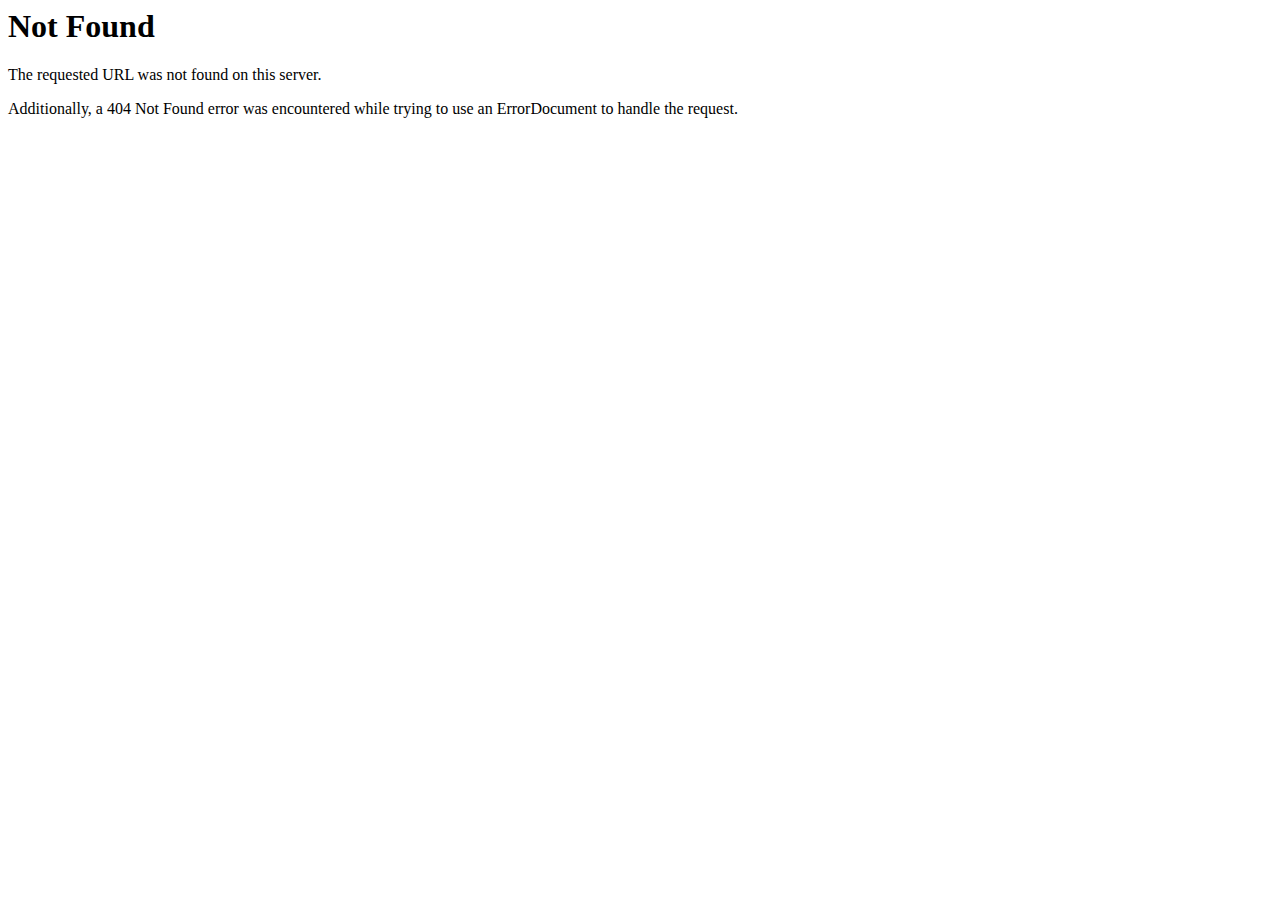
<file: assets/css/font/ytp-regular.html>
<!DOCTYPE HTML PUBLIC "-//IETF//DTD HTML 2.0//EN">
<html><head>
<title>404 Not Found</title>
</head><body>
<h1>Not Found</h1>
<p>The requested URL was not found on this server.</p>
<p>Additionally, a 404 Not Found
error was encountered while trying to use an ErrorDocument to handle the request.</p>
</body></html>
</file>
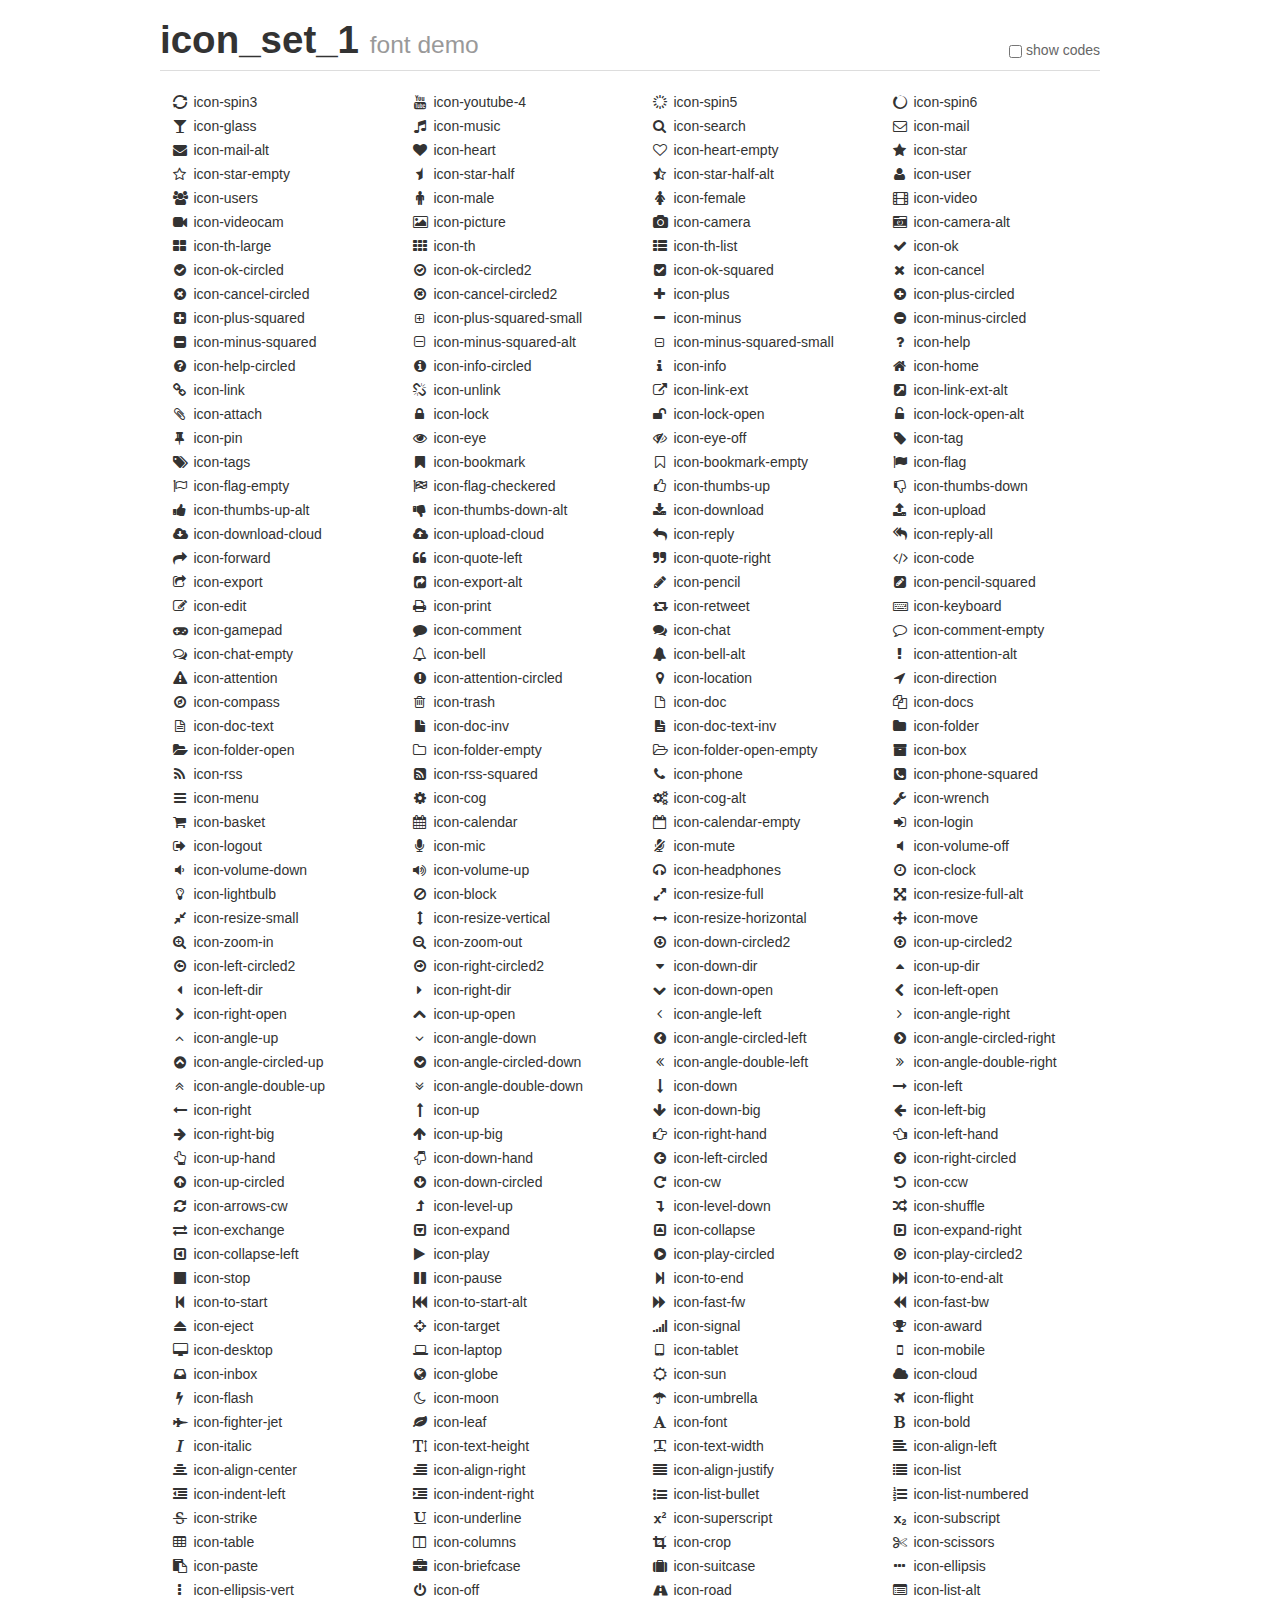
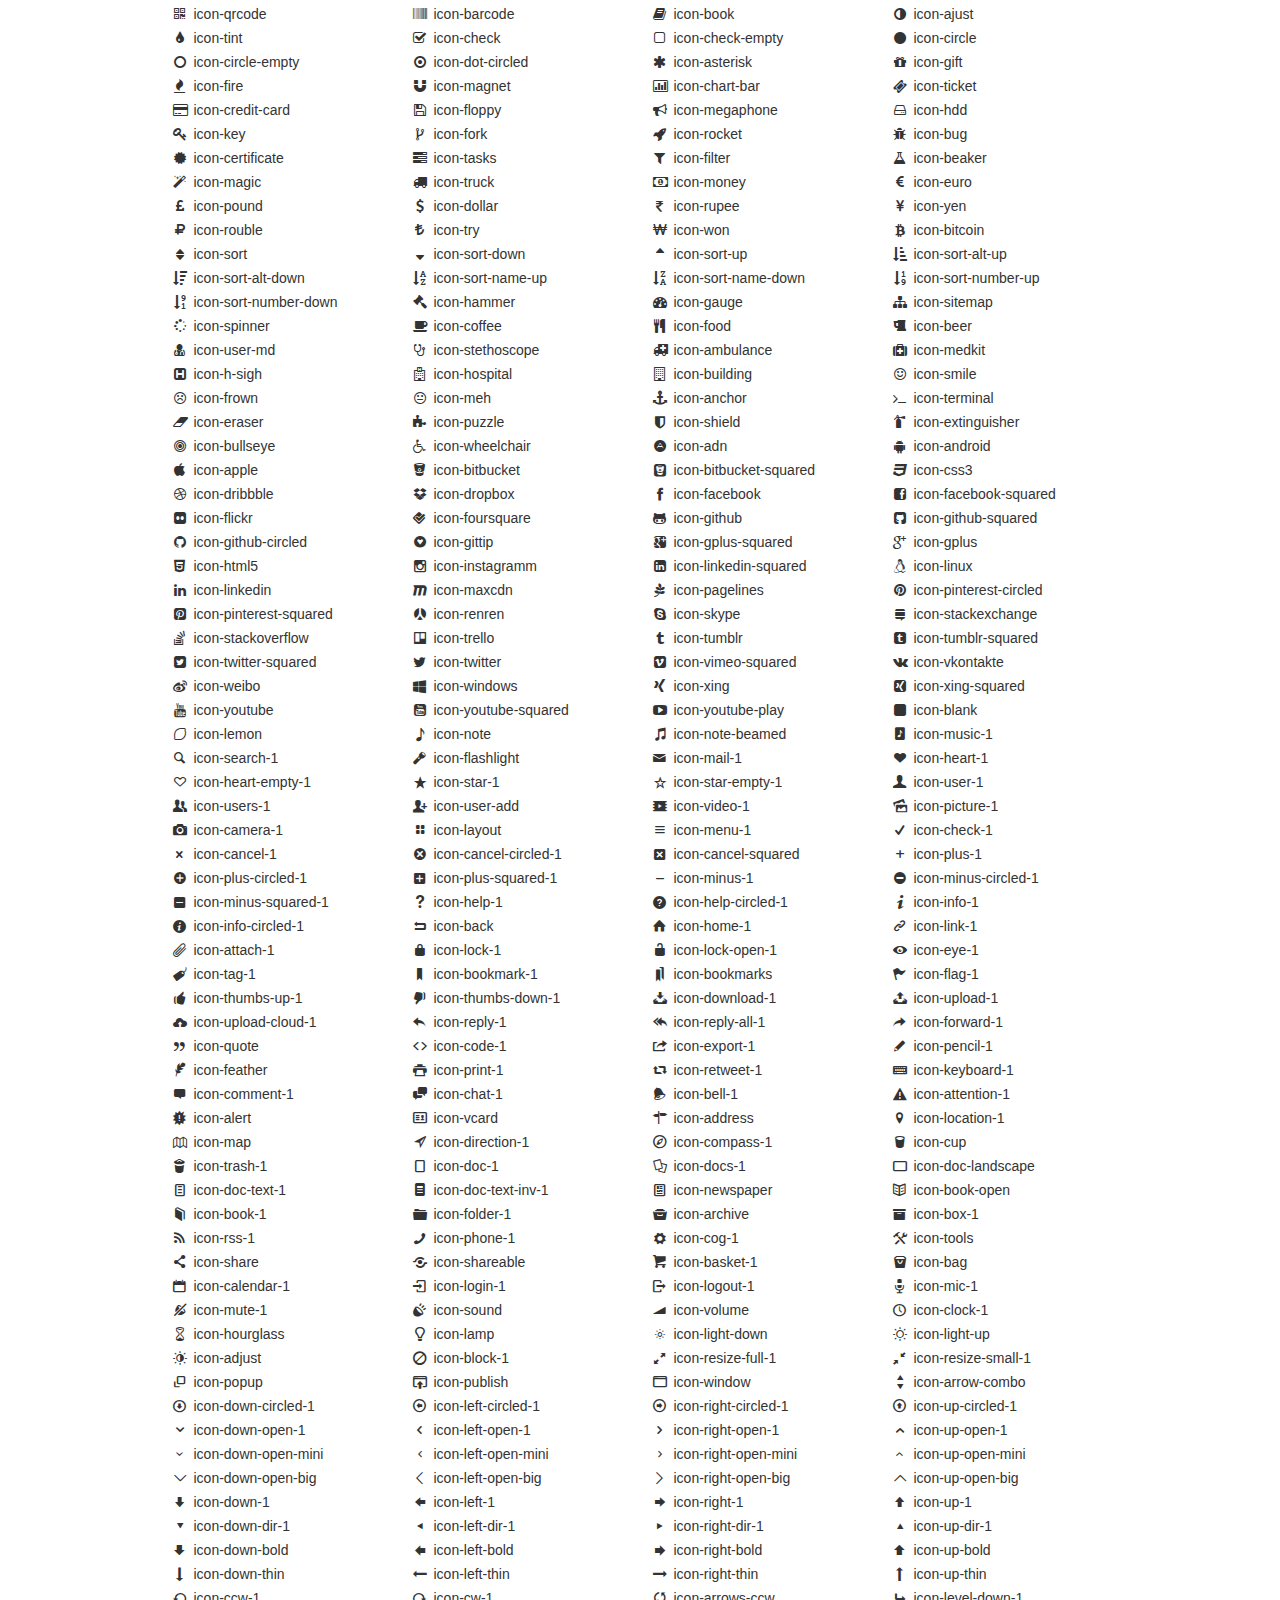
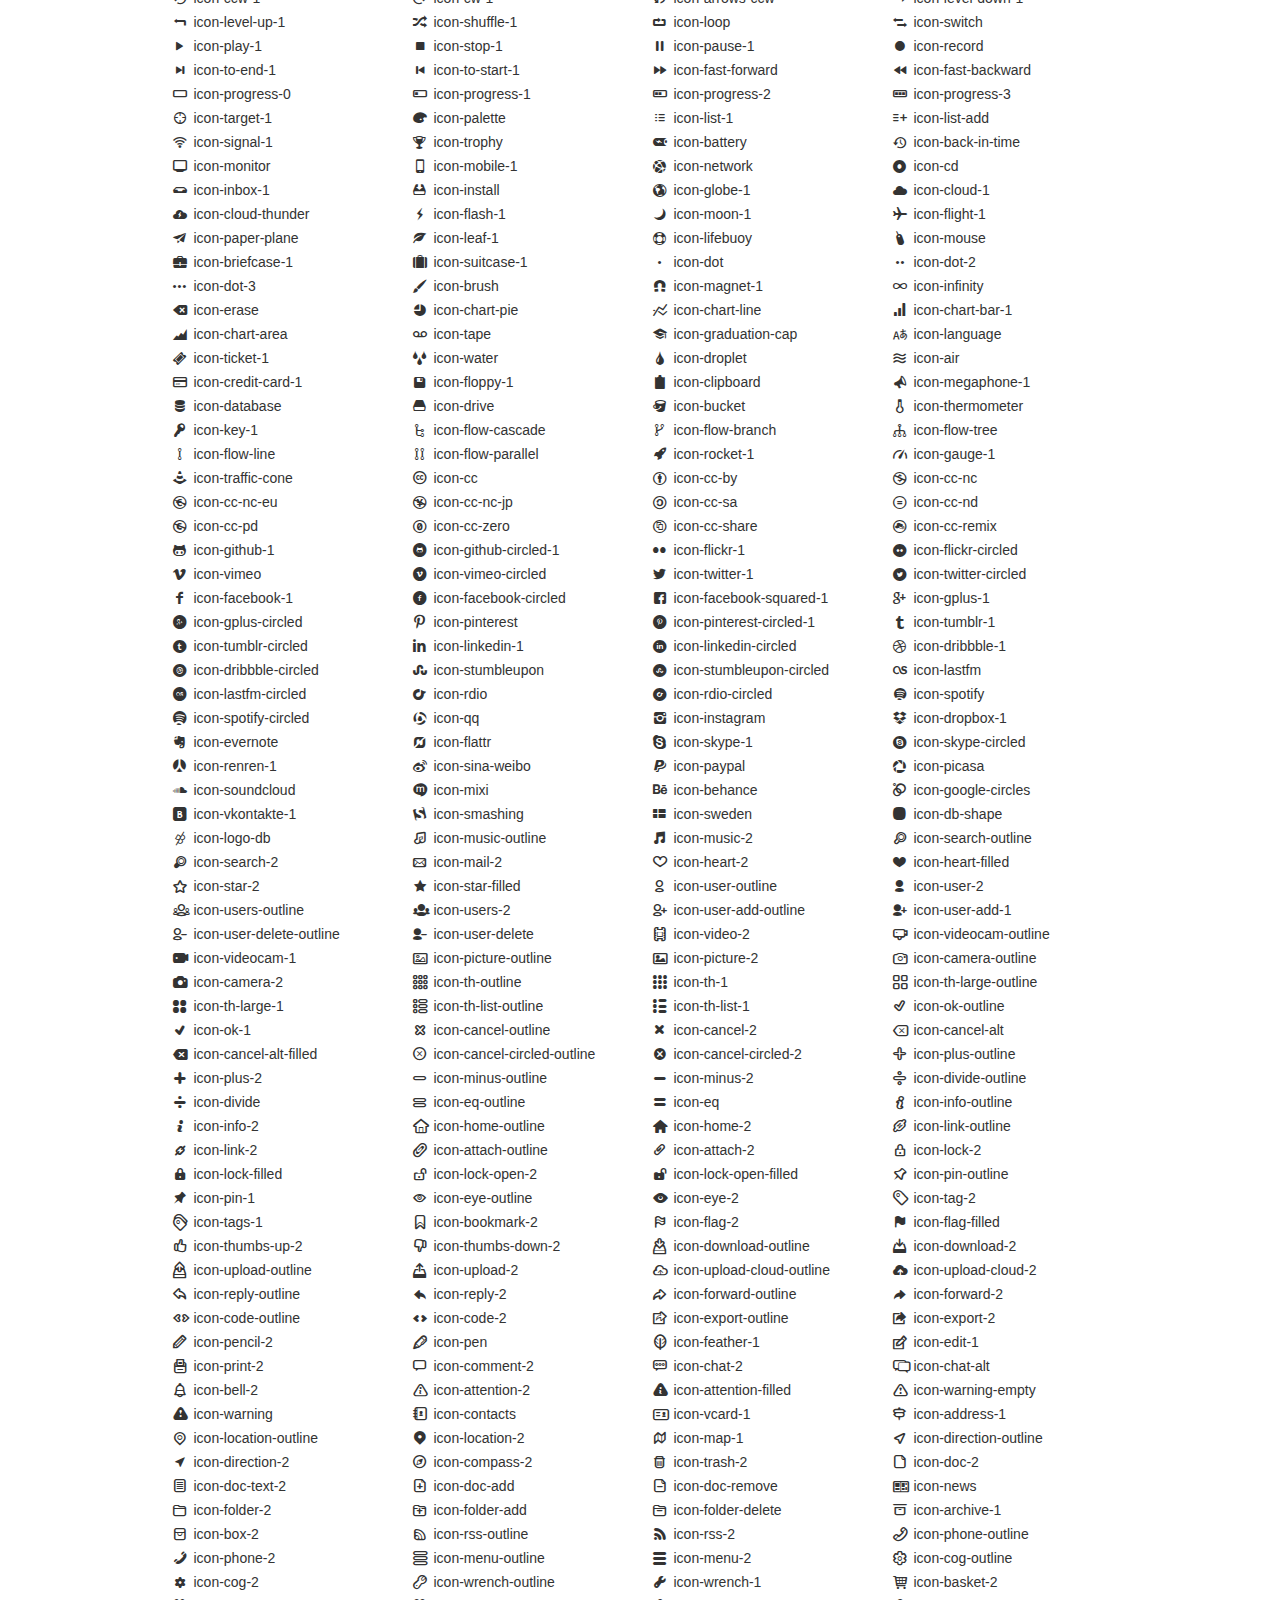
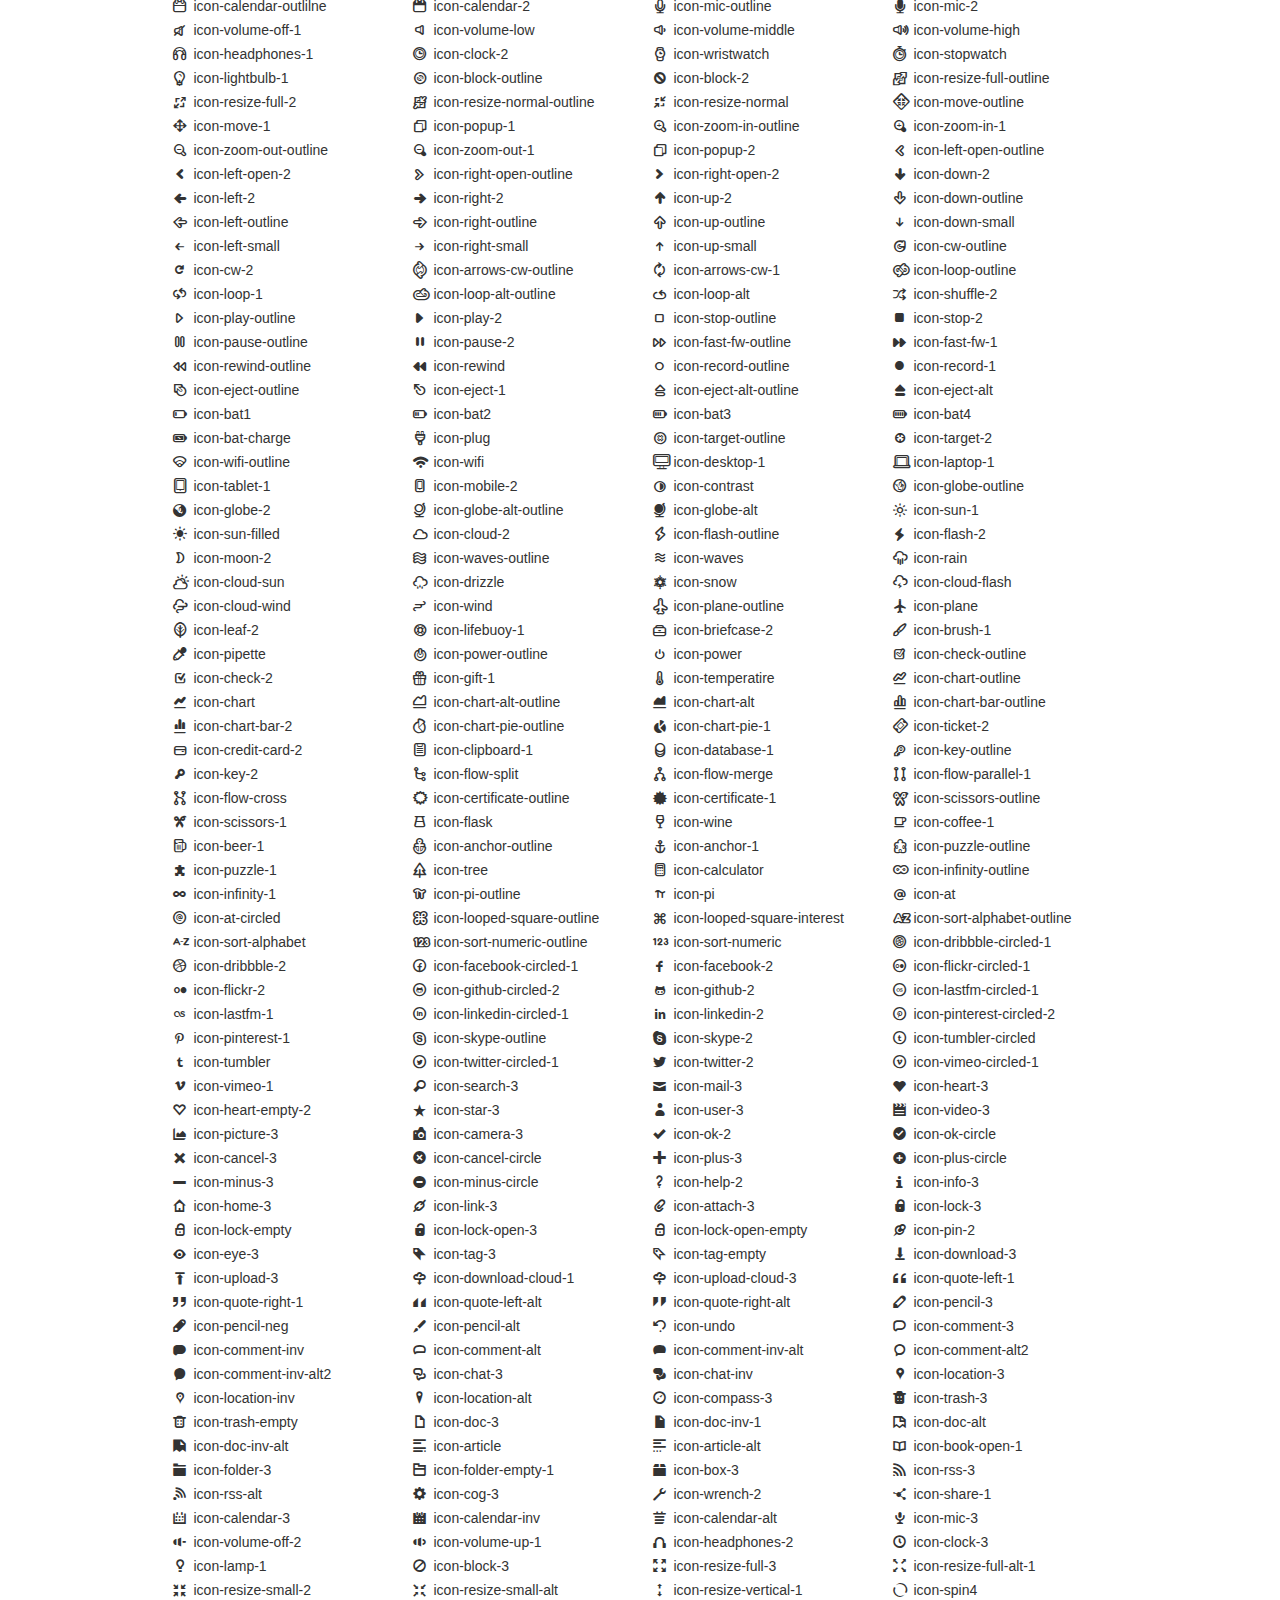
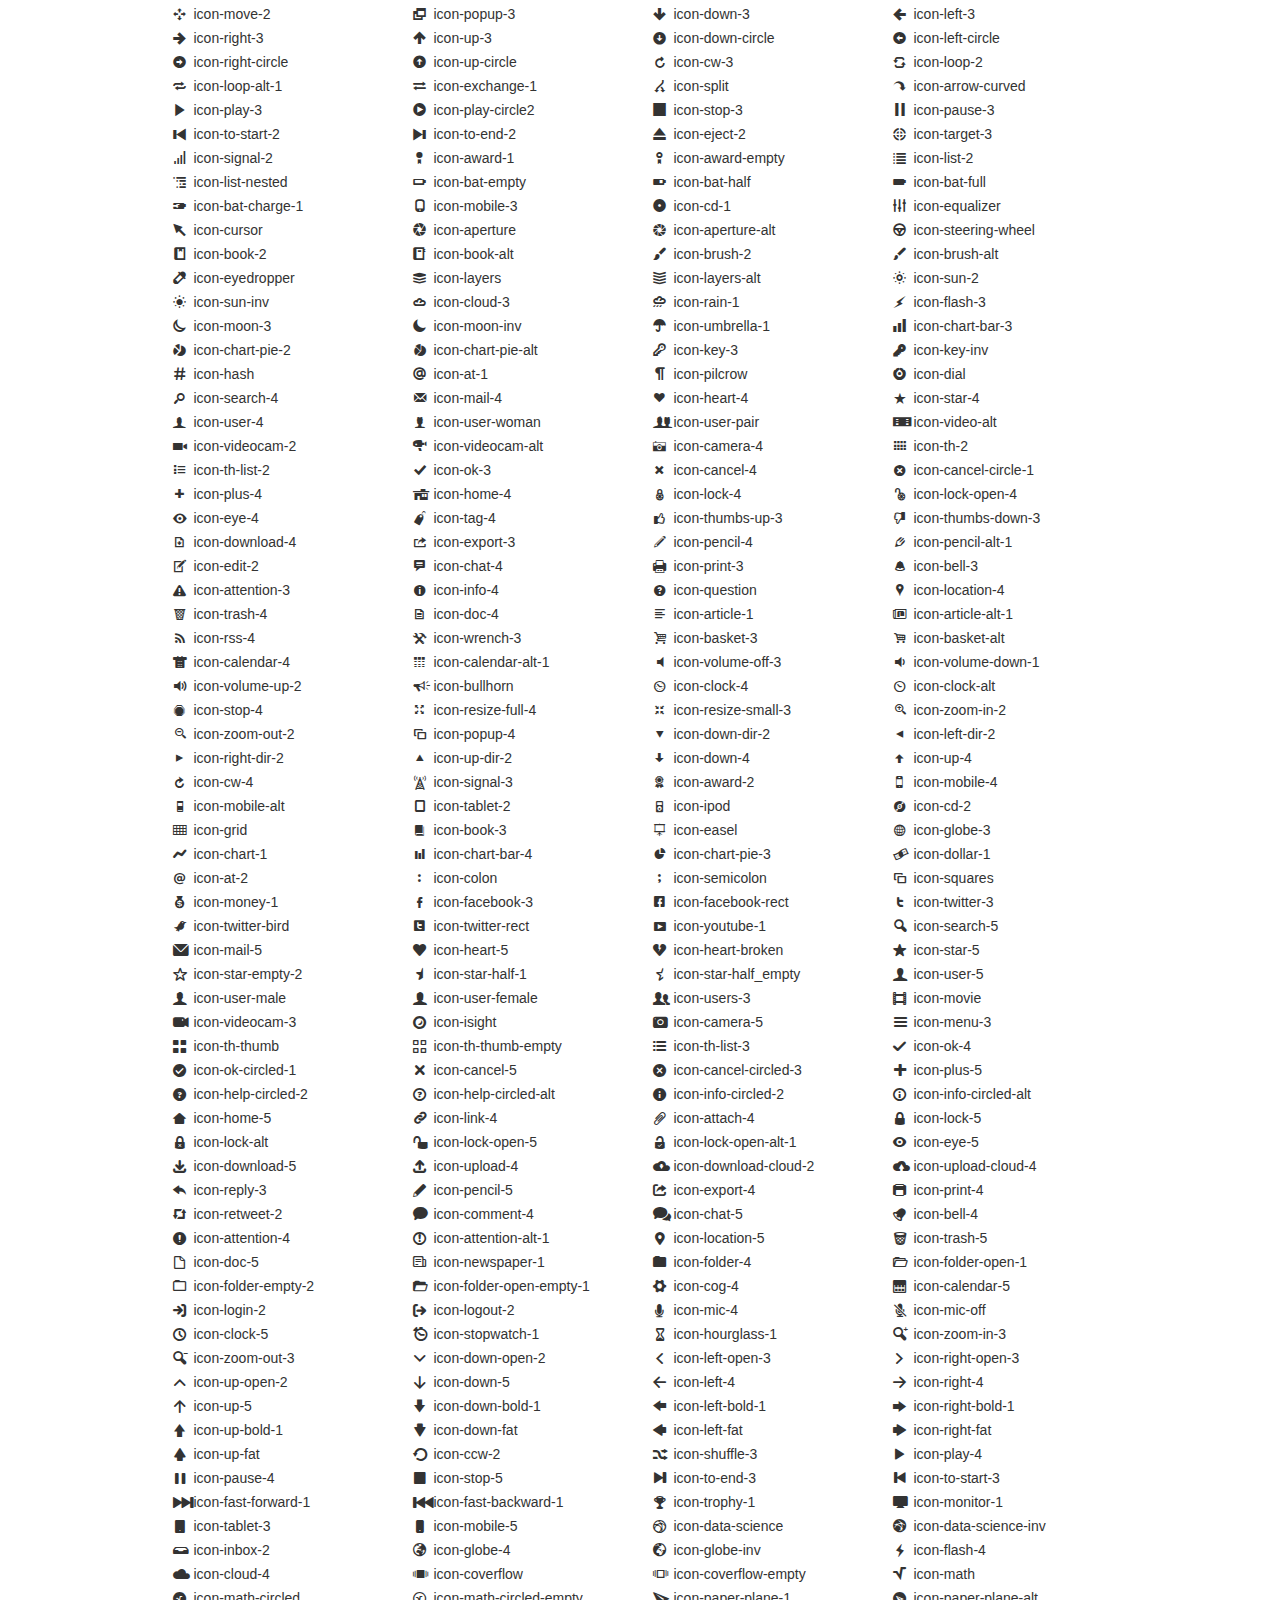
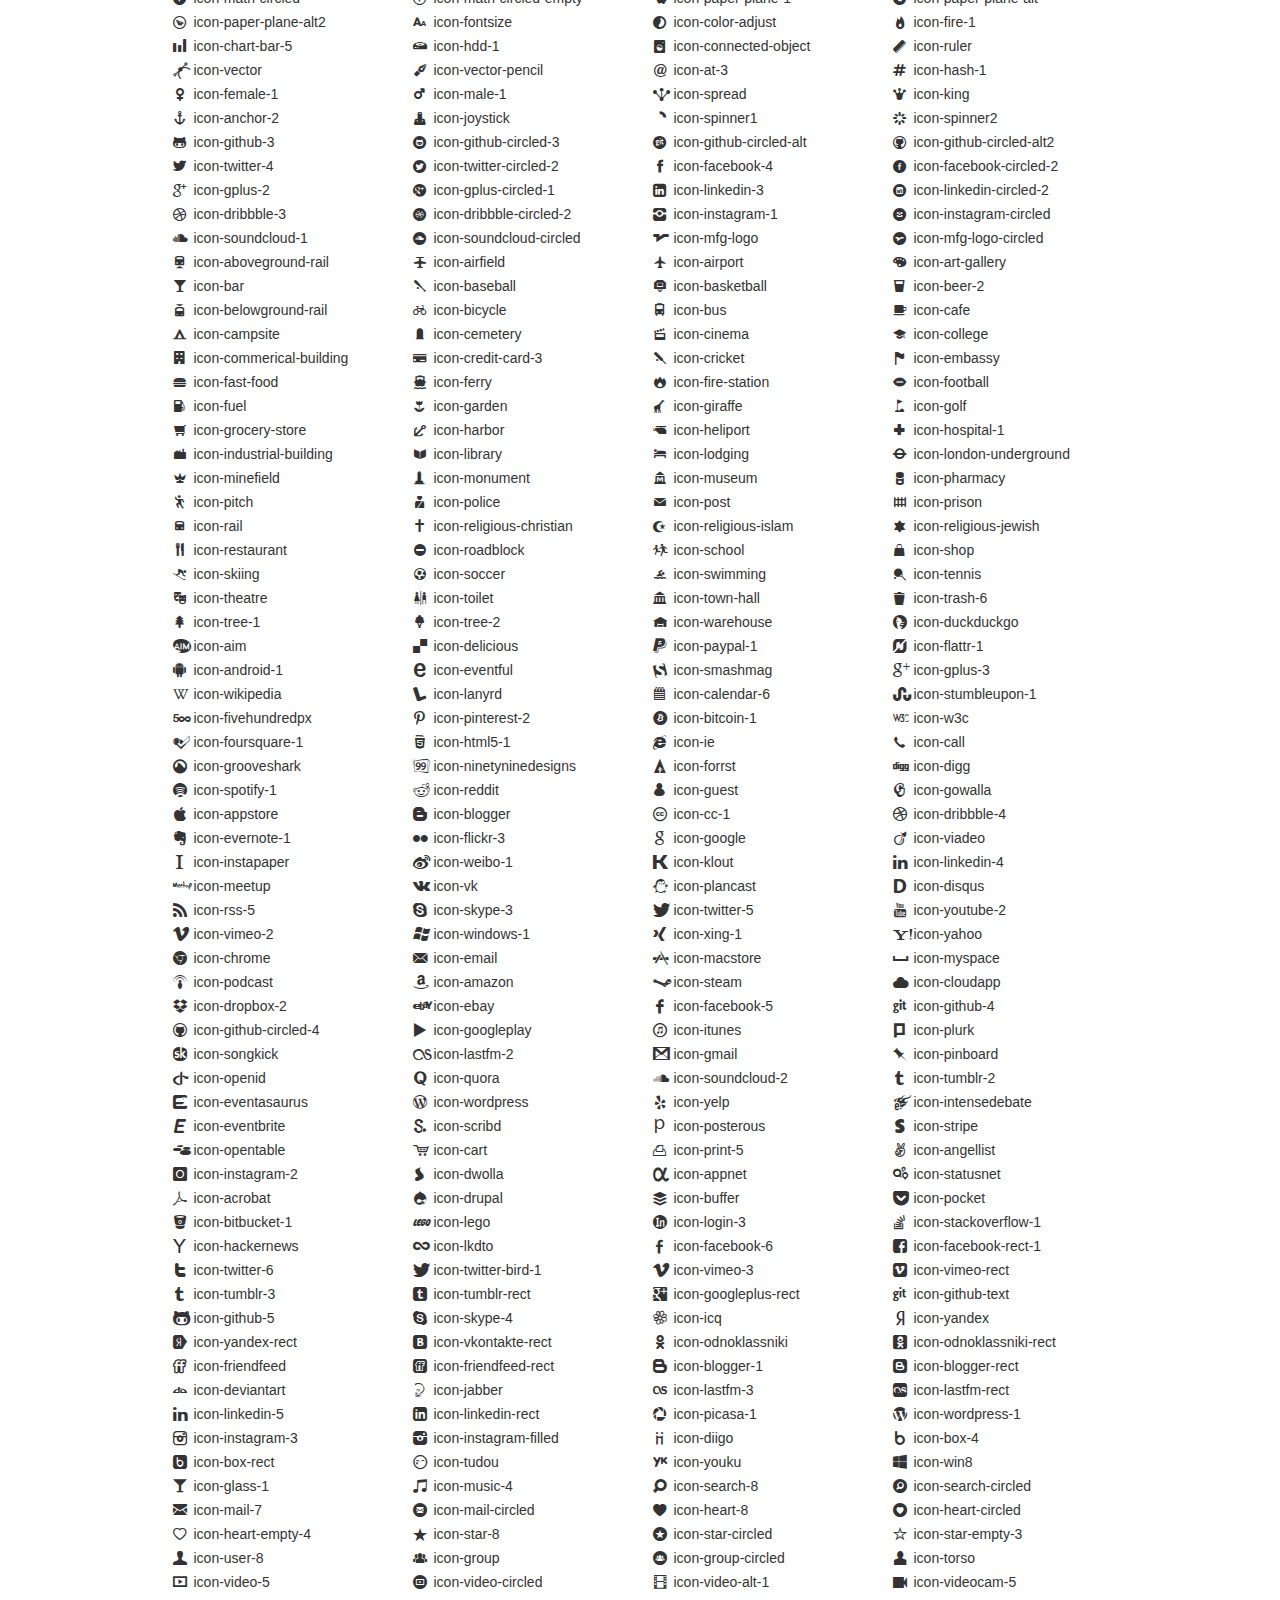
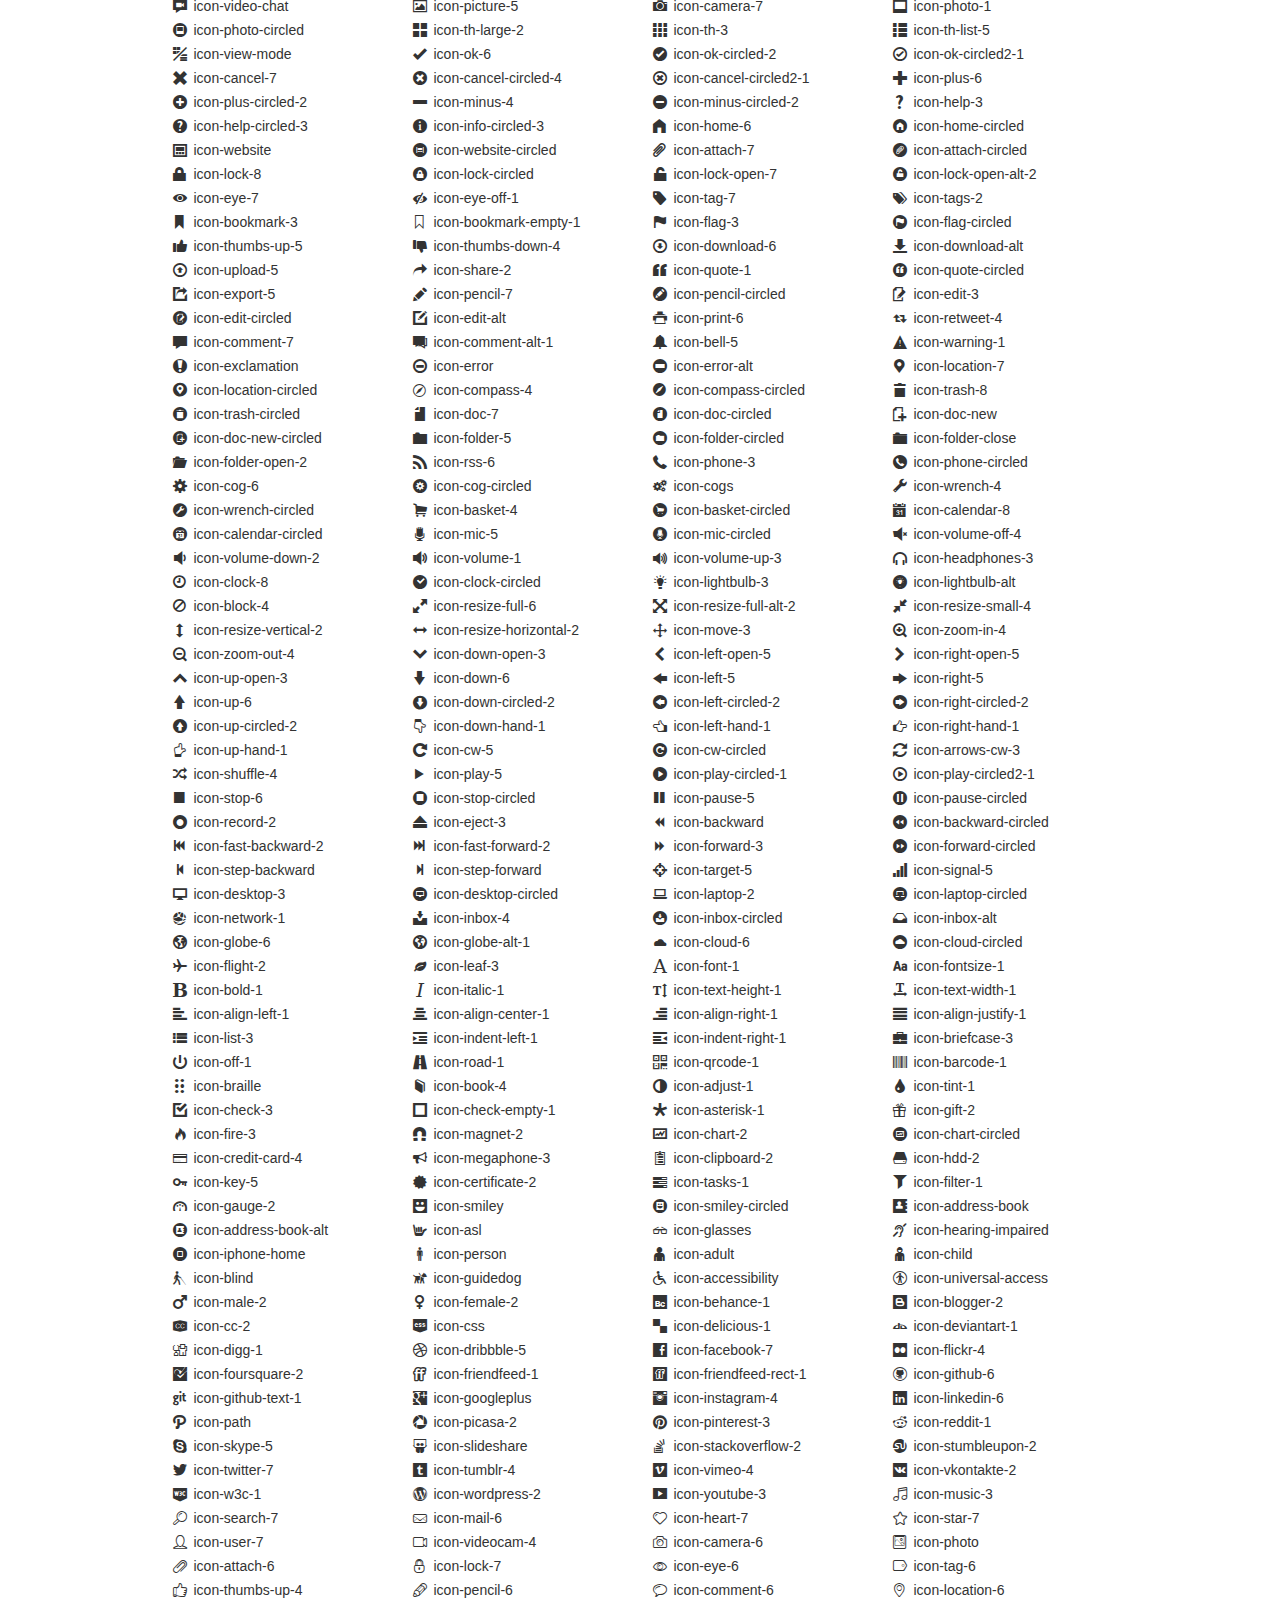
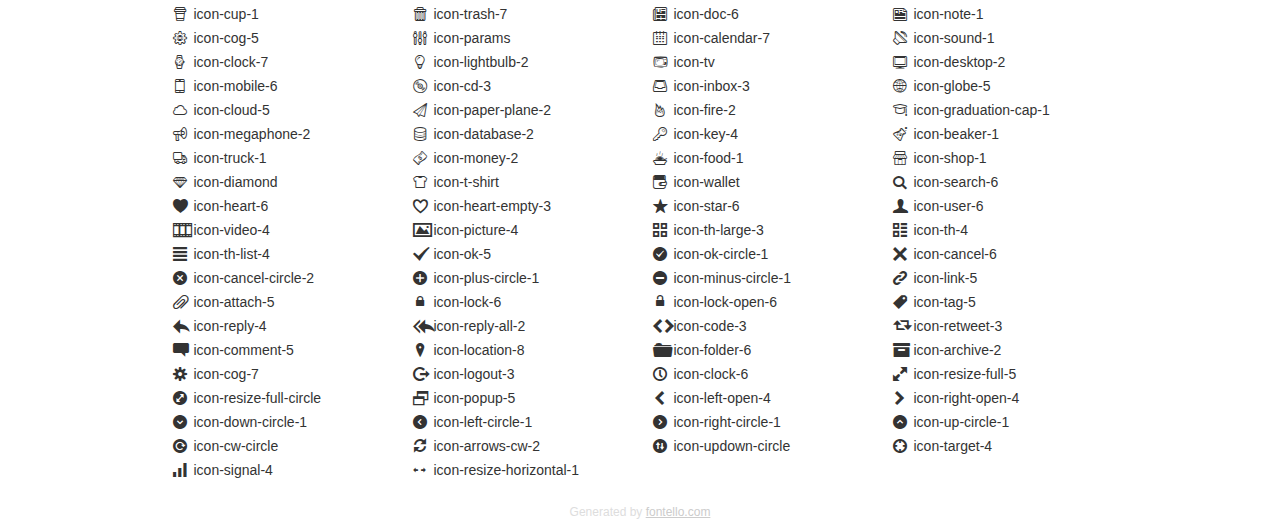
<file: assets/css/icon_fonts/demo_icon_set_1.html>
<!DOCTYPE html>
<html>
  <head>
    <!--[if lt IE 9]>
    <script src="http://html5shim.googlecode.com/svn/trunk/html5.js"></script>
    <![endif]-->
    <meta charset="UTF-8">
	<style type="text/css">/*
	 * Bootstrap v2.2.1
	 *
	 * Copyright 2012 Twitter, Inc
	 * Licensed under the Apache License v2.0
	 * http://www.apache.org/licenses/LICENSE-2.0
	 *
	 * Designed and built with all the love in the world @twitter by @mdo and @fat.
	 */
	.clearfix {
	  *zoom: 1;
	}
	.clearfix:before,
	.clearfix:after {
	  display: table;
	  content: "";
	  line-height: 0;
	}
	.clearfix:after {
	  clear: both;
	}
	html {
	  font-size: 100%;
	  -webkit-text-size-adjust: 100%;
	  -ms-text-size-adjust: 100%;
	}
	a:focus {
	  outline: thin dotted #333;
	  outline: 5px auto -webkit-focus-ring-color;
	  outline-offset: -2px;
	}
	a:hover,
	a:active {
	  outline: 0;
	}
	button,
	input,
	select,
	textarea {
	  margin: 0;
	  font-size: 100%;
	  vertical-align: middle;
	}
	button,
	input {
	  *overflow: visible;
	  line-height: normal;
	}
	button::-moz-focus-inner,
	input::-moz-focus-inner {
	  padding: 0;
	  border: 0;
	}
	body {
	  margin: 0;
	  font-family: "Helvetica Neue", Helvetica, Arial, sans-serif;
	  font-size: 14px;
	  line-height: 20px;
	  color: #333;
	  background-color: #fff;
	}
	a {
	  color: #08c;
	  text-decoration: none;
	}
	a:hover {
	  color: #005580;
	  text-decoration: underline;
	}
	.row {
	  margin-left: -20px;
	  *zoom: 1;
	}
	.row:before,
	.row:after {
	  display: table;
	  content: "";
	  line-height: 0;
	}
	.row:after {
	  clear: both;
	}
	[class*="span"] {
	  float: left;
	  min-height: 1px;
	  margin-left: 20px;
	}
	.container,
	.navbar-static-top .container,
	.navbar-fixed-top .container,
	.navbar-fixed-bottom .container {
	  width: 940px;
	}
	.span12 {
	  width: 940px;
	}
	.span11 {
	  width: 860px;
	}
	.span10 {
	  width: 780px;
	}
	.span9 {
	  width: 700px;
	}
	.span8 {
	  width: 620px;
	}
	.span7 {
	  width: 540px;
	}
	.span6 {
	  width: 460px;
	}
	.span5 {
	  width: 380px;
	}
	.span4 {
	  width: 300px;
	}
	.span3 {
	  width: 220px;
	}
	.span2 {
	  width: 140px;
	}
	.span1 {
	  width: 60px;
	}
	[class*="span"].pull-right,
	.row-fluid [class*="span"].pull-right {
	  float: right;
	}
	.container {
	  margin-right: auto;
	  margin-left: auto;
	  *zoom: 1;
	}
	.container:before,
	.container:after {
	  display: table;
	  content: "";
	  line-height: 0;
	}
	.container:after {
	  clear: both;
	}
	p {
	  margin: 0 0 10px;
	}
	.lead {
	  margin-bottom: 20px;
	  font-size: 21px;
	  font-weight: 200;
	  line-height: 30px;
	}
	small {
	  font-size: 85%;
	}
	h1 {
	  margin: 10px 0;
	  font-family: inherit;
	  font-weight: bold;
	  line-height: 20px;
	  color: inherit;
	  text-rendering: optimizelegibility;
	}
	h1 small {
	  font-weight: normal;
	  line-height: 1;
	  color: #999;
	}
	h1 {
	  line-height: 40px;
	}
	h1 {
	  font-size: 38.5px;
	}
	h1 small {
	  font-size: 24.5px;
	}
	body {
	  margin-top: 90px;
	}
	.header {
	  position: fixed;
	  top: 0;
	  left: 50%;
	  margin-left: -480px;
	  background-color: #fff;
	  border-bottom: 1px solid #ddd;
	  padding-top: 10px;
	  z-index: 10;
	}
	.footer {
	  color: #ddd;
	  font-size: 12px;
	  text-align: center;
	  margin-top: 20px;
	}
	.footer a {
	  color: #ccc;
	  text-decoration: underline;
	}
	.the-icons {
	  font-size: 14px;
	  line-height: 24px;
	}
	.switch {
	  position: absolute;
	  right: 0;
	  bottom: 10px;
	  color: #666;
	}
	.switch input {
	  margin-right: 0.3em;
	}
	.codesOn .i-name {
	  display: none;
	}
	.codesOn .i-code {
	  display: inline;
	}
	.i-code {
	  display: none;
	}
	</style>
    <link rel="stylesheet" href="css/icon_set_1.css">
    <!--[if IE 7]>
    <link rel="stylesheet" href="css/fontello-ie7.css">
    <![endif]-->
    <script>
      function toggleCodes(on) {
        var obj = document.getElementById('icons');
        
        if (on) {
          obj.className += ' codesOn';
        } else {
          obj.className = obj.className.replace(' codesOn', '');
        }
      }
      
    </script>
  </head>
  <body>
    <div class="container header">
      <h1>
        icon_set_1
         <small>font demo</small>
      </h1>
      <label class="switch">
        <input type="checkbox" onclick="toggleCodes(this.checked)">show codes
      </label>
    </div>
    <div id="icons" class="container">
      <div class="row">
        <div title="Code: 0xe800" class="the-icons span3"><i class="icon-spin3 animate-spin"></i> <span class="i-name">icon-spin3</span><span class="i-code">0xe800</span></div>
        <div title="Code: 0xef87" class="the-icons span3"><i class="icon-youtube-4"></i> <span class="i-name">icon-youtube-4</span><span class="i-code">0xef87</span></div>
        <div title="Code: 0xe802" class="the-icons span3"><i class="icon-spin5 animate-spin"></i> <span class="i-name">icon-spin5</span><span class="i-code">0xe802</span></div>
        <div title="Code: 0xe803" class="the-icons span3"><i class="icon-spin6 animate-spin"></i> <span class="i-name">icon-spin6</span><span class="i-code">0xe803</span></div>
      </div>
      <div class="row">
        <div title="Code: 0xe804" class="the-icons span3"><i class="icon-glass"></i> <span class="i-name">icon-glass</span><span class="i-code">0xe804</span></div>
        <div title="Code: 0xe805" class="the-icons span3"><i class="icon-music"></i> <span class="i-name">icon-music</span><span class="i-code">0xe805</span></div>
        <div title="Code: 0xe806" class="the-icons span3"><i class="icon-search"></i> <span class="i-name">icon-search</span><span class="i-code">0xe806</span></div>
        <div title="Code: 0xe807" class="the-icons span3"><i class="icon-mail"></i> <span class="i-name">icon-mail</span><span class="i-code">0xe807</span></div>
      </div>
      <div class="row">
        <div title="Code: 0xe808" class="the-icons span3"><i class="icon-mail-alt"></i> <span class="i-name">icon-mail-alt</span><span class="i-code">0xe808</span></div>
        <div title="Code: 0xe809" class="the-icons span3"><i class="icon-heart"></i> <span class="i-name">icon-heart</span><span class="i-code">0xe809</span></div>
        <div title="Code: 0xe80a" class="the-icons span3"><i class="icon-heart-empty"></i> <span class="i-name">icon-heart-empty</span><span class="i-code">0xe80a</span></div>
        <div title="Code: 0xe80b" class="the-icons span3"><i class="icon-star"></i> <span class="i-name">icon-star</span><span class="i-code">0xe80b</span></div>
      </div>
      <div class="row">
        <div title="Code: 0xe80c" class="the-icons span3"><i class="icon-star-empty"></i> <span class="i-name">icon-star-empty</span><span class="i-code">0xe80c</span></div>
        <div title="Code: 0xe80d" class="the-icons span3"><i class="icon-star-half"></i> <span class="i-name">icon-star-half</span><span class="i-code">0xe80d</span></div>
        <div title="Code: 0xe80e" class="the-icons span3"><i class="icon-star-half-alt"></i> <span class="i-name">icon-star-half-alt</span><span class="i-code">0xe80e</span></div>
        <div title="Code: 0xe80f" class="the-icons span3"><i class="icon-user"></i> <span class="i-name">icon-user</span><span class="i-code">0xe80f</span></div>
      </div>
      <div class="row">
        <div title="Code: 0xe827" class="the-icons span3"><i class="icon-users"></i> <span class="i-name">icon-users</span><span class="i-code">0xe827</span></div>
        <div title="Code: 0xe810" class="the-icons span3"><i class="icon-male"></i> <span class="i-name">icon-male</span><span class="i-code">0xe810</span></div>
        <div title="Code: 0xe811" class="the-icons span3"><i class="icon-female"></i> <span class="i-name">icon-female</span><span class="i-code">0xe811</span></div>
        <div title="Code: 0xe812" class="the-icons span3"><i class="icon-video"></i> <span class="i-name">icon-video</span><span class="i-code">0xe812</span></div>
      </div>
      <div class="row">
        <div title="Code: 0xe813" class="the-icons span3"><i class="icon-videocam"></i> <span class="i-name">icon-videocam</span><span class="i-code">0xe813</span></div>
        <div title="Code: 0xe814" class="the-icons span3"><i class="icon-picture"></i> <span class="i-name">icon-picture</span><span class="i-code">0xe814</span></div>
        <div title="Code: 0xe815" class="the-icons span3"><i class="icon-camera"></i> <span class="i-name">icon-camera</span><span class="i-code">0xe815</span></div>
        <div title="Code: 0xe816" class="the-icons span3"><i class="icon-camera-alt"></i> <span class="i-name">icon-camera-alt</span><span class="i-code">0xe816</span></div>
      </div>
      <div class="row">
        <div title="Code: 0xe817" class="the-icons span3"><i class="icon-th-large"></i> <span class="i-name">icon-th-large</span><span class="i-code">0xe817</span></div>
        <div title="Code: 0xe818" class="the-icons span3"><i class="icon-th"></i> <span class="i-name">icon-th</span><span class="i-code">0xe818</span></div>
        <div title="Code: 0xe819" class="the-icons span3"><i class="icon-th-list"></i> <span class="i-name">icon-th-list</span><span class="i-code">0xe819</span></div>
        <div title="Code: 0xe81a" class="the-icons span3"><i class="icon-ok"></i> <span class="i-name">icon-ok</span><span class="i-code">0xe81a</span></div>
      </div>
      <div class="row">
        <div title="Code: 0xe81b" class="the-icons span3"><i class="icon-ok-circled"></i> <span class="i-name">icon-ok-circled</span><span class="i-code">0xe81b</span></div>
        <div title="Code: 0xe81c" class="the-icons span3"><i class="icon-ok-circled2"></i> <span class="i-name">icon-ok-circled2</span><span class="i-code">0xe81c</span></div>
        <div title="Code: 0xe81d" class="the-icons span3"><i class="icon-ok-squared"></i> <span class="i-name">icon-ok-squared</span><span class="i-code">0xe81d</span></div>
        <div title="Code: 0xe81e" class="the-icons span3"><i class="icon-cancel"></i> <span class="i-name">icon-cancel</span><span class="i-code">0xe81e</span></div>
      </div>
      <div class="row">
        <div title="Code: 0xe81f" class="the-icons span3"><i class="icon-cancel-circled"></i> <span class="i-name">icon-cancel-circled</span><span class="i-code">0xe81f</span></div>
        <div title="Code: 0xe820" class="the-icons span3"><i class="icon-cancel-circled2"></i> <span class="i-name">icon-cancel-circled2</span><span class="i-code">0xe820</span></div>
        <div title="Code: 0xe821" class="the-icons span3"><i class="icon-plus"></i> <span class="i-name">icon-plus</span><span class="i-code">0xe821</span></div>
        <div title="Code: 0xe822" class="the-icons span3"><i class="icon-plus-circled"></i> <span class="i-name">icon-plus-circled</span><span class="i-code">0xe822</span></div>
      </div>
      <div class="row">
        <div title="Code: 0xe823" class="the-icons span3"><i class="icon-plus-squared"></i> <span class="i-name">icon-plus-squared</span><span class="i-code">0xe823</span></div>
        <div title="Code: 0xe824" class="the-icons span3"><i class="icon-plus-squared-small"></i> <span class="i-name">icon-plus-squared-small</span><span class="i-code">0xe824</span></div>
        <div title="Code: 0xe825" class="the-icons span3"><i class="icon-minus"></i> <span class="i-name">icon-minus</span><span class="i-code">0xe825</span></div>
        <div title="Code: 0xe826" class="the-icons span3"><i class="icon-minus-circled"></i> <span class="i-name">icon-minus-circled</span><span class="i-code">0xe826</span></div>
      </div>
      <div class="row">
        <div title="Code: 0xe828" class="the-icons span3"><i class="icon-minus-squared"></i> <span class="i-name">icon-minus-squared</span><span class="i-code">0xe828</span></div>
        <div title="Code: 0xe829" class="the-icons span3"><i class="icon-minus-squared-alt"></i> <span class="i-name">icon-minus-squared-alt</span><span class="i-code">0xe829</span></div>
        <div title="Code: 0xe82a" class="the-icons span3"><i class="icon-minus-squared-small"></i> <span class="i-name">icon-minus-squared-small</span><span class="i-code">0xe82a</span></div>
        <div title="Code: 0xe82b" class="the-icons span3"><i class="icon-help"></i> <span class="i-name">icon-help</span><span class="i-code">0xe82b</span></div>
      </div>
      <div class="row">
        <div title="Code: 0xe82c" class="the-icons span3"><i class="icon-help-circled"></i> <span class="i-name">icon-help-circled</span><span class="i-code">0xe82c</span></div>
        <div title="Code: 0xe82d" class="the-icons span3"><i class="icon-info-circled"></i> <span class="i-name">icon-info-circled</span><span class="i-code">0xe82d</span></div>
        <div title="Code: 0xe82e" class="the-icons span3"><i class="icon-info"></i> <span class="i-name">icon-info</span><span class="i-code">0xe82e</span></div>
        <div title="Code: 0xe82f" class="the-icons span3"><i class="icon-home"></i> <span class="i-name">icon-home</span><span class="i-code">0xe82f</span></div>
      </div>
      <div class="row">
        <div title="Code: 0xe830" class="the-icons span3"><i class="icon-link"></i> <span class="i-name">icon-link</span><span class="i-code">0xe830</span></div>
        <div title="Code: 0xe831" class="the-icons span3"><i class="icon-unlink"></i> <span class="i-name">icon-unlink</span><span class="i-code">0xe831</span></div>
        <div title="Code: 0xe832" class="the-icons span3"><i class="icon-link-ext"></i> <span class="i-name">icon-link-ext</span><span class="i-code">0xe832</span></div>
        <div title="Code: 0xe833" class="the-icons span3"><i class="icon-link-ext-alt"></i> <span class="i-name">icon-link-ext-alt</span><span class="i-code">0xe833</span></div>
      </div>
      <div class="row">
        <div title="Code: 0xe834" class="the-icons span3"><i class="icon-attach"></i> <span class="i-name">icon-attach</span><span class="i-code">0xe834</span></div>
        <div title="Code: 0xe835" class="the-icons span3"><i class="icon-lock"></i> <span class="i-name">icon-lock</span><span class="i-code">0xe835</span></div>
        <div title="Code: 0xe836" class="the-icons span3"><i class="icon-lock-open"></i> <span class="i-name">icon-lock-open</span><span class="i-code">0xe836</span></div>
        <div title="Code: 0xe837" class="the-icons span3"><i class="icon-lock-open-alt"></i> <span class="i-name">icon-lock-open-alt</span><span class="i-code">0xe837</span></div>
      </div>
      <div class="row">
        <div title="Code: 0xe838" class="the-icons span3"><i class="icon-pin"></i> <span class="i-name">icon-pin</span><span class="i-code">0xe838</span></div>
        <div title="Code: 0xe839" class="the-icons span3"><i class="icon-eye"></i> <span class="i-name">icon-eye</span><span class="i-code">0xe839</span></div>
        <div title="Code: 0xe83a" class="the-icons span3"><i class="icon-eye-off"></i> <span class="i-name">icon-eye-off</span><span class="i-code">0xe83a</span></div>
        <div title="Code: 0xe83b" class="the-icons span3"><i class="icon-tag"></i> <span class="i-name">icon-tag</span><span class="i-code">0xe83b</span></div>
      </div>
      <div class="row">
        <div title="Code: 0xe83c" class="the-icons span3"><i class="icon-tags"></i> <span class="i-name">icon-tags</span><span class="i-code">0xe83c</span></div>
        <div title="Code: 0xe83d" class="the-icons span3"><i class="icon-bookmark"></i> <span class="i-name">icon-bookmark</span><span class="i-code">0xe83d</span></div>
        <div title="Code: 0xe83e" class="the-icons span3"><i class="icon-bookmark-empty"></i> <span class="i-name">icon-bookmark-empty</span><span class="i-code">0xe83e</span></div>
        <div title="Code: 0xe83f" class="the-icons span3"><i class="icon-flag"></i> <span class="i-name">icon-flag</span><span class="i-code">0xe83f</span></div>
      </div>
      <div class="row">
        <div title="Code: 0xe840" class="the-icons span3"><i class="icon-flag-empty"></i> <span class="i-name">icon-flag-empty</span><span class="i-code">0xe840</span></div>
        <div title="Code: 0xe841" class="the-icons span3"><i class="icon-flag-checkered"></i> <span class="i-name">icon-flag-checkered</span><span class="i-code">0xe841</span></div>
        <div title="Code: 0xe842" class="the-icons span3"><i class="icon-thumbs-up"></i> <span class="i-name">icon-thumbs-up</span><span class="i-code">0xe842</span></div>
        <div title="Code: 0xe843" class="the-icons span3"><i class="icon-thumbs-down"></i> <span class="i-name">icon-thumbs-down</span><span class="i-code">0xe843</span></div>
      </div>
      <div class="row">
        <div title="Code: 0xe844" class="the-icons span3"><i class="icon-thumbs-up-alt"></i> <span class="i-name">icon-thumbs-up-alt</span><span class="i-code">0xe844</span></div>
        <div title="Code: 0xe845" class="the-icons span3"><i class="icon-thumbs-down-alt"></i> <span class="i-name">icon-thumbs-down-alt</span><span class="i-code">0xe845</span></div>
        <div title="Code: 0xe846" class="the-icons span3"><i class="icon-download"></i> <span class="i-name">icon-download</span><span class="i-code">0xe846</span></div>
        <div title="Code: 0xe847" class="the-icons span3"><i class="icon-upload"></i> <span class="i-name">icon-upload</span><span class="i-code">0xe847</span></div>
      </div>
      <div class="row">
        <div title="Code: 0xe848" class="the-icons span3"><i class="icon-download-cloud"></i> <span class="i-name">icon-download-cloud</span><span class="i-code">0xe848</span></div>
        <div title="Code: 0xe849" class="the-icons span3"><i class="icon-upload-cloud"></i> <span class="i-name">icon-upload-cloud</span><span class="i-code">0xe849</span></div>
        <div title="Code: 0xe84a" class="the-icons span3"><i class="icon-reply"></i> <span class="i-name">icon-reply</span><span class="i-code">0xe84a</span></div>
        <div title="Code: 0xe84b" class="the-icons span3"><i class="icon-reply-all"></i> <span class="i-name">icon-reply-all</span><span class="i-code">0xe84b</span></div>
      </div>
      <div class="row">
        <div title="Code: 0xe84c" class="the-icons span3"><i class="icon-forward"></i> <span class="i-name">icon-forward</span><span class="i-code">0xe84c</span></div>
        <div title="Code: 0xe84d" class="the-icons span3"><i class="icon-quote-left"></i> <span class="i-name">icon-quote-left</span><span class="i-code">0xe84d</span></div>
        <div title="Code: 0xe84e" class="the-icons span3"><i class="icon-quote-right"></i> <span class="i-name">icon-quote-right</span><span class="i-code">0xe84e</span></div>
        <div title="Code: 0xe84f" class="the-icons span3"><i class="icon-code"></i> <span class="i-name">icon-code</span><span class="i-code">0xe84f</span></div>
      </div>
      <div class="row">
        <div title="Code: 0xe850" class="the-icons span3"><i class="icon-export"></i> <span class="i-name">icon-export</span><span class="i-code">0xe850</span></div>
        <div title="Code: 0xe851" class="the-icons span3"><i class="icon-export-alt"></i> <span class="i-name">icon-export-alt</span><span class="i-code">0xe851</span></div>
        <div title="Code: 0xe852" class="the-icons span3"><i class="icon-pencil"></i> <span class="i-name">icon-pencil</span><span class="i-code">0xe852</span></div>
        <div title="Code: 0xe853" class="the-icons span3"><i class="icon-pencil-squared"></i> <span class="i-name">icon-pencil-squared</span><span class="i-code">0xe853</span></div>
      </div>
      <div class="row">
        <div title="Code: 0xe854" class="the-icons span3"><i class="icon-edit"></i> <span class="i-name">icon-edit</span><span class="i-code">0xe854</span></div>
        <div title="Code: 0xe855" class="the-icons span3"><i class="icon-print"></i> <span class="i-name">icon-print</span><span class="i-code">0xe855</span></div>
        <div title="Code: 0xe856" class="the-icons span3"><i class="icon-retweet"></i> <span class="i-name">icon-retweet</span><span class="i-code">0xe856</span></div>
        <div title="Code: 0xe857" class="the-icons span3"><i class="icon-keyboard"></i> <span class="i-name">icon-keyboard</span><span class="i-code">0xe857</span></div>
      </div>
      <div class="row">
        <div title="Code: 0xe858" class="the-icons span3"><i class="icon-gamepad"></i> <span class="i-name">icon-gamepad</span><span class="i-code">0xe858</span></div>
        <div title="Code: 0xe859" class="the-icons span3"><i class="icon-comment"></i> <span class="i-name">icon-comment</span><span class="i-code">0xe859</span></div>
        <div title="Code: 0xe85a" class="the-icons span3"><i class="icon-chat"></i> <span class="i-name">icon-chat</span><span class="i-code">0xe85a</span></div>
        <div title="Code: 0xe85b" class="the-icons span3"><i class="icon-comment-empty"></i> <span class="i-name">icon-comment-empty</span><span class="i-code">0xe85b</span></div>
      </div>
      <div class="row">
        <div title="Code: 0xe85c" class="the-icons span3"><i class="icon-chat-empty"></i> <span class="i-name">icon-chat-empty</span><span class="i-code">0xe85c</span></div>
        <div title="Code: 0xe85d" class="the-icons span3"><i class="icon-bell"></i> <span class="i-name">icon-bell</span><span class="i-code">0xe85d</span></div>
        <div title="Code: 0xe85e" class="the-icons span3"><i class="icon-bell-alt"></i> <span class="i-name">icon-bell-alt</span><span class="i-code">0xe85e</span></div>
        <div title="Code: 0xe85f" class="the-icons span3"><i class="icon-attention-alt"></i> <span class="i-name">icon-attention-alt</span><span class="i-code">0xe85f</span></div>
      </div>
      <div class="row">
        <div title="Code: 0xe860" class="the-icons span3"><i class="icon-attention"></i> <span class="i-name">icon-attention</span><span class="i-code">0xe860</span></div>
        <div title="Code: 0xe861" class="the-icons span3"><i class="icon-attention-circled"></i> <span class="i-name">icon-attention-circled</span><span class="i-code">0xe861</span></div>
        <div title="Code: 0xe862" class="the-icons span3"><i class="icon-location"></i> <span class="i-name">icon-location</span><span class="i-code">0xe862</span></div>
        <div title="Code: 0xe863" class="the-icons span3"><i class="icon-direction"></i> <span class="i-name">icon-direction</span><span class="i-code">0xe863</span></div>
      </div>
      <div class="row">
        <div title="Code: 0xe864" class="the-icons span3"><i class="icon-compass"></i> <span class="i-name">icon-compass</span><span class="i-code">0xe864</span></div>
        <div title="Code: 0xe865" class="the-icons span3"><i class="icon-trash"></i> <span class="i-name">icon-trash</span><span class="i-code">0xe865</span></div>
        <div title="Code: 0xe866" class="the-icons span3"><i class="icon-doc"></i> <span class="i-name">icon-doc</span><span class="i-code">0xe866</span></div>
        <div title="Code: 0xe867" class="the-icons span3"><i class="icon-docs"></i> <span class="i-name">icon-docs</span><span class="i-code">0xe867</span></div>
      </div>
      <div class="row">
        <div title="Code: 0xe868" class="the-icons span3"><i class="icon-doc-text"></i> <span class="i-name">icon-doc-text</span><span class="i-code">0xe868</span></div>
        <div title="Code: 0xe869" class="the-icons span3"><i class="icon-doc-inv"></i> <span class="i-name">icon-doc-inv</span><span class="i-code">0xe869</span></div>
        <div title="Code: 0xe86a" class="the-icons span3"><i class="icon-doc-text-inv"></i> <span class="i-name">icon-doc-text-inv</span><span class="i-code">0xe86a</span></div>
        <div title="Code: 0xe86b" class="the-icons span3"><i class="icon-folder"></i> <span class="i-name">icon-folder</span><span class="i-code">0xe86b</span></div>
      </div>
      <div class="row">
        <div title="Code: 0xe86c" class="the-icons span3"><i class="icon-folder-open"></i> <span class="i-name">icon-folder-open</span><span class="i-code">0xe86c</span></div>
        <div title="Code: 0xe86d" class="the-icons span3"><i class="icon-folder-empty"></i> <span class="i-name">icon-folder-empty</span><span class="i-code">0xe86d</span></div>
        <div title="Code: 0xe86e" class="the-icons span3"><i class="icon-folder-open-empty"></i> <span class="i-name">icon-folder-open-empty</span><span class="i-code">0xe86e</span></div>
        <div title="Code: 0xe86f" class="the-icons span3"><i class="icon-box"></i> <span class="i-name">icon-box</span><span class="i-code">0xe86f</span></div>
      </div>
      <div class="row">
        <div title="Code: 0xe870" class="the-icons span3"><i class="icon-rss"></i> <span class="i-name">icon-rss</span><span class="i-code">0xe870</span></div>
        <div title="Code: 0xe871" class="the-icons span3"><i class="icon-rss-squared"></i> <span class="i-name">icon-rss-squared</span><span class="i-code">0xe871</span></div>
        <div title="Code: 0xe872" class="the-icons span3"><i class="icon-phone"></i> <span class="i-name">icon-phone</span><span class="i-code">0xe872</span></div>
        <div title="Code: 0xe873" class="the-icons span3"><i class="icon-phone-squared"></i> <span class="i-name">icon-phone-squared</span><span class="i-code">0xe873</span></div>
      </div>
      <div class="row">
        <div title="Code: 0xe874" class="the-icons span3"><i class="icon-menu"></i> <span class="i-name">icon-menu</span><span class="i-code">0xe874</span></div>
        <div title="Code: 0xe875" class="the-icons span3"><i class="icon-cog"></i> <span class="i-name">icon-cog</span><span class="i-code">0xe875</span></div>
        <div title="Code: 0xe876" class="the-icons span3"><i class="icon-cog-alt"></i> <span class="i-name">icon-cog-alt</span><span class="i-code">0xe876</span></div>
        <div title="Code: 0xe877" class="the-icons span3"><i class="icon-wrench"></i> <span class="i-name">icon-wrench</span><span class="i-code">0xe877</span></div>
      </div>
      <div class="row">
        <div title="Code: 0xe878" class="the-icons span3"><i class="icon-basket"></i> <span class="i-name">icon-basket</span><span class="i-code">0xe878</span></div>
        <div title="Code: 0xe879" class="the-icons span3"><i class="icon-calendar"></i> <span class="i-name">icon-calendar</span><span class="i-code">0xe879</span></div>
        <div title="Code: 0xe87a" class="the-icons span3"><i class="icon-calendar-empty"></i> <span class="i-name">icon-calendar-empty</span><span class="i-code">0xe87a</span></div>
        <div title="Code: 0xe87b" class="the-icons span3"><i class="icon-login"></i> <span class="i-name">icon-login</span><span class="i-code">0xe87b</span></div>
      </div>
      <div class="row">
        <div title="Code: 0xe87c" class="the-icons span3"><i class="icon-logout"></i> <span class="i-name">icon-logout</span><span class="i-code">0xe87c</span></div>
        <div title="Code: 0xe87d" class="the-icons span3"><i class="icon-mic"></i> <span class="i-name">icon-mic</span><span class="i-code">0xe87d</span></div>
        <div title="Code: 0xe87e" class="the-icons span3"><i class="icon-mute"></i> <span class="i-name">icon-mute</span><span class="i-code">0xe87e</span></div>
        <div title="Code: 0xe87f" class="the-icons span3"><i class="icon-volume-off"></i> <span class="i-name">icon-volume-off</span><span class="i-code">0xe87f</span></div>
      </div>
      <div class="row">
        <div title="Code: 0xe880" class="the-icons span3"><i class="icon-volume-down"></i> <span class="i-name">icon-volume-down</span><span class="i-code">0xe880</span></div>
        <div title="Code: 0xe881" class="the-icons span3"><i class="icon-volume-up"></i> <span class="i-name">icon-volume-up</span><span class="i-code">0xe881</span></div>
        <div title="Code: 0xe882" class="the-icons span3"><i class="icon-headphones"></i> <span class="i-name">icon-headphones</span><span class="i-code">0xe882</span></div>
        <div title="Code: 0xe883" class="the-icons span3"><i class="icon-clock"></i> <span class="i-name">icon-clock</span><span class="i-code">0xe883</span></div>
      </div>
      <div class="row">
        <div title="Code: 0xe884" class="the-icons span3"><i class="icon-lightbulb"></i> <span class="i-name">icon-lightbulb</span><span class="i-code">0xe884</span></div>
        <div title="Code: 0xe885" class="the-icons span3"><i class="icon-block"></i> <span class="i-name">icon-block</span><span class="i-code">0xe885</span></div>
        <div title="Code: 0xe886" class="the-icons span3"><i class="icon-resize-full"></i> <span class="i-name">icon-resize-full</span><span class="i-code">0xe886</span></div>
        <div title="Code: 0xe887" class="the-icons span3"><i class="icon-resize-full-alt"></i> <span class="i-name">icon-resize-full-alt</span><span class="i-code">0xe887</span></div>
      </div>
      <div class="row">
        <div title="Code: 0xe888" class="the-icons span3"><i class="icon-resize-small"></i> <span class="i-name">icon-resize-small</span><span class="i-code">0xe888</span></div>
        <div title="Code: 0xe889" class="the-icons span3"><i class="icon-resize-vertical"></i> <span class="i-name">icon-resize-vertical</span><span class="i-code">0xe889</span></div>
        <div title="Code: 0xe88a" class="the-icons span3"><i class="icon-resize-horizontal"></i> <span class="i-name">icon-resize-horizontal</span><span class="i-code">0xe88a</span></div>
        <div title="Code: 0xe88b" class="the-icons span3"><i class="icon-move"></i> <span class="i-name">icon-move</span><span class="i-code">0xe88b</span></div>
      </div>
      <div class="row">
        <div title="Code: 0xe88c" class="the-icons span3"><i class="icon-zoom-in"></i> <span class="i-name">icon-zoom-in</span><span class="i-code">0xe88c</span></div>
        <div title="Code: 0xe88d" class="the-icons span3"><i class="icon-zoom-out"></i> <span class="i-name">icon-zoom-out</span><span class="i-code">0xe88d</span></div>
        <div title="Code: 0xe88e" class="the-icons span3"><i class="icon-down-circled2"></i> <span class="i-name">icon-down-circled2</span><span class="i-code">0xe88e</span></div>
        <div title="Code: 0xe88f" class="the-icons span3"><i class="icon-up-circled2"></i> <span class="i-name">icon-up-circled2</span><span class="i-code">0xe88f</span></div>
      </div>
      <div class="row">
        <div title="Code: 0xe890" class="the-icons span3"><i class="icon-left-circled2"></i> <span class="i-name">icon-left-circled2</span><span class="i-code">0xe890</span></div>
        <div title="Code: 0xe891" class="the-icons span3"><i class="icon-right-circled2"></i> <span class="i-name">icon-right-circled2</span><span class="i-code">0xe891</span></div>
        <div title="Code: 0xe892" class="the-icons span3"><i class="icon-down-dir"></i> <span class="i-name">icon-down-dir</span><span class="i-code">0xe892</span></div>
        <div title="Code: 0xe893" class="the-icons span3"><i class="icon-up-dir"></i> <span class="i-name">icon-up-dir</span><span class="i-code">0xe893</span></div>
      </div>
      <div class="row">
        <div title="Code: 0xe894" class="the-icons span3"><i class="icon-left-dir"></i> <span class="i-name">icon-left-dir</span><span class="i-code">0xe894</span></div>
        <div title="Code: 0xe895" class="the-icons span3"><i class="icon-right-dir"></i> <span class="i-name">icon-right-dir</span><span class="i-code">0xe895</span></div>
        <div title="Code: 0xe896" class="the-icons span3"><i class="icon-down-open"></i> <span class="i-name">icon-down-open</span><span class="i-code">0xe896</span></div>
        <div title="Code: 0xe897" class="the-icons span3"><i class="icon-left-open"></i> <span class="i-name">icon-left-open</span><span class="i-code">0xe897</span></div>
      </div>
      <div class="row">
        <div title="Code: 0xe898" class="the-icons span3"><i class="icon-right-open"></i> <span class="i-name">icon-right-open</span><span class="i-code">0xe898</span></div>
        <div title="Code: 0xe899" class="the-icons span3"><i class="icon-up-open"></i> <span class="i-name">icon-up-open</span><span class="i-code">0xe899</span></div>
        <div title="Code: 0xe89a" class="the-icons span3"><i class="icon-angle-left"></i> <span class="i-name">icon-angle-left</span><span class="i-code">0xe89a</span></div>
        <div title="Code: 0xe89b" class="the-icons span3"><i class="icon-angle-right"></i> <span class="i-name">icon-angle-right</span><span class="i-code">0xe89b</span></div>
      </div>
      <div class="row">
        <div title="Code: 0xe89c" class="the-icons span3"><i class="icon-angle-up"></i> <span class="i-name">icon-angle-up</span><span class="i-code">0xe89c</span></div>
        <div title="Code: 0xe89d" class="the-icons span3"><i class="icon-angle-down"></i> <span class="i-name">icon-angle-down</span><span class="i-code">0xe89d</span></div>
        <div title="Code: 0xe89e" class="the-icons span3"><i class="icon-angle-circled-left"></i> <span class="i-name">icon-angle-circled-left</span><span class="i-code">0xe89e</span></div>
        <div title="Code: 0xe89f" class="the-icons span3"><i class="icon-angle-circled-right"></i> <span class="i-name">icon-angle-circled-right</span><span class="i-code">0xe89f</span></div>
      </div>
      <div class="row">
        <div title="Code: 0xe8a0" class="the-icons span3"><i class="icon-angle-circled-up"></i> <span class="i-name">icon-angle-circled-up</span><span class="i-code">0xe8a0</span></div>
        <div title="Code: 0xe8a1" class="the-icons span3"><i class="icon-angle-circled-down"></i> <span class="i-name">icon-angle-circled-down</span><span class="i-code">0xe8a1</span></div>
        <div title="Code: 0xe8a2" class="the-icons span3"><i class="icon-angle-double-left"></i> <span class="i-name">icon-angle-double-left</span><span class="i-code">0xe8a2</span></div>
        <div title="Code: 0xe8a3" class="the-icons span3"><i class="icon-angle-double-right"></i> <span class="i-name">icon-angle-double-right</span><span class="i-code">0xe8a3</span></div>
      </div>
      <div class="row">
        <div title="Code: 0xe8a4" class="the-icons span3"><i class="icon-angle-double-up"></i> <span class="i-name">icon-angle-double-up</span><span class="i-code">0xe8a4</span></div>
        <div title="Code: 0xe8a5" class="the-icons span3"><i class="icon-angle-double-down"></i> <span class="i-name">icon-angle-double-down</span><span class="i-code">0xe8a5</span></div>
        <div title="Code: 0xe8a6" class="the-icons span3"><i class="icon-down"></i> <span class="i-name">icon-down</span><span class="i-code">0xe8a6</span></div>
        <div title="Code: 0xe8a7" class="the-icons span3"><i class="icon-left"></i> <span class="i-name">icon-left</span><span class="i-code">0xe8a7</span></div>
      </div>
      <div class="row">
        <div title="Code: 0xe8a8" class="the-icons span3"><i class="icon-right"></i> <span class="i-name">icon-right</span><span class="i-code">0xe8a8</span></div>
        <div title="Code: 0xe8a9" class="the-icons span3"><i class="icon-up"></i> <span class="i-name">icon-up</span><span class="i-code">0xe8a9</span></div>
        <div title="Code: 0xe8aa" class="the-icons span3"><i class="icon-down-big"></i> <span class="i-name">icon-down-big</span><span class="i-code">0xe8aa</span></div>
        <div title="Code: 0xe8ab" class="the-icons span3"><i class="icon-left-big"></i> <span class="i-name">icon-left-big</span><span class="i-code">0xe8ab</span></div>
      </div>
      <div class="row">
        <div title="Code: 0xe8ac" class="the-icons span3"><i class="icon-right-big"></i> <span class="i-name">icon-right-big</span><span class="i-code">0xe8ac</span></div>
        <div title="Code: 0xe8ad" class="the-icons span3"><i class="icon-up-big"></i> <span class="i-name">icon-up-big</span><span class="i-code">0xe8ad</span></div>
        <div title="Code: 0xe8ae" class="the-icons span3"><i class="icon-right-hand"></i> <span class="i-name">icon-right-hand</span><span class="i-code">0xe8ae</span></div>
        <div title="Code: 0xe8af" class="the-icons span3"><i class="icon-left-hand"></i> <span class="i-name">icon-left-hand</span><span class="i-code">0xe8af</span></div>
      </div>
      <div class="row">
        <div title="Code: 0xe8b0" class="the-icons span3"><i class="icon-up-hand"></i> <span class="i-name">icon-up-hand</span><span class="i-code">0xe8b0</span></div>
        <div title="Code: 0xe8b1" class="the-icons span3"><i class="icon-down-hand"></i> <span class="i-name">icon-down-hand</span><span class="i-code">0xe8b1</span></div>
        <div title="Code: 0xe8b2" class="the-icons span3"><i class="icon-left-circled"></i> <span class="i-name">icon-left-circled</span><span class="i-code">0xe8b2</span></div>
        <div title="Code: 0xe8b3" class="the-icons span3"><i class="icon-right-circled"></i> <span class="i-name">icon-right-circled</span><span class="i-code">0xe8b3</span></div>
      </div>
      <div class="row">
        <div title="Code: 0xe8b4" class="the-icons span3"><i class="icon-up-circled"></i> <span class="i-name">icon-up-circled</span><span class="i-code">0xe8b4</span></div>
        <div title="Code: 0xe8b5" class="the-icons span3"><i class="icon-down-circled"></i> <span class="i-name">icon-down-circled</span><span class="i-code">0xe8b5</span></div>
        <div title="Code: 0xe8b6" class="the-icons span3"><i class="icon-cw"></i> <span class="i-name">icon-cw</span><span class="i-code">0xe8b6</span></div>
        <div title="Code: 0xe8b7" class="the-icons span3"><i class="icon-ccw"></i> <span class="i-name">icon-ccw</span><span class="i-code">0xe8b7</span></div>
      </div>
      <div class="row">
        <div title="Code: 0xe8b8" class="the-icons span3"><i class="icon-arrows-cw"></i> <span class="i-name">icon-arrows-cw</span><span class="i-code">0xe8b8</span></div>
        <div title="Code: 0xe8b9" class="the-icons span3"><i class="icon-level-up"></i> <span class="i-name">icon-level-up</span><span class="i-code">0xe8b9</span></div>
        <div title="Code: 0xe8ba" class="the-icons span3"><i class="icon-level-down"></i> <span class="i-name">icon-level-down</span><span class="i-code">0xe8ba</span></div>
        <div title="Code: 0xe8bb" class="the-icons span3"><i class="icon-shuffle"></i> <span class="i-name">icon-shuffle</span><span class="i-code">0xe8bb</span></div>
      </div>
      <div class="row">
        <div title="Code: 0xe8bc" class="the-icons span3"><i class="icon-exchange"></i> <span class="i-name">icon-exchange</span><span class="i-code">0xe8bc</span></div>
        <div title="Code: 0xe8bd" class="the-icons span3"><i class="icon-expand"></i> <span class="i-name">icon-expand</span><span class="i-code">0xe8bd</span></div>
        <div title="Code: 0xe8be" class="the-icons span3"><i class="icon-collapse"></i> <span class="i-name">icon-collapse</span><span class="i-code">0xe8be</span></div>
        <div title="Code: 0xe8bf" class="the-icons span3"><i class="icon-expand-right"></i> <span class="i-name">icon-expand-right</span><span class="i-code">0xe8bf</span></div>
      </div>
      <div class="row">
        <div title="Code: 0xe8c0" class="the-icons span3"><i class="icon-collapse-left"></i> <span class="i-name">icon-collapse-left</span><span class="i-code">0xe8c0</span></div>
        <div title="Code: 0xe8c1" class="the-icons span3"><i class="icon-play"></i> <span class="i-name">icon-play</span><span class="i-code">0xe8c1</span></div>
        <div title="Code: 0xe8c2" class="the-icons span3"><i class="icon-play-circled"></i> <span class="i-name">icon-play-circled</span><span class="i-code">0xe8c2</span></div>
        <div title="Code: 0xe8c3" class="the-icons span3"><i class="icon-play-circled2"></i> <span class="i-name">icon-play-circled2</span><span class="i-code">0xe8c3</span></div>
      </div>
      <div class="row">
        <div title="Code: 0xe8c4" class="the-icons span3"><i class="icon-stop"></i> <span class="i-name">icon-stop</span><span class="i-code">0xe8c4</span></div>
        <div title="Code: 0xe8c5" class="the-icons span3"><i class="icon-pause"></i> <span class="i-name">icon-pause</span><span class="i-code">0xe8c5</span></div>
        <div title="Code: 0xe8c6" class="the-icons span3"><i class="icon-to-end"></i> <span class="i-name">icon-to-end</span><span class="i-code">0xe8c6</span></div>
        <div title="Code: 0xe8c7" class="the-icons span3"><i class="icon-to-end-alt"></i> <span class="i-name">icon-to-end-alt</span><span class="i-code">0xe8c7</span></div>
      </div>
      <div class="row">
        <div title="Code: 0xe8c8" class="the-icons span3"><i class="icon-to-start"></i> <span class="i-name">icon-to-start</span><span class="i-code">0xe8c8</span></div>
        <div title="Code: 0xe8c9" class="the-icons span3"><i class="icon-to-start-alt"></i> <span class="i-name">icon-to-start-alt</span><span class="i-code">0xe8c9</span></div>
        <div title="Code: 0xe8ca" class="the-icons span3"><i class="icon-fast-fw"></i> <span class="i-name">icon-fast-fw</span><span class="i-code">0xe8ca</span></div>
        <div title="Code: 0xe8cb" class="the-icons span3"><i class="icon-fast-bw"></i> <span class="i-name">icon-fast-bw</span><span class="i-code">0xe8cb</span></div>
      </div>
      <div class="row">
        <div title="Code: 0xe8cc" class="the-icons span3"><i class="icon-eject"></i> <span class="i-name">icon-eject</span><span class="i-code">0xe8cc</span></div>
        <div title="Code: 0xe8cd" class="the-icons span3"><i class="icon-target"></i> <span class="i-name">icon-target</span><span class="i-code">0xe8cd</span></div>
        <div title="Code: 0xe8ce" class="the-icons span3"><i class="icon-signal"></i> <span class="i-name">icon-signal</span><span class="i-code">0xe8ce</span></div>
        <div title="Code: 0xe8cf" class="the-icons span3"><i class="icon-award"></i> <span class="i-name">icon-award</span><span class="i-code">0xe8cf</span></div>
      </div>
      <div class="row">
        <div title="Code: 0xe8d0" class="the-icons span3"><i class="icon-desktop"></i> <span class="i-name">icon-desktop</span><span class="i-code">0xe8d0</span></div>
        <div title="Code: 0xe8d1" class="the-icons span3"><i class="icon-laptop"></i> <span class="i-name">icon-laptop</span><span class="i-code">0xe8d1</span></div>
        <div title="Code: 0xe8d2" class="the-icons span3"><i class="icon-tablet"></i> <span class="i-name">icon-tablet</span><span class="i-code">0xe8d2</span></div>
        <div title="Code: 0xe8d3" class="the-icons span3"><i class="icon-mobile"></i> <span class="i-name">icon-mobile</span><span class="i-code">0xe8d3</span></div>
      </div>
      <div class="row">
        <div title="Code: 0xe8d4" class="the-icons span3"><i class="icon-inbox"></i> <span class="i-name">icon-inbox</span><span class="i-code">0xe8d4</span></div>
        <div title="Code: 0xe8d5" class="the-icons span3"><i class="icon-globe"></i> <span class="i-name">icon-globe</span><span class="i-code">0xe8d5</span></div>
        <div title="Code: 0xe8d6" class="the-icons span3"><i class="icon-sun"></i> <span class="i-name">icon-sun</span><span class="i-code">0xe8d6</span></div>
        <div title="Code: 0xe8d7" class="the-icons span3"><i class="icon-cloud"></i> <span class="i-name">icon-cloud</span><span class="i-code">0xe8d7</span></div>
      </div>
      <div class="row">
        <div title="Code: 0xe8d8" class="the-icons span3"><i class="icon-flash"></i> <span class="i-name">icon-flash</span><span class="i-code">0xe8d8</span></div>
        <div title="Code: 0xe8d9" class="the-icons span3"><i class="icon-moon"></i> <span class="i-name">icon-moon</span><span class="i-code">0xe8d9</span></div>
        <div title="Code: 0xe8da" class="the-icons span3"><i class="icon-umbrella"></i> <span class="i-name">icon-umbrella</span><span class="i-code">0xe8da</span></div>
        <div title="Code: 0xe8db" class="the-icons span3"><i class="icon-flight"></i> <span class="i-name">icon-flight</span><span class="i-code">0xe8db</span></div>
      </div>
      <div class="row">
        <div title="Code: 0xe8dc" class="the-icons span3"><i class="icon-fighter-jet"></i> <span class="i-name">icon-fighter-jet</span><span class="i-code">0xe8dc</span></div>
        <div title="Code: 0xe8dd" class="the-icons span3"><i class="icon-leaf"></i> <span class="i-name">icon-leaf</span><span class="i-code">0xe8dd</span></div>
        <div title="Code: 0xe8de" class="the-icons span3"><i class="icon-font"></i> <span class="i-name">icon-font</span><span class="i-code">0xe8de</span></div>
        <div title="Code: 0xe8df" class="the-icons span3"><i class="icon-bold"></i> <span class="i-name">icon-bold</span><span class="i-code">0xe8df</span></div>
      </div>
      <div class="row">
        <div title="Code: 0xe8e0" class="the-icons span3"><i class="icon-italic"></i> <span class="i-name">icon-italic</span><span class="i-code">0xe8e0</span></div>
        <div title="Code: 0xe8e1" class="the-icons span3"><i class="icon-text-height"></i> <span class="i-name">icon-text-height</span><span class="i-code">0xe8e1</span></div>
        <div title="Code: 0xe8e2" class="the-icons span3"><i class="icon-text-width"></i> <span class="i-name">icon-text-width</span><span class="i-code">0xe8e2</span></div>
        <div title="Code: 0xe8e3" class="the-icons span3"><i class="icon-align-left"></i> <span class="i-name">icon-align-left</span><span class="i-code">0xe8e3</span></div>
      </div>
      <div class="row">
        <div title="Code: 0xe8e4" class="the-icons span3"><i class="icon-align-center"></i> <span class="i-name">icon-align-center</span><span class="i-code">0xe8e4</span></div>
        <div title="Code: 0xe8e5" class="the-icons span3"><i class="icon-align-right"></i> <span class="i-name">icon-align-right</span><span class="i-code">0xe8e5</span></div>
        <div title="Code: 0xe8e6" class="the-icons span3"><i class="icon-align-justify"></i> <span class="i-name">icon-align-justify</span><span class="i-code">0xe8e6</span></div>
        <div title="Code: 0xe8e7" class="the-icons span3"><i class="icon-list"></i> <span class="i-name">icon-list</span><span class="i-code">0xe8e7</span></div>
      </div>
      <div class="row">
        <div title="Code: 0xe8e8" class="the-icons span3"><i class="icon-indent-left"></i> <span class="i-name">icon-indent-left</span><span class="i-code">0xe8e8</span></div>
        <div title="Code: 0xe8e9" class="the-icons span3"><i class="icon-indent-right"></i> <span class="i-name">icon-indent-right</span><span class="i-code">0xe8e9</span></div>
        <div title="Code: 0xe8ea" class="the-icons span3"><i class="icon-list-bullet"></i> <span class="i-name">icon-list-bullet</span><span class="i-code">0xe8ea</span></div>
        <div title="Code: 0xe8eb" class="the-icons span3"><i class="icon-list-numbered"></i> <span class="i-name">icon-list-numbered</span><span class="i-code">0xe8eb</span></div>
      </div>
      <div class="row">
        <div title="Code: 0xe8ec" class="the-icons span3"><i class="icon-strike"></i> <span class="i-name">icon-strike</span><span class="i-code">0xe8ec</span></div>
        <div title="Code: 0xe8ed" class="the-icons span3"><i class="icon-underline"></i> <span class="i-name">icon-underline</span><span class="i-code">0xe8ed</span></div>
        <div title="Code: 0xe8ee" class="the-icons span3"><i class="icon-superscript"></i> <span class="i-name">icon-superscript</span><span class="i-code">0xe8ee</span></div>
        <div title="Code: 0xe8ef" class="the-icons span3"><i class="icon-subscript"></i> <span class="i-name">icon-subscript</span><span class="i-code">0xe8ef</span></div>
      </div>
      <div class="row">
        <div title="Code: 0xe8f0" class="the-icons span3"><i class="icon-table"></i> <span class="i-name">icon-table</span><span class="i-code">0xe8f0</span></div>
        <div title="Code: 0xe8f1" class="the-icons span3"><i class="icon-columns"></i> <span class="i-name">icon-columns</span><span class="i-code">0xe8f1</span></div>
        <div title="Code: 0xe8f2" class="the-icons span3"><i class="icon-crop"></i> <span class="i-name">icon-crop</span><span class="i-code">0xe8f2</span></div>
        <div title="Code: 0xe8f3" class="the-icons span3"><i class="icon-scissors"></i> <span class="i-name">icon-scissors</span><span class="i-code">0xe8f3</span></div>
      </div>
      <div class="row">
        <div title="Code: 0xe8f4" class="the-icons span3"><i class="icon-paste"></i> <span class="i-name">icon-paste</span><span class="i-code">0xe8f4</span></div>
        <div title="Code: 0xe8f5" class="the-icons span3"><i class="icon-briefcase"></i> <span class="i-name">icon-briefcase</span><span class="i-code">0xe8f5</span></div>
        <div title="Code: 0xe8f6" class="the-icons span3"><i class="icon-suitcase"></i> <span class="i-name">icon-suitcase</span><span class="i-code">0xe8f6</span></div>
        <div title="Code: 0xe8f7" class="the-icons span3"><i class="icon-ellipsis"></i> <span class="i-name">icon-ellipsis</span><span class="i-code">0xe8f7</span></div>
      </div>
      <div class="row">
        <div title="Code: 0xe8f8" class="the-icons span3"><i class="icon-ellipsis-vert"></i> <span class="i-name">icon-ellipsis-vert</span><span class="i-code">0xe8f8</span></div>
        <div title="Code: 0xe8f9" class="the-icons span3"><i class="icon-off"></i> <span class="i-name">icon-off</span><span class="i-code">0xe8f9</span></div>
        <div title="Code: 0xe8fa" class="the-icons span3"><i class="icon-road"></i> <span class="i-name">icon-road</span><span class="i-code">0xe8fa</span></div>
        <div title="Code: 0xe8fb" class="the-icons span3"><i class="icon-list-alt"></i> <span class="i-name">icon-list-alt</span><span class="i-code">0xe8fb</span></div>
      </div>
      <div class="row">
        <div title="Code: 0xe8fc" class="the-icons span3"><i class="icon-qrcode"></i> <span class="i-name">icon-qrcode</span><span class="i-code">0xe8fc</span></div>
        <div title="Code: 0xe8fd" class="the-icons span3"><i class="icon-barcode"></i> <span class="i-name">icon-barcode</span><span class="i-code">0xe8fd</span></div>
        <div title="Code: 0xe8fe" class="the-icons span3"><i class="icon-book"></i> <span class="i-name">icon-book</span><span class="i-code">0xe8fe</span></div>
        <div title="Code: 0xe8ff" class="the-icons span3"><i class="icon-ajust"></i> <span class="i-name">icon-ajust</span><span class="i-code">0xe8ff</span></div>
      </div>
      <div class="row">
        <div title="Code: 0xe900" class="the-icons span3"><i class="icon-tint"></i> <span class="i-name">icon-tint</span><span class="i-code">0xe900</span></div>
        <div title="Code: 0xe901" class="the-icons span3"><i class="icon-check"></i> <span class="i-name">icon-check</span><span class="i-code">0xe901</span></div>
        <div title="Code: 0xe902" class="the-icons span3"><i class="icon-check-empty"></i> <span class="i-name">icon-check-empty</span><span class="i-code">0xe902</span></div>
        <div title="Code: 0xe903" class="the-icons span3"><i class="icon-circle"></i> <span class="i-name">icon-circle</span><span class="i-code">0xe903</span></div>
      </div>
      <div class="row">
        <div title="Code: 0xe904" class="the-icons span3"><i class="icon-circle-empty"></i> <span class="i-name">icon-circle-empty</span><span class="i-code">0xe904</span></div>
        <div title="Code: 0xe905" class="the-icons span3"><i class="icon-dot-circled"></i> <span class="i-name">icon-dot-circled</span><span class="i-code">0xe905</span></div>
        <div title="Code: 0xe906" class="the-icons span3"><i class="icon-asterisk"></i> <span class="i-name">icon-asterisk</span><span class="i-code">0xe906</span></div>
        <div title="Code: 0xe907" class="the-icons span3"><i class="icon-gift"></i> <span class="i-name">icon-gift</span><span class="i-code">0xe907</span></div>
      </div>
      <div class="row">
        <div title="Code: 0xe908" class="the-icons span3"><i class="icon-fire"></i> <span class="i-name">icon-fire</span><span class="i-code">0xe908</span></div>
        <div title="Code: 0xe909" class="the-icons span3"><i class="icon-magnet"></i> <span class="i-name">icon-magnet</span><span class="i-code">0xe909</span></div>
        <div title="Code: 0xe90a" class="the-icons span3"><i class="icon-chart-bar"></i> <span class="i-name">icon-chart-bar</span><span class="i-code">0xe90a</span></div>
        <div title="Code: 0xe90b" class="the-icons span3"><i class="icon-ticket"></i> <span class="i-name">icon-ticket</span><span class="i-code">0xe90b</span></div>
      </div>
      <div class="row">
        <div title="Code: 0xe90c" class="the-icons span3"><i class="icon-credit-card"></i> <span class="i-name">icon-credit-card</span><span class="i-code">0xe90c</span></div>
        <div title="Code: 0xe90d" class="the-icons span3"><i class="icon-floppy"></i> <span class="i-name">icon-floppy</span><span class="i-code">0xe90d</span></div>
        <div title="Code: 0xe90e" class="the-icons span3"><i class="icon-megaphone"></i> <span class="i-name">icon-megaphone</span><span class="i-code">0xe90e</span></div>
        <div title="Code: 0xe90f" class="the-icons span3"><i class="icon-hdd"></i> <span class="i-name">icon-hdd</span><span class="i-code">0xe90f</span></div>
      </div>
      <div class="row">
        <div title="Code: 0xe910" class="the-icons span3"><i class="icon-key"></i> <span class="i-name">icon-key</span><span class="i-code">0xe910</span></div>
        <div title="Code: 0xe911" class="the-icons span3"><i class="icon-fork"></i> <span class="i-name">icon-fork</span><span class="i-code">0xe911</span></div>
        <div title="Code: 0xe912" class="the-icons span3"><i class="icon-rocket"></i> <span class="i-name">icon-rocket</span><span class="i-code">0xe912</span></div>
        <div title="Code: 0xe913" class="the-icons span3"><i class="icon-bug"></i> <span class="i-name">icon-bug</span><span class="i-code">0xe913</span></div>
      </div>
      <div class="row">
        <div title="Code: 0xe914" class="the-icons span3"><i class="icon-certificate"></i> <span class="i-name">icon-certificate</span><span class="i-code">0xe914</span></div>
        <div title="Code: 0xe915" class="the-icons span3"><i class="icon-tasks"></i> <span class="i-name">icon-tasks</span><span class="i-code">0xe915</span></div>
        <div title="Code: 0xe916" class="the-icons span3"><i class="icon-filter"></i> <span class="i-name">icon-filter</span><span class="i-code">0xe916</span></div>
        <div title="Code: 0xe917" class="the-icons span3"><i class="icon-beaker"></i> <span class="i-name">icon-beaker</span><span class="i-code">0xe917</span></div>
      </div>
      <div class="row">
        <div title="Code: 0xe918" class="the-icons span3"><i class="icon-magic"></i> <span class="i-name">icon-magic</span><span class="i-code">0xe918</span></div>
        <div title="Code: 0xe919" class="the-icons span3"><i class="icon-truck"></i> <span class="i-name">icon-truck</span><span class="i-code">0xe919</span></div>
        <div title="Code: 0xe91a" class="the-icons span3"><i class="icon-money"></i> <span class="i-name">icon-money</span><span class="i-code">0xe91a</span></div>
        <div title="Code: 0xe91b" class="the-icons span3"><i class="icon-euro"></i> <span class="i-name">icon-euro</span><span class="i-code">0xe91b</span></div>
      </div>
      <div class="row">
        <div title="Code: 0xe91c" class="the-icons span3"><i class="icon-pound"></i> <span class="i-name">icon-pound</span><span class="i-code">0xe91c</span></div>
        <div title="Code: 0xe91d" class="the-icons span3"><i class="icon-dollar"></i> <span class="i-name">icon-dollar</span><span class="i-code">0xe91d</span></div>
        <div title="Code: 0xe91e" class="the-icons span3"><i class="icon-rupee"></i> <span class="i-name">icon-rupee</span><span class="i-code">0xe91e</span></div>
        <div title="Code: 0xe91f" class="the-icons span3"><i class="icon-yen"></i> <span class="i-name">icon-yen</span><span class="i-code">0xe91f</span></div>
      </div>
      <div class="row">
        <div title="Code: 0xe920" class="the-icons span3"><i class="icon-rouble"></i> <span class="i-name">icon-rouble</span><span class="i-code">0xe920</span></div>
        <div title="Code: 0xe921" class="the-icons span3"><i class="icon-try"></i> <span class="i-name">icon-try</span><span class="i-code">0xe921</span></div>
        <div title="Code: 0xe922" class="the-icons span3"><i class="icon-won"></i> <span class="i-name">icon-won</span><span class="i-code">0xe922</span></div>
        <div title="Code: 0xe923" class="the-icons span3"><i class="icon-bitcoin"></i> <span class="i-name">icon-bitcoin</span><span class="i-code">0xe923</span></div>
      </div>
      <div class="row">
        <div title="Code: 0xe924" class="the-icons span3"><i class="icon-sort"></i> <span class="i-name">icon-sort</span><span class="i-code">0xe924</span></div>
        <div title="Code: 0xe925" class="the-icons span3"><i class="icon-sort-down"></i> <span class="i-name">icon-sort-down</span><span class="i-code">0xe925</span></div>
        <div title="Code: 0xe926" class="the-icons span3"><i class="icon-sort-up"></i> <span class="i-name">icon-sort-up</span><span class="i-code">0xe926</span></div>
        <div title="Code: 0xe927" class="the-icons span3"><i class="icon-sort-alt-up"></i> <span class="i-name">icon-sort-alt-up</span><span class="i-code">0xe927</span></div>
      </div>
      <div class="row">
        <div title="Code: 0xe928" class="the-icons span3"><i class="icon-sort-alt-down"></i> <span class="i-name">icon-sort-alt-down</span><span class="i-code">0xe928</span></div>
        <div title="Code: 0xe929" class="the-icons span3"><i class="icon-sort-name-up"></i> <span class="i-name">icon-sort-name-up</span><span class="i-code">0xe929</span></div>
        <div title="Code: 0xe92a" class="the-icons span3"><i class="icon-sort-name-down"></i> <span class="i-name">icon-sort-name-down</span><span class="i-code">0xe92a</span></div>
        <div title="Code: 0xe92b" class="the-icons span3"><i class="icon-sort-number-up"></i> <span class="i-name">icon-sort-number-up</span><span class="i-code">0xe92b</span></div>
      </div>
      <div class="row">
        <div title="Code: 0xe92c" class="the-icons span3"><i class="icon-sort-number-down"></i> <span class="i-name">icon-sort-number-down</span><span class="i-code">0xe92c</span></div>
        <div title="Code: 0xe92d" class="the-icons span3"><i class="icon-hammer"></i> <span class="i-name">icon-hammer</span><span class="i-code">0xe92d</span></div>
        <div title="Code: 0xe92e" class="the-icons span3"><i class="icon-gauge"></i> <span class="i-name">icon-gauge</span><span class="i-code">0xe92e</span></div>
        <div title="Code: 0xe92f" class="the-icons span3"><i class="icon-sitemap"></i> <span class="i-name">icon-sitemap</span><span class="i-code">0xe92f</span></div>
      </div>
      <div class="row">
        <div title="Code: 0xe930" class="the-icons span3"><i class="icon-spinner"></i> <span class="i-name">icon-spinner</span><span class="i-code">0xe930</span></div>
        <div title="Code: 0xe931" class="the-icons span3"><i class="icon-coffee"></i> <span class="i-name">icon-coffee</span><span class="i-code">0xe931</span></div>
        <div title="Code: 0xe932" class="the-icons span3"><i class="icon-food"></i> <span class="i-name">icon-food</span><span class="i-code">0xe932</span></div>
        <div title="Code: 0xe933" class="the-icons span3"><i class="icon-beer"></i> <span class="i-name">icon-beer</span><span class="i-code">0xe933</span></div>
      </div>
      <div class="row">
        <div title="Code: 0xe934" class="the-icons span3"><i class="icon-user-md"></i> <span class="i-name">icon-user-md</span><span class="i-code">0xe934</span></div>
        <div title="Code: 0xe935" class="the-icons span3"><i class="icon-stethoscope"></i> <span class="i-name">icon-stethoscope</span><span class="i-code">0xe935</span></div>
        <div title="Code: 0xe936" class="the-icons span3"><i class="icon-ambulance"></i> <span class="i-name">icon-ambulance</span><span class="i-code">0xe936</span></div>
        <div title="Code: 0xe937" class="the-icons span3"><i class="icon-medkit"></i> <span class="i-name">icon-medkit</span><span class="i-code">0xe937</span></div>
      </div>
      <div class="row">
        <div title="Code: 0xe938" class="the-icons span3"><i class="icon-h-sigh"></i> <span class="i-name">icon-h-sigh</span><span class="i-code">0xe938</span></div>
        <div title="Code: 0xe939" class="the-icons span3"><i class="icon-hospital"></i> <span class="i-name">icon-hospital</span><span class="i-code">0xe939</span></div>
        <div title="Code: 0xe93a" class="the-icons span3"><i class="icon-building"></i> <span class="i-name">icon-building</span><span class="i-code">0xe93a</span></div>
        <div title="Code: 0xe93b" class="the-icons span3"><i class="icon-smile"></i> <span class="i-name">icon-smile</span><span class="i-code">0xe93b</span></div>
      </div>
      <div class="row">
        <div title="Code: 0xe93c" class="the-icons span3"><i class="icon-frown"></i> <span class="i-name">icon-frown</span><span class="i-code">0xe93c</span></div>
        <div title="Code: 0xe93d" class="the-icons span3"><i class="icon-meh"></i> <span class="i-name">icon-meh</span><span class="i-code">0xe93d</span></div>
        <div title="Code: 0xe93e" class="the-icons span3"><i class="icon-anchor"></i> <span class="i-name">icon-anchor</span><span class="i-code">0xe93e</span></div>
        <div title="Code: 0xe93f" class="the-icons span3"><i class="icon-terminal"></i> <span class="i-name">icon-terminal</span><span class="i-code">0xe93f</span></div>
      </div>
      <div class="row">
        <div title="Code: 0xe940" class="the-icons span3"><i class="icon-eraser"></i> <span class="i-name">icon-eraser</span><span class="i-code">0xe940</span></div>
        <div title="Code: 0xe941" class="the-icons span3"><i class="icon-puzzle"></i> <span class="i-name">icon-puzzle</span><span class="i-code">0xe941</span></div>
        <div title="Code: 0xe942" class="the-icons span3"><i class="icon-shield"></i> <span class="i-name">icon-shield</span><span class="i-code">0xe942</span></div>
        <div title="Code: 0xe943" class="the-icons span3"><i class="icon-extinguisher"></i> <span class="i-name">icon-extinguisher</span><span class="i-code">0xe943</span></div>
      </div>
      <div class="row">
        <div title="Code: 0xe944" class="the-icons span3"><i class="icon-bullseye"></i> <span class="i-name">icon-bullseye</span><span class="i-code">0xe944</span></div>
        <div title="Code: 0xe945" class="the-icons span3"><i class="icon-wheelchair"></i> <span class="i-name">icon-wheelchair</span><span class="i-code">0xe945</span></div>
        <div title="Code: 0xe946" class="the-icons span3"><i class="icon-adn"></i> <span class="i-name">icon-adn</span><span class="i-code">0xe946</span></div>
        <div title="Code: 0xe947" class="the-icons span3"><i class="icon-android"></i> <span class="i-name">icon-android</span><span class="i-code">0xe947</span></div>
      </div>
      <div class="row">
        <div title="Code: 0xe948" class="the-icons span3"><i class="icon-apple"></i> <span class="i-name">icon-apple</span><span class="i-code">0xe948</span></div>
        <div title="Code: 0xe949" class="the-icons span3"><i class="icon-bitbucket"></i> <span class="i-name">icon-bitbucket</span><span class="i-code">0xe949</span></div>
        <div title="Code: 0xe94a" class="the-icons span3"><i class="icon-bitbucket-squared"></i> <span class="i-name">icon-bitbucket-squared</span><span class="i-code">0xe94a</span></div>
        <div title="Code: 0xe94b" class="the-icons span3"><i class="icon-css3"></i> <span class="i-name">icon-css3</span><span class="i-code">0xe94b</span></div>
      </div>
      <div class="row">
        <div title="Code: 0xe94c" class="the-icons span3"><i class="icon-dribbble"></i> <span class="i-name">icon-dribbble</span><span class="i-code">0xe94c</span></div>
        <div title="Code: 0xe94d" class="the-icons span3"><i class="icon-dropbox"></i> <span class="i-name">icon-dropbox</span><span class="i-code">0xe94d</span></div>
        <div title="Code: 0xe94e" class="the-icons span3"><i class="icon-facebook"></i> <span class="i-name">icon-facebook</span><span class="i-code">0xe94e</span></div>
        <div title="Code: 0xe94f" class="the-icons span3"><i class="icon-facebook-squared"></i> <span class="i-name">icon-facebook-squared</span><span class="i-code">0xe94f</span></div>
      </div>
      <div class="row">
        <div title="Code: 0xe950" class="the-icons span3"><i class="icon-flickr"></i> <span class="i-name">icon-flickr</span><span class="i-code">0xe950</span></div>
        <div title="Code: 0xe951" class="the-icons span3"><i class="icon-foursquare"></i> <span class="i-name">icon-foursquare</span><span class="i-code">0xe951</span></div>
        <div title="Code: 0xe952" class="the-icons span3"><i class="icon-github"></i> <span class="i-name">icon-github</span><span class="i-code">0xe952</span></div>
        <div title="Code: 0xe953" class="the-icons span3"><i class="icon-github-squared"></i> <span class="i-name">icon-github-squared</span><span class="i-code">0xe953</span></div>
      </div>
      <div class="row">
        <div title="Code: 0xe954" class="the-icons span3"><i class="icon-github-circled"></i> <span class="i-name">icon-github-circled</span><span class="i-code">0xe954</span></div>
        <div title="Code: 0xe955" class="the-icons span3"><i class="icon-gittip"></i> <span class="i-name">icon-gittip</span><span class="i-code">0xe955</span></div>
        <div title="Code: 0xe956" class="the-icons span3"><i class="icon-gplus-squared"></i> <span class="i-name">icon-gplus-squared</span><span class="i-code">0xe956</span></div>
        <div title="Code: 0xe957" class="the-icons span3"><i class="icon-gplus"></i> <span class="i-name">icon-gplus</span><span class="i-code">0xe957</span></div>
      </div>
      <div class="row">
        <div title="Code: 0xe958" class="the-icons span3"><i class="icon-html5"></i> <span class="i-name">icon-html5</span><span class="i-code">0xe958</span></div>
        <div title="Code: 0xe959" class="the-icons span3"><i class="icon-instagramm"></i> <span class="i-name">icon-instagramm</span><span class="i-code">0xe959</span></div>
        <div title="Code: 0xe95a" class="the-icons span3"><i class="icon-linkedin-squared"></i> <span class="i-name">icon-linkedin-squared</span><span class="i-code">0xe95a</span></div>
        <div title="Code: 0xe95b" class="the-icons span3"><i class="icon-linux"></i> <span class="i-name">icon-linux</span><span class="i-code">0xe95b</span></div>
      </div>
      <div class="row">
        <div title="Code: 0xe95c" class="the-icons span3"><i class="icon-linkedin"></i> <span class="i-name">icon-linkedin</span><span class="i-code">0xe95c</span></div>
        <div title="Code: 0xe95d" class="the-icons span3"><i class="icon-maxcdn"></i> <span class="i-name">icon-maxcdn</span><span class="i-code">0xe95d</span></div>
        <div title="Code: 0xe95e" class="the-icons span3"><i class="icon-pagelines"></i> <span class="i-name">icon-pagelines</span><span class="i-code">0xe95e</span></div>
        <div title="Code: 0xe95f" class="the-icons span3"><i class="icon-pinterest-circled"></i> <span class="i-name">icon-pinterest-circled</span><span class="i-code">0xe95f</span></div>
      </div>
      <div class="row">
        <div title="Code: 0xe960" class="the-icons span3"><i class="icon-pinterest-squared"></i> <span class="i-name">icon-pinterest-squared</span><span class="i-code">0xe960</span></div>
        <div title="Code: 0xe961" class="the-icons span3"><i class="icon-renren"></i> <span class="i-name">icon-renren</span><span class="i-code">0xe961</span></div>
        <div title="Code: 0xe962" class="the-icons span3"><i class="icon-skype"></i> <span class="i-name">icon-skype</span><span class="i-code">0xe962</span></div>
        <div title="Code: 0xe963" class="the-icons span3"><i class="icon-stackexchange"></i> <span class="i-name">icon-stackexchange</span><span class="i-code">0xe963</span></div>
      </div>
      <div class="row">
        <div title="Code: 0xe964" class="the-icons span3"><i class="icon-stackoverflow"></i> <span class="i-name">icon-stackoverflow</span><span class="i-code">0xe964</span></div>
        <div title="Code: 0xe965" class="the-icons span3"><i class="icon-trello"></i> <span class="i-name">icon-trello</span><span class="i-code">0xe965</span></div>
        <div title="Code: 0xe966" class="the-icons span3"><i class="icon-tumblr"></i> <span class="i-name">icon-tumblr</span><span class="i-code">0xe966</span></div>
        <div title="Code: 0xe967" class="the-icons span3"><i class="icon-tumblr-squared"></i> <span class="i-name">icon-tumblr-squared</span><span class="i-code">0xe967</span></div>
      </div>
      <div class="row">
        <div title="Code: 0xe968" class="the-icons span3"><i class="icon-twitter-squared"></i> <span class="i-name">icon-twitter-squared</span><span class="i-code">0xe968</span></div>
        <div title="Code: 0xe969" class="the-icons span3"><i class="icon-twitter"></i> <span class="i-name">icon-twitter</span><span class="i-code">0xe969</span></div>
        <div title="Code: 0xe96a" class="the-icons span3"><i class="icon-vimeo-squared"></i> <span class="i-name">icon-vimeo-squared</span><span class="i-code">0xe96a</span></div>
        <div title="Code: 0xe96b" class="the-icons span3"><i class="icon-vkontakte"></i> <span class="i-name">icon-vkontakte</span><span class="i-code">0xe96b</span></div>
      </div>
      <div class="row">
        <div title="Code: 0xe96c" class="the-icons span3"><i class="icon-weibo"></i> <span class="i-name">icon-weibo</span><span class="i-code">0xe96c</span></div>
        <div title="Code: 0xe96d" class="the-icons span3"><i class="icon-windows"></i> <span class="i-name">icon-windows</span><span class="i-code">0xe96d</span></div>
        <div title="Code: 0xe96e" class="the-icons span3"><i class="icon-xing"></i> <span class="i-name">icon-xing</span><span class="i-code">0xe96e</span></div>
        <div title="Code: 0xe96f" class="the-icons span3"><i class="icon-xing-squared"></i> <span class="i-name">icon-xing-squared</span><span class="i-code">0xe96f</span></div>
      </div>
      <div class="row">
        <div title="Code: 0xe970" class="the-icons span3"><i class="icon-youtube"></i> <span class="i-name">icon-youtube</span><span class="i-code">0xe970</span></div>
        <div title="Code: 0xe971" class="the-icons span3"><i class="icon-youtube-squared"></i> <span class="i-name">icon-youtube-squared</span><span class="i-code">0xe971</span></div>
        <div title="Code: 0xe972" class="the-icons span3"><i class="icon-youtube-play"></i> <span class="i-name">icon-youtube-play</span><span class="i-code">0xe972</span></div>
        <div title="Code: 0xe973" class="the-icons span3"><i class="icon-blank"></i> <span class="i-name">icon-blank</span><span class="i-code">0xe973</span></div>
      </div>
      <div class="row">
        <div title="Code: 0xe974" class="the-icons span3"><i class="icon-lemon"></i> <span class="i-name">icon-lemon</span><span class="i-code">0xe974</span></div>
        <div title="Code: 0xe975" class="the-icons span3"><i class="icon-note"></i> <span class="i-name">icon-note</span><span class="i-code">0xe975</span></div>
        <div title="Code: 0xe976" class="the-icons span3"><i class="icon-note-beamed"></i> <span class="i-name">icon-note-beamed</span><span class="i-code">0xe976</span></div>
        <div title="Code: 0xe977" class="the-icons span3"><i class="icon-music-1"></i> <span class="i-name">icon-music-1</span><span class="i-code">0xe977</span></div>
      </div>
      <div class="row">
        <div title="Code: 0xe978" class="the-icons span3"><i class="icon-search-1"></i> <span class="i-name">icon-search-1</span><span class="i-code">0xe978</span></div>
        <div title="Code: 0xe979" class="the-icons span3"><i class="icon-flashlight"></i> <span class="i-name">icon-flashlight</span><span class="i-code">0xe979</span></div>
        <div title="Code: 0xe97a" class="the-icons span3"><i class="icon-mail-1"></i> <span class="i-name">icon-mail-1</span><span class="i-code">0xe97a</span></div>
        <div title="Code: 0xe97b" class="the-icons span3"><i class="icon-heart-1"></i> <span class="i-name">icon-heart-1</span><span class="i-code">0xe97b</span></div>
      </div>
      <div class="row">
        <div title="Code: 0xe97c" class="the-icons span3"><i class="icon-heart-empty-1"></i> <span class="i-name">icon-heart-empty-1</span><span class="i-code">0xe97c</span></div>
        <div title="Code: 0xe97d" class="the-icons span3"><i class="icon-star-1"></i> <span class="i-name">icon-star-1</span><span class="i-code">0xe97d</span></div>
        <div title="Code: 0xe97e" class="the-icons span3"><i class="icon-star-empty-1"></i> <span class="i-name">icon-star-empty-1</span><span class="i-code">0xe97e</span></div>
        <div title="Code: 0xe97f" class="the-icons span3"><i class="icon-user-1"></i> <span class="i-name">icon-user-1</span><span class="i-code">0xe97f</span></div>
      </div>
      <div class="row">
        <div title="Code: 0xe980" class="the-icons span3"><i class="icon-users-1"></i> <span class="i-name">icon-users-1</span><span class="i-code">0xe980</span></div>
        <div title="Code: 0xe981" class="the-icons span3"><i class="icon-user-add"></i> <span class="i-name">icon-user-add</span><span class="i-code">0xe981</span></div>
        <div title="Code: 0xe982" class="the-icons span3"><i class="icon-video-1"></i> <span class="i-name">icon-video-1</span><span class="i-code">0xe982</span></div>
        <div title="Code: 0xe983" class="the-icons span3"><i class="icon-picture-1"></i> <span class="i-name">icon-picture-1</span><span class="i-code">0xe983</span></div>
      </div>
      <div class="row">
        <div title="Code: 0xe984" class="the-icons span3"><i class="icon-camera-1"></i> <span class="i-name">icon-camera-1</span><span class="i-code">0xe984</span></div>
        <div title="Code: 0xe985" class="the-icons span3"><i class="icon-layout"></i> <span class="i-name">icon-layout</span><span class="i-code">0xe985</span></div>
        <div title="Code: 0xe986" class="the-icons span3"><i class="icon-menu-1"></i> <span class="i-name">icon-menu-1</span><span class="i-code">0xe986</span></div>
        <div title="Code: 0xe987" class="the-icons span3"><i class="icon-check-1"></i> <span class="i-name">icon-check-1</span><span class="i-code">0xe987</span></div>
      </div>
      <div class="row">
        <div title="Code: 0xe988" class="the-icons span3"><i class="icon-cancel-1"></i> <span class="i-name">icon-cancel-1</span><span class="i-code">0xe988</span></div>
        <div title="Code: 0xe989" class="the-icons span3"><i class="icon-cancel-circled-1"></i> <span class="i-name">icon-cancel-circled-1</span><span class="i-code">0xe989</span></div>
        <div title="Code: 0xe98a" class="the-icons span3"><i class="icon-cancel-squared"></i> <span class="i-name">icon-cancel-squared</span><span class="i-code">0xe98a</span></div>
        <div title="Code: 0xe98b" class="the-icons span3"><i class="icon-plus-1"></i> <span class="i-name">icon-plus-1</span><span class="i-code">0xe98b</span></div>
      </div>
      <div class="row">
        <div title="Code: 0xe98c" class="the-icons span3"><i class="icon-plus-circled-1"></i> <span class="i-name">icon-plus-circled-1</span><span class="i-code">0xe98c</span></div>
        <div title="Code: 0xe98d" class="the-icons span3"><i class="icon-plus-squared-1"></i> <span class="i-name">icon-plus-squared-1</span><span class="i-code">0xe98d</span></div>
        <div title="Code: 0xe98e" class="the-icons span3"><i class="icon-minus-1"></i> <span class="i-name">icon-minus-1</span><span class="i-code">0xe98e</span></div>
        <div title="Code: 0xe98f" class="the-icons span3"><i class="icon-minus-circled-1"></i> <span class="i-name">icon-minus-circled-1</span><span class="i-code">0xe98f</span></div>
      </div>
      <div class="row">
        <div title="Code: 0xe990" class="the-icons span3"><i class="icon-minus-squared-1"></i> <span class="i-name">icon-minus-squared-1</span><span class="i-code">0xe990</span></div>
        <div title="Code: 0xe991" class="the-icons span3"><i class="icon-help-1"></i> <span class="i-name">icon-help-1</span><span class="i-code">0xe991</span></div>
        <div title="Code: 0xe992" class="the-icons span3"><i class="icon-help-circled-1"></i> <span class="i-name">icon-help-circled-1</span><span class="i-code">0xe992</span></div>
        <div title="Code: 0xe993" class="the-icons span3"><i class="icon-info-1"></i> <span class="i-name">icon-info-1</span><span class="i-code">0xe993</span></div>
      </div>
      <div class="row">
        <div title="Code: 0xe994" class="the-icons span3"><i class="icon-info-circled-1"></i> <span class="i-name">icon-info-circled-1</span><span class="i-code">0xe994</span></div>
        <div title="Code: 0xe995" class="the-icons span3"><i class="icon-back"></i> <span class="i-name">icon-back</span><span class="i-code">0xe995</span></div>
        <div title="Code: 0xe996" class="the-icons span3"><i class="icon-home-1"></i> <span class="i-name">icon-home-1</span><span class="i-code">0xe996</span></div>
        <div title="Code: 0xe997" class="the-icons span3"><i class="icon-link-1"></i> <span class="i-name">icon-link-1</span><span class="i-code">0xe997</span></div>
      </div>
      <div class="row">
        <div title="Code: 0xe998" class="the-icons span3"><i class="icon-attach-1"></i> <span class="i-name">icon-attach-1</span><span class="i-code">0xe998</span></div>
        <div title="Code: 0xe999" class="the-icons span3"><i class="icon-lock-1"></i> <span class="i-name">icon-lock-1</span><span class="i-code">0xe999</span></div>
        <div title="Code: 0xe99a" class="the-icons span3"><i class="icon-lock-open-1"></i> <span class="i-name">icon-lock-open-1</span><span class="i-code">0xe99a</span></div>
        <div title="Code: 0xe99b" class="the-icons span3"><i class="icon-eye-1"></i> <span class="i-name">icon-eye-1</span><span class="i-code">0xe99b</span></div>
      </div>
      <div class="row">
        <div title="Code: 0xe99c" class="the-icons span3"><i class="icon-tag-1"></i> <span class="i-name">icon-tag-1</span><span class="i-code">0xe99c</span></div>
        <div title="Code: 0xe99d" class="the-icons span3"><i class="icon-bookmark-1"></i> <span class="i-name">icon-bookmark-1</span><span class="i-code">0xe99d</span></div>
        <div title="Code: 0xe99e" class="the-icons span3"><i class="icon-bookmarks"></i> <span class="i-name">icon-bookmarks</span><span class="i-code">0xe99e</span></div>
        <div title="Code: 0xe99f" class="the-icons span3"><i class="icon-flag-1"></i> <span class="i-name">icon-flag-1</span><span class="i-code">0xe99f</span></div>
      </div>
      <div class="row">
        <div title="Code: 0xe9a0" class="the-icons span3"><i class="icon-thumbs-up-1"></i> <span class="i-name">icon-thumbs-up-1</span><span class="i-code">0xe9a0</span></div>
        <div title="Code: 0xe9a1" class="the-icons span3"><i class="icon-thumbs-down-1"></i> <span class="i-name">icon-thumbs-down-1</span><span class="i-code">0xe9a1</span></div>
        <div title="Code: 0xe9a2" class="the-icons span3"><i class="icon-download-1"></i> <span class="i-name">icon-download-1</span><span class="i-code">0xe9a2</span></div>
        <div title="Code: 0xe9a3" class="the-icons span3"><i class="icon-upload-1"></i> <span class="i-name">icon-upload-1</span><span class="i-code">0xe9a3</span></div>
      </div>
      <div class="row">
        <div title="Code: 0xe9a4" class="the-icons span3"><i class="icon-upload-cloud-1"></i> <span class="i-name">icon-upload-cloud-1</span><span class="i-code">0xe9a4</span></div>
        <div title="Code: 0xe9a5" class="the-icons span3"><i class="icon-reply-1"></i> <span class="i-name">icon-reply-1</span><span class="i-code">0xe9a5</span></div>
        <div title="Code: 0xe9a6" class="the-icons span3"><i class="icon-reply-all-1"></i> <span class="i-name">icon-reply-all-1</span><span class="i-code">0xe9a6</span></div>
        <div title="Code: 0xe9a7" class="the-icons span3"><i class="icon-forward-1"></i> <span class="i-name">icon-forward-1</span><span class="i-code">0xe9a7</span></div>
      </div>
      <div class="row">
        <div title="Code: 0xe9a8" class="the-icons span3"><i class="icon-quote"></i> <span class="i-name">icon-quote</span><span class="i-code">0xe9a8</span></div>
        <div title="Code: 0xe9a9" class="the-icons span3"><i class="icon-code-1"></i> <span class="i-name">icon-code-1</span><span class="i-code">0xe9a9</span></div>
        <div title="Code: 0xe9aa" class="the-icons span3"><i class="icon-export-1"></i> <span class="i-name">icon-export-1</span><span class="i-code">0xe9aa</span></div>
        <div title="Code: 0xe9ab" class="the-icons span3"><i class="icon-pencil-1"></i> <span class="i-name">icon-pencil-1</span><span class="i-code">0xe9ab</span></div>
      </div>
      <div class="row">
        <div title="Code: 0xe9ac" class="the-icons span3"><i class="icon-feather"></i> <span class="i-name">icon-feather</span><span class="i-code">0xe9ac</span></div>
        <div title="Code: 0xe9ad" class="the-icons span3"><i class="icon-print-1"></i> <span class="i-name">icon-print-1</span><span class="i-code">0xe9ad</span></div>
        <div title="Code: 0xe9ae" class="the-icons span3"><i class="icon-retweet-1"></i> <span class="i-name">icon-retweet-1</span><span class="i-code">0xe9ae</span></div>
        <div title="Code: 0xe9af" class="the-icons span3"><i class="icon-keyboard-1"></i> <span class="i-name">icon-keyboard-1</span><span class="i-code">0xe9af</span></div>
      </div>
      <div class="row">
        <div title="Code: 0xe9b0" class="the-icons span3"><i class="icon-comment-1"></i> <span class="i-name">icon-comment-1</span><span class="i-code">0xe9b0</span></div>
        <div title="Code: 0xe9b1" class="the-icons span3"><i class="icon-chat-1"></i> <span class="i-name">icon-chat-1</span><span class="i-code">0xe9b1</span></div>
        <div title="Code: 0xe9b2" class="the-icons span3"><i class="icon-bell-1"></i> <span class="i-name">icon-bell-1</span><span class="i-code">0xe9b2</span></div>
        <div title="Code: 0xe9b3" class="the-icons span3"><i class="icon-attention-1"></i> <span class="i-name">icon-attention-1</span><span class="i-code">0xe9b3</span></div>
      </div>
      <div class="row">
        <div title="Code: 0xe9b4" class="the-icons span3"><i class="icon-alert"></i> <span class="i-name">icon-alert</span><span class="i-code">0xe9b4</span></div>
        <div title="Code: 0xe9b5" class="the-icons span3"><i class="icon-vcard"></i> <span class="i-name">icon-vcard</span><span class="i-code">0xe9b5</span></div>
        <div title="Code: 0xe9b6" class="the-icons span3"><i class="icon-address"></i> <span class="i-name">icon-address</span><span class="i-code">0xe9b6</span></div>
        <div title="Code: 0xe9b7" class="the-icons span3"><i class="icon-location-1"></i> <span class="i-name">icon-location-1</span><span class="i-code">0xe9b7</span></div>
      </div>
      <div class="row">
        <div title="Code: 0xe9b8" class="the-icons span3"><i class="icon-map"></i> <span class="i-name">icon-map</span><span class="i-code">0xe9b8</span></div>
        <div title="Code: 0xe9b9" class="the-icons span3"><i class="icon-direction-1"></i> <span class="i-name">icon-direction-1</span><span class="i-code">0xe9b9</span></div>
        <div title="Code: 0xe9ba" class="the-icons span3"><i class="icon-compass-1"></i> <span class="i-name">icon-compass-1</span><span class="i-code">0xe9ba</span></div>
        <div title="Code: 0xe9bb" class="the-icons span3"><i class="icon-cup"></i> <span class="i-name">icon-cup</span><span class="i-code">0xe9bb</span></div>
      </div>
      <div class="row">
        <div title="Code: 0xe9bc" class="the-icons span3"><i class="icon-trash-1"></i> <span class="i-name">icon-trash-1</span><span class="i-code">0xe9bc</span></div>
        <div title="Code: 0xe9bd" class="the-icons span3"><i class="icon-doc-1"></i> <span class="i-name">icon-doc-1</span><span class="i-code">0xe9bd</span></div>
        <div title="Code: 0xe9be" class="the-icons span3"><i class="icon-docs-1"></i> <span class="i-name">icon-docs-1</span><span class="i-code">0xe9be</span></div>
        <div title="Code: 0xe9bf" class="the-icons span3"><i class="icon-doc-landscape"></i> <span class="i-name">icon-doc-landscape</span><span class="i-code">0xe9bf</span></div>
      </div>
      <div class="row">
        <div title="Code: 0xe9c0" class="the-icons span3"><i class="icon-doc-text-1"></i> <span class="i-name">icon-doc-text-1</span><span class="i-code">0xe9c0</span></div>
        <div title="Code: 0xe9c1" class="the-icons span3"><i class="icon-doc-text-inv-1"></i> <span class="i-name">icon-doc-text-inv-1</span><span class="i-code">0xe9c1</span></div>
        <div title="Code: 0xe9c2" class="the-icons span3"><i class="icon-newspaper"></i> <span class="i-name">icon-newspaper</span><span class="i-code">0xe9c2</span></div>
        <div title="Code: 0xe9c3" class="the-icons span3"><i class="icon-book-open"></i> <span class="i-name">icon-book-open</span><span class="i-code">0xe9c3</span></div>
      </div>
      <div class="row">
        <div title="Code: 0xe9c4" class="the-icons span3"><i class="icon-book-1"></i> <span class="i-name">icon-book-1</span><span class="i-code">0xe9c4</span></div>
        <div title="Code: 0xe9c5" class="the-icons span3"><i class="icon-folder-1"></i> <span class="i-name">icon-folder-1</span><span class="i-code">0xe9c5</span></div>
        <div title="Code: 0xe9c6" class="the-icons span3"><i class="icon-archive"></i> <span class="i-name">icon-archive</span><span class="i-code">0xe9c6</span></div>
        <div title="Code: 0xe9c7" class="the-icons span3"><i class="icon-box-1"></i> <span class="i-name">icon-box-1</span><span class="i-code">0xe9c7</span></div>
      </div>
      <div class="row">
        <div title="Code: 0xe9c8" class="the-icons span3"><i class="icon-rss-1"></i> <span class="i-name">icon-rss-1</span><span class="i-code">0xe9c8</span></div>
        <div title="Code: 0xe9c9" class="the-icons span3"><i class="icon-phone-1"></i> <span class="i-name">icon-phone-1</span><span class="i-code">0xe9c9</span></div>
        <div title="Code: 0xe9ca" class="the-icons span3"><i class="icon-cog-1"></i> <span class="i-name">icon-cog-1</span><span class="i-code">0xe9ca</span></div>
        <div title="Code: 0xe9cb" class="the-icons span3"><i class="icon-tools"></i> <span class="i-name">icon-tools</span><span class="i-code">0xe9cb</span></div>
      </div>
      <div class="row">
        <div title="Code: 0xe9cc" class="the-icons span3"><i class="icon-share"></i> <span class="i-name">icon-share</span><span class="i-code">0xe9cc</span></div>
        <div title="Code: 0xe9cd" class="the-icons span3"><i class="icon-shareable"></i> <span class="i-name">icon-shareable</span><span class="i-code">0xe9cd</span></div>
        <div title="Code: 0xe9ce" class="the-icons span3"><i class="icon-basket-1"></i> <span class="i-name">icon-basket-1</span><span class="i-code">0xe9ce</span></div>
        <div title="Code: 0xe9cf" class="the-icons span3"><i class="icon-bag"></i> <span class="i-name">icon-bag</span><span class="i-code">0xe9cf</span></div>
      </div>
      <div class="row">
        <div title="Code: 0xe9d0" class="the-icons span3"><i class="icon-calendar-1"></i> <span class="i-name">icon-calendar-1</span><span class="i-code">0xe9d0</span></div>
        <div title="Code: 0xe9d1" class="the-icons span3"><i class="icon-login-1"></i> <span class="i-name">icon-login-1</span><span class="i-code">0xe9d1</span></div>
        <div title="Code: 0xe9d2" class="the-icons span3"><i class="icon-logout-1"></i> <span class="i-name">icon-logout-1</span><span class="i-code">0xe9d2</span></div>
        <div title="Code: 0xe9d3" class="the-icons span3"><i class="icon-mic-1"></i> <span class="i-name">icon-mic-1</span><span class="i-code">0xe9d3</span></div>
      </div>
      <div class="row">
        <div title="Code: 0xe9d4" class="the-icons span3"><i class="icon-mute-1"></i> <span class="i-name">icon-mute-1</span><span class="i-code">0xe9d4</span></div>
        <div title="Code: 0xe9d5" class="the-icons span3"><i class="icon-sound"></i> <span class="i-name">icon-sound</span><span class="i-code">0xe9d5</span></div>
        <div title="Code: 0xe9d6" class="the-icons span3"><i class="icon-volume"></i> <span class="i-name">icon-volume</span><span class="i-code">0xe9d6</span></div>
        <div title="Code: 0xe9d7" class="the-icons span3"><i class="icon-clock-1"></i> <span class="i-name">icon-clock-1</span><span class="i-code">0xe9d7</span></div>
      </div>
      <div class="row">
        <div title="Code: 0xe9d8" class="the-icons span3"><i class="icon-hourglass"></i> <span class="i-name">icon-hourglass</span><span class="i-code">0xe9d8</span></div>
        <div title="Code: 0xe9d9" class="the-icons span3"><i class="icon-lamp"></i> <span class="i-name">icon-lamp</span><span class="i-code">0xe9d9</span></div>
        <div title="Code: 0xe9da" class="the-icons span3"><i class="icon-light-down"></i> <span class="i-name">icon-light-down</span><span class="i-code">0xe9da</span></div>
        <div title="Code: 0xe9db" class="the-icons span3"><i class="icon-light-up"></i> <span class="i-name">icon-light-up</span><span class="i-code">0xe9db</span></div>
      </div>
      <div class="row">
        <div title="Code: 0xe9dc" class="the-icons span3"><i class="icon-adjust"></i> <span class="i-name">icon-adjust</span><span class="i-code">0xe9dc</span></div>
        <div title="Code: 0xe9dd" class="the-icons span3"><i class="icon-block-1"></i> <span class="i-name">icon-block-1</span><span class="i-code">0xe9dd</span></div>
        <div title="Code: 0xe9de" class="the-icons span3"><i class="icon-resize-full-1"></i> <span class="i-name">icon-resize-full-1</span><span class="i-code">0xe9de</span></div>
        <div title="Code: 0xe9df" class="the-icons span3"><i class="icon-resize-small-1"></i> <span class="i-name">icon-resize-small-1</span><span class="i-code">0xe9df</span></div>
      </div>
      <div class="row">
        <div title="Code: 0xe9e0" class="the-icons span3"><i class="icon-popup"></i> <span class="i-name">icon-popup</span><span class="i-code">0xe9e0</span></div>
        <div title="Code: 0xe9e1" class="the-icons span3"><i class="icon-publish"></i> <span class="i-name">icon-publish</span><span class="i-code">0xe9e1</span></div>
        <div title="Code: 0xe9e2" class="the-icons span3"><i class="icon-window"></i> <span class="i-name">icon-window</span><span class="i-code">0xe9e2</span></div>
        <div title="Code: 0xe9e3" class="the-icons span3"><i class="icon-arrow-combo"></i> <span class="i-name">icon-arrow-combo</span><span class="i-code">0xe9e3</span></div>
      </div>
      <div class="row">
        <div title="Code: 0xe9e4" class="the-icons span3"><i class="icon-down-circled-1"></i> <span class="i-name">icon-down-circled-1</span><span class="i-code">0xe9e4</span></div>
        <div title="Code: 0xe9e5" class="the-icons span3"><i class="icon-left-circled-1"></i> <span class="i-name">icon-left-circled-1</span><span class="i-code">0xe9e5</span></div>
        <div title="Code: 0xe9e6" class="the-icons span3"><i class="icon-right-circled-1"></i> <span class="i-name">icon-right-circled-1</span><span class="i-code">0xe9e6</span></div>
        <div title="Code: 0xe9e7" class="the-icons span3"><i class="icon-up-circled-1"></i> <span class="i-name">icon-up-circled-1</span><span class="i-code">0xe9e7</span></div>
      </div>
      <div class="row">
        <div title="Code: 0xe9e8" class="the-icons span3"><i class="icon-down-open-1"></i> <span class="i-name">icon-down-open-1</span><span class="i-code">0xe9e8</span></div>
        <div title="Code: 0xe9e9" class="the-icons span3"><i class="icon-left-open-1"></i> <span class="i-name">icon-left-open-1</span><span class="i-code">0xe9e9</span></div>
        <div title="Code: 0xe9ea" class="the-icons span3"><i class="icon-right-open-1"></i> <span class="i-name">icon-right-open-1</span><span class="i-code">0xe9ea</span></div>
        <div title="Code: 0xe9eb" class="the-icons span3"><i class="icon-up-open-1"></i> <span class="i-name">icon-up-open-1</span><span class="i-code">0xe9eb</span></div>
      </div>
      <div class="row">
        <div title="Code: 0xe9ec" class="the-icons span3"><i class="icon-down-open-mini"></i> <span class="i-name">icon-down-open-mini</span><span class="i-code">0xe9ec</span></div>
        <div title="Code: 0xe9ed" class="the-icons span3"><i class="icon-left-open-mini"></i> <span class="i-name">icon-left-open-mini</span><span class="i-code">0xe9ed</span></div>
        <div title="Code: 0xe9ee" class="the-icons span3"><i class="icon-right-open-mini"></i> <span class="i-name">icon-right-open-mini</span><span class="i-code">0xe9ee</span></div>
        <div title="Code: 0xe9ef" class="the-icons span3"><i class="icon-up-open-mini"></i> <span class="i-name">icon-up-open-mini</span><span class="i-code">0xe9ef</span></div>
      </div>
      <div class="row">
        <div title="Code: 0xe9f0" class="the-icons span3"><i class="icon-down-open-big"></i> <span class="i-name">icon-down-open-big</span><span class="i-code">0xe9f0</span></div>
        <div title="Code: 0xe9f1" class="the-icons span3"><i class="icon-left-open-big"></i> <span class="i-name">icon-left-open-big</span><span class="i-code">0xe9f1</span></div>
        <div title="Code: 0xe9f2" class="the-icons span3"><i class="icon-right-open-big"></i> <span class="i-name">icon-right-open-big</span><span class="i-code">0xe9f2</span></div>
        <div title="Code: 0xe9f3" class="the-icons span3"><i class="icon-up-open-big"></i> <span class="i-name">icon-up-open-big</span><span class="i-code">0xe9f3</span></div>
      </div>
      <div class="row">
        <div title="Code: 0xe9f4" class="the-icons span3"><i class="icon-down-1"></i> <span class="i-name">icon-down-1</span><span class="i-code">0xe9f4</span></div>
        <div title="Code: 0xe9f5" class="the-icons span3"><i class="icon-left-1"></i> <span class="i-name">icon-left-1</span><span class="i-code">0xe9f5</span></div>
        <div title="Code: 0xe9f6" class="the-icons span3"><i class="icon-right-1"></i> <span class="i-name">icon-right-1</span><span class="i-code">0xe9f6</span></div>
        <div title="Code: 0xe9f7" class="the-icons span3"><i class="icon-up-1"></i> <span class="i-name">icon-up-1</span><span class="i-code">0xe9f7</span></div>
      </div>
      <div class="row">
        <div title="Code: 0xe9f8" class="the-icons span3"><i class="icon-down-dir-1"></i> <span class="i-name">icon-down-dir-1</span><span class="i-code">0xe9f8</span></div>
        <div title="Code: 0xe9f9" class="the-icons span3"><i class="icon-left-dir-1"></i> <span class="i-name">icon-left-dir-1</span><span class="i-code">0xe9f9</span></div>
        <div title="Code: 0xe9fa" class="the-icons span3"><i class="icon-right-dir-1"></i> <span class="i-name">icon-right-dir-1</span><span class="i-code">0xe9fa</span></div>
        <div title="Code: 0xe9fb" class="the-icons span3"><i class="icon-up-dir-1"></i> <span class="i-name">icon-up-dir-1</span><span class="i-code">0xe9fb</span></div>
      </div>
      <div class="row">
        <div title="Code: 0xe9fc" class="the-icons span3"><i class="icon-down-bold"></i> <span class="i-name">icon-down-bold</span><span class="i-code">0xe9fc</span></div>
        <div title="Code: 0xe9fd" class="the-icons span3"><i class="icon-left-bold"></i> <span class="i-name">icon-left-bold</span><span class="i-code">0xe9fd</span></div>
        <div title="Code: 0xe9fe" class="the-icons span3"><i class="icon-right-bold"></i> <span class="i-name">icon-right-bold</span><span class="i-code">0xe9fe</span></div>
        <div title="Code: 0xe9ff" class="the-icons span3"><i class="icon-up-bold"></i> <span class="i-name">icon-up-bold</span><span class="i-code">0xe9ff</span></div>
      </div>
      <div class="row">
        <div title="Code: 0xea00" class="the-icons span3"><i class="icon-down-thin"></i> <span class="i-name">icon-down-thin</span><span class="i-code">0xea00</span></div>
        <div title="Code: 0xea01" class="the-icons span3"><i class="icon-left-thin"></i> <span class="i-name">icon-left-thin</span><span class="i-code">0xea01</span></div>
        <div title="Code: 0xea02" class="the-icons span3"><i class="icon-right-thin"></i> <span class="i-name">icon-right-thin</span><span class="i-code">0xea02</span></div>
        <div title="Code: 0xea03" class="the-icons span3"><i class="icon-up-thin"></i> <span class="i-name">icon-up-thin</span><span class="i-code">0xea03</span></div>
      </div>
      <div class="row">
        <div title="Code: 0xea04" class="the-icons span3"><i class="icon-ccw-1"></i> <span class="i-name">icon-ccw-1</span><span class="i-code">0xea04</span></div>
        <div title="Code: 0xea05" class="the-icons span3"><i class="icon-cw-1"></i> <span class="i-name">icon-cw-1</span><span class="i-code">0xea05</span></div>
        <div title="Code: 0xea06" class="the-icons span3"><i class="icon-arrows-ccw"></i> <span class="i-name">icon-arrows-ccw</span><span class="i-code">0xea06</span></div>
        <div title="Code: 0xea07" class="the-icons span3"><i class="icon-level-down-1"></i> <span class="i-name">icon-level-down-1</span><span class="i-code">0xea07</span></div>
      </div>
      <div class="row">
        <div title="Code: 0xea08" class="the-icons span3"><i class="icon-level-up-1"></i> <span class="i-name">icon-level-up-1</span><span class="i-code">0xea08</span></div>
        <div title="Code: 0xea09" class="the-icons span3"><i class="icon-shuffle-1"></i> <span class="i-name">icon-shuffle-1</span><span class="i-code">0xea09</span></div>
        <div title="Code: 0xea0a" class="the-icons span3"><i class="icon-loop"></i> <span class="i-name">icon-loop</span><span class="i-code">0xea0a</span></div>
        <div title="Code: 0xea0b" class="the-icons span3"><i class="icon-switch"></i> <span class="i-name">icon-switch</span><span class="i-code">0xea0b</span></div>
      </div>
      <div class="row">
        <div title="Code: 0xea0c" class="the-icons span3"><i class="icon-play-1"></i> <span class="i-name">icon-play-1</span><span class="i-code">0xea0c</span></div>
        <div title="Code: 0xea0d" class="the-icons span3"><i class="icon-stop-1"></i> <span class="i-name">icon-stop-1</span><span class="i-code">0xea0d</span></div>
        <div title="Code: 0xea0e" class="the-icons span3"><i class="icon-pause-1"></i> <span class="i-name">icon-pause-1</span><span class="i-code">0xea0e</span></div>
        <div title="Code: 0xea0f" class="the-icons span3"><i class="icon-record"></i> <span class="i-name">icon-record</span><span class="i-code">0xea0f</span></div>
      </div>
      <div class="row">
        <div title="Code: 0xea10" class="the-icons span3"><i class="icon-to-end-1"></i> <span class="i-name">icon-to-end-1</span><span class="i-code">0xea10</span></div>
        <div title="Code: 0xea11" class="the-icons span3"><i class="icon-to-start-1"></i> <span class="i-name">icon-to-start-1</span><span class="i-code">0xea11</span></div>
        <div title="Code: 0xea12" class="the-icons span3"><i class="icon-fast-forward"></i> <span class="i-name">icon-fast-forward</span><span class="i-code">0xea12</span></div>
        <div title="Code: 0xea13" class="the-icons span3"><i class="icon-fast-backward"></i> <span class="i-name">icon-fast-backward</span><span class="i-code">0xea13</span></div>
      </div>
      <div class="row">
        <div title="Code: 0xea14" class="the-icons span3"><i class="icon-progress-0"></i> <span class="i-name">icon-progress-0</span><span class="i-code">0xea14</span></div>
        <div title="Code: 0xea15" class="the-icons span3"><i class="icon-progress-1"></i> <span class="i-name">icon-progress-1</span><span class="i-code">0xea15</span></div>
        <div title="Code: 0xea16" class="the-icons span3"><i class="icon-progress-2"></i> <span class="i-name">icon-progress-2</span><span class="i-code">0xea16</span></div>
        <div title="Code: 0xea17" class="the-icons span3"><i class="icon-progress-3"></i> <span class="i-name">icon-progress-3</span><span class="i-code">0xea17</span></div>
      </div>
      <div class="row">
        <div title="Code: 0xea18" class="the-icons span3"><i class="icon-target-1"></i> <span class="i-name">icon-target-1</span><span class="i-code">0xea18</span></div>
        <div title="Code: 0xea19" class="the-icons span3"><i class="icon-palette"></i> <span class="i-name">icon-palette</span><span class="i-code">0xea19</span></div>
        <div title="Code: 0xea1a" class="the-icons span3"><i class="icon-list-1"></i> <span class="i-name">icon-list-1</span><span class="i-code">0xea1a</span></div>
        <div title="Code: 0xea1b" class="the-icons span3"><i class="icon-list-add"></i> <span class="i-name">icon-list-add</span><span class="i-code">0xea1b</span></div>
      </div>
      <div class="row">
        <div title="Code: 0xea1c" class="the-icons span3"><i class="icon-signal-1"></i> <span class="i-name">icon-signal-1</span><span class="i-code">0xea1c</span></div>
        <div title="Code: 0xea1d" class="the-icons span3"><i class="icon-trophy"></i> <span class="i-name">icon-trophy</span><span class="i-code">0xea1d</span></div>
        <div title="Code: 0xea1e" class="the-icons span3"><i class="icon-battery"></i> <span class="i-name">icon-battery</span><span class="i-code">0xea1e</span></div>
        <div title="Code: 0xea1f" class="the-icons span3"><i class="icon-back-in-time"></i> <span class="i-name">icon-back-in-time</span><span class="i-code">0xea1f</span></div>
      </div>
      <div class="row">
        <div title="Code: 0xea20" class="the-icons span3"><i class="icon-monitor"></i> <span class="i-name">icon-monitor</span><span class="i-code">0xea20</span></div>
        <div title="Code: 0xea21" class="the-icons span3"><i class="icon-mobile-1"></i> <span class="i-name">icon-mobile-1</span><span class="i-code">0xea21</span></div>
        <div title="Code: 0xea22" class="the-icons span3"><i class="icon-network"></i> <span class="i-name">icon-network</span><span class="i-code">0xea22</span></div>
        <div title="Code: 0xea23" class="the-icons span3"><i class="icon-cd"></i> <span class="i-name">icon-cd</span><span class="i-code">0xea23</span></div>
      </div>
      <div class="row">
        <div title="Code: 0xea24" class="the-icons span3"><i class="icon-inbox-1"></i> <span class="i-name">icon-inbox-1</span><span class="i-code">0xea24</span></div>
        <div title="Code: 0xea25" class="the-icons span3"><i class="icon-install"></i> <span class="i-name">icon-install</span><span class="i-code">0xea25</span></div>
        <div title="Code: 0xea26" class="the-icons span3"><i class="icon-globe-1"></i> <span class="i-name">icon-globe-1</span><span class="i-code">0xea26</span></div>
        <div title="Code: 0xea27" class="the-icons span3"><i class="icon-cloud-1"></i> <span class="i-name">icon-cloud-1</span><span class="i-code">0xea27</span></div>
      </div>
      <div class="row">
        <div title="Code: 0xea28" class="the-icons span3"><i class="icon-cloud-thunder"></i> <span class="i-name">icon-cloud-thunder</span><span class="i-code">0xea28</span></div>
        <div title="Code: 0xea29" class="the-icons span3"><i class="icon-flash-1"></i> <span class="i-name">icon-flash-1</span><span class="i-code">0xea29</span></div>
        <div title="Code: 0xea2a" class="the-icons span3"><i class="icon-moon-1"></i> <span class="i-name">icon-moon-1</span><span class="i-code">0xea2a</span></div>
        <div title="Code: 0xea2b" class="the-icons span3"><i class="icon-flight-1"></i> <span class="i-name">icon-flight-1</span><span class="i-code">0xea2b</span></div>
      </div>
      <div class="row">
        <div title="Code: 0xea2c" class="the-icons span3"><i class="icon-paper-plane"></i> <span class="i-name">icon-paper-plane</span><span class="i-code">0xea2c</span></div>
        <div title="Code: 0xea2d" class="the-icons span3"><i class="icon-leaf-1"></i> <span class="i-name">icon-leaf-1</span><span class="i-code">0xea2d</span></div>
        <div title="Code: 0xea2e" class="the-icons span3"><i class="icon-lifebuoy"></i> <span class="i-name">icon-lifebuoy</span><span class="i-code">0xea2e</span></div>
        <div title="Code: 0xea2f" class="the-icons span3"><i class="icon-mouse"></i> <span class="i-name">icon-mouse</span><span class="i-code">0xea2f</span></div>
      </div>
      <div class="row">
        <div title="Code: 0xea30" class="the-icons span3"><i class="icon-briefcase-1"></i> <span class="i-name">icon-briefcase-1</span><span class="i-code">0xea30</span></div>
        <div title="Code: 0xea31" class="the-icons span3"><i class="icon-suitcase-1"></i> <span class="i-name">icon-suitcase-1</span><span class="i-code">0xea31</span></div>
        <div title="Code: 0xea32" class="the-icons span3"><i class="icon-dot"></i> <span class="i-name">icon-dot</span><span class="i-code">0xea32</span></div>
        <div title="Code: 0xea33" class="the-icons span3"><i class="icon-dot-2"></i> <span class="i-name">icon-dot-2</span><span class="i-code">0xea33</span></div>
      </div>
      <div class="row">
        <div title="Code: 0xea34" class="the-icons span3"><i class="icon-dot-3"></i> <span class="i-name">icon-dot-3</span><span class="i-code">0xea34</span></div>
        <div title="Code: 0xea35" class="the-icons span3"><i class="icon-brush"></i> <span class="i-name">icon-brush</span><span class="i-code">0xea35</span></div>
        <div title="Code: 0xea36" class="the-icons span3"><i class="icon-magnet-1"></i> <span class="i-name">icon-magnet-1</span><span class="i-code">0xea36</span></div>
        <div title="Code: 0xea37" class="the-icons span3"><i class="icon-infinity"></i> <span class="i-name">icon-infinity</span><span class="i-code">0xea37</span></div>
      </div>
      <div class="row">
        <div title="Code: 0xea38" class="the-icons span3"><i class="icon-erase"></i> <span class="i-name">icon-erase</span><span class="i-code">0xea38</span></div>
        <div title="Code: 0xea39" class="the-icons span3"><i class="icon-chart-pie"></i> <span class="i-name">icon-chart-pie</span><span class="i-code">0xea39</span></div>
        <div title="Code: 0xea3a" class="the-icons span3"><i class="icon-chart-line"></i> <span class="i-name">icon-chart-line</span><span class="i-code">0xea3a</span></div>
        <div title="Code: 0xea3b" class="the-icons span3"><i class="icon-chart-bar-1"></i> <span class="i-name">icon-chart-bar-1</span><span class="i-code">0xea3b</span></div>
      </div>
      <div class="row">
        <div title="Code: 0xea3c" class="the-icons span3"><i class="icon-chart-area"></i> <span class="i-name">icon-chart-area</span><span class="i-code">0xea3c</span></div>
        <div title="Code: 0xea3d" class="the-icons span3"><i class="icon-tape"></i> <span class="i-name">icon-tape</span><span class="i-code">0xea3d</span></div>
        <div title="Code: 0xea3e" class="the-icons span3"><i class="icon-graduation-cap"></i> <span class="i-name">icon-graduation-cap</span><span class="i-code">0xea3e</span></div>
        <div title="Code: 0xea3f" class="the-icons span3"><i class="icon-language"></i> <span class="i-name">icon-language</span><span class="i-code">0xea3f</span></div>
      </div>
      <div class="row">
        <div title="Code: 0xea40" class="the-icons span3"><i class="icon-ticket-1"></i> <span class="i-name">icon-ticket-1</span><span class="i-code">0xea40</span></div>
        <div title="Code: 0xea41" class="the-icons span3"><i class="icon-water"></i> <span class="i-name">icon-water</span><span class="i-code">0xea41</span></div>
        <div title="Code: 0xea42" class="the-icons span3"><i class="icon-droplet"></i> <span class="i-name">icon-droplet</span><span class="i-code">0xea42</span></div>
        <div title="Code: 0xea43" class="the-icons span3"><i class="icon-air"></i> <span class="i-name">icon-air</span><span class="i-code">0xea43</span></div>
      </div>
      <div class="row">
        <div title="Code: 0xea44" class="the-icons span3"><i class="icon-credit-card-1"></i> <span class="i-name">icon-credit-card-1</span><span class="i-code">0xea44</span></div>
        <div title="Code: 0xea45" class="the-icons span3"><i class="icon-floppy-1"></i> <span class="i-name">icon-floppy-1</span><span class="i-code">0xea45</span></div>
        <div title="Code: 0xea46" class="the-icons span3"><i class="icon-clipboard"></i> <span class="i-name">icon-clipboard</span><span class="i-code">0xea46</span></div>
        <div title="Code: 0xea47" class="the-icons span3"><i class="icon-megaphone-1"></i> <span class="i-name">icon-megaphone-1</span><span class="i-code">0xea47</span></div>
      </div>
      <div class="row">
        <div title="Code: 0xea48" class="the-icons span3"><i class="icon-database"></i> <span class="i-name">icon-database</span><span class="i-code">0xea48</span></div>
        <div title="Code: 0xea49" class="the-icons span3"><i class="icon-drive"></i> <span class="i-name">icon-drive</span><span class="i-code">0xea49</span></div>
        <div title="Code: 0xea4a" class="the-icons span3"><i class="icon-bucket"></i> <span class="i-name">icon-bucket</span><span class="i-code">0xea4a</span></div>
        <div title="Code: 0xea4b" class="the-icons span3"><i class="icon-thermometer"></i> <span class="i-name">icon-thermometer</span><span class="i-code">0xea4b</span></div>
      </div>
      <div class="row">
        <div title="Code: 0xea4c" class="the-icons span3"><i class="icon-key-1"></i> <span class="i-name">icon-key-1</span><span class="i-code">0xea4c</span></div>
        <div title="Code: 0xea4d" class="the-icons span3"><i class="icon-flow-cascade"></i> <span class="i-name">icon-flow-cascade</span><span class="i-code">0xea4d</span></div>
        <div title="Code: 0xea4e" class="the-icons span3"><i class="icon-flow-branch"></i> <span class="i-name">icon-flow-branch</span><span class="i-code">0xea4e</span></div>
        <div title="Code: 0xea4f" class="the-icons span3"><i class="icon-flow-tree"></i> <span class="i-name">icon-flow-tree</span><span class="i-code">0xea4f</span></div>
      </div>
      <div class="row">
        <div title="Code: 0xea50" class="the-icons span3"><i class="icon-flow-line"></i> <span class="i-name">icon-flow-line</span><span class="i-code">0xea50</span></div>
        <div title="Code: 0xea51" class="the-icons span3"><i class="icon-flow-parallel"></i> <span class="i-name">icon-flow-parallel</span><span class="i-code">0xea51</span></div>
        <div title="Code: 0xea52" class="the-icons span3"><i class="icon-rocket-1"></i> <span class="i-name">icon-rocket-1</span><span class="i-code">0xea52</span></div>
        <div title="Code: 0xea53" class="the-icons span3"><i class="icon-gauge-1"></i> <span class="i-name">icon-gauge-1</span><span class="i-code">0xea53</span></div>
      </div>
      <div class="row">
        <div title="Code: 0xea54" class="the-icons span3"><i class="icon-traffic-cone"></i> <span class="i-name">icon-traffic-cone</span><span class="i-code">0xea54</span></div>
        <div title="Code: 0xea55" class="the-icons span3"><i class="icon-cc"></i> <span class="i-name">icon-cc</span><span class="i-code">0xea55</span></div>
        <div title="Code: 0xea56" class="the-icons span3"><i class="icon-cc-by"></i> <span class="i-name">icon-cc-by</span><span class="i-code">0xea56</span></div>
        <div title="Code: 0xea57" class="the-icons span3"><i class="icon-cc-nc"></i> <span class="i-name">icon-cc-nc</span><span class="i-code">0xea57</span></div>
      </div>
      <div class="row">
        <div title="Code: 0xea58" class="the-icons span3"><i class="icon-cc-nc-eu"></i> <span class="i-name">icon-cc-nc-eu</span><span class="i-code">0xea58</span></div>
        <div title="Code: 0xea59" class="the-icons span3"><i class="icon-cc-nc-jp"></i> <span class="i-name">icon-cc-nc-jp</span><span class="i-code">0xea59</span></div>
        <div title="Code: 0xea5a" class="the-icons span3"><i class="icon-cc-sa"></i> <span class="i-name">icon-cc-sa</span><span class="i-code">0xea5a</span></div>
        <div title="Code: 0xea5b" class="the-icons span3"><i class="icon-cc-nd"></i> <span class="i-name">icon-cc-nd</span><span class="i-code">0xea5b</span></div>
      </div>
      <div class="row">
        <div title="Code: 0xea5c" class="the-icons span3"><i class="icon-cc-pd"></i> <span class="i-name">icon-cc-pd</span><span class="i-code">0xea5c</span></div>
        <div title="Code: 0xea5d" class="the-icons span3"><i class="icon-cc-zero"></i> <span class="i-name">icon-cc-zero</span><span class="i-code">0xea5d</span></div>
        <div title="Code: 0xea5e" class="the-icons span3"><i class="icon-cc-share"></i> <span class="i-name">icon-cc-share</span><span class="i-code">0xea5e</span></div>
        <div title="Code: 0xea5f" class="the-icons span3"><i class="icon-cc-remix"></i> <span class="i-name">icon-cc-remix</span><span class="i-code">0xea5f</span></div>
      </div>
      <div class="row">
        <div title="Code: 0xea60" class="the-icons span3"><i class="icon-github-1"></i> <span class="i-name">icon-github-1</span><span class="i-code">0xea60</span></div>
        <div title="Code: 0xea61" class="the-icons span3"><i class="icon-github-circled-1"></i> <span class="i-name">icon-github-circled-1</span><span class="i-code">0xea61</span></div>
        <div title="Code: 0xea62" class="the-icons span3"><i class="icon-flickr-1"></i> <span class="i-name">icon-flickr-1</span><span class="i-code">0xea62</span></div>
        <div title="Code: 0xea63" class="the-icons span3"><i class="icon-flickr-circled"></i> <span class="i-name">icon-flickr-circled</span><span class="i-code">0xea63</span></div>
      </div>
      <div class="row">
        <div title="Code: 0xea64" class="the-icons span3"><i class="icon-vimeo"></i> <span class="i-name">icon-vimeo</span><span class="i-code">0xea64</span></div>
        <div title="Code: 0xea65" class="the-icons span3"><i class="icon-vimeo-circled"></i> <span class="i-name">icon-vimeo-circled</span><span class="i-code">0xea65</span></div>
        <div title="Code: 0xea66" class="the-icons span3"><i class="icon-twitter-1"></i> <span class="i-name">icon-twitter-1</span><span class="i-code">0xea66</span></div>
        <div title="Code: 0xea67" class="the-icons span3"><i class="icon-twitter-circled"></i> <span class="i-name">icon-twitter-circled</span><span class="i-code">0xea67</span></div>
      </div>
      <div class="row">
        <div title="Code: 0xea68" class="the-icons span3"><i class="icon-facebook-1"></i> <span class="i-name">icon-facebook-1</span><span class="i-code">0xea68</span></div>
        <div title="Code: 0xea69" class="the-icons span3"><i class="icon-facebook-circled"></i> <span class="i-name">icon-facebook-circled</span><span class="i-code">0xea69</span></div>
        <div title="Code: 0xea6a" class="the-icons span3"><i class="icon-facebook-squared-1"></i> <span class="i-name">icon-facebook-squared-1</span><span class="i-code">0xea6a</span></div>
        <div title="Code: 0xea6b" class="the-icons span3"><i class="icon-gplus-1"></i> <span class="i-name">icon-gplus-1</span><span class="i-code">0xea6b</span></div>
      </div>
      <div class="row">
        <div title="Code: 0xea6c" class="the-icons span3"><i class="icon-gplus-circled"></i> <span class="i-name">icon-gplus-circled</span><span class="i-code">0xea6c</span></div>
        <div title="Code: 0xea6d" class="the-icons span3"><i class="icon-pinterest"></i> <span class="i-name">icon-pinterest</span><span class="i-code">0xea6d</span></div>
        <div title="Code: 0xea6e" class="the-icons span3"><i class="icon-pinterest-circled-1"></i> <span class="i-name">icon-pinterest-circled-1</span><span class="i-code">0xea6e</span></div>
        <div title="Code: 0xea6f" class="the-icons span3"><i class="icon-tumblr-1"></i> <span class="i-name">icon-tumblr-1</span><span class="i-code">0xea6f</span></div>
      </div>
      <div class="row">
        <div title="Code: 0xea70" class="the-icons span3"><i class="icon-tumblr-circled"></i> <span class="i-name">icon-tumblr-circled</span><span class="i-code">0xea70</span></div>
        <div title="Code: 0xea71" class="the-icons span3"><i class="icon-linkedin-1"></i> <span class="i-name">icon-linkedin-1</span><span class="i-code">0xea71</span></div>
        <div title="Code: 0xea72" class="the-icons span3"><i class="icon-linkedin-circled"></i> <span class="i-name">icon-linkedin-circled</span><span class="i-code">0xea72</span></div>
        <div title="Code: 0xea73" class="the-icons span3"><i class="icon-dribbble-1"></i> <span class="i-name">icon-dribbble-1</span><span class="i-code">0xea73</span></div>
      </div>
      <div class="row">
        <div title="Code: 0xea74" class="the-icons span3"><i class="icon-dribbble-circled"></i> <span class="i-name">icon-dribbble-circled</span><span class="i-code">0xea74</span></div>
        <div title="Code: 0xea75" class="the-icons span3"><i class="icon-stumbleupon"></i> <span class="i-name">icon-stumbleupon</span><span class="i-code">0xea75</span></div>
        <div title="Code: 0xea76" class="the-icons span3"><i class="icon-stumbleupon-circled"></i> <span class="i-name">icon-stumbleupon-circled</span><span class="i-code">0xea76</span></div>
        <div title="Code: 0xea77" class="the-icons span3"><i class="icon-lastfm"></i> <span class="i-name">icon-lastfm</span><span class="i-code">0xea77</span></div>
      </div>
      <div class="row">
        <div title="Code: 0xea78" class="the-icons span3"><i class="icon-lastfm-circled"></i> <span class="i-name">icon-lastfm-circled</span><span class="i-code">0xea78</span></div>
        <div title="Code: 0xea79" class="the-icons span3"><i class="icon-rdio"></i> <span class="i-name">icon-rdio</span><span class="i-code">0xea79</span></div>
        <div title="Code: 0xea7a" class="the-icons span3"><i class="icon-rdio-circled"></i> <span class="i-name">icon-rdio-circled</span><span class="i-code">0xea7a</span></div>
        <div title="Code: 0xea7b" class="the-icons span3"><i class="icon-spotify"></i> <span class="i-name">icon-spotify</span><span class="i-code">0xea7b</span></div>
      </div>
      <div class="row">
        <div title="Code: 0xea7c" class="the-icons span3"><i class="icon-spotify-circled"></i> <span class="i-name">icon-spotify-circled</span><span class="i-code">0xea7c</span></div>
        <div title="Code: 0xea7d" class="the-icons span3"><i class="icon-qq"></i> <span class="i-name">icon-qq</span><span class="i-code">0xea7d</span></div>
        <div title="Code: 0xea7e" class="the-icons span3"><i class="icon-instagram"></i> <span class="i-name">icon-instagram</span><span class="i-code">0xea7e</span></div>
        <div title="Code: 0xea7f" class="the-icons span3"><i class="icon-dropbox-1"></i> <span class="i-name">icon-dropbox-1</span><span class="i-code">0xea7f</span></div>
      </div>
      <div class="row">
        <div title="Code: 0xea80" class="the-icons span3"><i class="icon-evernote"></i> <span class="i-name">icon-evernote</span><span class="i-code">0xea80</span></div>
        <div title="Code: 0xea81" class="the-icons span3"><i class="icon-flattr"></i> <span class="i-name">icon-flattr</span><span class="i-code">0xea81</span></div>
        <div title="Code: 0xea82" class="the-icons span3"><i class="icon-skype-1"></i> <span class="i-name">icon-skype-1</span><span class="i-code">0xea82</span></div>
        <div title="Code: 0xea83" class="the-icons span3"><i class="icon-skype-circled"></i> <span class="i-name">icon-skype-circled</span><span class="i-code">0xea83</span></div>
      </div>
      <div class="row">
        <div title="Code: 0xea84" class="the-icons span3"><i class="icon-renren-1"></i> <span class="i-name">icon-renren-1</span><span class="i-code">0xea84</span></div>
        <div title="Code: 0xea85" class="the-icons span3"><i class="icon-sina-weibo"></i> <span class="i-name">icon-sina-weibo</span><span class="i-code">0xea85</span></div>
        <div title="Code: 0xea86" class="the-icons span3"><i class="icon-paypal"></i> <span class="i-name">icon-paypal</span><span class="i-code">0xea86</span></div>
        <div title="Code: 0xea87" class="the-icons span3"><i class="icon-picasa"></i> <span class="i-name">icon-picasa</span><span class="i-code">0xea87</span></div>
      </div>
      <div class="row">
        <div title="Code: 0xea88" class="the-icons span3"><i class="icon-soundcloud"></i> <span class="i-name">icon-soundcloud</span><span class="i-code">0xea88</span></div>
        <div title="Code: 0xea89" class="the-icons span3"><i class="icon-mixi"></i> <span class="i-name">icon-mixi</span><span class="i-code">0xea89</span></div>
        <div title="Code: 0xea8a" class="the-icons span3"><i class="icon-behance"></i> <span class="i-name">icon-behance</span><span class="i-code">0xea8a</span></div>
        <div title="Code: 0xea8b" class="the-icons span3"><i class="icon-google-circles"></i> <span class="i-name">icon-google-circles</span><span class="i-code">0xea8b</span></div>
      </div>
      <div class="row">
        <div title="Code: 0xea8c" class="the-icons span3"><i class="icon-vkontakte-1"></i> <span class="i-name">icon-vkontakte-1</span><span class="i-code">0xea8c</span></div>
        <div title="Code: 0xea8d" class="the-icons span3"><i class="icon-smashing"></i> <span class="i-name">icon-smashing</span><span class="i-code">0xea8d</span></div>
        <div title="Code: 0xea8e" class="the-icons span3"><i class="icon-sweden"></i> <span class="i-name">icon-sweden</span><span class="i-code">0xea8e</span></div>
        <div title="Code: 0xea8f" class="the-icons span3"><i class="icon-db-shape"></i> <span class="i-name">icon-db-shape</span><span class="i-code">0xea8f</span></div>
      </div>
      <div class="row">
        <div title="Code: 0xea90" class="the-icons span3"><i class="icon-logo-db"></i> <span class="i-name">icon-logo-db</span><span class="i-code">0xea90</span></div>
        <div title="Code: 0xea91" class="the-icons span3"><i class="icon-music-outline"></i> <span class="i-name">icon-music-outline</span><span class="i-code">0xea91</span></div>
        <div title="Code: 0xea92" class="the-icons span3"><i class="icon-music-2"></i> <span class="i-name">icon-music-2</span><span class="i-code">0xea92</span></div>
        <div title="Code: 0xea93" class="the-icons span3"><i class="icon-search-outline"></i> <span class="i-name">icon-search-outline</span><span class="i-code">0xea93</span></div>
      </div>
      <div class="row">
        <div title="Code: 0xea94" class="the-icons span3"><i class="icon-search-2"></i> <span class="i-name">icon-search-2</span><span class="i-code">0xea94</span></div>
        <div title="Code: 0xea95" class="the-icons span3"><i class="icon-mail-2"></i> <span class="i-name">icon-mail-2</span><span class="i-code">0xea95</span></div>
        <div title="Code: 0xea96" class="the-icons span3"><i class="icon-heart-2"></i> <span class="i-name">icon-heart-2</span><span class="i-code">0xea96</span></div>
        <div title="Code: 0xea97" class="the-icons span3"><i class="icon-heart-filled"></i> <span class="i-name">icon-heart-filled</span><span class="i-code">0xea97</span></div>
      </div>
      <div class="row">
        <div title="Code: 0xea98" class="the-icons span3"><i class="icon-star-2"></i> <span class="i-name">icon-star-2</span><span class="i-code">0xea98</span></div>
        <div title="Code: 0xea99" class="the-icons span3"><i class="icon-star-filled"></i> <span class="i-name">icon-star-filled</span><span class="i-code">0xea99</span></div>
        <div title="Code: 0xea9a" class="the-icons span3"><i class="icon-user-outline"></i> <span class="i-name">icon-user-outline</span><span class="i-code">0xea9a</span></div>
        <div title="Code: 0xea9b" class="the-icons span3"><i class="icon-user-2"></i> <span class="i-name">icon-user-2</span><span class="i-code">0xea9b</span></div>
      </div>
      <div class="row">
        <div title="Code: 0xea9c" class="the-icons span3"><i class="icon-users-outline"></i> <span class="i-name">icon-users-outline</span><span class="i-code">0xea9c</span></div>
        <div title="Code: 0xea9d" class="the-icons span3"><i class="icon-users-2"></i> <span class="i-name">icon-users-2</span><span class="i-code">0xea9d</span></div>
        <div title="Code: 0xea9e" class="the-icons span3"><i class="icon-user-add-outline"></i> <span class="i-name">icon-user-add-outline</span><span class="i-code">0xea9e</span></div>
        <div title="Code: 0xea9f" class="the-icons span3"><i class="icon-user-add-1"></i> <span class="i-name">icon-user-add-1</span><span class="i-code">0xea9f</span></div>
      </div>
      <div class="row">
        <div title="Code: 0xeaa0" class="the-icons span3"><i class="icon-user-delete-outline"></i> <span class="i-name">icon-user-delete-outline</span><span class="i-code">0xeaa0</span></div>
        <div title="Code: 0xeaa1" class="the-icons span3"><i class="icon-user-delete"></i> <span class="i-name">icon-user-delete</span><span class="i-code">0xeaa1</span></div>
        <div title="Code: 0xeaa2" class="the-icons span3"><i class="icon-video-2"></i> <span class="i-name">icon-video-2</span><span class="i-code">0xeaa2</span></div>
        <div title="Code: 0xeaa3" class="the-icons span3"><i class="icon-videocam-outline"></i> <span class="i-name">icon-videocam-outline</span><span class="i-code">0xeaa3</span></div>
      </div>
      <div class="row">
        <div title="Code: 0xeaa4" class="the-icons span3"><i class="icon-videocam-1"></i> <span class="i-name">icon-videocam-1</span><span class="i-code">0xeaa4</span></div>
        <div title="Code: 0xeaa5" class="the-icons span3"><i class="icon-picture-outline"></i> <span class="i-name">icon-picture-outline</span><span class="i-code">0xeaa5</span></div>
        <div title="Code: 0xeaa6" class="the-icons span3"><i class="icon-picture-2"></i> <span class="i-name">icon-picture-2</span><span class="i-code">0xeaa6</span></div>
        <div title="Code: 0xeaa7" class="the-icons span3"><i class="icon-camera-outline"></i> <span class="i-name">icon-camera-outline</span><span class="i-code">0xeaa7</span></div>
      </div>
      <div class="row">
        <div title="Code: 0xeaa8" class="the-icons span3"><i class="icon-camera-2"></i> <span class="i-name">icon-camera-2</span><span class="i-code">0xeaa8</span></div>
        <div title="Code: 0xeaa9" class="the-icons span3"><i class="icon-th-outline"></i> <span class="i-name">icon-th-outline</span><span class="i-code">0xeaa9</span></div>
        <div title="Code: 0xeaaa" class="the-icons span3"><i class="icon-th-1"></i> <span class="i-name">icon-th-1</span><span class="i-code">0xeaaa</span></div>
        <div title="Code: 0xeaab" class="the-icons span3"><i class="icon-th-large-outline"></i> <span class="i-name">icon-th-large-outline</span><span class="i-code">0xeaab</span></div>
      </div>
      <div class="row">
        <div title="Code: 0xeaac" class="the-icons span3"><i class="icon-th-large-1"></i> <span class="i-name">icon-th-large-1</span><span class="i-code">0xeaac</span></div>
        <div title="Code: 0xeaad" class="the-icons span3"><i class="icon-th-list-outline"></i> <span class="i-name">icon-th-list-outline</span><span class="i-code">0xeaad</span></div>
        <div title="Code: 0xeaae" class="the-icons span3"><i class="icon-th-list-1"></i> <span class="i-name">icon-th-list-1</span><span class="i-code">0xeaae</span></div>
        <div title="Code: 0xeaaf" class="the-icons span3"><i class="icon-ok-outline"></i> <span class="i-name">icon-ok-outline</span><span class="i-code">0xeaaf</span></div>
      </div>
      <div class="row">
        <div title="Code: 0xeab0" class="the-icons span3"><i class="icon-ok-1"></i> <span class="i-name">icon-ok-1</span><span class="i-code">0xeab0</span></div>
        <div title="Code: 0xeab1" class="the-icons span3"><i class="icon-cancel-outline"></i> <span class="i-name">icon-cancel-outline</span><span class="i-code">0xeab1</span></div>
        <div title="Code: 0xeab2" class="the-icons span3"><i class="icon-cancel-2"></i> <span class="i-name">icon-cancel-2</span><span class="i-code">0xeab2</span></div>
        <div title="Code: 0xeab3" class="the-icons span3"><i class="icon-cancel-alt"></i> <span class="i-name">icon-cancel-alt</span><span class="i-code">0xeab3</span></div>
      </div>
      <div class="row">
        <div title="Code: 0xeab4" class="the-icons span3"><i class="icon-cancel-alt-filled"></i> <span class="i-name">icon-cancel-alt-filled</span><span class="i-code">0xeab4</span></div>
        <div title="Code: 0xeab5" class="the-icons span3"><i class="icon-cancel-circled-outline"></i> <span class="i-name">icon-cancel-circled-outline</span><span class="i-code">0xeab5</span></div>
        <div title="Code: 0xeab6" class="the-icons span3"><i class="icon-cancel-circled-2"></i> <span class="i-name">icon-cancel-circled-2</span><span class="i-code">0xeab6</span></div>
        <div title="Code: 0xeab7" class="the-icons span3"><i class="icon-plus-outline"></i> <span class="i-name">icon-plus-outline</span><span class="i-code">0xeab7</span></div>
      </div>
      <div class="row">
        <div title="Code: 0xeab8" class="the-icons span3"><i class="icon-plus-2"></i> <span class="i-name">icon-plus-2</span><span class="i-code">0xeab8</span></div>
        <div title="Code: 0xeab9" class="the-icons span3"><i class="icon-minus-outline"></i> <span class="i-name">icon-minus-outline</span><span class="i-code">0xeab9</span></div>
        <div title="Code: 0xeaba" class="the-icons span3"><i class="icon-minus-2"></i> <span class="i-name">icon-minus-2</span><span class="i-code">0xeaba</span></div>
        <div title="Code: 0xeabb" class="the-icons span3"><i class="icon-divide-outline"></i> <span class="i-name">icon-divide-outline</span><span class="i-code">0xeabb</span></div>
      </div>
      <div class="row">
        <div title="Code: 0xeabc" class="the-icons span3"><i class="icon-divide"></i> <span class="i-name">icon-divide</span><span class="i-code">0xeabc</span></div>
        <div title="Code: 0xeabd" class="the-icons span3"><i class="icon-eq-outline"></i> <span class="i-name">icon-eq-outline</span><span class="i-code">0xeabd</span></div>
        <div title="Code: 0xeabe" class="the-icons span3"><i class="icon-eq"></i> <span class="i-name">icon-eq</span><span class="i-code">0xeabe</span></div>
        <div title="Code: 0xeabf" class="the-icons span3"><i class="icon-info-outline"></i> <span class="i-name">icon-info-outline</span><span class="i-code">0xeabf</span></div>
      </div>
      <div class="row">
        <div title="Code: 0xeac0" class="the-icons span3"><i class="icon-info-2"></i> <span class="i-name">icon-info-2</span><span class="i-code">0xeac0</span></div>
        <div title="Code: 0xeac1" class="the-icons span3"><i class="icon-home-outline"></i> <span class="i-name">icon-home-outline</span><span class="i-code">0xeac1</span></div>
        <div title="Code: 0xeac2" class="the-icons span3"><i class="icon-home-2"></i> <span class="i-name">icon-home-2</span><span class="i-code">0xeac2</span></div>
        <div title="Code: 0xeac3" class="the-icons span3"><i class="icon-link-outline"></i> <span class="i-name">icon-link-outline</span><span class="i-code">0xeac3</span></div>
      </div>
      <div class="row">
        <div title="Code: 0xeac4" class="the-icons span3"><i class="icon-link-2"></i> <span class="i-name">icon-link-2</span><span class="i-code">0xeac4</span></div>
        <div title="Code: 0xeac5" class="the-icons span3"><i class="icon-attach-outline"></i> <span class="i-name">icon-attach-outline</span><span class="i-code">0xeac5</span></div>
        <div title="Code: 0xeac6" class="the-icons span3"><i class="icon-attach-2"></i> <span class="i-name">icon-attach-2</span><span class="i-code">0xeac6</span></div>
        <div title="Code: 0xeac7" class="the-icons span3"><i class="icon-lock-2"></i> <span class="i-name">icon-lock-2</span><span class="i-code">0xeac7</span></div>
      </div>
      <div class="row">
        <div title="Code: 0xeac8" class="the-icons span3"><i class="icon-lock-filled"></i> <span class="i-name">icon-lock-filled</span><span class="i-code">0xeac8</span></div>
        <div title="Code: 0xeac9" class="the-icons span3"><i class="icon-lock-open-2"></i> <span class="i-name">icon-lock-open-2</span><span class="i-code">0xeac9</span></div>
        <div title="Code: 0xeaca" class="the-icons span3"><i class="icon-lock-open-filled"></i> <span class="i-name">icon-lock-open-filled</span><span class="i-code">0xeaca</span></div>
        <div title="Code: 0xeacb" class="the-icons span3"><i class="icon-pin-outline"></i> <span class="i-name">icon-pin-outline</span><span class="i-code">0xeacb</span></div>
      </div>
      <div class="row">
        <div title="Code: 0xeacc" class="the-icons span3"><i class="icon-pin-1"></i> <span class="i-name">icon-pin-1</span><span class="i-code">0xeacc</span></div>
        <div title="Code: 0xeacd" class="the-icons span3"><i class="icon-eye-outline"></i> <span class="i-name">icon-eye-outline</span><span class="i-code">0xeacd</span></div>
        <div title="Code: 0xeace" class="the-icons span3"><i class="icon-eye-2"></i> <span class="i-name">icon-eye-2</span><span class="i-code">0xeace</span></div>
        <div title="Code: 0xeacf" class="the-icons span3"><i class="icon-tag-2"></i> <span class="i-name">icon-tag-2</span><span class="i-code">0xeacf</span></div>
      </div>
      <div class="row">
        <div title="Code: 0xead0" class="the-icons span3"><i class="icon-tags-1"></i> <span class="i-name">icon-tags-1</span><span class="i-code">0xead0</span></div>
        <div title="Code: 0xead1" class="the-icons span3"><i class="icon-bookmark-2"></i> <span class="i-name">icon-bookmark-2</span><span class="i-code">0xead1</span></div>
        <div title="Code: 0xead2" class="the-icons span3"><i class="icon-flag-2"></i> <span class="i-name">icon-flag-2</span><span class="i-code">0xead2</span></div>
        <div title="Code: 0xead3" class="the-icons span3"><i class="icon-flag-filled"></i> <span class="i-name">icon-flag-filled</span><span class="i-code">0xead3</span></div>
      </div>
      <div class="row">
        <div title="Code: 0xead4" class="the-icons span3"><i class="icon-thumbs-up-2"></i> <span class="i-name">icon-thumbs-up-2</span><span class="i-code">0xead4</span></div>
        <div title="Code: 0xead5" class="the-icons span3"><i class="icon-thumbs-down-2"></i> <span class="i-name">icon-thumbs-down-2</span><span class="i-code">0xead5</span></div>
        <div title="Code: 0xead6" class="the-icons span3"><i class="icon-download-outline"></i> <span class="i-name">icon-download-outline</span><span class="i-code">0xead6</span></div>
        <div title="Code: 0xead7" class="the-icons span3"><i class="icon-download-2"></i> <span class="i-name">icon-download-2</span><span class="i-code">0xead7</span></div>
      </div>
      <div class="row">
        <div title="Code: 0xead8" class="the-icons span3"><i class="icon-upload-outline"></i> <span class="i-name">icon-upload-outline</span><span class="i-code">0xead8</span></div>
        <div title="Code: 0xead9" class="the-icons span3"><i class="icon-upload-2"></i> <span class="i-name">icon-upload-2</span><span class="i-code">0xead9</span></div>
        <div title="Code: 0xeada" class="the-icons span3"><i class="icon-upload-cloud-outline"></i> <span class="i-name">icon-upload-cloud-outline</span><span class="i-code">0xeada</span></div>
        <div title="Code: 0xeadb" class="the-icons span3"><i class="icon-upload-cloud-2"></i> <span class="i-name">icon-upload-cloud-2</span><span class="i-code">0xeadb</span></div>
      </div>
      <div class="row">
        <div title="Code: 0xeadc" class="the-icons span3"><i class="icon-reply-outline"></i> <span class="i-name">icon-reply-outline</span><span class="i-code">0xeadc</span></div>
        <div title="Code: 0xeadd" class="the-icons span3"><i class="icon-reply-2"></i> <span class="i-name">icon-reply-2</span><span class="i-code">0xeadd</span></div>
        <div title="Code: 0xeade" class="the-icons span3"><i class="icon-forward-outline"></i> <span class="i-name">icon-forward-outline</span><span class="i-code">0xeade</span></div>
        <div title="Code: 0xeadf" class="the-icons span3"><i class="icon-forward-2"></i> <span class="i-name">icon-forward-2</span><span class="i-code">0xeadf</span></div>
      </div>
      <div class="row">
        <div title="Code: 0xeae0" class="the-icons span3"><i class="icon-code-outline"></i> <span class="i-name">icon-code-outline</span><span class="i-code">0xeae0</span></div>
        <div title="Code: 0xeae1" class="the-icons span3"><i class="icon-code-2"></i> <span class="i-name">icon-code-2</span><span class="i-code">0xeae1</span></div>
        <div title="Code: 0xeae2" class="the-icons span3"><i class="icon-export-outline"></i> <span class="i-name">icon-export-outline</span><span class="i-code">0xeae2</span></div>
        <div title="Code: 0xeae3" class="the-icons span3"><i class="icon-export-2"></i> <span class="i-name">icon-export-2</span><span class="i-code">0xeae3</span></div>
      </div>
      <div class="row">
        <div title="Code: 0xeae4" class="the-icons span3"><i class="icon-pencil-2"></i> <span class="i-name">icon-pencil-2</span><span class="i-code">0xeae4</span></div>
        <div title="Code: 0xeae5" class="the-icons span3"><i class="icon-pen"></i> <span class="i-name">icon-pen</span><span class="i-code">0xeae5</span></div>
        <div title="Code: 0xeae6" class="the-icons span3"><i class="icon-feather-1"></i> <span class="i-name">icon-feather-1</span><span class="i-code">0xeae6</span></div>
        <div title="Code: 0xeae7" class="the-icons span3"><i class="icon-edit-1"></i> <span class="i-name">icon-edit-1</span><span class="i-code">0xeae7</span></div>
      </div>
      <div class="row">
        <div title="Code: 0xeae8" class="the-icons span3"><i class="icon-print-2"></i> <span class="i-name">icon-print-2</span><span class="i-code">0xeae8</span></div>
        <div title="Code: 0xeae9" class="the-icons span3"><i class="icon-comment-2"></i> <span class="i-name">icon-comment-2</span><span class="i-code">0xeae9</span></div>
        <div title="Code: 0xeaea" class="the-icons span3"><i class="icon-chat-2"></i> <span class="i-name">icon-chat-2</span><span class="i-code">0xeaea</span></div>
        <div title="Code: 0xeaeb" class="the-icons span3"><i class="icon-chat-alt"></i> <span class="i-name">icon-chat-alt</span><span class="i-code">0xeaeb</span></div>
      </div>
      <div class="row">
        <div title="Code: 0xeaec" class="the-icons span3"><i class="icon-bell-2"></i> <span class="i-name">icon-bell-2</span><span class="i-code">0xeaec</span></div>
        <div title="Code: 0xeaed" class="the-icons span3"><i class="icon-attention-2"></i> <span class="i-name">icon-attention-2</span><span class="i-code">0xeaed</span></div>
        <div title="Code: 0xeaee" class="the-icons span3"><i class="icon-attention-filled"></i> <span class="i-name">icon-attention-filled</span><span class="i-code">0xeaee</span></div>
        <div title="Code: 0xeaef" class="the-icons span3"><i class="icon-warning-empty"></i> <span class="i-name">icon-warning-empty</span><span class="i-code">0xeaef</span></div>
      </div>
      <div class="row">
        <div title="Code: 0xeaf0" class="the-icons span3"><i class="icon-warning"></i> <span class="i-name">icon-warning</span><span class="i-code">0xeaf0</span></div>
        <div title="Code: 0xeaf1" class="the-icons span3"><i class="icon-contacts"></i> <span class="i-name">icon-contacts</span><span class="i-code">0xeaf1</span></div>
        <div title="Code: 0xeaf2" class="the-icons span3"><i class="icon-vcard-1"></i> <span class="i-name">icon-vcard-1</span><span class="i-code">0xeaf2</span></div>
        <div title="Code: 0xeaf3" class="the-icons span3"><i class="icon-address-1"></i> <span class="i-name">icon-address-1</span><span class="i-code">0xeaf3</span></div>
      </div>
      <div class="row">
        <div title="Code: 0xeaf4" class="the-icons span3"><i class="icon-location-outline"></i> <span class="i-name">icon-location-outline</span><span class="i-code">0xeaf4</span></div>
        <div title="Code: 0xeaf5" class="the-icons span3"><i class="icon-location-2"></i> <span class="i-name">icon-location-2</span><span class="i-code">0xeaf5</span></div>
        <div title="Code: 0xeaf6" class="the-icons span3"><i class="icon-map-1"></i> <span class="i-name">icon-map-1</span><span class="i-code">0xeaf6</span></div>
        <div title="Code: 0xeaf7" class="the-icons span3"><i class="icon-direction-outline"></i> <span class="i-name">icon-direction-outline</span><span class="i-code">0xeaf7</span></div>
      </div>
      <div class="row">
        <div title="Code: 0xeaf8" class="the-icons span3"><i class="icon-direction-2"></i> <span class="i-name">icon-direction-2</span><span class="i-code">0xeaf8</span></div>
        <div title="Code: 0xeaf9" class="the-icons span3"><i class="icon-compass-2"></i> <span class="i-name">icon-compass-2</span><span class="i-code">0xeaf9</span></div>
        <div title="Code: 0xeafa" class="the-icons span3"><i class="icon-trash-2"></i> <span class="i-name">icon-trash-2</span><span class="i-code">0xeafa</span></div>
        <div title="Code: 0xeafb" class="the-icons span3"><i class="icon-doc-2"></i> <span class="i-name">icon-doc-2</span><span class="i-code">0xeafb</span></div>
      </div>
      <div class="row">
        <div title="Code: 0xeafc" class="the-icons span3"><i class="icon-doc-text-2"></i> <span class="i-name">icon-doc-text-2</span><span class="i-code">0xeafc</span></div>
        <div title="Code: 0xeafd" class="the-icons span3"><i class="icon-doc-add"></i> <span class="i-name">icon-doc-add</span><span class="i-code">0xeafd</span></div>
        <div title="Code: 0xeafe" class="the-icons span3"><i class="icon-doc-remove"></i> <span class="i-name">icon-doc-remove</span><span class="i-code">0xeafe</span></div>
        <div title="Code: 0xeaff" class="the-icons span3"><i class="icon-news"></i> <span class="i-name">icon-news</span><span class="i-code">0xeaff</span></div>
      </div>
      <div class="row">
        <div title="Code: 0xeb00" class="the-icons span3"><i class="icon-folder-2"></i> <span class="i-name">icon-folder-2</span><span class="i-code">0xeb00</span></div>
        <div title="Code: 0xeb01" class="the-icons span3"><i class="icon-folder-add"></i> <span class="i-name">icon-folder-add</span><span class="i-code">0xeb01</span></div>
        <div title="Code: 0xeb02" class="the-icons span3"><i class="icon-folder-delete"></i> <span class="i-name">icon-folder-delete</span><span class="i-code">0xeb02</span></div>
        <div title="Code: 0xeb03" class="the-icons span3"><i class="icon-archive-1"></i> <span class="i-name">icon-archive-1</span><span class="i-code">0xeb03</span></div>
      </div>
      <div class="row">
        <div title="Code: 0xeb04" class="the-icons span3"><i class="icon-box-2"></i> <span class="i-name">icon-box-2</span><span class="i-code">0xeb04</span></div>
        <div title="Code: 0xeb05" class="the-icons span3"><i class="icon-rss-outline"></i> <span class="i-name">icon-rss-outline</span><span class="i-code">0xeb05</span></div>
        <div title="Code: 0xeb06" class="the-icons span3"><i class="icon-rss-2"></i> <span class="i-name">icon-rss-2</span><span class="i-code">0xeb06</span></div>
        <div title="Code: 0xeb07" class="the-icons span3"><i class="icon-phone-outline"></i> <span class="i-name">icon-phone-outline</span><span class="i-code">0xeb07</span></div>
      </div>
      <div class="row">
        <div title="Code: 0xeb08" class="the-icons span3"><i class="icon-phone-2"></i> <span class="i-name">icon-phone-2</span><span class="i-code">0xeb08</span></div>
        <div title="Code: 0xeb09" class="the-icons span3"><i class="icon-menu-outline"></i> <span class="i-name">icon-menu-outline</span><span class="i-code">0xeb09</span></div>
        <div title="Code: 0xeb0a" class="the-icons span3"><i class="icon-menu-2"></i> <span class="i-name">icon-menu-2</span><span class="i-code">0xeb0a</span></div>
        <div title="Code: 0xeb0b" class="the-icons span3"><i class="icon-cog-outline"></i> <span class="i-name">icon-cog-outline</span><span class="i-code">0xeb0b</span></div>
      </div>
      <div class="row">
        <div title="Code: 0xeb0c" class="the-icons span3"><i class="icon-cog-2"></i> <span class="i-name">icon-cog-2</span><span class="i-code">0xeb0c</span></div>
        <div title="Code: 0xeb0d" class="the-icons span3"><i class="icon-wrench-outline"></i> <span class="i-name">icon-wrench-outline</span><span class="i-code">0xeb0d</span></div>
        <div title="Code: 0xeb0e" class="the-icons span3"><i class="icon-wrench-1"></i> <span class="i-name">icon-wrench-1</span><span class="i-code">0xeb0e</span></div>
        <div title="Code: 0xeb0f" class="the-icons span3"><i class="icon-basket-2"></i> <span class="i-name">icon-basket-2</span><span class="i-code">0xeb0f</span></div>
      </div>
      <div class="row">
        <div title="Code: 0xeb10" class="the-icons span3"><i class="icon-calendar-outlilne"></i> <span class="i-name">icon-calendar-outlilne</span><span class="i-code">0xeb10</span></div>
        <div title="Code: 0xeb11" class="the-icons span3"><i class="icon-calendar-2"></i> <span class="i-name">icon-calendar-2</span><span class="i-code">0xeb11</span></div>
        <div title="Code: 0xeb12" class="the-icons span3"><i class="icon-mic-outline"></i> <span class="i-name">icon-mic-outline</span><span class="i-code">0xeb12</span></div>
        <div title="Code: 0xeb13" class="the-icons span3"><i class="icon-mic-2"></i> <span class="i-name">icon-mic-2</span><span class="i-code">0xeb13</span></div>
      </div>
      <div class="row">
        <div title="Code: 0xeb14" class="the-icons span3"><i class="icon-volume-off-1"></i> <span class="i-name">icon-volume-off-1</span><span class="i-code">0xeb14</span></div>
        <div title="Code: 0xeb15" class="the-icons span3"><i class="icon-volume-low"></i> <span class="i-name">icon-volume-low</span><span class="i-code">0xeb15</span></div>
        <div title="Code: 0xeb16" class="the-icons span3"><i class="icon-volume-middle"></i> <span class="i-name">icon-volume-middle</span><span class="i-code">0xeb16</span></div>
        <div title="Code: 0xeb17" class="the-icons span3"><i class="icon-volume-high"></i> <span class="i-name">icon-volume-high</span><span class="i-code">0xeb17</span></div>
      </div>
      <div class="row">
        <div title="Code: 0xeb18" class="the-icons span3"><i class="icon-headphones-1"></i> <span class="i-name">icon-headphones-1</span><span class="i-code">0xeb18</span></div>
        <div title="Code: 0xeb19" class="the-icons span3"><i class="icon-clock-2"></i> <span class="i-name">icon-clock-2</span><span class="i-code">0xeb19</span></div>
        <div title="Code: 0xeb1a" class="the-icons span3"><i class="icon-wristwatch"></i> <span class="i-name">icon-wristwatch</span><span class="i-code">0xeb1a</span></div>
        <div title="Code: 0xeb1b" class="the-icons span3"><i class="icon-stopwatch"></i> <span class="i-name">icon-stopwatch</span><span class="i-code">0xeb1b</span></div>
      </div>
      <div class="row">
        <div title="Code: 0xeb1c" class="the-icons span3"><i class="icon-lightbulb-1"></i> <span class="i-name">icon-lightbulb-1</span><span class="i-code">0xeb1c</span></div>
        <div title="Code: 0xeb1d" class="the-icons span3"><i class="icon-block-outline"></i> <span class="i-name">icon-block-outline</span><span class="i-code">0xeb1d</span></div>
        <div title="Code: 0xeb1e" class="the-icons span3"><i class="icon-block-2"></i> <span class="i-name">icon-block-2</span><span class="i-code">0xeb1e</span></div>
        <div title="Code: 0xeb1f" class="the-icons span3"><i class="icon-resize-full-outline"></i> <span class="i-name">icon-resize-full-outline</span><span class="i-code">0xeb1f</span></div>
      </div>
      <div class="row">
        <div title="Code: 0xeb20" class="the-icons span3"><i class="icon-resize-full-2"></i> <span class="i-name">icon-resize-full-2</span><span class="i-code">0xeb20</span></div>
        <div title="Code: 0xeb21" class="the-icons span3"><i class="icon-resize-normal-outline"></i> <span class="i-name">icon-resize-normal-outline</span><span class="i-code">0xeb21</span></div>
        <div title="Code: 0xeb22" class="the-icons span3"><i class="icon-resize-normal"></i> <span class="i-name">icon-resize-normal</span><span class="i-code">0xeb22</span></div>
        <div title="Code: 0xeb23" class="the-icons span3"><i class="icon-move-outline"></i> <span class="i-name">icon-move-outline</span><span class="i-code">0xeb23</span></div>
      </div>
      <div class="row">
        <div title="Code: 0xeb24" class="the-icons span3"><i class="icon-move-1"></i> <span class="i-name">icon-move-1</span><span class="i-code">0xeb24</span></div>
        <div title="Code: 0xeb25" class="the-icons span3"><i class="icon-popup-1"></i> <span class="i-name">icon-popup-1</span><span class="i-code">0xeb25</span></div>
        <div title="Code: 0xeb26" class="the-icons span3"><i class="icon-zoom-in-outline"></i> <span class="i-name">icon-zoom-in-outline</span><span class="i-code">0xeb26</span></div>
        <div title="Code: 0xeb27" class="the-icons span3"><i class="icon-zoom-in-1"></i> <span class="i-name">icon-zoom-in-1</span><span class="i-code">0xeb27</span></div>
      </div>
      <div class="row">
        <div title="Code: 0xeb28" class="the-icons span3"><i class="icon-zoom-out-outline"></i> <span class="i-name">icon-zoom-out-outline</span><span class="i-code">0xeb28</span></div>
        <div title="Code: 0xeb29" class="the-icons span3"><i class="icon-zoom-out-1"></i> <span class="i-name">icon-zoom-out-1</span><span class="i-code">0xeb29</span></div>
        <div title="Code: 0xeb2a" class="the-icons span3"><i class="icon-popup-2"></i> <span class="i-name">icon-popup-2</span><span class="i-code">0xeb2a</span></div>
        <div title="Code: 0xeb2b" class="the-icons span3"><i class="icon-left-open-outline"></i> <span class="i-name">icon-left-open-outline</span><span class="i-code">0xeb2b</span></div>
      </div>
      <div class="row">
        <div title="Code: 0xeb2c" class="the-icons span3"><i class="icon-left-open-2"></i> <span class="i-name">icon-left-open-2</span><span class="i-code">0xeb2c</span></div>
        <div title="Code: 0xeb2d" class="the-icons span3"><i class="icon-right-open-outline"></i> <span class="i-name">icon-right-open-outline</span><span class="i-code">0xeb2d</span></div>
        <div title="Code: 0xeb2e" class="the-icons span3"><i class="icon-right-open-2"></i> <span class="i-name">icon-right-open-2</span><span class="i-code">0xeb2e</span></div>
        <div title="Code: 0xeb2f" class="the-icons span3"><i class="icon-down-2"></i> <span class="i-name">icon-down-2</span><span class="i-code">0xeb2f</span></div>
      </div>
      <div class="row">
        <div title="Code: 0xeb30" class="the-icons span3"><i class="icon-left-2"></i> <span class="i-name">icon-left-2</span><span class="i-code">0xeb30</span></div>
        <div title="Code: 0xeb31" class="the-icons span3"><i class="icon-right-2"></i> <span class="i-name">icon-right-2</span><span class="i-code">0xeb31</span></div>
        <div title="Code: 0xeb32" class="the-icons span3"><i class="icon-up-2"></i> <span class="i-name">icon-up-2</span><span class="i-code">0xeb32</span></div>
        <div title="Code: 0xeb33" class="the-icons span3"><i class="icon-down-outline"></i> <span class="i-name">icon-down-outline</span><span class="i-code">0xeb33</span></div>
      </div>
      <div class="row">
        <div title="Code: 0xeb34" class="the-icons span3"><i class="icon-left-outline"></i> <span class="i-name">icon-left-outline</span><span class="i-code">0xeb34</span></div>
        <div title="Code: 0xeb35" class="the-icons span3"><i class="icon-right-outline"></i> <span class="i-name">icon-right-outline</span><span class="i-code">0xeb35</span></div>
        <div title="Code: 0xeb36" class="the-icons span3"><i class="icon-up-outline"></i> <span class="i-name">icon-up-outline</span><span class="i-code">0xeb36</span></div>
        <div title="Code: 0xeb37" class="the-icons span3"><i class="icon-down-small"></i> <span class="i-name">icon-down-small</span><span class="i-code">0xeb37</span></div>
      </div>
      <div class="row">
        <div title="Code: 0xeb38" class="the-icons span3"><i class="icon-left-small"></i> <span class="i-name">icon-left-small</span><span class="i-code">0xeb38</span></div>
        <div title="Code: 0xeb39" class="the-icons span3"><i class="icon-right-small"></i> <span class="i-name">icon-right-small</span><span class="i-code">0xeb39</span></div>
        <div title="Code: 0xeb3a" class="the-icons span3"><i class="icon-up-small"></i> <span class="i-name">icon-up-small</span><span class="i-code">0xeb3a</span></div>
        <div title="Code: 0xeb3b" class="the-icons span3"><i class="icon-cw-outline"></i> <span class="i-name">icon-cw-outline</span><span class="i-code">0xeb3b</span></div>
      </div>
      <div class="row">
        <div title="Code: 0xeb3c" class="the-icons span3"><i class="icon-cw-2"></i> <span class="i-name">icon-cw-2</span><span class="i-code">0xeb3c</span></div>
        <div title="Code: 0xeb3d" class="the-icons span3"><i class="icon-arrows-cw-outline"></i> <span class="i-name">icon-arrows-cw-outline</span><span class="i-code">0xeb3d</span></div>
        <div title="Code: 0xeb3e" class="the-icons span3"><i class="icon-arrows-cw-1"></i> <span class="i-name">icon-arrows-cw-1</span><span class="i-code">0xeb3e</span></div>
        <div title="Code: 0xeb3f" class="the-icons span3"><i class="icon-loop-outline"></i> <span class="i-name">icon-loop-outline</span><span class="i-code">0xeb3f</span></div>
      </div>
      <div class="row">
        <div title="Code: 0xeb40" class="the-icons span3"><i class="icon-loop-1"></i> <span class="i-name">icon-loop-1</span><span class="i-code">0xeb40</span></div>
        <div title="Code: 0xeb41" class="the-icons span3"><i class="icon-loop-alt-outline"></i> <span class="i-name">icon-loop-alt-outline</span><span class="i-code">0xeb41</span></div>
        <div title="Code: 0xeb42" class="the-icons span3"><i class="icon-loop-alt"></i> <span class="i-name">icon-loop-alt</span><span class="i-code">0xeb42</span></div>
        <div title="Code: 0xeb43" class="the-icons span3"><i class="icon-shuffle-2"></i> <span class="i-name">icon-shuffle-2</span><span class="i-code">0xeb43</span></div>
      </div>
      <div class="row">
        <div title="Code: 0xeb44" class="the-icons span3"><i class="icon-play-outline"></i> <span class="i-name">icon-play-outline</span><span class="i-code">0xeb44</span></div>
        <div title="Code: 0xeb45" class="the-icons span3"><i class="icon-play-2"></i> <span class="i-name">icon-play-2</span><span class="i-code">0xeb45</span></div>
        <div title="Code: 0xeb46" class="the-icons span3"><i class="icon-stop-outline"></i> <span class="i-name">icon-stop-outline</span><span class="i-code">0xeb46</span></div>
        <div title="Code: 0xeb47" class="the-icons span3"><i class="icon-stop-2"></i> <span class="i-name">icon-stop-2</span><span class="i-code">0xeb47</span></div>
      </div>
      <div class="row">
        <div title="Code: 0xeb48" class="the-icons span3"><i class="icon-pause-outline"></i> <span class="i-name">icon-pause-outline</span><span class="i-code">0xeb48</span></div>
        <div title="Code: 0xeb49" class="the-icons span3"><i class="icon-pause-2"></i> <span class="i-name">icon-pause-2</span><span class="i-code">0xeb49</span></div>
        <div title="Code: 0xeb4a" class="the-icons span3"><i class="icon-fast-fw-outline"></i> <span class="i-name">icon-fast-fw-outline</span><span class="i-code">0xeb4a</span></div>
        <div title="Code: 0xeb4b" class="the-icons span3"><i class="icon-fast-fw-1"></i> <span class="i-name">icon-fast-fw-1</span><span class="i-code">0xeb4b</span></div>
      </div>
      <div class="row">
        <div title="Code: 0xeb4c" class="the-icons span3"><i class="icon-rewind-outline"></i> <span class="i-name">icon-rewind-outline</span><span class="i-code">0xeb4c</span></div>
        <div title="Code: 0xeb4d" class="the-icons span3"><i class="icon-rewind"></i> <span class="i-name">icon-rewind</span><span class="i-code">0xeb4d</span></div>
        <div title="Code: 0xeb4e" class="the-icons span3"><i class="icon-record-outline"></i> <span class="i-name">icon-record-outline</span><span class="i-code">0xeb4e</span></div>
        <div title="Code: 0xeb4f" class="the-icons span3"><i class="icon-record-1"></i> <span class="i-name">icon-record-1</span><span class="i-code">0xeb4f</span></div>
      </div>
      <div class="row">
        <div title="Code: 0xeb50" class="the-icons span3"><i class="icon-eject-outline"></i> <span class="i-name">icon-eject-outline</span><span class="i-code">0xeb50</span></div>
        <div title="Code: 0xeb51" class="the-icons span3"><i class="icon-eject-1"></i> <span class="i-name">icon-eject-1</span><span class="i-code">0xeb51</span></div>
        <div title="Code: 0xeb52" class="the-icons span3"><i class="icon-eject-alt-outline"></i> <span class="i-name">icon-eject-alt-outline</span><span class="i-code">0xeb52</span></div>
        <div title="Code: 0xeb53" class="the-icons span3"><i class="icon-eject-alt"></i> <span class="i-name">icon-eject-alt</span><span class="i-code">0xeb53</span></div>
      </div>
      <div class="row">
        <div title="Code: 0xeb54" class="the-icons span3"><i class="icon-bat1"></i> <span class="i-name">icon-bat1</span><span class="i-code">0xeb54</span></div>
        <div title="Code: 0xeb55" class="the-icons span3"><i class="icon-bat2"></i> <span class="i-name">icon-bat2</span><span class="i-code">0xeb55</span></div>
        <div title="Code: 0xeb56" class="the-icons span3"><i class="icon-bat3"></i> <span class="i-name">icon-bat3</span><span class="i-code">0xeb56</span></div>
        <div title="Code: 0xeb57" class="the-icons span3"><i class="icon-bat4"></i> <span class="i-name">icon-bat4</span><span class="i-code">0xeb57</span></div>
      </div>
      <div class="row">
        <div title="Code: 0xeb58" class="the-icons span3"><i class="icon-bat-charge"></i> <span class="i-name">icon-bat-charge</span><span class="i-code">0xeb58</span></div>
        <div title="Code: 0xeb59" class="the-icons span3"><i class="icon-plug"></i> <span class="i-name">icon-plug</span><span class="i-code">0xeb59</span></div>
        <div title="Code: 0xeb5a" class="the-icons span3"><i class="icon-target-outline"></i> <span class="i-name">icon-target-outline</span><span class="i-code">0xeb5a</span></div>
        <div title="Code: 0xeb5b" class="the-icons span3"><i class="icon-target-2"></i> <span class="i-name">icon-target-2</span><span class="i-code">0xeb5b</span></div>
      </div>
      <div class="row">
        <div title="Code: 0xeb5c" class="the-icons span3"><i class="icon-wifi-outline"></i> <span class="i-name">icon-wifi-outline</span><span class="i-code">0xeb5c</span></div>
        <div title="Code: 0xeb5d" class="the-icons span3"><i class="icon-wifi"></i> <span class="i-name">icon-wifi</span><span class="i-code">0xeb5d</span></div>
        <div title="Code: 0xeb5e" class="the-icons span3"><i class="icon-desktop-1"></i> <span class="i-name">icon-desktop-1</span><span class="i-code">0xeb5e</span></div>
        <div title="Code: 0xeb5f" class="the-icons span3"><i class="icon-laptop-1"></i> <span class="i-name">icon-laptop-1</span><span class="i-code">0xeb5f</span></div>
      </div>
      <div class="row">
        <div title="Code: 0xeb60" class="the-icons span3"><i class="icon-tablet-1"></i> <span class="i-name">icon-tablet-1</span><span class="i-code">0xeb60</span></div>
        <div title="Code: 0xeb61" class="the-icons span3"><i class="icon-mobile-2"></i> <span class="i-name">icon-mobile-2</span><span class="i-code">0xeb61</span></div>
        <div title="Code: 0xeb62" class="the-icons span3"><i class="icon-contrast"></i> <span class="i-name">icon-contrast</span><span class="i-code">0xeb62</span></div>
        <div title="Code: 0xeb63" class="the-icons span3"><i class="icon-globe-outline"></i> <span class="i-name">icon-globe-outline</span><span class="i-code">0xeb63</span></div>
      </div>
      <div class="row">
        <div title="Code: 0xeb64" class="the-icons span3"><i class="icon-globe-2"></i> <span class="i-name">icon-globe-2</span><span class="i-code">0xeb64</span></div>
        <div title="Code: 0xeb65" class="the-icons span3"><i class="icon-globe-alt-outline"></i> <span class="i-name">icon-globe-alt-outline</span><span class="i-code">0xeb65</span></div>
        <div title="Code: 0xeb66" class="the-icons span3"><i class="icon-globe-alt"></i> <span class="i-name">icon-globe-alt</span><span class="i-code">0xeb66</span></div>
        <div title="Code: 0xeb67" class="the-icons span3"><i class="icon-sun-1"></i> <span class="i-name">icon-sun-1</span><span class="i-code">0xeb67</span></div>
      </div>
      <div class="row">
        <div title="Code: 0xeb68" class="the-icons span3"><i class="icon-sun-filled"></i> <span class="i-name">icon-sun-filled</span><span class="i-code">0xeb68</span></div>
        <div title="Code: 0xeb69" class="the-icons span3"><i class="icon-cloud-2"></i> <span class="i-name">icon-cloud-2</span><span class="i-code">0xeb69</span></div>
        <div title="Code: 0xeb6a" class="the-icons span3"><i class="icon-flash-outline"></i> <span class="i-name">icon-flash-outline</span><span class="i-code">0xeb6a</span></div>
        <div title="Code: 0xeb6b" class="the-icons span3"><i class="icon-flash-2"></i> <span class="i-name">icon-flash-2</span><span class="i-code">0xeb6b</span></div>
      </div>
      <div class="row">
        <div title="Code: 0xeb6c" class="the-icons span3"><i class="icon-moon-2"></i> <span class="i-name">icon-moon-2</span><span class="i-code">0xeb6c</span></div>
        <div title="Code: 0xeb6d" class="the-icons span3"><i class="icon-waves-outline"></i> <span class="i-name">icon-waves-outline</span><span class="i-code">0xeb6d</span></div>
        <div title="Code: 0xeb6e" class="the-icons span3"><i class="icon-waves"></i> <span class="i-name">icon-waves</span><span class="i-code">0xeb6e</span></div>
        <div title="Code: 0xeb6f" class="the-icons span3"><i class="icon-rain"></i> <span class="i-name">icon-rain</span><span class="i-code">0xeb6f</span></div>
      </div>
      <div class="row">
        <div title="Code: 0xeb70" class="the-icons span3"><i class="icon-cloud-sun"></i> <span class="i-name">icon-cloud-sun</span><span class="i-code">0xeb70</span></div>
        <div title="Code: 0xeb71" class="the-icons span3"><i class="icon-drizzle"></i> <span class="i-name">icon-drizzle</span><span class="i-code">0xeb71</span></div>
        <div title="Code: 0xeb72" class="the-icons span3"><i class="icon-snow"></i> <span class="i-name">icon-snow</span><span class="i-code">0xeb72</span></div>
        <div title="Code: 0xeb73" class="the-icons span3"><i class="icon-cloud-flash"></i> <span class="i-name">icon-cloud-flash</span><span class="i-code">0xeb73</span></div>
      </div>
      <div class="row">
        <div title="Code: 0xeb74" class="the-icons span3"><i class="icon-cloud-wind"></i> <span class="i-name">icon-cloud-wind</span><span class="i-code">0xeb74</span></div>
        <div title="Code: 0xeb75" class="the-icons span3"><i class="icon-wind"></i> <span class="i-name">icon-wind</span><span class="i-code">0xeb75</span></div>
        <div title="Code: 0xeb76" class="the-icons span3"><i class="icon-plane-outline"></i> <span class="i-name">icon-plane-outline</span><span class="i-code">0xeb76</span></div>
        <div title="Code: 0xeb77" class="the-icons span3"><i class="icon-plane"></i> <span class="i-name">icon-plane</span><span class="i-code">0xeb77</span></div>
      </div>
      <div class="row">
        <div title="Code: 0xeb78" class="the-icons span3"><i class="icon-leaf-2"></i> <span class="i-name">icon-leaf-2</span><span class="i-code">0xeb78</span></div>
        <div title="Code: 0xeb79" class="the-icons span3"><i class="icon-lifebuoy-1"></i> <span class="i-name">icon-lifebuoy-1</span><span class="i-code">0xeb79</span></div>
        <div title="Code: 0xeb7a" class="the-icons span3"><i class="icon-briefcase-2"></i> <span class="i-name">icon-briefcase-2</span><span class="i-code">0xeb7a</span></div>
        <div title="Code: 0xeb7b" class="the-icons span3"><i class="icon-brush-1"></i> <span class="i-name">icon-brush-1</span><span class="i-code">0xeb7b</span></div>
      </div>
      <div class="row">
        <div title="Code: 0xeb7c" class="the-icons span3"><i class="icon-pipette"></i> <span class="i-name">icon-pipette</span><span class="i-code">0xeb7c</span></div>
        <div title="Code: 0xeb7d" class="the-icons span3"><i class="icon-power-outline"></i> <span class="i-name">icon-power-outline</span><span class="i-code">0xeb7d</span></div>
        <div title="Code: 0xeb7e" class="the-icons span3"><i class="icon-power"></i> <span class="i-name">icon-power</span><span class="i-code">0xeb7e</span></div>
        <div title="Code: 0xeb7f" class="the-icons span3"><i class="icon-check-outline"></i> <span class="i-name">icon-check-outline</span><span class="i-code">0xeb7f</span></div>
      </div>
      <div class="row">
        <div title="Code: 0xeb80" class="the-icons span3"><i class="icon-check-2"></i> <span class="i-name">icon-check-2</span><span class="i-code">0xeb80</span></div>
        <div title="Code: 0xeb81" class="the-icons span3"><i class="icon-gift-1"></i> <span class="i-name">icon-gift-1</span><span class="i-code">0xeb81</span></div>
        <div title="Code: 0xeb82" class="the-icons span3"><i class="icon-temperatire"></i> <span class="i-name">icon-temperatire</span><span class="i-code">0xeb82</span></div>
        <div title="Code: 0xeb83" class="the-icons span3"><i class="icon-chart-outline"></i> <span class="i-name">icon-chart-outline</span><span class="i-code">0xeb83</span></div>
      </div>
      <div class="row">
        <div title="Code: 0xeb84" class="the-icons span3"><i class="icon-chart"></i> <span class="i-name">icon-chart</span><span class="i-code">0xeb84</span></div>
        <div title="Code: 0xeb85" class="the-icons span3"><i class="icon-chart-alt-outline"></i> <span class="i-name">icon-chart-alt-outline</span><span class="i-code">0xeb85</span></div>
        <div title="Code: 0xeb86" class="the-icons span3"><i class="icon-chart-alt"></i> <span class="i-name">icon-chart-alt</span><span class="i-code">0xeb86</span></div>
        <div title="Code: 0xeb87" class="the-icons span3"><i class="icon-chart-bar-outline"></i> <span class="i-name">icon-chart-bar-outline</span><span class="i-code">0xeb87</span></div>
      </div>
      <div class="row">
        <div title="Code: 0xeb88" class="the-icons span3"><i class="icon-chart-bar-2"></i> <span class="i-name">icon-chart-bar-2</span><span class="i-code">0xeb88</span></div>
        <div title="Code: 0xeb89" class="the-icons span3"><i class="icon-chart-pie-outline"></i> <span class="i-name">icon-chart-pie-outline</span><span class="i-code">0xeb89</span></div>
        <div title="Code: 0xeb8a" class="the-icons span3"><i class="icon-chart-pie-1"></i> <span class="i-name">icon-chart-pie-1</span><span class="i-code">0xeb8a</span></div>
        <div title="Code: 0xeb8b" class="the-icons span3"><i class="icon-ticket-2"></i> <span class="i-name">icon-ticket-2</span><span class="i-code">0xeb8b</span></div>
      </div>
      <div class="row">
        <div title="Code: 0xeb8c" class="the-icons span3"><i class="icon-credit-card-2"></i> <span class="i-name">icon-credit-card-2</span><span class="i-code">0xeb8c</span></div>
        <div title="Code: 0xeb8d" class="the-icons span3"><i class="icon-clipboard-1"></i> <span class="i-name">icon-clipboard-1</span><span class="i-code">0xeb8d</span></div>
        <div title="Code: 0xeb8e" class="the-icons span3"><i class="icon-database-1"></i> <span class="i-name">icon-database-1</span><span class="i-code">0xeb8e</span></div>
        <div title="Code: 0xeb8f" class="the-icons span3"><i class="icon-key-outline"></i> <span class="i-name">icon-key-outline</span><span class="i-code">0xeb8f</span></div>
      </div>
      <div class="row">
        <div title="Code: 0xeb90" class="the-icons span3"><i class="icon-key-2"></i> <span class="i-name">icon-key-2</span><span class="i-code">0xeb90</span></div>
        <div title="Code: 0xeb91" class="the-icons span3"><i class="icon-flow-split"></i> <span class="i-name">icon-flow-split</span><span class="i-code">0xeb91</span></div>
        <div title="Code: 0xeb92" class="the-icons span3"><i class="icon-flow-merge"></i> <span class="i-name">icon-flow-merge</span><span class="i-code">0xeb92</span></div>
        <div title="Code: 0xeb93" class="the-icons span3"><i class="icon-flow-parallel-1"></i> <span class="i-name">icon-flow-parallel-1</span><span class="i-code">0xeb93</span></div>
      </div>
      <div class="row">
        <div title="Code: 0xeb94" class="the-icons span3"><i class="icon-flow-cross"></i> <span class="i-name">icon-flow-cross</span><span class="i-code">0xeb94</span></div>
        <div title="Code: 0xeb95" class="the-icons span3"><i class="icon-certificate-outline"></i> <span class="i-name">icon-certificate-outline</span><span class="i-code">0xeb95</span></div>
        <div title="Code: 0xeb96" class="the-icons span3"><i class="icon-certificate-1"></i> <span class="i-name">icon-certificate-1</span><span class="i-code">0xeb96</span></div>
        <div title="Code: 0xeb97" class="the-icons span3"><i class="icon-scissors-outline"></i> <span class="i-name">icon-scissors-outline</span><span class="i-code">0xeb97</span></div>
      </div>
      <div class="row">
        <div title="Code: 0xeb98" class="the-icons span3"><i class="icon-scissors-1"></i> <span class="i-name">icon-scissors-1</span><span class="i-code">0xeb98</span></div>
        <div title="Code: 0xeb99" class="the-icons span3"><i class="icon-flask"></i> <span class="i-name">icon-flask</span><span class="i-code">0xeb99</span></div>
        <div title="Code: 0xeb9a" class="the-icons span3"><i class="icon-wine"></i> <span class="i-name">icon-wine</span><span class="i-code">0xeb9a</span></div>
        <div title="Code: 0xeb9b" class="the-icons span3"><i class="icon-coffee-1"></i> <span class="i-name">icon-coffee-1</span><span class="i-code">0xeb9b</span></div>
      </div>
      <div class="row">
        <div title="Code: 0xeb9c" class="the-icons span3"><i class="icon-beer-1"></i> <span class="i-name">icon-beer-1</span><span class="i-code">0xeb9c</span></div>
        <div title="Code: 0xeb9d" class="the-icons span3"><i class="icon-anchor-outline"></i> <span class="i-name">icon-anchor-outline</span><span class="i-code">0xeb9d</span></div>
        <div title="Code: 0xeb9e" class="the-icons span3"><i class="icon-anchor-1"></i> <span class="i-name">icon-anchor-1</span><span class="i-code">0xeb9e</span></div>
        <div title="Code: 0xeb9f" class="the-icons span3"><i class="icon-puzzle-outline"></i> <span class="i-name">icon-puzzle-outline</span><span class="i-code">0xeb9f</span></div>
      </div>
      <div class="row">
        <div title="Code: 0xeba0" class="the-icons span3"><i class="icon-puzzle-1"></i> <span class="i-name">icon-puzzle-1</span><span class="i-code">0xeba0</span></div>
        <div title="Code: 0xeba1" class="the-icons span3"><i class="icon-tree"></i> <span class="i-name">icon-tree</span><span class="i-code">0xeba1</span></div>
        <div title="Code: 0xeba2" class="the-icons span3"><i class="icon-calculator"></i> <span class="i-name">icon-calculator</span><span class="i-code">0xeba2</span></div>
        <div title="Code: 0xeba3" class="the-icons span3"><i class="icon-infinity-outline"></i> <span class="i-name">icon-infinity-outline</span><span class="i-code">0xeba3</span></div>
      </div>
      <div class="row">
        <div title="Code: 0xeba4" class="the-icons span3"><i class="icon-infinity-1"></i> <span class="i-name">icon-infinity-1</span><span class="i-code">0xeba4</span></div>
        <div title="Code: 0xeba5" class="the-icons span3"><i class="icon-pi-outline"></i> <span class="i-name">icon-pi-outline</span><span class="i-code">0xeba5</span></div>
        <div title="Code: 0xeba6" class="the-icons span3"><i class="icon-pi"></i> <span class="i-name">icon-pi</span><span class="i-code">0xeba6</span></div>
        <div title="Code: 0xeba7" class="the-icons span3"><i class="icon-at"></i> <span class="i-name">icon-at</span><span class="i-code">0xeba7</span></div>
      </div>
      <div class="row">
        <div title="Code: 0xeba8" class="the-icons span3"><i class="icon-at-circled"></i> <span class="i-name">icon-at-circled</span><span class="i-code">0xeba8</span></div>
        <div title="Code: 0xeba9" class="the-icons span3"><i class="icon-looped-square-outline"></i> <span class="i-name">icon-looped-square-outline</span><span class="i-code">0xeba9</span></div>
        <div title="Code: 0xebaa" class="the-icons span3"><i class="icon-looped-square-interest"></i> <span class="i-name">icon-looped-square-interest</span><span class="i-code">0xebaa</span></div>
        <div title="Code: 0xebab" class="the-icons span3"><i class="icon-sort-alphabet-outline"></i> <span class="i-name">icon-sort-alphabet-outline</span><span class="i-code">0xebab</span></div>
      </div>
      <div class="row">
        <div title="Code: 0xebac" class="the-icons span3"><i class="icon-sort-alphabet"></i> <span class="i-name">icon-sort-alphabet</span><span class="i-code">0xebac</span></div>
        <div title="Code: 0xebad" class="the-icons span3"><i class="icon-sort-numeric-outline"></i> <span class="i-name">icon-sort-numeric-outline</span><span class="i-code">0xebad</span></div>
        <div title="Code: 0xebae" class="the-icons span3"><i class="icon-sort-numeric"></i> <span class="i-name">icon-sort-numeric</span><span class="i-code">0xebae</span></div>
        <div title="Code: 0xebaf" class="the-icons span3"><i class="icon-dribbble-circled-1"></i> <span class="i-name">icon-dribbble-circled-1</span><span class="i-code">0xebaf</span></div>
      </div>
      <div class="row">
        <div title="Code: 0xebb0" class="the-icons span3"><i class="icon-dribbble-2"></i> <span class="i-name">icon-dribbble-2</span><span class="i-code">0xebb0</span></div>
        <div title="Code: 0xebb1" class="the-icons span3"><i class="icon-facebook-circled-1"></i> <span class="i-name">icon-facebook-circled-1</span><span class="i-code">0xebb1</span></div>
        <div title="Code: 0xebb2" class="the-icons span3"><i class="icon-facebook-2"></i> <span class="i-name">icon-facebook-2</span><span class="i-code">0xebb2</span></div>
        <div title="Code: 0xebb3" class="the-icons span3"><i class="icon-flickr-circled-1"></i> <span class="i-name">icon-flickr-circled-1</span><span class="i-code">0xebb3</span></div>
      </div>
      <div class="row">
        <div title="Code: 0xebb4" class="the-icons span3"><i class="icon-flickr-2"></i> <span class="i-name">icon-flickr-2</span><span class="i-code">0xebb4</span></div>
        <div title="Code: 0xebb5" class="the-icons span3"><i class="icon-github-circled-2"></i> <span class="i-name">icon-github-circled-2</span><span class="i-code">0xebb5</span></div>
        <div title="Code: 0xebb6" class="the-icons span3"><i class="icon-github-2"></i> <span class="i-name">icon-github-2</span><span class="i-code">0xebb6</span></div>
        <div title="Code: 0xebb7" class="the-icons span3"><i class="icon-lastfm-circled-1"></i> <span class="i-name">icon-lastfm-circled-1</span><span class="i-code">0xebb7</span></div>
      </div>
      <div class="row">
        <div title="Code: 0xebb8" class="the-icons span3"><i class="icon-lastfm-1"></i> <span class="i-name">icon-lastfm-1</span><span class="i-code">0xebb8</span></div>
        <div title="Code: 0xebb9" class="the-icons span3"><i class="icon-linkedin-circled-1"></i> <span class="i-name">icon-linkedin-circled-1</span><span class="i-code">0xebb9</span></div>
        <div title="Code: 0xebba" class="the-icons span3"><i class="icon-linkedin-2"></i> <span class="i-name">icon-linkedin-2</span><span class="i-code">0xebba</span></div>
        <div title="Code: 0xebbb" class="the-icons span3"><i class="icon-pinterest-circled-2"></i> <span class="i-name">icon-pinterest-circled-2</span><span class="i-code">0xebbb</span></div>
      </div>
      <div class="row">
        <div title="Code: 0xebbc" class="the-icons span3"><i class="icon-pinterest-1"></i> <span class="i-name">icon-pinterest-1</span><span class="i-code">0xebbc</span></div>
        <div title="Code: 0xebbd" class="the-icons span3"><i class="icon-skype-outline"></i> <span class="i-name">icon-skype-outline</span><span class="i-code">0xebbd</span></div>
        <div title="Code: 0xebbe" class="the-icons span3"><i class="icon-skype-2"></i> <span class="i-name">icon-skype-2</span><span class="i-code">0xebbe</span></div>
        <div title="Code: 0xebbf" class="the-icons span3"><i class="icon-tumbler-circled"></i> <span class="i-name">icon-tumbler-circled</span><span class="i-code">0xebbf</span></div>
      </div>
      <div class="row">
        <div title="Code: 0xebc0" class="the-icons span3"><i class="icon-tumbler"></i> <span class="i-name">icon-tumbler</span><span class="i-code">0xebc0</span></div>
        <div title="Code: 0xebc1" class="the-icons span3"><i class="icon-twitter-circled-1"></i> <span class="i-name">icon-twitter-circled-1</span><span class="i-code">0xebc1</span></div>
        <div title="Code: 0xebc2" class="the-icons span3"><i class="icon-twitter-2"></i> <span class="i-name">icon-twitter-2</span><span class="i-code">0xebc2</span></div>
        <div title="Code: 0xebc3" class="the-icons span3"><i class="icon-vimeo-circled-1"></i> <span class="i-name">icon-vimeo-circled-1</span><span class="i-code">0xebc3</span></div>
      </div>
      <div class="row">
        <div title="Code: 0xebc4" class="the-icons span3"><i class="icon-vimeo-1"></i> <span class="i-name">icon-vimeo-1</span><span class="i-code">0xebc4</span></div>
        <div title="Code: 0xebc5" class="the-icons span3"><i class="icon-search-3"></i> <span class="i-name">icon-search-3</span><span class="i-code">0xebc5</span></div>
        <div title="Code: 0xebc6" class="the-icons span3"><i class="icon-mail-3"></i> <span class="i-name">icon-mail-3</span><span class="i-code">0xebc6</span></div>
        <div title="Code: 0xebc7" class="the-icons span3"><i class="icon-heart-3"></i> <span class="i-name">icon-heart-3</span><span class="i-code">0xebc7</span></div>
      </div>
      <div class="row">
        <div title="Code: 0xebc8" class="the-icons span3"><i class="icon-heart-empty-2"></i> <span class="i-name">icon-heart-empty-2</span><span class="i-code">0xebc8</span></div>
        <div title="Code: 0xebc9" class="the-icons span3"><i class="icon-star-3"></i> <span class="i-name">icon-star-3</span><span class="i-code">0xebc9</span></div>
        <div title="Code: 0xebca" class="the-icons span3"><i class="icon-user-3"></i> <span class="i-name">icon-user-3</span><span class="i-code">0xebca</span></div>
        <div title="Code: 0xebcb" class="the-icons span3"><i class="icon-video-3"></i> <span class="i-name">icon-video-3</span><span class="i-code">0xebcb</span></div>
      </div>
      <div class="row">
        <div title="Code: 0xebcc" class="the-icons span3"><i class="icon-picture-3"></i> <span class="i-name">icon-picture-3</span><span class="i-code">0xebcc</span></div>
        <div title="Code: 0xebcd" class="the-icons span3"><i class="icon-camera-3"></i> <span class="i-name">icon-camera-3</span><span class="i-code">0xebcd</span></div>
        <div title="Code: 0xebce" class="the-icons span3"><i class="icon-ok-2"></i> <span class="i-name">icon-ok-2</span><span class="i-code">0xebce</span></div>
        <div title="Code: 0xebcf" class="the-icons span3"><i class="icon-ok-circle"></i> <span class="i-name">icon-ok-circle</span><span class="i-code">0xebcf</span></div>
      </div>
      <div class="row">
        <div title="Code: 0xebd0" class="the-icons span3"><i class="icon-cancel-3"></i> <span class="i-name">icon-cancel-3</span><span class="i-code">0xebd0</span></div>
        <div title="Code: 0xebd1" class="the-icons span3"><i class="icon-cancel-circle"></i> <span class="i-name">icon-cancel-circle</span><span class="i-code">0xebd1</span></div>
        <div title="Code: 0xebd2" class="the-icons span3"><i class="icon-plus-3"></i> <span class="i-name">icon-plus-3</span><span class="i-code">0xebd2</span></div>
        <div title="Code: 0xebd3" class="the-icons span3"><i class="icon-plus-circle"></i> <span class="i-name">icon-plus-circle</span><span class="i-code">0xebd3</span></div>
      </div>
      <div class="row">
        <div title="Code: 0xebd4" class="the-icons span3"><i class="icon-minus-3"></i> <span class="i-name">icon-minus-3</span><span class="i-code">0xebd4</span></div>
        <div title="Code: 0xebd5" class="the-icons span3"><i class="icon-minus-circle"></i> <span class="i-name">icon-minus-circle</span><span class="i-code">0xebd5</span></div>
        <div title="Code: 0xebd6" class="the-icons span3"><i class="icon-help-2"></i> <span class="i-name">icon-help-2</span><span class="i-code">0xebd6</span></div>
        <div title="Code: 0xebd7" class="the-icons span3"><i class="icon-info-3"></i> <span class="i-name">icon-info-3</span><span class="i-code">0xebd7</span></div>
      </div>
      <div class="row">
        <div title="Code: 0xebd8" class="the-icons span3"><i class="icon-home-3"></i> <span class="i-name">icon-home-3</span><span class="i-code">0xebd8</span></div>
        <div title="Code: 0xebd9" class="the-icons span3"><i class="icon-link-3"></i> <span class="i-name">icon-link-3</span><span class="i-code">0xebd9</span></div>
        <div title="Code: 0xebda" class="the-icons span3"><i class="icon-attach-3"></i> <span class="i-name">icon-attach-3</span><span class="i-code">0xebda</span></div>
        <div title="Code: 0xebdb" class="the-icons span3"><i class="icon-lock-3"></i> <span class="i-name">icon-lock-3</span><span class="i-code">0xebdb</span></div>
      </div>
      <div class="row">
        <div title="Code: 0xebdc" class="the-icons span3"><i class="icon-lock-empty"></i> <span class="i-name">icon-lock-empty</span><span class="i-code">0xebdc</span></div>
        <div title="Code: 0xebdd" class="the-icons span3"><i class="icon-lock-open-3"></i> <span class="i-name">icon-lock-open-3</span><span class="i-code">0xebdd</span></div>
        <div title="Code: 0xebde" class="the-icons span3"><i class="icon-lock-open-empty"></i> <span class="i-name">icon-lock-open-empty</span><span class="i-code">0xebde</span></div>
        <div title="Code: 0xebdf" class="the-icons span3"><i class="icon-pin-2"></i> <span class="i-name">icon-pin-2</span><span class="i-code">0xebdf</span></div>
      </div>
      <div class="row">
        <div title="Code: 0xebe0" class="the-icons span3"><i class="icon-eye-3"></i> <span class="i-name">icon-eye-3</span><span class="i-code">0xebe0</span></div>
        <div title="Code: 0xebe1" class="the-icons span3"><i class="icon-tag-3"></i> <span class="i-name">icon-tag-3</span><span class="i-code">0xebe1</span></div>
        <div title="Code: 0xebe2" class="the-icons span3"><i class="icon-tag-empty"></i> <span class="i-name">icon-tag-empty</span><span class="i-code">0xebe2</span></div>
        <div title="Code: 0xebe3" class="the-icons span3"><i class="icon-download-3"></i> <span class="i-name">icon-download-3</span><span class="i-code">0xebe3</span></div>
      </div>
      <div class="row">
        <div title="Code: 0xebe4" class="the-icons span3"><i class="icon-upload-3"></i> <span class="i-name">icon-upload-3</span><span class="i-code">0xebe4</span></div>
        <div title="Code: 0xebe5" class="the-icons span3"><i class="icon-download-cloud-1"></i> <span class="i-name">icon-download-cloud-1</span><span class="i-code">0xebe5</span></div>
        <div title="Code: 0xebe6" class="the-icons span3"><i class="icon-upload-cloud-3"></i> <span class="i-name">icon-upload-cloud-3</span><span class="i-code">0xebe6</span></div>
        <div title="Code: 0xebe7" class="the-icons span3"><i class="icon-quote-left-1"></i> <span class="i-name">icon-quote-left-1</span><span class="i-code">0xebe7</span></div>
      </div>
      <div class="row">
        <div title="Code: 0xebe8" class="the-icons span3"><i class="icon-quote-right-1"></i> <span class="i-name">icon-quote-right-1</span><span class="i-code">0xebe8</span></div>
        <div title="Code: 0xebe9" class="the-icons span3"><i class="icon-quote-left-alt"></i> <span class="i-name">icon-quote-left-alt</span><span class="i-code">0xebe9</span></div>
        <div title="Code: 0xebea" class="the-icons span3"><i class="icon-quote-right-alt"></i> <span class="i-name">icon-quote-right-alt</span><span class="i-code">0xebea</span></div>
        <div title="Code: 0xebeb" class="the-icons span3"><i class="icon-pencil-3"></i> <span class="i-name">icon-pencil-3</span><span class="i-code">0xebeb</span></div>
      </div>
      <div class="row">
        <div title="Code: 0xebec" class="the-icons span3"><i class="icon-pencil-neg"></i> <span class="i-name">icon-pencil-neg</span><span class="i-code">0xebec</span></div>
        <div title="Code: 0xebed" class="the-icons span3"><i class="icon-pencil-alt"></i> <span class="i-name">icon-pencil-alt</span><span class="i-code">0xebed</span></div>
        <div title="Code: 0xebee" class="the-icons span3"><i class="icon-undo"></i> <span class="i-name">icon-undo</span><span class="i-code">0xebee</span></div>
        <div title="Code: 0xebef" class="the-icons span3"><i class="icon-comment-3"></i> <span class="i-name">icon-comment-3</span><span class="i-code">0xebef</span></div>
      </div>
      <div class="row">
        <div title="Code: 0xebf0" class="the-icons span3"><i class="icon-comment-inv"></i> <span class="i-name">icon-comment-inv</span><span class="i-code">0xebf0</span></div>
        <div title="Code: 0xebf1" class="the-icons span3"><i class="icon-comment-alt"></i> <span class="i-name">icon-comment-alt</span><span class="i-code">0xebf1</span></div>
        <div title="Code: 0xebf2" class="the-icons span3"><i class="icon-comment-inv-alt"></i> <span class="i-name">icon-comment-inv-alt</span><span class="i-code">0xebf2</span></div>
        <div title="Code: 0xebf3" class="the-icons span3"><i class="icon-comment-alt2"></i> <span class="i-name">icon-comment-alt2</span><span class="i-code">0xebf3</span></div>
      </div>
      <div class="row">
        <div title="Code: 0xebf4" class="the-icons span3"><i class="icon-comment-inv-alt2"></i> <span class="i-name">icon-comment-inv-alt2</span><span class="i-code">0xebf4</span></div>
        <div title="Code: 0xebf5" class="the-icons span3"><i class="icon-chat-3"></i> <span class="i-name">icon-chat-3</span><span class="i-code">0xebf5</span></div>
        <div title="Code: 0xebf6" class="the-icons span3"><i class="icon-chat-inv"></i> <span class="i-name">icon-chat-inv</span><span class="i-code">0xebf6</span></div>
        <div title="Code: 0xebf7" class="the-icons span3"><i class="icon-location-3"></i> <span class="i-name">icon-location-3</span><span class="i-code">0xebf7</span></div>
      </div>
      <div class="row">
        <div title="Code: 0xebf8" class="the-icons span3"><i class="icon-location-inv"></i> <span class="i-name">icon-location-inv</span><span class="i-code">0xebf8</span></div>
        <div title="Code: 0xebf9" class="the-icons span3"><i class="icon-location-alt"></i> <span class="i-name">icon-location-alt</span><span class="i-code">0xebf9</span></div>
        <div title="Code: 0xebfa" class="the-icons span3"><i class="icon-compass-3"></i> <span class="i-name">icon-compass-3</span><span class="i-code">0xebfa</span></div>
        <div title="Code: 0xebfb" class="the-icons span3"><i class="icon-trash-3"></i> <span class="i-name">icon-trash-3</span><span class="i-code">0xebfb</span></div>
      </div>
      <div class="row">
        <div title="Code: 0xebfc" class="the-icons span3"><i class="icon-trash-empty"></i> <span class="i-name">icon-trash-empty</span><span class="i-code">0xebfc</span></div>
        <div title="Code: 0xebfd" class="the-icons span3"><i class="icon-doc-3"></i> <span class="i-name">icon-doc-3</span><span class="i-code">0xebfd</span></div>
        <div title="Code: 0xebfe" class="the-icons span3"><i class="icon-doc-inv-1"></i> <span class="i-name">icon-doc-inv-1</span><span class="i-code">0xebfe</span></div>
        <div title="Code: 0xebff" class="the-icons span3"><i class="icon-doc-alt"></i> <span class="i-name">icon-doc-alt</span><span class="i-code">0xebff</span></div>
      </div>
      <div class="row">
        <div title="Code: 0xec00" class="the-icons span3"><i class="icon-doc-inv-alt"></i> <span class="i-name">icon-doc-inv-alt</span><span class="i-code">0xec00</span></div>
        <div title="Code: 0xec01" class="the-icons span3"><i class="icon-article"></i> <span class="i-name">icon-article</span><span class="i-code">0xec01</span></div>
        <div title="Code: 0xec02" class="the-icons span3"><i class="icon-article-alt"></i> <span class="i-name">icon-article-alt</span><span class="i-code">0xec02</span></div>
        <div title="Code: 0xec03" class="the-icons span3"><i class="icon-book-open-1"></i> <span class="i-name">icon-book-open-1</span><span class="i-code">0xec03</span></div>
      </div>
      <div class="row">
        <div title="Code: 0xec04" class="the-icons span3"><i class="icon-folder-3"></i> <span class="i-name">icon-folder-3</span><span class="i-code">0xec04</span></div>
        <div title="Code: 0xec05" class="the-icons span3"><i class="icon-folder-empty-1"></i> <span class="i-name">icon-folder-empty-1</span><span class="i-code">0xec05</span></div>
        <div title="Code: 0xec06" class="the-icons span3"><i class="icon-box-3"></i> <span class="i-name">icon-box-3</span><span class="i-code">0xec06</span></div>
        <div title="Code: 0xec07" class="the-icons span3"><i class="icon-rss-3"></i> <span class="i-name">icon-rss-3</span><span class="i-code">0xec07</span></div>
      </div>
      <div class="row">
        <div title="Code: 0xec08" class="the-icons span3"><i class="icon-rss-alt"></i> <span class="i-name">icon-rss-alt</span><span class="i-code">0xec08</span></div>
        <div title="Code: 0xec09" class="the-icons span3"><i class="icon-cog-3"></i> <span class="i-name">icon-cog-3</span><span class="i-code">0xec09</span></div>
        <div title="Code: 0xec0a" class="the-icons span3"><i class="icon-wrench-2"></i> <span class="i-name">icon-wrench-2</span><span class="i-code">0xec0a</span></div>
        <div title="Code: 0xec0b" class="the-icons span3"><i class="icon-share-1"></i> <span class="i-name">icon-share-1</span><span class="i-code">0xec0b</span></div>
      </div>
      <div class="row">
        <div title="Code: 0xec0c" class="the-icons span3"><i class="icon-calendar-3"></i> <span class="i-name">icon-calendar-3</span><span class="i-code">0xec0c</span></div>
        <div title="Code: 0xec0d" class="the-icons span3"><i class="icon-calendar-inv"></i> <span class="i-name">icon-calendar-inv</span><span class="i-code">0xec0d</span></div>
        <div title="Code: 0xec0e" class="the-icons span3"><i class="icon-calendar-alt"></i> <span class="i-name">icon-calendar-alt</span><span class="i-code">0xec0e</span></div>
        <div title="Code: 0xec0f" class="the-icons span3"><i class="icon-mic-3"></i> <span class="i-name">icon-mic-3</span><span class="i-code">0xec0f</span></div>
      </div>
      <div class="row">
        <div title="Code: 0xec10" class="the-icons span3"><i class="icon-volume-off-2"></i> <span class="i-name">icon-volume-off-2</span><span class="i-code">0xec10</span></div>
        <div title="Code: 0xec11" class="the-icons span3"><i class="icon-volume-up-1"></i> <span class="i-name">icon-volume-up-1</span><span class="i-code">0xec11</span></div>
        <div title="Code: 0xec12" class="the-icons span3"><i class="icon-headphones-2"></i> <span class="i-name">icon-headphones-2</span><span class="i-code">0xec12</span></div>
        <div title="Code: 0xec13" class="the-icons span3"><i class="icon-clock-3"></i> <span class="i-name">icon-clock-3</span><span class="i-code">0xec13</span></div>
      </div>
      <div class="row">
        <div title="Code: 0xec14" class="the-icons span3"><i class="icon-lamp-1"></i> <span class="i-name">icon-lamp-1</span><span class="i-code">0xec14</span></div>
        <div title="Code: 0xec15" class="the-icons span3"><i class="icon-block-3"></i> <span class="i-name">icon-block-3</span><span class="i-code">0xec15</span></div>
        <div title="Code: 0xec16" class="the-icons span3"><i class="icon-resize-full-3"></i> <span class="i-name">icon-resize-full-3</span><span class="i-code">0xec16</span></div>
        <div title="Code: 0xec17" class="the-icons span3"><i class="icon-resize-full-alt-1"></i> <span class="i-name">icon-resize-full-alt-1</span><span class="i-code">0xec17</span></div>
      </div>
      <div class="row">
        <div title="Code: 0xec18" class="the-icons span3"><i class="icon-resize-small-2"></i> <span class="i-name">icon-resize-small-2</span><span class="i-code">0xec18</span></div>
        <div title="Code: 0xec19" class="the-icons span3"><i class="icon-resize-small-alt"></i> <span class="i-name">icon-resize-small-alt</span><span class="i-code">0xec19</span></div>
        <div title="Code: 0xec1a" class="the-icons span3"><i class="icon-resize-vertical-1"></i> <span class="i-name">icon-resize-vertical-1</span><span class="i-code">0xec1a</span></div>
        <div title="Code: 0xe801" class="the-icons span3"><i class="icon-spin4 animate-spin"></i> <span class="i-name">icon-spin4</span><span class="i-code">0xe801</span></div>
      </div>
      <div class="row">
        <div title="Code: 0xec1c" class="the-icons span3"><i class="icon-move-2"></i> <span class="i-name">icon-move-2</span><span class="i-code">0xec1c</span></div>
        <div title="Code: 0xec1d" class="the-icons span3"><i class="icon-popup-3"></i> <span class="i-name">icon-popup-3</span><span class="i-code">0xec1d</span></div>
        <div title="Code: 0xec1e" class="the-icons span3"><i class="icon-down-3"></i> <span class="i-name">icon-down-3</span><span class="i-code">0xec1e</span></div>
        <div title="Code: 0xec1f" class="the-icons span3"><i class="icon-left-3"></i> <span class="i-name">icon-left-3</span><span class="i-code">0xec1f</span></div>
      </div>
      <div class="row">
        <div title="Code: 0xec20" class="the-icons span3"><i class="icon-right-3"></i> <span class="i-name">icon-right-3</span><span class="i-code">0xec20</span></div>
        <div title="Code: 0xec21" class="the-icons span3"><i class="icon-up-3"></i> <span class="i-name">icon-up-3</span><span class="i-code">0xec21</span></div>
        <div title="Code: 0xec22" class="the-icons span3"><i class="icon-down-circle"></i> <span class="i-name">icon-down-circle</span><span class="i-code">0xec22</span></div>
        <div title="Code: 0xec23" class="the-icons span3"><i class="icon-left-circle"></i> <span class="i-name">icon-left-circle</span><span class="i-code">0xec23</span></div>
      </div>
      <div class="row">
        <div title="Code: 0xec24" class="the-icons span3"><i class="icon-right-circle"></i> <span class="i-name">icon-right-circle</span><span class="i-code">0xec24</span></div>
        <div title="Code: 0xec25" class="the-icons span3"><i class="icon-up-circle"></i> <span class="i-name">icon-up-circle</span><span class="i-code">0xec25</span></div>
        <div title="Code: 0xec26" class="the-icons span3"><i class="icon-cw-3"></i> <span class="i-name">icon-cw-3</span><span class="i-code">0xec26</span></div>
        <div title="Code: 0xec27" class="the-icons span3"><i class="icon-loop-2"></i> <span class="i-name">icon-loop-2</span><span class="i-code">0xec27</span></div>
      </div>
      <div class="row">
        <div title="Code: 0xec28" class="the-icons span3"><i class="icon-loop-alt-1"></i> <span class="i-name">icon-loop-alt-1</span><span class="i-code">0xec28</span></div>
        <div title="Code: 0xec29" class="the-icons span3"><i class="icon-exchange-1"></i> <span class="i-name">icon-exchange-1</span><span class="i-code">0xec29</span></div>
        <div title="Code: 0xec2a" class="the-icons span3"><i class="icon-split"></i> <span class="i-name">icon-split</span><span class="i-code">0xec2a</span></div>
        <div title="Code: 0xec2b" class="the-icons span3"><i class="icon-arrow-curved"></i> <span class="i-name">icon-arrow-curved</span><span class="i-code">0xec2b</span></div>
      </div>
      <div class="row">
        <div title="Code: 0xec2c" class="the-icons span3"><i class="icon-play-3"></i> <span class="i-name">icon-play-3</span><span class="i-code">0xec2c</span></div>
        <div title="Code: 0xec2d" class="the-icons span3"><i class="icon-play-circle2"></i> <span class="i-name">icon-play-circle2</span><span class="i-code">0xec2d</span></div>
        <div title="Code: 0xec2e" class="the-icons span3"><i class="icon-stop-3"></i> <span class="i-name">icon-stop-3</span><span class="i-code">0xec2e</span></div>
        <div title="Code: 0xec2f" class="the-icons span3"><i class="icon-pause-3"></i> <span class="i-name">icon-pause-3</span><span class="i-code">0xec2f</span></div>
      </div>
      <div class="row">
        <div title="Code: 0xec30" class="the-icons span3"><i class="icon-to-start-2"></i> <span class="i-name">icon-to-start-2</span><span class="i-code">0xec30</span></div>
        <div title="Code: 0xec31" class="the-icons span3"><i class="icon-to-end-2"></i> <span class="i-name">icon-to-end-2</span><span class="i-code">0xec31</span></div>
        <div title="Code: 0xec32" class="the-icons span3"><i class="icon-eject-2"></i> <span class="i-name">icon-eject-2</span><span class="i-code">0xec32</span></div>
        <div title="Code: 0xec33" class="the-icons span3"><i class="icon-target-3"></i> <span class="i-name">icon-target-3</span><span class="i-code">0xec33</span></div>
      </div>
      <div class="row">
        <div title="Code: 0xec34" class="the-icons span3"><i class="icon-signal-2"></i> <span class="i-name">icon-signal-2</span><span class="i-code">0xec34</span></div>
        <div title="Code: 0xec35" class="the-icons span3"><i class="icon-award-1"></i> <span class="i-name">icon-award-1</span><span class="i-code">0xec35</span></div>
        <div title="Code: 0xec36" class="the-icons span3"><i class="icon-award-empty"></i> <span class="i-name">icon-award-empty</span><span class="i-code">0xec36</span></div>
        <div title="Code: 0xec37" class="the-icons span3"><i class="icon-list-2"></i> <span class="i-name">icon-list-2</span><span class="i-code">0xec37</span></div>
      </div>
      <div class="row">
        <div title="Code: 0xec38" class="the-icons span3"><i class="icon-list-nested"></i> <span class="i-name">icon-list-nested</span><span class="i-code">0xec38</span></div>
        <div title="Code: 0xec39" class="the-icons span3"><i class="icon-bat-empty"></i> <span class="i-name">icon-bat-empty</span><span class="i-code">0xec39</span></div>
        <div title="Code: 0xec3a" class="the-icons span3"><i class="icon-bat-half"></i> <span class="i-name">icon-bat-half</span><span class="i-code">0xec3a</span></div>
        <div title="Code: 0xec3b" class="the-icons span3"><i class="icon-bat-full"></i> <span class="i-name">icon-bat-full</span><span class="i-code">0xec3b</span></div>
      </div>
      <div class="row">
        <div title="Code: 0xec3c" class="the-icons span3"><i class="icon-bat-charge-1"></i> <span class="i-name">icon-bat-charge-1</span><span class="i-code">0xec3c</span></div>
        <div title="Code: 0xec3d" class="the-icons span3"><i class="icon-mobile-3"></i> <span class="i-name">icon-mobile-3</span><span class="i-code">0xec3d</span></div>
        <div title="Code: 0xec3e" class="the-icons span3"><i class="icon-cd-1"></i> <span class="i-name">icon-cd-1</span><span class="i-code">0xec3e</span></div>
        <div title="Code: 0xec3f" class="the-icons span3"><i class="icon-equalizer"></i> <span class="i-name">icon-equalizer</span><span class="i-code">0xec3f</span></div>
      </div>
      <div class="row">
        <div title="Code: 0xec40" class="the-icons span3"><i class="icon-cursor"></i> <span class="i-name">icon-cursor</span><span class="i-code">0xec40</span></div>
        <div title="Code: 0xec41" class="the-icons span3"><i class="icon-aperture"></i> <span class="i-name">icon-aperture</span><span class="i-code">0xec41</span></div>
        <div title="Code: 0xec42" class="the-icons span3"><i class="icon-aperture-alt"></i> <span class="i-name">icon-aperture-alt</span><span class="i-code">0xec42</span></div>
        <div title="Code: 0xec43" class="the-icons span3"><i class="icon-steering-wheel"></i> <span class="i-name">icon-steering-wheel</span><span class="i-code">0xec43</span></div>
      </div>
      <div class="row">
        <div title="Code: 0xec44" class="the-icons span3"><i class="icon-book-2"></i> <span class="i-name">icon-book-2</span><span class="i-code">0xec44</span></div>
        <div title="Code: 0xec45" class="the-icons span3"><i class="icon-book-alt"></i> <span class="i-name">icon-book-alt</span><span class="i-code">0xec45</span></div>
        <div title="Code: 0xec46" class="the-icons span3"><i class="icon-brush-2"></i> <span class="i-name">icon-brush-2</span><span class="i-code">0xec46</span></div>
        <div title="Code: 0xec47" class="the-icons span3"><i class="icon-brush-alt"></i> <span class="i-name">icon-brush-alt</span><span class="i-code">0xec47</span></div>
      </div>
      <div class="row">
        <div title="Code: 0xec48" class="the-icons span3"><i class="icon-eyedropper"></i> <span class="i-name">icon-eyedropper</span><span class="i-code">0xec48</span></div>
        <div title="Code: 0xec49" class="the-icons span3"><i class="icon-layers"></i> <span class="i-name">icon-layers</span><span class="i-code">0xec49</span></div>
        <div title="Code: 0xec4a" class="the-icons span3"><i class="icon-layers-alt"></i> <span class="i-name">icon-layers-alt</span><span class="i-code">0xec4a</span></div>
        <div title="Code: 0xec4b" class="the-icons span3"><i class="icon-sun-2"></i> <span class="i-name">icon-sun-2</span><span class="i-code">0xec4b</span></div>
      </div>
      <div class="row">
        <div title="Code: 0xec4c" class="the-icons span3"><i class="icon-sun-inv"></i> <span class="i-name">icon-sun-inv</span><span class="i-code">0xec4c</span></div>
        <div title="Code: 0xec4d" class="the-icons span3"><i class="icon-cloud-3"></i> <span class="i-name">icon-cloud-3</span><span class="i-code">0xec4d</span></div>
        <div title="Code: 0xec4e" class="the-icons span3"><i class="icon-rain-1"></i> <span class="i-name">icon-rain-1</span><span class="i-code">0xec4e</span></div>
        <div title="Code: 0xec4f" class="the-icons span3"><i class="icon-flash-3"></i> <span class="i-name">icon-flash-3</span><span class="i-code">0xec4f</span></div>
      </div>
      <div class="row">
        <div title="Code: 0xec50" class="the-icons span3"><i class="icon-moon-3"></i> <span class="i-name">icon-moon-3</span><span class="i-code">0xec50</span></div>
        <div title="Code: 0xec51" class="the-icons span3"><i class="icon-moon-inv"></i> <span class="i-name">icon-moon-inv</span><span class="i-code">0xec51</span></div>
        <div title="Code: 0xec52" class="the-icons span3"><i class="icon-umbrella-1"></i> <span class="i-name">icon-umbrella-1</span><span class="i-code">0xec52</span></div>
        <div title="Code: 0xec53" class="the-icons span3"><i class="icon-chart-bar-3"></i> <span class="i-name">icon-chart-bar-3</span><span class="i-code">0xec53</span></div>
      </div>
      <div class="row">
        <div title="Code: 0xec54" class="the-icons span3"><i class="icon-chart-pie-2"></i> <span class="i-name">icon-chart-pie-2</span><span class="i-code">0xec54</span></div>
        <div title="Code: 0xec55" class="the-icons span3"><i class="icon-chart-pie-alt"></i> <span class="i-name">icon-chart-pie-alt</span><span class="i-code">0xec55</span></div>
        <div title="Code: 0xec56" class="the-icons span3"><i class="icon-key-3"></i> <span class="i-name">icon-key-3</span><span class="i-code">0xec56</span></div>
        <div title="Code: 0xec57" class="the-icons span3"><i class="icon-key-inv"></i> <span class="i-name">icon-key-inv</span><span class="i-code">0xec57</span></div>
      </div>
      <div class="row">
        <div title="Code: 0xec58" class="the-icons span3"><i class="icon-hash"></i> <span class="i-name">icon-hash</span><span class="i-code">0xec58</span></div>
        <div title="Code: 0xec59" class="the-icons span3"><i class="icon-at-1"></i> <span class="i-name">icon-at-1</span><span class="i-code">0xec59</span></div>
        <div title="Code: 0xec5a" class="the-icons span3"><i class="icon-pilcrow"></i> <span class="i-name">icon-pilcrow</span><span class="i-code">0xec5a</span></div>
        <div title="Code: 0xec5b" class="the-icons span3"><i class="icon-dial"></i> <span class="i-name">icon-dial</span><span class="i-code">0xec5b</span></div>
      </div>
      <div class="row">
        <div title="Code: 0xec5c" class="the-icons span3"><i class="icon-search-4"></i> <span class="i-name">icon-search-4</span><span class="i-code">0xec5c</span></div>
        <div title="Code: 0xec5d" class="the-icons span3"><i class="icon-mail-4"></i> <span class="i-name">icon-mail-4</span><span class="i-code">0xec5d</span></div>
        <div title="Code: 0xec5e" class="the-icons span3"><i class="icon-heart-4"></i> <span class="i-name">icon-heart-4</span><span class="i-code">0xec5e</span></div>
        <div title="Code: 0xec5f" class="the-icons span3"><i class="icon-star-4"></i> <span class="i-name">icon-star-4</span><span class="i-code">0xec5f</span></div>
      </div>
      <div class="row">
        <div title="Code: 0xec60" class="the-icons span3"><i class="icon-user-4"></i> <span class="i-name">icon-user-4</span><span class="i-code">0xec60</span></div>
        <div title="Code: 0xec61" class="the-icons span3"><i class="icon-user-woman"></i> <span class="i-name">icon-user-woman</span><span class="i-code">0xec61</span></div>
        <div title="Code: 0xec62" class="the-icons span3"><i class="icon-user-pair"></i> <span class="i-name">icon-user-pair</span><span class="i-code">0xec62</span></div>
        <div title="Code: 0xec63" class="the-icons span3"><i class="icon-video-alt"></i> <span class="i-name">icon-video-alt</span><span class="i-code">0xec63</span></div>
      </div>
      <div class="row">
        <div title="Code: 0xec64" class="the-icons span3"><i class="icon-videocam-2"></i> <span class="i-name">icon-videocam-2</span><span class="i-code">0xec64</span></div>
        <div title="Code: 0xec65" class="the-icons span3"><i class="icon-videocam-alt"></i> <span class="i-name">icon-videocam-alt</span><span class="i-code">0xec65</span></div>
        <div title="Code: 0xec66" class="the-icons span3"><i class="icon-camera-4"></i> <span class="i-name">icon-camera-4</span><span class="i-code">0xec66</span></div>
        <div title="Code: 0xec67" class="the-icons span3"><i class="icon-th-2"></i> <span class="i-name">icon-th-2</span><span class="i-code">0xec67</span></div>
      </div>
      <div class="row">
        <div title="Code: 0xec68" class="the-icons span3"><i class="icon-th-list-2"></i> <span class="i-name">icon-th-list-2</span><span class="i-code">0xec68</span></div>
        <div title="Code: 0xec69" class="the-icons span3"><i class="icon-ok-3"></i> <span class="i-name">icon-ok-3</span><span class="i-code">0xec69</span></div>
        <div title="Code: 0xec6a" class="the-icons span3"><i class="icon-cancel-4"></i> <span class="i-name">icon-cancel-4</span><span class="i-code">0xec6a</span></div>
        <div title="Code: 0xec6b" class="the-icons span3"><i class="icon-cancel-circle-1"></i> <span class="i-name">icon-cancel-circle-1</span><span class="i-code">0xec6b</span></div>
      </div>
      <div class="row">
        <div title="Code: 0xec6c" class="the-icons span3"><i class="icon-plus-4"></i> <span class="i-name">icon-plus-4</span><span class="i-code">0xec6c</span></div>
        <div title="Code: 0xec6d" class="the-icons span3"><i class="icon-home-4"></i> <span class="i-name">icon-home-4</span><span class="i-code">0xec6d</span></div>
        <div title="Code: 0xec6e" class="the-icons span3"><i class="icon-lock-4"></i> <span class="i-name">icon-lock-4</span><span class="i-code">0xec6e</span></div>
        <div title="Code: 0xec6f" class="the-icons span3"><i class="icon-lock-open-4"></i> <span class="i-name">icon-lock-open-4</span><span class="i-code">0xec6f</span></div>
      </div>
      <div class="row">
        <div title="Code: 0xec70" class="the-icons span3"><i class="icon-eye-4"></i> <span class="i-name">icon-eye-4</span><span class="i-code">0xec70</span></div>
        <div title="Code: 0xec71" class="the-icons span3"><i class="icon-tag-4"></i> <span class="i-name">icon-tag-4</span><span class="i-code">0xec71</span></div>
        <div title="Code: 0xec72" class="the-icons span3"><i class="icon-thumbs-up-3"></i> <span class="i-name">icon-thumbs-up-3</span><span class="i-code">0xec72</span></div>
        <div title="Code: 0xec73" class="the-icons span3"><i class="icon-thumbs-down-3"></i> <span class="i-name">icon-thumbs-down-3</span><span class="i-code">0xec73</span></div>
      </div>
      <div class="row">
        <div title="Code: 0xec74" class="the-icons span3"><i class="icon-download-4"></i> <span class="i-name">icon-download-4</span><span class="i-code">0xec74</span></div>
        <div title="Code: 0xec75" class="the-icons span3"><i class="icon-export-3"></i> <span class="i-name">icon-export-3</span><span class="i-code">0xec75</span></div>
        <div title="Code: 0xec76" class="the-icons span3"><i class="icon-pencil-4"></i> <span class="i-name">icon-pencil-4</span><span class="i-code">0xec76</span></div>
        <div title="Code: 0xec77" class="the-icons span3"><i class="icon-pencil-alt-1"></i> <span class="i-name">icon-pencil-alt-1</span><span class="i-code">0xec77</span></div>
      </div>
      <div class="row">
        <div title="Code: 0xec78" class="the-icons span3"><i class="icon-edit-2"></i> <span class="i-name">icon-edit-2</span><span class="i-code">0xec78</span></div>
        <div title="Code: 0xec79" class="the-icons span3"><i class="icon-chat-4"></i> <span class="i-name">icon-chat-4</span><span class="i-code">0xec79</span></div>
        <div title="Code: 0xec7a" class="the-icons span3"><i class="icon-print-3"></i> <span class="i-name">icon-print-3</span><span class="i-code">0xec7a</span></div>
        <div title="Code: 0xec7b" class="the-icons span3"><i class="icon-bell-3"></i> <span class="i-name">icon-bell-3</span><span class="i-code">0xec7b</span></div>
      </div>
      <div class="row">
        <div title="Code: 0xec7c" class="the-icons span3"><i class="icon-attention-3"></i> <span class="i-name">icon-attention-3</span><span class="i-code">0xec7c</span></div>
        <div title="Code: 0xec7d" class="the-icons span3"><i class="icon-info-4"></i> <span class="i-name">icon-info-4</span><span class="i-code">0xec7d</span></div>
        <div title="Code: 0xec7e" class="the-icons span3"><i class="icon-question"></i> <span class="i-name">icon-question</span><span class="i-code">0xec7e</span></div>
        <div title="Code: 0xec7f" class="the-icons span3"><i class="icon-location-4"></i> <span class="i-name">icon-location-4</span><span class="i-code">0xec7f</span></div>
      </div>
      <div class="row">
        <div title="Code: 0xec80" class="the-icons span3"><i class="icon-trash-4"></i> <span class="i-name">icon-trash-4</span><span class="i-code">0xec80</span></div>
        <div title="Code: 0xec81" class="the-icons span3"><i class="icon-doc-4"></i> <span class="i-name">icon-doc-4</span><span class="i-code">0xec81</span></div>
        <div title="Code: 0xec82" class="the-icons span3"><i class="icon-article-1"></i> <span class="i-name">icon-article-1</span><span class="i-code">0xec82</span></div>
        <div title="Code: 0xec83" class="the-icons span3"><i class="icon-article-alt-1"></i> <span class="i-name">icon-article-alt-1</span><span class="i-code">0xec83</span></div>
      </div>
      <div class="row">
        <div title="Code: 0xec84" class="the-icons span3"><i class="icon-rss-4"></i> <span class="i-name">icon-rss-4</span><span class="i-code">0xec84</span></div>
        <div title="Code: 0xec85" class="the-icons span3"><i class="icon-wrench-3"></i> <span class="i-name">icon-wrench-3</span><span class="i-code">0xec85</span></div>
        <div title="Code: 0xec86" class="the-icons span3"><i class="icon-basket-3"></i> <span class="i-name">icon-basket-3</span><span class="i-code">0xec86</span></div>
        <div title="Code: 0xec87" class="the-icons span3"><i class="icon-basket-alt"></i> <span class="i-name">icon-basket-alt</span><span class="i-code">0xec87</span></div>
      </div>
      <div class="row">
        <div title="Code: 0xec88" class="the-icons span3"><i class="icon-calendar-4"></i> <span class="i-name">icon-calendar-4</span><span class="i-code">0xec88</span></div>
        <div title="Code: 0xec89" class="the-icons span3"><i class="icon-calendar-alt-1"></i> <span class="i-name">icon-calendar-alt-1</span><span class="i-code">0xec89</span></div>
        <div title="Code: 0xec8a" class="the-icons span3"><i class="icon-volume-off-3"></i> <span class="i-name">icon-volume-off-3</span><span class="i-code">0xec8a</span></div>
        <div title="Code: 0xec8b" class="the-icons span3"><i class="icon-volume-down-1"></i> <span class="i-name">icon-volume-down-1</span><span class="i-code">0xec8b</span></div>
      </div>
      <div class="row">
        <div title="Code: 0xec8c" class="the-icons span3"><i class="icon-volume-up-2"></i> <span class="i-name">icon-volume-up-2</span><span class="i-code">0xec8c</span></div>
        <div title="Code: 0xec8d" class="the-icons span3"><i class="icon-bullhorn"></i> <span class="i-name">icon-bullhorn</span><span class="i-code">0xec8d</span></div>
        <div title="Code: 0xec8e" class="the-icons span3"><i class="icon-clock-4"></i> <span class="i-name">icon-clock-4</span><span class="i-code">0xec8e</span></div>
        <div title="Code: 0xec8f" class="the-icons span3"><i class="icon-clock-alt"></i> <span class="i-name">icon-clock-alt</span><span class="i-code">0xec8f</span></div>
      </div>
      <div class="row">
        <div title="Code: 0xec90" class="the-icons span3"><i class="icon-stop-4"></i> <span class="i-name">icon-stop-4</span><span class="i-code">0xec90</span></div>
        <div title="Code: 0xec91" class="the-icons span3"><i class="icon-resize-full-4"></i> <span class="i-name">icon-resize-full-4</span><span class="i-code">0xec91</span></div>
        <div title="Code: 0xec92" class="the-icons span3"><i class="icon-resize-small-3"></i> <span class="i-name">icon-resize-small-3</span><span class="i-code">0xec92</span></div>
        <div title="Code: 0xec93" class="the-icons span3"><i class="icon-zoom-in-2"></i> <span class="i-name">icon-zoom-in-2</span><span class="i-code">0xec93</span></div>
      </div>
      <div class="row">
        <div title="Code: 0xec94" class="the-icons span3"><i class="icon-zoom-out-2"></i> <span class="i-name">icon-zoom-out-2</span><span class="i-code">0xec94</span></div>
        <div title="Code: 0xec95" class="the-icons span3"><i class="icon-popup-4"></i> <span class="i-name">icon-popup-4</span><span class="i-code">0xec95</span></div>
        <div title="Code: 0xec96" class="the-icons span3"><i class="icon-down-dir-2"></i> <span class="i-name">icon-down-dir-2</span><span class="i-code">0xec96</span></div>
        <div title="Code: 0xec97" class="the-icons span3"><i class="icon-left-dir-2"></i> <span class="i-name">icon-left-dir-2</span><span class="i-code">0xec97</span></div>
      </div>
      <div class="row">
        <div title="Code: 0xec98" class="the-icons span3"><i class="icon-right-dir-2"></i> <span class="i-name">icon-right-dir-2</span><span class="i-code">0xec98</span></div>
        <div title="Code: 0xec99" class="the-icons span3"><i class="icon-up-dir-2"></i> <span class="i-name">icon-up-dir-2</span><span class="i-code">0xec99</span></div>
        <div title="Code: 0xec9a" class="the-icons span3"><i class="icon-down-4"></i> <span class="i-name">icon-down-4</span><span class="i-code">0xec9a</span></div>
        <div title="Code: 0xec9b" class="the-icons span3"><i class="icon-up-4"></i> <span class="i-name">icon-up-4</span><span class="i-code">0xec9b</span></div>
      </div>
      <div class="row">
        <div title="Code: 0xec9c" class="the-icons span3"><i class="icon-cw-4"></i> <span class="i-name">icon-cw-4</span><span class="i-code">0xec9c</span></div>
        <div title="Code: 0xec9d" class="the-icons span3"><i class="icon-signal-3"></i> <span class="i-name">icon-signal-3</span><span class="i-code">0xec9d</span></div>
        <div title="Code: 0xec9e" class="the-icons span3"><i class="icon-award-2"></i> <span class="i-name">icon-award-2</span><span class="i-code">0xec9e</span></div>
        <div title="Code: 0xec9f" class="the-icons span3"><i class="icon-mobile-4"></i> <span class="i-name">icon-mobile-4</span><span class="i-code">0xec9f</span></div>
      </div>
      <div class="row">
        <div title="Code: 0xeca0" class="the-icons span3"><i class="icon-mobile-alt"></i> <span class="i-name">icon-mobile-alt</span><span class="i-code">0xeca0</span></div>
        <div title="Code: 0xeca1" class="the-icons span3"><i class="icon-tablet-2"></i> <span class="i-name">icon-tablet-2</span><span class="i-code">0xeca1</span></div>
        <div title="Code: 0xeca2" class="the-icons span3"><i class="icon-ipod"></i> <span class="i-name">icon-ipod</span><span class="i-code">0xeca2</span></div>
        <div title="Code: 0xeca3" class="the-icons span3"><i class="icon-cd-2"></i> <span class="i-name">icon-cd-2</span><span class="i-code">0xeca3</span></div>
      </div>
      <div class="row">
        <div title="Code: 0xeca4" class="the-icons span3"><i class="icon-grid"></i> <span class="i-name">icon-grid</span><span class="i-code">0xeca4</span></div>
        <div title="Code: 0xeca5" class="the-icons span3"><i class="icon-book-3"></i> <span class="i-name">icon-book-3</span><span class="i-code">0xeca5</span></div>
        <div title="Code: 0xeca6" class="the-icons span3"><i class="icon-easel"></i> <span class="i-name">icon-easel</span><span class="i-code">0xeca6</span></div>
        <div title="Code: 0xeca7" class="the-icons span3"><i class="icon-globe-3"></i> <span class="i-name">icon-globe-3</span><span class="i-code">0xeca7</span></div>
      </div>
      <div class="row">
        <div title="Code: 0xeca8" class="the-icons span3"><i class="icon-chart-1"></i> <span class="i-name">icon-chart-1</span><span class="i-code">0xeca8</span></div>
        <div title="Code: 0xeca9" class="the-icons span3"><i class="icon-chart-bar-4"></i> <span class="i-name">icon-chart-bar-4</span><span class="i-code">0xeca9</span></div>
        <div title="Code: 0xecaa" class="the-icons span3"><i class="icon-chart-pie-3"></i> <span class="i-name">icon-chart-pie-3</span><span class="i-code">0xecaa</span></div>
        <div title="Code: 0xecab" class="the-icons span3"><i class="icon-dollar-1"></i> <span class="i-name">icon-dollar-1</span><span class="i-code">0xecab</span></div>
      </div>
      <div class="row">
        <div title="Code: 0xecac" class="the-icons span3"><i class="icon-at-2"></i> <span class="i-name">icon-at-2</span><span class="i-code">0xecac</span></div>
        <div title="Code: 0xecad" class="the-icons span3"><i class="icon-colon"></i> <span class="i-name">icon-colon</span><span class="i-code">0xecad</span></div>
        <div title="Code: 0xecae" class="the-icons span3"><i class="icon-semicolon"></i> <span class="i-name">icon-semicolon</span><span class="i-code">0xecae</span></div>
        <div title="Code: 0xecaf" class="the-icons span3"><i class="icon-squares"></i> <span class="i-name">icon-squares</span><span class="i-code">0xecaf</span></div>
      </div>
      <div class="row">
        <div title="Code: 0xecb0" class="the-icons span3"><i class="icon-money-1"></i> <span class="i-name">icon-money-1</span><span class="i-code">0xecb0</span></div>
        <div title="Code: 0xecb1" class="the-icons span3"><i class="icon-facebook-3"></i> <span class="i-name">icon-facebook-3</span><span class="i-code">0xecb1</span></div>
        <div title="Code: 0xecb2" class="the-icons span3"><i class="icon-facebook-rect"></i> <span class="i-name">icon-facebook-rect</span><span class="i-code">0xecb2</span></div>
        <div title="Code: 0xecb3" class="the-icons span3"><i class="icon-twitter-3"></i> <span class="i-name">icon-twitter-3</span><span class="i-code">0xecb3</span></div>
      </div>
      <div class="row">
        <div title="Code: 0xecb4" class="the-icons span3"><i class="icon-twitter-bird"></i> <span class="i-name">icon-twitter-bird</span><span class="i-code">0xecb4</span></div>
        <div title="Code: 0xecb5" class="the-icons span3"><i class="icon-twitter-rect"></i> <span class="i-name">icon-twitter-rect</span><span class="i-code">0xecb5</span></div>
        <div title="Code: 0xecb6" class="the-icons span3"><i class="icon-youtube-1"></i> <span class="i-name">icon-youtube-1</span><span class="i-code">0xecb6</span></div>
        <div title="Code: 0xecb7" class="the-icons span3"><i class="icon-search-5"></i> <span class="i-name">icon-search-5</span><span class="i-code">0xecb7</span></div>
      </div>
      <div class="row">
        <div title="Code: 0xecb8" class="the-icons span3"><i class="icon-mail-5"></i> <span class="i-name">icon-mail-5</span><span class="i-code">0xecb8</span></div>
        <div title="Code: 0xecb9" class="the-icons span3"><i class="icon-heart-5"></i> <span class="i-name">icon-heart-5</span><span class="i-code">0xecb9</span></div>
        <div title="Code: 0xecba" class="the-icons span3"><i class="icon-heart-broken"></i> <span class="i-name">icon-heart-broken</span><span class="i-code">0xecba</span></div>
        <div title="Code: 0xecbb" class="the-icons span3"><i class="icon-star-5"></i> <span class="i-name">icon-star-5</span><span class="i-code">0xecbb</span></div>
      </div>
      <div class="row">
        <div title="Code: 0xecbc" class="the-icons span3"><i class="icon-star-empty-2"></i> <span class="i-name">icon-star-empty-2</span><span class="i-code">0xecbc</span></div>
        <div title="Code: 0xecbd" class="the-icons span3"><i class="icon-star-half-1"></i> <span class="i-name">icon-star-half-1</span><span class="i-code">0xecbd</span></div>
        <div title="Code: 0xecbe" class="the-icons span3"><i class="icon-star-half_empty"></i> <span class="i-name">icon-star-half_empty</span><span class="i-code">0xecbe</span></div>
        <div title="Code: 0xecbf" class="the-icons span3"><i class="icon-user-5"></i> <span class="i-name">icon-user-5</span><span class="i-code">0xecbf</span></div>
      </div>
      <div class="row">
        <div title="Code: 0xecc0" class="the-icons span3"><i class="icon-user-male"></i> <span class="i-name">icon-user-male</span><span class="i-code">0xecc0</span></div>
        <div title="Code: 0xecc1" class="the-icons span3"><i class="icon-user-female"></i> <span class="i-name">icon-user-female</span><span class="i-code">0xecc1</span></div>
        <div title="Code: 0xecc2" class="the-icons span3"><i class="icon-users-3"></i> <span class="i-name">icon-users-3</span><span class="i-code">0xecc2</span></div>
        <div title="Code: 0xecc3" class="the-icons span3"><i class="icon-movie"></i> <span class="i-name">icon-movie</span><span class="i-code">0xecc3</span></div>
      </div>
      <div class="row">
        <div title="Code: 0xecc4" class="the-icons span3"><i class="icon-videocam-3"></i> <span class="i-name">icon-videocam-3</span><span class="i-code">0xecc4</span></div>
        <div title="Code: 0xecc5" class="the-icons span3"><i class="icon-isight"></i> <span class="i-name">icon-isight</span><span class="i-code">0xecc5</span></div>
        <div title="Code: 0xecc6" class="the-icons span3"><i class="icon-camera-5"></i> <span class="i-name">icon-camera-5</span><span class="i-code">0xecc6</span></div>
        <div title="Code: 0xecc7" class="the-icons span3"><i class="icon-menu-3"></i> <span class="i-name">icon-menu-3</span><span class="i-code">0xecc7</span></div>
      </div>
      <div class="row">
        <div title="Code: 0xecc8" class="the-icons span3"><i class="icon-th-thumb"></i> <span class="i-name">icon-th-thumb</span><span class="i-code">0xecc8</span></div>
        <div title="Code: 0xecc9" class="the-icons span3"><i class="icon-th-thumb-empty"></i> <span class="i-name">icon-th-thumb-empty</span><span class="i-code">0xecc9</span></div>
        <div title="Code: 0xecca" class="the-icons span3"><i class="icon-th-list-3"></i> <span class="i-name">icon-th-list-3</span><span class="i-code">0xecca</span></div>
        <div title="Code: 0xeccb" class="the-icons span3"><i class="icon-ok-4"></i> <span class="i-name">icon-ok-4</span><span class="i-code">0xeccb</span></div>
      </div>
      <div class="row">
        <div title="Code: 0xeccc" class="the-icons span3"><i class="icon-ok-circled-1"></i> <span class="i-name">icon-ok-circled-1</span><span class="i-code">0xeccc</span></div>
        <div title="Code: 0xeccd" class="the-icons span3"><i class="icon-cancel-5"></i> <span class="i-name">icon-cancel-5</span><span class="i-code">0xeccd</span></div>
        <div title="Code: 0xecce" class="the-icons span3"><i class="icon-cancel-circled-3"></i> <span class="i-name">icon-cancel-circled-3</span><span class="i-code">0xecce</span></div>
        <div title="Code: 0xeccf" class="the-icons span3"><i class="icon-plus-5"></i> <span class="i-name">icon-plus-5</span><span class="i-code">0xeccf</span></div>
      </div>
      <div class="row">
        <div title="Code: 0xecd0" class="the-icons span3"><i class="icon-help-circled-2"></i> <span class="i-name">icon-help-circled-2</span><span class="i-code">0xecd0</span></div>
        <div title="Code: 0xecd1" class="the-icons span3"><i class="icon-help-circled-alt"></i> <span class="i-name">icon-help-circled-alt</span><span class="i-code">0xecd1</span></div>
        <div title="Code: 0xecd2" class="the-icons span3"><i class="icon-info-circled-2"></i> <span class="i-name">icon-info-circled-2</span><span class="i-code">0xecd2</span></div>
        <div title="Code: 0xecd3" class="the-icons span3"><i class="icon-info-circled-alt"></i> <span class="i-name">icon-info-circled-alt</span><span class="i-code">0xecd3</span></div>
      </div>
      <div class="row">
        <div title="Code: 0xecd4" class="the-icons span3"><i class="icon-home-5"></i> <span class="i-name">icon-home-5</span><span class="i-code">0xecd4</span></div>
        <div title="Code: 0xecd5" class="the-icons span3"><i class="icon-link-4"></i> <span class="i-name">icon-link-4</span><span class="i-code">0xecd5</span></div>
        <div title="Code: 0xecd6" class="the-icons span3"><i class="icon-attach-4"></i> <span class="i-name">icon-attach-4</span><span class="i-code">0xecd6</span></div>
        <div title="Code: 0xecd7" class="the-icons span3"><i class="icon-lock-5"></i> <span class="i-name">icon-lock-5</span><span class="i-code">0xecd7</span></div>
      </div>
      <div class="row">
        <div title="Code: 0xecd8" class="the-icons span3"><i class="icon-lock-alt"></i> <span class="i-name">icon-lock-alt</span><span class="i-code">0xecd8</span></div>
        <div title="Code: 0xecd9" class="the-icons span3"><i class="icon-lock-open-5"></i> <span class="i-name">icon-lock-open-5</span><span class="i-code">0xecd9</span></div>
        <div title="Code: 0xecda" class="the-icons span3"><i class="icon-lock-open-alt-1"></i> <span class="i-name">icon-lock-open-alt-1</span><span class="i-code">0xecda</span></div>
        <div title="Code: 0xecdb" class="the-icons span3"><i class="icon-eye-5"></i> <span class="i-name">icon-eye-5</span><span class="i-code">0xecdb</span></div>
      </div>
      <div class="row">
        <div title="Code: 0xecdc" class="the-icons span3"><i class="icon-download-5"></i> <span class="i-name">icon-download-5</span><span class="i-code">0xecdc</span></div>
        <div title="Code: 0xecdd" class="the-icons span3"><i class="icon-upload-4"></i> <span class="i-name">icon-upload-4</span><span class="i-code">0xecdd</span></div>
        <div title="Code: 0xecde" class="the-icons span3"><i class="icon-download-cloud-2"></i> <span class="i-name">icon-download-cloud-2</span><span class="i-code">0xecde</span></div>
        <div title="Code: 0xecdf" class="the-icons span3"><i class="icon-upload-cloud-4"></i> <span class="i-name">icon-upload-cloud-4</span><span class="i-code">0xecdf</span></div>
      </div>
      <div class="row">
        <div title="Code: 0xece0" class="the-icons span3"><i class="icon-reply-3"></i> <span class="i-name">icon-reply-3</span><span class="i-code">0xece0</span></div>
        <div title="Code: 0xece1" class="the-icons span3"><i class="icon-pencil-5"></i> <span class="i-name">icon-pencil-5</span><span class="i-code">0xece1</span></div>
        <div title="Code: 0xece2" class="the-icons span3"><i class="icon-export-4"></i> <span class="i-name">icon-export-4</span><span class="i-code">0xece2</span></div>
        <div title="Code: 0xece3" class="the-icons span3"><i class="icon-print-4"></i> <span class="i-name">icon-print-4</span><span class="i-code">0xece3</span></div>
      </div>
      <div class="row">
        <div title="Code: 0xece4" class="the-icons span3"><i class="icon-retweet-2"></i> <span class="i-name">icon-retweet-2</span><span class="i-code">0xece4</span></div>
        <div title="Code: 0xece5" class="the-icons span3"><i class="icon-comment-4"></i> <span class="i-name">icon-comment-4</span><span class="i-code">0xece5</span></div>
        <div title="Code: 0xece6" class="the-icons span3"><i class="icon-chat-5"></i> <span class="i-name">icon-chat-5</span><span class="i-code">0xece6</span></div>
        <div title="Code: 0xece7" class="the-icons span3"><i class="icon-bell-4"></i> <span class="i-name">icon-bell-4</span><span class="i-code">0xece7</span></div>
      </div>
      <div class="row">
        <div title="Code: 0xece8" class="the-icons span3"><i class="icon-attention-4"></i> <span class="i-name">icon-attention-4</span><span class="i-code">0xece8</span></div>
        <div title="Code: 0xece9" class="the-icons span3"><i class="icon-attention-alt-1"></i> <span class="i-name">icon-attention-alt-1</span><span class="i-code">0xece9</span></div>
        <div title="Code: 0xecea" class="the-icons span3"><i class="icon-location-5"></i> <span class="i-name">icon-location-5</span><span class="i-code">0xecea</span></div>
        <div title="Code: 0xeceb" class="the-icons span3"><i class="icon-trash-5"></i> <span class="i-name">icon-trash-5</span><span class="i-code">0xeceb</span></div>
      </div>
      <div class="row">
        <div title="Code: 0xecec" class="the-icons span3"><i class="icon-doc-5"></i> <span class="i-name">icon-doc-5</span><span class="i-code">0xecec</span></div>
        <div title="Code: 0xeced" class="the-icons span3"><i class="icon-newspaper-1"></i> <span class="i-name">icon-newspaper-1</span><span class="i-code">0xeced</span></div>
        <div title="Code: 0xecee" class="the-icons span3"><i class="icon-folder-4"></i> <span class="i-name">icon-folder-4</span><span class="i-code">0xecee</span></div>
        <div title="Code: 0xecef" class="the-icons span3"><i class="icon-folder-open-1"></i> <span class="i-name">icon-folder-open-1</span><span class="i-code">0xecef</span></div>
      </div>
      <div class="row">
        <div title="Code: 0xecf0" class="the-icons span3"><i class="icon-folder-empty-2"></i> <span class="i-name">icon-folder-empty-2</span><span class="i-code">0xecf0</span></div>
        <div title="Code: 0xecf1" class="the-icons span3"><i class="icon-folder-open-empty-1"></i> <span class="i-name">icon-folder-open-empty-1</span><span class="i-code">0xecf1</span></div>
        <div title="Code: 0xecf2" class="the-icons span3"><i class="icon-cog-4"></i> <span class="i-name">icon-cog-4</span><span class="i-code">0xecf2</span></div>
        <div title="Code: 0xecf3" class="the-icons span3"><i class="icon-calendar-5"></i> <span class="i-name">icon-calendar-5</span><span class="i-code">0xecf3</span></div>
      </div>
      <div class="row">
        <div title="Code: 0xecf4" class="the-icons span3"><i class="icon-login-2"></i> <span class="i-name">icon-login-2</span><span class="i-code">0xecf4</span></div>
        <div title="Code: 0xecf5" class="the-icons span3"><i class="icon-logout-2"></i> <span class="i-name">icon-logout-2</span><span class="i-code">0xecf5</span></div>
        <div title="Code: 0xecf6" class="the-icons span3"><i class="icon-mic-4"></i> <span class="i-name">icon-mic-4</span><span class="i-code">0xecf6</span></div>
        <div title="Code: 0xecf7" class="the-icons span3"><i class="icon-mic-off"></i> <span class="i-name">icon-mic-off</span><span class="i-code">0xecf7</span></div>
      </div>
      <div class="row">
        <div title="Code: 0xecf8" class="the-icons span3"><i class="icon-clock-5"></i> <span class="i-name">icon-clock-5</span><span class="i-code">0xecf8</span></div>
        <div title="Code: 0xecf9" class="the-icons span3"><i class="icon-stopwatch-1"></i> <span class="i-name">icon-stopwatch-1</span><span class="i-code">0xecf9</span></div>
        <div title="Code: 0xecfa" class="the-icons span3"><i class="icon-hourglass-1"></i> <span class="i-name">icon-hourglass-1</span><span class="i-code">0xecfa</span></div>
        <div title="Code: 0xecfb" class="the-icons span3"><i class="icon-zoom-in-3"></i> <span class="i-name">icon-zoom-in-3</span><span class="i-code">0xecfb</span></div>
      </div>
      <div class="row">
        <div title="Code: 0xecfc" class="the-icons span3"><i class="icon-zoom-out-3"></i> <span class="i-name">icon-zoom-out-3</span><span class="i-code">0xecfc</span></div>
        <div title="Code: 0xecfd" class="the-icons span3"><i class="icon-down-open-2"></i> <span class="i-name">icon-down-open-2</span><span class="i-code">0xecfd</span></div>
        <div title="Code: 0xecfe" class="the-icons span3"><i class="icon-left-open-3"></i> <span class="i-name">icon-left-open-3</span><span class="i-code">0xecfe</span></div>
        <div title="Code: 0xecff" class="the-icons span3"><i class="icon-right-open-3"></i> <span class="i-name">icon-right-open-3</span><span class="i-code">0xecff</span></div>
      </div>
      <div class="row">
        <div title="Code: 0xed00" class="the-icons span3"><i class="icon-up-open-2"></i> <span class="i-name">icon-up-open-2</span><span class="i-code">0xed00</span></div>
        <div title="Code: 0xed01" class="the-icons span3"><i class="icon-down-5"></i> <span class="i-name">icon-down-5</span><span class="i-code">0xed01</span></div>
        <div title="Code: 0xed02" class="the-icons span3"><i class="icon-left-4"></i> <span class="i-name">icon-left-4</span><span class="i-code">0xed02</span></div>
        <div title="Code: 0xed03" class="the-icons span3"><i class="icon-right-4"></i> <span class="i-name">icon-right-4</span><span class="i-code">0xed03</span></div>
      </div>
      <div class="row">
        <div title="Code: 0xed04" class="the-icons span3"><i class="icon-up-5"></i> <span class="i-name">icon-up-5</span><span class="i-code">0xed04</span></div>
        <div title="Code: 0xed05" class="the-icons span3"><i class="icon-down-bold-1"></i> <span class="i-name">icon-down-bold-1</span><span class="i-code">0xed05</span></div>
        <div title="Code: 0xed06" class="the-icons span3"><i class="icon-left-bold-1"></i> <span class="i-name">icon-left-bold-1</span><span class="i-code">0xed06</span></div>
        <div title="Code: 0xed07" class="the-icons span3"><i class="icon-right-bold-1"></i> <span class="i-name">icon-right-bold-1</span><span class="i-code">0xed07</span></div>
      </div>
      <div class="row">
        <div title="Code: 0xed08" class="the-icons span3"><i class="icon-up-bold-1"></i> <span class="i-name">icon-up-bold-1</span><span class="i-code">0xed08</span></div>
        <div title="Code: 0xed09" class="the-icons span3"><i class="icon-down-fat"></i> <span class="i-name">icon-down-fat</span><span class="i-code">0xed09</span></div>
        <div title="Code: 0xed0a" class="the-icons span3"><i class="icon-left-fat"></i> <span class="i-name">icon-left-fat</span><span class="i-code">0xed0a</span></div>
        <div title="Code: 0xed0b" class="the-icons span3"><i class="icon-right-fat"></i> <span class="i-name">icon-right-fat</span><span class="i-code">0xed0b</span></div>
      </div>
      <div class="row">
        <div title="Code: 0xed0c" class="the-icons span3"><i class="icon-up-fat"></i> <span class="i-name">icon-up-fat</span><span class="i-code">0xed0c</span></div>
        <div title="Code: 0xed0d" class="the-icons span3"><i class="icon-ccw-2"></i> <span class="i-name">icon-ccw-2</span><span class="i-code">0xed0d</span></div>
        <div title="Code: 0xed0e" class="the-icons span3"><i class="icon-shuffle-3"></i> <span class="i-name">icon-shuffle-3</span><span class="i-code">0xed0e</span></div>
        <div title="Code: 0xed0f" class="the-icons span3"><i class="icon-play-4"></i> <span class="i-name">icon-play-4</span><span class="i-code">0xed0f</span></div>
      </div>
      <div class="row">
        <div title="Code: 0xed10" class="the-icons span3"><i class="icon-pause-4"></i> <span class="i-name">icon-pause-4</span><span class="i-code">0xed10</span></div>
        <div title="Code: 0xed11" class="the-icons span3"><i class="icon-stop-5"></i> <span class="i-name">icon-stop-5</span><span class="i-code">0xed11</span></div>
        <div title="Code: 0xed12" class="the-icons span3"><i class="icon-to-end-3"></i> <span class="i-name">icon-to-end-3</span><span class="i-code">0xed12</span></div>
        <div title="Code: 0xed13" class="the-icons span3"><i class="icon-to-start-3"></i> <span class="i-name">icon-to-start-3</span><span class="i-code">0xed13</span></div>
      </div>
      <div class="row">
        <div title="Code: 0xed14" class="the-icons span3"><i class="icon-fast-forward-1"></i> <span class="i-name">icon-fast-forward-1</span><span class="i-code">0xed14</span></div>
        <div title="Code: 0xed15" class="the-icons span3"><i class="icon-fast-backward-1"></i> <span class="i-name">icon-fast-backward-1</span><span class="i-code">0xed15</span></div>
        <div title="Code: 0xed16" class="the-icons span3"><i class="icon-trophy-1"></i> <span class="i-name">icon-trophy-1</span><span class="i-code">0xed16</span></div>
        <div title="Code: 0xed17" class="the-icons span3"><i class="icon-monitor-1"></i> <span class="i-name">icon-monitor-1</span><span class="i-code">0xed17</span></div>
      </div>
      <div class="row">
        <div title="Code: 0xed18" class="the-icons span3"><i class="icon-tablet-3"></i> <span class="i-name">icon-tablet-3</span><span class="i-code">0xed18</span></div>
        <div title="Code: 0xed19" class="the-icons span3"><i class="icon-mobile-5"></i> <span class="i-name">icon-mobile-5</span><span class="i-code">0xed19</span></div>
        <div title="Code: 0xed1a" class="the-icons span3"><i class="icon-data-science"></i> <span class="i-name">icon-data-science</span><span class="i-code">0xed1a</span></div>
        <div title="Code: 0xed1b" class="the-icons span3"><i class="icon-data-science-inv"></i> <span class="i-name">icon-data-science-inv</span><span class="i-code">0xed1b</span></div>
      </div>
      <div class="row">
        <div title="Code: 0xed1c" class="the-icons span3"><i class="icon-inbox-2"></i> <span class="i-name">icon-inbox-2</span><span class="i-code">0xed1c</span></div>
        <div title="Code: 0xed1d" class="the-icons span3"><i class="icon-globe-4"></i> <span class="i-name">icon-globe-4</span><span class="i-code">0xed1d</span></div>
        <div title="Code: 0xed1e" class="the-icons span3"><i class="icon-globe-inv"></i> <span class="i-name">icon-globe-inv</span><span class="i-code">0xed1e</span></div>
        <div title="Code: 0xed1f" class="the-icons span3"><i class="icon-flash-4"></i> <span class="i-name">icon-flash-4</span><span class="i-code">0xed1f</span></div>
      </div>
      <div class="row">
        <div title="Code: 0xed20" class="the-icons span3"><i class="icon-cloud-4"></i> <span class="i-name">icon-cloud-4</span><span class="i-code">0xed20</span></div>
        <div title="Code: 0xed21" class="the-icons span3"><i class="icon-coverflow"></i> <span class="i-name">icon-coverflow</span><span class="i-code">0xed21</span></div>
        <div title="Code: 0xed22" class="the-icons span3"><i class="icon-coverflow-empty"></i> <span class="i-name">icon-coverflow-empty</span><span class="i-code">0xed22</span></div>
        <div title="Code: 0xed23" class="the-icons span3"><i class="icon-math"></i> <span class="i-name">icon-math</span><span class="i-code">0xed23</span></div>
      </div>
      <div class="row">
        <div title="Code: 0xed24" class="the-icons span3"><i class="icon-math-circled"></i> <span class="i-name">icon-math-circled</span><span class="i-code">0xed24</span></div>
        <div title="Code: 0xed25" class="the-icons span3"><i class="icon-math-circled-empty"></i> <span class="i-name">icon-math-circled-empty</span><span class="i-code">0xed25</span></div>
        <div title="Code: 0xed26" class="the-icons span3"><i class="icon-paper-plane-1"></i> <span class="i-name">icon-paper-plane-1</span><span class="i-code">0xed26</span></div>
        <div title="Code: 0xed27" class="the-icons span3"><i class="icon-paper-plane-alt"></i> <span class="i-name">icon-paper-plane-alt</span><span class="i-code">0xed27</span></div>
      </div>
      <div class="row">
        <div title="Code: 0xed28" class="the-icons span3"><i class="icon-paper-plane-alt2"></i> <span class="i-name">icon-paper-plane-alt2</span><span class="i-code">0xed28</span></div>
        <div title="Code: 0xed29" class="the-icons span3"><i class="icon-fontsize"></i> <span class="i-name">icon-fontsize</span><span class="i-code">0xed29</span></div>
        <div title="Code: 0xed2a" class="the-icons span3"><i class="icon-color-adjust"></i> <span class="i-name">icon-color-adjust</span><span class="i-code">0xed2a</span></div>
        <div title="Code: 0xed2b" class="the-icons span3"><i class="icon-fire-1"></i> <span class="i-name">icon-fire-1</span><span class="i-code">0xed2b</span></div>
      </div>
      <div class="row">
        <div title="Code: 0xed2c" class="the-icons span3"><i class="icon-chart-bar-5"></i> <span class="i-name">icon-chart-bar-5</span><span class="i-code">0xed2c</span></div>
        <div title="Code: 0xed2d" class="the-icons span3"><i class="icon-hdd-1"></i> <span class="i-name">icon-hdd-1</span><span class="i-code">0xed2d</span></div>
        <div title="Code: 0xed2e" class="the-icons span3"><i class="icon-connected-object"></i> <span class="i-name">icon-connected-object</span><span class="i-code">0xed2e</span></div>
        <div title="Code: 0xed2f" class="the-icons span3"><i class="icon-ruler"></i> <span class="i-name">icon-ruler</span><span class="i-code">0xed2f</span></div>
      </div>
      <div class="row">
        <div title="Code: 0xed30" class="the-icons span3"><i class="icon-vector"></i> <span class="i-name">icon-vector</span><span class="i-code">0xed30</span></div>
        <div title="Code: 0xed31" class="the-icons span3"><i class="icon-vector-pencil"></i> <span class="i-name">icon-vector-pencil</span><span class="i-code">0xed31</span></div>
        <div title="Code: 0xed32" class="the-icons span3"><i class="icon-at-3"></i> <span class="i-name">icon-at-3</span><span class="i-code">0xed32</span></div>
        <div title="Code: 0xed33" class="the-icons span3"><i class="icon-hash-1"></i> <span class="i-name">icon-hash-1</span><span class="i-code">0xed33</span></div>
      </div>
      <div class="row">
        <div title="Code: 0xed34" class="the-icons span3"><i class="icon-female-1"></i> <span class="i-name">icon-female-1</span><span class="i-code">0xed34</span></div>
        <div title="Code: 0xed35" class="the-icons span3"><i class="icon-male-1"></i> <span class="i-name">icon-male-1</span><span class="i-code">0xed35</span></div>
        <div title="Code: 0xed36" class="the-icons span3"><i class="icon-spread"></i> <span class="i-name">icon-spread</span><span class="i-code">0xed36</span></div>
        <div title="Code: 0xed37" class="the-icons span3"><i class="icon-king"></i> <span class="i-name">icon-king</span><span class="i-code">0xed37</span></div>
      </div>
      <div class="row">
        <div title="Code: 0xed38" class="the-icons span3"><i class="icon-anchor-2"></i> <span class="i-name">icon-anchor-2</span><span class="i-code">0xed38</span></div>
        <div title="Code: 0xed39" class="the-icons span3"><i class="icon-joystick"></i> <span class="i-name">icon-joystick</span><span class="i-code">0xed39</span></div>
        <div title="Code: 0xed3a" class="the-icons span3"><i class="icon-spinner1"></i> <span class="i-name">icon-spinner1</span><span class="i-code">0xed3a</span></div>
        <div title="Code: 0xed3b" class="the-icons span3"><i class="icon-spinner2"></i> <span class="i-name">icon-spinner2</span><span class="i-code">0xed3b</span></div>
      </div>
      <div class="row">
        <div title="Code: 0xed3c" class="the-icons span3"><i class="icon-github-3"></i> <span class="i-name">icon-github-3</span><span class="i-code">0xed3c</span></div>
        <div title="Code: 0xed3d" class="the-icons span3"><i class="icon-github-circled-3"></i> <span class="i-name">icon-github-circled-3</span><span class="i-code">0xed3d</span></div>
        <div title="Code: 0xed3e" class="the-icons span3"><i class="icon-github-circled-alt"></i> <span class="i-name">icon-github-circled-alt</span><span class="i-code">0xed3e</span></div>
        <div title="Code: 0xed3f" class="the-icons span3"><i class="icon-github-circled-alt2"></i> <span class="i-name">icon-github-circled-alt2</span><span class="i-code">0xed3f</span></div>
      </div>
      <div class="row">
        <div title="Code: 0xed40" class="the-icons span3"><i class="icon-twitter-4"></i> <span class="i-name">icon-twitter-4</span><span class="i-code">0xed40</span></div>
        <div title="Code: 0xed41" class="the-icons span3"><i class="icon-twitter-circled-2"></i> <span class="i-name">icon-twitter-circled-2</span><span class="i-code">0xed41</span></div>
        <div title="Code: 0xed42" class="the-icons span3"><i class="icon-facebook-4"></i> <span class="i-name">icon-facebook-4</span><span class="i-code">0xed42</span></div>
        <div title="Code: 0xed43" class="the-icons span3"><i class="icon-facebook-circled-2"></i> <span class="i-name">icon-facebook-circled-2</span><span class="i-code">0xed43</span></div>
      </div>
      <div class="row">
        <div title="Code: 0xed44" class="the-icons span3"><i class="icon-gplus-2"></i> <span class="i-name">icon-gplus-2</span><span class="i-code">0xed44</span></div>
        <div title="Code: 0xed45" class="the-icons span3"><i class="icon-gplus-circled-1"></i> <span class="i-name">icon-gplus-circled-1</span><span class="i-code">0xed45</span></div>
        <div title="Code: 0xed46" class="the-icons span3"><i class="icon-linkedin-3"></i> <span class="i-name">icon-linkedin-3</span><span class="i-code">0xed46</span></div>
        <div title="Code: 0xed47" class="the-icons span3"><i class="icon-linkedin-circled-2"></i> <span class="i-name">icon-linkedin-circled-2</span><span class="i-code">0xed47</span></div>
      </div>
      <div class="row">
        <div title="Code: 0xed48" class="the-icons span3"><i class="icon-dribbble-3"></i> <span class="i-name">icon-dribbble-3</span><span class="i-code">0xed48</span></div>
        <div title="Code: 0xed49" class="the-icons span3"><i class="icon-dribbble-circled-2"></i> <span class="i-name">icon-dribbble-circled-2</span><span class="i-code">0xed49</span></div>
        <div title="Code: 0xed4a" class="the-icons span3"><i class="icon-instagram-1"></i> <span class="i-name">icon-instagram-1</span><span class="i-code">0xed4a</span></div>
        <div title="Code: 0xed4b" class="the-icons span3"><i class="icon-instagram-circled"></i> <span class="i-name">icon-instagram-circled</span><span class="i-code">0xed4b</span></div>
      </div>
      <div class="row">
        <div title="Code: 0xed4c" class="the-icons span3"><i class="icon-soundcloud-1"></i> <span class="i-name">icon-soundcloud-1</span><span class="i-code">0xed4c</span></div>
        <div title="Code: 0xed4d" class="the-icons span3"><i class="icon-soundcloud-circled"></i> <span class="i-name">icon-soundcloud-circled</span><span class="i-code">0xed4d</span></div>
        <div title="Code: 0xed4e" class="the-icons span3"><i class="icon-mfg-logo"></i> <span class="i-name">icon-mfg-logo</span><span class="i-code">0xed4e</span></div>
        <div title="Code: 0xed4f" class="the-icons span3"><i class="icon-mfg-logo-circled"></i> <span class="i-name">icon-mfg-logo-circled</span><span class="i-code">0xed4f</span></div>
      </div>
      <div class="row">
        <div title="Code: 0xed50" class="the-icons span3"><i class="icon-aboveground-rail"></i> <span class="i-name">icon-aboveground-rail</span><span class="i-code">0xed50</span></div>
        <div title="Code: 0xed51" class="the-icons span3"><i class="icon-airfield"></i> <span class="i-name">icon-airfield</span><span class="i-code">0xed51</span></div>
        <div title="Code: 0xed52" class="the-icons span3"><i class="icon-airport"></i> <span class="i-name">icon-airport</span><span class="i-code">0xed52</span></div>
        <div title="Code: 0xed53" class="the-icons span3"><i class="icon-art-gallery"></i> <span class="i-name">icon-art-gallery</span><span class="i-code">0xed53</span></div>
      </div>
      <div class="row">
        <div title="Code: 0xed54" class="the-icons span3"><i class="icon-bar"></i> <span class="i-name">icon-bar</span><span class="i-code">0xed54</span></div>
        <div title="Code: 0xed55" class="the-icons span3"><i class="icon-baseball"></i> <span class="i-name">icon-baseball</span><span class="i-code">0xed55</span></div>
        <div title="Code: 0xed56" class="the-icons span3"><i class="icon-basketball"></i> <span class="i-name">icon-basketball</span><span class="i-code">0xed56</span></div>
        <div title="Code: 0xed57" class="the-icons span3"><i class="icon-beer-2"></i> <span class="i-name">icon-beer-2</span><span class="i-code">0xed57</span></div>
      </div>
      <div class="row">
        <div title="Code: 0xed58" class="the-icons span3"><i class="icon-belowground-rail"></i> <span class="i-name">icon-belowground-rail</span><span class="i-code">0xed58</span></div>
        <div title="Code: 0xed59" class="the-icons span3"><i class="icon-bicycle"></i> <span class="i-name">icon-bicycle</span><span class="i-code">0xed59</span></div>
        <div title="Code: 0xed5a" class="the-icons span3"><i class="icon-bus"></i> <span class="i-name">icon-bus</span><span class="i-code">0xed5a</span></div>
        <div title="Code: 0xed5b" class="the-icons span3"><i class="icon-cafe"></i> <span class="i-name">icon-cafe</span><span class="i-code">0xed5b</span></div>
      </div>
      <div class="row">
        <div title="Code: 0xed5c" class="the-icons span3"><i class="icon-campsite"></i> <span class="i-name">icon-campsite</span><span class="i-code">0xed5c</span></div>
        <div title="Code: 0xed5d" class="the-icons span3"><i class="icon-cemetery"></i> <span class="i-name">icon-cemetery</span><span class="i-code">0xed5d</span></div>
        <div title="Code: 0xed5e" class="the-icons span3"><i class="icon-cinema"></i> <span class="i-name">icon-cinema</span><span class="i-code">0xed5e</span></div>
        <div title="Code: 0xed5f" class="the-icons span3"><i class="icon-college"></i> <span class="i-name">icon-college</span><span class="i-code">0xed5f</span></div>
      </div>
      <div class="row">
        <div title="Code: 0xed60" class="the-icons span3"><i class="icon-commerical-building"></i> <span class="i-name">icon-commerical-building</span><span class="i-code">0xed60</span></div>
        <div title="Code: 0xed61" class="the-icons span3"><i class="icon-credit-card-3"></i> <span class="i-name">icon-credit-card-3</span><span class="i-code">0xed61</span></div>
        <div title="Code: 0xed62" class="the-icons span3"><i class="icon-cricket"></i> <span class="i-name">icon-cricket</span><span class="i-code">0xed62</span></div>
        <div title="Code: 0xed63" class="the-icons span3"><i class="icon-embassy"></i> <span class="i-name">icon-embassy</span><span class="i-code">0xed63</span></div>
      </div>
      <div class="row">
        <div title="Code: 0xed64" class="the-icons span3"><i class="icon-fast-food"></i> <span class="i-name">icon-fast-food</span><span class="i-code">0xed64</span></div>
        <div title="Code: 0xed65" class="the-icons span3"><i class="icon-ferry"></i> <span class="i-name">icon-ferry</span><span class="i-code">0xed65</span></div>
        <div title="Code: 0xed66" class="the-icons span3"><i class="icon-fire-station"></i> <span class="i-name">icon-fire-station</span><span class="i-code">0xed66</span></div>
        <div title="Code: 0xed67" class="the-icons span3"><i class="icon-football"></i> <span class="i-name">icon-football</span><span class="i-code">0xed67</span></div>
      </div>
      <div class="row">
        <div title="Code: 0xed68" class="the-icons span3"><i class="icon-fuel"></i> <span class="i-name">icon-fuel</span><span class="i-code">0xed68</span></div>
        <div title="Code: 0xed69" class="the-icons span3"><i class="icon-garden"></i> <span class="i-name">icon-garden</span><span class="i-code">0xed69</span></div>
        <div title="Code: 0xed6a" class="the-icons span3"><i class="icon-giraffe"></i> <span class="i-name">icon-giraffe</span><span class="i-code">0xed6a</span></div>
        <div title="Code: 0xed6b" class="the-icons span3"><i class="icon-golf"></i> <span class="i-name">icon-golf</span><span class="i-code">0xed6b</span></div>
      </div>
      <div class="row">
        <div title="Code: 0xed6c" class="the-icons span3"><i class="icon-grocery-store"></i> <span class="i-name">icon-grocery-store</span><span class="i-code">0xed6c</span></div>
        <div title="Code: 0xed6d" class="the-icons span3"><i class="icon-harbor"></i> <span class="i-name">icon-harbor</span><span class="i-code">0xed6d</span></div>
        <div title="Code: 0xed6e" class="the-icons span3"><i class="icon-heliport"></i> <span class="i-name">icon-heliport</span><span class="i-code">0xed6e</span></div>
        <div title="Code: 0xed6f" class="the-icons span3"><i class="icon-hospital-1"></i> <span class="i-name">icon-hospital-1</span><span class="i-code">0xed6f</span></div>
      </div>
      <div class="row">
        <div title="Code: 0xed70" class="the-icons span3"><i class="icon-industrial-building"></i> <span class="i-name">icon-industrial-building</span><span class="i-code">0xed70</span></div>
        <div title="Code: 0xed71" class="the-icons span3"><i class="icon-library"></i> <span class="i-name">icon-library</span><span class="i-code">0xed71</span></div>
        <div title="Code: 0xed72" class="the-icons span3"><i class="icon-lodging"></i> <span class="i-name">icon-lodging</span><span class="i-code">0xed72</span></div>
        <div title="Code: 0xed73" class="the-icons span3"><i class="icon-london-underground"></i> <span class="i-name">icon-london-underground</span><span class="i-code">0xed73</span></div>
      </div>
      <div class="row">
        <div title="Code: 0xed74" class="the-icons span3"><i class="icon-minefield"></i> <span class="i-name">icon-minefield</span><span class="i-code">0xed74</span></div>
        <div title="Code: 0xed75" class="the-icons span3"><i class="icon-monument"></i> <span class="i-name">icon-monument</span><span class="i-code">0xed75</span></div>
        <div title="Code: 0xed76" class="the-icons span3"><i class="icon-museum"></i> <span class="i-name">icon-museum</span><span class="i-code">0xed76</span></div>
        <div title="Code: 0xed77" class="the-icons span3"><i class="icon-pharmacy"></i> <span class="i-name">icon-pharmacy</span><span class="i-code">0xed77</span></div>
      </div>
      <div class="row">
        <div title="Code: 0xed78" class="the-icons span3"><i class="icon-pitch"></i> <span class="i-name">icon-pitch</span><span class="i-code">0xed78</span></div>
        <div title="Code: 0xed79" class="the-icons span3"><i class="icon-police"></i> <span class="i-name">icon-police</span><span class="i-code">0xed79</span></div>
        <div title="Code: 0xed7a" class="the-icons span3"><i class="icon-post"></i> <span class="i-name">icon-post</span><span class="i-code">0xed7a</span></div>
        <div title="Code: 0xed7b" class="the-icons span3"><i class="icon-prison"></i> <span class="i-name">icon-prison</span><span class="i-code">0xed7b</span></div>
      </div>
      <div class="row">
        <div title="Code: 0xed7c" class="the-icons span3"><i class="icon-rail"></i> <span class="i-name">icon-rail</span><span class="i-code">0xed7c</span></div>
        <div title="Code: 0xed7d" class="the-icons span3"><i class="icon-religious-christian"></i> <span class="i-name">icon-religious-christian</span><span class="i-code">0xed7d</span></div>
        <div title="Code: 0xed7e" class="the-icons span3"><i class="icon-religious-islam"></i> <span class="i-name">icon-religious-islam</span><span class="i-code">0xed7e</span></div>
        <div title="Code: 0xed7f" class="the-icons span3"><i class="icon-religious-jewish"></i> <span class="i-name">icon-religious-jewish</span><span class="i-code">0xed7f</span></div>
      </div>
      <div class="row">
        <div title="Code: 0xed80" class="the-icons span3"><i class="icon-restaurant"></i> <span class="i-name">icon-restaurant</span><span class="i-code">0xed80</span></div>
        <div title="Code: 0xed81" class="the-icons span3"><i class="icon-roadblock"></i> <span class="i-name">icon-roadblock</span><span class="i-code">0xed81</span></div>
        <div title="Code: 0xed82" class="the-icons span3"><i class="icon-school"></i> <span class="i-name">icon-school</span><span class="i-code">0xed82</span></div>
        <div title="Code: 0xed83" class="the-icons span3"><i class="icon-shop"></i> <span class="i-name">icon-shop</span><span class="i-code">0xed83</span></div>
      </div>
      <div class="row">
        <div title="Code: 0xed84" class="the-icons span3"><i class="icon-skiing"></i> <span class="i-name">icon-skiing</span><span class="i-code">0xed84</span></div>
        <div title="Code: 0xed85" class="the-icons span3"><i class="icon-soccer"></i> <span class="i-name">icon-soccer</span><span class="i-code">0xed85</span></div>
        <div title="Code: 0xed86" class="the-icons span3"><i class="icon-swimming"></i> <span class="i-name">icon-swimming</span><span class="i-code">0xed86</span></div>
        <div title="Code: 0xed87" class="the-icons span3"><i class="icon-tennis"></i> <span class="i-name">icon-tennis</span><span class="i-code">0xed87</span></div>
      </div>
      <div class="row">
        <div title="Code: 0xed88" class="the-icons span3"><i class="icon-theatre"></i> <span class="i-name">icon-theatre</span><span class="i-code">0xed88</span></div>
        <div title="Code: 0xed89" class="the-icons span3"><i class="icon-toilet"></i> <span class="i-name">icon-toilet</span><span class="i-code">0xed89</span></div>
        <div title="Code: 0xed8a" class="the-icons span3"><i class="icon-town-hall"></i> <span class="i-name">icon-town-hall</span><span class="i-code">0xed8a</span></div>
        <div title="Code: 0xed8b" class="the-icons span3"><i class="icon-trash-6"></i> <span class="i-name">icon-trash-6</span><span class="i-code">0xed8b</span></div>
      </div>
      <div class="row">
        <div title="Code: 0xed8c" class="the-icons span3"><i class="icon-tree-1"></i> <span class="i-name">icon-tree-1</span><span class="i-code">0xed8c</span></div>
        <div title="Code: 0xed8d" class="the-icons span3"><i class="icon-tree-2"></i> <span class="i-name">icon-tree-2</span><span class="i-code">0xed8d</span></div>
        <div title="Code: 0xed8e" class="the-icons span3"><i class="icon-warehouse"></i> <span class="i-name">icon-warehouse</span><span class="i-code">0xed8e</span></div>
        <div title="Code: 0xed8f" class="the-icons span3"><i class="icon-duckduckgo"></i> <span class="i-name">icon-duckduckgo</span><span class="i-code">0xed8f</span></div>
      </div>
      <div class="row">
        <div title="Code: 0xed90" class="the-icons span3"><i class="icon-aim"></i> <span class="i-name">icon-aim</span><span class="i-code">0xed90</span></div>
        <div title="Code: 0xed91" class="the-icons span3"><i class="icon-delicious"></i> <span class="i-name">icon-delicious</span><span class="i-code">0xed91</span></div>
        <div title="Code: 0xed92" class="the-icons span3"><i class="icon-paypal-1"></i> <span class="i-name">icon-paypal-1</span><span class="i-code">0xed92</span></div>
        <div title="Code: 0xed93" class="the-icons span3"><i class="icon-flattr-1"></i> <span class="i-name">icon-flattr-1</span><span class="i-code">0xed93</span></div>
      </div>
      <div class="row">
        <div title="Code: 0xed94" class="the-icons span3"><i class="icon-android-1"></i> <span class="i-name">icon-android-1</span><span class="i-code">0xed94</span></div>
        <div title="Code: 0xed95" class="the-icons span3"><i class="icon-eventful"></i> <span class="i-name">icon-eventful</span><span class="i-code">0xed95</span></div>
        <div title="Code: 0xed96" class="the-icons span3"><i class="icon-smashmag"></i> <span class="i-name">icon-smashmag</span><span class="i-code">0xed96</span></div>
        <div title="Code: 0xed97" class="the-icons span3"><i class="icon-gplus-3"></i> <span class="i-name">icon-gplus-3</span><span class="i-code">0xed97</span></div>
      </div>
      <div class="row">
        <div title="Code: 0xed98" class="the-icons span3"><i class="icon-wikipedia"></i> <span class="i-name">icon-wikipedia</span><span class="i-code">0xed98</span></div>
        <div title="Code: 0xed99" class="the-icons span3"><i class="icon-lanyrd"></i> <span class="i-name">icon-lanyrd</span><span class="i-code">0xed99</span></div>
        <div title="Code: 0xed9a" class="the-icons span3"><i class="icon-calendar-6"></i> <span class="i-name">icon-calendar-6</span><span class="i-code">0xed9a</span></div>
        <div title="Code: 0xed9b" class="the-icons span3"><i class="icon-stumbleupon-1"></i> <span class="i-name">icon-stumbleupon-1</span><span class="i-code">0xed9b</span></div>
      </div>
      <div class="row">
        <div title="Code: 0xed9c" class="the-icons span3"><i class="icon-fivehundredpx"></i> <span class="i-name">icon-fivehundredpx</span><span class="i-code">0xed9c</span></div>
        <div title="Code: 0xed9d" class="the-icons span3"><i class="icon-pinterest-2"></i> <span class="i-name">icon-pinterest-2</span><span class="i-code">0xed9d</span></div>
        <div title="Code: 0xed9e" class="the-icons span3"><i class="icon-bitcoin-1"></i> <span class="i-name">icon-bitcoin-1</span><span class="i-code">0xed9e</span></div>
        <div title="Code: 0xed9f" class="the-icons span3"><i class="icon-w3c"></i> <span class="i-name">icon-w3c</span><span class="i-code">0xed9f</span></div>
      </div>
      <div class="row">
        <div title="Code: 0xeda0" class="the-icons span3"><i class="icon-foursquare-1"></i> <span class="i-name">icon-foursquare-1</span><span class="i-code">0xeda0</span></div>
        <div title="Code: 0xeda1" class="the-icons span3"><i class="icon-html5-1"></i> <span class="i-name">icon-html5-1</span><span class="i-code">0xeda1</span></div>
        <div title="Code: 0xeda2" class="the-icons span3"><i class="icon-ie"></i> <span class="i-name">icon-ie</span><span class="i-code">0xeda2</span></div>
        <div title="Code: 0xeda3" class="the-icons span3"><i class="icon-call"></i> <span class="i-name">icon-call</span><span class="i-code">0xeda3</span></div>
      </div>
      <div class="row">
        <div title="Code: 0xeda4" class="the-icons span3"><i class="icon-grooveshark"></i> <span class="i-name">icon-grooveshark</span><span class="i-code">0xeda4</span></div>
        <div title="Code: 0xeda5" class="the-icons span3"><i class="icon-ninetyninedesigns"></i> <span class="i-name">icon-ninetyninedesigns</span><span class="i-code">0xeda5</span></div>
        <div title="Code: 0xeda6" class="the-icons span3"><i class="icon-forrst"></i> <span class="i-name">icon-forrst</span><span class="i-code">0xeda6</span></div>
        <div title="Code: 0xeda7" class="the-icons span3"><i class="icon-digg"></i> <span class="i-name">icon-digg</span><span class="i-code">0xeda7</span></div>
      </div>
      <div class="row">
        <div title="Code: 0xeda8" class="the-icons span3"><i class="icon-spotify-1"></i> <span class="i-name">icon-spotify-1</span><span class="i-code">0xeda8</span></div>
        <div title="Code: 0xeda9" class="the-icons span3"><i class="icon-reddit"></i> <span class="i-name">icon-reddit</span><span class="i-code">0xeda9</span></div>
        <div title="Code: 0xedaa" class="the-icons span3"><i class="icon-guest"></i> <span class="i-name">icon-guest</span><span class="i-code">0xedaa</span></div>
        <div title="Code: 0xedab" class="the-icons span3"><i class="icon-gowalla"></i> <span class="i-name">icon-gowalla</span><span class="i-code">0xedab</span></div>
      </div>
      <div class="row">
        <div title="Code: 0xedac" class="the-icons span3"><i class="icon-appstore"></i> <span class="i-name">icon-appstore</span><span class="i-code">0xedac</span></div>
        <div title="Code: 0xedad" class="the-icons span3"><i class="icon-blogger"></i> <span class="i-name">icon-blogger</span><span class="i-code">0xedad</span></div>
        <div title="Code: 0xedae" class="the-icons span3"><i class="icon-cc-1"></i> <span class="i-name">icon-cc-1</span><span class="i-code">0xedae</span></div>
        <div title="Code: 0xedaf" class="the-icons span3"><i class="icon-dribbble-4"></i> <span class="i-name">icon-dribbble-4</span><span class="i-code">0xedaf</span></div>
      </div>
      <div class="row">
        <div title="Code: 0xedb0" class="the-icons span3"><i class="icon-evernote-1"></i> <span class="i-name">icon-evernote-1</span><span class="i-code">0xedb0</span></div>
        <div title="Code: 0xedb1" class="the-icons span3"><i class="icon-flickr-3"></i> <span class="i-name">icon-flickr-3</span><span class="i-code">0xedb1</span></div>
        <div title="Code: 0xedb2" class="the-icons span3"><i class="icon-google"></i> <span class="i-name">icon-google</span><span class="i-code">0xedb2</span></div>
        <div title="Code: 0xedb3" class="the-icons span3"><i class="icon-viadeo"></i> <span class="i-name">icon-viadeo</span><span class="i-code">0xedb3</span></div>
      </div>
      <div class="row">
        <div title="Code: 0xedb4" class="the-icons span3"><i class="icon-instapaper"></i> <span class="i-name">icon-instapaper</span><span class="i-code">0xedb4</span></div>
        <div title="Code: 0xedb5" class="the-icons span3"><i class="icon-weibo-1"></i> <span class="i-name">icon-weibo-1</span><span class="i-code">0xedb5</span></div>
        <div title="Code: 0xedb6" class="the-icons span3"><i class="icon-klout"></i> <span class="i-name">icon-klout</span><span class="i-code">0xedb6</span></div>
        <div title="Code: 0xedb7" class="the-icons span3"><i class="icon-linkedin-4"></i> <span class="i-name">icon-linkedin-4</span><span class="i-code">0xedb7</span></div>
      </div>
      <div class="row">
        <div title="Code: 0xedb8" class="the-icons span3"><i class="icon-meetup"></i> <span class="i-name">icon-meetup</span><span class="i-code">0xedb8</span></div>
        <div title="Code: 0xedb9" class="the-icons span3"><i class="icon-vk"></i> <span class="i-name">icon-vk</span><span class="i-code">0xedb9</span></div>
        <div title="Code: 0xedba" class="the-icons span3"><i class="icon-plancast"></i> <span class="i-name">icon-plancast</span><span class="i-code">0xedba</span></div>
        <div title="Code: 0xedbb" class="the-icons span3"><i class="icon-disqus"></i> <span class="i-name">icon-disqus</span><span class="i-code">0xedbb</span></div>
      </div>
      <div class="row">
        <div title="Code: 0xedbc" class="the-icons span3"><i class="icon-rss-5"></i> <span class="i-name">icon-rss-5</span><span class="i-code">0xedbc</span></div>
        <div title="Code: 0xedbd" class="the-icons span3"><i class="icon-skype-3"></i> <span class="i-name">icon-skype-3</span><span class="i-code">0xedbd</span></div>
        <div title="Code: 0xedbe" class="the-icons span3"><i class="icon-twitter-5"></i> <span class="i-name">icon-twitter-5</span><span class="i-code">0xedbe</span></div>
        <div title="Code: 0xedbf" class="the-icons span3"><i class="icon-youtube-2"></i> <span class="i-name">icon-youtube-2</span><span class="i-code">0xedbf</span></div>
      </div>
      <div class="row">
        <div title="Code: 0xedc0" class="the-icons span3"><i class="icon-vimeo-2"></i> <span class="i-name">icon-vimeo-2</span><span class="i-code">0xedc0</span></div>
        <div title="Code: 0xedc1" class="the-icons span3"><i class="icon-windows-1"></i> <span class="i-name">icon-windows-1</span><span class="i-code">0xedc1</span></div>
        <div title="Code: 0xedc2" class="the-icons span3"><i class="icon-xing-1"></i> <span class="i-name">icon-xing-1</span><span class="i-code">0xedc2</span></div>
        <div title="Code: 0xedc3" class="the-icons span3"><i class="icon-yahoo"></i> <span class="i-name">icon-yahoo</span><span class="i-code">0xedc3</span></div>
      </div>
      <div class="row">
        <div title="Code: 0xedc4" class="the-icons span3"><i class="icon-chrome"></i> <span class="i-name">icon-chrome</span><span class="i-code">0xedc4</span></div>
        <div title="Code: 0xedc5" class="the-icons span3"><i class="icon-email"></i> <span class="i-name">icon-email</span><span class="i-code">0xedc5</span></div>
        <div title="Code: 0xedc6" class="the-icons span3"><i class="icon-macstore"></i> <span class="i-name">icon-macstore</span><span class="i-code">0xedc6</span></div>
        <div title="Code: 0xedc7" class="the-icons span3"><i class="icon-myspace"></i> <span class="i-name">icon-myspace</span><span class="i-code">0xedc7</span></div>
      </div>
      <div class="row">
        <div title="Code: 0xedc8" class="the-icons span3"><i class="icon-podcast"></i> <span class="i-name">icon-podcast</span><span class="i-code">0xedc8</span></div>
        <div title="Code: 0xedc9" class="the-icons span3"><i class="icon-amazon"></i> <span class="i-name">icon-amazon</span><span class="i-code">0xedc9</span></div>
        <div title="Code: 0xedca" class="the-icons span3"><i class="icon-steam"></i> <span class="i-name">icon-steam</span><span class="i-code">0xedca</span></div>
        <div title="Code: 0xedcb" class="the-icons span3"><i class="icon-cloudapp"></i> <span class="i-name">icon-cloudapp</span><span class="i-code">0xedcb</span></div>
      </div>
      <div class="row">
        <div title="Code: 0xedcc" class="the-icons span3"><i class="icon-dropbox-2"></i> <span class="i-name">icon-dropbox-2</span><span class="i-code">0xedcc</span></div>
        <div title="Code: 0xedcd" class="the-icons span3"><i class="icon-ebay"></i> <span class="i-name">icon-ebay</span><span class="i-code">0xedcd</span></div>
        <div title="Code: 0xedce" class="the-icons span3"><i class="icon-facebook-5"></i> <span class="i-name">icon-facebook-5</span><span class="i-code">0xedce</span></div>
        <div title="Code: 0xedcf" class="the-icons span3"><i class="icon-github-4"></i> <span class="i-name">icon-github-4</span><span class="i-code">0xedcf</span></div>
      </div>
      <div class="row">
        <div title="Code: 0xedd0" class="the-icons span3"><i class="icon-github-circled-4"></i> <span class="i-name">icon-github-circled-4</span><span class="i-code">0xedd0</span></div>
        <div title="Code: 0xedd1" class="the-icons span3"><i class="icon-googleplay"></i> <span class="i-name">icon-googleplay</span><span class="i-code">0xedd1</span></div>
        <div title="Code: 0xedd2" class="the-icons span3"><i class="icon-itunes"></i> <span class="i-name">icon-itunes</span><span class="i-code">0xedd2</span></div>
        <div title="Code: 0xedd3" class="the-icons span3"><i class="icon-plurk"></i> <span class="i-name">icon-plurk</span><span class="i-code">0xedd3</span></div>
      </div>
      <div class="row">
        <div title="Code: 0xedd4" class="the-icons span3"><i class="icon-songkick"></i> <span class="i-name">icon-songkick</span><span class="i-code">0xedd4</span></div>
        <div title="Code: 0xedd5" class="the-icons span3"><i class="icon-lastfm-2"></i> <span class="i-name">icon-lastfm-2</span><span class="i-code">0xedd5</span></div>
        <div title="Code: 0xedd6" class="the-icons span3"><i class="icon-gmail"></i> <span class="i-name">icon-gmail</span><span class="i-code">0xedd6</span></div>
        <div title="Code: 0xedd7" class="the-icons span3"><i class="icon-pinboard"></i> <span class="i-name">icon-pinboard</span><span class="i-code">0xedd7</span></div>
      </div>
      <div class="row">
        <div title="Code: 0xedd8" class="the-icons span3"><i class="icon-openid"></i> <span class="i-name">icon-openid</span><span class="i-code">0xedd8</span></div>
        <div title="Code: 0xedd9" class="the-icons span3"><i class="icon-quora"></i> <span class="i-name">icon-quora</span><span class="i-code">0xedd9</span></div>
        <div title="Code: 0xedda" class="the-icons span3"><i class="icon-soundcloud-2"></i> <span class="i-name">icon-soundcloud-2</span><span class="i-code">0xedda</span></div>
        <div title="Code: 0xeddb" class="the-icons span3"><i class="icon-tumblr-2"></i> <span class="i-name">icon-tumblr-2</span><span class="i-code">0xeddb</span></div>
      </div>
      <div class="row">
        <div title="Code: 0xeddc" class="the-icons span3"><i class="icon-eventasaurus"></i> <span class="i-name">icon-eventasaurus</span><span class="i-code">0xeddc</span></div>
        <div title="Code: 0xeddd" class="the-icons span3"><i class="icon-wordpress"></i> <span class="i-name">icon-wordpress</span><span class="i-code">0xeddd</span></div>
        <div title="Code: 0xedde" class="the-icons span3"><i class="icon-yelp"></i> <span class="i-name">icon-yelp</span><span class="i-code">0xedde</span></div>
        <div title="Code: 0xeddf" class="the-icons span3"><i class="icon-intensedebate"></i> <span class="i-name">icon-intensedebate</span><span class="i-code">0xeddf</span></div>
      </div>
      <div class="row">
        <div title="Code: 0xede0" class="the-icons span3"><i class="icon-eventbrite"></i> <span class="i-name">icon-eventbrite</span><span class="i-code">0xede0</span></div>
        <div title="Code: 0xede1" class="the-icons span3"><i class="icon-scribd"></i> <span class="i-name">icon-scribd</span><span class="i-code">0xede1</span></div>
        <div title="Code: 0xede2" class="the-icons span3"><i class="icon-posterous"></i> <span class="i-name">icon-posterous</span><span class="i-code">0xede2</span></div>
        <div title="Code: 0xede3" class="the-icons span3"><i class="icon-stripe"></i> <span class="i-name">icon-stripe</span><span class="i-code">0xede3</span></div>
      </div>
      <div class="row">
        <div title="Code: 0xede4" class="the-icons span3"><i class="icon-opentable"></i> <span class="i-name">icon-opentable</span><span class="i-code">0xede4</span></div>
        <div title="Code: 0xede5" class="the-icons span3"><i class="icon-cart"></i> <span class="i-name">icon-cart</span><span class="i-code">0xede5</span></div>
        <div title="Code: 0xede6" class="the-icons span3"><i class="icon-print-5"></i> <span class="i-name">icon-print-5</span><span class="i-code">0xede6</span></div>
        <div title="Code: 0xede7" class="the-icons span3"><i class="icon-angellist"></i> <span class="i-name">icon-angellist</span><span class="i-code">0xede7</span></div>
      </div>
      <div class="row">
        <div title="Code: 0xede8" class="the-icons span3"><i class="icon-instagram-2"></i> <span class="i-name">icon-instagram-2</span><span class="i-code">0xede8</span></div>
        <div title="Code: 0xede9" class="the-icons span3"><i class="icon-dwolla"></i> <span class="i-name">icon-dwolla</span><span class="i-code">0xede9</span></div>
        <div title="Code: 0xedea" class="the-icons span3"><i class="icon-appnet"></i> <span class="i-name">icon-appnet</span><span class="i-code">0xedea</span></div>
        <div title="Code: 0xedeb" class="the-icons span3"><i class="icon-statusnet"></i> <span class="i-name">icon-statusnet</span><span class="i-code">0xedeb</span></div>
      </div>
      <div class="row">
        <div title="Code: 0xedec" class="the-icons span3"><i class="icon-acrobat"></i> <span class="i-name">icon-acrobat</span><span class="i-code">0xedec</span></div>
        <div title="Code: 0xeded" class="the-icons span3"><i class="icon-drupal"></i> <span class="i-name">icon-drupal</span><span class="i-code">0xeded</span></div>
        <div title="Code: 0xedee" class="the-icons span3"><i class="icon-buffer"></i> <span class="i-name">icon-buffer</span><span class="i-code">0xedee</span></div>
        <div title="Code: 0xedef" class="the-icons span3"><i class="icon-pocket"></i> <span class="i-name">icon-pocket</span><span class="i-code">0xedef</span></div>
      </div>
      <div class="row">
        <div title="Code: 0xedf0" class="the-icons span3"><i class="icon-bitbucket-1"></i> <span class="i-name">icon-bitbucket-1</span><span class="i-code">0xedf0</span></div>
        <div title="Code: 0xedf1" class="the-icons span3"><i class="icon-lego"></i> <span class="i-name">icon-lego</span><span class="i-code">0xedf1</span></div>
        <div title="Code: 0xedf2" class="the-icons span3"><i class="icon-login-3"></i> <span class="i-name">icon-login-3</span><span class="i-code">0xedf2</span></div>
        <div title="Code: 0xedf3" class="the-icons span3"><i class="icon-stackoverflow-1"></i> <span class="i-name">icon-stackoverflow-1</span><span class="i-code">0xedf3</span></div>
      </div>
      <div class="row">
        <div title="Code: 0xedf4" class="the-icons span3"><i class="icon-hackernews"></i> <span class="i-name">icon-hackernews</span><span class="i-code">0xedf4</span></div>
        <div title="Code: 0xedf5" class="the-icons span3"><i class="icon-lkdto"></i> <span class="i-name">icon-lkdto</span><span class="i-code">0xedf5</span></div>
        <div title="Code: 0xedf6" class="the-icons span3"><i class="icon-facebook-6"></i> <span class="i-name">icon-facebook-6</span><span class="i-code">0xedf6</span></div>
        <div title="Code: 0xedf7" class="the-icons span3"><i class="icon-facebook-rect-1"></i> <span class="i-name">icon-facebook-rect-1</span><span class="i-code">0xedf7</span></div>
      </div>
      <div class="row">
        <div title="Code: 0xedf8" class="the-icons span3"><i class="icon-twitter-6"></i> <span class="i-name">icon-twitter-6</span><span class="i-code">0xedf8</span></div>
        <div title="Code: 0xedf9" class="the-icons span3"><i class="icon-twitter-bird-1"></i> <span class="i-name">icon-twitter-bird-1</span><span class="i-code">0xedf9</span></div>
        <div title="Code: 0xedfa" class="the-icons span3"><i class="icon-vimeo-3"></i> <span class="i-name">icon-vimeo-3</span><span class="i-code">0xedfa</span></div>
        <div title="Code: 0xedfb" class="the-icons span3"><i class="icon-vimeo-rect"></i> <span class="i-name">icon-vimeo-rect</span><span class="i-code">0xedfb</span></div>
      </div>
      <div class="row">
        <div title="Code: 0xedfc" class="the-icons span3"><i class="icon-tumblr-3"></i> <span class="i-name">icon-tumblr-3</span><span class="i-code">0xedfc</span></div>
        <div title="Code: 0xedfd" class="the-icons span3"><i class="icon-tumblr-rect"></i> <span class="i-name">icon-tumblr-rect</span><span class="i-code">0xedfd</span></div>
        <div title="Code: 0xedfe" class="the-icons span3"><i class="icon-googleplus-rect"></i> <span class="i-name">icon-googleplus-rect</span><span class="i-code">0xedfe</span></div>
        <div title="Code: 0xedff" class="the-icons span3"><i class="icon-github-text"></i> <span class="i-name">icon-github-text</span><span class="i-code">0xedff</span></div>
      </div>
      <div class="row">
        <div title="Code: 0xee00" class="the-icons span3"><i class="icon-github-5"></i> <span class="i-name">icon-github-5</span><span class="i-code">0xee00</span></div>
        <div title="Code: 0xee01" class="the-icons span3"><i class="icon-skype-4"></i> <span class="i-name">icon-skype-4</span><span class="i-code">0xee01</span></div>
        <div title="Code: 0xee02" class="the-icons span3"><i class="icon-icq"></i> <span class="i-name">icon-icq</span><span class="i-code">0xee02</span></div>
        <div title="Code: 0xee03" class="the-icons span3"><i class="icon-yandex"></i> <span class="i-name">icon-yandex</span><span class="i-code">0xee03</span></div>
      </div>
      <div class="row">
        <div title="Code: 0xee04" class="the-icons span3"><i class="icon-yandex-rect"></i> <span class="i-name">icon-yandex-rect</span><span class="i-code">0xee04</span></div>
        <div title="Code: 0xee05" class="the-icons span3"><i class="icon-vkontakte-rect"></i> <span class="i-name">icon-vkontakte-rect</span><span class="i-code">0xee05</span></div>
        <div title="Code: 0xee06" class="the-icons span3"><i class="icon-odnoklassniki"></i> <span class="i-name">icon-odnoklassniki</span><span class="i-code">0xee06</span></div>
        <div title="Code: 0xee07" class="the-icons span3"><i class="icon-odnoklassniki-rect"></i> <span class="i-name">icon-odnoklassniki-rect</span><span class="i-code">0xee07</span></div>
      </div>
      <div class="row">
        <div title="Code: 0xee08" class="the-icons span3"><i class="icon-friendfeed"></i> <span class="i-name">icon-friendfeed</span><span class="i-code">0xee08</span></div>
        <div title="Code: 0xee09" class="the-icons span3"><i class="icon-friendfeed-rect"></i> <span class="i-name">icon-friendfeed-rect</span><span class="i-code">0xee09</span></div>
        <div title="Code: 0xee0a" class="the-icons span3"><i class="icon-blogger-1"></i> <span class="i-name">icon-blogger-1</span><span class="i-code">0xee0a</span></div>
        <div title="Code: 0xee0b" class="the-icons span3"><i class="icon-blogger-rect"></i> <span class="i-name">icon-blogger-rect</span><span class="i-code">0xee0b</span></div>
      </div>
      <div class="row">
        <div title="Code: 0xee0c" class="the-icons span3"><i class="icon-deviantart"></i> <span class="i-name">icon-deviantart</span><span class="i-code">0xee0c</span></div>
        <div title="Code: 0xee0d" class="the-icons span3"><i class="icon-jabber"></i> <span class="i-name">icon-jabber</span><span class="i-code">0xee0d</span></div>
        <div title="Code: 0xee0e" class="the-icons span3"><i class="icon-lastfm-3"></i> <span class="i-name">icon-lastfm-3</span><span class="i-code">0xee0e</span></div>
        <div title="Code: 0xee0f" class="the-icons span3"><i class="icon-lastfm-rect"></i> <span class="i-name">icon-lastfm-rect</span><span class="i-code">0xee0f</span></div>
      </div>
      <div class="row">
        <div title="Code: 0xee10" class="the-icons span3"><i class="icon-linkedin-5"></i> <span class="i-name">icon-linkedin-5</span><span class="i-code">0xee10</span></div>
        <div title="Code: 0xee11" class="the-icons span3"><i class="icon-linkedin-rect"></i> <span class="i-name">icon-linkedin-rect</span><span class="i-code">0xee11</span></div>
        <div title="Code: 0xee12" class="the-icons span3"><i class="icon-picasa-1"></i> <span class="i-name">icon-picasa-1</span><span class="i-code">0xee12</span></div>
        <div title="Code: 0xee13" class="the-icons span3"><i class="icon-wordpress-1"></i> <span class="i-name">icon-wordpress-1</span><span class="i-code">0xee13</span></div>
      </div>
      <div class="row">
        <div title="Code: 0xee14" class="the-icons span3"><i class="icon-instagram-3"></i> <span class="i-name">icon-instagram-3</span><span class="i-code">0xee14</span></div>
        <div title="Code: 0xee15" class="the-icons span3"><i class="icon-instagram-filled"></i> <span class="i-name">icon-instagram-filled</span><span class="i-code">0xee15</span></div>
        <div title="Code: 0xee16" class="the-icons span3"><i class="icon-diigo"></i> <span class="i-name">icon-diigo</span><span class="i-code">0xee16</span></div>
        <div title="Code: 0xee17" class="the-icons span3"><i class="icon-box-4"></i> <span class="i-name">icon-box-4</span><span class="i-code">0xee17</span></div>
      </div>
      <div class="row">
        <div title="Code: 0xee18" class="the-icons span3"><i class="icon-box-rect"></i> <span class="i-name">icon-box-rect</span><span class="i-code">0xee18</span></div>
        <div title="Code: 0xee19" class="the-icons span3"><i class="icon-tudou"></i> <span class="i-name">icon-tudou</span><span class="i-code">0xee19</span></div>
        <div title="Code: 0xee1a" class="the-icons span3"><i class="icon-youku"></i> <span class="i-name">icon-youku</span><span class="i-code">0xee1a</span></div>
        <div title="Code: 0xee1b" class="the-icons span3"><i class="icon-win8"></i> <span class="i-name">icon-win8</span><span class="i-code">0xee1b</span></div>
      </div>
      <div class="row">
        <div title="Code: 0xee72" class="the-icons span3"><i class="icon-glass-1"></i> <span class="i-name">icon-glass-1</span><span class="i-code">0xee72</span></div>
        <div title="Code: 0xee73" class="the-icons span3"><i class="icon-music-4"></i> <span class="i-name">icon-music-4</span><span class="i-code">0xee73</span></div>
        <div title="Code: 0xee74" class="the-icons span3"><i class="icon-search-8"></i> <span class="i-name">icon-search-8</span><span class="i-code">0xee74</span></div>
        <div title="Code: 0xee75" class="the-icons span3"><i class="icon-search-circled"></i> <span class="i-name">icon-search-circled</span><span class="i-code">0xee75</span></div>
      </div>
      <div class="row">
        <div title="Code: 0xee76" class="the-icons span3"><i class="icon-mail-7"></i> <span class="i-name">icon-mail-7</span><span class="i-code">0xee76</span></div>
        <div title="Code: 0xee77" class="the-icons span3"><i class="icon-mail-circled"></i> <span class="i-name">icon-mail-circled</span><span class="i-code">0xee77</span></div>
        <div title="Code: 0xee78" class="the-icons span3"><i class="icon-heart-8"></i> <span class="i-name">icon-heart-8</span><span class="i-code">0xee78</span></div>
        <div title="Code: 0xee79" class="the-icons span3"><i class="icon-heart-circled"></i> <span class="i-name">icon-heart-circled</span><span class="i-code">0xee79</span></div>
      </div>
      <div class="row">
        <div title="Code: 0xee7a" class="the-icons span3"><i class="icon-heart-empty-4"></i> <span class="i-name">icon-heart-empty-4</span><span class="i-code">0xee7a</span></div>
        <div title="Code: 0xee7b" class="the-icons span3"><i class="icon-star-8"></i> <span class="i-name">icon-star-8</span><span class="i-code">0xee7b</span></div>
        <div title="Code: 0xee7c" class="the-icons span3"><i class="icon-star-circled"></i> <span class="i-name">icon-star-circled</span><span class="i-code">0xee7c</span></div>
        <div title="Code: 0xee7d" class="the-icons span3"><i class="icon-star-empty-3"></i> <span class="i-name">icon-star-empty-3</span><span class="i-code">0xee7d</span></div>
      </div>
      <div class="row">
        <div title="Code: 0xee7e" class="the-icons span3"><i class="icon-user-8"></i> <span class="i-name">icon-user-8</span><span class="i-code">0xee7e</span></div>
        <div title="Code: 0xee7f" class="the-icons span3"><i class="icon-group"></i> <span class="i-name">icon-group</span><span class="i-code">0xee7f</span></div>
        <div title="Code: 0xee80" class="the-icons span3"><i class="icon-group-circled"></i> <span class="i-name">icon-group-circled</span><span class="i-code">0xee80</span></div>
        <div title="Code: 0xee81" class="the-icons span3"><i class="icon-torso"></i> <span class="i-name">icon-torso</span><span class="i-code">0xee81</span></div>
      </div>
      <div class="row">
        <div title="Code: 0xee82" class="the-icons span3"><i class="icon-video-5"></i> <span class="i-name">icon-video-5</span><span class="i-code">0xee82</span></div>
        <div title="Code: 0xee83" class="the-icons span3"><i class="icon-video-circled"></i> <span class="i-name">icon-video-circled</span><span class="i-code">0xee83</span></div>
        <div title="Code: 0xee84" class="the-icons span3"><i class="icon-video-alt-1"></i> <span class="i-name">icon-video-alt-1</span><span class="i-code">0xee84</span></div>
        <div title="Code: 0xee85" class="the-icons span3"><i class="icon-videocam-5"></i> <span class="i-name">icon-videocam-5</span><span class="i-code">0xee85</span></div>
      </div>
      <div class="row">
        <div title="Code: 0xee86" class="the-icons span3"><i class="icon-video-chat"></i> <span class="i-name">icon-video-chat</span><span class="i-code">0xee86</span></div>
        <div title="Code: 0xee87" class="the-icons span3"><i class="icon-picture-5"></i> <span class="i-name">icon-picture-5</span><span class="i-code">0xee87</span></div>
        <div title="Code: 0xee88" class="the-icons span3"><i class="icon-camera-7"></i> <span class="i-name">icon-camera-7</span><span class="i-code">0xee88</span></div>
        <div title="Code: 0xee89" class="the-icons span3"><i class="icon-photo-1"></i> <span class="i-name">icon-photo-1</span><span class="i-code">0xee89</span></div>
      </div>
      <div class="row">
        <div title="Code: 0xee8a" class="the-icons span3"><i class="icon-photo-circled"></i> <span class="i-name">icon-photo-circled</span><span class="i-code">0xee8a</span></div>
        <div title="Code: 0xee8b" class="the-icons span3"><i class="icon-th-large-2"></i> <span class="i-name">icon-th-large-2</span><span class="i-code">0xee8b</span></div>
        <div title="Code: 0xee8c" class="the-icons span3"><i class="icon-th-3"></i> <span class="i-name">icon-th-3</span><span class="i-code">0xee8c</span></div>
        <div title="Code: 0xee8d" class="the-icons span3"><i class="icon-th-list-5"></i> <span class="i-name">icon-th-list-5</span><span class="i-code">0xee8d</span></div>
      </div>
      <div class="row">
        <div title="Code: 0xee8e" class="the-icons span3"><i class="icon-view-mode"></i> <span class="i-name">icon-view-mode</span><span class="i-code">0xee8e</span></div>
        <div title="Code: 0xee8f" class="the-icons span3"><i class="icon-ok-6"></i> <span class="i-name">icon-ok-6</span><span class="i-code">0xee8f</span></div>
        <div title="Code: 0xee90" class="the-icons span3"><i class="icon-ok-circled-2"></i> <span class="i-name">icon-ok-circled-2</span><span class="i-code">0xee90</span></div>
        <div title="Code: 0xee91" class="the-icons span3"><i class="icon-ok-circled2-1"></i> <span class="i-name">icon-ok-circled2-1</span><span class="i-code">0xee91</span></div>
      </div>
      <div class="row">
        <div title="Code: 0xee92" class="the-icons span3"><i class="icon-cancel-7"></i> <span class="i-name">icon-cancel-7</span><span class="i-code">0xee92</span></div>
        <div title="Code: 0xee93" class="the-icons span3"><i class="icon-cancel-circled-4"></i> <span class="i-name">icon-cancel-circled-4</span><span class="i-code">0xee93</span></div>
        <div title="Code: 0xee94" class="the-icons span3"><i class="icon-cancel-circled2-1"></i> <span class="i-name">icon-cancel-circled2-1</span><span class="i-code">0xee94</span></div>
        <div title="Code: 0xee95" class="the-icons span3"><i class="icon-plus-6"></i> <span class="i-name">icon-plus-6</span><span class="i-code">0xee95</span></div>
      </div>
      <div class="row">
        <div title="Code: 0xee96" class="the-icons span3"><i class="icon-plus-circled-2"></i> <span class="i-name">icon-plus-circled-2</span><span class="i-code">0xee96</span></div>
        <div title="Code: 0xee97" class="the-icons span3"><i class="icon-minus-4"></i> <span class="i-name">icon-minus-4</span><span class="i-code">0xee97</span></div>
        <div title="Code: 0xee98" class="the-icons span3"><i class="icon-minus-circled-2"></i> <span class="i-name">icon-minus-circled-2</span><span class="i-code">0xee98</span></div>
        <div title="Code: 0xee99" class="the-icons span3"><i class="icon-help-3"></i> <span class="i-name">icon-help-3</span><span class="i-code">0xee99</span></div>
      </div>
      <div class="row">
        <div title="Code: 0xee9a" class="the-icons span3"><i class="icon-help-circled-3"></i> <span class="i-name">icon-help-circled-3</span><span class="i-code">0xee9a</span></div>
        <div title="Code: 0xee9b" class="the-icons span3"><i class="icon-info-circled-3"></i> <span class="i-name">icon-info-circled-3</span><span class="i-code">0xee9b</span></div>
        <div title="Code: 0xee9c" class="the-icons span3"><i class="icon-home-6"></i> <span class="i-name">icon-home-6</span><span class="i-code">0xee9c</span></div>
        <div title="Code: 0xee9d" class="the-icons span3"><i class="icon-home-circled"></i> <span class="i-name">icon-home-circled</span><span class="i-code">0xee9d</span></div>
      </div>
      <div class="row">
        <div title="Code: 0xee9e" class="the-icons span3"><i class="icon-website"></i> <span class="i-name">icon-website</span><span class="i-code">0xee9e</span></div>
        <div title="Code: 0xee9f" class="the-icons span3"><i class="icon-website-circled"></i> <span class="i-name">icon-website-circled</span><span class="i-code">0xee9f</span></div>
        <div title="Code: 0xeea0" class="the-icons span3"><i class="icon-attach-7"></i> <span class="i-name">icon-attach-7</span><span class="i-code">0xeea0</span></div>
        <div title="Code: 0xeea1" class="the-icons span3"><i class="icon-attach-circled"></i> <span class="i-name">icon-attach-circled</span><span class="i-code">0xeea1</span></div>
      </div>
      <div class="row">
        <div title="Code: 0xeea2" class="the-icons span3"><i class="icon-lock-8"></i> <span class="i-name">icon-lock-8</span><span class="i-code">0xeea2</span></div>
        <div title="Code: 0xeea3" class="the-icons span3"><i class="icon-lock-circled"></i> <span class="i-name">icon-lock-circled</span><span class="i-code">0xeea3</span></div>
        <div title="Code: 0xeea4" class="the-icons span3"><i class="icon-lock-open-7"></i> <span class="i-name">icon-lock-open-7</span><span class="i-code">0xeea4</span></div>
        <div title="Code: 0xeea5" class="the-icons span3"><i class="icon-lock-open-alt-2"></i> <span class="i-name">icon-lock-open-alt-2</span><span class="i-code">0xeea5</span></div>
      </div>
      <div class="row">
        <div title="Code: 0xeea6" class="the-icons span3"><i class="icon-eye-7"></i> <span class="i-name">icon-eye-7</span><span class="i-code">0xeea6</span></div>
        <div title="Code: 0xeea7" class="the-icons span3"><i class="icon-eye-off-1"></i> <span class="i-name">icon-eye-off-1</span><span class="i-code">0xeea7</span></div>
        <div title="Code: 0xeea8" class="the-icons span3"><i class="icon-tag-7"></i> <span class="i-name">icon-tag-7</span><span class="i-code">0xeea8</span></div>
        <div title="Code: 0xeea9" class="the-icons span3"><i class="icon-tags-2"></i> <span class="i-name">icon-tags-2</span><span class="i-code">0xeea9</span></div>
      </div>
      <div class="row">
        <div title="Code: 0xeeaa" class="the-icons span3"><i class="icon-bookmark-3"></i> <span class="i-name">icon-bookmark-3</span><span class="i-code">0xeeaa</span></div>
        <div title="Code: 0xeeab" class="the-icons span3"><i class="icon-bookmark-empty-1"></i> <span class="i-name">icon-bookmark-empty-1</span><span class="i-code">0xeeab</span></div>
        <div title="Code: 0xeeac" class="the-icons span3"><i class="icon-flag-3"></i> <span class="i-name">icon-flag-3</span><span class="i-code">0xeeac</span></div>
        <div title="Code: 0xeead" class="the-icons span3"><i class="icon-flag-circled"></i> <span class="i-name">icon-flag-circled</span><span class="i-code">0xeead</span></div>
      </div>
      <div class="row">
        <div title="Code: 0xeeae" class="the-icons span3"><i class="icon-thumbs-up-5"></i> <span class="i-name">icon-thumbs-up-5</span><span class="i-code">0xeeae</span></div>
        <div title="Code: 0xeeaf" class="the-icons span3"><i class="icon-thumbs-down-4"></i> <span class="i-name">icon-thumbs-down-4</span><span class="i-code">0xeeaf</span></div>
        <div title="Code: 0xeeb0" class="the-icons span3"><i class="icon-download-6"></i> <span class="i-name">icon-download-6</span><span class="i-code">0xeeb0</span></div>
        <div title="Code: 0xeeb1" class="the-icons span3"><i class="icon-download-alt"></i> <span class="i-name">icon-download-alt</span><span class="i-code">0xeeb1</span></div>
      </div>
      <div class="row">
        <div title="Code: 0xeeb2" class="the-icons span3"><i class="icon-upload-5"></i> <span class="i-name">icon-upload-5</span><span class="i-code">0xeeb2</span></div>
        <div title="Code: 0xeeb3" class="the-icons span3"><i class="icon-share-2"></i> <span class="i-name">icon-share-2</span><span class="i-code">0xeeb3</span></div>
        <div title="Code: 0xeeb4" class="the-icons span3"><i class="icon-quote-1"></i> <span class="i-name">icon-quote-1</span><span class="i-code">0xeeb4</span></div>
        <div title="Code: 0xeeb5" class="the-icons span3"><i class="icon-quote-circled"></i> <span class="i-name">icon-quote-circled</span><span class="i-code">0xeeb5</span></div>
      </div>
      <div class="row">
        <div title="Code: 0xeeb6" class="the-icons span3"><i class="icon-export-5"></i> <span class="i-name">icon-export-5</span><span class="i-code">0xeeb6</span></div>
        <div title="Code: 0xeeb7" class="the-icons span3"><i class="icon-pencil-7"></i> <span class="i-name">icon-pencil-7</span><span class="i-code">0xeeb7</span></div>
        <div title="Code: 0xeeb8" class="the-icons span3"><i class="icon-pencil-circled"></i> <span class="i-name">icon-pencil-circled</span><span class="i-code">0xeeb8</span></div>
        <div title="Code: 0xeeb9" class="the-icons span3"><i class="icon-edit-3"></i> <span class="i-name">icon-edit-3</span><span class="i-code">0xeeb9</span></div>
      </div>
      <div class="row">
        <div title="Code: 0xeeba" class="the-icons span3"><i class="icon-edit-circled"></i> <span class="i-name">icon-edit-circled</span><span class="i-code">0xeeba</span></div>
        <div title="Code: 0xeebb" class="the-icons span3"><i class="icon-edit-alt"></i> <span class="i-name">icon-edit-alt</span><span class="i-code">0xeebb</span></div>
        <div title="Code: 0xeebc" class="the-icons span3"><i class="icon-print-6"></i> <span class="i-name">icon-print-6</span><span class="i-code">0xeebc</span></div>
        <div title="Code: 0xeebd" class="the-icons span3"><i class="icon-retweet-4"></i> <span class="i-name">icon-retweet-4</span><span class="i-code">0xeebd</span></div>
      </div>
      <div class="row">
        <div title="Code: 0xeebe" class="the-icons span3"><i class="icon-comment-7"></i> <span class="i-name">icon-comment-7</span><span class="i-code">0xeebe</span></div>
        <div title="Code: 0xeebf" class="the-icons span3"><i class="icon-comment-alt-1"></i> <span class="i-name">icon-comment-alt-1</span><span class="i-code">0xeebf</span></div>
        <div title="Code: 0xeec0" class="the-icons span3"><i class="icon-bell-5"></i> <span class="i-name">icon-bell-5</span><span class="i-code">0xeec0</span></div>
        <div title="Code: 0xeec1" class="the-icons span3"><i class="icon-warning-1"></i> <span class="i-name">icon-warning-1</span><span class="i-code">0xeec1</span></div>
      </div>
      <div class="row">
        <div title="Code: 0xeec2" class="the-icons span3"><i class="icon-exclamation"></i> <span class="i-name">icon-exclamation</span><span class="i-code">0xeec2</span></div>
        <div title="Code: 0xeec3" class="the-icons span3"><i class="icon-error"></i> <span class="i-name">icon-error</span><span class="i-code">0xeec3</span></div>
        <div title="Code: 0xeec4" class="the-icons span3"><i class="icon-error-alt"></i> <span class="i-name">icon-error-alt</span><span class="i-code">0xeec4</span></div>
        <div title="Code: 0xeec5" class="the-icons span3"><i class="icon-location-7"></i> <span class="i-name">icon-location-7</span><span class="i-code">0xeec5</span></div>
      </div>
      <div class="row">
        <div title="Code: 0xeec6" class="the-icons span3"><i class="icon-location-circled"></i> <span class="i-name">icon-location-circled</span><span class="i-code">0xeec6</span></div>
        <div title="Code: 0xeec7" class="the-icons span3"><i class="icon-compass-4"></i> <span class="i-name">icon-compass-4</span><span class="i-code">0xeec7</span></div>
        <div title="Code: 0xeec8" class="the-icons span3"><i class="icon-compass-circled"></i> <span class="i-name">icon-compass-circled</span><span class="i-code">0xeec8</span></div>
        <div title="Code: 0xeec9" class="the-icons span3"><i class="icon-trash-8"></i> <span class="i-name">icon-trash-8</span><span class="i-code">0xeec9</span></div>
      </div>
      <div class="row">
        <div title="Code: 0xeeca" class="the-icons span3"><i class="icon-trash-circled"></i> <span class="i-name">icon-trash-circled</span><span class="i-code">0xeeca</span></div>
        <div title="Code: 0xeecb" class="the-icons span3"><i class="icon-doc-7"></i> <span class="i-name">icon-doc-7</span><span class="i-code">0xeecb</span></div>
        <div title="Code: 0xeecc" class="the-icons span3"><i class="icon-doc-circled"></i> <span class="i-name">icon-doc-circled</span><span class="i-code">0xeecc</span></div>
        <div title="Code: 0xeecd" class="the-icons span3"><i class="icon-doc-new"></i> <span class="i-name">icon-doc-new</span><span class="i-code">0xeecd</span></div>
      </div>
      <div class="row">
        <div title="Code: 0xeece" class="the-icons span3"><i class="icon-doc-new-circled"></i> <span class="i-name">icon-doc-new-circled</span><span class="i-code">0xeece</span></div>
        <div title="Code: 0xeecf" class="the-icons span3"><i class="icon-folder-5"></i> <span class="i-name">icon-folder-5</span><span class="i-code">0xeecf</span></div>
        <div title="Code: 0xeed0" class="the-icons span3"><i class="icon-folder-circled"></i> <span class="i-name">icon-folder-circled</span><span class="i-code">0xeed0</span></div>
        <div title="Code: 0xeed1" class="the-icons span3"><i class="icon-folder-close"></i> <span class="i-name">icon-folder-close</span><span class="i-code">0xeed1</span></div>
      </div>
      <div class="row">
        <div title="Code: 0xeed2" class="the-icons span3"><i class="icon-folder-open-2"></i> <span class="i-name">icon-folder-open-2</span><span class="i-code">0xeed2</span></div>
        <div title="Code: 0xeed3" class="the-icons span3"><i class="icon-rss-6"></i> <span class="i-name">icon-rss-6</span><span class="i-code">0xeed3</span></div>
        <div title="Code: 0xeed4" class="the-icons span3"><i class="icon-phone-3"></i> <span class="i-name">icon-phone-3</span><span class="i-code">0xeed4</span></div>
        <div title="Code: 0xeed5" class="the-icons span3"><i class="icon-phone-circled"></i> <span class="i-name">icon-phone-circled</span><span class="i-code">0xeed5</span></div>
      </div>
      <div class="row">
        <div title="Code: 0xeed6" class="the-icons span3"><i class="icon-cog-6"></i> <span class="i-name">icon-cog-6</span><span class="i-code">0xeed6</span></div>
        <div title="Code: 0xeed7" class="the-icons span3"><i class="icon-cog-circled"></i> <span class="i-name">icon-cog-circled</span><span class="i-code">0xeed7</span></div>
        <div title="Code: 0xeed8" class="the-icons span3"><i class="icon-cogs"></i> <span class="i-name">icon-cogs</span><span class="i-code">0xeed8</span></div>
        <div title="Code: 0xeed9" class="the-icons span3"><i class="icon-wrench-4"></i> <span class="i-name">icon-wrench-4</span><span class="i-code">0xeed9</span></div>
      </div>
      <div class="row">
        <div title="Code: 0xeeda" class="the-icons span3"><i class="icon-wrench-circled"></i> <span class="i-name">icon-wrench-circled</span><span class="i-code">0xeeda</span></div>
        <div title="Code: 0xeedb" class="the-icons span3"><i class="icon-basket-4"></i> <span class="i-name">icon-basket-4</span><span class="i-code">0xeedb</span></div>
        <div title="Code: 0xeedc" class="the-icons span3"><i class="icon-basket-circled"></i> <span class="i-name">icon-basket-circled</span><span class="i-code">0xeedc</span></div>
        <div title="Code: 0xeedd" class="the-icons span3"><i class="icon-calendar-8"></i> <span class="i-name">icon-calendar-8</span><span class="i-code">0xeedd</span></div>
      </div>
      <div class="row">
        <div title="Code: 0xeede" class="the-icons span3"><i class="icon-calendar-circled"></i> <span class="i-name">icon-calendar-circled</span><span class="i-code">0xeede</span></div>
        <div title="Code: 0xeedf" class="the-icons span3"><i class="icon-mic-5"></i> <span class="i-name">icon-mic-5</span><span class="i-code">0xeedf</span></div>
        <div title="Code: 0xeee0" class="the-icons span3"><i class="icon-mic-circled"></i> <span class="i-name">icon-mic-circled</span><span class="i-code">0xeee0</span></div>
        <div title="Code: 0xeee1" class="the-icons span3"><i class="icon-volume-off-4"></i> <span class="i-name">icon-volume-off-4</span><span class="i-code">0xeee1</span></div>
      </div>
      <div class="row">
        <div title="Code: 0xeee2" class="the-icons span3"><i class="icon-volume-down-2"></i> <span class="i-name">icon-volume-down-2</span><span class="i-code">0xeee2</span></div>
        <div title="Code: 0xeee3" class="the-icons span3"><i class="icon-volume-1"></i> <span class="i-name">icon-volume-1</span><span class="i-code">0xeee3</span></div>
        <div title="Code: 0xeee4" class="the-icons span3"><i class="icon-volume-up-3"></i> <span class="i-name">icon-volume-up-3</span><span class="i-code">0xeee4</span></div>
        <div title="Code: 0xeee5" class="the-icons span3"><i class="icon-headphones-3"></i> <span class="i-name">icon-headphones-3</span><span class="i-code">0xeee5</span></div>
      </div>
      <div class="row">
        <div title="Code: 0xeee6" class="the-icons span3"><i class="icon-clock-8"></i> <span class="i-name">icon-clock-8</span><span class="i-code">0xeee6</span></div>
        <div title="Code: 0xeee7" class="the-icons span3"><i class="icon-clock-circled"></i> <span class="i-name">icon-clock-circled</span><span class="i-code">0xeee7</span></div>
        <div title="Code: 0xeee8" class="the-icons span3"><i class="icon-lightbulb-3"></i> <span class="i-name">icon-lightbulb-3</span><span class="i-code">0xeee8</span></div>
        <div title="Code: 0xeee9" class="the-icons span3"><i class="icon-lightbulb-alt"></i> <span class="i-name">icon-lightbulb-alt</span><span class="i-code">0xeee9</span></div>
      </div>
      <div class="row">
        <div title="Code: 0xeeea" class="the-icons span3"><i class="icon-block-4"></i> <span class="i-name">icon-block-4</span><span class="i-code">0xeeea</span></div>
        <div title="Code: 0xeeeb" class="the-icons span3"><i class="icon-resize-full-6"></i> <span class="i-name">icon-resize-full-6</span><span class="i-code">0xeeeb</span></div>
        <div title="Code: 0xeeec" class="the-icons span3"><i class="icon-resize-full-alt-2"></i> <span class="i-name">icon-resize-full-alt-2</span><span class="i-code">0xeeec</span></div>
        <div title="Code: 0xeeed" class="the-icons span3"><i class="icon-resize-small-4"></i> <span class="i-name">icon-resize-small-4</span><span class="i-code">0xeeed</span></div>
      </div>
      <div class="row">
        <div title="Code: 0xeeee" class="the-icons span3"><i class="icon-resize-vertical-2"></i> <span class="i-name">icon-resize-vertical-2</span><span class="i-code">0xeeee</span></div>
        <div title="Code: 0xeeef" class="the-icons span3"><i class="icon-resize-horizontal-2"></i> <span class="i-name">icon-resize-horizontal-2</span><span class="i-code">0xeeef</span></div>
        <div title="Code: 0xeef0" class="the-icons span3"><i class="icon-move-3"></i> <span class="i-name">icon-move-3</span><span class="i-code">0xeef0</span></div>
        <div title="Code: 0xeef1" class="the-icons span3"><i class="icon-zoom-in-4"></i> <span class="i-name">icon-zoom-in-4</span><span class="i-code">0xeef1</span></div>
      </div>
      <div class="row">
        <div title="Code: 0xeef2" class="the-icons span3"><i class="icon-zoom-out-4"></i> <span class="i-name">icon-zoom-out-4</span><span class="i-code">0xeef2</span></div>
        <div title="Code: 0xeef3" class="the-icons span3"><i class="icon-down-open-3"></i> <span class="i-name">icon-down-open-3</span><span class="i-code">0xeef3</span></div>
        <div title="Code: 0xeef4" class="the-icons span3"><i class="icon-left-open-5"></i> <span class="i-name">icon-left-open-5</span><span class="i-code">0xeef4</span></div>
        <div title="Code: 0xeef5" class="the-icons span3"><i class="icon-right-open-5"></i> <span class="i-name">icon-right-open-5</span><span class="i-code">0xeef5</span></div>
      </div>
      <div class="row">
        <div title="Code: 0xeef6" class="the-icons span3"><i class="icon-up-open-3"></i> <span class="i-name">icon-up-open-3</span><span class="i-code">0xeef6</span></div>
        <div title="Code: 0xeef7" class="the-icons span3"><i class="icon-down-6"></i> <span class="i-name">icon-down-6</span><span class="i-code">0xeef7</span></div>
        <div title="Code: 0xeef8" class="the-icons span3"><i class="icon-left-5"></i> <span class="i-name">icon-left-5</span><span class="i-code">0xeef8</span></div>
        <div title="Code: 0xeef9" class="the-icons span3"><i class="icon-right-5"></i> <span class="i-name">icon-right-5</span><span class="i-code">0xeef9</span></div>
      </div>
      <div class="row">
        <div title="Code: 0xeefa" class="the-icons span3"><i class="icon-up-6"></i> <span class="i-name">icon-up-6</span><span class="i-code">0xeefa</span></div>
        <div title="Code: 0xeefb" class="the-icons span3"><i class="icon-down-circled-2"></i> <span class="i-name">icon-down-circled-2</span><span class="i-code">0xeefb</span></div>
        <div title="Code: 0xeefc" class="the-icons span3"><i class="icon-left-circled-2"></i> <span class="i-name">icon-left-circled-2</span><span class="i-code">0xeefc</span></div>
        <div title="Code: 0xeefd" class="the-icons span3"><i class="icon-right-circled-2"></i> <span class="i-name">icon-right-circled-2</span><span class="i-code">0xeefd</span></div>
      </div>
      <div class="row">
        <div title="Code: 0xeefe" class="the-icons span3"><i class="icon-up-circled-2"></i> <span class="i-name">icon-up-circled-2</span><span class="i-code">0xeefe</span></div>
        <div title="Code: 0xeeff" class="the-icons span3"><i class="icon-down-hand-1"></i> <span class="i-name">icon-down-hand-1</span><span class="i-code">0xeeff</span></div>
        <div title="Code: 0xef00" class="the-icons span3"><i class="icon-left-hand-1"></i> <span class="i-name">icon-left-hand-1</span><span class="i-code">0xef00</span></div>
        <div title="Code: 0xef01" class="the-icons span3"><i class="icon-right-hand-1"></i> <span class="i-name">icon-right-hand-1</span><span class="i-code">0xef01</span></div>
      </div>
      <div class="row">
        <div title="Code: 0xef02" class="the-icons span3"><i class="icon-up-hand-1"></i> <span class="i-name">icon-up-hand-1</span><span class="i-code">0xef02</span></div>
        <div title="Code: 0xef03" class="the-icons span3"><i class="icon-cw-5"></i> <span class="i-name">icon-cw-5</span><span class="i-code">0xef03</span></div>
        <div title="Code: 0xef04" class="the-icons span3"><i class="icon-cw-circled"></i> <span class="i-name">icon-cw-circled</span><span class="i-code">0xef04</span></div>
        <div title="Code: 0xef05" class="the-icons span3"><i class="icon-arrows-cw-3"></i> <span class="i-name">icon-arrows-cw-3</span><span class="i-code">0xef05</span></div>
      </div>
      <div class="row">
        <div title="Code: 0xef06" class="the-icons span3"><i class="icon-shuffle-4"></i> <span class="i-name">icon-shuffle-4</span><span class="i-code">0xef06</span></div>
        <div title="Code: 0xef07" class="the-icons span3"><i class="icon-play-5"></i> <span class="i-name">icon-play-5</span><span class="i-code">0xef07</span></div>
        <div title="Code: 0xef08" class="the-icons span3"><i class="icon-play-circled-1"></i> <span class="i-name">icon-play-circled-1</span><span class="i-code">0xef08</span></div>
        <div title="Code: 0xef09" class="the-icons span3"><i class="icon-play-circled2-1"></i> <span class="i-name">icon-play-circled2-1</span><span class="i-code">0xef09</span></div>
      </div>
      <div class="row">
        <div title="Code: 0xef0a" class="the-icons span3"><i class="icon-stop-6"></i> <span class="i-name">icon-stop-6</span><span class="i-code">0xef0a</span></div>
        <div title="Code: 0xef0b" class="the-icons span3"><i class="icon-stop-circled"></i> <span class="i-name">icon-stop-circled</span><span class="i-code">0xef0b</span></div>
        <div title="Code: 0xef0c" class="the-icons span3"><i class="icon-pause-5"></i> <span class="i-name">icon-pause-5</span><span class="i-code">0xef0c</span></div>
        <div title="Code: 0xef0d" class="the-icons span3"><i class="icon-pause-circled"></i> <span class="i-name">icon-pause-circled</span><span class="i-code">0xef0d</span></div>
      </div>
      <div class="row">
        <div title="Code: 0xef0e" class="the-icons span3"><i class="icon-record-2"></i> <span class="i-name">icon-record-2</span><span class="i-code">0xef0e</span></div>
        <div title="Code: 0xef0f" class="the-icons span3"><i class="icon-eject-3"></i> <span class="i-name">icon-eject-3</span><span class="i-code">0xef0f</span></div>
        <div title="Code: 0xef10" class="the-icons span3"><i class="icon-backward"></i> <span class="i-name">icon-backward</span><span class="i-code">0xef10</span></div>
        <div title="Code: 0xef11" class="the-icons span3"><i class="icon-backward-circled"></i> <span class="i-name">icon-backward-circled</span><span class="i-code">0xef11</span></div>
      </div>
      <div class="row">
        <div title="Code: 0xef12" class="the-icons span3"><i class="icon-fast-backward-2"></i> <span class="i-name">icon-fast-backward-2</span><span class="i-code">0xef12</span></div>
        <div title="Code: 0xef13" class="the-icons span3"><i class="icon-fast-forward-2"></i> <span class="i-name">icon-fast-forward-2</span><span class="i-code">0xef13</span></div>
        <div title="Code: 0xef14" class="the-icons span3"><i class="icon-forward-3"></i> <span class="i-name">icon-forward-3</span><span class="i-code">0xef14</span></div>
        <div title="Code: 0xef15" class="the-icons span3"><i class="icon-forward-circled"></i> <span class="i-name">icon-forward-circled</span><span class="i-code">0xef15</span></div>
      </div>
      <div class="row">
        <div title="Code: 0xef16" class="the-icons span3"><i class="icon-step-backward"></i> <span class="i-name">icon-step-backward</span><span class="i-code">0xef16</span></div>
        <div title="Code: 0xef17" class="the-icons span3"><i class="icon-step-forward"></i> <span class="i-name">icon-step-forward</span><span class="i-code">0xef17</span></div>
        <div title="Code: 0xef18" class="the-icons span3"><i class="icon-target-5"></i> <span class="i-name">icon-target-5</span><span class="i-code">0xef18</span></div>
        <div title="Code: 0xef19" class="the-icons span3"><i class="icon-signal-5"></i> <span class="i-name">icon-signal-5</span><span class="i-code">0xef19</span></div>
      </div>
      <div class="row">
        <div title="Code: 0xef1a" class="the-icons span3"><i class="icon-desktop-3"></i> <span class="i-name">icon-desktop-3</span><span class="i-code">0xef1a</span></div>
        <div title="Code: 0xef1b" class="the-icons span3"><i class="icon-desktop-circled"></i> <span class="i-name">icon-desktop-circled</span><span class="i-code">0xef1b</span></div>
        <div title="Code: 0xef1c" class="the-icons span3"><i class="icon-laptop-2"></i> <span class="i-name">icon-laptop-2</span><span class="i-code">0xef1c</span></div>
        <div title="Code: 0xef1d" class="the-icons span3"><i class="icon-laptop-circled"></i> <span class="i-name">icon-laptop-circled</span><span class="i-code">0xef1d</span></div>
      </div>
      <div class="row">
        <div title="Code: 0xef1e" class="the-icons span3"><i class="icon-network-1"></i> <span class="i-name">icon-network-1</span><span class="i-code">0xef1e</span></div>
        <div title="Code: 0xef1f" class="the-icons span3"><i class="icon-inbox-4"></i> <span class="i-name">icon-inbox-4</span><span class="i-code">0xef1f</span></div>
        <div title="Code: 0xef20" class="the-icons span3"><i class="icon-inbox-circled"></i> <span class="i-name">icon-inbox-circled</span><span class="i-code">0xef20</span></div>
        <div title="Code: 0xef21" class="the-icons span3"><i class="icon-inbox-alt"></i> <span class="i-name">icon-inbox-alt</span><span class="i-code">0xef21</span></div>
      </div>
      <div class="row">
        <div title="Code: 0xef22" class="the-icons span3"><i class="icon-globe-6"></i> <span class="i-name">icon-globe-6</span><span class="i-code">0xef22</span></div>
        <div title="Code: 0xef23" class="the-icons span3"><i class="icon-globe-alt-1"></i> <span class="i-name">icon-globe-alt-1</span><span class="i-code">0xef23</span></div>
        <div title="Code: 0xef24" class="the-icons span3"><i class="icon-cloud-6"></i> <span class="i-name">icon-cloud-6</span><span class="i-code">0xef24</span></div>
        <div title="Code: 0xef25" class="the-icons span3"><i class="icon-cloud-circled"></i> <span class="i-name">icon-cloud-circled</span><span class="i-code">0xef25</span></div>
      </div>
      <div class="row">
        <div title="Code: 0xef26" class="the-icons span3"><i class="icon-flight-2"></i> <span class="i-name">icon-flight-2</span><span class="i-code">0xef26</span></div>
        <div title="Code: 0xef27" class="the-icons span3"><i class="icon-leaf-3"></i> <span class="i-name">icon-leaf-3</span><span class="i-code">0xef27</span></div>
        <div title="Code: 0xef28" class="the-icons span3"><i class="icon-font-1"></i> <span class="i-name">icon-font-1</span><span class="i-code">0xef28</span></div>
        <div title="Code: 0xef29" class="the-icons span3"><i class="icon-fontsize-1"></i> <span class="i-name">icon-fontsize-1</span><span class="i-code">0xef29</span></div>
      </div>
      <div class="row">
        <div title="Code: 0xef2a" class="the-icons span3"><i class="icon-bold-1"></i> <span class="i-name">icon-bold-1</span><span class="i-code">0xef2a</span></div>
        <div title="Code: 0xef2b" class="the-icons span3"><i class="icon-italic-1"></i> <span class="i-name">icon-italic-1</span><span class="i-code">0xef2b</span></div>
        <div title="Code: 0xef2c" class="the-icons span3"><i class="icon-text-height-1"></i> <span class="i-name">icon-text-height-1</span><span class="i-code">0xef2c</span></div>
        <div title="Code: 0xef2d" class="the-icons span3"><i class="icon-text-width-1"></i> <span class="i-name">icon-text-width-1</span><span class="i-code">0xef2d</span></div>
      </div>
      <div class="row">
        <div title="Code: 0xef2e" class="the-icons span3"><i class="icon-align-left-1"></i> <span class="i-name">icon-align-left-1</span><span class="i-code">0xef2e</span></div>
        <div title="Code: 0xef2f" class="the-icons span3"><i class="icon-align-center-1"></i> <span class="i-name">icon-align-center-1</span><span class="i-code">0xef2f</span></div>
        <div title="Code: 0xef30" class="the-icons span3"><i class="icon-align-right-1"></i> <span class="i-name">icon-align-right-1</span><span class="i-code">0xef30</span></div>
        <div title="Code: 0xef31" class="the-icons span3"><i class="icon-align-justify-1"></i> <span class="i-name">icon-align-justify-1</span><span class="i-code">0xef31</span></div>
      </div>
      <div class="row">
        <div title="Code: 0xef32" class="the-icons span3"><i class="icon-list-3"></i> <span class="i-name">icon-list-3</span><span class="i-code">0xef32</span></div>
        <div title="Code: 0xef33" class="the-icons span3"><i class="icon-indent-left-1"></i> <span class="i-name">icon-indent-left-1</span><span class="i-code">0xef33</span></div>
        <div title="Code: 0xef34" class="the-icons span3"><i class="icon-indent-right-1"></i> <span class="i-name">icon-indent-right-1</span><span class="i-code">0xef34</span></div>
        <div title="Code: 0xef35" class="the-icons span3"><i class="icon-briefcase-3"></i> <span class="i-name">icon-briefcase-3</span><span class="i-code">0xef35</span></div>
      </div>
      <div class="row">
        <div title="Code: 0xef36" class="the-icons span3"><i class="icon-off-1"></i> <span class="i-name">icon-off-1</span><span class="i-code">0xef36</span></div>
        <div title="Code: 0xef37" class="the-icons span3"><i class="icon-road-1"></i> <span class="i-name">icon-road-1</span><span class="i-code">0xef37</span></div>
        <div title="Code: 0xef38" class="the-icons span3"><i class="icon-qrcode-1"></i> <span class="i-name">icon-qrcode-1</span><span class="i-code">0xef38</span></div>
        <div title="Code: 0xef39" class="the-icons span3"><i class="icon-barcode-1"></i> <span class="i-name">icon-barcode-1</span><span class="i-code">0xef39</span></div>
      </div>
      <div class="row">
        <div title="Code: 0xef3a" class="the-icons span3"><i class="icon-braille"></i> <span class="i-name">icon-braille</span><span class="i-code">0xef3a</span></div>
        <div title="Code: 0xef3b" class="the-icons span3"><i class="icon-book-4"></i> <span class="i-name">icon-book-4</span><span class="i-code">0xef3b</span></div>
        <div title="Code: 0xef3c" class="the-icons span3"><i class="icon-adjust-1"></i> <span class="i-name">icon-adjust-1</span><span class="i-code">0xef3c</span></div>
        <div title="Code: 0xef3d" class="the-icons span3"><i class="icon-tint-1"></i> <span class="i-name">icon-tint-1</span><span class="i-code">0xef3d</span></div>
      </div>
      <div class="row">
        <div title="Code: 0xef3e" class="the-icons span3"><i class="icon-check-3"></i> <span class="i-name">icon-check-3</span><span class="i-code">0xef3e</span></div>
        <div title="Code: 0xef3f" class="the-icons span3"><i class="icon-check-empty-1"></i> <span class="i-name">icon-check-empty-1</span><span class="i-code">0xef3f</span></div>
        <div title="Code: 0xef40" class="the-icons span3"><i class="icon-asterisk-1"></i> <span class="i-name">icon-asterisk-1</span><span class="i-code">0xef40</span></div>
        <div title="Code: 0xef41" class="the-icons span3"><i class="icon-gift-2"></i> <span class="i-name">icon-gift-2</span><span class="i-code">0xef41</span></div>
      </div>
      <div class="row">
        <div title="Code: 0xef42" class="the-icons span3"><i class="icon-fire-3"></i> <span class="i-name">icon-fire-3</span><span class="i-code">0xef42</span></div>
        <div title="Code: 0xef43" class="the-icons span3"><i class="icon-magnet-2"></i> <span class="i-name">icon-magnet-2</span><span class="i-code">0xef43</span></div>
        <div title="Code: 0xef44" class="the-icons span3"><i class="icon-chart-2"></i> <span class="i-name">icon-chart-2</span><span class="i-code">0xef44</span></div>
        <div title="Code: 0xef45" class="the-icons span3"><i class="icon-chart-circled"></i> <span class="i-name">icon-chart-circled</span><span class="i-code">0xef45</span></div>
      </div>
      <div class="row">
        <div title="Code: 0xef46" class="the-icons span3"><i class="icon-credit-card-4"></i> <span class="i-name">icon-credit-card-4</span><span class="i-code">0xef46</span></div>
        <div title="Code: 0xef47" class="the-icons span3"><i class="icon-megaphone-3"></i> <span class="i-name">icon-megaphone-3</span><span class="i-code">0xef47</span></div>
        <div title="Code: 0xef48" class="the-icons span3"><i class="icon-clipboard-2"></i> <span class="i-name">icon-clipboard-2</span><span class="i-code">0xef48</span></div>
        <div title="Code: 0xef49" class="the-icons span3"><i class="icon-hdd-2"></i> <span class="i-name">icon-hdd-2</span><span class="i-code">0xef49</span></div>
      </div>
      <div class="row">
        <div title="Code: 0xef4a" class="the-icons span3"><i class="icon-key-5"></i> <span class="i-name">icon-key-5</span><span class="i-code">0xef4a</span></div>
        <div title="Code: 0xef4b" class="the-icons span3"><i class="icon-certificate-2"></i> <span class="i-name">icon-certificate-2</span><span class="i-code">0xef4b</span></div>
        <div title="Code: 0xef4c" class="the-icons span3"><i class="icon-tasks-1"></i> <span class="i-name">icon-tasks-1</span><span class="i-code">0xef4c</span></div>
        <div title="Code: 0xef4d" class="the-icons span3"><i class="icon-filter-1"></i> <span class="i-name">icon-filter-1</span><span class="i-code">0xef4d</span></div>
      </div>
      <div class="row">
        <div title="Code: 0xef4e" class="the-icons span3"><i class="icon-gauge-2"></i> <span class="i-name">icon-gauge-2</span><span class="i-code">0xef4e</span></div>
        <div title="Code: 0xef4f" class="the-icons span3"><i class="icon-smiley"></i> <span class="i-name">icon-smiley</span><span class="i-code">0xef4f</span></div>
        <div title="Code: 0xef50" class="the-icons span3"><i class="icon-smiley-circled"></i> <span class="i-name">icon-smiley-circled</span><span class="i-code">0xef50</span></div>
        <div title="Code: 0xef51" class="the-icons span3"><i class="icon-address-book"></i> <span class="i-name">icon-address-book</span><span class="i-code">0xef51</span></div>
      </div>
      <div class="row">
        <div title="Code: 0xef52" class="the-icons span3"><i class="icon-address-book-alt"></i> <span class="i-name">icon-address-book-alt</span><span class="i-code">0xef52</span></div>
        <div title="Code: 0xef53" class="the-icons span3"><i class="icon-asl"></i> <span class="i-name">icon-asl</span><span class="i-code">0xef53</span></div>
        <div title="Code: 0xef54" class="the-icons span3"><i class="icon-glasses"></i> <span class="i-name">icon-glasses</span><span class="i-code">0xef54</span></div>
        <div title="Code: 0xef55" class="the-icons span3"><i class="icon-hearing-impaired"></i> <span class="i-name">icon-hearing-impaired</span><span class="i-code">0xef55</span></div>
      </div>
      <div class="row">
        <div title="Code: 0xef56" class="the-icons span3"><i class="icon-iphone-home"></i> <span class="i-name">icon-iphone-home</span><span class="i-code">0xef56</span></div>
        <div title="Code: 0xef57" class="the-icons span3"><i class="icon-person"></i> <span class="i-name">icon-person</span><span class="i-code">0xef57</span></div>
        <div title="Code: 0xef58" class="the-icons span3"><i class="icon-adult"></i> <span class="i-name">icon-adult</span><span class="i-code">0xef58</span></div>
        <div title="Code: 0xef59" class="the-icons span3"><i class="icon-child"></i> <span class="i-name">icon-child</span><span class="i-code">0xef59</span></div>
      </div>
      <div class="row">
        <div title="Code: 0xef5a" class="the-icons span3"><i class="icon-blind"></i> <span class="i-name">icon-blind</span><span class="i-code">0xef5a</span></div>
        <div title="Code: 0xef5b" class="the-icons span3"><i class="icon-guidedog"></i> <span class="i-name">icon-guidedog</span><span class="i-code">0xef5b</span></div>
        <div title="Code: 0xef5c" class="the-icons span3"><i class="icon-accessibility"></i> <span class="i-name">icon-accessibility</span><span class="i-code">0xef5c</span></div>
        <div title="Code: 0xef5d" class="the-icons span3"><i class="icon-universal-access"></i> <span class="i-name">icon-universal-access</span><span class="i-code">0xef5d</span></div>
      </div>
      <div class="row">
        <div title="Code: 0xef5e" class="the-icons span3"><i class="icon-male-2"></i> <span class="i-name">icon-male-2</span><span class="i-code">0xef5e</span></div>
        <div title="Code: 0xef5f" class="the-icons span3"><i class="icon-female-2"></i> <span class="i-name">icon-female-2</span><span class="i-code">0xef5f</span></div>
        <div title="Code: 0xef60" class="the-icons span3"><i class="icon-behance-1"></i> <span class="i-name">icon-behance-1</span><span class="i-code">0xef60</span></div>
        <div title="Code: 0xef61" class="the-icons span3"><i class="icon-blogger-2"></i> <span class="i-name">icon-blogger-2</span><span class="i-code">0xef61</span></div>
      </div>
      <div class="row">
        <div title="Code: 0xef62" class="the-icons span3"><i class="icon-cc-2"></i> <span class="i-name">icon-cc-2</span><span class="i-code">0xef62</span></div>
        <div title="Code: 0xef63" class="the-icons span3"><i class="icon-css"></i> <span class="i-name">icon-css</span><span class="i-code">0xef63</span></div>
        <div title="Code: 0xef64" class="the-icons span3"><i class="icon-delicious-1"></i> <span class="i-name">icon-delicious-1</span><span class="i-code">0xef64</span></div>
        <div title="Code: 0xef65" class="the-icons span3"><i class="icon-deviantart-1"></i> <span class="i-name">icon-deviantart-1</span><span class="i-code">0xef65</span></div>
      </div>
      <div class="row">
        <div title="Code: 0xef66" class="the-icons span3"><i class="icon-digg-1"></i> <span class="i-name">icon-digg-1</span><span class="i-code">0xef66</span></div>
        <div title="Code: 0xef67" class="the-icons span3"><i class="icon-dribbble-5"></i> <span class="i-name">icon-dribbble-5</span><span class="i-code">0xef67</span></div>
        <div title="Code: 0xef68" class="the-icons span3"><i class="icon-facebook-7"></i> <span class="i-name">icon-facebook-7</span><span class="i-code">0xef68</span></div>
        <div title="Code: 0xef69" class="the-icons span3"><i class="icon-flickr-4"></i> <span class="i-name">icon-flickr-4</span><span class="i-code">0xef69</span></div>
      </div>
      <div class="row">
        <div title="Code: 0xef6a" class="the-icons span3"><i class="icon-foursquare-2"></i> <span class="i-name">icon-foursquare-2</span><span class="i-code">0xef6a</span></div>
        <div title="Code: 0xef6b" class="the-icons span3"><i class="icon-friendfeed-1"></i> <span class="i-name">icon-friendfeed-1</span><span class="i-code">0xef6b</span></div>
        <div title="Code: 0xef6c" class="the-icons span3"><i class="icon-friendfeed-rect-1"></i> <span class="i-name">icon-friendfeed-rect-1</span><span class="i-code">0xef6c</span></div>
        <div title="Code: 0xef6d" class="the-icons span3"><i class="icon-github-6"></i> <span class="i-name">icon-github-6</span><span class="i-code">0xef6d</span></div>
      </div>
      <div class="row">
        <div title="Code: 0xef6e" class="the-icons span3"><i class="icon-github-text-1"></i> <span class="i-name">icon-github-text-1</span><span class="i-code">0xef6e</span></div>
        <div title="Code: 0xef6f" class="the-icons span3"><i class="icon-googleplus"></i> <span class="i-name">icon-googleplus</span><span class="i-code">0xef6f</span></div>
        <div title="Code: 0xef70" class="the-icons span3"><i class="icon-instagram-4"></i> <span class="i-name">icon-instagram-4</span><span class="i-code">0xef70</span></div>
        <div title="Code: 0xef71" class="the-icons span3"><i class="icon-linkedin-6"></i> <span class="i-name">icon-linkedin-6</span><span class="i-code">0xef71</span></div>
      </div>
      <div class="row">
        <div title="Code: 0xef72" class="the-icons span3"><i class="icon-path"></i> <span class="i-name">icon-path</span><span class="i-code">0xef72</span></div>
        <div title="Code: 0xef73" class="the-icons span3"><i class="icon-picasa-2"></i> <span class="i-name">icon-picasa-2</span><span class="i-code">0xef73</span></div>
        <div title="Code: 0xef74" class="the-icons span3"><i class="icon-pinterest-3"></i> <span class="i-name">icon-pinterest-3</span><span class="i-code">0xef74</span></div>
        <div title="Code: 0xef75" class="the-icons span3"><i class="icon-reddit-1"></i> <span class="i-name">icon-reddit-1</span><span class="i-code">0xef75</span></div>
      </div>
      <div class="row">
        <div title="Code: 0xef76" class="the-icons span3"><i class="icon-skype-5"></i> <span class="i-name">icon-skype-5</span><span class="i-code">0xef76</span></div>
        <div title="Code: 0xef77" class="the-icons span3"><i class="icon-slideshare"></i> <span class="i-name">icon-slideshare</span><span class="i-code">0xef77</span></div>
        <div title="Code: 0xef78" class="the-icons span3"><i class="icon-stackoverflow-2"></i> <span class="i-name">icon-stackoverflow-2</span><span class="i-code">0xef78</span></div>
        <div title="Code: 0xef79" class="the-icons span3"><i class="icon-stumbleupon-2"></i> <span class="i-name">icon-stumbleupon-2</span><span class="i-code">0xef79</span></div>
      </div>
      <div class="row">
        <div title="Code: 0xef7a" class="the-icons span3"><i class="icon-twitter-7"></i> <span class="i-name">icon-twitter-7</span><span class="i-code">0xef7a</span></div>
        <div title="Code: 0xef7b" class="the-icons span3"><i class="icon-tumblr-4"></i> <span class="i-name">icon-tumblr-4</span><span class="i-code">0xef7b</span></div>
        <div title="Code: 0xef7c" class="the-icons span3"><i class="icon-vimeo-4"></i> <span class="i-name">icon-vimeo-4</span><span class="i-code">0xef7c</span></div>
        <div title="Code: 0xef7d" class="the-icons span3"><i class="icon-vkontakte-2"></i> <span class="i-name">icon-vkontakte-2</span><span class="i-code">0xef7d</span></div>
      </div>
      <div class="row">
        <div title="Code: 0xef7e" class="the-icons span3"><i class="icon-w3c-1"></i> <span class="i-name">icon-w3c-1</span><span class="i-code">0xef7e</span></div>
        <div title="Code: 0xef7f" class="the-icons span3"><i class="icon-wordpress-2"></i> <span class="i-name">icon-wordpress-2</span><span class="i-code">0xef7f</span></div>
        <div title="Code: 0xef80" class="the-icons span3"><i class="icon-youtube-3"></i> <span class="i-name">icon-youtube-3</span><span class="i-code">0xef80</span></div>
        <div title="Code: 0xee42" class="the-icons span3"><i class="icon-music-3"></i> <span class="i-name">icon-music-3</span><span class="i-code">0xee42</span></div>
      </div>
      <div class="row">
        <div title="Code: 0xee43" class="the-icons span3"><i class="icon-search-7"></i> <span class="i-name">icon-search-7</span><span class="i-code">0xee43</span></div>
        <div title="Code: 0xee44" class="the-icons span3"><i class="icon-mail-6"></i> <span class="i-name">icon-mail-6</span><span class="i-code">0xee44</span></div>
        <div title="Code: 0xee45" class="the-icons span3"><i class="icon-heart-7"></i> <span class="i-name">icon-heart-7</span><span class="i-code">0xee45</span></div>
        <div title="Code: 0xee46" class="the-icons span3"><i class="icon-star-7"></i> <span class="i-name">icon-star-7</span><span class="i-code">0xee46</span></div>
      </div>
      <div class="row">
        <div title="Code: 0xee47" class="the-icons span3"><i class="icon-user-7"></i> <span class="i-name">icon-user-7</span><span class="i-code">0xee47</span></div>
        <div title="Code: 0xee48" class="the-icons span3"><i class="icon-videocam-4"></i> <span class="i-name">icon-videocam-4</span><span class="i-code">0xee48</span></div>
        <div title="Code: 0xee49" class="the-icons span3"><i class="icon-camera-6"></i> <span class="i-name">icon-camera-6</span><span class="i-code">0xee49</span></div>
        <div title="Code: 0xee4a" class="the-icons span3"><i class="icon-photo"></i> <span class="i-name">icon-photo</span><span class="i-code">0xee4a</span></div>
      </div>
      <div class="row">
        <div title="Code: 0xee5c" class="the-icons span3"><i class="icon-attach-6"></i> <span class="i-name">icon-attach-6</span><span class="i-code">0xee5c</span></div>
        <div title="Code: 0xee5d" class="the-icons span3"><i class="icon-lock-7"></i> <span class="i-name">icon-lock-7</span><span class="i-code">0xee5d</span></div>
        <div title="Code: 0xee5e" class="the-icons span3"><i class="icon-eye-6"></i> <span class="i-name">icon-eye-6</span><span class="i-code">0xee5e</span></div>
        <div title="Code: 0xee5f" class="the-icons span3"><i class="icon-tag-6"></i> <span class="i-name">icon-tag-6</span><span class="i-code">0xee5f</span></div>
      </div>
      <div class="row">
        <div title="Code: 0xee60" class="the-icons span3"><i class="icon-thumbs-up-4"></i> <span class="i-name">icon-thumbs-up-4</span><span class="i-code">0xee60</span></div>
        <div title="Code: 0xee61" class="the-icons span3"><i class="icon-pencil-6"></i> <span class="i-name">icon-pencil-6</span><span class="i-code">0xee61</span></div>
        <div title="Code: 0xee62" class="the-icons span3"><i class="icon-comment-6"></i> <span class="i-name">icon-comment-6</span><span class="i-code">0xee62</span></div>
        <div title="Code: 0xee63" class="the-icons span3"><i class="icon-location-6"></i> <span class="i-name">icon-location-6</span><span class="i-code">0xee63</span></div>
      </div>
      <div class="row">
        <div title="Code: 0xee64" class="the-icons span3"><i class="icon-cup-1"></i> <span class="i-name">icon-cup-1</span><span class="i-code">0xee64</span></div>
        <div title="Code: 0xee65" class="the-icons span3"><i class="icon-trash-7"></i> <span class="i-name">icon-trash-7</span><span class="i-code">0xee65</span></div>
        <div title="Code: 0xee66" class="the-icons span3"><i class="icon-doc-6"></i> <span class="i-name">icon-doc-6</span><span class="i-code">0xee66</span></div>
        <div title="Code: 0xee4b" class="the-icons span3"><i class="icon-note-1"></i> <span class="i-name">icon-note-1</span><span class="i-code">0xee4b</span></div>
      </div>
      <div class="row">
        <div title="Code: 0xee4c" class="the-icons span3"><i class="icon-cog-5"></i> <span class="i-name">icon-cog-5</span><span class="i-code">0xee4c</span></div>
        <div title="Code: 0xee4d" class="the-icons span3"><i class="icon-params"></i> <span class="i-name">icon-params</span><span class="i-code">0xee4d</span></div>
        <div title="Code: 0xee4e" class="the-icons span3"><i class="icon-calendar-7"></i> <span class="i-name">icon-calendar-7</span><span class="i-code">0xee4e</span></div>
        <div title="Code: 0xee4f" class="the-icons span3"><i class="icon-sound-1"></i> <span class="i-name">icon-sound-1</span><span class="i-code">0xee4f</span></div>
      </div>
      <div class="row">
        <div title="Code: 0xee50" class="the-icons span3"><i class="icon-clock-7"></i> <span class="i-name">icon-clock-7</span><span class="i-code">0xee50</span></div>
        <div title="Code: 0xee51" class="the-icons span3"><i class="icon-lightbulb-2"></i> <span class="i-name">icon-lightbulb-2</span><span class="i-code">0xee51</span></div>
        <div title="Code: 0xee52" class="the-icons span3"><i class="icon-tv"></i> <span class="i-name">icon-tv</span><span class="i-code">0xee52</span></div>
        <div title="Code: 0xee53" class="the-icons span3"><i class="icon-desktop-2"></i> <span class="i-name">icon-desktop-2</span><span class="i-code">0xee53</span></div>
      </div>
      <div class="row">
        <div title="Code: 0xee67" class="the-icons span3"><i class="icon-mobile-6"></i> <span class="i-name">icon-mobile-6</span><span class="i-code">0xee67</span></div>
        <div title="Code: 0xee68" class="the-icons span3"><i class="icon-cd-3"></i> <span class="i-name">icon-cd-3</span><span class="i-code">0xee68</span></div>
        <div title="Code: 0xee69" class="the-icons span3"><i class="icon-inbox-3"></i> <span class="i-name">icon-inbox-3</span><span class="i-code">0xee69</span></div>
        <div title="Code: 0xee6a" class="the-icons span3"><i class="icon-globe-5"></i> <span class="i-name">icon-globe-5</span><span class="i-code">0xee6a</span></div>
      </div>
      <div class="row">
        <div title="Code: 0xee6b" class="the-icons span3"><i class="icon-cloud-5"></i> <span class="i-name">icon-cloud-5</span><span class="i-code">0xee6b</span></div>
        <div title="Code: 0xee6c" class="the-icons span3"><i class="icon-paper-plane-2"></i> <span class="i-name">icon-paper-plane-2</span><span class="i-code">0xee6c</span></div>
        <div title="Code: 0xee6d" class="the-icons span3"><i class="icon-fire-2"></i> <span class="i-name">icon-fire-2</span><span class="i-code">0xee6d</span></div>
        <div title="Code: 0xee6e" class="the-icons span3"><i class="icon-graduation-cap-1"></i> <span class="i-name">icon-graduation-cap-1</span><span class="i-code">0xee6e</span></div>
      </div>
      <div class="row">
        <div title="Code: 0xee6f" class="the-icons span3"><i class="icon-megaphone-2"></i> <span class="i-name">icon-megaphone-2</span><span class="i-code">0xee6f</span></div>
        <div title="Code: 0xee70" class="the-icons span3"><i class="icon-database-2"></i> <span class="i-name">icon-database-2</span><span class="i-code">0xee70</span></div>
        <div title="Code: 0xee71" class="the-icons span3"><i class="icon-key-4"></i> <span class="i-name">icon-key-4</span><span class="i-code">0xee71</span></div>
        <div title="Code: 0xee54" class="the-icons span3"><i class="icon-beaker-1"></i> <span class="i-name">icon-beaker-1</span><span class="i-code">0xee54</span></div>
      </div>
      <div class="row">
        <div title="Code: 0xee55" class="the-icons span3"><i class="icon-truck-1"></i> <span class="i-name">icon-truck-1</span><span class="i-code">0xee55</span></div>
        <div title="Code: 0xee56" class="the-icons span3"><i class="icon-money-2"></i> <span class="i-name">icon-money-2</span><span class="i-code">0xee56</span></div>
        <div title="Code: 0xee57" class="the-icons span3"><i class="icon-food-1"></i> <span class="i-name">icon-food-1</span><span class="i-code">0xee57</span></div>
        <div title="Code: 0xee58" class="the-icons span3"><i class="icon-shop-1"></i> <span class="i-name">icon-shop-1</span><span class="i-code">0xee58</span></div>
      </div>
      <div class="row">
        <div title="Code: 0xee59" class="the-icons span3"><i class="icon-diamond"></i> <span class="i-name">icon-diamond</span><span class="i-code">0xee59</span></div>
        <div title="Code: 0xee5a" class="the-icons span3"><i class="icon-t-shirt"></i> <span class="i-name">icon-t-shirt</span><span class="i-code">0xee5a</span></div>
        <div title="Code: 0xee5b" class="the-icons span3"><i class="icon-wallet"></i> <span class="i-name">icon-wallet</span><span class="i-code">0xee5b</span></div>
        <div title="Code: 0xee33" class="the-icons span3"><i class="icon-search-6"></i> <span class="i-name">icon-search-6</span><span class="i-code">0xee33</span></div>
      </div>
      <div class="row">
        <div title="Code: 0xee26" class="the-icons span3"><i class="icon-heart-6"></i> <span class="i-name">icon-heart-6</span><span class="i-code">0xee26</span></div>
        <div title="Code: 0xee27" class="the-icons span3"><i class="icon-heart-empty-3"></i> <span class="i-name">icon-heart-empty-3</span><span class="i-code">0xee27</span></div>
        <div title="Code: 0xee29" class="the-icons span3"><i class="icon-star-6"></i> <span class="i-name">icon-star-6</span><span class="i-code">0xee29</span></div>
        <div title="Code: 0xee28" class="the-icons span3"><i class="icon-user-6"></i> <span class="i-name">icon-user-6</span><span class="i-code">0xee28</span></div>
      </div>
      <div class="row">
        <div title="Code: 0xee2a" class="the-icons span3"><i class="icon-video-4"></i> <span class="i-name">icon-video-4</span><span class="i-code">0xee2a</span></div>
        <div title="Code: 0xee2b" class="the-icons span3"><i class="icon-picture-4"></i> <span class="i-name">icon-picture-4</span><span class="i-code">0xee2b</span></div>
        <div title="Code: 0xef89" class="the-icons span3"><i class="icon-th-large-3"></i> <span class="i-name">icon-th-large-3</span><span class="i-code">0xef89</span></div>
        <div title="Code: 0xef88" class="the-icons span3"><i class="icon-th-4"></i> <span class="i-name">icon-th-4</span><span class="i-code">0xef88</span></div>
      </div>
      <div class="row">
        <div title="Code: 0xee2c" class="the-icons span3"><i class="icon-th-list-4"></i> <span class="i-name">icon-th-list-4</span><span class="i-code">0xee2c</span></div>
        <div title="Code: 0xee1c" class="the-icons span3"><i class="icon-ok-5"></i> <span class="i-name">icon-ok-5</span><span class="i-code">0xee1c</span></div>
        <div title="Code: 0xee1d" class="the-icons span3"><i class="icon-ok-circle-1"></i> <span class="i-name">icon-ok-circle-1</span><span class="i-code">0xee1d</span></div>
        <div title="Code: 0xee1e" class="the-icons span3"><i class="icon-cancel-6"></i> <span class="i-name">icon-cancel-6</span><span class="i-code">0xee1e</span></div>
      </div>
      <div class="row">
        <div title="Code: 0xee1f" class="the-icons span3"><i class="icon-cancel-circle-2"></i> <span class="i-name">icon-cancel-circle-2</span><span class="i-code">0xee1f</span></div>
        <div title="Code: 0xee20" class="the-icons span3"><i class="icon-plus-circle-1"></i> <span class="i-name">icon-plus-circle-1</span><span class="i-code">0xee20</span></div>
        <div title="Code: 0xee21" class="the-icons span3"><i class="icon-minus-circle-1"></i> <span class="i-name">icon-minus-circle-1</span><span class="i-code">0xee21</span></div>
        <div title="Code: 0xee22" class="the-icons span3"><i class="icon-link-5"></i> <span class="i-name">icon-link-5</span><span class="i-code">0xee22</span></div>
      </div>
      <div class="row">
        <div title="Code: 0xee23" class="the-icons span3"><i class="icon-attach-5"></i> <span class="i-name">icon-attach-5</span><span class="i-code">0xee23</span></div>
        <div title="Code: 0xee24" class="the-icons span3"><i class="icon-lock-6"></i> <span class="i-name">icon-lock-6</span><span class="i-code">0xee24</span></div>
        <div title="Code: 0xee32" class="the-icons span3"><i class="icon-lock-open-6"></i> <span class="i-name">icon-lock-open-6</span><span class="i-code">0xee32</span></div>
        <div title="Code: 0xee31" class="the-icons span3"><i class="icon-tag-5"></i> <span class="i-name">icon-tag-5</span><span class="i-code">0xee31</span></div>
      </div>
      <div class="row">
        <div title="Code: 0xee30" class="the-icons span3"><i class="icon-reply-4"></i> <span class="i-name">icon-reply-4</span><span class="i-code">0xee30</span></div>
        <div title="Code: 0xee25" class="the-icons span3"><i class="icon-reply-all-2"></i> <span class="i-name">icon-reply-all-2</span><span class="i-code">0xee25</span></div>
        <div title="Code: 0xee2f" class="the-icons span3"><i class="icon-code-3"></i> <span class="i-name">icon-code-3</span><span class="i-code">0xee2f</span></div>
        <div title="Code: 0xee2e" class="the-icons span3"><i class="icon-retweet-3"></i> <span class="i-name">icon-retweet-3</span><span class="i-code">0xee2e</span></div>
      </div>
      <div class="row">
        <div title="Code: 0xee2d" class="the-icons span3"><i class="icon-comment-5"></i> <span class="i-name">icon-comment-5</span><span class="i-code">0xee2d</span></div>
        <div title="Code: 0xef82" class="the-icons span3"><i class="icon-location-8"></i> <span class="i-name">icon-location-8</span><span class="i-code">0xef82</span></div>
        <div title="Code: 0xef83" class="the-icons span3"><i class="icon-folder-6"></i> <span class="i-name">icon-folder-6</span><span class="i-code">0xef83</span></div>
        <div title="Code: 0xef84" class="the-icons span3"><i class="icon-archive-2"></i> <span class="i-name">icon-archive-2</span><span class="i-code">0xef84</span></div>
      </div>
      <div class="row">
        <div title="Code: 0xef85" class="the-icons span3"><i class="icon-cog-7"></i> <span class="i-name">icon-cog-7</span><span class="i-code">0xef85</span></div>
        <div title="Code: 0xef86" class="the-icons span3"><i class="icon-logout-3"></i> <span class="i-name">icon-logout-3</span><span class="i-code">0xef86</span></div>
        <div title="Code: 0xee34" class="the-icons span3"><i class="icon-clock-6"></i> <span class="i-name">icon-clock-6</span><span class="i-code">0xee34</span></div>
        <div title="Code: 0xee36" class="the-icons span3"><i class="icon-resize-full-5"></i> <span class="i-name">icon-resize-full-5</span><span class="i-code">0xee36</span></div>
      </div>
      <div class="row">
        <div title="Code: 0xee35" class="the-icons span3"><i class="icon-resize-full-circle"></i> <span class="i-name">icon-resize-full-circle</span><span class="i-code">0xee35</span></div>
        <div title="Code: 0xef81" class="the-icons span3"><i class="icon-popup-5"></i> <span class="i-name">icon-popup-5</span><span class="i-code">0xef81</span></div>
        <div title="Code: 0xee37" class="the-icons span3"><i class="icon-left-open-4"></i> <span class="i-name">icon-left-open-4</span><span class="i-code">0xee37</span></div>
        <div title="Code: 0xee38" class="the-icons span3"><i class="icon-right-open-4"></i> <span class="i-name">icon-right-open-4</span><span class="i-code">0xee38</span></div>
      </div>
      <div class="row">
        <div title="Code: 0xee39" class="the-icons span3"><i class="icon-down-circle-1"></i> <span class="i-name">icon-down-circle-1</span><span class="i-code">0xee39</span></div>
        <div title="Code: 0xee3a" class="the-icons span3"><i class="icon-left-circle-1"></i> <span class="i-name">icon-left-circle-1</span><span class="i-code">0xee3a</span></div>
        <div title="Code: 0xee3b" class="the-icons span3"><i class="icon-right-circle-1"></i> <span class="i-name">icon-right-circle-1</span><span class="i-code">0xee3b</span></div>
        <div title="Code: 0xee3c" class="the-icons span3"><i class="icon-up-circle-1"></i> <span class="i-name">icon-up-circle-1</span><span class="i-code">0xee3c</span></div>
      </div>
      <div class="row">
        <div title="Code: 0xee3d" class="the-icons span3"><i class="icon-cw-circle"></i> <span class="i-name">icon-cw-circle</span><span class="i-code">0xee3d</span></div>
        <div title="Code: 0xee3e" class="the-icons span3"><i class="icon-arrows-cw-2"></i> <span class="i-name">icon-arrows-cw-2</span><span class="i-code">0xee3e</span></div>
        <div title="Code: 0xee3f" class="the-icons span3"><i class="icon-updown-circle"></i> <span class="i-name">icon-updown-circle</span><span class="i-code">0xee3f</span></div>
        <div title="Code: 0xee40" class="the-icons span3"><i class="icon-target-4"></i> <span class="i-name">icon-target-4</span><span class="i-code">0xee40</span></div>
      </div>
      <div class="row">
        <div title="Code: 0xee41" class="the-icons span3"><i class="icon-signal-4"></i> <span class="i-name">icon-signal-4</span><span class="i-code">0xee41</span></div>
        <div title="Code: 0xec1b" class="the-icons span3"><i class="icon-resize-horizontal-1"></i> <span class="i-name">icon-resize-horizontal-1</span><span class="i-code">0xec1b</span></div>
      </div>
    </div>
    <div class="container footer">Generated by <a href="http://fontello.com">fontello.com</a></div>
  </body>
</html>
</file>
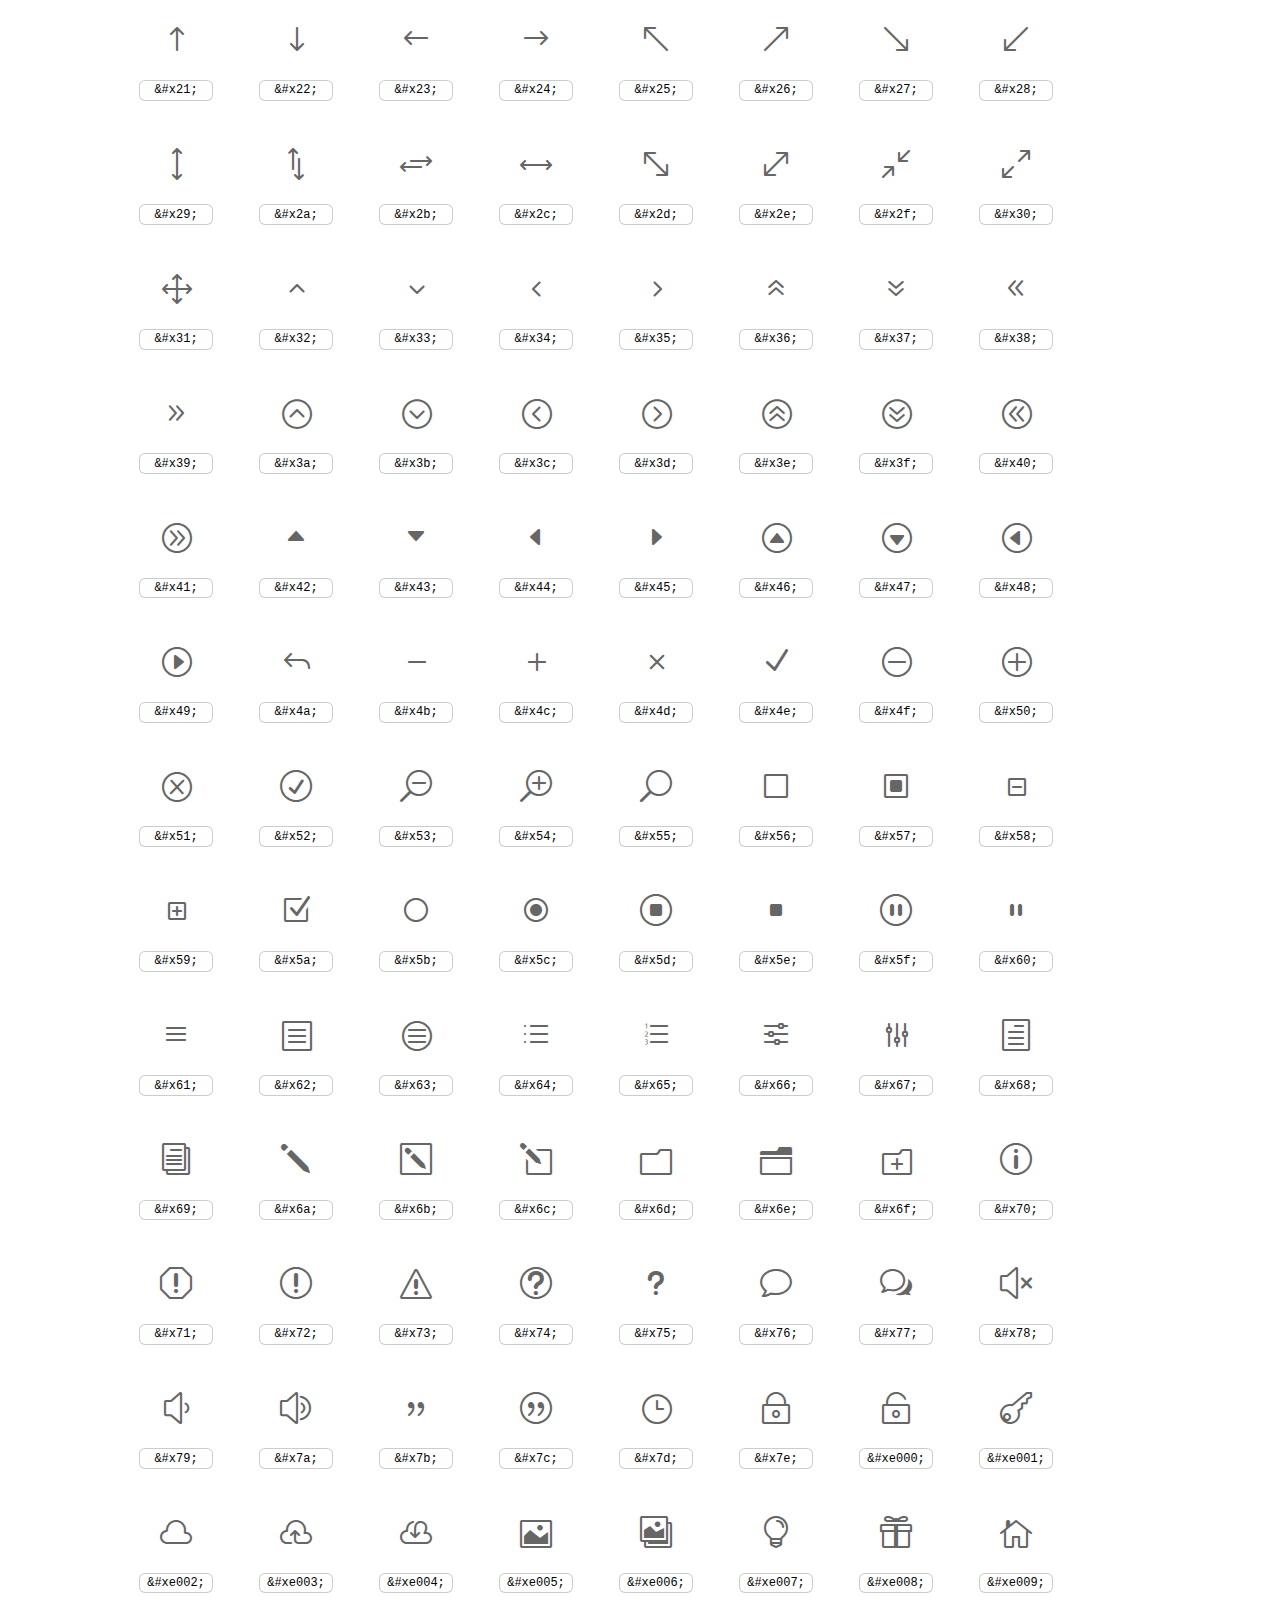
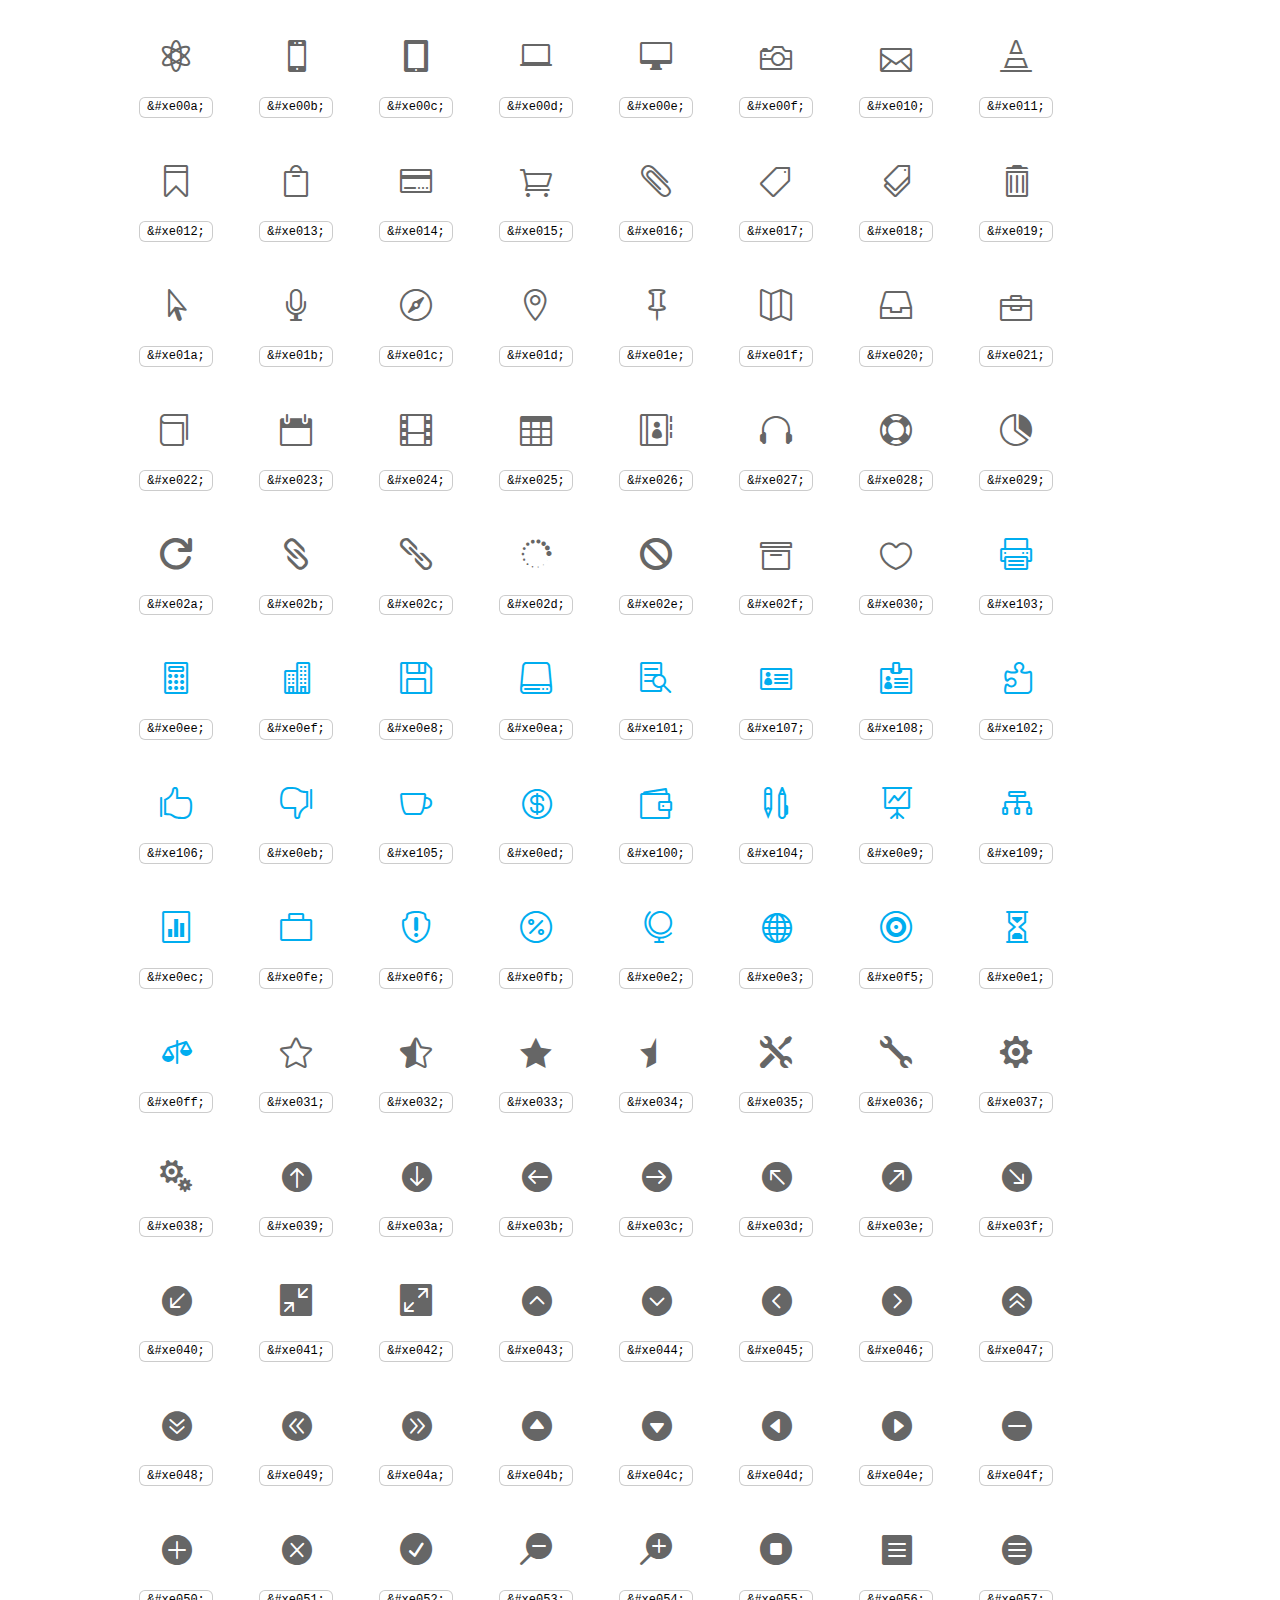
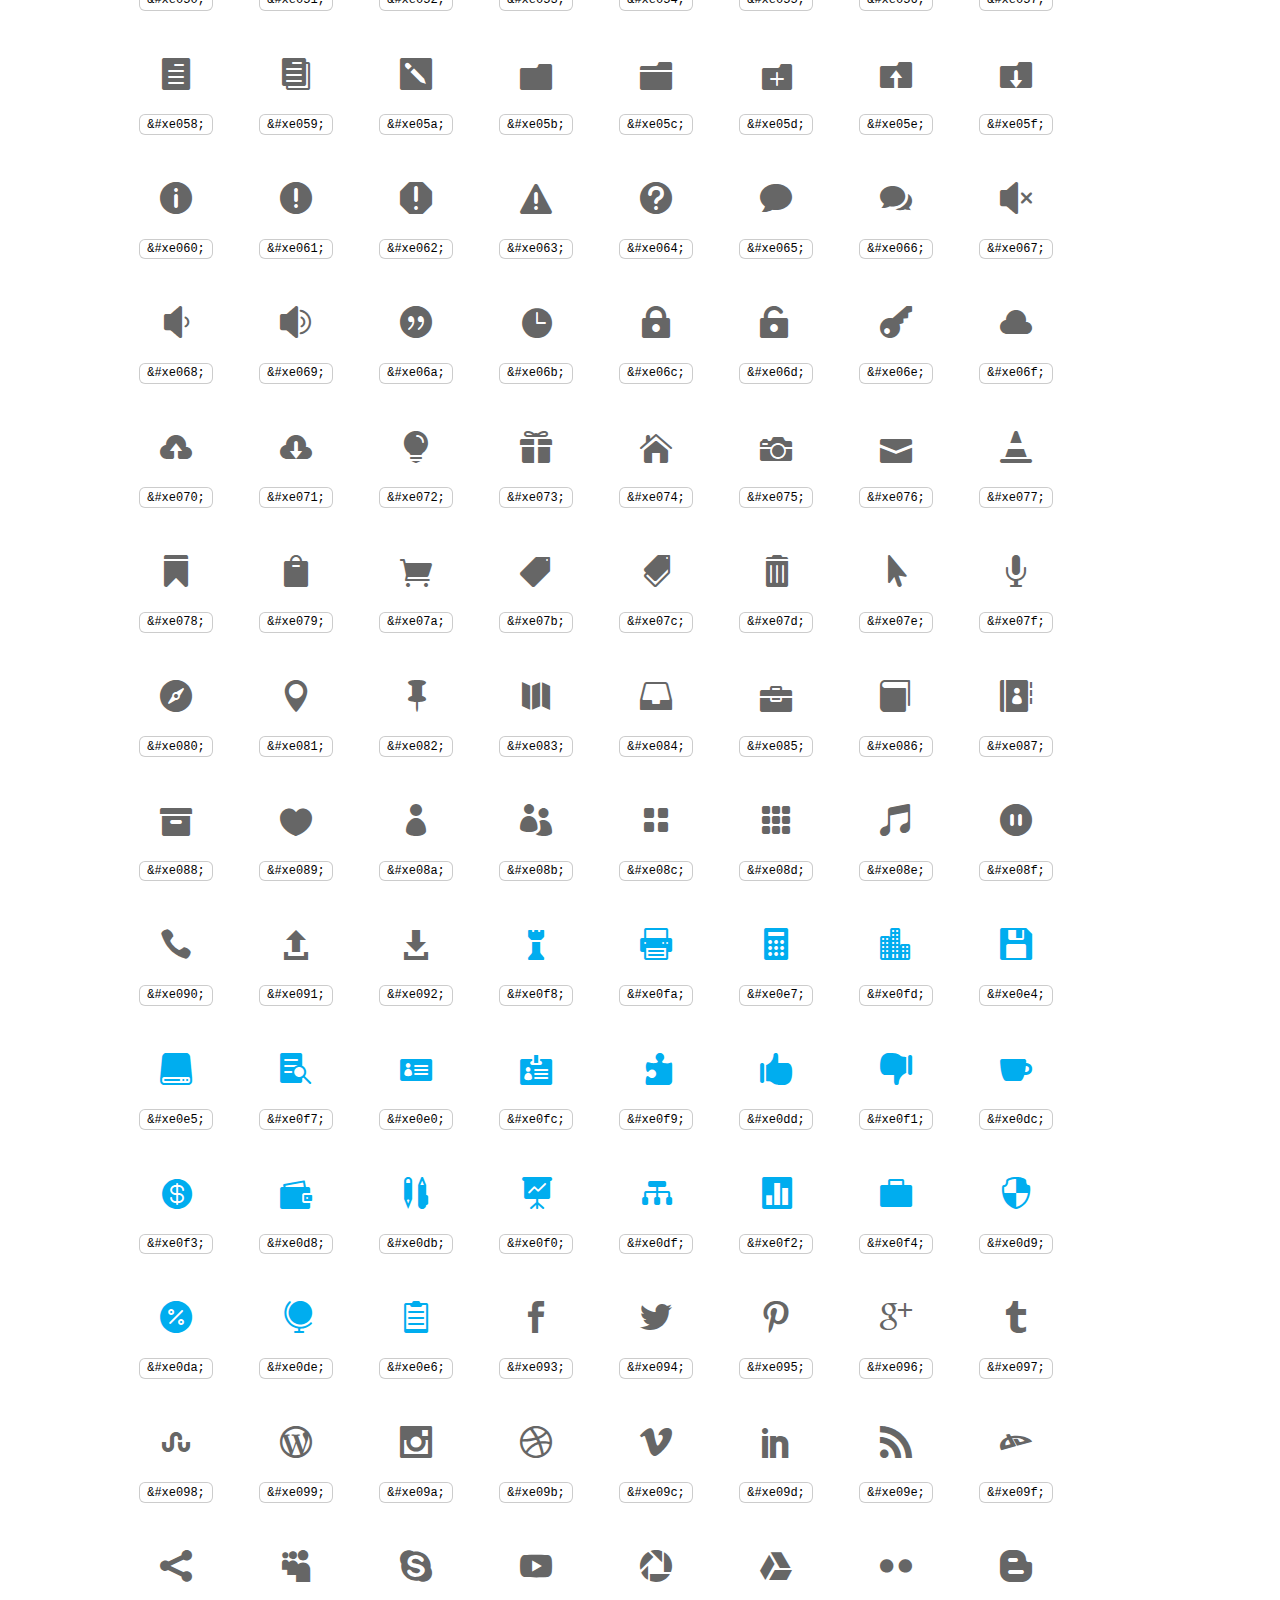
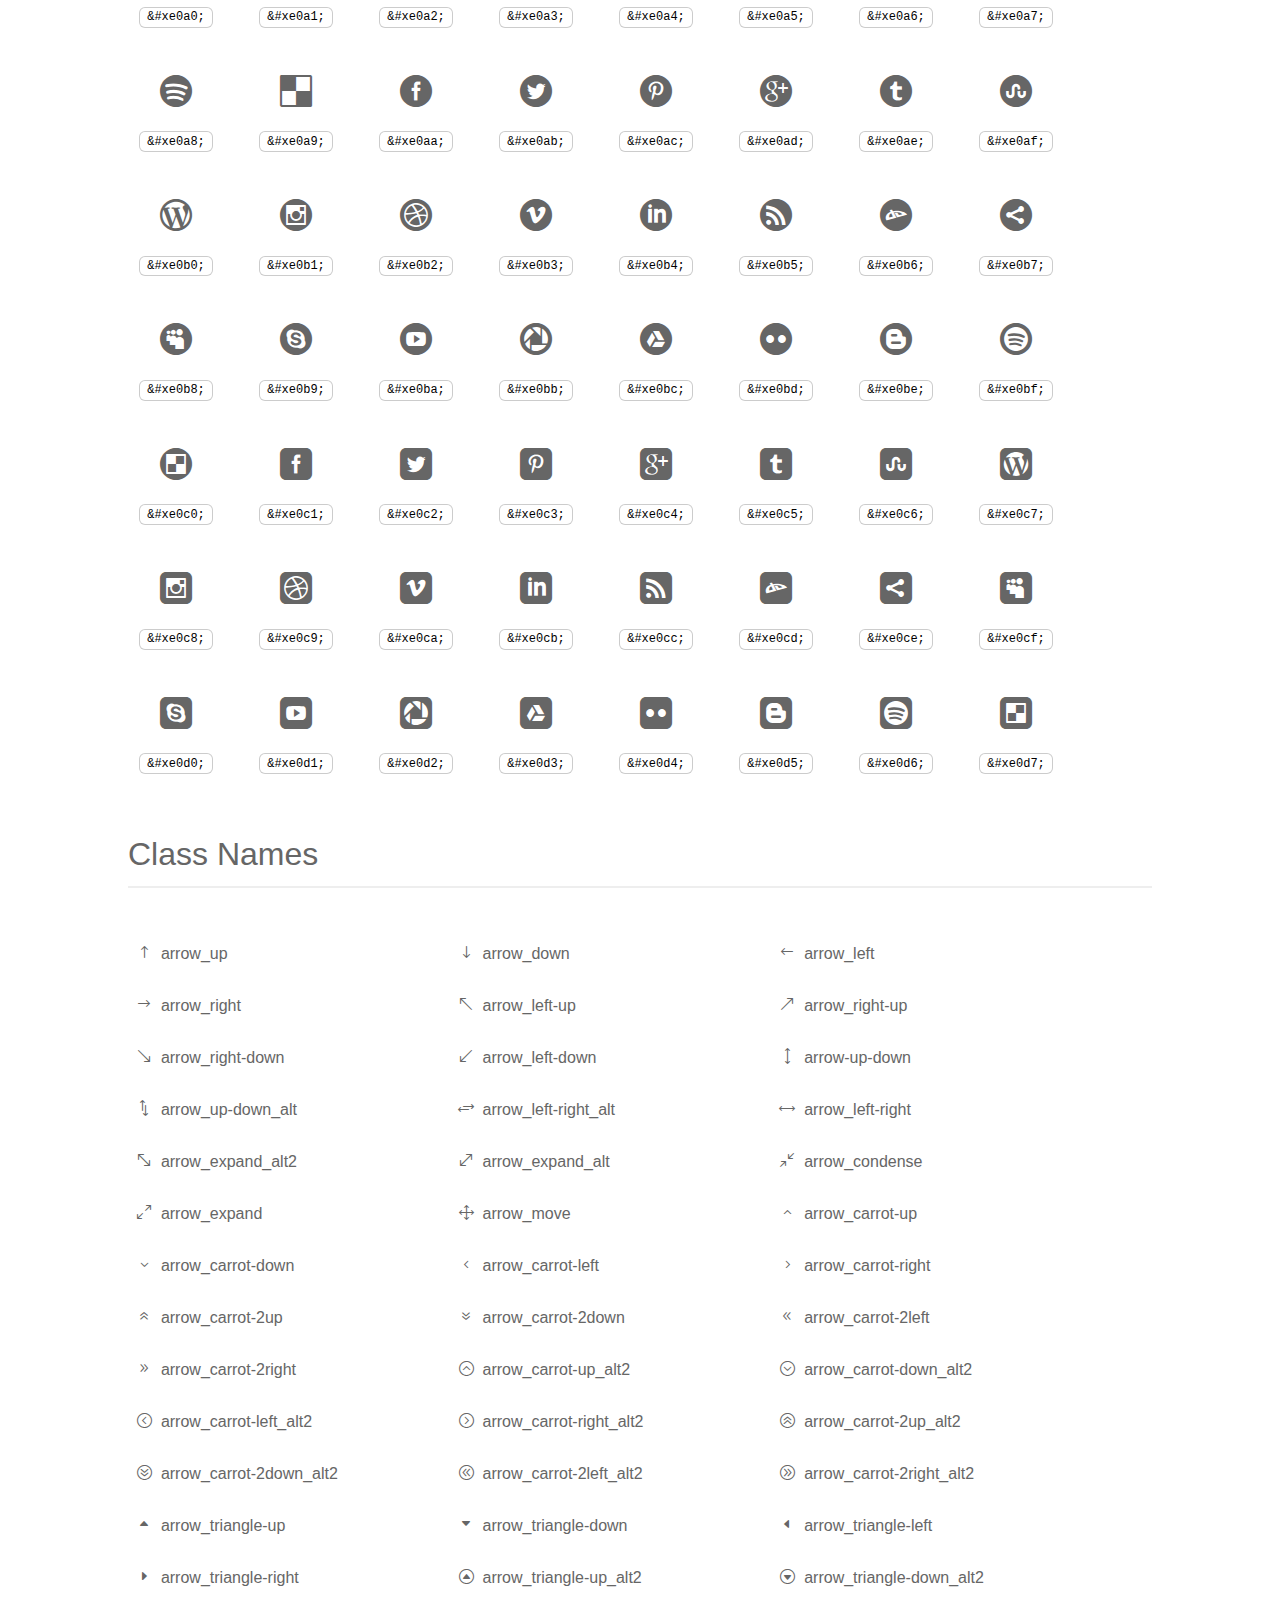
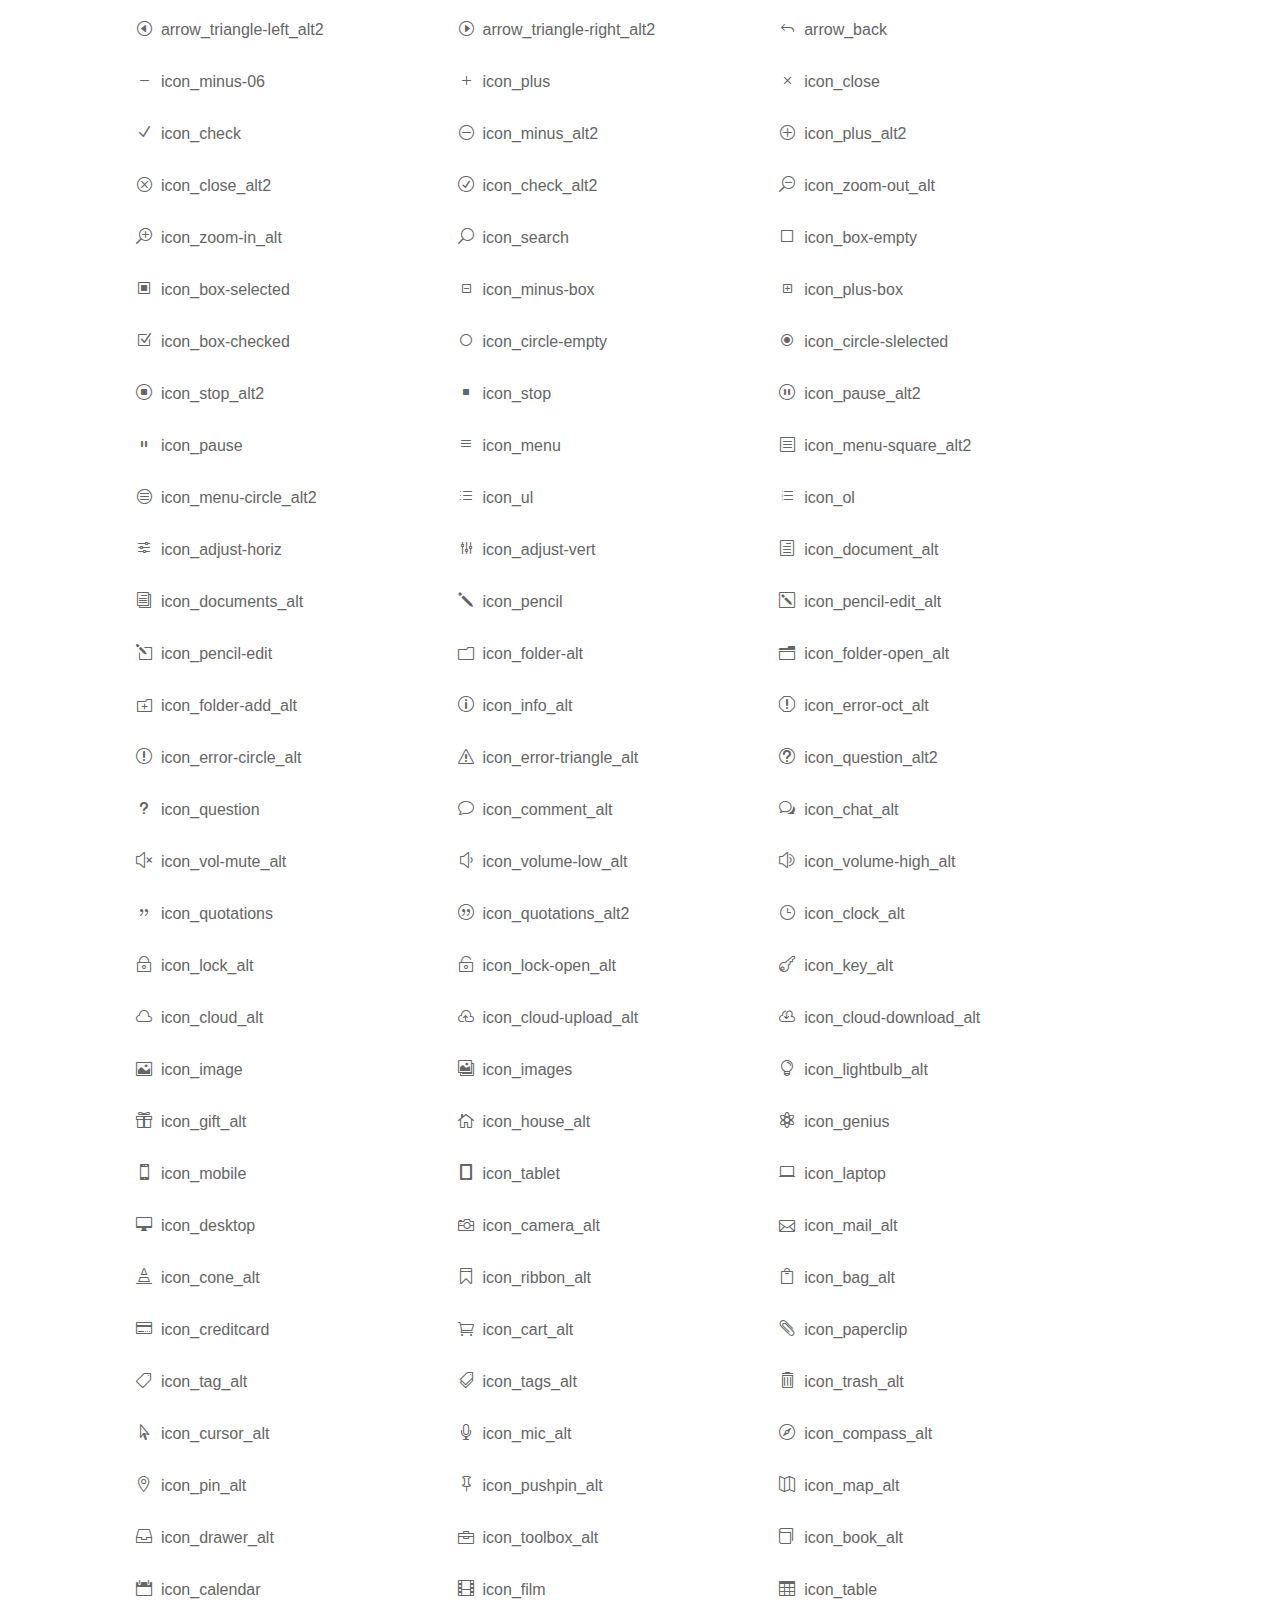
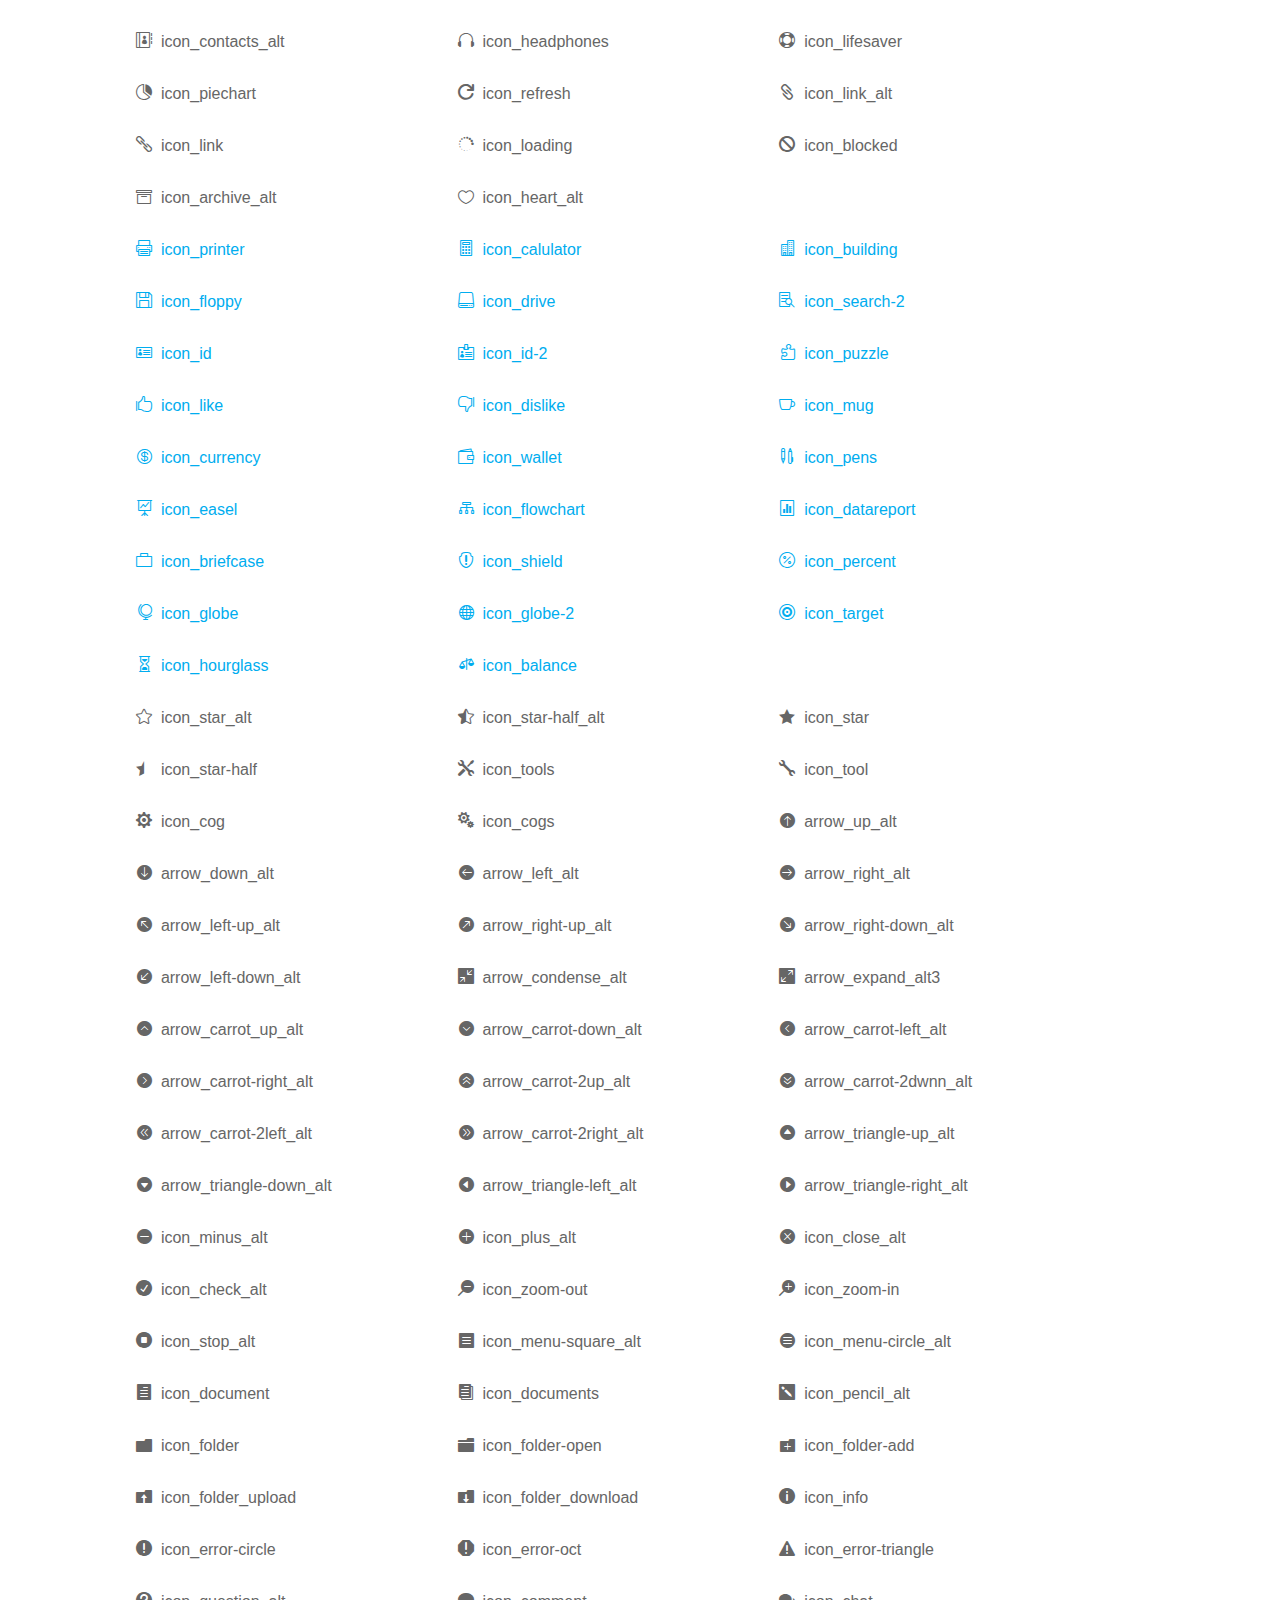
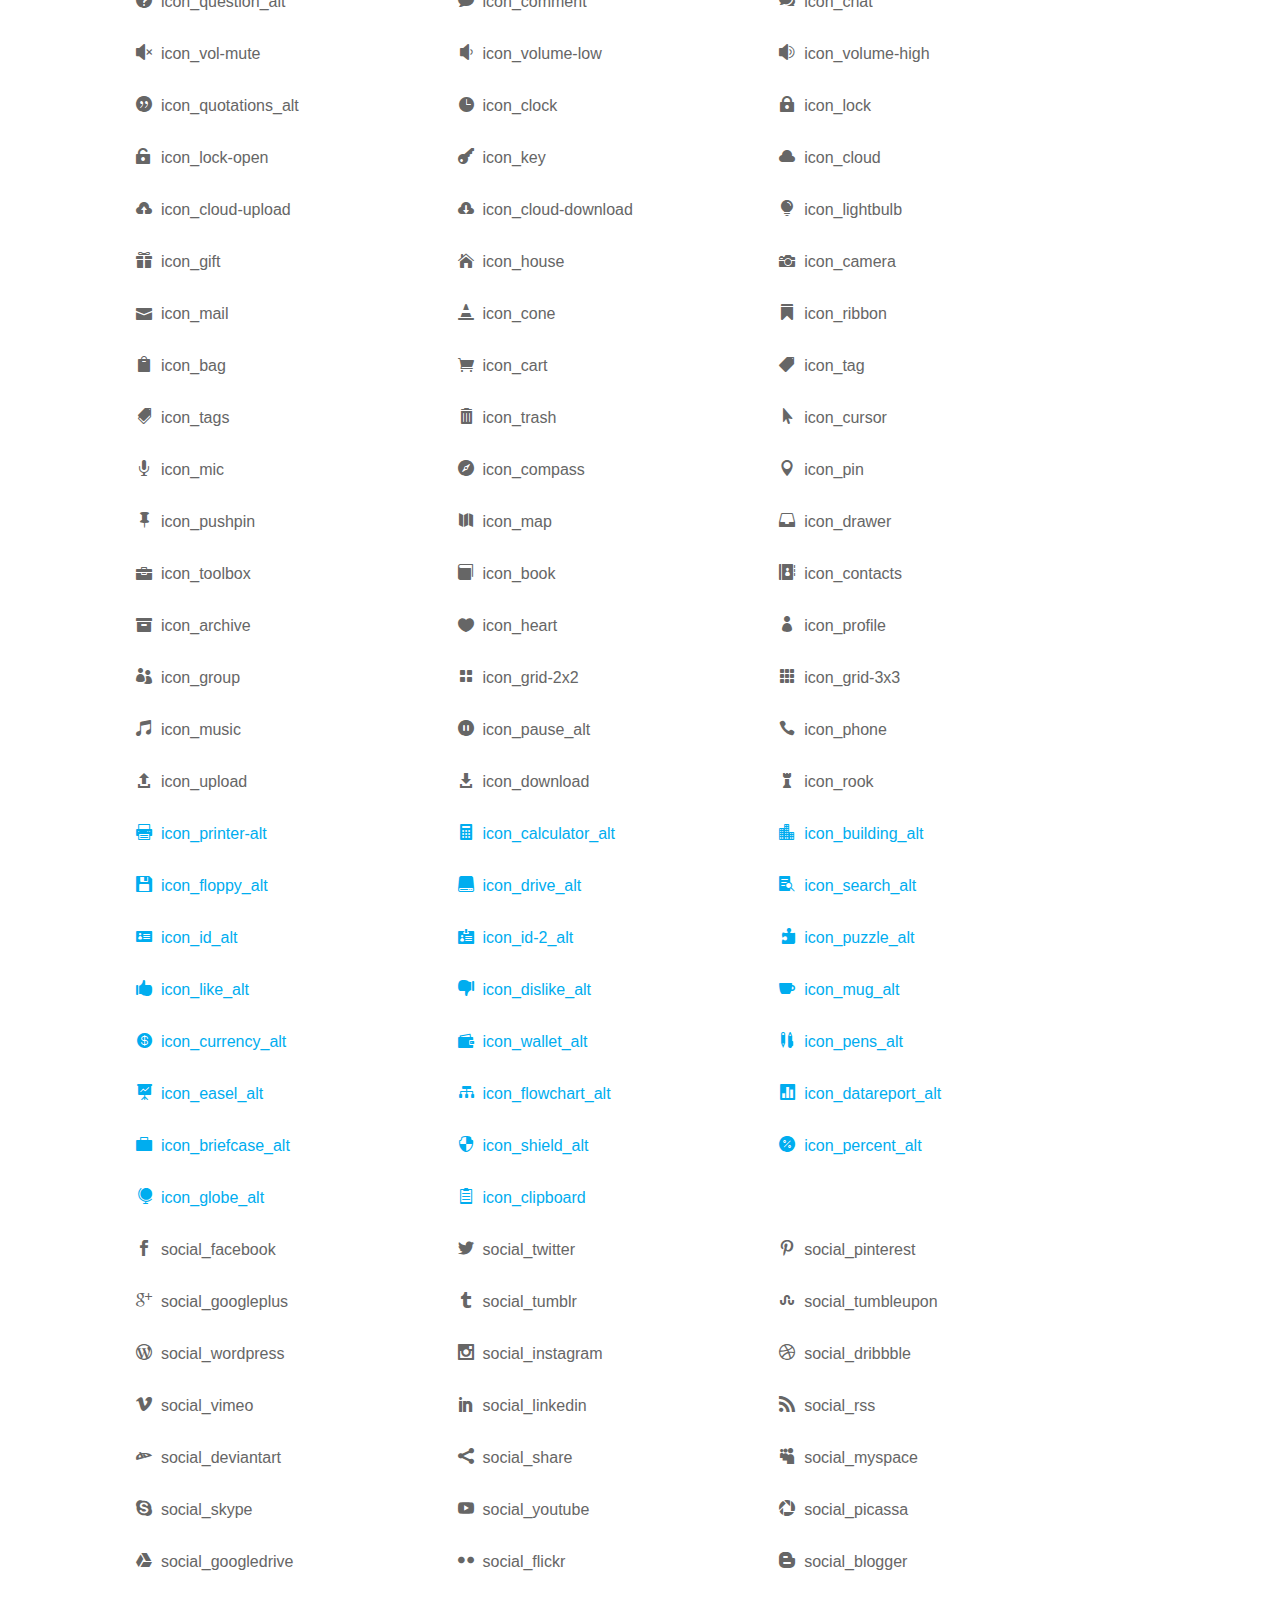
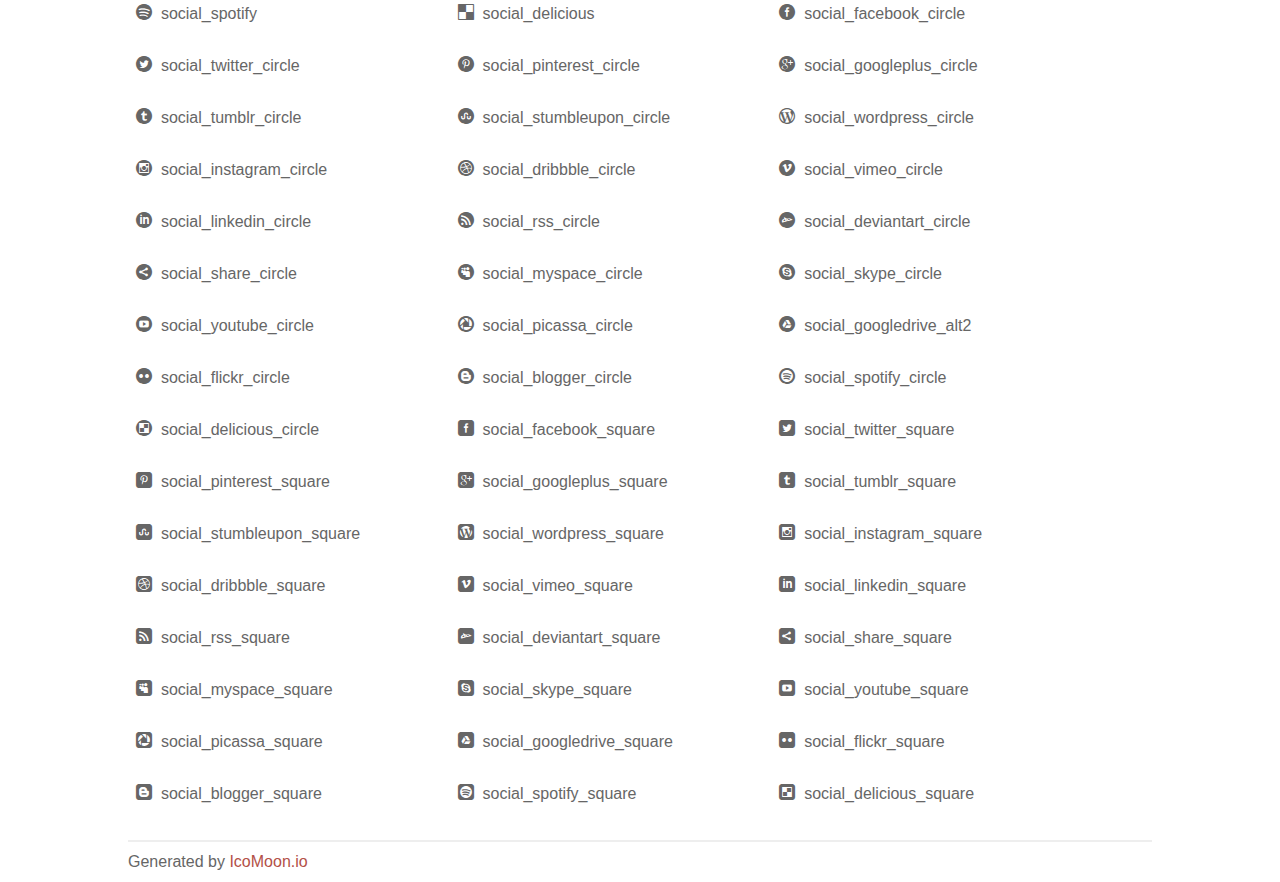
<file: assets/css/icon_fonts/demo_icon_set_3.html>
<!doctype html>
<html>
<head>
<title>Your Font/Glyphs</title>
<link rel="stylesheet" href="css/icon_set_3.css" />
<!--[if lte IE 7]><script src="lte-ie7.js"></script><![endif]-->
<style>
	section, header, footer {display: block;}
	body {
		font-family: sans-serif;
		color: #666;
		line-height: 1.5;
		font-size: 1em;
	}
	* {
		-moz-box-sizing: border-box;
		-webkit-box-sizing: border-box;
		box-sizing: border-box;
		margin: 0;
		padding: 0;
	}
	.glyph {
		float: left;
		text-align: center;
		padding: .75em;
		margin: .4em 1.5em .75em 0;
		width: 6em;
		text-shadow: none;
	}
	
	.glyph input {
		font-family: consolas, monospace;
		font-size: 12px;
		width: 100%;
		text-align: center;
		border: 0;
		box-shadow: 0 0 0 1px #ccc;
		padding: .2em;
                -moz-border-radius: 5px;
                -webkit-border-radius: 5px;
	}
	
	

	.new {
		color:#00adef !important;
	}

	
	.w-main {
		width: 80%;
	}
	.centered {
		margin-left: auto;
		margin-right: auto;
	}
	.fs1 {
		font-size: 2em;
	}
	header {
		margin: 2em 0;
		padding-bottom: .5em;
		color: #666;
		box-shadow: 0 2px #eee;
	}
	header h1 {
		font-size: 2em;
		font-weight: normal;
	}
	.clearfix:before, .clearfix:after { content: ""; display: table; }
	.clearfix:after, .clear { clear: both; }
	footer {
		margin-top: 2em;
		padding: .5em 0;
		box-shadow: 0 -2px #eee;
	}
	a, a:visited {
		color: #B35047;
		text-decoration: none;
	}
	a:hover, a:focus {color: #000;}
	
	.box1 {
		font-size: 16px;
		display: inline-block;
		width: 30%;
		padding: .25em .5em;
		margin: 20px 10px 0 0;
	}
</style>
</head>
<body>

	<div class="w-main centered">
	<section class="mtm clearfix" id="glyphs">
	<div class="glyph">
		<div class="fs1" aria-hidden="true" data-icon="&#x21;"></div>
		<input type="text" readonly value="&amp;#x21;" />
	</div>
	<div class="glyph">
		<div class="fs1" aria-hidden="true" data-icon="&#x22;"></div>
		<input type="text" readonly value="&amp;#x22;" />
	</div>
	<div class="glyph">
		<div class="fs1" aria-hidden="true" data-icon="&#x23;"></div>
		<input type="text" readonly value="&amp;#x23;" />
	</div>
	<div class="glyph">
		<div class="fs1" aria-hidden="true" data-icon="&#x24;"></div>
		<input type="text" readonly value="&amp;#x24;" />
	</div>
	<div class="glyph">
		<div class="fs1" aria-hidden="true" data-icon="&#x25;"></div>
		<input type="text" readonly value="&amp;#x25;" />
	</div>
	<div class="glyph">
		<div class="fs1" aria-hidden="true" data-icon="&#x26;"></div>
		<input type="text" readonly value="&amp;#x26;" />
	</div>
	<div class="glyph">
		<div class="fs1" aria-hidden="true" data-icon="&#x27;"></div>
		<input type="text" readonly value="&amp;#x27;" />
	</div>
	<div class="glyph">
		<div class="fs1" aria-hidden="true" data-icon="&#x28;"></div>
		<input type="text" readonly value="&amp;#x28;" />
	</div>
	<div class="glyph">
		<div class="fs1" aria-hidden="true" data-icon="&#x29;"></div>
		<input type="text" readonly value="&amp;#x29;" />
	</div>
	<div class="glyph">
		<div class="fs1" aria-hidden="true" data-icon="&#x2a;"></div>
		<input type="text" readonly value="&amp;#x2a;" />
	</div>
	<div class="glyph">
		<div class="fs1" aria-hidden="true" data-icon="&#x2b;"></div>
		<input type="text" readonly value="&amp;#x2b;" />
	</div>
	<div class="glyph">
		<div class="fs1" aria-hidden="true" data-icon="&#x2c;"></div>
		<input type="text" readonly value="&amp;#x2c;" />
	</div>
	<div class="glyph">
		<div class="fs1" aria-hidden="true" data-icon="&#x2d;"></div>
		<input type="text" readonly value="&amp;#x2d;" />
	</div>
	<div class="glyph">
		<div class="fs1" aria-hidden="true" data-icon="&#x2e;"></div>
		<input type="text" readonly value="&amp;#x2e;" />
	</div>
	<div class="glyph">
		<div class="fs1" aria-hidden="true" data-icon="&#x2f;"></div>
		<input type="text" readonly value="&amp;#x2f;" />
	</div>
	<div class="glyph">
		<div class="fs1" aria-hidden="true" data-icon="&#x30;"></div>
		<input type="text" readonly value="&amp;#x30;" />
	</div>
	<div class="glyph">
		<div class="fs1" aria-hidden="true" data-icon="&#x31;"></div>
		<input type="text" readonly value="&amp;#x31;" />
	</div>
	<div class="glyph">
		<div class="fs1" aria-hidden="true" data-icon="&#x32;"></div>
		<input type="text" readonly value="&amp;#x32;" />
	</div>
	<div class="glyph">
		<div class="fs1" aria-hidden="true" data-icon="&#x33;"></div>
		<input type="text" readonly value="&amp;#x33;" />
	</div>
	<div class="glyph">
		<div class="fs1" aria-hidden="true" data-icon="&#x34;"></div>
		<input type="text" readonly value="&amp;#x34;" />
	</div>
	<div class="glyph">
		<div class="fs1" aria-hidden="true" data-icon="&#x35;"></div>
		<input type="text" readonly value="&amp;#x35;" />
	</div>
	<div class="glyph">
		<div class="fs1" aria-hidden="true" data-icon="&#x36;"></div>
		<input type="text" readonly value="&amp;#x36;" />
	</div>
	<div class="glyph">
		<div class="fs1" aria-hidden="true" data-icon="&#x37;"></div>
		<input type="text" readonly value="&amp;#x37;" />
	</div>
	<div class="glyph">
		<div class="fs1" aria-hidden="true" data-icon="&#x38;"></div>
		<input type="text" readonly value="&amp;#x38;" />
	</div>
	<div class="glyph">
		<div class="fs1" aria-hidden="true" data-icon="&#x39;"></div>
		<input type="text" readonly value="&amp;#x39;" />
	</div>
	<div class="glyph">
		<div class="fs1" aria-hidden="true" data-icon="&#x3a;"></div>
		<input type="text" readonly value="&amp;#x3a;" />
	</div>
	<div class="glyph">
		<div class="fs1" aria-hidden="true" data-icon="&#x3b;"></div>
		<input type="text" readonly value="&amp;#x3b;" />
	</div>
	<div class="glyph">
		<div class="fs1" aria-hidden="true" data-icon="&#x3c;"></div>
		<input type="text" readonly value="&amp;#x3c;" />
	</div>
	<div class="glyph">
		<div class="fs1" aria-hidden="true" data-icon="&#x3d;"></div>
		<input type="text" readonly value="&amp;#x3d;" />
	</div>
	<div class="glyph">
		<div class="fs1" aria-hidden="true" data-icon="&#x3e;"></div>
		<input type="text" readonly value="&amp;#x3e;" />
	</div>
	<div class="glyph">
		<div class="fs1" aria-hidden="true" data-icon="&#x3f;"></div>
		<input type="text" readonly value="&amp;#x3f;" />
	</div>
	<div class="glyph">
		<div class="fs1" aria-hidden="true" data-icon="&#x40;"></div>
		<input type="text" readonly value="&amp;#x40;" />
	</div>
	<div class="glyph">
		<div class="fs1" aria-hidden="true" data-icon="&#x41;"></div>
		<input type="text" readonly value="&amp;#x41;" />
	</div>
	<div class="glyph">
		<div class="fs1" aria-hidden="true" data-icon="&#x42;"></div>
		<input type="text" readonly value="&amp;#x42;" />
	</div>
	<div class="glyph">
		<div class="fs1" aria-hidden="true" data-icon="&#x43;"></div>
		<input type="text" readonly value="&amp;#x43;" />
	</div>
	<div class="glyph">
		<div class="fs1" aria-hidden="true" data-icon="&#x44;"></div>
		<input type="text" readonly value="&amp;#x44;" />
	</div>
	<div class="glyph">
		<div class="fs1" aria-hidden="true" data-icon="&#x45;"></div>
		<input type="text" readonly value="&amp;#x45;" />
	</div>
	<div class="glyph">
		<div class="fs1" aria-hidden="true" data-icon="&#x46;"></div>
		<input type="text" readonly value="&amp;#x46;" />
	</div>
	<div class="glyph">
		<div class="fs1" aria-hidden="true" data-icon="&#x47;"></div>
		<input type="text" readonly value="&amp;#x47;" />
	</div>
	<div class="glyph">
		<div class="fs1" aria-hidden="true" data-icon="&#x48;"></div>
		<input type="text" readonly value="&amp;#x48;" />
	</div>
	<div class="glyph">
		<div class="fs1" aria-hidden="true" data-icon="&#x49;"></div>
		<input type="text" readonly value="&amp;#x49;" />
	</div>
	<div class="glyph">
		<div class="fs1" aria-hidden="true" data-icon="&#x4a;"></div>
		<input type="text" readonly value="&amp;#x4a;" />
	</div>
	<div class="glyph">
		<div class="fs1" aria-hidden="true" data-icon="&#x4b;"></div>
		<input type="text" readonly value="&amp;#x4b;" />
	</div>
	<div class="glyph">
		<div class="fs1" aria-hidden="true" data-icon="&#x4c;"></div>
		<input type="text" readonly value="&amp;#x4c;" />
	</div>
	<div class="glyph">
		<div class="fs1" aria-hidden="true" data-icon="&#x4d;"></div>
		<input type="text" readonly value="&amp;#x4d;" />
	</div>
	<div class="glyph">
		<div class="fs1" aria-hidden="true" data-icon="&#x4e;"></div>
		<input type="text" readonly value="&amp;#x4e;" />
	</div>
	<div class="glyph">
		<div class="fs1" aria-hidden="true" data-icon="&#x4f;"></div>
		<input type="text" readonly value="&amp;#x4f;" />
	</div>
	<div class="glyph">
		<div class="fs1" aria-hidden="true" data-icon="&#x50;"></div>
		<input type="text" readonly value="&amp;#x50;" />
	</div>
	<div class="glyph">
		<div class="fs1" aria-hidden="true" data-icon="&#x51;"></div>
		<input type="text" readonly value="&amp;#x51;" />
	</div>
	<div class="glyph">
		<div class="fs1" aria-hidden="true" data-icon="&#x52;"></div>
		<input type="text" readonly value="&amp;#x52;" />
	</div>
	<div class="glyph">
		<div class="fs1" aria-hidden="true" data-icon="&#x53;"></div>
		<input type="text" readonly value="&amp;#x53;" />
	</div>
	<div class="glyph">
		<div class="fs1" aria-hidden="true" data-icon="&#x54;"></div>
		<input type="text" readonly value="&amp;#x54;" />
	</div>
	<div class="glyph">
		<div class="fs1" aria-hidden="true" data-icon="&#x55;"></div>
		<input type="text" readonly value="&amp;#x55;" />
	</div>
	<div class="glyph">
		<div class="fs1" aria-hidden="true" data-icon="&#x56;"></div>
		<input type="text" readonly value="&amp;#x56;" />
	</div>
	<div class="glyph">
		<div class="fs1" aria-hidden="true" data-icon="&#x57;"></div>
		<input type="text" readonly value="&amp;#x57;" />
	</div>
	<div class="glyph">
		<div class="fs1" aria-hidden="true" data-icon="&#x58;"></div>
		<input type="text" readonly value="&amp;#x58;" />
	</div>
	<div class="glyph">
		<div class="fs1" aria-hidden="true" data-icon="&#x59;"></div>
		<input type="text" readonly value="&amp;#x59;" />
	</div>
	<div class="glyph">
		<div class="fs1" aria-hidden="true" data-icon="&#x5a;"></div>
		<input type="text" readonly value="&amp;#x5a;" />
	</div>
	<div class="glyph">
		<div class="fs1" aria-hidden="true" data-icon="&#x5b;"></div>
		<input type="text" readonly value="&amp;#x5b;" />
	</div>
	<div class="glyph">
		<div class="fs1" aria-hidden="true" data-icon="&#x5c;"></div>
		<input type="text" readonly value="&amp;#x5c;" />
	</div>
	<div class="glyph">
		<div class="fs1" aria-hidden="true" data-icon="&#x5d;"></div>
		<input type="text" readonly value="&amp;#x5d;" />
	</div>
	<div class="glyph">
		<div class="fs1" aria-hidden="true" data-icon="&#x5e;"></div>
		<input type="text" readonly value="&amp;#x5e;" />
	</div>
	<div class="glyph">
		<div class="fs1" aria-hidden="true" data-icon="&#x5f;"></div>
		<input type="text" readonly value="&amp;#x5f;" />
	</div>
	<div class="glyph">
		<div class="fs1" aria-hidden="true" data-icon="&#x60;"></div>
		<input type="text" readonly value="&amp;#x60;" />
	</div>
	<div class="glyph">
		<div class="fs1" aria-hidden="true" data-icon="&#x61;"></div>
		<input type="text" readonly value="&amp;#x61;" />
	</div>
	<div class="glyph">
		<div class="fs1" aria-hidden="true" data-icon="&#x62;"></div>
		<input type="text" readonly value="&amp;#x62;" />
	</div>
	<div class="glyph">
		<div class="fs1" aria-hidden="true" data-icon="&#x63;"></div>
		<input type="text" readonly value="&amp;#x63;" />
	</div>
	<div class="glyph">
		<div class="fs1" aria-hidden="true" data-icon="&#x64;"></div>
		<input type="text" readonly value="&amp;#x64;" />
	</div>
	<div class="glyph">
		<div class="fs1" aria-hidden="true" data-icon="&#x65;"></div>
		<input type="text" readonly value="&amp;#x65;" />
	</div>
	<div class="glyph">
		<div class="fs1" aria-hidden="true" data-icon="&#x66;"></div>
		<input type="text" readonly value="&amp;#x66;" />
	</div>
	<div class="glyph">
		<div class="fs1" aria-hidden="true" data-icon="&#x67;"></div>
		<input type="text" readonly value="&amp;#x67;" />
	</div>
	<div class="glyph">
		<div class="fs1" aria-hidden="true" data-icon="&#x68;"></div>
		<input type="text" readonly value="&amp;#x68;" />
	</div>
	<div class="glyph">
		<div class="fs1" aria-hidden="true" data-icon="&#x69;"></div>
		<input type="text" readonly value="&amp;#x69;" />
	</div>
	<div class="glyph">
		<div class="fs1" aria-hidden="true" data-icon="&#x6a;"></div>
		<input type="text" readonly value="&amp;#x6a;" />
	</div>
	<div class="glyph">
		<div class="fs1" aria-hidden="true" data-icon="&#x6b;"></div>
		<input type="text" readonly value="&amp;#x6b;" />
	</div>
	<div class="glyph">
		<div class="fs1" aria-hidden="true" data-icon="&#x6c;"></div>
		<input type="text" readonly value="&amp;#x6c;" />
	</div>
	<div class="glyph">
		<div class="fs1" aria-hidden="true" data-icon="&#x6d;"></div>
		<input type="text" readonly value="&amp;#x6d;" />
	</div>
	<div class="glyph">
		<div class="fs1" aria-hidden="true" data-icon="&#x6e;"></div>
		<input type="text" readonly value="&amp;#x6e;" />
	</div>
	<div class="glyph">
		<div class="fs1" aria-hidden="true" data-icon="&#x6f;"></div>
		<input type="text" readonly value="&amp;#x6f;" />
	</div>
	<div class="glyph">
		<div class="fs1" aria-hidden="true" data-icon="&#x70;"></div>
		<input type="text" readonly value="&amp;#x70;" />
	</div>
	<div class="glyph">
		<div class="fs1" aria-hidden="true" data-icon="&#x71;"></div>
		<input type="text" readonly value="&amp;#x71;" />
	</div>
	<div class="glyph">
		<div class="fs1" aria-hidden="true" data-icon="&#x72;"></div>
		<input type="text" readonly value="&amp;#x72;" />
	</div>
	<div class="glyph">
		<div class="fs1" aria-hidden="true" data-icon="&#x73;"></div>
		<input type="text" readonly value="&amp;#x73;" />
	</div>
	<div class="glyph">
		<div class="fs1" aria-hidden="true" data-icon="&#x74;"></div>
		<input type="text" readonly value="&amp;#x74;" />
	</div>
	<div class="glyph">
		<div class="fs1" aria-hidden="true" data-icon="&#x75;"></div>
		<input type="text" readonly value="&amp;#x75;" />
	</div>
	<div class="glyph">
		<div class="fs1" aria-hidden="true" data-icon="&#x76;"></div>
		<input type="text" readonly value="&amp;#x76;" />
	</div>
	<div class="glyph">
		<div class="fs1" aria-hidden="true" data-icon="&#x77;"></div>
		<input type="text" readonly value="&amp;#x77;" />
	</div>
	<div class="glyph">
		<div class="fs1" aria-hidden="true" data-icon="&#x78;"></div>
		<input type="text" readonly value="&amp;#x78;" />
	</div>
	<div class="glyph">
		<div class="fs1" aria-hidden="true" data-icon="&#x79;"></div>
		<input type="text" readonly value="&amp;#x79;" />
	</div>
	<div class="glyph">
		<div class="fs1" aria-hidden="true" data-icon="&#x7a;"></div>
		<input type="text" readonly value="&amp;#x7a;" />
	</div>
	<div class="glyph">
		<div class="fs1" aria-hidden="true" data-icon="&#x7b;"></div>
		<input type="text" readonly value="&amp;#x7b;" />
	</div>
	<div class="glyph">
		<div class="fs1" aria-hidden="true" data-icon="&#x7c;"></div>
		<input type="text" readonly value="&amp;#x7c;" />
	</div>
	<div class="glyph">
		<div class="fs1" aria-hidden="true" data-icon="&#x7d;"></div>
		<input type="text" readonly value="&amp;#x7d;" />
	</div>
	<div class="glyph">
		<div class="fs1" aria-hidden="true" data-icon="&#x7e;"></div>
		<input type="text" readonly value="&amp;#x7e;" />
	</div>
	<div class="glyph">
		<div class="fs1" aria-hidden="true" data-icon="&#xe000;"></div>
		<input type="text" readonly value="&amp;#xe000;" />
	</div>
	<div class="glyph">
		<div class="fs1" aria-hidden="true" data-icon="&#xe001;"></div>
		<input type="text" readonly value="&amp;#xe001;" />
	</div>
	<div class="glyph">
		<div class="fs1" aria-hidden="true" data-icon="&#xe002;"></div>
		<input type="text" readonly value="&amp;#xe002;" />
	</div>
	<div class="glyph">
		<div class="fs1" aria-hidden="true" data-icon="&#xe003;"></div>
		<input type="text" readonly value="&amp;#xe003;" />
	</div>
	<div class="glyph">
		<div class="fs1" aria-hidden="true" data-icon="&#xe004;"></div>
		<input type="text" readonly value="&amp;#xe004;" />
	</div>
	<div class="glyph">
		<div class="fs1" aria-hidden="true" data-icon="&#xe005;"></div>
		<input type="text" readonly value="&amp;#xe005;" />
	</div>
	<div class="glyph">
		<div class="fs1" aria-hidden="true" data-icon="&#xe006;"></div>
		<input type="text" readonly value="&amp;#xe006;" />
	</div>
	<div class="glyph">
		<div class="fs1" aria-hidden="true" data-icon="&#xe007;"></div>
		<input type="text" readonly value="&amp;#xe007;" />
	</div>
	<div class="glyph">
		<div class="fs1" aria-hidden="true" data-icon="&#xe008;"></div>
		<input type="text" readonly value="&amp;#xe008;" />
	</div>
	<div class="glyph">
		<div class="fs1" aria-hidden="true" data-icon="&#xe009;"></div>
		<input type="text" readonly value="&amp;#xe009;" />
	</div>
	<div class="glyph">
		<div class="fs1" aria-hidden="true" data-icon="&#xe00a;"></div>
		<input type="text" readonly value="&amp;#xe00a;" />
	</div>
	<div class="glyph">
		<div class="fs1" aria-hidden="true" data-icon="&#xe00b;"></div>
		<input type="text" readonly value="&amp;#xe00b;" />
	</div>
	<div class="glyph">
		<div class="fs1" aria-hidden="true" data-icon="&#xe00c;"></div>
		<input type="text" readonly value="&amp;#xe00c;" />
	</div>
	<div class="glyph">
		<div class="fs1" aria-hidden="true" data-icon="&#xe00d;"></div>
		<input type="text" readonly value="&amp;#xe00d;" />
	</div>
	<div class="glyph">
		<div class="fs1" aria-hidden="true" data-icon="&#xe00e;"></div>
		<input type="text" readonly value="&amp;#xe00e;" />
	</div>
	<div class="glyph">
		<div class="fs1" aria-hidden="true" data-icon="&#xe00f;"></div>
		<input type="text" readonly value="&amp;#xe00f;" />
	</div>
	<div class="glyph">
		<div class="fs1" aria-hidden="true" data-icon="&#xe010;"></div>
		<input type="text" readonly value="&amp;#xe010;" />
	</div>
	<div class="glyph">
		<div class="fs1" aria-hidden="true" data-icon="&#xe011;"></div>
		<input type="text" readonly value="&amp;#xe011;" />
	</div>
	<div class="glyph">
		<div class="fs1" aria-hidden="true" data-icon="&#xe012;"></div>
		<input type="text" readonly value="&amp;#xe012;" />
	</div>
	<div class="glyph">
		<div class="fs1" aria-hidden="true" data-icon="&#xe013;"></div>
		<input type="text" readonly value="&amp;#xe013;" />
	</div>
	<div class="glyph">
		<div class="fs1" aria-hidden="true" data-icon="&#xe014;"></div>
		<input type="text" readonly value="&amp;#xe014;" />
	</div>
	<div class="glyph">
		<div class="fs1" aria-hidden="true" data-icon="&#xe015;"></div>
		<input type="text" readonly value="&amp;#xe015;" />
	</div>
	<div class="glyph">
		<div class="fs1" aria-hidden="true" data-icon="&#xe016;"></div>
		<input type="text" readonly value="&amp;#xe016;" />
	</div>
	<div class="glyph">
		<div class="fs1" aria-hidden="true" data-icon="&#xe017;"></div>
		<input type="text" readonly value="&amp;#xe017;" />
	</div>
	<div class="glyph">
		<div class="fs1" aria-hidden="true" data-icon="&#xe018;"></div>
		<input type="text" readonly value="&amp;#xe018;" />
	</div>
	<div class="glyph">
		<div class="fs1" aria-hidden="true" data-icon="&#xe019;"></div>
		<input type="text" readonly value="&amp;#xe019;" />
	</div>
	<div class="glyph">
		<div class="fs1" aria-hidden="true" data-icon="&#xe01a;"></div>
		<input type="text" readonly value="&amp;#xe01a;" />
	</div>
	<div class="glyph">
		<div class="fs1" aria-hidden="true" data-icon="&#xe01b;"></div>
		<input type="text" readonly value="&amp;#xe01b;" />
	</div>
	<div class="glyph">
		<div class="fs1" aria-hidden="true" data-icon="&#xe01c;"></div>
		<input type="text" readonly value="&amp;#xe01c;" />
	</div>
	<div class="glyph">
		<div class="fs1" aria-hidden="true" data-icon="&#xe01d;"></div>
		<input type="text" readonly value="&amp;#xe01d;" />
	</div>
	<div class="glyph">
		<div class="fs1" aria-hidden="true" data-icon="&#xe01e;"></div>
		<input type="text" readonly value="&amp;#xe01e;" />
	</div>
	<div class="glyph">
		<div class="fs1" aria-hidden="true" data-icon="&#xe01f;"></div>
		<input type="text" readonly value="&amp;#xe01f;" />
	</div>
	<div class="glyph">
		<div class="fs1" aria-hidden="true" data-icon="&#xe020;"></div>
		<input type="text" readonly value="&amp;#xe020;" />
	</div>
	<div class="glyph">
		<div class="fs1" aria-hidden="true" data-icon="&#xe021;"></div>
		<input type="text" readonly value="&amp;#xe021;" />
	</div>
	<div class="glyph">
		<div class="fs1" aria-hidden="true" data-icon="&#xe022;"></div>
		<input type="text" readonly value="&amp;#xe022;" />
	</div>
	<div class="glyph">
		<div class="fs1" aria-hidden="true" data-icon="&#xe023;"></div>
		<input type="text" readonly value="&amp;#xe023;" />
	</div>
	<div class="glyph">
		<div class="fs1" aria-hidden="true" data-icon="&#xe024;"></div>
		<input type="text" readonly value="&amp;#xe024;" />
	</div>
	<div class="glyph">
		<div class="fs1" aria-hidden="true" data-icon="&#xe025;"></div>
		<input type="text" readonly value="&amp;#xe025;" />
	</div>
	<div class="glyph">
		<div class="fs1" aria-hidden="true" data-icon="&#xe026;"></div>
		<input type="text" readonly value="&amp;#xe026;" />
	</div>
	<div class="glyph">
		<div class="fs1" aria-hidden="true" data-icon="&#xe027;"></div>
		<input type="text" readonly value="&amp;#xe027;" />
	</div>
	<div class="glyph">
		<div class="fs1" aria-hidden="true" data-icon="&#xe028;"></div>
		<input type="text" readonly value="&amp;#xe028;" />
	</div>
	<div class="glyph">
		<div class="fs1" aria-hidden="true" data-icon="&#xe029;"></div>
		<input type="text" readonly value="&amp;#xe029;" />
	</div>
	<div class="glyph">
		<div class="fs1" aria-hidden="true" data-icon="&#xe02a;"></div>
		<input type="text" readonly value="&amp;#xe02a;" />
	</div>
	<div class="glyph">
		<div class="fs1" aria-hidden="true" data-icon="&#xe02b;"></div>
		<input type="text" readonly value="&amp;#xe02b;" />
	</div>
	<div class="glyph">
		<div class="fs1" aria-hidden="true" data-icon="&#xe02c;"></div>
		<input type="text" readonly value="&amp;#xe02c;" />
	</div>
	<div class="glyph">
		<div class="fs1" aria-hidden="true" data-icon="&#xe02d;"></div>
		<input type="text" readonly value="&amp;#xe02d;" />
	</div>
	<div class="glyph">
		<div class="fs1" aria-hidden="true" data-icon="&#xe02e;"></div>
		<input type="text" readonly value="&amp;#xe02e;" />
	</div>
	<div class="glyph">
		<div class="fs1" aria-hidden="true" data-icon="&#xe02f;"></div>
		<input type="text" readonly value="&amp;#xe02f;" />
	</div>
	<div class="glyph">
		<div class="fs1" aria-hidden="true" data-icon="&#xe030;"></div>
		<input type="text" readonly value="&amp;#xe030;" />
	</div>
    
    <div class="new">
    
    <div class="glyph">
		<div class="fs1" aria-hidden="true" data-icon="&#xe103;"></div>
		<input type="text" readonly value="&amp;#xe103;" />
	</div>
	<div class="glyph">
		<div class="fs1" aria-hidden="true" data-icon="&#xe0ee;"></div>
		<input type="text" readonly value="&amp;#xe0ee;" />
	</div>
	<div class="glyph">
		<div class="fs1" aria-hidden="true" data-icon="&#xe0ef;"></div>
		<input type="text" readonly value="&amp;#xe0ef;" />
	</div>
	<div class="glyph">
		<div class="fs1" aria-hidden="true" data-icon="&#xe0e8;"></div>
		<input type="text" readonly value="&amp;#xe0e8;" />
	</div>
	<div class="glyph">
		<div class="fs1" aria-hidden="true" data-icon="&#xe0ea;"></div>
		<input type="text" readonly value="&amp;#xe0ea;" />
	</div>
	<div class="glyph">
		<div class="fs1" aria-hidden="true" data-icon="&#xe101;"></div>
		<input type="text" readonly value="&amp;#xe101;" />
	</div>
	<div class="glyph">
		<div class="fs1" aria-hidden="true" data-icon="&#xe107;"></div>
		<input type="text" readonly value="&amp;#xe107;" />
	</div>
	<div class="glyph">
		<div class="fs1" aria-hidden="true" data-icon="&#xe108;"></div>
		<input type="text" readonly value="&amp;#xe108;" />
	</div>
	<div class="glyph">
		<div class="fs1" aria-hidden="true" data-icon="&#xe102;"></div>
		<input type="text" readonly value="&amp;#xe102;" />
	</div>
	<div class="glyph">
		<div class="fs1" aria-hidden="true" data-icon="&#xe106;"></div>
		<input type="text" readonly value="&amp;#xe106;" />
	</div>
	<div class="glyph">
		<div class="fs1" aria-hidden="true" data-icon="&#xe0eb;"></div>
		<input type="text" readonly value="&amp;#xe0eb;" />
	</div>
	<div class="glyph">
		<div class="fs1" aria-hidden="true" data-icon="&#xe105;"></div>
		<input type="text" readonly value="&amp;#xe105;" />
	</div>
	<div class="glyph">
		<div class="fs1" aria-hidden="true" data-icon="&#xe0ed;"></div>
		<input type="text" readonly value="&amp;#xe0ed;" />
	</div>
	<div class="glyph">
		<div class="fs1" aria-hidden="true" data-icon="&#xe100;"></div>
		<input type="text" readonly value="&amp;#xe100;" />
	</div>
	<div class="glyph">
		<div class="fs1" aria-hidden="true" data-icon="&#xe104;"></div>
		<input type="text" readonly value="&amp;#xe104;" />
	</div>
	<div class="glyph">
		<div class="fs1" aria-hidden="true" data-icon="&#xe0e9;"></div>
		<input type="text" readonly value="&amp;#xe0e9;" />
	</div>
	<div class="glyph">
		<div class="fs1" aria-hidden="true" data-icon="&#xe109;"></div>
		<input type="text" readonly value="&amp;#xe109;" />
	</div>
	<div class="glyph">
		<div class="fs1" aria-hidden="true" data-icon="&#xe0ec;"></div>
		<input type="text" readonly value="&amp;#xe0ec;" />
	</div>
	<div class="glyph">
		<div class="fs1" aria-hidden="true" data-icon="&#xe0fe;"></div>
		<input type="text" readonly value="&amp;#xe0fe;" />
	</div>
	<div class="glyph">
		<div class="fs1" aria-hidden="true" data-icon="&#xe0f6;"></div>
		<input type="text" readonly value="&amp;#xe0f6;" />
	</div>
	<div class="glyph">
		<div class="fs1" aria-hidden="true" data-icon="&#xe0fb;"></div>
		<input type="text" readonly value="&amp;#xe0fb;" />
	</div>
	<div class="glyph">
		<div class="fs1" aria-hidden="true" data-icon="&#xe0e2;"></div>
		<input type="text" readonly value="&amp;#xe0e2;" />
	</div>
	<div class="glyph">
		<div class="fs1" aria-hidden="true" data-icon="&#xe0e3;"></div>
		<input type="text" readonly value="&amp;#xe0e3;" />
	</div>
	<div class="glyph">
		<div class="fs1" aria-hidden="true" data-icon="&#xe0f5;"></div>
		<input type="text" readonly value="&amp;#xe0f5;" />
	</div>
	<div class="glyph">
		<div class="fs1" aria-hidden="true" data-icon="&#xe0e1;"></div>
		<input type="text" readonly value="&amp;#xe0e1;" />
	</div>
	<div class="glyph">
		<div class="fs1" aria-hidden="true" data-icon="&#xe0ff;"></div>
		<input type="text" readonly value="&amp;#xe0ff;" />
	</div>
    
    </div>
    
	<div class="glyph">
		<div class="fs1" aria-hidden="true" data-icon="&#xe031;"></div>
		<input type="text" readonly value="&amp;#xe031;" />
	</div>
	<div class="glyph">
		<div class="fs1" aria-hidden="true" data-icon="&#xe032;"></div>
		<input type="text" readonly value="&amp;#xe032;" />
	</div>
	<div class="glyph">
		<div class="fs1" aria-hidden="true" data-icon="&#xe033;"></div>
		<input type="text" readonly value="&amp;#xe033;" />
	</div>
	<div class="glyph">
		<div class="fs1" aria-hidden="true" data-icon="&#xe034;"></div>
		<input type="text" readonly value="&amp;#xe034;" />
	</div>
	<div class="glyph">
		<div class="fs1" aria-hidden="true" data-icon="&#xe035;"></div>
		<input type="text" readonly value="&amp;#xe035;" />
	</div>
	<div class="glyph">
		<div class="fs1" aria-hidden="true" data-icon="&#xe036;"></div>
		<input type="text" readonly value="&amp;#xe036;" />
	</div>
	<div class="glyph">
		<div class="fs1" aria-hidden="true" data-icon="&#xe037;"></div>
		<input type="text" readonly value="&amp;#xe037;" />
	</div>
	<div class="glyph">
		<div class="fs1" aria-hidden="true" data-icon="&#xe038;"></div>
		<input type="text" readonly value="&amp;#xe038;" />
	</div>
	<div class="glyph">
		<div class="fs1" aria-hidden="true" data-icon="&#xe039;"></div>
		<input type="text" readonly value="&amp;#xe039;" />
	</div>
	<div class="glyph">
		<div class="fs1" aria-hidden="true" data-icon="&#xe03a;"></div>
		<input type="text" readonly value="&amp;#xe03a;" />
	</div>
	<div class="glyph">
		<div class="fs1" aria-hidden="true" data-icon="&#xe03b;"></div>
		<input type="text" readonly value="&amp;#xe03b;" />
	</div>
	<div class="glyph">
		<div class="fs1" aria-hidden="true" data-icon="&#xe03c;"></div>
		<input type="text" readonly value="&amp;#xe03c;" />
	</div>
	<div class="glyph">
		<div class="fs1" aria-hidden="true" data-icon="&#xe03d;"></div>
		<input type="text" readonly value="&amp;#xe03d;" />
	</div>
	<div class="glyph">
		<div class="fs1" aria-hidden="true" data-icon="&#xe03e;"></div>
		<input type="text" readonly value="&amp;#xe03e;" />
	</div>
	<div class="glyph">
		<div class="fs1" aria-hidden="true" data-icon="&#xe03f;"></div>
		<input type="text" readonly value="&amp;#xe03f;" />
	</div>
	<div class="glyph">
		<div class="fs1" aria-hidden="true" data-icon="&#xe040;"></div>
		<input type="text" readonly value="&amp;#xe040;" />
	</div>
	<div class="glyph">
		<div class="fs1" aria-hidden="true" data-icon="&#xe041;"></div>
		<input type="text" readonly value="&amp;#xe041;" />
	</div>
	<div class="glyph">
		<div class="fs1" aria-hidden="true" data-icon="&#xe042;"></div>
		<input type="text" readonly value="&amp;#xe042;" />
	</div>
	<div class="glyph">
		<div class="fs1" aria-hidden="true" data-icon="&#xe043;"></div>
		<input type="text" readonly value="&amp;#xe043;" />
	</div>
	<div class="glyph">
		<div class="fs1" aria-hidden="true" data-icon="&#xe044;"></div>
		<input type="text" readonly value="&amp;#xe044;" />
	</div>
	<div class="glyph">
		<div class="fs1" aria-hidden="true" data-icon="&#xe045;"></div>
		<input type="text" readonly value="&amp;#xe045;" />
	</div>
	<div class="glyph">
		<div class="fs1" aria-hidden="true" data-icon="&#xe046;"></div>
		<input type="text" readonly value="&amp;#xe046;" />
	</div>
	<div class="glyph">
		<div class="fs1" aria-hidden="true" data-icon="&#xe047;"></div>
		<input type="text" readonly value="&amp;#xe047;" />
	</div>
	<div class="glyph">
		<div class="fs1" aria-hidden="true" data-icon="&#xe048;"></div>
		<input type="text" readonly value="&amp;#xe048;" />
	</div>
	<div class="glyph">
		<div class="fs1" aria-hidden="true" data-icon="&#xe049;"></div>
		<input type="text" readonly value="&amp;#xe049;" />
	</div>
	<div class="glyph">
		<div class="fs1" aria-hidden="true" data-icon="&#xe04a;"></div>
		<input type="text" readonly value="&amp;#xe04a;" />
	</div>
	<div class="glyph">
		<div class="fs1" aria-hidden="true" data-icon="&#xe04b;"></div>
		<input type="text" readonly value="&amp;#xe04b;" />
	</div>
	<div class="glyph">
		<div class="fs1" aria-hidden="true" data-icon="&#xe04c;"></div>
		<input type="text" readonly value="&amp;#xe04c;" />
	</div>
	<div class="glyph">
		<div class="fs1" aria-hidden="true" data-icon="&#xe04d;"></div>
		<input type="text" readonly value="&amp;#xe04d;" />
	</div>
	<div class="glyph">
		<div class="fs1" aria-hidden="true" data-icon="&#xe04e;"></div>
		<input type="text" readonly value="&amp;#xe04e;" />
	</div>
	<div class="glyph">
		<div class="fs1" aria-hidden="true" data-icon="&#xe04f;"></div>
		<input type="text" readonly value="&amp;#xe04f;" />
	</div>
	<div class="glyph">
		<div class="fs1" aria-hidden="true" data-icon="&#xe050;"></div>
		<input type="text" readonly value="&amp;#xe050;" />
	</div>
	<div class="glyph">
		<div class="fs1" aria-hidden="true" data-icon="&#xe051;"></div>
		<input type="text" readonly value="&amp;#xe051;" />
	</div>
	<div class="glyph">
		<div class="fs1" aria-hidden="true" data-icon="&#xe052;"></div>
		<input type="text" readonly value="&amp;#xe052;" />
	</div>
	<div class="glyph">
		<div class="fs1" aria-hidden="true" data-icon="&#xe053;"></div>
		<input type="text" readonly value="&amp;#xe053;" />
	</div>
	<div class="glyph">
		<div class="fs1" aria-hidden="true" data-icon="&#xe054;"></div>
		<input type="text" readonly value="&amp;#xe054;" />
	</div>
	<div class="glyph">
		<div class="fs1" aria-hidden="true" data-icon="&#xe055;"></div>
		<input type="text" readonly value="&amp;#xe055;" />
	</div>
	<div class="glyph">
		<div class="fs1" aria-hidden="true" data-icon="&#xe056;"></div>
		<input type="text" readonly value="&amp;#xe056;" />
	</div>
	<div class="glyph">
		<div class="fs1" aria-hidden="true" data-icon="&#xe057;"></div>
		<input type="text" readonly value="&amp;#xe057;" />
	</div>
	<div class="glyph">
		<div class="fs1" aria-hidden="true" data-icon="&#xe058;"></div>
		<input type="text" readonly value="&amp;#xe058;" />
	</div>
	<div class="glyph">
		<div class="fs1" aria-hidden="true" data-icon="&#xe059;"></div>
		<input type="text" readonly value="&amp;#xe059;" />
	</div>
	<div class="glyph">
		<div class="fs1" aria-hidden="true" data-icon="&#xe05a;"></div>
		<input type="text" readonly value="&amp;#xe05a;" />
	</div>
	<div class="glyph">
		<div class="fs1" aria-hidden="true" data-icon="&#xe05b;"></div>
		<input type="text" readonly value="&amp;#xe05b;" />
	</div>
	<div class="glyph">
		<div class="fs1" aria-hidden="true" data-icon="&#xe05c;"></div>
		<input type="text" readonly value="&amp;#xe05c;" />
	</div>
	<div class="glyph">
		<div class="fs1" aria-hidden="true" data-icon="&#xe05d;"></div>
		<input type="text" readonly value="&amp;#xe05d;" />
	</div>
	<div class="glyph">
		<div class="fs1" aria-hidden="true" data-icon="&#xe05e;"></div>
		<input type="text" readonly value="&amp;#xe05e;" />
	</div>
	<div class="glyph">
		<div class="fs1" aria-hidden="true" data-icon="&#xe05f;"></div>
		<input type="text" readonly value="&amp;#xe05f;" />
	</div>
	<div class="glyph">
		<div class="fs1" aria-hidden="true" data-icon="&#xe060;"></div>
		<input type="text" readonly value="&amp;#xe060;" />
	</div>
	<div class="glyph">
		<div class="fs1" aria-hidden="true" data-icon="&#xe061;"></div>
		<input type="text" readonly value="&amp;#xe061;" />
	</div>
	<div class="glyph">
		<div class="fs1" aria-hidden="true" data-icon="&#xe062;"></div>
		<input type="text" readonly value="&amp;#xe062;" />
	</div>
	<div class="glyph">
		<div class="fs1" aria-hidden="true" data-icon="&#xe063;"></div>
		<input type="text" readonly value="&amp;#xe063;" />
	</div>
	<div class="glyph">
		<div class="fs1" aria-hidden="true" data-icon="&#xe064;"></div>
		<input type="text" readonly value="&amp;#xe064;" />
	</div>
	<div class="glyph">
		<div class="fs1" aria-hidden="true" data-icon="&#xe065;"></div>
		<input type="text" readonly value="&amp;#xe065;" />
	</div>
	<div class="glyph">
		<div class="fs1" aria-hidden="true" data-icon="&#xe066;"></div>
		<input type="text" readonly value="&amp;#xe066;" />
	</div>
	<div class="glyph">
		<div class="fs1" aria-hidden="true" data-icon="&#xe067;"></div>
		<input type="text" readonly value="&amp;#xe067;" />
	</div>
	<div class="glyph">
		<div class="fs1" aria-hidden="true" data-icon="&#xe068;"></div>
		<input type="text" readonly value="&amp;#xe068;" />
	</div>
	<div class="glyph">
		<div class="fs1" aria-hidden="true" data-icon="&#xe069;"></div>
		<input type="text" readonly value="&amp;#xe069;" />
	</div>
	<div class="glyph">
		<div class="fs1" aria-hidden="true" data-icon="&#xe06a;"></div>
		<input type="text" readonly value="&amp;#xe06a;" />
	</div>
	<div class="glyph">
		<div class="fs1" aria-hidden="true" data-icon="&#xe06b;"></div>
		<input type="text" readonly value="&amp;#xe06b;" />
	</div>
	<div class="glyph">
		<div class="fs1" aria-hidden="true" data-icon="&#xe06c;"></div>
		<input type="text" readonly value="&amp;#xe06c;" />
	</div>
	<div class="glyph">
		<div class="fs1" aria-hidden="true" data-icon="&#xe06d;"></div>
		<input type="text" readonly value="&amp;#xe06d;" />
	</div>
	<div class="glyph">
		<div class="fs1" aria-hidden="true" data-icon="&#xe06e;"></div>
		<input type="text" readonly value="&amp;#xe06e;" />
	</div>
	<div class="glyph">
		<div class="fs1" aria-hidden="true" data-icon="&#xe06f;"></div>
		<input type="text" readonly value="&amp;#xe06f;" />
	</div>
	<div class="glyph">
		<div class="fs1" aria-hidden="true" data-icon="&#xe070;"></div>
		<input type="text" readonly value="&amp;#xe070;" />
	</div>
	<div class="glyph">
		<div class="fs1" aria-hidden="true" data-icon="&#xe071;"></div>
		<input type="text" readonly value="&amp;#xe071;" />
	</div>
	<div class="glyph">
		<div class="fs1" aria-hidden="true" data-icon="&#xe072;"></div>
		<input type="text" readonly value="&amp;#xe072;" />
	</div>
	<div class="glyph">
		<div class="fs1" aria-hidden="true" data-icon="&#xe073;"></div>
		<input type="text" readonly value="&amp;#xe073;" />
	</div>
	<div class="glyph">
		<div class="fs1" aria-hidden="true" data-icon="&#xe074;"></div>
		<input type="text" readonly value="&amp;#xe074;" />
	</div>
	<div class="glyph">
		<div class="fs1" aria-hidden="true" data-icon="&#xe075;"></div>
		<input type="text" readonly value="&amp;#xe075;" />
	</div>
	<div class="glyph">
		<div class="fs1" aria-hidden="true" data-icon="&#xe076;"></div>
		<input type="text" readonly value="&amp;#xe076;" />
	</div>
	<div class="glyph">
		<div class="fs1" aria-hidden="true" data-icon="&#xe077;"></div>
		<input type="text" readonly value="&amp;#xe077;" />
	</div>
	<div class="glyph">
		<div class="fs1" aria-hidden="true" data-icon="&#xe078;"></div>
		<input type="text" readonly value="&amp;#xe078;" />
	</div>
	<div class="glyph">
		<div class="fs1" aria-hidden="true" data-icon="&#xe079;"></div>
		<input type="text" readonly value="&amp;#xe079;" />
	</div>
	<div class="glyph">
		<div class="fs1" aria-hidden="true" data-icon="&#xe07a;"></div>
		<input type="text" readonly value="&amp;#xe07a;" />
	</div>
	<div class="glyph">
		<div class="fs1" aria-hidden="true" data-icon="&#xe07b;"></div>
		<input type="text" readonly value="&amp;#xe07b;" />
	</div>
	<div class="glyph">
		<div class="fs1" aria-hidden="true" data-icon="&#xe07c;"></div>
		<input type="text" readonly value="&amp;#xe07c;" />
	</div>
	<div class="glyph">
		<div class="fs1" aria-hidden="true" data-icon="&#xe07d;"></div>
		<input type="text" readonly value="&amp;#xe07d;" />
	</div>
	<div class="glyph">
		<div class="fs1" aria-hidden="true" data-icon="&#xe07e;"></div>
		<input type="text" readonly value="&amp;#xe07e;" />
	</div>
	<div class="glyph">
		<div class="fs1" aria-hidden="true" data-icon="&#xe07f;"></div>
		<input type="text" readonly value="&amp;#xe07f;" />
	</div>
	<div class="glyph">
		<div class="fs1" aria-hidden="true" data-icon="&#xe080;"></div>
		<input type="text" readonly value="&amp;#xe080;" />
	</div>
	<div class="glyph">
		<div class="fs1" aria-hidden="true" data-icon="&#xe081;"></div>
		<input type="text" readonly value="&amp;#xe081;" />
	</div>
	<div class="glyph">
		<div class="fs1" aria-hidden="true" data-icon="&#xe082;"></div>
		<input type="text" readonly value="&amp;#xe082;" />
	</div>
	<div class="glyph">
		<div class="fs1" aria-hidden="true" data-icon="&#xe083;"></div>
		<input type="text" readonly value="&amp;#xe083;" />
	</div>
	<div class="glyph">
		<div class="fs1" aria-hidden="true" data-icon="&#xe084;"></div>
		<input type="text" readonly value="&amp;#xe084;" />
	</div>
	<div class="glyph">
		<div class="fs1" aria-hidden="true" data-icon="&#xe085;"></div>
		<input type="text" readonly value="&amp;#xe085;" />
	</div>
	<div class="glyph">
		<div class="fs1" aria-hidden="true" data-icon="&#xe086;"></div>
		<input type="text" readonly value="&amp;#xe086;" />
	</div>
	<div class="glyph">
		<div class="fs1" aria-hidden="true" data-icon="&#xe087;"></div>
		<input type="text" readonly value="&amp;#xe087;" />
	</div>
	<div class="glyph">
		<div class="fs1" aria-hidden="true" data-icon="&#xe088;"></div>
		<input type="text" readonly value="&amp;#xe088;" />
	</div>
	<div class="glyph">
		<div class="fs1" aria-hidden="true" data-icon="&#xe089;"></div>
		<input type="text" readonly value="&amp;#xe089;" />
	</div>
	<div class="glyph">
		<div class="fs1" aria-hidden="true" data-icon="&#xe08a;"></div>
		<input type="text" readonly value="&amp;#xe08a;" />
	</div>
	<div class="glyph">
		<div class="fs1" aria-hidden="true" data-icon="&#xe08b;"></div>
		<input type="text" readonly value="&amp;#xe08b;" />
	</div>
	<div class="glyph">
		<div class="fs1" aria-hidden="true" data-icon="&#xe08c;"></div>
		<input type="text" readonly value="&amp;#xe08c;" />
	</div>
	<div class="glyph">
		<div class="fs1" aria-hidden="true" data-icon="&#xe08d;"></div>
		<input type="text" readonly value="&amp;#xe08d;" />
	</div>
	<div class="glyph">
		<div class="fs1" aria-hidden="true" data-icon="&#xe08e;"></div>
		<input type="text" readonly value="&amp;#xe08e;" />
	</div>
	<div class="glyph">
		<div class="fs1" aria-hidden="true" data-icon="&#xe08f;"></div>
		<input type="text" readonly value="&amp;#xe08f;" />
	</div>
	<div class="glyph">
		<div class="fs1" aria-hidden="true" data-icon="&#xe090;"></div>
		<input type="text" readonly value="&amp;#xe090;" />
	</div>
	<div class="glyph">
		<div class="fs1" aria-hidden="true" data-icon="&#xe091;"></div>
		<input type="text" readonly value="&amp;#xe091;" />
	</div>
	<div class="glyph">
		<div class="fs1" aria-hidden="true" data-icon="&#xe092;"></div>
		<input type="text" readonly value="&amp;#xe092;" />
	</div>
    
    <div class="new">
    
    <div class="glyph">
		<div class="fs1" aria-hidden="true" data-icon="&#xe0f8;"></div>
		<input type="text" readonly value="&amp;#xe0f8;" />
	</div>
	<div class="glyph">
		<div class="fs1" aria-hidden="true" data-icon="&#xe0fa;"></div>
		<input type="text" readonly value="&amp;#xe0fa;" />
	</div>
	<div class="glyph">
		<div class="fs1" aria-hidden="true" data-icon="&#xe0e7;"></div>
		<input type="text" readonly value="&amp;#xe0e7;" />
	</div>
	<div class="glyph">
		<div class="fs1" aria-hidden="true" data-icon="&#xe0fd;"></div>
		<input type="text" readonly value="&amp;#xe0fd;" />
	</div>
	<div class="glyph">
		<div class="fs1" aria-hidden="true" data-icon="&#xe0e4;"></div>
		<input type="text" readonly value="&amp;#xe0e4;" />
	</div>
	<div class="glyph">
		<div class="fs1" aria-hidden="true" data-icon="&#xe0e5;"></div>
		<input type="text" readonly value="&amp;#xe0e5;" />
	</div>
	<div class="glyph">
		<div class="fs1" aria-hidden="true" data-icon="&#xe0f7;"></div>
		<input type="text" readonly value="&amp;#xe0f7;" />
	</div>
	<div class="glyph">
		<div class="fs1" aria-hidden="true" data-icon="&#xe0e0;"></div>
		<input type="text" readonly value="&amp;#xe0e0;" />
	</div>
	<div class="glyph">
		<div class="fs1" aria-hidden="true" data-icon="&#xe0fc;"></div>
		<input type="text" readonly value="&amp;#xe0fc;" />
	</div>
	<div class="glyph">
		<div class="fs1" aria-hidden="true" data-icon="&#xe0f9;"></div>
		<input type="text" readonly value="&amp;#xe0f9;" />
	</div>
	<div class="glyph">
		<div class="fs1" aria-hidden="true" data-icon="&#xe0dd;"></div>
		<input type="text" readonly value="&amp;#xe0dd;" />
	</div>
	<div class="glyph">
		<div class="fs1" aria-hidden="true" data-icon="&#xe0f1;"></div>
		<input type="text" readonly value="&amp;#xe0f1;" />
	</div>
	<div class="glyph">
		<div class="fs1" aria-hidden="true" data-icon="&#xe0dc;"></div>
		<input type="text" readonly value="&amp;#xe0dc;" />
	</div>
	<div class="glyph">
		<div class="fs1" aria-hidden="true" data-icon="&#xe0f3;"></div>
		<input type="text" readonly value="&amp;#xe0f3;" />
	</div>
	<div class="glyph">
		<div class="fs1" aria-hidden="true" data-icon="&#xe0d8;"></div>
		<input type="text" readonly value="&amp;#xe0d8;" />
	</div>
	<div class="glyph">
		<div class="fs1" aria-hidden="true" data-icon="&#xe0db;"></div>
		<input type="text" readonly value="&amp;#xe0db;" />
	</div>
	<div class="glyph">
		<div class="fs1" aria-hidden="true" data-icon="&#xe0f0;"></div>
		<input type="text" readonly value="&amp;#xe0f0;" />
	</div>
	<div class="glyph">
		<div class="fs1" aria-hidden="true" data-icon="&#xe0df;"></div>
		<input type="text" readonly value="&amp;#xe0df;" />
	</div>
	<div class="glyph">
		<div class="fs1" aria-hidden="true" data-icon="&#xe0f2;"></div>
		<input type="text" readonly value="&amp;#xe0f2;" />
	</div>
	<div class="glyph">
		<div class="fs1" aria-hidden="true" data-icon="&#xe0f4;"></div>
		<input type="text" readonly value="&amp;#xe0f4;" />
	</div>
	<div class="glyph">
		<div class="fs1" aria-hidden="true" data-icon="&#xe0d9;"></div>
		<input type="text" readonly value="&amp;#xe0d9;" />
	</div>
	<div class="glyph">
		<div class="fs1" aria-hidden="true" data-icon="&#xe0da;"></div>
		<input type="text" readonly value="&amp;#xe0da;" />
	</div>
	<div class="glyph">
		<div class="fs1" aria-hidden="true" data-icon="&#xe0de;"></div>
		<input type="text" readonly value="&amp;#xe0de;" />
	</div>
	<div class="glyph">
		<div class="fs1" aria-hidden="true" data-icon="&#xe0e6;"></div>
		<input type="text" readonly value="&amp;#xe0e6;" />
	</div>
    
    </div>
    
	<div class="glyph">
		<div class="fs1" aria-hidden="true" data-icon="&#xe093;"></div>
		<input type="text" readonly value="&amp;#xe093;" />
	</div>
	<div class="glyph">
		<div class="fs1" aria-hidden="true" data-icon="&#xe094;"></div>
		<input type="text" readonly value="&amp;#xe094;" />
	</div>
	<div class="glyph">
		<div class="fs1" aria-hidden="true" data-icon="&#xe095;"></div>
		<input type="text" readonly value="&amp;#xe095;" />
	</div>
	<div class="glyph">
		<div class="fs1" aria-hidden="true" data-icon="&#xe096;"></div>
		<input type="text" readonly value="&amp;#xe096;" />
	</div>
	<div class="glyph">
		<div class="fs1" aria-hidden="true" data-icon="&#xe097;"></div>
		<input type="text" readonly value="&amp;#xe097;" />
	</div>
	<div class="glyph">
		<div class="fs1" aria-hidden="true" data-icon="&#xe098;"></div>
		<input type="text" readonly value="&amp;#xe098;" />
	</div>
	<div class="glyph">
		<div class="fs1" aria-hidden="true" data-icon="&#xe099;"></div>
		<input type="text" readonly value="&amp;#xe099;" />
	</div>
	<div class="glyph">
		<div class="fs1" aria-hidden="true" data-icon="&#xe09a;"></div>
		<input type="text" readonly value="&amp;#xe09a;" />
	</div>
	<div class="glyph">
		<div class="fs1" aria-hidden="true" data-icon="&#xe09b;"></div>
		<input type="text" readonly value="&amp;#xe09b;" />
	</div>
	<div class="glyph">
		<div class="fs1" aria-hidden="true" data-icon="&#xe09c;"></div>
		<input type="text" readonly value="&amp;#xe09c;" />
	</div>
	<div class="glyph">
		<div class="fs1" aria-hidden="true" data-icon="&#xe09d;"></div>
		<input type="text" readonly value="&amp;#xe09d;" />
	</div>
	<div class="glyph">
		<div class="fs1" aria-hidden="true" data-icon="&#xe09e;"></div>
		<input type="text" readonly value="&amp;#xe09e;" />
	</div>
	<div class="glyph">
		<div class="fs1" aria-hidden="true" data-icon="&#xe09f;"></div>
		<input type="text" readonly value="&amp;#xe09f;" />
	</div>
	<div class="glyph">
		<div class="fs1" aria-hidden="true" data-icon="&#xe0a0;"></div>
		<input type="text" readonly value="&amp;#xe0a0;" />
	</div>
	<div class="glyph">
		<div class="fs1" aria-hidden="true" data-icon="&#xe0a1;"></div>
		<input type="text" readonly value="&amp;#xe0a1;" />
	</div>
	<div class="glyph">
		<div class="fs1" aria-hidden="true" data-icon="&#xe0a2;"></div>
		<input type="text" readonly value="&amp;#xe0a2;" />
	</div>
	<div class="glyph">
		<div class="fs1" aria-hidden="true" data-icon="&#xe0a3;"></div>
		<input type="text" readonly value="&amp;#xe0a3;" />
	</div>
	<div class="glyph">
		<div class="fs1" aria-hidden="true" data-icon="&#xe0a4;"></div>
		<input type="text" readonly value="&amp;#xe0a4;" />
	</div>
	<div class="glyph">
		<div class="fs1" aria-hidden="true" data-icon="&#xe0a5;"></div>
		<input type="text" readonly value="&amp;#xe0a5;" />
	</div>
	<div class="glyph">
		<div class="fs1" aria-hidden="true" data-icon="&#xe0a6;"></div>
		<input type="text" readonly value="&amp;#xe0a6;" />
	</div>
	<div class="glyph">
		<div class="fs1" aria-hidden="true" data-icon="&#xe0a7;"></div>
		<input type="text" readonly value="&amp;#xe0a7;" />
	</div>
	<div class="glyph">
		<div class="fs1" aria-hidden="true" data-icon="&#xe0a8;"></div>
		<input type="text" readonly value="&amp;#xe0a8;" />
	</div>
	<div class="glyph">
		<div class="fs1" aria-hidden="true" data-icon="&#xe0a9;"></div>
		<input type="text" readonly value="&amp;#xe0a9;" />
	</div>
	<div class="glyph">
		<div class="fs1" aria-hidden="true" data-icon="&#xe0aa;"></div>
		<input type="text" readonly value="&amp;#xe0aa;" />
	</div>
	<div class="glyph">
		<div class="fs1" aria-hidden="true" data-icon="&#xe0ab;"></div>
		<input type="text" readonly value="&amp;#xe0ab;" />
	</div>
	<div class="glyph">
		<div class="fs1" aria-hidden="true" data-icon="&#xe0ac;"></div>
		<input type="text" readonly value="&amp;#xe0ac;" />
	</div>
	<div class="glyph">
		<div class="fs1" aria-hidden="true" data-icon="&#xe0ad;"></div>
		<input type="text" readonly value="&amp;#xe0ad;" />
	</div>
	<div class="glyph">
		<div class="fs1" aria-hidden="true" data-icon="&#xe0ae;"></div>
		<input type="text" readonly value="&amp;#xe0ae;" />
	</div>
	<div class="glyph">
		<div class="fs1" aria-hidden="true" data-icon="&#xe0af;"></div>
		<input type="text" readonly value="&amp;#xe0af;" />
	</div>
	<div class="glyph">
		<div class="fs1" aria-hidden="true" data-icon="&#xe0b0;"></div>
		<input type="text" readonly value="&amp;#xe0b0;" />
	</div>
	<div class="glyph">
		<div class="fs1" aria-hidden="true" data-icon="&#xe0b1;"></div>
		<input type="text" readonly value="&amp;#xe0b1;" />
	</div>
	<div class="glyph">
		<div class="fs1" aria-hidden="true" data-icon="&#xe0b2;"></div>
		<input type="text" readonly value="&amp;#xe0b2;" />
	</div>
	<div class="glyph">
		<div class="fs1" aria-hidden="true" data-icon="&#xe0b3;"></div>
		<input type="text" readonly value="&amp;#xe0b3;" />
	</div>
	<div class="glyph">
		<div class="fs1" aria-hidden="true" data-icon="&#xe0b4;"></div>
		<input type="text" readonly value="&amp;#xe0b4;" />
	</div>
	<div class="glyph">
		<div class="fs1" aria-hidden="true" data-icon="&#xe0b5;"></div>
		<input type="text" readonly value="&amp;#xe0b5;" />
	</div>
	<div class="glyph">
		<div class="fs1" aria-hidden="true" data-icon="&#xe0b6;"></div>
		<input type="text" readonly value="&amp;#xe0b6;" />
	</div>
	<div class="glyph">
		<div class="fs1" aria-hidden="true" data-icon="&#xe0b7;"></div>
		<input type="text" readonly value="&amp;#xe0b7;" />
	</div>
	<div class="glyph">
		<div class="fs1" aria-hidden="true" data-icon="&#xe0b8;"></div>
		<input type="text" readonly value="&amp;#xe0b8;" />
	</div>
	<div class="glyph">
		<div class="fs1" aria-hidden="true" data-icon="&#xe0b9;"></div>
		<input type="text" readonly value="&amp;#xe0b9;" />
	</div>
	<div class="glyph">
		<div class="fs1" aria-hidden="true" data-icon="&#xe0ba;"></div>
		<input type="text" readonly value="&amp;#xe0ba;" />
	</div>
	<div class="glyph">
		<div class="fs1" aria-hidden="true" data-icon="&#xe0bb;"></div>
		<input type="text" readonly value="&amp;#xe0bb;" />
	</div>
	<div class="glyph">
		<div class="fs1" aria-hidden="true" data-icon="&#xe0bc;"></div>
		<input type="text" readonly value="&amp;#xe0bc;" />
	</div>
	<div class="glyph">
		<div class="fs1" aria-hidden="true" data-icon="&#xe0bd;"></div>
		<input type="text" readonly value="&amp;#xe0bd;" />
	</div>
	<div class="glyph">
		<div class="fs1" aria-hidden="true" data-icon="&#xe0be;"></div>
		<input type="text" readonly value="&amp;#xe0be;" />
	</div>
	<div class="glyph">
		<div class="fs1" aria-hidden="true" data-icon="&#xe0bf;"></div>
		<input type="text" readonly value="&amp;#xe0bf;" />
	</div>
	<div class="glyph">
		<div class="fs1" aria-hidden="true" data-icon="&#xe0c0;"></div>
		<input type="text" readonly value="&amp;#xe0c0;" />
	</div>
	<div class="glyph">
		<div class="fs1" aria-hidden="true" data-icon="&#xe0c1;"></div>
		<input type="text" readonly value="&amp;#xe0c1;" />
	</div>
	<div class="glyph">
		<div class="fs1" aria-hidden="true" data-icon="&#xe0c2;"></div>
		<input type="text" readonly value="&amp;#xe0c2;" />
	</div>
	<div class="glyph">
		<div class="fs1" aria-hidden="true" data-icon="&#xe0c3;"></div>
		<input type="text" readonly value="&amp;#xe0c3;" />
	</div>
	<div class="glyph">
		<div class="fs1" aria-hidden="true" data-icon="&#xe0c4;"></div>
		<input type="text" readonly value="&amp;#xe0c4;" />
	</div>
	<div class="glyph">
		<div class="fs1" aria-hidden="true" data-icon="&#xe0c5;"></div>
		<input type="text" readonly value="&amp;#xe0c5;" />
	</div>
	<div class="glyph">
		<div class="fs1" aria-hidden="true" data-icon="&#xe0c6;"></div>
		<input type="text" readonly value="&amp;#xe0c6;" />
	</div>
	<div class="glyph">
		<div class="fs1" aria-hidden="true" data-icon="&#xe0c7;"></div>
		<input type="text" readonly value="&amp;#xe0c7;" />
	</div>
	<div class="glyph">
		<div class="fs1" aria-hidden="true" data-icon="&#xe0c8;"></div>
		<input type="text" readonly value="&amp;#xe0c8;" />
	</div>
	<div class="glyph">
		<div class="fs1" aria-hidden="true" data-icon="&#xe0c9;"></div>
		<input type="text" readonly value="&amp;#xe0c9;" />
	</div>
	<div class="glyph">
		<div class="fs1" aria-hidden="true" data-icon="&#xe0ca;"></div>
		<input type="text" readonly value="&amp;#xe0ca;" />
	</div>
	<div class="glyph">
		<div class="fs1" aria-hidden="true" data-icon="&#xe0cb;"></div>
		<input type="text" readonly value="&amp;#xe0cb;" />
	</div>
	<div class="glyph">
		<div class="fs1" aria-hidden="true" data-icon="&#xe0cc;"></div>
		<input type="text" readonly value="&amp;#xe0cc;" />
	</div>
	<div class="glyph">
		<div class="fs1" aria-hidden="true" data-icon="&#xe0cd;"></div>
		<input type="text" readonly value="&amp;#xe0cd;" />
	</div>
	<div class="glyph">
		<div class="fs1" aria-hidden="true" data-icon="&#xe0ce;"></div>
		<input type="text" readonly value="&amp;#xe0ce;" />
	</div>
	<div class="glyph">
		<div class="fs1" aria-hidden="true" data-icon="&#xe0cf;"></div>
		<input type="text" readonly value="&amp;#xe0cf;" />
	</div>
	<div class="glyph">
		<div class="fs1" aria-hidden="true" data-icon="&#xe0d0;"></div>
		<input type="text" readonly value="&amp;#xe0d0;" />
	</div>
	<div class="glyph">
		<div class="fs1" aria-hidden="true" data-icon="&#xe0d1;"></div>
		<input type="text" readonly value="&amp;#xe0d1;" />
	</div>
	<div class="glyph">
		<div class="fs1" aria-hidden="true" data-icon="&#xe0d2;"></div>
		<input type="text" readonly value="&amp;#xe0d2;" />
	</div>
	<div class="glyph">
		<div class="fs1" aria-hidden="true" data-icon="&#xe0d3;"></div>
		<input type="text" readonly value="&amp;#xe0d3;" />
	</div>    
	<div class="glyph">
		<div class="fs1" aria-hidden="true" data-icon="&#xe0d4;"></div>
		<input type="text" readonly value="&amp;#xe0d4;" />
	</div>
	<div class="glyph">
		<div class="fs1" aria-hidden="true" data-icon="&#xe0d5;"></div>
		<input type="text" readonly value="&amp;#xe0d5;" />
	</div>
	<div class="glyph">
		<div class="fs1" aria-hidden="true" data-icon="&#xe0d6;"></div>
		<input type="text" readonly value="&amp;#xe0d6;" />
	</div>
	<div class="glyph">
		<div class="fs1" aria-hidden="true" data-icon="&#xe0d7;"></div>
		<input type="text" readonly value="&amp;#xe0d7;" />
	</div>    
	</section>
	<div class="clear"></div>
	<section class="mtm clearfix" id="glyphs">
	<header>
		<h1>Class Names</h1>
	</header>
	<span class="box1">
		<span aria-hidden="true" class="arrow_up"></span>
		&nbsp;arrow_up
	</span>
	<span class="box1">
		<span aria-hidden="true" class="arrow_down"></span>
		&nbsp;arrow_down
	</span>
	<span class="box1">
		<span aria-hidden="true" class="arrow_left"></span>
		&nbsp;arrow_left
	</span>
	<span class="box1">
		<span aria-hidden="true" class="arrow_right"></span>
		&nbsp;arrow_right
	</span>
	<span class="box1">
		<span aria-hidden="true" class="arrow_left-up"></span>
		&nbsp;arrow_left-up
	</span>
	<span class="box1">
		<span aria-hidden="true" class="arrow_right-up"></span>
		&nbsp;arrow_right-up
	</span>
	<span class="box1">
		<span aria-hidden="true" class="arrow_right-down"></span>
		&nbsp;arrow_right-down
	</span>
	<span class="box1">
		<span aria-hidden="true" class="arrow_left-down"></span>
		&nbsp;arrow_left-down
	</span>
	<span class="box1">
		<span aria-hidden="true" class="arrow-up-down"></span>
		&nbsp;arrow-up-down
	</span>
	<span class="box1">
		<span aria-hidden="true" class="arrow_up-down_alt"></span>
		&nbsp;arrow_up-down_alt
	</span>
	<span class="box1">
		<span aria-hidden="true" class="arrow_left-right_alt"></span>
		&nbsp;arrow_left-right_alt
	</span>
	<span class="box1">
		<span aria-hidden="true" class="arrow_left-right"></span>
		&nbsp;arrow_left-right
	</span>
	<span class="box1">
		<span aria-hidden="true" class="arrow_expand_alt2"></span>
		&nbsp;arrow_expand_alt2
	</span>
	<span class="box1">
		<span aria-hidden="true" class="arrow_expand_alt"></span>
		&nbsp;arrow_expand_alt
	</span>
	<span class="box1">
		<span aria-hidden="true" class="arrow_condense"></span>
		&nbsp;arrow_condense
	</span>
	<span class="box1">
		<span aria-hidden="true" class="arrow_expand"></span>
		&nbsp;arrow_expand
	</span>
	<span class="box1">
		<span aria-hidden="true" class="arrow_move"></span>
		&nbsp;arrow_move
	</span>
	<span class="box1">
		<span aria-hidden="true" class="arrow_carrot-up"></span>
		&nbsp;arrow_carrot-up
	</span>
	<span class="box1">
		<span aria-hidden="true" class="arrow_carrot-down"></span>
		&nbsp;arrow_carrot-down
	</span>
	<span class="box1">
		<span aria-hidden="true" class="arrow_carrot-left"></span>
		&nbsp;arrow_carrot-left
	</span>
	<span class="box1">
		<span aria-hidden="true" class="arrow_carrot-right"></span>
		&nbsp;arrow_carrot-right
	</span>
	<span class="box1">
		<span aria-hidden="true" class="arrow_carrot-2up"></span>
		&nbsp;arrow_carrot-2up
	</span>
	<span class="box1">
		<span aria-hidden="true" class="arrow_carrot-2down"></span>
		&nbsp;arrow_carrot-2down
	</span>
	<span class="box1">
		<span aria-hidden="true" class="arrow_carrot-2left"></span>
		&nbsp;arrow_carrot-2left
	</span>
	<span class="box1">
		<span aria-hidden="true" class="arrow_carrot-2right"></span>
		&nbsp;arrow_carrot-2right
	</span>
	<span class="box1">
		<span aria-hidden="true" class="arrow_carrot-up_alt2"></span>
		&nbsp;arrow_carrot-up_alt2
	</span>
	<span class="box1">
		<span aria-hidden="true" class="arrow_carrot-down_alt2"></span>
		&nbsp;arrow_carrot-down_alt2
	</span>
	<span class="box1">
		<span aria-hidden="true" class="arrow_carrot-left_alt2"></span>
		&nbsp;arrow_carrot-left_alt2
	</span>
	<span class="box1">
		<span aria-hidden="true" class="arrow_carrot-right_alt2"></span>
		&nbsp;arrow_carrot-right_alt2
	</span>
	<span class="box1">
		<span aria-hidden="true" class="arrow_carrot-2up_alt2"></span>
		&nbsp;arrow_carrot-2up_alt2
	</span>
	<span class="box1">
		<span aria-hidden="true" class="arrow_carrot-2down_alt2"></span>
		&nbsp;arrow_carrot-2down_alt2
	</span>
	<span class="box1">
		<span aria-hidden="true" class="arrow_carrot-2left_alt2"></span>
		&nbsp;arrow_carrot-2left_alt2
	</span>
	<span class="box1">
		<span aria-hidden="true" class="arrow_carrot-2right_alt2"></span>
		&nbsp;arrow_carrot-2right_alt2
	</span>
	<span class="box1">
		<span aria-hidden="true" class="arrow_triangle-up"></span>
		&nbsp;arrow_triangle-up
	</span>
	<span class="box1">
		<span aria-hidden="true" class="arrow_triangle-down"></span>
		&nbsp;arrow_triangle-down
	</span>
	<span class="box1">
		<span aria-hidden="true" class="arrow_triangle-left"></span>
		&nbsp;arrow_triangle-left
	</span>
	<span class="box1">
		<span aria-hidden="true" class="arrow_triangle-right"></span>
		&nbsp;arrow_triangle-right
	</span>
	<span class="box1">
		<span aria-hidden="true" class="arrow_triangle-up_alt2"></span>
		&nbsp;arrow_triangle-up_alt2
	</span>
	<span class="box1">
		<span aria-hidden="true" class="arrow_triangle-down_alt2"></span>
		&nbsp;arrow_triangle-down_alt2
	</span>
	<span class="box1">
		<span aria-hidden="true" class="arrow_triangle-left_alt2"></span>
		&nbsp;arrow_triangle-left_alt2
	</span>
	<span class="box1">
		<span aria-hidden="true" class="arrow_triangle-right_alt2"></span>
		&nbsp;arrow_triangle-right_alt2
	</span>
	<span class="box1">
		<span aria-hidden="true" class="arrow_back"></span>
		&nbsp;arrow_back
	</span>
	<span class="box1">
		<span aria-hidden="true" class="icon_minus-06"></span>
		&nbsp;icon_minus-06
	</span>
	<span class="box1">
		<span aria-hidden="true" class="icon_plus"></span>
		&nbsp;icon_plus
	</span>
	<span class="box1">
		<span aria-hidden="true" class="icon_close"></span>
		&nbsp;icon_close
	</span>
	<span class="box1">
		<span aria-hidden="true" class="icon_check"></span>
		&nbsp;icon_check
	</span>
	<span class="box1">
		<span aria-hidden="true" class="icon_minus_alt2"></span>
		&nbsp;icon_minus_alt2
	</span>
	<span class="box1">
		<span aria-hidden="true" class="icon_plus_alt2"></span>
		&nbsp;icon_plus_alt2
	</span>
	<span class="box1">
		<span aria-hidden="true" class="icon_close_alt2"></span>
		&nbsp;icon_close_alt2
	</span>
	<span class="box1">
		<span aria-hidden="true" class="icon_check_alt2"></span>
		&nbsp;icon_check_alt2
	</span>
	<span class="box1">
		<span aria-hidden="true" class="icon_zoom-out_alt"></span>
		&nbsp;icon_zoom-out_alt
	</span>
	<span class="box1">
		<span aria-hidden="true" class="icon_zoom-in_alt"></span>
		&nbsp;icon_zoom-in_alt
	</span>
	<span class="box1">
		<span aria-hidden="true" class="icon_search"></span>
		&nbsp;icon_search
	</span>
	<span class="box1">
		<span aria-hidden="true" class="icon_box-empty"></span>
		&nbsp;icon_box-empty
	</span>
	<span class="box1">
		<span aria-hidden="true" class="icon_box-selected"></span>
		&nbsp;icon_box-selected
	</span>
	<span class="box1">
		<span aria-hidden="true" class="icon_minus-box"></span>
		&nbsp;icon_minus-box
	</span>
	<span class="box1">
		<span aria-hidden="true" class="icon_plus-box"></span>
		&nbsp;icon_plus-box
	</span>
	<span class="box1">
		<span aria-hidden="true" class="icon_box-checked"></span>
		&nbsp;icon_box-checked
	</span>
	<span class="box1">
		<span aria-hidden="true" class="icon_circle-empty"></span>
		&nbsp;icon_circle-empty
	</span>
	<span class="box1">
		<span aria-hidden="true" class="icon_circle-slelected"></span>
		&nbsp;icon_circle-slelected
	</span>
	<span class="box1">
		<span aria-hidden="true" class="icon_stop_alt2"></span>
		&nbsp;icon_stop_alt2
	</span>
	<span class="box1">
		<span aria-hidden="true" class="icon_stop"></span>
		&nbsp;icon_stop
	</span>
	<span class="box1">
		<span aria-hidden="true" class="icon_pause_alt2"></span>
		&nbsp;icon_pause_alt2
	</span>
	<span class="box1">
		<span aria-hidden="true" class="icon_pause"></span>
		&nbsp;icon_pause
	</span>
	<span class="box1">
		<span aria-hidden="true" class="icon_menu"></span>
		&nbsp;icon_menu
	</span>
	<span class="box1">
		<span aria-hidden="true" class="icon_menu-square_alt2"></span>
		&nbsp;icon_menu-square_alt2
	</span>
	<span class="box1">
		<span aria-hidden="true" class="icon_menu-circle_alt2"></span>
		&nbsp;icon_menu-circle_alt2
	</span>
	<span class="box1">
		<span aria-hidden="true" class="icon_ul"></span>
		&nbsp;icon_ul
	</span>
	<span class="box1">
		<span aria-hidden="true" class="icon_ol"></span>
		&nbsp;icon_ol
	</span>
	<span class="box1">
		<span aria-hidden="true" class="icon_adjust-horiz"></span>
		&nbsp;icon_adjust-horiz
	</span>
	<span class="box1">
		<span aria-hidden="true" class="icon_adjust-vert"></span>
		&nbsp;icon_adjust-vert
	</span>
	<span class="box1">
		<span aria-hidden="true" class="icon_document_alt"></span>
		&nbsp;icon_document_alt
	</span>
	<span class="box1">
		<span aria-hidden="true" class="icon_documents_alt"></span>
		&nbsp;icon_documents_alt
	</span>
	<span class="box1">
		<span aria-hidden="true" class="icon_pencil"></span>
		&nbsp;icon_pencil
	</span>
	<span class="box1">
		<span aria-hidden="true" class="icon_pencil-edit_alt"></span>
		&nbsp;icon_pencil-edit_alt
	</span>
	<span class="box1">
		<span aria-hidden="true" class="icon_pencil-edit"></span>
		&nbsp;icon_pencil-edit
	</span>
	<span class="box1">
		<span aria-hidden="true" class="icon_folder-alt"></span>
		&nbsp;icon_folder-alt
	</span>
	<span class="box1">
		<span aria-hidden="true" class="icon_folder-open_alt"></span>
		&nbsp;icon_folder-open_alt
	</span>
	<span class="box1">
		<span aria-hidden="true" class="icon_folder-add_alt"></span>
		&nbsp;icon_folder-add_alt
	</span>
	<span class="box1">
		<span aria-hidden="true" class="icon_info_alt"></span>
		&nbsp;icon_info_alt
	</span>
	<span class="box1">
		<span aria-hidden="true" class="icon_error-oct_alt"></span>
		&nbsp;icon_error-oct_alt
	</span>
	<span class="box1">
		<span aria-hidden="true" class="icon_error-circle_alt"></span>
		&nbsp;icon_error-circle_alt
	</span>
	<span class="box1">
		<span aria-hidden="true" class="icon_error-triangle_alt"></span>
		&nbsp;icon_error-triangle_alt
	</span>
	<span class="box1">
		<span aria-hidden="true" class="icon_question_alt2"></span>
		&nbsp;icon_question_alt2
	</span>
	<span class="box1">
		<span aria-hidden="true" class="icon_question"></span>
		&nbsp;icon_question
	</span>
	<span class="box1">
		<span aria-hidden="true" class="icon_comment_alt"></span>
		&nbsp;icon_comment_alt
	</span>
	<span class="box1">
		<span aria-hidden="true" class="icon_chat_alt"></span>
		&nbsp;icon_chat_alt
	</span>
	<span class="box1">
		<span aria-hidden="true" class="icon_vol-mute_alt"></span>
		&nbsp;icon_vol-mute_alt
	</span>
	<span class="box1">
		<span aria-hidden="true" class="icon_volume-low_alt"></span>
		&nbsp;icon_volume-low_alt
	</span>
	<span class="box1">
		<span aria-hidden="true" class="icon_volume-high_alt"></span>
		&nbsp;icon_volume-high_alt
	</span>
	<span class="box1">
		<span aria-hidden="true" class="icon_quotations"></span>
		&nbsp;icon_quotations
	</span>
	<span class="box1">
		<span aria-hidden="true" class="icon_quotations_alt2"></span>
		&nbsp;icon_quotations_alt2
	</span>
	<span class="box1">
		<span aria-hidden="true" class="icon_clock_alt"></span>
		&nbsp;icon_clock_alt
	</span>
	<span class="box1">
		<span aria-hidden="true" class="icon_lock_alt"></span>
		&nbsp;icon_lock_alt
	</span>
	<span class="box1">
		<span aria-hidden="true" class="icon_lock-open_alt"></span>
		&nbsp;icon_lock-open_alt
	</span>
	<span class="box1">
		<span aria-hidden="true" class="icon_key_alt"></span>
		&nbsp;icon_key_alt
	</span>
	<span class="box1">
		<span aria-hidden="true" class="icon_cloud_alt"></span>
		&nbsp;icon_cloud_alt
	</span>
	<span class="box1">
		<span aria-hidden="true" class="icon_cloud-upload_alt"></span>
		&nbsp;icon_cloud-upload_alt
	</span>
	<span class="box1">
		<span aria-hidden="true" class="icon_cloud-download_alt"></span>
		&nbsp;icon_cloud-download_alt
	</span>
	<span class="box1">
		<span aria-hidden="true" class="icon_image"></span>
		&nbsp;icon_image
	</span>
	<span class="box1">
		<span aria-hidden="true" class="icon_images"></span>
		&nbsp;icon_images
	</span>
	<span class="box1">
		<span aria-hidden="true" class="icon_lightbulb_alt"></span>
		&nbsp;icon_lightbulb_alt
	</span>
	<span class="box1">
		<span aria-hidden="true" class="icon_gift_alt"></span>
		&nbsp;icon_gift_alt
	</span>
	<span class="box1">
		<span aria-hidden="true" class="icon_house_alt"></span>
		&nbsp;icon_house_alt
	</span>
	<span class="box1">
		<span aria-hidden="true" class="icon_genius"></span>
		&nbsp;icon_genius
	</span>
	<span class="box1">
		<span aria-hidden="true" class="icon_mobile"></span>
		&nbsp;icon_mobile
	</span>
	<span class="box1">
		<span aria-hidden="true" class="icon_tablet"></span>
		&nbsp;icon_tablet
	</span>
	<span class="box1">
		<span aria-hidden="true" class="icon_laptop"></span>
		&nbsp;icon_laptop
	</span>
	<span class="box1">
		<span aria-hidden="true" class="icon_desktop"></span>
		&nbsp;icon_desktop
	</span>
	<span class="box1">
		<span aria-hidden="true" class="icon_camera_alt"></span>
		&nbsp;icon_camera_alt
	</span>
	<span class="box1">
		<span aria-hidden="true" class="icon_mail_alt"></span>
		&nbsp;icon_mail_alt
	</span>
	<span class="box1">
		<span aria-hidden="true" class="icon_cone_alt"></span>
		&nbsp;icon_cone_alt
	</span>
	<span class="box1">
		<span aria-hidden="true" class="icon_ribbon_alt"></span>
		&nbsp;icon_ribbon_alt
	</span>
	<span class="box1">
		<span aria-hidden="true" class="icon_bag_alt"></span>
		&nbsp;icon_bag_alt
	</span>
	<span class="box1">
		<span aria-hidden="true" class="icon_creditcard"></span>
		&nbsp;icon_creditcard
	</span>
	<span class="box1">
		<span aria-hidden="true" class="icon_cart_alt"></span>
		&nbsp;icon_cart_alt
	</span>
	<span class="box1">
		<span aria-hidden="true" class="icon_paperclip"></span>
		&nbsp;icon_paperclip
	</span>
	<span class="box1">
		<span aria-hidden="true" class="icon_tag_alt"></span>
		&nbsp;icon_tag_alt
	</span>
	<span class="box1">
		<span aria-hidden="true" class="icon_tags_alt"></span>
		&nbsp;icon_tags_alt
	</span>
	<span class="box1">
		<span aria-hidden="true" class="icon_trash_alt"></span>
		&nbsp;icon_trash_alt
	</span>
	<span class="box1">
		<span aria-hidden="true" class="icon_cursor_alt"></span>
		&nbsp;icon_cursor_alt
	</span>
	<span class="box1">
		<span aria-hidden="true" class="icon_mic_alt"></span>
		&nbsp;icon_mic_alt
	</span>
	<span class="box1">
		<span aria-hidden="true" class="icon_compass_alt"></span>
		&nbsp;icon_compass_alt
	</span>
	<span class="box1">
		<span aria-hidden="true" class="icon_pin_alt"></span>
		&nbsp;icon_pin_alt
	</span>
	<span class="box1">
		<span aria-hidden="true" class="icon_pushpin_alt"></span>
		&nbsp;icon_pushpin_alt
	</span>
	<span class="box1">
		<span aria-hidden="true" class="icon_map_alt"></span>
		&nbsp;icon_map_alt
	</span>
	<span class="box1">
		<span aria-hidden="true" class="icon_drawer_alt"></span>
		&nbsp;icon_drawer_alt
	</span>
	<span class="box1">
		<span aria-hidden="true" class="icon_toolbox_alt"></span>
		&nbsp;icon_toolbox_alt
	</span>
	<span class="box1">
		<span aria-hidden="true" class="icon_book_alt"></span>
		&nbsp;icon_book_alt
	</span>
	<span class="box1">
		<span aria-hidden="true" class="icon_calendar"></span>
		&nbsp;icon_calendar
	</span>
	<span class="box1">
		<span aria-hidden="true" class="icon_film"></span>
		&nbsp;icon_film
	</span>
	<span class="box1">
		<span aria-hidden="true" class="icon_table"></span>
		&nbsp;icon_table
	</span>
	<span class="box1">
		<span aria-hidden="true" class="icon_contacts_alt"></span>
		&nbsp;icon_contacts_alt
	</span>
	<span class="box1">
		<span aria-hidden="true" class="icon_headphones"></span>
		&nbsp;icon_headphones
	</span>
	<span class="box1">
		<span aria-hidden="true" class="icon_lifesaver"></span>
		&nbsp;icon_lifesaver
	</span>
	<span class="box1">
		<span aria-hidden="true" class="icon_piechart"></span>
		&nbsp;icon_piechart
	</span>
	<span class="box1">
		<span aria-hidden="true" class="icon_refresh"></span>
		&nbsp;icon_refresh
	</span>
	<span class="box1">
		<span aria-hidden="true" class="icon_link_alt"></span>
		&nbsp;icon_link_alt
	</span>
	<span class="box1">
		<span aria-hidden="true" class="icon_link"></span>
		&nbsp;icon_link
	</span>
	<span class="box1">
		<span aria-hidden="true" class="icon_loading"></span>
		&nbsp;icon_loading
	</span>
	<span class="box1">
		<span aria-hidden="true" class="icon_blocked"></span>
		&nbsp;icon_blocked
	</span>
	<span class="box1">
		<span aria-hidden="true" class="icon_archive_alt"></span>
		&nbsp;icon_archive_alt
	</span>
	<span class="box1">
		<span aria-hidden="true" class="icon_heart_alt"></span>
		&nbsp;icon_heart_alt
	</span>
    
    <div class="new">
    
    <span class="box1">
		<span aria-hidden="true" class="icon_printer"></span>
		&nbsp;icon_printer
	</span>
	<span class="box1">
		<span aria-hidden="true" class="icon_calulator"></span>
		&nbsp;icon_calulator
	</span>
	<span class="box1">
		<span aria-hidden="true" class="icon_building"></span>
		&nbsp;icon_building
	</span>
	<span class="box1">
		<span aria-hidden="true" class="icon_floppy"></span>
		&nbsp;icon_floppy
	</span>
	<span class="box1">
		<span aria-hidden="true" class="icon_drive"></span>
		&nbsp;icon_drive
	</span>
	<span class="box1">
		<span aria-hidden="true" class="icon_search-2"></span>
		&nbsp;icon_search-2
	</span>
	<span class="box1">
		<span aria-hidden="true" class="icon_id"></span>
		&nbsp;icon_id
	</span>
	<span class="box1">
		<span aria-hidden="true" class="icon_id-2"></span>
		&nbsp;icon_id-2
	</span>
	<span class="box1">
		<span aria-hidden="true" class="icon_puzzle"></span>
		&nbsp;icon_puzzle
	</span>
	<span class="box1">
		<span aria-hidden="true" class="icon_like"></span>
		&nbsp;icon_like
	</span>
	<span class="box1">
		<span aria-hidden="true" class="icon_dislike"></span>
		&nbsp;icon_dislike
	</span>
	<span class="box1">
		<span aria-hidden="true" class="icon_mug"></span>
		&nbsp;icon_mug
	</span>
	<span class="box1">
		<span aria-hidden="true" class="icon_currency"></span>
		&nbsp;icon_currency
	</span>
	<span class="box1">
		<span aria-hidden="true" class="icon_wallet"></span>
		&nbsp;icon_wallet
	</span>
	<span class="box1">
		<span aria-hidden="true" class="icon_pens"></span>
		&nbsp;icon_pens
	</span>
	<span class="box1">
		<span aria-hidden="true" class="icon_easel"></span>
		&nbsp;icon_easel
	</span>
	<span class="box1">
		<span aria-hidden="true" class="icon_flowchart"></span>
		&nbsp;icon_flowchart
	</span>
	<span class="box1">
		<span aria-hidden="true" class="icon_datareport"></span>
		&nbsp;icon_datareport
	</span>
	<span class="box1">
		<span aria-hidden="true" class="icon_briefcase"></span>
		&nbsp;icon_briefcase
	</span>
	<span class="box1">
		<span aria-hidden="true" class="icon_shield"></span>
		&nbsp;icon_shield
	</span>
	<span class="box1">
		<span aria-hidden="true" class="icon_percent"></span>
		&nbsp;icon_percent
	</span>
	<span class="box1">
		<span aria-hidden="true" class="icon_globe"></span>
		&nbsp;icon_globe
	</span>
	<span class="box1">
		<span aria-hidden="true" class="icon_globe-2"></span>
		&nbsp;icon_globe-2
	</span>
	<span class="box1">
		<span aria-hidden="true" class="icon_target"></span>
		&nbsp;icon_target
	</span>
	<span class="box1">
		<span aria-hidden="true" class="icon_hourglass"></span>
		&nbsp;icon_hourglass
	</span>
	<span class="box1">
		<span aria-hidden="true" class="icon_balance"></span>
		&nbsp;icon_balance
	</span>
    
    </div>
    
	<span class="box1">
		<span aria-hidden="true" class="icon_star_alt"></span>
		&nbsp;icon_star_alt
	</span>
	<span class="box1">
		<span aria-hidden="true" class="icon_star-half_alt"></span>
		&nbsp;icon_star-half_alt
	</span>
	<span class="box1">
		<span aria-hidden="true" class="icon_star"></span>
		&nbsp;icon_star
	</span>
	<span class="box1">
		<span aria-hidden="true" class="icon_star-half"></span>
		&nbsp;icon_star-half
	</span>
	<span class="box1">
		<span aria-hidden="true" class="icon_tools"></span>
		&nbsp;icon_tools
	</span>
	<span class="box1">
		<span aria-hidden="true" class="icon_tool"></span>
		&nbsp;icon_tool
	</span>
	<span class="box1">
		<span aria-hidden="true" class="icon_cog"></span>
		&nbsp;icon_cog
	</span>
	<span class="box1">
		<span aria-hidden="true" class="icon_cogs"></span>
		&nbsp;icon_cogs
	</span>
	<span class="box1">
		<span aria-hidden="true" class="arrow_up_alt"></span>
		&nbsp;arrow_up_alt
	</span>
	<span class="box1">
		<span aria-hidden="true" class="arrow_down_alt"></span>
		&nbsp;arrow_down_alt
	</span>
	<span class="box1">
		<span aria-hidden="true" class="arrow_left_alt"></span>
		&nbsp;arrow_left_alt
	</span>
	<span class="box1">
		<span aria-hidden="true" class="arrow_right_alt"></span>
		&nbsp;arrow_right_alt
	</span>
	<span class="box1">
		<span aria-hidden="true" class="arrow_left-up_alt"></span>
		&nbsp;arrow_left-up_alt
	</span>
	<span class="box1">
		<span aria-hidden="true" class="arrow_right-up_alt"></span>
		&nbsp;arrow_right-up_alt
	</span>
	<span class="box1">
		<span aria-hidden="true" class="arrow_right-down_alt"></span>
		&nbsp;arrow_right-down_alt
	</span>
	<span class="box1">
		<span aria-hidden="true" class="arrow_left-down_alt"></span>
		&nbsp;arrow_left-down_alt
	</span>
	<span class="box1">
		<span aria-hidden="true" class="arrow_condense_alt"></span>
		&nbsp;arrow_condense_alt
	</span>
	<span class="box1">
		<span aria-hidden="true" class="arrow_expand_alt3"></span>
		&nbsp;arrow_expand_alt3
	</span>
	<span class="box1">
		<span aria-hidden="true" class="arrow_carrot_up_alt"></span>
		&nbsp;arrow_carrot_up_alt
	</span>
	<span class="box1">
		<span aria-hidden="true" class="arrow_carrot-down_alt"></span>
		&nbsp;arrow_carrot-down_alt
	</span>
	<span class="box1">
		<span aria-hidden="true" class="arrow_carrot-left_alt"></span>
		&nbsp;arrow_carrot-left_alt
	</span>
	<span class="box1">
		<span aria-hidden="true" class="arrow_carrot-right_alt"></span>
		&nbsp;arrow_carrot-right_alt
	</span>
	<span class="box1">
		<span aria-hidden="true" class="arrow_carrot-2up_alt"></span>
		&nbsp;arrow_carrot-2up_alt
	</span>
	<span class="box1">
		<span aria-hidden="true" class="arrow_carrot-2dwnn_alt"></span>
		&nbsp;arrow_carrot-2dwnn_alt
	</span>
	<span class="box1">
		<span aria-hidden="true" class="arrow_carrot-2left_alt"></span>
		&nbsp;arrow_carrot-2left_alt
	</span>
	<span class="box1">
		<span aria-hidden="true" class="arrow_carrot-2right_alt"></span>
		&nbsp;arrow_carrot-2right_alt
	</span>
	<span class="box1">
		<span aria-hidden="true" class="arrow_triangle-up_alt"></span>
		&nbsp;arrow_triangle-up_alt
	</span>
	<span class="box1">
		<span aria-hidden="true" class="arrow_triangle-down_alt"></span>
		&nbsp;arrow_triangle-down_alt
	</span>
	<span class="box1">
		<span aria-hidden="true" class="arrow_triangle-left_alt"></span>
		&nbsp;arrow_triangle-left_alt
	</span>
	<span class="box1">
		<span aria-hidden="true" class="arrow_triangle-right_alt"></span>
		&nbsp;arrow_triangle-right_alt
	</span>
	<span class="box1">
		<span aria-hidden="true" class="icon_minus_alt"></span>
		&nbsp;icon_minus_alt
	</span>
	<span class="box1">
		<span aria-hidden="true" class="icon_plus_alt"></span>
		&nbsp;icon_plus_alt
	</span>
	<span class="box1">
		<span aria-hidden="true" class="icon_close_alt"></span>
		&nbsp;icon_close_alt
	</span>
	<span class="box1">
		<span aria-hidden="true" class="icon_check_alt"></span>
		&nbsp;icon_check_alt
	</span>
	<span class="box1">
		<span aria-hidden="true" class="icon_zoom-out"></span>
		&nbsp;icon_zoom-out
	</span>
	<span class="box1">
		<span aria-hidden="true" class="icon_zoom-in"></span>
		&nbsp;icon_zoom-in
	</span>
	<span class="box1">
		<span aria-hidden="true" class="icon_stop_alt"></span>
		&nbsp;icon_stop_alt
	</span>
	<span class="box1">
		<span aria-hidden="true" class="icon_menu-square_alt"></span>
		&nbsp;icon_menu-square_alt
	</span>
	<span class="box1">
		<span aria-hidden="true" class="icon_menu-circle_alt"></span>
		&nbsp;icon_menu-circle_alt
	</span>
	<span class="box1">
		<span aria-hidden="true" class="icon_document"></span>
		&nbsp;icon_document
	</span>
	<span class="box1">
		<span aria-hidden="true" class="icon_documents"></span>
		&nbsp;icon_documents
	</span>
	<span class="box1">
		<span aria-hidden="true" class="icon_pencil_alt"></span>
		&nbsp;icon_pencil_alt
	</span>
	<span class="box1">
		<span aria-hidden="true" class="icon_folder"></span>
		&nbsp;icon_folder
	</span>
	<span class="box1">
		<span aria-hidden="true" class="icon_folder-open"></span>
		&nbsp;icon_folder-open
	</span>
	<span class="box1">
		<span aria-hidden="true" class="icon_folder-add"></span>
		&nbsp;icon_folder-add
	</span>
	<span class="box1">
		<span aria-hidden="true" class="icon_folder_upload"></span>
		&nbsp;icon_folder_upload
	</span>
	<span class="box1">
		<span aria-hidden="true" class="icon_folder_download"></span>
		&nbsp;icon_folder_download
	</span>
	<span class="box1">
		<span aria-hidden="true" class="icon_info"></span>
		&nbsp;icon_info
	</span>
	<span class="box1">
		<span aria-hidden="true" class="icon_error-circle"></span>
		&nbsp;icon_error-circle
	</span>
	<span class="box1">
		<span aria-hidden="true" class="icon_error-oct"></span>
		&nbsp;icon_error-oct
	</span>
	<span class="box1">
		<span aria-hidden="true" class="icon_error-triangle"></span>
		&nbsp;icon_error-triangle
	</span>
	<span class="box1">
		<span aria-hidden="true" class="icon_question_alt"></span>
		&nbsp;icon_question_alt
	</span>
	<span class="box1">
		<span aria-hidden="true" class="icon_comment"></span>
		&nbsp;icon_comment
	</span>
	<span class="box1">
		<span aria-hidden="true" class="icon_chat"></span>
		&nbsp;icon_chat
	</span>
	<span class="box1">
		<span aria-hidden="true" class="icon_vol-mute"></span>
		&nbsp;icon_vol-mute
	</span>
	<span class="box1">
		<span aria-hidden="true" class="icon_volume-low"></span>
		&nbsp;icon_volume-low
	</span>
	<span class="box1">
		<span aria-hidden="true" class="icon_volume-high"></span>
		&nbsp;icon_volume-high
	</span>
	<span class="box1">
		<span aria-hidden="true" class="icon_quotations_alt"></span>
		&nbsp;icon_quotations_alt
	</span>
	<span class="box1">
		<span aria-hidden="true" class="icon_clock"></span>
		&nbsp;icon_clock
	</span>
	<span class="box1">
		<span aria-hidden="true" class="icon_lock"></span>
		&nbsp;icon_lock
	</span>
	<span class="box1">
		<span aria-hidden="true" class="icon_lock-open"></span>
		&nbsp;icon_lock-open
	</span>
	<span class="box1">
		<span aria-hidden="true" class="icon_key"></span>
		&nbsp;icon_key
	</span>
	<span class="box1">
		<span aria-hidden="true" class="icon_cloud"></span>
		&nbsp;icon_cloud
	</span>
	<span class="box1">
		<span aria-hidden="true" class="icon_cloud-upload"></span>
		&nbsp;icon_cloud-upload
	</span>
	<span class="box1">
		<span aria-hidden="true" class="icon_cloud-download"></span>
		&nbsp;icon_cloud-download
	</span>
	<span class="box1">
		<span aria-hidden="true" class="icon_lightbulb"></span>
		&nbsp;icon_lightbulb
	</span>
	<span class="box1">
		<span aria-hidden="true" class="icon_gift"></span>
		&nbsp;icon_gift
	</span>
	<span class="box1">
		<span aria-hidden="true" class="icon_house"></span>
		&nbsp;icon_house
	</span>
	<span class="box1">
		<span aria-hidden="true" class="icon_camera"></span>
		&nbsp;icon_camera
	</span>
	<span class="box1">
		<span aria-hidden="true" class="icon_mail"></span>
		&nbsp;icon_mail
	</span>
	<span class="box1">
		<span aria-hidden="true" class="icon_cone"></span>
		&nbsp;icon_cone
	</span>
	<span class="box1">
		<span aria-hidden="true" class="icon_ribbon"></span>
		&nbsp;icon_ribbon
	</span>
	<span class="box1">
		<span aria-hidden="true" class="icon_bag"></span>
		&nbsp;icon_bag
	</span>
	<span class="box1">
		<span aria-hidden="true" class="icon_cart"></span>
		&nbsp;icon_cart
	</span>
	<span class="box1">
		<span aria-hidden="true" class="icon_tag"></span>
		&nbsp;icon_tag
	</span>
	<span class="box1">
		<span aria-hidden="true" class="icon_tags"></span>
		&nbsp;icon_tags
	</span>
	<span class="box1">
		<span aria-hidden="true" class="icon_trash"></span>
		&nbsp;icon_trash
	</span>
	<span class="box1">
		<span aria-hidden="true" class="icon_cursor"></span>
		&nbsp;icon_cursor
	</span>
	<span class="box1">
		<span aria-hidden="true" class="icon_mic"></span>
		&nbsp;icon_mic
	</span>
	<span class="box1">
		<span aria-hidden="true" class="icon_compass"></span>
		&nbsp;icon_compass
	</span>
	<span class="box1">
		<span aria-hidden="true" class="icon_pin"></span>
		&nbsp;icon_pin
	</span>
	<span class="box1">
		<span aria-hidden="true" class="icon_pushpin"></span>
		&nbsp;icon_pushpin
	</span>
	<span class="box1">
		<span aria-hidden="true" class="icon_map"></span>
		&nbsp;icon_map
	</span>
	<span class="box1">
		<span aria-hidden="true" class="icon_drawer"></span>
		&nbsp;icon_drawer
	</span>
	<span class="box1">
		<span aria-hidden="true" class="icon_toolbox"></span>
		&nbsp;icon_toolbox
	</span>
	<span class="box1">
		<span aria-hidden="true" class="icon_book"></span>
		&nbsp;icon_book
	</span>
	<span class="box1">
		<span aria-hidden="true" class="icon_contacts"></span>
		&nbsp;icon_contacts
	</span>
	<span class="box1">
		<span aria-hidden="true" class="icon_archive"></span>
		&nbsp;icon_archive
	</span>
	<span class="box1">
		<span aria-hidden="true" class="icon_heart"></span>
		&nbsp;icon_heart
	</span>
	<span class="box1">
		<span aria-hidden="true" class="icon_profile"></span>
		&nbsp;icon_profile
	</span>
	<span class="box1">
		<span aria-hidden="true" class="icon_group"></span>
		&nbsp;icon_group
	</span>
	<span class="box1">
		<span aria-hidden="true" class="icon_grid-2x2"></span>
		&nbsp;icon_grid-2x2
	</span>
	<span class="box1">
		<span aria-hidden="true" class="icon_grid-3x3"></span>
		&nbsp;icon_grid-3x3
	</span>
	<span class="box1">
		<span aria-hidden="true" class="icon_music"></span>
		&nbsp;icon_music
	</span>
	<span class="box1">
		<span aria-hidden="true" class="icon_pause_alt"></span>
		&nbsp;icon_pause_alt
	</span>
	<span class="box1">
		<span aria-hidden="true" class="icon_phone"></span>
		&nbsp;icon_phone
	</span>
	<span class="box1">
		<span aria-hidden="true" class="icon_upload"></span>
		&nbsp;icon_upload
	</span>
	<span class="box1">
		<span aria-hidden="true" class="icon_download"></span>
		&nbsp;icon_download
	</span>
    <span class="box1">
		<span aria-hidden="true" class="icon_rook"></span>
		&nbsp;icon_rook
	</span>
    
    <div class="new">
    
	<span class="box1">
		<span aria-hidden="true" class="icon_printer-alt"></span>
		&nbsp;icon_printer-alt
	</span>
	<span class="box1">
		<span aria-hidden="true" class="icon_calculator_alt"></span>
		&nbsp;icon_calculator_alt
	</span>
	<span class="box1">
		<span aria-hidden="true" class="icon_building_alt"></span>
		&nbsp;icon_building_alt
	</span>
	<span class="box1">
		<span aria-hidden="true" class="icon_floppy_alt"></span>
		&nbsp;icon_floppy_alt
	</span>
	<span class="box1">
		<span aria-hidden="true" class="icon_drive_alt"></span>
		&nbsp;icon_drive_alt
	</span>
	<span class="box1">
		<span aria-hidden="true" class="icon_search_alt"></span>
		&nbsp;icon_search_alt
	</span>
	<span class="box1">
		<span aria-hidden="true" class="icon_id_alt"></span>
		&nbsp;icon_id_alt
	</span>
	<span class="box1">
		<span aria-hidden="true" class="icon_id-2_alt"></span>
		&nbsp;icon_id-2_alt
	</span>
	<span class="box1">
		<span aria-hidden="true" class="icon_puzzle_alt"></span>
		&nbsp;icon_puzzle_alt
	</span>
	<span class="box1">
		<span aria-hidden="true" class="icon_like_alt"></span>
		&nbsp;icon_like_alt
	</span>
	<span class="box1">
		<span aria-hidden="true" class="icon_dislike_alt"></span>
		&nbsp;icon_dislike_alt
	</span>
	<span class="box1">
		<span aria-hidden="true" class="icon_mug_alt"></span>
		&nbsp;icon_mug_alt
	</span>
	<span class="box1">
		<span aria-hidden="true" class="icon_currency_alt"></span>
		&nbsp;icon_currency_alt
	</span>
	<span class="box1">
		<span aria-hidden="true" class="icon_wallet_alt"></span>
		&nbsp;icon_wallet_alt
	</span>
	<span class="box1">
		<span aria-hidden="true" class="icon_pens_alt"></span>
		&nbsp;icon_pens_alt
	</span>
	<span class="box1">
		<span aria-hidden="true" class="icon_easel_alt"></span>
		&nbsp;icon_easel_alt
	</span>
	<span class="box1">
		<span aria-hidden="true" class="icon_flowchart_alt"></span>
		&nbsp;icon_flowchart_alt
	</span>
	<span class="box1">
		<span aria-hidden="true" class="icon_datareport_alt"></span>
		&nbsp;icon_datareport_alt
	</span>
	<span class="box1">
		<span aria-hidden="true" class="icon_briefcase_alt"></span>
		&nbsp;icon_briefcase_alt
	</span>
	<span class="box1">
		<span aria-hidden="true" class="icon_shield_alt"></span>
		&nbsp;icon_shield_alt
	</span>
	<span class="box1">
		<span aria-hidden="true" class="icon_percent_alt"></span>
		&nbsp;icon_percent_alt
	</span>
	<span class="box1">
		<span aria-hidden="true" class="icon_globe_alt"></span>
		&nbsp;icon_globe_alt
	</span>
	<span class="box1">
		<span aria-hidden="true" class="icon_clipboard"></span>
		&nbsp;icon_clipboard
	</span>
    
    </div>
    
	<span class="box1">
		<span aria-hidden="true" class="social_facebook"></span>
		&nbsp;social_facebook
	</span>
	<span class="box1">
		<span aria-hidden="true" class="social_twitter"></span>
		&nbsp;social_twitter
	</span>
	<span class="box1">
		<span aria-hidden="true" class="social_pinterest"></span>
		&nbsp;social_pinterest
	</span>
	<span class="box1">
		<span aria-hidden="true" class="social_googleplus"></span>
		&nbsp;social_googleplus
	</span>
	<span class="box1">
		<span aria-hidden="true" class="social_tumblr"></span>
		&nbsp;social_tumblr
	</span>
	<span class="box1">
		<span aria-hidden="true" class="social_tumbleupon"></span>
		&nbsp;social_tumbleupon
	</span>
	<span class="box1">
		<span aria-hidden="true" class="social_wordpress"></span>
		&nbsp;social_wordpress
	</span>
	<span class="box1">
		<span aria-hidden="true" class="social_instagram"></span>
		&nbsp;social_instagram
	</span>
	<span class="box1">
		<span aria-hidden="true" class="social_dribbble"></span>
		&nbsp;social_dribbble
	</span>
	<span class="box1">
		<span aria-hidden="true" class="social_vimeo"></span>
		&nbsp;social_vimeo
	</span>
	<span class="box1">
		<span aria-hidden="true" class="social_linkedin"></span>
		&nbsp;social_linkedin
	</span>
	<span class="box1">
		<span aria-hidden="true" class="social_rss"></span>
		&nbsp;social_rss
	</span>
	<span class="box1">
		<span aria-hidden="true" class="social_deviantart"></span>
		&nbsp;social_deviantart
	</span>
	<span class="box1">
		<span aria-hidden="true" class="social_share"></span>
		&nbsp;social_share
	</span>
	<span class="box1">
		<span aria-hidden="true" class="social_myspace"></span>
		&nbsp;social_myspace
	</span>
	<span class="box1">
		<span aria-hidden="true" class="social_skype"></span>
		&nbsp;social_skype
	</span>
	<span class="box1">
		<span aria-hidden="true" class="social_youtube"></span>
		&nbsp;social_youtube
	</span>
	<span class="box1">
		<span aria-hidden="true" class="social_picassa"></span>
		&nbsp;social_picassa
	</span>
	<span class="box1">
		<span aria-hidden="true" class="social_googledrive"></span>
		&nbsp;social_googledrive
	</span>
	<span class="box1">
		<span aria-hidden="true" class="social_flickr"></span>
		&nbsp;social_flickr
	</span>
	<span class="box1">
		<span aria-hidden="true" class="social_blogger"></span>
		&nbsp;social_blogger
	</span>
	<span class="box1">
		<span aria-hidden="true" class="social_spotify"></span>
		&nbsp;social_spotify
	</span>
	<span class="box1">
		<span aria-hidden="true" class="social_delicious"></span>
		&nbsp;social_delicious
	</span>
	<span class="box1">
		<span aria-hidden="true" class="social_facebook_circle"></span>
		&nbsp;social_facebook_circle
	</span>
	<span class="box1">
		<span aria-hidden="true" class="social_twitter_circle"></span>
		&nbsp;social_twitter_circle
	</span>
	<span class="box1">
		<span aria-hidden="true" class="social_pinterest_circle"></span>
		&nbsp;social_pinterest_circle
	</span>
	<span class="box1">
		<span aria-hidden="true" class="social_googleplus_circle"></span>
		&nbsp;social_googleplus_circle
	</span>
	<span class="box1">
		<span aria-hidden="true" class="social_tumblr_circle"></span>
		&nbsp;social_tumblr_circle
	</span>
	<span class="box1">
		<span aria-hidden="true" class="social_stumbleupon_circle"></span>
		&nbsp;social_stumbleupon_circle
	</span>
	<span class="box1">
		<span aria-hidden="true" class="social_wordpress_circle"></span>
		&nbsp;social_wordpress_circle
	</span>
	<span class="box1">
		<span aria-hidden="true" class="social_instagram_circle"></span>
		&nbsp;social_instagram_circle
	</span>
	<span class="box1">
		<span aria-hidden="true" class="social_dribbble_circle"></span>
		&nbsp;social_dribbble_circle
	</span>
	<span class="box1">
		<span aria-hidden="true" class="social_vimeo_circle"></span>
		&nbsp;social_vimeo_circle
	</span>
	<span class="box1">
		<span aria-hidden="true" class="social_linkedin_circle"></span>
		&nbsp;social_linkedin_circle
	</span>
	<span class="box1">
		<span aria-hidden="true" class="social_rss_circle"></span>
		&nbsp;social_rss_circle
	</span>
	<span class="box1">
		<span aria-hidden="true" class="social_deviantart_circle"></span>
		&nbsp;social_deviantart_circle
	</span>
	<span class="box1">
		<span aria-hidden="true" class="social_share_circle"></span>
		&nbsp;social_share_circle
	</span>
	<span class="box1">
		<span aria-hidden="true" class="social_myspace_circle"></span>
		&nbsp;social_myspace_circle
	</span>
	<span class="box1">
		<span aria-hidden="true" class="social_skype_circle"></span>
		&nbsp;social_skype_circle
	</span>
	<span class="box1">
		<span aria-hidden="true" class="social_youtube_circle"></span>
		&nbsp;social_youtube_circle
	</span>
	<span class="box1">
		<span aria-hidden="true" class="social_picassa_circle"></span>
		&nbsp;social_picassa_circle
	</span>
	<span class="box1">
		<span aria-hidden="true" class="social_googledrive_alt2"></span>
		&nbsp;social_googledrive_alt2
	</span>
	<span class="box1">
		<span aria-hidden="true" class="social_flickr_circle"></span>
		&nbsp;social_flickr_circle
	</span>
	<span class="box1">
		<span aria-hidden="true" class="social_blogger_circle"></span>
		&nbsp;social_blogger_circle
	</span>
	<span class="box1">
		<span aria-hidden="true" class="social_spotify_circle"></span>
		&nbsp;social_spotify_circle
	</span>
	<span class="box1">
		<span aria-hidden="true" class="social_delicious_circle"></span>
		&nbsp;social_delicious_circle
	</span>
	<span class="box1">
		<span aria-hidden="true" class="social_facebook_square"></span>
		&nbsp;social_facebook_square
	</span>
	<span class="box1">
		<span aria-hidden="true" class="social_twitter_square"></span>
		&nbsp;social_twitter_square
	</span>
	<span class="box1">
		<span aria-hidden="true" class="social_pinterest_square"></span>
		&nbsp;social_pinterest_square
	</span>
	<span class="box1">
		<span aria-hidden="true" class="social_googleplus_square"></span>
		&nbsp;social_googleplus_square
	</span>
	<span class="box1">
		<span aria-hidden="true" class="social_tumblr_square"></span>
		&nbsp;social_tumblr_square
	</span>
	<span class="box1">
		<span aria-hidden="true" class="social_stumbleupon_square"></span>
		&nbsp;social_stumbleupon_square
	</span>
	<span class="box1">
		<span aria-hidden="true" class="social_wordpress_square"></span>
		&nbsp;social_wordpress_square
	</span>
	<span class="box1">
		<span aria-hidden="true" class="social_instagram_square"></span>
		&nbsp;social_instagram_square
	</span>
	<span class="box1">
		<span aria-hidden="true" class="social_dribbble_square"></span>
		&nbsp;social_dribbble_square
	</span>
	<span class="box1">
		<span aria-hidden="true" class="social_vimeo_square"></span>
		&nbsp;social_vimeo_square
	</span>
	<span class="box1">
		<span aria-hidden="true" class="social_linkedin_square"></span>
		&nbsp;social_linkedin_square
	</span>
	<span class="box1">
		<span aria-hidden="true" class="social_rss_square"></span>
		&nbsp;social_rss_square
	</span>
	<span class="box1">
		<span aria-hidden="true" class="social_deviantart_square"></span>
		&nbsp;social_deviantart_square
	</span>
	<span class="box1">
		<span aria-hidden="true" class="social_share_square"></span>
		&nbsp;social_share_square
	</span>
	<span class="box1">
		<span aria-hidden="true" class="social_myspace_square"></span>
		&nbsp;social_myspace_square
	</span>
	<span class="box1">
		<span aria-hidden="true" class="social_skype_square"></span>
		&nbsp;social_skype_square
	</span>
	<span class="box1">
		<span aria-hidden="true" class="social_youtube_square"></span>
		&nbsp;social_youtube_square
	</span>
	<span class="box1">
		<span aria-hidden="true" class="social_picassa_square"></span>
		&nbsp;social_picassa_square
	</span>
	<span class="box1">
		<span aria-hidden="true" class="social_googledrive_square"></span>
		&nbsp;social_googledrive_square
	</span>
	<span class="box1">
		<span aria-hidden="true" class="social_flickr_square"></span>
		&nbsp;social_flickr_square
	</span>
	<span class="box1">
		<span aria-hidden="true" class="social_blogger_square"></span>
		&nbsp;social_blogger_square
	</span>
	<span class="box1">
		<span aria-hidden="true" class="social_spotify_square"></span>
		&nbsp;social_spotify_square
	</span>
	<span class="box1">
		<span aria-hidden="true" class="social_delicious_square"></span>
		&nbsp;social_delicious_square
	</span>
	</section>
	<footer>
		<p>Generated by <a href="http://icomoon.io">IcoMoon.io</a></p>
	</footer>
	</div>
	<script>
	document.getElementById("glyphs").addEventListener("click", function(e) {
		var target = e.target;
		if (target.tagName === "INPUT") {
			target.select();
		}
	});
	</script>
</body>
</html>
</file>
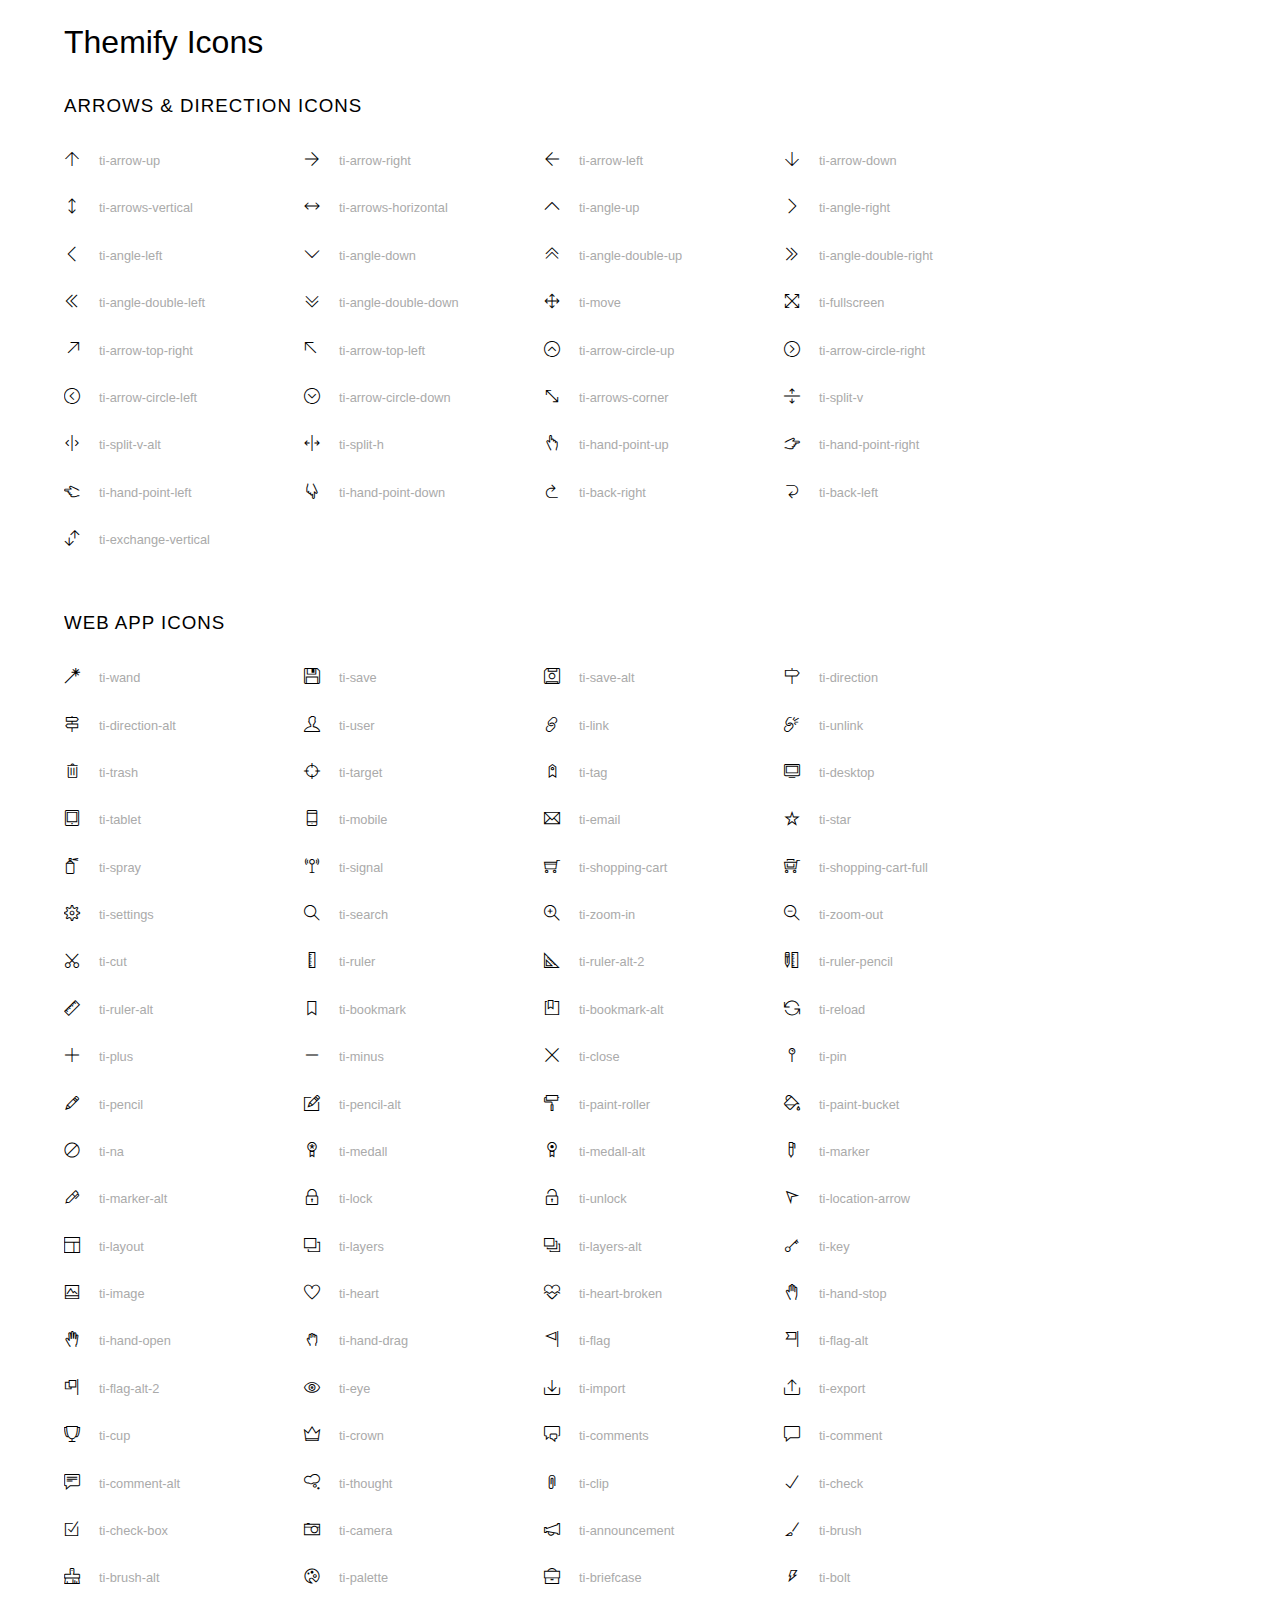
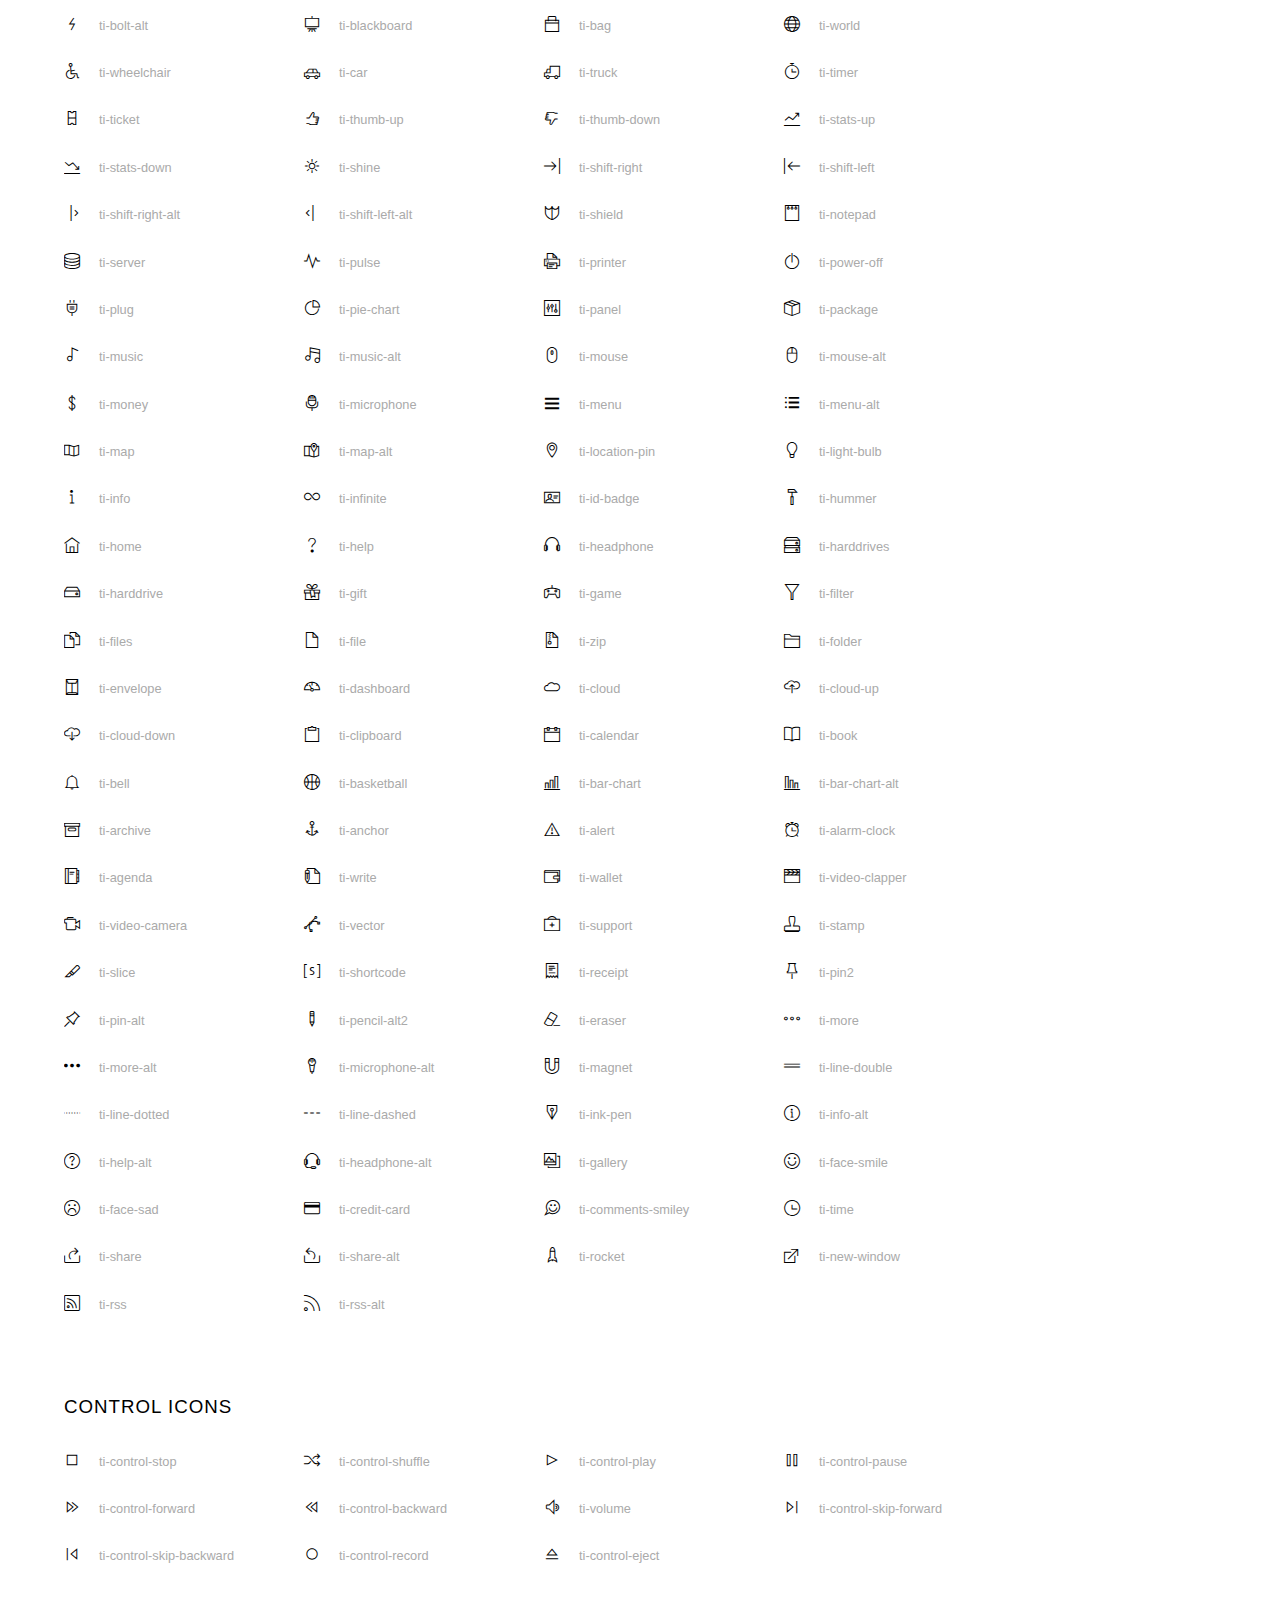
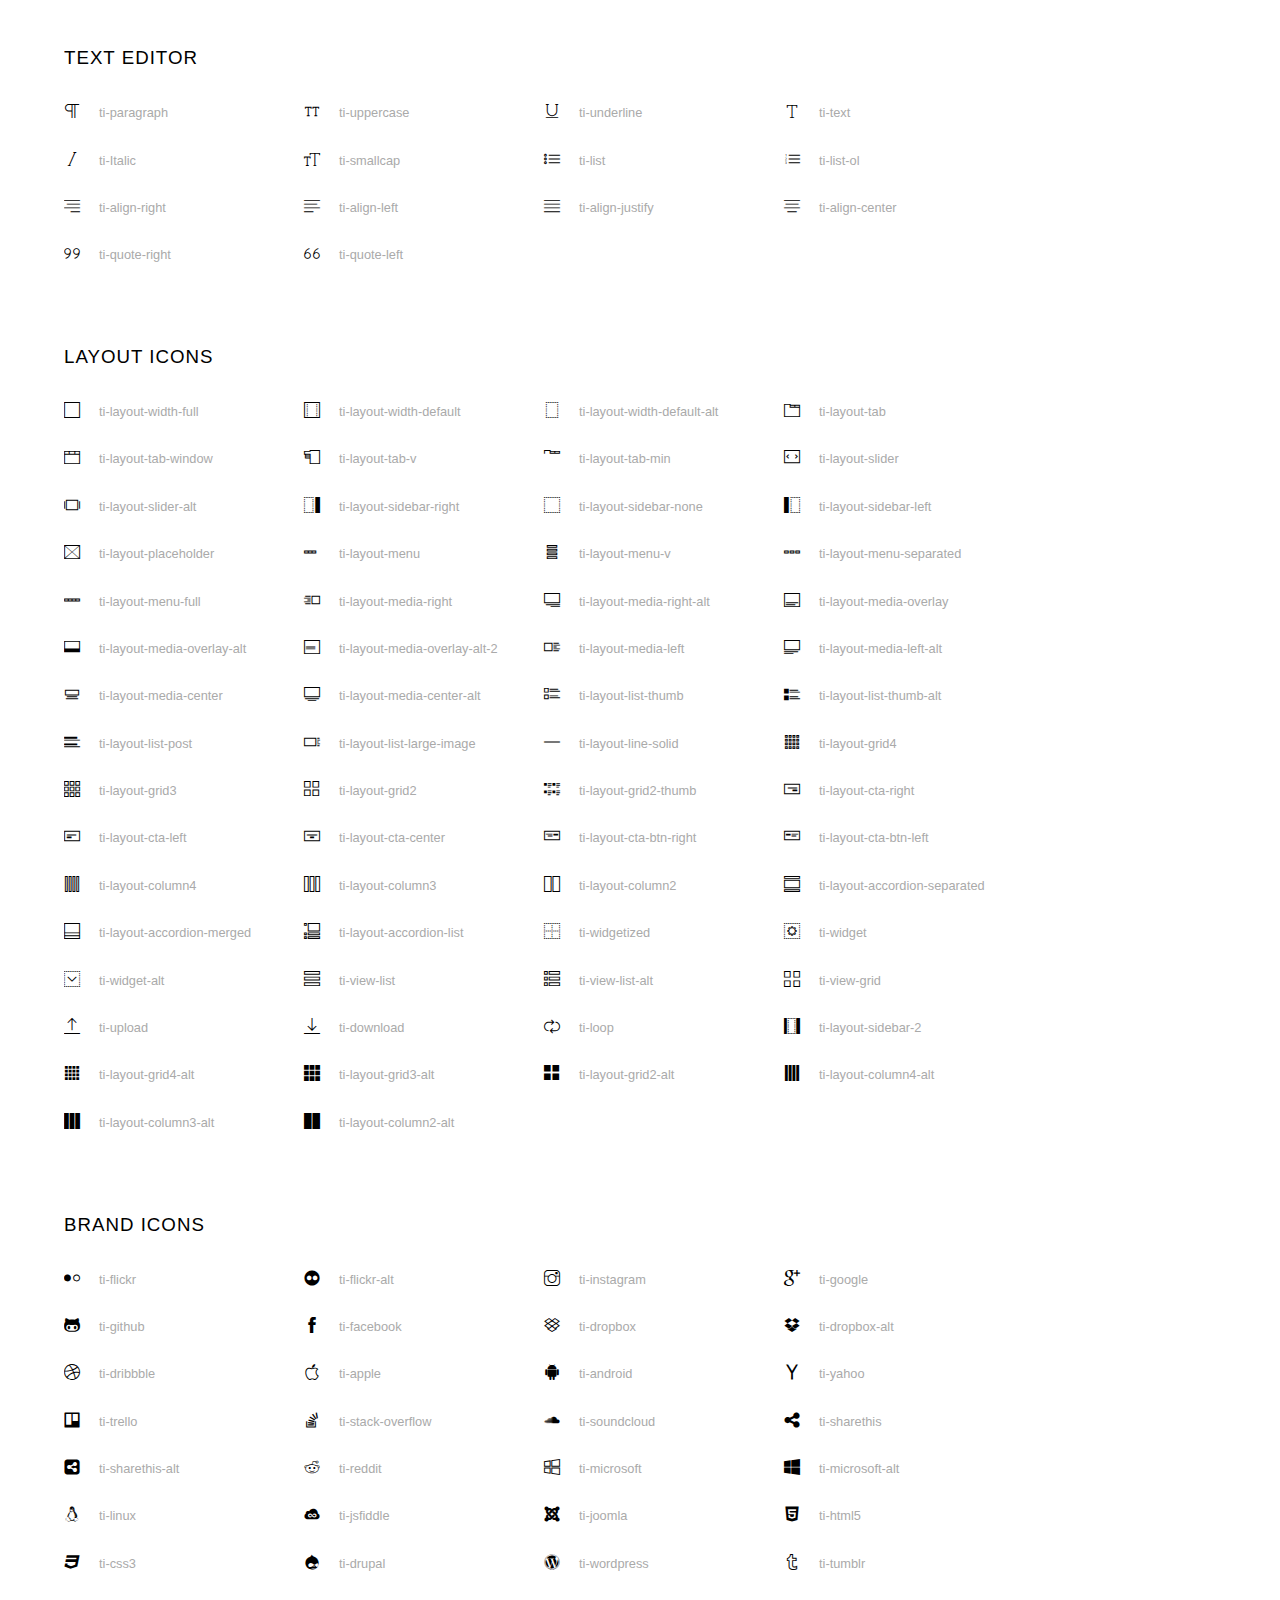
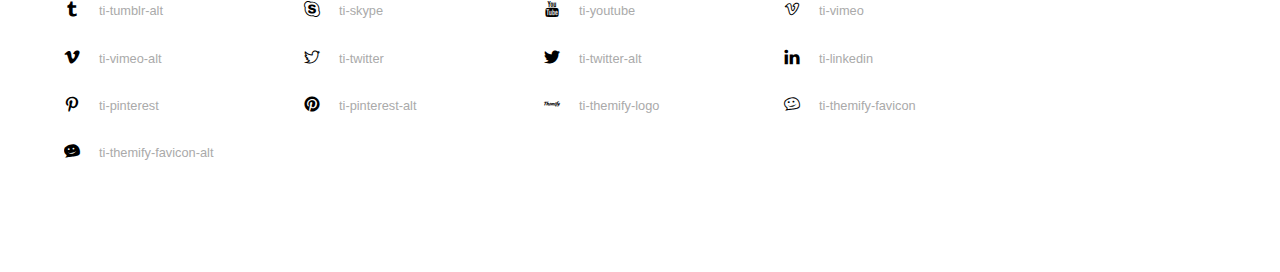
<file: assets/css/icon_fonts/demo_icon_set_4.html>
<!doctype html>
<html>
<head>
	<meta charset="utf-8">
	<title>Themify Icon Font</title>
	<meta name="viewport" content="width=device-width">
	<link rel="stylesheet" href="css/icon_set_4.css">
	<style>
	body {
	font: normal 1em/1.5em Arial, Helvetica, sans-serif;
	max-width: 90%;
	margin: 30px auto 0;
	}
	h1, h3 {
		font-weight: normal;
	}
	h3 {
		font-size: 1.4;
		text-transform: uppercase;
		letter-spacing: 1px;
	}

	.icon-section {
		margin: 0 0 3em;
		clear: both;
		overflow: hidden;
	}
	.icon-container {
		width: 240px; 
		padding: .7em 0;
		float: left; 
		position: relative;
		text-align: left;
	}
	.icon-container [class^="ti-"], 
	.icon-container [class*=" ti-"] {
		color: #000;
		position: absolute;
		margin-top: 3px;
		transition: .3s;
	}
	.icon-container:hover [class^="ti-"],
	.icon-container:hover [class*=" ti-"] {
		font-size: 2.2em;
		margin-top: -5px;
	}
	.icon-container:hover .icon-name {
		color: #000;
	}
	.icon-name {
		color: #aaa;
		margin-left: 35px;
		font-size: .8em;
		transition: .3s;
	}
	.icon-container:hover .icon-name {
		margin-left: 45px;
	}
	</style>

	<!--<![endif]-->
</head>
<body>
	<h1>Themify Icons</h1>

	<div class="icon-section">

		<div class="icon-section">
			<h3>Arrows &amp; Direction Icons </h3>

			<div class="icon-container">
				<span class="ti-arrow-up"></span><span class="icon-name"> ti-arrow-up</span>
			</div>
			<div class="icon-container">
				<span class="ti-arrow-right"></span><span class="icon-name"> ti-arrow-right</span>
			</div>
			<div class="icon-container">
				<span class="ti-arrow-left"></span><span class="icon-name"> ti-arrow-left</span>
			</div>
			<div class="icon-container">
				<span class="ti-arrow-down"></span><span class="icon-name"> ti-arrow-down</span>
			</div>
			<div class="icon-container">
				<span class="ti-arrows-vertical"></span><span class="icon-name"> ti-arrows-vertical</span>
			</div>
			<div class="icon-container">
				<span class="ti-arrows-horizontal"></span><span class="icon-name"> ti-arrows-horizontal</span>
			</div>
			<div class="icon-container">
				<span class="ti-angle-up"></span><span class="icon-name"> ti-angle-up</span>
			</div>
			<div class="icon-container">
				<span class="ti-angle-right"></span><span class="icon-name"> ti-angle-right</span>
			</div>
			<div class="icon-container">
				<span class="ti-angle-left"></span><span class="icon-name"> ti-angle-left</span>
			</div>
			<div class="icon-container">
				<span class="ti-angle-down"></span><span class="icon-name"> ti-angle-down</span>
			</div>	
			<div class="icon-container">
				<span class="ti-angle-double-up"></span><span class="icon-name"> ti-angle-double-up</span>
			</div>
			<div class="icon-container">
				<span class="ti-angle-double-right"></span><span class="icon-name"> ti-angle-double-right</span>
			</div>
			<div class="icon-container">
				<span class="ti-angle-double-left"></span><span class="icon-name"> ti-angle-double-left</span>
			</div>
			<div class="icon-container">
				<span class="ti-angle-double-down"></span><span class="icon-name"> ti-angle-double-down</span>
			</div>					
			<div class="icon-container">
				<span class="ti-move"></span><span class="icon-name"> ti-move</span>
			</div>
			<div class="icon-container">
				<span class="ti-fullscreen"></span><span class="icon-name"> ti-fullscreen</span>
			</div>
			<div class="icon-container">
				<span class="ti-arrow-top-right"></span><span class="icon-name"> ti-arrow-top-right</span>
			</div>
			<div class="icon-container">
				<span class="ti-arrow-top-left"></span><span class="icon-name"> ti-arrow-top-left</span>
			</div>
			<div class="icon-container">
				<span class="ti-arrow-circle-up"></span><span class="icon-name"> ti-arrow-circle-up</span>
			</div>
			<div class="icon-container">
				<span class="ti-arrow-circle-right"></span><span class="icon-name"> ti-arrow-circle-right</span>
			</div>
			<div class="icon-container">
				<span class="ti-arrow-circle-left"></span><span class="icon-name"> ti-arrow-circle-left</span>
			</div>
			<div class="icon-container">
				<span class="ti-arrow-circle-down"></span><span class="icon-name"> ti-arrow-circle-down</span>
			</div>
			<div class="icon-container">
				<span class="ti-arrows-corner"></span><span class="icon-name"> ti-arrows-corner</span>
			</div>
			<div class="icon-container">
				<span class="ti-split-v"></span><span class="icon-name"> ti-split-v</span>
			</div>

			<div class="icon-container">
				<span class="ti-split-v-alt"></span><span class="icon-name"> ti-split-v-alt</span>
			</div>
			<div class="icon-container">
				<span class="ti-split-h"></span><span class="icon-name"> ti-split-h</span>
			</div>
			<div class="icon-container">
				<span class="ti-hand-point-up"></span><span class="icon-name"> ti-hand-point-up</span>
			</div>
			<div class="icon-container">
				<span class="ti-hand-point-right"></span><span class="icon-name"> ti-hand-point-right</span>
			</div>
			<div class="icon-container">
				<span class="ti-hand-point-left"></span><span class="icon-name"> ti-hand-point-left</span>
			</div>
			<div class="icon-container">
				<span class="ti-hand-point-down"></span><span class="icon-name"> ti-hand-point-down</span>
			</div>
			<div class="icon-container">
				<span class="ti-back-right"></span><span class="icon-name"> ti-back-right</span>
			</div>
			<div class="icon-container">
				<span class="ti-back-left"></span><span class="icon-name"> ti-back-left</span>
			</div>
			<div class="icon-container">
				<span class="ti-exchange-vertical"></span><span class="icon-name"> ti-exchange-vertical</span>
			</div>

		</div> <!-- Arrows Icons -->



		<h3>Web App Icons</h3>
		
		<div class="icon-section">

			<div class="icon-container">
				<span class="ti-wand"></span><span class="icon-name"> ti-wand</span>
			</div>
			<div class="icon-container">
				<span class="ti-save"></span><span class="icon-name"> ti-save</span>
			</div>
			<div class="icon-container">
				<span class="ti-save-alt"></span><span class="icon-name"> ti-save-alt</span>
			</div>

			<div class="icon-container">
				<span class="ti-direction"></span><span class="icon-name"> ti-direction</span>
			</div>
			<div class="icon-container">
				<span class="ti-direction-alt"></span><span class="icon-name"> ti-direction-alt</span>
			</div>
			<div class="icon-container">
				<span class="ti-user"></span><span class="icon-name"> ti-user</span>
			</div>
			<div class="icon-container">
				<span class="ti-link"></span><span class="icon-name"> ti-link</span>
			</div>
			<div class="icon-container">
				<span class="ti-unlink"></span><span class="icon-name"> ti-unlink</span>
			</div>
			<div class="icon-container">
				<span class="ti-trash"></span><span class="icon-name"> ti-trash</span>
			</div>
			<div class="icon-container">
				<span class="ti-target"></span><span class="icon-name"> ti-target</span>
			</div>
			<div class="icon-container">
				<span class="ti-tag"></span><span class="icon-name"> ti-tag</span>
			</div>
			<div class="icon-container">
				<span class="ti-desktop"></span><span class="icon-name"> ti-desktop</span>
			</div>
			<div class="icon-container">
				<span class="ti-tablet"></span><span class="icon-name"> ti-tablet</span>
			</div>
			<div class="icon-container">
				<span class="ti-mobile"></span><span class="icon-name"> ti-mobile</span>
			</div>
			<div class="icon-container">
				<span class="ti-email"></span><span class="icon-name"> ti-email</span>
			</div>	
			<div class="icon-container">
				<span class="ti-star"></span><span class="icon-name"> ti-star</span>
			</div>
			<div class="icon-container">
				<span class="ti-spray"></span><span class="icon-name"> ti-spray</span>
			</div>
			<div class="icon-container">
				<span class="ti-signal"></span><span class="icon-name"> ti-signal</span>
			</div>
			<div class="icon-container">
				<span class="ti-shopping-cart"></span><span class="icon-name"> ti-shopping-cart</span>
			</div>
			<div class="icon-container">
				<span class="ti-shopping-cart-full"></span><span class="icon-name"> ti-shopping-cart-full</span>
			</div>
			<div class="icon-container">
				<span class="ti-settings"></span><span class="icon-name"> ti-settings</span>
			</div>
			<div class="icon-container">
				<span class="ti-search"></span><span class="icon-name"> ti-search</span>
			</div>
			<div class="icon-container">
				<span class="ti-zoom-in"></span><span class="icon-name"> ti-zoom-in</span>
			</div>
			<div class="icon-container">
				<span class="ti-zoom-out"></span><span class="icon-name"> ti-zoom-out</span>
			</div>
			<div class="icon-container">
				<span class="ti-cut"></span><span class="icon-name"> ti-cut</span>
			</div>
			<div class="icon-container">
				<span class="ti-ruler"></span><span class="icon-name"> ti-ruler</span>
			</div>
			<div class="icon-container">
				<span class="ti-ruler-alt-2"></span><span class="icon-name"> ti-ruler-alt-2</span>
			</div>			
			<div class="icon-container">
				<span class="ti-ruler-pencil"></span><span class="icon-name"> ti-ruler-pencil</span>
			</div>
			<div class="icon-container">
				<span class="ti-ruler-alt"></span><span class="icon-name"> ti-ruler-alt</span>
			</div>
			<div class="icon-container">
				<span class="ti-bookmark"></span><span class="icon-name"> ti-bookmark</span>
			</div>
			<div class="icon-container">
				<span class="ti-bookmark-alt"></span><span class="icon-name"> ti-bookmark-alt</span>
			</div>
			<div class="icon-container">
				<span class="ti-reload"></span><span class="icon-name"> ti-reload</span>
			</div>
			<div class="icon-container">
				<span class="ti-plus"></span><span class="icon-name"> ti-plus</span>
			</div>
			<div class="icon-container">
				<span class="ti-minus"></span><span class="icon-name"> ti-minus</span>
			</div>
			<div class="icon-container">
				<span class="ti-close"></span><span class="icon-name"> ti-close</span>
			</div>			
			<div class="icon-container">
				<span class="ti-pin"></span><span class="icon-name"> ti-pin</span>
			</div>
			<div class="icon-container">
				<span class="ti-pencil"></span><span class="icon-name"> ti-pencil</span>
			</div>
					
		  	<div class="icon-container">
				<span class="ti-pencil-alt"></span><span class="icon-name"> ti-pencil-alt</span>
			</div>
			<div class="icon-container">
				<span class="ti-paint-roller"></span><span class="icon-name"> ti-paint-roller</span>
			</div>
			<div class="icon-container">
				<span class="ti-paint-bucket"></span><span class="icon-name"> ti-paint-bucket</span>
			</div>
			<div class="icon-container">
				<span class="ti-na"></span><span class="icon-name"> ti-na</span>
			</div>
			<div class="icon-container">
				<span class="ti-medall"></span><span class="icon-name"> ti-medall</span>
			</div>
			<div class="icon-container">
				<span class="ti-medall-alt"></span><span class="icon-name"> ti-medall-alt</span>
			</div>
			<div class="icon-container">
				<span class="ti-marker"></span><span class="icon-name"> ti-marker</span>
			</div>
			<div class="icon-container">
				<span class="ti-marker-alt"></span><span class="icon-name"> ti-marker-alt</span>
			</div>

			<div class="icon-container">
				<span class="ti-lock"></span><span class="icon-name"> ti-lock</span>
			</div>
			<div class="icon-container">
				<span class="ti-unlock"></span><span class="icon-name"> ti-unlock</span>
			</div>
			<div class="icon-container">
				<span class="ti-location-arrow"></span><span class="icon-name"> ti-location-arrow</span>
			</div>
			<div class="icon-container">
				<span class="ti-layout"></span><span class="icon-name"> ti-layout</span>
			</div>
			<div class="icon-container">
				<span class="ti-layers"></span><span class="icon-name"> ti-layers</span>
			</div>
			<div class="icon-container">
				<span class="ti-layers-alt"></span><span class="icon-name"> ti-layers-alt</span>
			</div>
			<div class="icon-container">
				<span class="ti-key"></span><span class="icon-name"> ti-key</span>
			</div>
			<div class="icon-container">
				<span class="ti-image"></span><span class="icon-name"> ti-image</span>
			</div>
			<div class="icon-container">
				<span class="ti-heart"></span><span class="icon-name"> ti-heart</span>
			</div>
			<div class="icon-container">
				<span class="ti-heart-broken"></span><span class="icon-name"> ti-heart-broken</span>
			</div>
			<div class="icon-container">
				<span class="ti-hand-stop"></span><span class="icon-name"> ti-hand-stop</span>
			</div>
			<div class="icon-container">
				<span class="ti-hand-open"></span><span class="icon-name"> ti-hand-open</span>
			</div>
			<div class="icon-container">
				<span class="ti-hand-drag"></span><span class="icon-name"> ti-hand-drag</span>
			</div>
			<div class="icon-container">
				<span class="ti-flag"></span><span class="icon-name"> ti-flag</span>
			</div>
			<div class="icon-container">
				<span class="ti-flag-alt"></span><span class="icon-name"> ti-flag-alt</span>
			</div>
			<div class="icon-container">
				<span class="ti-flag-alt-2"></span><span class="icon-name"> ti-flag-alt-2</span>
			</div>
			<div class="icon-container">
				<span class="ti-eye"></span><span class="icon-name"> ti-eye</span>
			</div>
			<div class="icon-container">
				<span class="ti-import"></span><span class="icon-name"> ti-import</span>
			</div>			
			<div class="icon-container">
				<span class="ti-export"></span><span class="icon-name"> ti-export</span>
			</div>
			<div class="icon-container">
				<span class="ti-cup"></span><span class="icon-name"> ti-cup</span>
			</div>
			<div class="icon-container">
				<span class="ti-crown"></span><span class="icon-name"> ti-crown</span>
			</div>
			<div class="icon-container">
				<span class="ti-comments"></span><span class="icon-name"> ti-comments</span>
			</div>
			<div class="icon-container">
				<span class="ti-comment"></span><span class="icon-name"> ti-comment</span>
			</div>
			<div class="icon-container">
				<span class="ti-comment-alt"></span><span class="icon-name"> ti-comment-alt</span>
			</div>
			<div class="icon-container">
				<span class="ti-thought"></span><span class="icon-name"> ti-thought</span>
			</div>			
			<div class="icon-container">
				<span class="ti-clip"></span><span class="icon-name"> ti-clip</span>
			</div>

			<div class="icon-container">
				<span class="ti-check"></span><span class="icon-name"> ti-check</span>
			</div>
			<div class="icon-container">
				<span class="ti-check-box"></span><span class="icon-name"> ti-check-box</span>
			</div>
			<div class="icon-container">
				<span class="ti-camera"></span><span class="icon-name"> ti-camera</span>
			</div>
			<div class="icon-container">
				<span class="ti-announcement"></span><span class="icon-name"> ti-announcement</span>
			</div>
			<div class="icon-container">
				<span class="ti-brush"></span><span class="icon-name"> ti-brush</span>
			</div>
			<div class="icon-container">
				<span class="ti-brush-alt"></span><span class="icon-name"> ti-brush-alt</span>
			</div>
			<div class="icon-container">
				<span class="ti-palette"></span><span class="icon-name"> ti-palette</span>
			</div>			
			<div class="icon-container">
				<span class="ti-briefcase"></span><span class="icon-name"> ti-briefcase</span>
			</div>
			<div class="icon-container">
				<span class="ti-bolt"></span><span class="icon-name"> ti-bolt</span>
			</div>
			<div class="icon-container">
				<span class="ti-bolt-alt"></span><span class="icon-name"> ti-bolt-alt</span>
			</div>
			<div class="icon-container">
				<span class="ti-blackboard"></span><span class="icon-name"> ti-blackboard</span>
			</div>
			<div class="icon-container">
				<span class="ti-bag"></span><span class="icon-name"> ti-bag</span>
			</div>
			<div class="icon-container">
				<span class="ti-world"></span><span class="icon-name"> ti-world</span>
			</div>
			<div class="icon-container">
				<span class="ti-wheelchair"></span><span class="icon-name"> ti-wheelchair</span>
			</div>
			<div class="icon-container">
				<span class="ti-car"></span><span class="icon-name"> ti-car</span>
			</div>
			<div class="icon-container">
				<span class="ti-truck"></span><span class="icon-name"> ti-truck</span>
			</div>
			<div class="icon-container">
				<span class="ti-timer"></span><span class="icon-name"> ti-timer</span>
			</div>
			<div class="icon-container">
				<span class="ti-ticket"></span><span class="icon-name"> ti-ticket</span>
			</div>
			<div class="icon-container">
				<span class="ti-thumb-up"></span><span class="icon-name"> ti-thumb-up</span>
			</div>
			<div class="icon-container">
				<span class="ti-thumb-down"></span><span class="icon-name"> ti-thumb-down</span>
			</div>

			<div class="icon-container">
				<span class="ti-stats-up"></span><span class="icon-name"> ti-stats-up</span>
			</div>
			<div class="icon-container">
				<span class="ti-stats-down"></span><span class="icon-name"> ti-stats-down</span>
			</div>
			<div class="icon-container">
				<span class="ti-shine"></span><span class="icon-name"> ti-shine</span>
			</div>
			<div class="icon-container">
				<span class="ti-shift-right"></span><span class="icon-name"> ti-shift-right</span>
			</div>
			<div class="icon-container">
				<span class="ti-shift-left"></span><span class="icon-name"> ti-shift-left</span>
			</div>

			<div class="icon-container">
				<span class="ti-shift-right-alt"></span><span class="icon-name"> ti-shift-right-alt</span>
			</div>
			<div class="icon-container">
				<span class="ti-shift-left-alt"></span><span class="icon-name"> ti-shift-left-alt</span>
			</div>
			<div class="icon-container">
				<span class="ti-shield"></span><span class="icon-name"> ti-shield</span>
			</div>
			<div class="icon-container">
				<span class="ti-notepad"></span><span class="icon-name"> ti-notepad</span>
			</div>
			<div class="icon-container">
				<span class="ti-server"></span><span class="icon-name"> ti-server</span>
			</div>

			<div class="icon-container">
				<span class="ti-pulse"></span><span class="icon-name"> ti-pulse</span>
			</div>
			<div class="icon-container">
				<span class="ti-printer"></span><span class="icon-name"> ti-printer</span>
			</div>
			<div class="icon-container">
				<span class="ti-power-off"></span><span class="icon-name"> ti-power-off</span>
			</div>
			<div class="icon-container">
				<span class="ti-plug"></span><span class="icon-name"> ti-plug</span>
			</div>
			<div class="icon-container">
				<span class="ti-pie-chart"></span><span class="icon-name"> ti-pie-chart</span>
			</div>

			<div class="icon-container">
				<span class="ti-panel"></span><span class="icon-name"> ti-panel</span>
			</div>
			<div class="icon-container">
				<span class="ti-package"></span><span class="icon-name"> ti-package</span>
			</div>
			<div class="icon-container">
				<span class="ti-music"></span><span class="icon-name"> ti-music</span>
			</div>
			<div class="icon-container">
				<span class="ti-music-alt"></span><span class="icon-name"> ti-music-alt</span>
			</div>
			<div class="icon-container">
				<span class="ti-mouse"></span><span class="icon-name"> ti-mouse</span>
			</div>
			<div class="icon-container">
				<span class="ti-mouse-alt"></span><span class="icon-name"> ti-mouse-alt</span>
			</div>
			<div class="icon-container">
				<span class="ti-money"></span><span class="icon-name"> ti-money</span>
			</div>
			<div class="icon-container">
				<span class="ti-microphone"></span><span class="icon-name"> ti-microphone</span>
			</div>
			<div class="icon-container">
				<span class="ti-menu"></span><span class="icon-name"> ti-menu</span>
			</div>
			<div class="icon-container">
				<span class="ti-menu-alt"></span><span class="icon-name"> ti-menu-alt</span>
			</div>
			<div class="icon-container">
				<span class="ti-map"></span><span class="icon-name"> ti-map</span>
			</div>
			<div class="icon-container">
				<span class="ti-map-alt"></span><span class="icon-name"> ti-map-alt</span>
			</div>

			<div class="icon-container">
				<span class="ti-location-pin"></span><span class="icon-name"> ti-location-pin</span>
			</div>

			<div class="icon-container">
				<span class="ti-light-bulb"></span><span class="icon-name"> ti-light-bulb</span>
			</div>
			<div class="icon-container">
				<span class="ti-info"></span><span class="icon-name"> ti-info</span>
			</div>
			<div class="icon-container">
				<span class="ti-infinite"></span><span class="icon-name"> ti-infinite</span>
			</div>
			<div class="icon-container">
				<span class="ti-id-badge"></span><span class="icon-name"> ti-id-badge</span>
			</div>
			<div class="icon-container">
				<span class="ti-hummer"></span><span class="icon-name"> ti-hummer</span>
			</div>
			<div class="icon-container">
				<span class="ti-home"></span><span class="icon-name"> ti-home</span>
			</div>
			<div class="icon-container">
				<span class="ti-help"></span><span class="icon-name"> ti-help</span>
			</div>
			<div class="icon-container">
				<span class="ti-headphone"></span><span class="icon-name"> ti-headphone</span>
			</div>
			<div class="icon-container">
				<span class="ti-harddrives"></span><span class="icon-name"> ti-harddrives</span>
			</div>
			<div class="icon-container">
				<span class="ti-harddrive"></span><span class="icon-name"> ti-harddrive</span>
			</div>
			<div class="icon-container">
				<span class="ti-gift"></span><span class="icon-name"> ti-gift</span>
			</div>
			<div class="icon-container">
				<span class="ti-game"></span><span class="icon-name"> ti-game</span>
			</div>
			<div class="icon-container">
				<span class="ti-filter"></span><span class="icon-name"> ti-filter</span>
			</div>
			<div class="icon-container">
				<span class="ti-files"></span><span class="icon-name"> ti-files</span>
			</div>
			<div class="icon-container">
				<span class="ti-file"></span><span class="icon-name"> ti-file</span>
			</div>
			<div class="icon-container">
				<span class="ti-zip"></span><span class="icon-name"> ti-zip</span>
			</div>
			<div class="icon-container">
				<span class="ti-folder"></span><span class="icon-name"> ti-folder</span>
			</div>			
			<div class="icon-container">
				<span class="ti-envelope"></span><span class="icon-name"> ti-envelope</span>
			</div>


			<div class="icon-container">
				<span class="ti-dashboard"></span><span class="icon-name"> ti-dashboard</span>
			</div>
			<div class="icon-container">
				<span class="ti-cloud"></span><span class="icon-name"> ti-cloud</span>
			</div>
			<div class="icon-container">
				<span class="ti-cloud-up"></span><span class="icon-name"> ti-cloud-up</span>
			</div>
			<div class="icon-container">
				<span class="ti-cloud-down"></span><span class="icon-name"> ti-cloud-down</span>
			</div>
			<div class="icon-container">
				<span class="ti-clipboard"></span><span class="icon-name"> ti-clipboard</span>
			</div>
			<div class="icon-container">
				<span class="ti-calendar"></span><span class="icon-name"> ti-calendar</span>
			</div>
			<div class="icon-container">
				<span class="ti-book"></span><span class="icon-name"> ti-book</span>
			</div>
			<div class="icon-container">
				<span class="ti-bell"></span><span class="icon-name"> ti-bell</span>
			</div>
			<div class="icon-container">
				<span class="ti-basketball"></span><span class="icon-name"> ti-basketball</span>
			</div>
			<div class="icon-container">
				<span class="ti-bar-chart"></span><span class="icon-name"> ti-bar-chart</span>
			</div>
			<div class="icon-container">
				<span class="ti-bar-chart-alt"></span><span class="icon-name"> ti-bar-chart-alt</span>
			</div>


			<div class="icon-container">
				<span class="ti-archive"></span><span class="icon-name"> ti-archive</span>
			</div>
			<div class="icon-container">
				<span class="ti-anchor"></span><span class="icon-name"> ti-anchor</span>
			</div>

			<div class="icon-container">
				<span class="ti-alert"></span><span class="icon-name"> ti-alert</span>
			</div>
			<div class="icon-container">
				<span class="ti-alarm-clock"></span><span class="icon-name"> ti-alarm-clock</span>
			</div>
			<div class="icon-container">
				<span class="ti-agenda"></span><span class="icon-name"> ti-agenda</span>
			</div>
			<div class="icon-container">
				<span class="ti-write"></span><span class="icon-name"> ti-write</span>
			</div>

			<div class="icon-container">
				<span class="ti-wallet"></span><span class="icon-name"> ti-wallet</span>
			</div>
			<div class="icon-container">
				<span class="ti-video-clapper"></span><span class="icon-name"> ti-video-clapper</span>
			</div>
			<div class="icon-container">
				<span class="ti-video-camera"></span><span class="icon-name"> ti-video-camera</span>
			</div>
			<div class="icon-container">
				<span class="ti-vector"></span><span class="icon-name"> ti-vector</span>
			</div>

			<div class="icon-container">
				<span class="ti-support"></span><span class="icon-name"> ti-support</span>
			</div>
			<div class="icon-container">
				<span class="ti-stamp"></span><span class="icon-name"> ti-stamp</span>
			</div>
			<div class="icon-container">
				<span class="ti-slice"></span><span class="icon-name"> ti-slice</span>
			</div>
			<div class="icon-container">
				<span class="ti-shortcode"></span><span class="icon-name"> ti-shortcode</span>
			</div>
			<div class="icon-container">
				<span class="ti-receipt"></span><span class="icon-name"> ti-receipt</span>
			</div>
			<div class="icon-container">
				<span class="ti-pin2"></span><span class="icon-name"> ti-pin2</span>
			</div>
			<div class="icon-container">
				<span class="ti-pin-alt"></span><span class="icon-name"> ti-pin-alt</span>
			</div>
			<div class="icon-container">
				<span class="ti-pencil-alt2"></span><span class="icon-name"> ti-pencil-alt2</span>
			</div>
			<div class="icon-container">
				<span class="ti-eraser"></span><span class="icon-name"> ti-eraser</span>
			</div>			
			<div class="icon-container">
				<span class="ti-more"></span><span class="icon-name"> ti-more</span>
			</div>
			<div class="icon-container">
				<span class="ti-more-alt"></span><span class="icon-name"> ti-more-alt</span>
			</div>
			<div class="icon-container">
				<span class="ti-microphone-alt"></span><span class="icon-name"> ti-microphone-alt</span>
			</div>
			<div class="icon-container">
				<span class="ti-magnet"></span><span class="icon-name"> ti-magnet</span>
			</div>
			<div class="icon-container">
				<span class="ti-line-double"></span><span class="icon-name"> ti-line-double</span>
			</div>
			<div class="icon-container">
				<span class="ti-line-dotted"></span><span class="icon-name"> ti-line-dotted</span>
			</div>
			<div class="icon-container">
				<span class="ti-line-dashed"></span><span class="icon-name"> ti-line-dashed</span>
			</div>

			<div class="icon-container">
				<span class="ti-ink-pen"></span><span class="icon-name"> ti-ink-pen</span>
			</div>
			<div class="icon-container">
				<span class="ti-info-alt"></span><span class="icon-name"> ti-info-alt</span>
			</div>
			<div class="icon-container">
				<span class="ti-help-alt"></span><span class="icon-name"> ti-help-alt</span>
			</div>
			<div class="icon-container">
				<span class="ti-headphone-alt"></span><span class="icon-name"> ti-headphone-alt</span>
			</div>

			<div class="icon-container">
				<span class="ti-gallery"></span><span class="icon-name"> ti-gallery</span>
			</div>
			<div class="icon-container">
				<span class="ti-face-smile"></span><span class="icon-name"> ti-face-smile</span>
			</div>
			<div class="icon-container">
				<span class="ti-face-sad"></span><span class="icon-name"> ti-face-sad</span>
			</div>
			<div class="icon-container">
				<span class="ti-credit-card"></span><span class="icon-name"> ti-credit-card</span>
			</div>
			<div class="icon-container">
				<span class="ti-comments-smiley"></span><span class="icon-name"> ti-comments-smiley</span>
			</div>
			<div class="icon-container">
				<span class="ti-time"></span><span class="icon-name"> ti-time</span>
			</div>
			<div class="icon-container">
				<span class="ti-share"></span><span class="icon-name"> ti-share</span>
			</div>
			<div class="icon-container">
				<span class="ti-share-alt"></span><span class="icon-name"> ti-share-alt</span>
			</div>
			<div class="icon-container">
				<span class="ti-rocket"></span><span class="icon-name"> ti-rocket</span>
			</div>

			<div class="icon-container">
				<span class="ti-new-window"></span><span class="icon-name"> ti-new-window</span>
			</div>

			<div class="icon-container">
				<span class="ti-rss"></span><span class="icon-name"> ti-rss</span>
			</div>

			<div class="icon-container">
				<span class="ti-rss-alt"></span><span class="icon-name"> ti-rss-alt</span>
			</div>
			
		</div><!-- Web App Icons -->


		<div class="icon-section">
			<h3>Control Icons</h3>
			<div class="icon-container">
				<span class="ti-control-stop"></span><span class="icon-name"> ti-control-stop</span>
			</div>
			<div class="icon-container">
				<span class="ti-control-shuffle"></span><span class="icon-name"> ti-control-shuffle</span>
			</div>
			<div class="icon-container">
				<span class="ti-control-play"></span><span class="icon-name"> ti-control-play</span>
			</div>
			<div class="icon-container">
				<span class="ti-control-pause"></span><span class="icon-name"> ti-control-pause</span>
			</div>
			<div class="icon-container">
				<span class="ti-control-forward"></span><span class="icon-name"> ti-control-forward</span>
			</div>
			<div class="icon-container">
				<span class="ti-control-backward"></span><span class="icon-name"> ti-control-backward</span>
			</div>	
			<div class="icon-container">
				<span class="ti-volume"></span><span class="icon-name"> ti-volume</span>
			</div>
			<div class="icon-container">
				<span class="ti-control-skip-forward"></span><span class="icon-name"> ti-control-skip-forward</span>
			</div>
			<div class="icon-container">
				<span class="ti-control-skip-backward"></span><span class="icon-name"> ti-control-skip-backward</span>
			</div>
			<div class="icon-container">
				<span class="ti-control-record"></span><span class="icon-name"> ti-control-record</span>
			</div>
			<div class="icon-container">
				<span class="ti-control-eject"></span><span class="icon-name"> ti-control-eject</span>
			</div>			
		</div> <!-- Control Icons -->


		<div class="icon-section">
			<h3>Text Editor</h3>

			<div class="icon-container">
				<span class="ti-paragraph"></span><span class="icon-name"> ti-paragraph</span>
			</div>
			<div class="icon-container">
				<span class="ti-uppercase"></span><span class="icon-name"> ti-uppercase</span>
			</div>

			<div class="icon-container">
				<span class="ti-underline"></span><span class="icon-name"> ti-underline</span>
			</div>
			<div class="icon-container">
				<span class="ti-text"></span><span class="icon-name"> ti-text</span>
			</div>
			<div class="icon-container">
				<span class="ti-Italic"></span><span class="icon-name"> ti-Italic</span>
			</div>
			<div class="icon-container">
				<span class="ti-smallcap"></span><span class="icon-name"> ti-smallcap</span>
			</div>
			<div class="icon-container">
				<span class="ti-list"></span><span class="icon-name"> ti-list</span>
			</div>
			<div class="icon-container">
				<span class="ti-list-ol"></span><span class="icon-name"> ti-list-ol</span>
			</div>
			<div class="icon-container">
				<span class="ti-align-right"></span><span class="icon-name"> ti-align-right</span>
			</div>
			<div class="icon-container">
				<span class="ti-align-left"></span><span class="icon-name"> ti-align-left</span>
			</div>
			<div class="icon-container">
				<span class="ti-align-justify"></span><span class="icon-name"> ti-align-justify</span>
			</div>
			<div class="icon-container">
				<span class="ti-align-center"></span><span class="icon-name"> ti-align-center</span>
			</div>
			<div class="icon-container">
				<span class="ti-quote-right"></span><span class="icon-name"> ti-quote-right</span>
			</div>
			<div class="icon-container">
				<span class="ti-quote-left"></span><span class="icon-name"> ti-quote-left</span>
			</div>

		</div> <!-- Text Editor -->



		<div class="icon-section">
			<h3>Layout Icons</h3>
			<div class="icon-container">
				<span class="ti-layout-width-full"></span><span class="icon-name"> ti-layout-width-full</span>
			</div>
			<div class="icon-container">
				<span class="ti-layout-width-default"></span><span class="icon-name"> ti-layout-width-default</span>
			</div>
			<div class="icon-container">
				<span class="ti-layout-width-default-alt"></span><span class="icon-name"> ti-layout-width-default-alt</span>
			</div>
			<div class="icon-container">
				<span class="ti-layout-tab"></span><span class="icon-name"> ti-layout-tab</span>
			</div>
			<div class="icon-container">
				<span class="ti-layout-tab-window"></span><span class="icon-name"> ti-layout-tab-window</span>
			</div>
			<div class="icon-container">
				<span class="ti-layout-tab-v"></span><span class="icon-name"> ti-layout-tab-v</span>
			</div>
			<div class="icon-container">
				<span class="ti-layout-tab-min"></span><span class="icon-name"> ti-layout-tab-min</span>
			</div>
			<div class="icon-container">
				<span class="ti-layout-slider"></span><span class="icon-name"> ti-layout-slider</span>
			</div>
			<div class="icon-container">
				<span class="ti-layout-slider-alt"></span><span class="icon-name"> ti-layout-slider-alt</span>
			</div>
			<div class="icon-container">
				<span class="ti-layout-sidebar-right"></span><span class="icon-name"> ti-layout-sidebar-right</span>
			</div>
			<div class="icon-container">
				<span class="ti-layout-sidebar-none"></span><span class="icon-name"> ti-layout-sidebar-none</span>
			</div>
			<div class="icon-container">
				<span class="ti-layout-sidebar-left"></span><span class="icon-name"> ti-layout-sidebar-left</span>
			</div>
			<div class="icon-container">
				<span class="ti-layout-placeholder"></span><span class="icon-name"> ti-layout-placeholder</span>
			</div>
			<div class="icon-container">
				<span class="ti-layout-menu"></span><span class="icon-name"> ti-layout-menu</span>
			</div>
			<div class="icon-container">
				<span class="ti-layout-menu-v"></span><span class="icon-name"> ti-layout-menu-v</span>
			</div>
			<div class="icon-container">
				<span class="ti-layout-menu-separated"></span><span class="icon-name"> ti-layout-menu-separated</span>
			</div>
			<div class="icon-container">
				<span class="ti-layout-menu-full"></span><span class="icon-name"> ti-layout-menu-full</span>
			</div>
			<div class="icon-container">
				<span class="ti-layout-media-right"></span><span class="icon-name"> ti-layout-media-right</span>
			</div>
			<div class="icon-container">
				<span class="ti-layout-media-right-alt"></span><span class="icon-name"> ti-layout-media-right-alt</span>
			</div>
			<div class="icon-container">
				<span class="ti-layout-media-overlay"></span><span class="icon-name"> ti-layout-media-overlay</span>
			</div>
			<div class="icon-container">
				<span class="ti-layout-media-overlay-alt"></span><span class="icon-name"> ti-layout-media-overlay-alt</span>
			</div>
			<div class="icon-container">
				<span class="ti-layout-media-overlay-alt-2"></span><span class="icon-name"> ti-layout-media-overlay-alt-2</span>
			</div>
			<div class="icon-container">
				<span class="ti-layout-media-left"></span><span class="icon-name"> ti-layout-media-left</span>
			</div>
			<div class="icon-container">
				<span class="ti-layout-media-left-alt"></span><span class="icon-name"> ti-layout-media-left-alt</span>
			</div>
			<div class="icon-container">
				<span class="ti-layout-media-center"></span><span class="icon-name"> ti-layout-media-center</span>
			</div>
			<div class="icon-container">
				<span class="ti-layout-media-center-alt"></span><span class="icon-name"> ti-layout-media-center-alt</span>
			</div>
			<div class="icon-container">
				<span class="ti-layout-list-thumb"></span><span class="icon-name"> ti-layout-list-thumb</span>
			</div>
			<div class="icon-container">
				<span class="ti-layout-list-thumb-alt"></span><span class="icon-name"> ti-layout-list-thumb-alt</span>
			</div>
			<div class="icon-container">
				<span class="ti-layout-list-post"></span><span class="icon-name"> ti-layout-list-post</span>
			</div>
			<div class="icon-container">
				<span class="ti-layout-list-large-image"></span><span class="icon-name"> ti-layout-list-large-image</span>
			</div>
			<div class="icon-container">
				<span class="ti-layout-line-solid"></span><span class="icon-name"> ti-layout-line-solid</span>
			</div>
			<div class="icon-container">
				<span class="ti-layout-grid4"></span><span class="icon-name"> ti-layout-grid4</span>
			</div>
			<div class="icon-container">
				<span class="ti-layout-grid3"></span><span class="icon-name"> ti-layout-grid3</span>
			</div>
			<div class="icon-container">
				<span class="ti-layout-grid2"></span><span class="icon-name"> ti-layout-grid2</span>
			</div>
			<div class="icon-container">
				<span class="ti-layout-grid2-thumb"></span><span class="icon-name"> ti-layout-grid2-thumb</span>
			</div>
			<div class="icon-container">
				<span class="ti-layout-cta-right"></span><span class="icon-name"> ti-layout-cta-right</span>
			</div>
			<div class="icon-container">
				<span class="ti-layout-cta-left"></span><span class="icon-name"> ti-layout-cta-left</span>
			</div>
			<div class="icon-container">
				<span class="ti-layout-cta-center"></span><span class="icon-name"> ti-layout-cta-center</span>
			</div>
			<div class="icon-container">
				<span class="ti-layout-cta-btn-right"></span><span class="icon-name"> ti-layout-cta-btn-right</span>
			</div>
			<div class="icon-container">
				<span class="ti-layout-cta-btn-left"></span><span class="icon-name"> ti-layout-cta-btn-left</span>
			</div>
			<div class="icon-container">
				<span class="ti-layout-column4"></span><span class="icon-name"> ti-layout-column4</span>
			</div>
			<div class="icon-container">
				<span class="ti-layout-column3"></span><span class="icon-name"> ti-layout-column3</span>
			</div>
			<div class="icon-container">
				<span class="ti-layout-column2"></span><span class="icon-name"> ti-layout-column2</span>
			</div>
			<div class="icon-container">
				<span class="ti-layout-accordion-separated"></span><span class="icon-name"> ti-layout-accordion-separated</span>
			</div>
			<div class="icon-container">
				<span class="ti-layout-accordion-merged"></span><span class="icon-name"> ti-layout-accordion-merged</span>
			</div>
			<div class="icon-container">
				<span class="ti-layout-accordion-list"></span><span class="icon-name"> ti-layout-accordion-list</span>
			</div>
			<div class="icon-container">
				<span class="ti-widgetized"></span><span class="icon-name"> ti-widgetized</span>
			</div>
			<div class="icon-container">
				<span class="ti-widget"></span><span class="icon-name"> ti-widget</span>
			</div>
			<div class="icon-container">
				<span class="ti-widget-alt"></span><span class="icon-name"> ti-widget-alt</span>
			</div>
			<div class="icon-container">
				<span class="ti-view-list"></span><span class="icon-name"> ti-view-list</span>
			</div>
			<div class="icon-container">
				<span class="ti-view-list-alt"></span><span class="icon-name"> ti-view-list-alt</span>
			</div>
			<div class="icon-container">
				<span class="ti-view-grid"></span><span class="icon-name"> ti-view-grid</span>
			</div>
			<div class="icon-container">
				<span class="ti-upload"></span><span class="icon-name"> ti-upload</span>
			</div>
			<div class="icon-container">
				<span class="ti-download"></span><span class="icon-name"> ti-download</span>
			</div>	
			<div class="icon-container">
				<span class="ti-loop"></span><span class="icon-name"> ti-loop</span>
			</div>
			<div class="icon-container">
				<span class="ti-layout-sidebar-2"></span><span class="icon-name"> ti-layout-sidebar-2</span>
			</div>
			<div class="icon-container">
				<span class="ti-layout-grid4-alt"></span><span class="icon-name"> ti-layout-grid4-alt</span>
			</div>
			<div class="icon-container">
				<span class="ti-layout-grid3-alt"></span><span class="icon-name"> ti-layout-grid3-alt</span>
			</div>
			<div class="icon-container">
				<span class="ti-layout-grid2-alt"></span><span class="icon-name"> ti-layout-grid2-alt</span>
			</div>
			<div class="icon-container">
				<span class="ti-layout-column4-alt"></span><span class="icon-name"> ti-layout-column4-alt</span>
			</div>
			<div class="icon-container">
				<span class="ti-layout-column3-alt"></span><span class="icon-name"> ti-layout-column3-alt</span>
			</div>
			<div class="icon-container">
				<span class="ti-layout-column2-alt"></span><span class="icon-name"> ti-layout-column2-alt</span>
			</div>		


		</div> <!-- Layout Icons -->


		<div class="icon-section">
			<h3>Brand Icons</h3>

			<div class="icon-container">
				<span class="ti-flickr"></span><span class="icon-name"> ti-flickr</span>
			</div>
			<div class="icon-container">
				<span class="ti-flickr-alt"></span><span class="icon-name"> ti-flickr-alt</span>
			</div>			
			<div class="icon-container">
				<span class="ti-instagram"></span><span class="icon-name"> ti-instagram</span>
			</div>
			<div class="icon-container">
				<span class="ti-google"></span><span class="icon-name"> ti-google</span>
			</div>
			<div class="icon-container">
				<span class="ti-github"></span><span class="icon-name"> ti-github</span>
			</div>

			<div class="icon-container">
				<span class="ti-facebook"></span><span class="icon-name"> ti-facebook</span>
			</div>
			<div class="icon-container">
				<span class="ti-dropbox"></span><span class="icon-name"> ti-dropbox</span>
			</div>
			<div class="icon-container">
				<span class="ti-dropbox-alt"></span><span class="icon-name"> ti-dropbox-alt</span>
			</div>
			<div class="icon-container">
				<span class="ti-dribbble"></span><span class="icon-name"> ti-dribbble</span>
			</div>
			<div class="icon-container">
				<span class="ti-apple"></span><span class="icon-name"> ti-apple</span>
			</div>
			<div class="icon-container">
				<span class="ti-android"></span><span class="icon-name"> ti-android</span>
			</div>
			<div class="icon-container">
				<span class="ti-yahoo"></span><span class="icon-name"> ti-yahoo</span>
			</div>
			<div class="icon-container">
				<span class="ti-trello"></span><span class="icon-name"> ti-trello</span>
			</div>
			<div class="icon-container">
				<span class="ti-stack-overflow"></span><span class="icon-name"> ti-stack-overflow</span>
			</div>
			<div class="icon-container">
				<span class="ti-soundcloud"></span><span class="icon-name"> ti-soundcloud</span>
			</div>
			<div class="icon-container">
				<span class="ti-sharethis"></span><span class="icon-name"> ti-sharethis</span>
			</div>
			<div class="icon-container">
				<span class="ti-sharethis-alt"></span><span class="icon-name"> ti-sharethis-alt</span>
			</div>
			<div class="icon-container">
				<span class="ti-reddit"></span><span class="icon-name"> ti-reddit</span>
			</div>

			<div class="icon-container">
				<span class="ti-microsoft"></span><span class="icon-name"> ti-microsoft</span>
			</div>
			<div class="icon-container">
				<span class="ti-microsoft-alt"></span><span class="icon-name"> ti-microsoft-alt</span>
			</div>
			<div class="icon-container">
				<span class="ti-linux"></span><span class="icon-name"> ti-linux</span>
			</div>
			<div class="icon-container">
				<span class="ti-jsfiddle"></span><span class="icon-name"> ti-jsfiddle</span>
			</div>
			<div class="icon-container">
				<span class="ti-joomla"></span><span class="icon-name"> ti-joomla</span>
			</div>
			<div class="icon-container">
				<span class="ti-html5"></span><span class="icon-name"> ti-html5</span>
			</div>
			<div class="icon-container">
				<span class="ti-css3"></span><span class="icon-name"> ti-css3</span>
			</div>	
			<div class="icon-container">
				<span class="ti-drupal"></span><span class="icon-name"> ti-drupal</span>
			</div>
			<div class="icon-container">
				<span class="ti-wordpress"></span><span class="icon-name"> ti-wordpress</span>
			</div>		
			<div class="icon-container">
				<span class="ti-tumblr"></span><span class="icon-name"> ti-tumblr</span>
			</div>
			<div class="icon-container">
				<span class="ti-tumblr-alt"></span><span class="icon-name"> ti-tumblr-alt</span>
			</div>
			<div class="icon-container">
				<span class="ti-skype"></span><span class="icon-name"> ti-skype</span>
			</div>
			<div class="icon-container">
				<span class="ti-youtube"></span><span class="icon-name"> ti-youtube</span>
			</div>
			<div class="icon-container">
				<span class="ti-vimeo"></span><span class="icon-name"> ti-vimeo</span>
			</div>
			<div class="icon-container">
				<span class="ti-vimeo-alt"></span><span class="icon-name"> ti-vimeo-alt</span>
			</div>			
			<div class="icon-container">
				<span class="ti-twitter"></span><span class="icon-name"> ti-twitter</span>
			</div>
			<div class="icon-container">
				<span class="ti-twitter-alt"></span><span class="icon-name"> ti-twitter-alt</span>
			</div>
			<div class="icon-container">
				<span class="ti-linkedin"></span><span class="icon-name"> ti-linkedin</span>
			</div>
			<div class="icon-container">
				<span class="ti-pinterest"></span><span class="icon-name"> ti-pinterest</span>
			</div>

			<div class="icon-container">
				<span class="ti-pinterest-alt"></span><span class="icon-name"> ti-pinterest-alt</span>
			</div>
			<div class="icon-container">
				<span class="ti-themify-logo"></span><span class="icon-name"> ti-themify-logo</span>
			</div>
			<div class="icon-container">
				<span class="ti-themify-favicon"></span><span class="icon-name"> ti-themify-favicon</span>
			</div>
			<div class="icon-container">
				<span class="ti-themify-favicon-alt"></span><span class="icon-name"> ti-themify-favicon-alt</span>
			</div>

		</div> <!-- brand Icons -->

	</div>

</body>
</html>
</file>
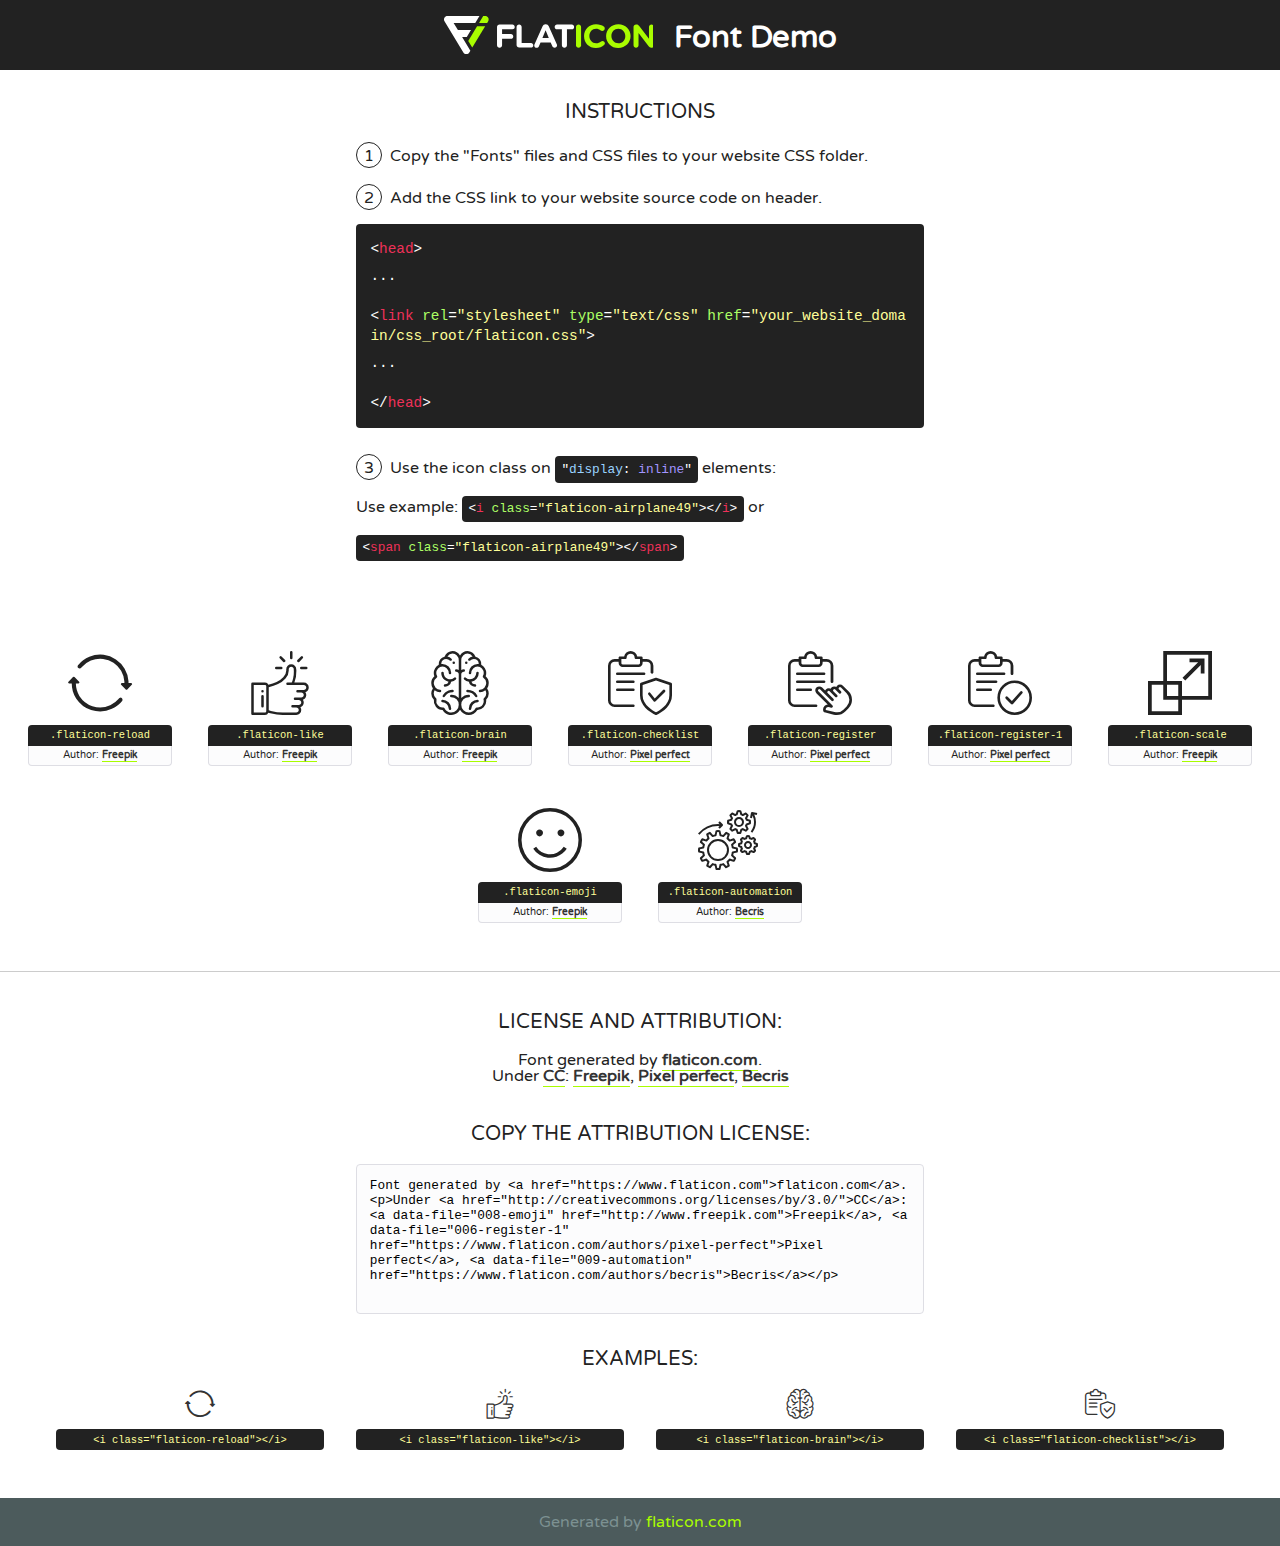
<file: assets/css/flat-icons/font/flaticon.html>
<!DOCTYPE html>
<!--
  Flaticon icon font: Flaticon
  Creation date: 03/09/2020 13:07
-->
<html>
<!DOCTYPE html>
<html>

<head>
    <title>Flaticon WebFont</title>
    <link href="http://fonts.googleapis.com/css?family=Varela+Round" rel="stylesheet" type="text/css" />
    <link rel="stylesheet" type="text/css" href="flaticon.css">
    <meta charset="UTF-8">
    <style>
    html, body, div, span, applet, object, iframe,
    h1, h2, h3, h4, h5, h6, p, blockquote, pre,
    a, abbr, acronym, address, big, cite, code,
    del, dfn, em, img, ins, kbd, q, s, samp,
    small, strike, strong, sub, sup, tt, var,
    b, u, i, center,
    dl, dt, dd, ol, ul, li,
    fieldset, form, label, legend,
    table, caption, tbody, tfoot, thead, tr, th, td,
    article, aside, canvas, details, embed, 
    figure, figcaption, footer, header, hgroup, 
    menu, nav, output, ruby, section, summary,
    time, mark, audio, video {
        margin: 0;
        padding: 0;
        border: 0;
        font-size: 100%;
        font: inherit;
        vertical-align: baseline;
    }
    /* HTML5 display-role reset for older browsers */
    article, aside, details, figcaption, figure, 
    footer, header, hgroup, menu, nav, section {
        display: block;
    }
    body {
        line-height: 1;
    }
    ol, ul {
        list-style: none;
    }
    blockquote, q {
        quotes: none;
    }
    blockquote:before, blockquote:after,
    q:before, q:after {
        content: '';
        content: none;
    }
    table {
        border-collapse: collapse;
        border-spacing: 0;
    }
    body {
        font-family: 'Varela Round', Helvetica, Arial, sans-serif;
        font-size: 16px;
        color: #222;
    }
    a {
        color: #333;
        border-bottom: 1px solid #a9fd00;
        font-weight: bold;
        text-decoration: none;
    }
    * {
        -moz-box-sizing: border-box;
        -webkit-box-sizing: border-box;
        box-sizing: border-box;
        margin: 0;
        padding: 0;
    }
    [class^="flaticon-"]:before, [class*=" flaticon-"]:before, [class^="flaticon-"]:after, [class*=" flaticon-"]:after {
        font-family: Flaticon;
        font-size: 30px;
        font-style: normal;
        margin-left: 20px;
        color: #333;
    }
    .wrapper {
        max-width: 600px;
        margin: auto;
        padding: 0 1em;
    }
    .title {
        font-size: 1.25em;
        text-align: center;
        margin-bottom: 1em;
        text-transform: uppercase;
    }
    header {
        text-align: center;
        background-color: #222;
        color: #fff;
        padding: 1em;
    }
    header .logo {
        width: 210px;
        height: 38px;
        display: inline-block;
        vertical-align: middle;
        margin-right: 1em;
        border: none;
    }
    header strong {
        font-size: 1.95em;
        font-weight: bold;
        vertical-align: middle;
        margin-top: 5px;
        display: inline-block;
    }
    .demo {
        margin: 2em auto;
        line-height: 1.25em;
    }
    .demo ul li {
        margin-bottom: 1em;
    }
    .demo ul li .num {
        color: #222;
        border-radius: 20px;
        display: inline-block;
        width: 26px;
        padding: 3px;
        height: 26px;
        text-align: center;
        margin-right: 0.5em;
        border: 1px solid #222;
    }
    .demo ul li code {
        background-color: #222;
        border-radius: 4px;
        padding: 0.25em 0.5em;
        display: inline-block;
        color: #fff;
        font-family: Consolas,Monaco,Lucida Console,Liberation Mono,DejaVu Sans Mono,Bitstream Vera Sans Mono,Courier New, monospace;
        font-weight: lighter;
        margin-top: 1em;
        font-size: 0.8em;
        word-break: break-all;
    }
    .demo ul li code.big {
        padding: 1em;
        font-size: 0.9em;
    }
    .demo ul li code .red {
        color: #EF3159;
    }
    .demo ul li code .green {
        color: #ACFF65;
    }
    .demo ul li code .yellow {
        color: #FFFF99;
    }
    .demo ul li code .blue {
        color: #99D3FF;
    }
    .demo ul li code .purple {
        color: #A295FF;
    }
    .demo ul li code .dots {
        margin-top: 0.5em;
        display: block;
    }
    #glyphs {
        border-bottom: 1px solid #ccc;
        padding: 2em 0;
        text-align: center;
    }
    .glyph {
        display: inline-block;
        width: 9em;
        margin: 1em;
        text-align: center;
        vertical-align: top;
        background: #FFF;
    }
    .glyph .glyph-icon {
        padding: 10px;
        display: block;
        font-family:"Flaticon";
        font-size: 64px;
        line-height: 1;
    }
    .glyph .glyph-icon:before {
        font-size: 64px;
        color: #222;
        margin-left: 0;
    }
    .class-name {
        font-size: 0.65em;
        background-color: #222;
        color: #fff;
        border-radius: 4px 4px 0 0;
        padding: 0.5em;
        color: #FFFF99;
        font-family: Consolas,Monaco,Lucida Console,Liberation Mono,DejaVu Sans Mono,Bitstream Vera Sans Mono,Courier New, monospace;
    }
    .author-name {
        font-size: 0.6em;
        background-color: #fcfcfd;
        border: 1px solid #DEDEE4;
        border-top: 0;
        border-radius: 0 0 4px 4px;
        padding: 0.5em;
    }
    .class-name:last-child {
        font-size: 10px;
        color:#888;
    }
    .class-name:last-child a {
        font-size: 10px;
        color:#555;
    }
    .class-name:last-child a:hover {
        color:#a9fd00;
    }
    .glyph > input {
        display: block;
        width: 100px;
        margin: 5px auto;
        text-align: center;
        font-size: 12px;
        cursor: text;
    }
    .glyph > input.icon-input {
        font-family:"Flaticon";
        font-size: 16px;
        margin-bottom: 10px;
    }
    .attribution .title {
        margin-top: 2em;
    }
    .attribution textarea {
        background-color: #fcfcfd;
        padding: 1em;
        border: none;
        box-shadow: none;
        border: 1px solid #DEDEE4;
        border-radius: 4px;
        resize: none;
        width: 100%;
        height: 150px;
        font-size: 0.8em;
        font-family: Consolas,Monaco,Lucida Console,Liberation Mono,DejaVu Sans Mono,Bitstream Vera Sans Mono,Courier New, monospace;
        -webkit-appearance: none;
    }
    .iconsuse {
        margin: 2em auto;
        text-align: center;
        max-width: 1200px;
    }
    .iconsuse:after {
        content: '';
        display: table;
        clear: both;
    }
    .iconsuse .image {
        float: left;
        width: 25%;
        padding: 0 1em;
    }
    .iconsuse .image p {
        margin-bottom: 1em;
    }
    .iconsuse .image span {
        display: block;
        font-size: 0.65em;
        background-color: #222;
        color: #fff;
        border-radius: 4px;
        padding: 0.5em;
        color: #FFFF99;
        margin-top: 1em;
        font-family: Consolas,Monaco,Lucida Console,Liberation Mono,DejaVu Sans Mono,Bitstream Vera Sans Mono,Courier New, monospace;
    }
    #footer {
        text-align: center;
        background-color: #4C5B5C;
        color: #7c9192;
        padding: 1em;
    }
    #footer a {
        border: none;
        color: #a9fd00;
        font-weight: normal;
    }
    @media (max-width: 960px) {
        .iconsuse .image {
            width: 50%;
        }
    }
    @media (max-width: 560px) {
        .iconsuse .image {
            width: 100%;
        }
    }
    </style>
</head>

<body class="characters-off">

    <header>
        <a href="https://www.flaticon.com" target="_blank" class="logo">
            <svg version="1.1" xmlns="http://www.w3.org/2000/svg" xmlns:xlink="http://www.w3.org/1999/xlink" xmlns:a="http://ns.adobe.com/AdobeSVGViewerExtensions/3.0/" viewBox="0 0 560.875 102.036" enable-background="new 0 0 560.875 102.036" xml:space="preserve">
                <defs>
                </defs>
                <g>
                    <g class="letters">
                        <path fill="#ffffff" d="M141.596,29.675c0-3.777,2.985-6.767,6.764-6.767h34.438c3.426,0,6.15,2.728,6.15,6.15
                        c0,3.43-2.724,6.149-6.15,6.149h-27.674v13.091h23.719c3.429,0,6.151,2.724,6.151,6.15c0,3.43-2.723,6.149-6.151,6.149h-23.719
                        v17.574c0,3.773-2.986,6.761-6.764,6.761c-3.779,0-6.764-2.989-6.764-6.761V29.675z"></path>
                        <path fill="#ffffff" d="M193.844,29.149c0-3.781,2.985-6.767,6.764-6.767c3.776,0,6.763,2.985,6.763,6.767v42.957h25.039
                        c3.426,0,6.149,2.726,6.149,6.153c0,3.425-2.723,6.15-6.149,6.15h-31.802c-3.779,0-6.764-2.986-6.764-6.768V29.149z"></path>
                        <path fill="#ffffff" d="M241.891,75.71l21.438-48.407c1.492-3.341,4.215-5.357,7.906-5.357h0.792
                        c3.686,0,6.323,2.017,7.815,5.357l21.439,48.407c0.436,0.967,0.701,1.845,0.701,2.723c0,3.602-2.809,6.501-6.414,6.501
                        c-3.161,0-5.269-1.845-6.499-4.655l-4.132-9.661h-27.059l-4.301,10.102c-1.144,2.631-3.426,4.214-6.237,4.214
                        c-3.517,0-6.24-2.81-6.24-6.325C241.1,77.64,241.451,76.677,241.891,75.71z M279.932,58.666l-8.521-20.297l-8.526,20.297H279.932
                        z"></path>
                        <path fill="#ffffff" d="M314.864,35.387H301.86c-3.429,0-6.239-2.813-6.239-6.238c0-3.429,2.811-6.24,6.239-6.24h39.533
                        c3.426,0,6.237,2.811,6.237,6.24c0,3.425-2.811,6.238-6.237,6.238h-13.001v42.785c0,3.773-2.99,6.761-6.764,6.761
                        c-3.779,0-6.764-2.989-6.764-6.761V35.387z"></path>
                        <path fill="#A9FD00" d="M352.615,29.149c0-3.781,2.985-6.767,6.767-6.767c3.774,0,6.761,2.985,6.761,6.767v49.024
                        c0,3.773-2.987,6.761-6.761,6.761c-3.781,0-6.767-2.989-6.767-6.761V29.149z"></path>
                        <path fill="#A9FD00" d="M374.132,53.836v-0.179c0-17.481,13.178-31.801,32.065-31.801c9.22,0,15.459,2.458,20.557,6.238
                        c1.402,1.054,2.637,2.985,2.637,5.357c0,3.692-2.985,6.59-6.681,6.59c-1.845,0-3.071-0.702-4.044-1.319
                        c-3.776-2.813-7.729-4.393-12.562-4.393c-10.364,0-17.831,8.611-17.831,19.154v0.173c0,10.542,7.291,19.329,17.831,19.329
                        c5.715,0,9.492-1.756,13.359-4.834c1.049-0.874,2.458-1.491,4.039-1.491c3.429,0,6.325,2.813,6.325,6.236
                        c0,2.106-1.056,3.78-2.282,4.834c-5.539,4.834-12.036,7.733-21.878,7.733C387.572,85.464,374.132,71.493,374.132,53.836z"></path>
                        <path fill="#A9FD00" d="M433.009,53.836v-0.179c0-17.481,13.79-31.801,32.766-31.801c18.981,0,32.592,14.143,32.592,31.628v0.173
                        c0,17.483-13.785,31.807-32.769,31.807C446.625,85.464,433.009,71.32,433.009,53.836z M484.224,53.836v-0.179
                        c0-10.539-7.725-19.326-18.626-19.326c-10.893,0-18.449,8.611-18.449,19.154v0.173c0,10.542,7.73,19.329,18.626,19.329
                        C476.676,72.986,484.224,64.378,484.224,53.836z"></path>
                        <path fill="#A9FD00" d="M506.233,29.321c0-3.774,2.99-6.763,6.767-6.763h1.401c3.252,0,5.183,1.583,7.029,3.953l26.093,34.265
                        V29.059c0-3.692,2.99-6.677,6.681-6.677c3.683,0,6.671,2.985,6.671,6.677v48.934c0,3.78-2.987,6.765-6.764,6.765h-0.436
                        c-3.257,0-5.188-1.581-7.034-3.953l-27.056-35.492v32.944c0,3.687-2.985,6.676-6.678,6.676c-3.683,0-6.673-2.989-6.673-6.676
                        V29.321z"></path>
                    </g>
                    <g class="insignia">
                        <path fill="#ffffff" d="M48.372,56.137h12.517l11.156-18.537H37.186L25.688,18.539h57.825L94.668,0H9.271
                        C5.925,0,2.842,1.801,1.198,4.716c-1.644,2.907-1.593,6.482,0.134,9.343l50.38,83.501c1.678,2.781,4.689,4.476,7.938,4.476
                        c3.246,0,6.257-1.695,7.935-4.476l2.898-4.804L48.372,56.137z"></path>
                        <g class="i">
                            <path fill="#A9FD00" d="M93.575,18.539h0.031v0.004l21.652,0.004l2.705-4.488c1.727-2.861,1.778-6.436,0.133-9.343
                            C116.454,1.801,113.371,0,110.026,0h-5.294L93.575,18.539z"></path>
                            <polygon fill="#A9FD00" points="88.291,27.356 64.725,66.486 75.519,84.404 109.942,27.356"></polygon>
                        </g>
                    </g>
                </g>
            </svg>
        </a>
        <strong>Font Demo</strong>
    </header>


    <section class="demo wrapper">

        <p class="title">Instructions</p>

        <ul>
            <li>
                <span class="num">1</span>Copy the "Fonts" files and CSS files to your website CSS folder.
            </li>
            <li>
                <span class="num">2</span>Add the CSS link to your website source code on header.
                <code class="big">
                    &lt;<span class="red">head</span>&gt;
                    <br/><span class="dots">...</span>
                    <br/>&lt;<span class="red">link</span> <span class="green">rel</span>=<span class="yellow">"stylesheet"</span> <span class="green">type</span>=<span class="yellow">"text/css"</span> <span class="green">href</span>=<span class="yellow">"your_website_domain/css_root/flaticon.css"</span>&gt;
                    <br/><span class="dots">...</span>
                    <br/>&lt;/<span class="red">head</span>&gt;
                </code>
            </li>

            <li>
                <p>
                    <span class="num">3</span>Use the icon class on <code>"<span class="blue">display</span>:<span class="purple"> inline</span>"</code> elements:
                    <br />
                    Use example: <code>&lt;<span class="red">i</span> <span class="green">class</span>=<span class="yellow">&quot;flaticon-airplane49&quot;</span>&gt;&lt;/<span class="red">i</span>&gt;</code> or <code>&lt;<span class="red">span</span> <span class="green">class</span>=<span class="yellow">&quot;flaticon-airplane49&quot;</span>&gt;&lt;/<span class="red">span</span>&gt;</code>
            </li>
        </ul>

    </section>




   <section id="glyphs">          
    
      
        <div class="glyph"><div class="glyph-icon flaticon-reload"></div>
            <div class="class-name">.flaticon-reload</div>
            <div class="author-name">Author: <a data-file="001-reload" href="http://www.freepik.com">Freepik</a> </div> 
        </div>        
        
        <div class="glyph"><div class="glyph-icon flaticon-like"></div>
            <div class="class-name">.flaticon-like</div>
            <div class="author-name">Author: <a data-file="002-like" href="http://www.freepik.com">Freepik</a> </div> 
        </div>        
        
        <div class="glyph"><div class="glyph-icon flaticon-brain"></div>
            <div class="class-name">.flaticon-brain</div>
            <div class="author-name">Author: <a data-file="003-brain" href="http://www.freepik.com">Freepik</a> </div> 
        </div>        
        
        <div class="glyph"><div class="glyph-icon flaticon-checklist"></div>
            <div class="class-name">.flaticon-checklist</div>
            <div class="author-name">Author: <a data-file="004-checklist" href="https://www.flaticon.com/authors/pixel-perfect">Pixel perfect</a> </div> 
        </div>        
        
        <div class="glyph"><div class="glyph-icon flaticon-register"></div>
            <div class="class-name">.flaticon-register</div>
            <div class="author-name">Author: <a data-file="005-register" href="https://www.flaticon.com/authors/pixel-perfect">Pixel perfect</a> </div> 
        </div>        
        
        <div class="glyph"><div class="glyph-icon flaticon-register-1"></div>
            <div class="class-name">.flaticon-register-1</div>
            <div class="author-name">Author: <a data-file="006-register-1" href="https://www.flaticon.com/authors/pixel-perfect">Pixel perfect</a> </div> 
        </div>        
        
        <div class="glyph"><div class="glyph-icon flaticon-scale"></div>
            <div class="class-name">.flaticon-scale</div>
            <div class="author-name">Author: <a data-file="007-scale" href="http://www.freepik.com">Freepik</a> </div> 
        </div>        
        
        <div class="glyph"><div class="glyph-icon flaticon-emoji"></div>
            <div class="class-name">.flaticon-emoji</div>
            <div class="author-name">Author: <a data-file="008-emoji" href="http://www.freepik.com">Freepik</a> </div> 
        </div>        
        
        <div class="glyph"><div class="glyph-icon flaticon-automation"></div>
            <div class="class-name">.flaticon-automation</div>
            <div class="author-name">Author: <a data-file="009-automation" href="https://www.flaticon.com/authors/becris">Becris</a> </div> 
        </div>        
        

    </section>



    <section class="attribution wrapper"   style="text-align:center;">

      <div class="title">License and attribution:</div><div class="attrDiv">Font generated by <a href="https://www.flaticon.com">flaticon.com</a>. <div><p>Under <a href="http://creativecommons.org/licenses/by/3.0/">CC</a>: <a data-file="008-emoji" href="http://www.freepik.com">Freepik</a>, <a data-file="006-register-1" href="https://www.flaticon.com/authors/pixel-perfect">Pixel perfect</a>, <a data-file="009-automation" href="https://www.flaticon.com/authors/becris">Becris</a></p>  </div>
      </div>
      <div class="title">Copy the Attribution License:</div>

    <textarea onclick="this.focus();this.select();">Font generated by &lt;a href=&quot;https://www.flaticon.com&quot;&gt;flaticon.com&lt;/a&gt;. <p>Under <a href="http://creativecommons.org/licenses/by/3.0/">CC</a>: <a data-file="008-emoji" href="http://www.freepik.com">Freepik</a>, <a data-file="006-register-1" href="https://www.flaticon.com/authors/pixel-perfect">Pixel perfect</a>, <a data-file="009-automation" href="https://www.flaticon.com/authors/becris">Becris</a></p>  
     </textarea>

    </section>

    <section class="iconsuse">

          <div class="title">Examples:</div>            
             
            <div class="image">
                <p>
                    <i class="glyph-icon flaticon-reload"></i> 
                    <span>&lt;i class=&quot;flaticon-reload&quot;&gt;&lt;/i&gt;</span>
                </p>
            </div>
            
            <div class="image">
                <p>
                    <i class="glyph-icon flaticon-like"></i> 
                    <span>&lt;i class=&quot;flaticon-like&quot;&gt;&lt;/i&gt;</span>
                </p>
            </div>
            
            <div class="image">
                <p>
                    <i class="glyph-icon flaticon-brain"></i> 
                    <span>&lt;i class=&quot;flaticon-brain&quot;&gt;&lt;/i&gt;</span>
                </p>
            </div>
            
            <div class="image">
                <p>
                    <i class="glyph-icon flaticon-checklist"></i> 
                    <span>&lt;i class=&quot;flaticon-checklist&quot;&gt;&lt;/i&gt;</span>
                </p>
            </div>
                       
        </div>
                            
    </section>

<div id="footer">
    <div>Generated by <a href="https://www.flaticon.com">flaticon.com</a>
    </div>
</div>



</body>
</html>
</file>
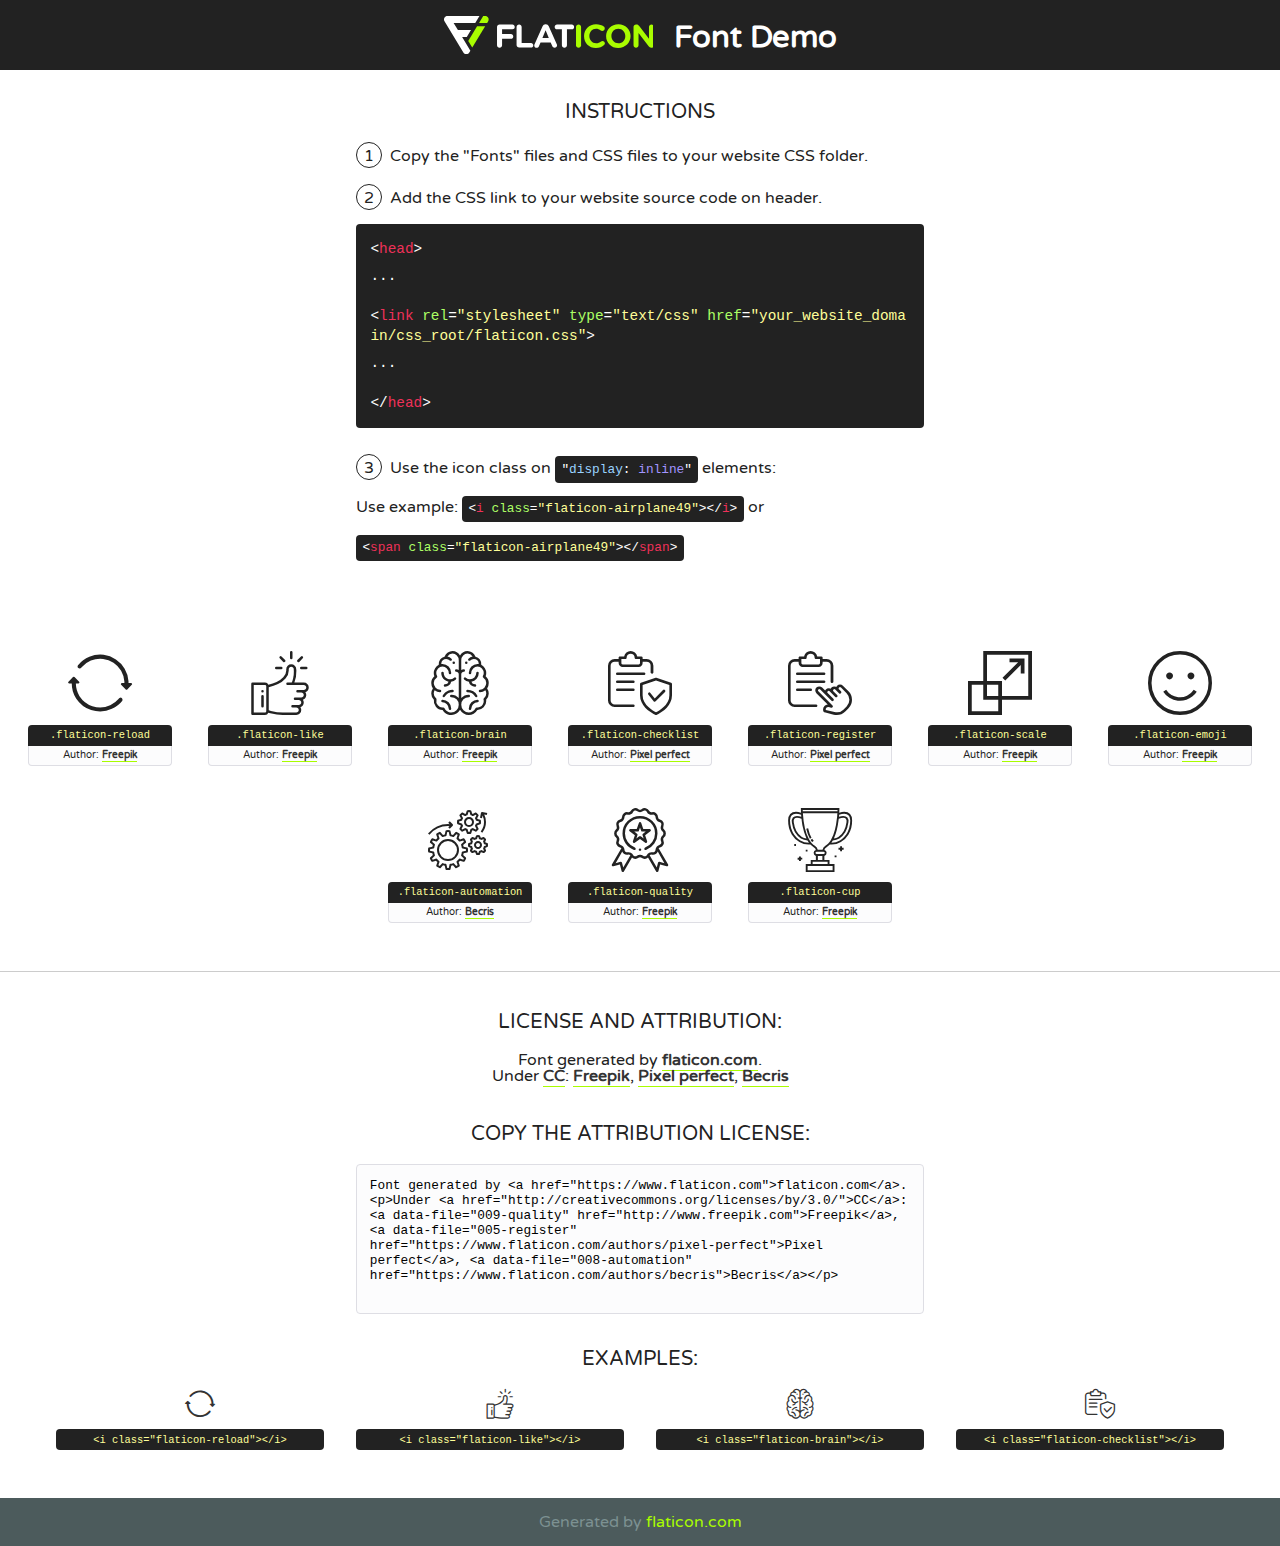
<file: assets/css/icon_fonts/font/flaticon.html>
<!DOCTYPE html>
<!--
  Flaticon icon font: Flaticon
  Creation date: 04/09/2020 05:56
-->
<html>
<!DOCTYPE html>
<html>

<head>
    <title>Flaticon WebFont</title>
    <link href="http://fonts.googleapis.com/css?family=Varela+Round" rel="stylesheet" type="text/css" />
    <link rel="stylesheet" type="text/css" href="flaticon.css">
    <meta charset="UTF-8">
    <style>
    html, body, div, span, applet, object, iframe,
    h1, h2, h3, h4, h5, h6, p, blockquote, pre,
    a, abbr, acronym, address, big, cite, code,
    del, dfn, em, img, ins, kbd, q, s, samp,
    small, strike, strong, sub, sup, tt, var,
    b, u, i, center,
    dl, dt, dd, ol, ul, li,
    fieldset, form, label, legend,
    table, caption, tbody, tfoot, thead, tr, th, td,
    article, aside, canvas, details, embed, 
    figure, figcaption, footer, header, hgroup, 
    menu, nav, output, ruby, section, summary,
    time, mark, audio, video {
        margin: 0;
        padding: 0;
        border: 0;
        font-size: 100%;
        font: inherit;
        vertical-align: baseline;
    }
    /* HTML5 display-role reset for older browsers */
    article, aside, details, figcaption, figure, 
    footer, header, hgroup, menu, nav, section {
        display: block;
    }
    body {
        line-height: 1;
    }
    ol, ul {
        list-style: none;
    }
    blockquote, q {
        quotes: none;
    }
    blockquote:before, blockquote:after,
    q:before, q:after {
        content: '';
        content: none;
    }
    table {
        border-collapse: collapse;
        border-spacing: 0;
    }
    body {
        font-family: 'Varela Round', Helvetica, Arial, sans-serif;
        font-size: 16px;
        color: #222;
    }
    a {
        color: #333;
        border-bottom: 1px solid #a9fd00;
        font-weight: bold;
        text-decoration: none;
    }
    * {
        -moz-box-sizing: border-box;
        -webkit-box-sizing: border-box;
        box-sizing: border-box;
        margin: 0;
        padding: 0;
    }
    [class^="flaticon-"]:before, [class*=" flaticon-"]:before, [class^="flaticon-"]:after, [class*=" flaticon-"]:after {
        font-family: Flaticon;
        font-size: 30px;
        font-style: normal;
        margin-left: 20px;
        color: #333;
    }
    .wrapper {
        max-width: 600px;
        margin: auto;
        padding: 0 1em;
    }
    .title {
        font-size: 1.25em;
        text-align: center;
        margin-bottom: 1em;
        text-transform: uppercase;
    }
    header {
        text-align: center;
        background-color: #222;
        color: #fff;
        padding: 1em;
    }
    header .logo {
        width: 210px;
        height: 38px;
        display: inline-block;
        vertical-align: middle;
        margin-right: 1em;
        border: none;
    }
    header strong {
        font-size: 1.95em;
        font-weight: bold;
        vertical-align: middle;
        margin-top: 5px;
        display: inline-block;
    }
    .demo {
        margin: 2em auto;
        line-height: 1.25em;
    }
    .demo ul li {
        margin-bottom: 1em;
    }
    .demo ul li .num {
        color: #222;
        border-radius: 20px;
        display: inline-block;
        width: 26px;
        padding: 3px;
        height: 26px;
        text-align: center;
        margin-right: 0.5em;
        border: 1px solid #222;
    }
    .demo ul li code {
        background-color: #222;
        border-radius: 4px;
        padding: 0.25em 0.5em;
        display: inline-block;
        color: #fff;
        font-family: Consolas,Monaco,Lucida Console,Liberation Mono,DejaVu Sans Mono,Bitstream Vera Sans Mono,Courier New, monospace;
        font-weight: lighter;
        margin-top: 1em;
        font-size: 0.8em;
        word-break: break-all;
    }
    .demo ul li code.big {
        padding: 1em;
        font-size: 0.9em;
    }
    .demo ul li code .red {
        color: #EF3159;
    }
    .demo ul li code .green {
        color: #ACFF65;
    }
    .demo ul li code .yellow {
        color: #FFFF99;
    }
    .demo ul li code .blue {
        color: #99D3FF;
    }
    .demo ul li code .purple {
        color: #A295FF;
    }
    .demo ul li code .dots {
        margin-top: 0.5em;
        display: block;
    }
    #glyphs {
        border-bottom: 1px solid #ccc;
        padding: 2em 0;
        text-align: center;
    }
    .glyph {
        display: inline-block;
        width: 9em;
        margin: 1em;
        text-align: center;
        vertical-align: top;
        background: #FFF;
    }
    .glyph .glyph-icon {
        padding: 10px;
        display: block;
        font-family:"Flaticon";
        font-size: 64px;
        line-height: 1;
    }
    .glyph .glyph-icon:before {
        font-size: 64px;
        color: #222;
        margin-left: 0;
    }
    .class-name {
        font-size: 0.65em;
        background-color: #222;
        color: #fff;
        border-radius: 4px 4px 0 0;
        padding: 0.5em;
        color: #FFFF99;
        font-family: Consolas,Monaco,Lucida Console,Liberation Mono,DejaVu Sans Mono,Bitstream Vera Sans Mono,Courier New, monospace;
    }
    .author-name {
        font-size: 0.6em;
        background-color: #fcfcfd;
        border: 1px solid #DEDEE4;
        border-top: 0;
        border-radius: 0 0 4px 4px;
        padding: 0.5em;
    }
    .class-name:last-child {
        font-size: 10px;
        color:#888;
    }
    .class-name:last-child a {
        font-size: 10px;
        color:#555;
    }
    .class-name:last-child a:hover {
        color:#a9fd00;
    }
    .glyph > input {
        display: block;
        width: 100px;
        margin: 5px auto;
        text-align: center;
        font-size: 12px;
        cursor: text;
    }
    .glyph > input.icon-input {
        font-family:"Flaticon";
        font-size: 16px;
        margin-bottom: 10px;
    }
    .attribution .title {
        margin-top: 2em;
    }
    .attribution textarea {
        background-color: #fcfcfd;
        padding: 1em;
        border: none;
        box-shadow: none;
        border: 1px solid #DEDEE4;
        border-radius: 4px;
        resize: none;
        width: 100%;
        height: 150px;
        font-size: 0.8em;
        font-family: Consolas,Monaco,Lucida Console,Liberation Mono,DejaVu Sans Mono,Bitstream Vera Sans Mono,Courier New, monospace;
        -webkit-appearance: none;
    }
    .iconsuse {
        margin: 2em auto;
        text-align: center;
        max-width: 1200px;
    }
    .iconsuse:after {
        content: '';
        display: table;
        clear: both;
    }
    .iconsuse .image {
        float: left;
        width: 25%;
        padding: 0 1em;
    }
    .iconsuse .image p {
        margin-bottom: 1em;
    }
    .iconsuse .image span {
        display: block;
        font-size: 0.65em;
        background-color: #222;
        color: #fff;
        border-radius: 4px;
        padding: 0.5em;
        color: #FFFF99;
        margin-top: 1em;
        font-family: Consolas,Monaco,Lucida Console,Liberation Mono,DejaVu Sans Mono,Bitstream Vera Sans Mono,Courier New, monospace;
    }
    #footer {
        text-align: center;
        background-color: #4C5B5C;
        color: #7c9192;
        padding: 1em;
    }
    #footer a {
        border: none;
        color: #a9fd00;
        font-weight: normal;
    }
    @media (max-width: 960px) {
        .iconsuse .image {
            width: 50%;
        }
    }
    @media (max-width: 560px) {
        .iconsuse .image {
            width: 100%;
        }
    }
    </style>
</head>

<body class="characters-off">

    <header>
        <a href="https://www.flaticon.com" target="_blank" class="logo">
            <svg version="1.1" xmlns="http://www.w3.org/2000/svg" xmlns:xlink="http://www.w3.org/1999/xlink" xmlns:a="http://ns.adobe.com/AdobeSVGViewerExtensions/3.0/" viewBox="0 0 560.875 102.036" enable-background="new 0 0 560.875 102.036" xml:space="preserve">
                <defs>
                </defs>
                <g>
                    <g class="letters">
                        <path fill="#ffffff" d="M141.596,29.675c0-3.777,2.985-6.767,6.764-6.767h34.438c3.426,0,6.15,2.728,6.15,6.15
                        c0,3.43-2.724,6.149-6.15,6.149h-27.674v13.091h23.719c3.429,0,6.151,2.724,6.151,6.15c0,3.43-2.723,6.149-6.151,6.149h-23.719
                        v17.574c0,3.773-2.986,6.761-6.764,6.761c-3.779,0-6.764-2.989-6.764-6.761V29.675z"></path>
                        <path fill="#ffffff" d="M193.844,29.149c0-3.781,2.985-6.767,6.764-6.767c3.776,0,6.763,2.985,6.763,6.767v42.957h25.039
                        c3.426,0,6.149,2.726,6.149,6.153c0,3.425-2.723,6.15-6.149,6.15h-31.802c-3.779,0-6.764-2.986-6.764-6.768V29.149z"></path>
                        <path fill="#ffffff" d="M241.891,75.71l21.438-48.407c1.492-3.341,4.215-5.357,7.906-5.357h0.792
                        c3.686,0,6.323,2.017,7.815,5.357l21.439,48.407c0.436,0.967,0.701,1.845,0.701,2.723c0,3.602-2.809,6.501-6.414,6.501
                        c-3.161,0-5.269-1.845-6.499-4.655l-4.132-9.661h-27.059l-4.301,10.102c-1.144,2.631-3.426,4.214-6.237,4.214
                        c-3.517,0-6.24-2.81-6.24-6.325C241.1,77.64,241.451,76.677,241.891,75.71z M279.932,58.666l-8.521-20.297l-8.526,20.297H279.932
                        z"></path>
                        <path fill="#ffffff" d="M314.864,35.387H301.86c-3.429,0-6.239-2.813-6.239-6.238c0-3.429,2.811-6.24,6.239-6.24h39.533
                        c3.426,0,6.237,2.811,6.237,6.24c0,3.425-2.811,6.238-6.237,6.238h-13.001v42.785c0,3.773-2.99,6.761-6.764,6.761
                        c-3.779,0-6.764-2.989-6.764-6.761V35.387z"></path>
                        <path fill="#A9FD00" d="M352.615,29.149c0-3.781,2.985-6.767,6.767-6.767c3.774,0,6.761,2.985,6.761,6.767v49.024
                        c0,3.773-2.987,6.761-6.761,6.761c-3.781,0-6.767-2.989-6.767-6.761V29.149z"></path>
                        <path fill="#A9FD00" d="M374.132,53.836v-0.179c0-17.481,13.178-31.801,32.065-31.801c9.22,0,15.459,2.458,20.557,6.238
                        c1.402,1.054,2.637,2.985,2.637,5.357c0,3.692-2.985,6.59-6.681,6.59c-1.845,0-3.071-0.702-4.044-1.319
                        c-3.776-2.813-7.729-4.393-12.562-4.393c-10.364,0-17.831,8.611-17.831,19.154v0.173c0,10.542,7.291,19.329,17.831,19.329
                        c5.715,0,9.492-1.756,13.359-4.834c1.049-0.874,2.458-1.491,4.039-1.491c3.429,0,6.325,2.813,6.325,6.236
                        c0,2.106-1.056,3.78-2.282,4.834c-5.539,4.834-12.036,7.733-21.878,7.733C387.572,85.464,374.132,71.493,374.132,53.836z"></path>
                        <path fill="#A9FD00" d="M433.009,53.836v-0.179c0-17.481,13.79-31.801,32.766-31.801c18.981,0,32.592,14.143,32.592,31.628v0.173
                        c0,17.483-13.785,31.807-32.769,31.807C446.625,85.464,433.009,71.32,433.009,53.836z M484.224,53.836v-0.179
                        c0-10.539-7.725-19.326-18.626-19.326c-10.893,0-18.449,8.611-18.449,19.154v0.173c0,10.542,7.73,19.329,18.626,19.329
                        C476.676,72.986,484.224,64.378,484.224,53.836z"></path>
                        <path fill="#A9FD00" d="M506.233,29.321c0-3.774,2.99-6.763,6.767-6.763h1.401c3.252,0,5.183,1.583,7.029,3.953l26.093,34.265
                        V29.059c0-3.692,2.99-6.677,6.681-6.677c3.683,0,6.671,2.985,6.671,6.677v48.934c0,3.78-2.987,6.765-6.764,6.765h-0.436
                        c-3.257,0-5.188-1.581-7.034-3.953l-27.056-35.492v32.944c0,3.687-2.985,6.676-6.678,6.676c-3.683,0-6.673-2.989-6.673-6.676
                        V29.321z"></path>
                    </g>
                    <g class="insignia">
                        <path fill="#ffffff" d="M48.372,56.137h12.517l11.156-18.537H37.186L25.688,18.539h57.825L94.668,0H9.271
                        C5.925,0,2.842,1.801,1.198,4.716c-1.644,2.907-1.593,6.482,0.134,9.343l50.38,83.501c1.678,2.781,4.689,4.476,7.938,4.476
                        c3.246,0,6.257-1.695,7.935-4.476l2.898-4.804L48.372,56.137z"></path>
                        <g class="i">
                            <path fill="#A9FD00" d="M93.575,18.539h0.031v0.004l21.652,0.004l2.705-4.488c1.727-2.861,1.778-6.436,0.133-9.343
                            C116.454,1.801,113.371,0,110.026,0h-5.294L93.575,18.539z"></path>
                            <polygon fill="#A9FD00" points="88.291,27.356 64.725,66.486 75.519,84.404 109.942,27.356"></polygon>
                        </g>
                    </g>
                </g>
            </svg>
        </a>
        <strong>Font Demo</strong>
    </header>


    <section class="demo wrapper">

        <p class="title">Instructions</p>

        <ul>
            <li>
                <span class="num">1</span>Copy the "Fonts" files and CSS files to your website CSS folder.
            </li>
            <li>
                <span class="num">2</span>Add the CSS link to your website source code on header.
                <code class="big">
                    &lt;<span class="red">head</span>&gt;
                    <br/><span class="dots">...</span>
                    <br/>&lt;<span class="red">link</span> <span class="green">rel</span>=<span class="yellow">"stylesheet"</span> <span class="green">type</span>=<span class="yellow">"text/css"</span> <span class="green">href</span>=<span class="yellow">"your_website_domain/css_root/flaticon.css"</span>&gt;
                    <br/><span class="dots">...</span>
                    <br/>&lt;/<span class="red">head</span>&gt;
                </code>
            </li>

            <li>
                <p>
                    <span class="num">3</span>Use the icon class on <code>"<span class="blue">display</span>:<span class="purple"> inline</span>"</code> elements:
                    <br />
                    Use example: <code>&lt;<span class="red">i</span> <span class="green">class</span>=<span class="yellow">&quot;flaticon-airplane49&quot;</span>&gt;&lt;/<span class="red">i</span>&gt;</code> or <code>&lt;<span class="red">span</span> <span class="green">class</span>=<span class="yellow">&quot;flaticon-airplane49&quot;</span>&gt;&lt;/<span class="red">span</span>&gt;</code>
            </li>
        </ul>

    </section>




   <section id="glyphs">          
    
      
        <div class="glyph"><div class="glyph-icon flaticon-reload"></div>
            <div class="class-name">.flaticon-reload</div>
            <div class="author-name">Author: <a data-file="001-reload" href="http://www.freepik.com">Freepik</a> </div> 
        </div>        
        
        <div class="glyph"><div class="glyph-icon flaticon-like"></div>
            <div class="class-name">.flaticon-like</div>
            <div class="author-name">Author: <a data-file="002-like" href="http://www.freepik.com">Freepik</a> </div> 
        </div>        
        
        <div class="glyph"><div class="glyph-icon flaticon-brain"></div>
            <div class="class-name">.flaticon-brain</div>
            <div class="author-name">Author: <a data-file="003-brain" href="http://www.freepik.com">Freepik</a> </div> 
        </div>        
        
        <div class="glyph"><div class="glyph-icon flaticon-checklist"></div>
            <div class="class-name">.flaticon-checklist</div>
            <div class="author-name">Author: <a data-file="004-checklist" href="https://www.flaticon.com/authors/pixel-perfect">Pixel perfect</a> </div> 
        </div>        
        
        <div class="glyph"><div class="glyph-icon flaticon-register"></div>
            <div class="class-name">.flaticon-register</div>
            <div class="author-name">Author: <a data-file="005-register" href="https://www.flaticon.com/authors/pixel-perfect">Pixel perfect</a> </div> 
        </div>        
        
        <div class="glyph"><div class="glyph-icon flaticon-scale"></div>
            <div class="class-name">.flaticon-scale</div>
            <div class="author-name">Author: <a data-file="006-scale" href="http://www.freepik.com">Freepik</a> </div> 
        </div>        
        
        <div class="glyph"><div class="glyph-icon flaticon-emoji"></div>
            <div class="class-name">.flaticon-emoji</div>
            <div class="author-name">Author: <a data-file="007-emoji" href="http://www.freepik.com">Freepik</a> </div> 
        </div>        
        
        <div class="glyph"><div class="glyph-icon flaticon-automation"></div>
            <div class="class-name">.flaticon-automation</div>
            <div class="author-name">Author: <a data-file="008-automation" href="https://www.flaticon.com/authors/becris">Becris</a> </div> 
        </div>        
        
        <div class="glyph"><div class="glyph-icon flaticon-quality"></div>
            <div class="class-name">.flaticon-quality</div>
            <div class="author-name">Author: <a data-file="009-quality" href="http://www.freepik.com">Freepik</a> </div> 
        </div>        
        
        <div class="glyph"><div class="glyph-icon flaticon-cup"></div>
            <div class="class-name">.flaticon-cup</div>
            <div class="author-name">Author: <a data-file="010-cup" href="http://www.freepik.com">Freepik</a> </div> 
        </div>        
        

    </section>



    <section class="attribution wrapper"   style="text-align:center;">

      <div class="title">License and attribution:</div><div class="attrDiv">Font generated by <a href="https://www.flaticon.com">flaticon.com</a>. <div><p>Under <a href="http://creativecommons.org/licenses/by/3.0/">CC</a>: <a data-file="009-quality" href="http://www.freepik.com">Freepik</a>, <a data-file="005-register" href="https://www.flaticon.com/authors/pixel-perfect">Pixel perfect</a>, <a data-file="008-automation" href="https://www.flaticon.com/authors/becris">Becris</a></p>  </div>
      </div>
      <div class="title">Copy the Attribution License:</div>

    <textarea onclick="this.focus();this.select();">Font generated by &lt;a href=&quot;https://www.flaticon.com&quot;&gt;flaticon.com&lt;/a&gt;. <p>Under <a href="http://creativecommons.org/licenses/by/3.0/">CC</a>: <a data-file="009-quality" href="http://www.freepik.com">Freepik</a>, <a data-file="005-register" href="https://www.flaticon.com/authors/pixel-perfect">Pixel perfect</a>, <a data-file="008-automation" href="https://www.flaticon.com/authors/becris">Becris</a></p>  
     </textarea>

    </section>

    <section class="iconsuse">

          <div class="title">Examples:</div>            
             
            <div class="image">
                <p>
                    <i class="glyph-icon flaticon-reload"></i> 
                    <span>&lt;i class=&quot;flaticon-reload&quot;&gt;&lt;/i&gt;</span>
                </p>
            </div>
            
            <div class="image">
                <p>
                    <i class="glyph-icon flaticon-like"></i> 
                    <span>&lt;i class=&quot;flaticon-like&quot;&gt;&lt;/i&gt;</span>
                </p>
            </div>
            
            <div class="image">
                <p>
                    <i class="glyph-icon flaticon-brain"></i> 
                    <span>&lt;i class=&quot;flaticon-brain&quot;&gt;&lt;/i&gt;</span>
                </p>
            </div>
            
            <div class="image">
                <p>
                    <i class="glyph-icon flaticon-checklist"></i> 
                    <span>&lt;i class=&quot;flaticon-checklist&quot;&gt;&lt;/i&gt;</span>
                </p>
            </div>
                       
        </div>
                            
    </section>

<div id="footer">
    <div>Generated by <a href="https://www.flaticon.com">flaticon.com</a>
    </div>
</div>



</body>
</html>
</file>
<file: assets/css/icon_fonts/css/icon_set_1.css>
@font-face {
  font-family: 'fontello';
  src: url('../font/fontello.eot?32974303');
  src: url('../font/fontello.eot?32974303#iefix') format('embedded-opentype'),
       url('../font/fontello.woff?32974303') format('woff'),
       url('../font/fontello.ttf?32974303') format('truetype'),
       url('../font/fontello.svg?32974303#fontello') format('svg');
  font-weight: normal;
  font-style: normal;
}
/* Chrome hack: SVG is rendered more smooth in Windozze. 100% magic, uncomment if you need it. */
/* Note, that will break hinting! In other OS-es font will be not as sharp as it could be */
/*
@media screen and (-webkit-min-device-pixel-ratio:0) {
  @font-face {
    font-family: 'fontello';
    src: url('../font/fontello.svg?32974303#fontello') format('svg');
  }
}
*/
 
 [class^="icon-"]:before, [class*=" icon-"]:before {
  font-family: "fontello";
  font-style: normal;
  font-weight: normal;
  speak: none;
 
  display: inline-block;
  text-decoration: inherit;
  width: 1em;
  margin-right: .2em;
  text-align: center;
  /* opacity: .8; */
 
  /* For safety - reset parent styles, that can break glyph codes*/
  font-variant: normal;
  text-transform: none;
     
  /* fix buttons height, for twitter bootstrap */
  line-height: 1em;
 
  /* Animation center compensation - margins should be symmetric */
  /* remove if not needed */
  margin-left: .2em;
 
  /* you can be more comfortable with increased icons size */
  /* font-size: 120%; */
 
  /* Uncomment for 3D effect */
  /* text-shadow: 1px 1px 1px rgba(127, 127, 127, 0.3); */
}
 
.icon-spin3:before { content: '\e800'; } /* '' */
.icon-youtube-4:before { content: '\ef87'; } /* '' */
.icon-spin5:before { content: '\e802'; } /* '' */
.icon-spin6:before { content: '\e803'; } /* '' */
.icon-glass:before { content: '\e804'; } /* '' */
.icon-music:before { content: '\e805'; } /* '' */
.icon-search:before { content: '\e806'; } /* '' */
.icon-mail:before { content: '\e807'; } /* '' */
.icon-mail-alt:before { content: '\e808'; } /* '' */
.icon-heart:before { content: '\e809'; } /* '' */
.icon-heart-empty:before { content: '\e80a'; } /* '' */
.icon-star:before { content: '\e80b'; } /* '' */
.icon-star-empty:before { content: '\e80c'; } /* '' */
.icon-star-half:before { content: '\e80d'; } /* '' */
.icon-star-half-alt:before { content: '\e80e'; } /* '' */
.icon-user:before { content: '\e80f'; } /* '' */
.icon-users:before { content: '\e827'; } /* '' */
.icon-male:before { content: '\e810'; } /* '' */
.icon-female:before { content: '\e811'; } /* '' */
.icon-video:before { content: '\e812'; } /* '' */
.icon-videocam:before { content: '\e813'; } /* '' */
.icon-picture:before { content: '\e814'; } /* '' */
.icon-camera:before { content: '\e815'; } /* '' */
.icon-camera-alt:before { content: '\e816'; } /* '' */
.icon-th-large:before { content: '\e817'; } /* '' */
.icon-th:before { content: '\e818'; } /* '' */
.icon-th-list:before { content: '\e819'; } /* '' */
.icon-ok:before { content: '\e81a'; } /* '' */
.icon-ok-circled:before { content: '\e81b'; } /* '' */
.icon-ok-circled2:before { content: '\e81c'; } /* '' */
.icon-ok-squared:before { content: '\e81d'; } /* '' */
.icon-cancel:before { content: '\e81e'; } /* '' */
.icon-cancel-circled:before { content: '\e81f'; } /* '' */
.icon-cancel-circled2:before { content: '\e820'; } /* '' */
.icon-plus:before { content: '\e821'; } /* '' */
.icon-plus-circled:before { content: '\e822'; } /* '' */
.icon-plus-squared:before { content: '\e823'; } /* '' */
.icon-plus-squared-small:before { content: '\e824'; } /* '' */
.icon-minus:before { content: '\e825'; } /* '' */
.icon-minus-circled:before { content: '\e826'; } /* '' */
.icon-minus-squared:before { content: '\e828'; } /* '' */
.icon-minus-squared-alt:before { content: '\e829'; } /* '' */
.icon-minus-squared-small:before { content: '\e82a'; } /* '' */
.icon-help:before { content: '\e82b'; } /* '' */
.icon-help-circled:before { content: '\e82c'; } /* '' */
.icon-info-circled:before { content: '\e82d'; } /* '' */
.icon-info:before { content: '\e82e'; } /* '' */
.icon-home:before { content: '\e82f'; } /* '' */
.icon-link:before { content: '\e830'; } /* '' */
.icon-unlink:before { content: '\e831'; } /* '' */
.icon-link-ext:before { content: '\e832'; } /* '' */
.icon-link-ext-alt:before { content: '\e833'; } /* '' */
.icon-attach:before { content: '\e834'; } /* '' */
.icon-lock:before { content: '\e835'; } /* '' */
.icon-lock-open:before { content: '\e836'; } /* '' */
.icon-lock-open-alt:before { content: '\e837'; } /* '' */
.icon-pin:before { content: '\e838'; } /* '' */
.icon-eye:before { content: '\e839'; } /* '' */
.icon-eye-off:before { content: '\e83a'; } /* '' */
.icon-tag:before { content: '\e83b'; } /* '' */
.icon-tags:before { content: '\e83c'; } /* '' */
.icon-bookmark:before { content: '\e83d'; } /* '' */
.icon-bookmark-empty:before { content: '\e83e'; } /* '' */
.icon-flag:before { content: '\e83f'; } /* '' */
.icon-flag-empty:before { content: '\e840'; } /* '' */
.icon-flag-checkered:before { content: '\e841'; } /* '' */
.icon-thumbs-up:before { content: '\e842'; } /* '' */
.icon-thumbs-down:before { content: '\e843'; } /* '' */
.icon-thumbs-up-alt:before { content: '\e844'; } /* '' */
.icon-thumbs-down-alt:before { content: '\e845'; } /* '' */
.icon-download:before { content: '\e846'; } /* '' */
.icon-upload:before { content: '\e847'; } /* '' */
.icon-download-cloud:before { content: '\e848'; } /* '' */
.icon-upload-cloud:before { content: '\e849'; } /* '' */
.icon-reply:before { content: '\e84a'; } /* '' */
.icon-reply-all:before { content: '\e84b'; } /* '' */
.icon-forward:before { content: '\e84c'; } /* '' */
.icon-quote-left:before { content: '\e84d'; } /* '' */
.icon-quote-right:before { content: '\e84e'; } /* '' */
.icon-code:before { content: '\e84f'; } /* '' */
.icon-export:before { content: '\e850'; } /* '' */
.icon-export-alt:before { content: '\e851'; } /* '' */
.icon-pencil:before { content: '\e852'; } /* '' */
.icon-pencil-squared:before { content: '\e853'; } /* '' */
.icon-edit:before { content: '\e854'; } /* '' */
.icon-print:before { content: '\e855'; } /* '' */
.icon-retweet:before { content: '\e856'; } /* '' */
.icon-keyboard:before { content: '\e857'; } /* '' */
.icon-gamepad:before { content: '\e858'; } /* '' */
.icon-comment:before { content: '\e859'; } /* '' */
.icon-chat:before { content: '\e85a'; } /* '' */
.icon-comment-empty:before { content: '\e85b'; } /* '' */
.icon-chat-empty:before { content: '\e85c'; } /* '' */
.icon-bell:before { content: '\e85d'; } /* '' */
.icon-bell-alt:before { content: '\e85e'; } /* '' */
.icon-attention-alt:before { content: '\e85f'; } /* '' */
.icon-attention:before { content: '\e860'; } /* '' */
.icon-attention-circled:before { content: '\e861'; } /* '' */
.icon-location:before { content: '\e862'; } /* '' */
.icon-direction:before { content: '\e863'; } /* '' */
.icon-compass:before { content: '\e864'; } /* '' */
.icon-trash:before { content: '\e865'; } /* '' */
.icon-doc:before { content: '\e866'; } /* '' */
.icon-docs:before { content: '\e867'; } /* '' */
.icon-doc-text:before { content: '\e868'; } /* '' */
.icon-doc-inv:before { content: '\e869'; } /* '' */
.icon-doc-text-inv:before { content: '\e86a'; } /* '' */
.icon-folder:before { content: '\e86b'; } /* '' */
.icon-folder-open:before { content: '\e86c'; } /* '' */
.icon-folder-empty:before { content: '\e86d'; } /* '' */
.icon-folder-open-empty:before { content: '\e86e'; } /* '' */
.icon-box:before { content: '\e86f'; } /* '' */
.icon-rss:before { content: '\e870'; } /* '' */
.icon-rss-squared:before { content: '\e871'; } /* '' */
.icon-phone:before { content: '\e872'; } /* '' */
.icon-phone-squared:before { content: '\e873'; } /* '' */
.icon-menu:before { content: '\e874'; } /* '' */
.icon-cog:before { content: '\e875'; } /* '' */
.icon-cog-alt:before { content: '\e876'; } /* '' */
.icon-wrench:before { content: '\e877'; } /* '' */
.icon-basket:before { content: '\e878'; } /* '' */
.icon-calendar:before { content: '\e879'; } /* '' */
.icon-calendar-empty:before { content: '\e87a'; } /* '' */
.icon-login:before { content: '\e87b'; } /* '' */
.icon-logout:before { content: '\e87c'; } /* '' */
.icon-mic:before { content: '\e87d'; } /* '' */
.icon-mute:before { content: '\e87e'; } /* '' */
.icon-volume-off:before { content: '\e87f'; } /* '' */
.icon-volume-down:before { content: '\e880'; } /* '' */
.icon-volume-up:before { content: '\e881'; } /* '' */
.icon-headphones:before { content: '\e882'; } /* '' */
.icon-clock:before { content: '\e883'; } /* '' */
.icon-lightbulb:before { content: '\e884'; } /* '' */
.icon-block:before { content: '\e885'; } /* '' */
.icon-resize-full:before { content: '\e886'; } /* '' */
.icon-resize-full-alt:before { content: '\e887'; } /* '' */
.icon-resize-small:before { content: '\e888'; } /* '' */
.icon-resize-vertical:before { content: '\e889'; } /* '' */
.icon-resize-horizontal:before { content: '\e88a'; } /* '' */
.icon-move:before { content: '\e88b'; } /* '' */
.icon-zoom-in:before { content: '\e88c'; } /* '' */
.icon-zoom-out:before { content: '\e88d'; } /* '' */
.icon-down-circled2:before { content: '\e88e'; } /* '' */
.icon-up-circled2:before { content: '\e88f'; } /* '' */
.icon-left-circled2:before { content: '\e890'; } /* '' */
.icon-right-circled2:before { content: '\e891'; } /* '' */
.icon-down-dir:before { content: '\e892'; } /* '' */
.icon-up-dir:before { content: '\e893'; } /* '' */
.icon-left-dir:before { content: '\e894'; } /* '' */
.icon-right-dir:before { content: '\e895'; } /* '' */
.icon-down-open:before { content: '\e896'; } /* '' */
.icon-left-open:before { content: '\e897'; } /* '' */
.icon-right-open:before { content: '\e898'; } /* '' */
.icon-up-open:before { content: '\e899'; } /* '' */
.icon-angle-left:before { content: '\e89a'; } /* '' */
.icon-angle-right:before { content: '\e89b'; } /* '' */
.icon-angle-up:before { content: '\e89c'; } /* '' */
.icon-angle-down:before { content: '\e89d'; } /* '' */
.icon-angle-circled-left:before { content: '\e89e'; } /* '' */
.icon-angle-circled-right:before { content: '\e89f'; } /* '' */
.icon-angle-circled-up:before { content: '\e8a0'; } /* '' */
.icon-angle-circled-down:before { content: '\e8a1'; } /* '' */
.icon-angle-double-left:before { content: '\e8a2'; } /* '' */
.icon-angle-double-right:before { content: '\e8a3'; } /* '' */
.icon-angle-double-up:before { content: '\e8a4'; } /* '' */
.icon-angle-double-down:before { content: '\e8a5'; } /* '' */
.icon-down:before { content: '\e8a6'; } /* '' */
.icon-left:before { content: '\e8a7'; } /* '' */
.icon-right:before { content: '\e8a8'; } /* '' */
.icon-up:before { content: '\e8a9'; } /* '' */
.icon-down-big:before { content: '\e8aa'; } /* '' */
.icon-left-big:before { content: '\e8ab'; } /* '' */
.icon-right-big:before { content: '\e8ac'; } /* '' */
.icon-up-big:before { content: '\e8ad'; } /* '' */
.icon-right-hand:before { content: '\e8ae'; } /* '' */
.icon-left-hand:before { content: '\e8af'; } /* '' */
.icon-up-hand:before { content: '\e8b0'; } /* '' */
.icon-down-hand:before { content: '\e8b1'; } /* '' */
.icon-left-circled:before { content: '\e8b2'; } /* '' */
.icon-right-circled:before { content: '\e8b3'; } /* '' */
.icon-up-circled:before { content: '\e8b4'; } /* '' */
.icon-down-circled:before { content: '\e8b5'; } /* '' */
.icon-cw:before { content: '\e8b6'; } /* '' */
.icon-ccw:before { content: '\e8b7'; } /* '' */
.icon-arrows-cw:before { content: '\e8b8'; } /* '' */
.icon-level-up:before { content: '\e8b9'; } /* '' */
.icon-level-down:before { content: '\e8ba'; } /* '' */
.icon-shuffle:before { content: '\e8bb'; } /* '' */
.icon-exchange:before { content: '\e8bc'; } /* '' */
.icon-expand:before { content: '\e8bd'; } /* '' */
.icon-collapse:before { content: '\e8be'; } /* '' */
.icon-expand-right:before { content: '\e8bf'; } /* '' */
.icon-collapse-left:before { content: '\e8c0'; } /* '' */
.icon-play:before { content: '\e8c1'; } /* '' */
.icon-play-circled:before { content: '\e8c2'; } /* '' */
.icon-play-circled2:before { content: '\e8c3'; } /* '' */
.icon-stop:before { content: '\e8c4'; } /* '' */
.icon-pause:before { content: '\e8c5'; } /* '' */
.icon-to-end:before { content: '\e8c6'; } /* '' */
.icon-to-end-alt:before { content: '\e8c7'; } /* '' */
.icon-to-start:before { content: '\e8c8'; } /* '' */
.icon-to-start-alt:before { content: '\e8c9'; } /* '' */
.icon-fast-fw:before { content: '\e8ca'; } /* '' */
.icon-fast-bw:before { content: '\e8cb'; } /* '' */
.icon-eject:before { content: '\e8cc'; } /* '' */
.icon-target:before { content: '\e8cd'; } /* '' */
.icon-signal:before { content: '\e8ce'; } /* '' */
.icon-award:before { content: '\e8cf'; } /* '' */
.icon-desktop:before { content: '\e8d0'; } /* '' */
.icon-laptop:before { content: '\e8d1'; } /* '' */
.icon-tablet:before { content: '\e8d2'; } /* '' */
.icon-mobile:before { content: '\e8d3'; } /* '' */
.icon-inbox:before { content: '\e8d4'; } /* '' */
.icon-globe:before { content: '\e8d5'; } /* '' */
.icon-sun:before { content: '\e8d6'; } /* '' */
.icon-cloud:before { content: '\e8d7'; } /* '' */
.icon-flash:before { content: '\e8d8'; } /* '' */
.icon-moon:before { content: '\e8d9'; } /* '' */
.icon-umbrella:before { content: '\e8da'; } /* '' */
.icon-flight:before { content: '\e8db'; } /* '' */
.icon-fighter-jet:before { content: '\e8dc'; } /* '' */
.icon-leaf:before { content: '\e8dd'; } /* '' */
.icon-font:before { content: '\e8de'; } /* '' */
.icon-bold:before { content: '\e8df'; } /* '' */
.icon-italic:before { content: '\e8e0'; } /* '' */
.icon-text-height:before { content: '\e8e1'; } /* '' */
.icon-text-width:before { content: '\e8e2'; } /* '' */
.icon-align-left:before { content: '\e8e3'; } /* '' */
.icon-align-center:before { content: '\e8e4'; } /* '' */
.icon-align-right:before { content: '\e8e5'; } /* '' */
.icon-align-justify:before { content: '\e8e6'; } /* '' */
.icon-list:before { content: '\e8e7'; } /* '' */
.icon-indent-left:before { content: '\e8e8'; } /* '' */
.icon-indent-right:before { content: '\e8e9'; } /* '' */
.icon-list-bullet:before { content: '\e8ea'; } /* '' */
.icon-list-numbered:before { content: '\e8eb'; } /* '' */
.icon-strike:before { content: '\e8ec'; } /* '' */
.icon-underline:before { content: '\e8ed'; } /* '' */
.icon-superscript:before { content: '\e8ee'; } /* '' */
.icon-subscript:before { content: '\e8ef'; } /* '' */
.icon-table:before { content: '\e8f0'; } /* '' */
.icon-columns:before { content: '\e8f1'; } /* '' */
.icon-crop:before { content: '\e8f2'; } /* '' */
.icon-scissors:before { content: '\e8f3'; } /* '' */
.icon-paste:before { content: '\e8f4'; } /* '' */
.icon-briefcase:before { content: '\e8f5'; } /* '' */
.icon-suitcase:before { content: '\e8f6'; } /* '' */
.icon-ellipsis:before { content: '\e8f7'; } /* '' */
.icon-ellipsis-vert:before { content: '\e8f8'; } /* '' */
.icon-off:before { content: '\e8f9'; } /* '' */
.icon-road:before { content: '\e8fa'; } /* '' */
.icon-list-alt:before { content: '\e8fb'; } /* '' */
.icon-qrcode:before { content: '\e8fc'; } /* '' */
.icon-barcode:before { content: '\e8fd'; } /* '' */
.icon-book:before { content: '\e8fe'; } /* '' */
.icon-ajust:before { content: '\e8ff'; } /* '' */
.icon-tint:before { content: '\e900'; } /* '' */
.icon-check:before { content: '\e901'; } /* '' */
.icon-check-empty:before { content: '\e902'; } /* '' */
.icon-circle:before { content: '\e903'; } /* '' */
.icon-circle-empty:before { content: '\e904'; } /* '' */
.icon-dot-circled:before { content: '\e905'; } /* '' */
.icon-asterisk:before { content: '\e906'; } /* '' */
.icon-gift:before { content: '\e907'; } /* '' */
.icon-fire:before { content: '\e908'; } /* '' */
.icon-magnet:before { content: '\e909'; } /* '' */
.icon-chart-bar:before { content: '\e90a'; } /* '' */
.icon-ticket:before { content: '\e90b'; } /* '' */
.icon-credit-card:before { content: '\e90c'; } /* '' */
.icon-floppy:before { content: '\e90d'; } /* '' */
.icon-megaphone:before { content: '\e90e'; } /* '' */
.icon-hdd:before { content: '\e90f'; } /* '' */
.icon-key:before { content: '\e910'; } /* '' */
.icon-fork:before { content: '\e911'; } /* '' */
.icon-rocket:before { content: '\e912'; } /* '' */
.icon-bug:before { content: '\e913'; } /* '' */
.icon-certificate:before { content: '\e914'; } /* '' */
.icon-tasks:before { content: '\e915'; } /* '' */
.icon-filter:before { content: '\e916'; } /* '' */
.icon-beaker:before { content: '\e917'; } /* '' */
.icon-magic:before { content: '\e918'; } /* '' */
.icon-truck:before { content: '\e919'; } /* '' */
.icon-money:before { content: '\e91a'; } /* '' */
.icon-euro:before { content: '\e91b'; } /* '' */
.icon-pound:before { content: '\e91c'; } /* '' */
.icon-dollar:before { content: '\e91d'; } /* '' */
.icon-rupee:before { content: '\e91e'; } /* '' */
.icon-yen:before { content: '\e91f'; } /* '' */
.icon-rouble:before { content: '\e920'; } /* '' */
.icon-try:before { content: '\e921'; } /* '' */
.icon-won:before { content: '\e922'; } /* '' */
.icon-bitcoin:before { content: '\e923'; } /* '' */
.icon-sort:before { content: '\e924'; } /* '' */
.icon-sort-down:before { content: '\e925'; } /* '' */
.icon-sort-up:before { content: '\e926'; } /* '' */
.icon-sort-alt-up:before { content: '\e927'; } /* '' */
.icon-sort-alt-down:before { content: '\e928'; } /* '' */
.icon-sort-name-up:before { content: '\e929'; } /* '' */
.icon-sort-name-down:before { content: '\e92a'; } /* '' */
.icon-sort-number-up:before { content: '\e92b'; } /* '' */
.icon-sort-number-down:before { content: '\e92c'; } /* '' */
.icon-hammer:before { content: '\e92d'; } /* '' */
.icon-gauge:before { content: '\e92e'; } /* '' */
.icon-sitemap:before { content: '\e92f'; } /* '' */
.icon-spinner:before { content: '\e930'; } /* '' */
.icon-coffee:before { content: '\e931'; } /* '' */
.icon-food:before { content: '\e932'; } /* '' */
.icon-beer:before { content: '\e933'; } /* '' */
.icon-user-md:before { content: '\e934'; } /* '' */
.icon-stethoscope:before { content: '\e935'; } /* '' */
.icon-ambulance:before { content: '\e936'; } /* '' */
.icon-medkit:before { content: '\e937'; } /* '' */
.icon-h-sigh:before { content: '\e938'; } /* '' */
.icon-hospital:before { content: '\e939'; } /* '' */
.icon-building:before { content: '\e93a'; } /* '' */
.icon-smile:before { content: '\e93b'; } /* '' */
.icon-frown:before { content: '\e93c'; } /* '' */
.icon-meh:before { content: '\e93d'; } /* '' */
.icon-anchor:before { content: '\e93e'; } /* '' */
.icon-terminal:before { content: '\e93f'; } /* '' */
.icon-eraser:before { content: '\e940'; } /* '' */
.icon-puzzle:before { content: '\e941'; } /* '' */
.icon-shield:before { content: '\e942'; } /* '' */
.icon-extinguisher:before { content: '\e943'; } /* '' */
.icon-bullseye:before { content: '\e944'; } /* '' */
.icon-wheelchair:before { content: '\e945'; } /* '' */
.icon-adn:before { content: '\e946'; } /* '' */
.icon-android:before { content: '\e947'; } /* '' */
.icon-apple:before { content: '\e948'; } /* '' */
.icon-bitbucket:before { content: '\e949'; } /* '' */
.icon-bitbucket-squared:before { content: '\e94a'; } /* '' */
.icon-css3:before { content: '\e94b'; } /* '' */
.icon-dribbble:before { content: '\e94c'; } /* '' */
.icon-dropbox:before { content: '\e94d'; } /* '' */
.icon-facebook:before { content: '\e94e'; } /* '' */
.icon-facebook-squared:before { content: '\e94f'; } /* '' */
.icon-flickr:before { content: '\e950'; } /* '' */
.icon-foursquare:before { content: '\e951'; } /* '' */
.icon-github:before { content: '\e952'; } /* '' */
.icon-github-squared:before { content: '\e953'; } /* '' */
.icon-github-circled:before { content: '\e954'; } /* '' */
.icon-gittip:before { content: '\e955'; } /* '' */
.icon-gplus-squared:before { content: '\e956'; } /* '' */
.icon-gplus:before { content: '\e957'; } /* '' */
.icon-html5:before { content: '\e958'; } /* '' */
.icon-instagramm:before { content: '\e959'; } /* '' */
.icon-linkedin-squared:before { content: '\e95a'; } /* '' */
.icon-linux:before { content: '\e95b'; } /* '' */
.icon-linkedin:before { content: '\e95c'; } /* '' */
.icon-maxcdn:before { content: '\e95d'; } /* '' */
.icon-pagelines:before { content: '\e95e'; } /* '' */
.icon-pinterest-circled:before { content: '\e95f'; } /* '' */
.icon-pinterest-squared:before { content: '\e960'; } /* '' */
.icon-renren:before { content: '\e961'; } /* '' */
.icon-skype:before { content: '\e962'; } /* '' */
.icon-stackexchange:before { content: '\e963'; } /* '' */
.icon-stackoverflow:before { content: '\e964'; } /* '' */
.icon-trello:before { content: '\e965'; } /* '' */
.icon-tumblr:before { content: '\e966'; } /* '' */
.icon-tumblr-squared:before { content: '\e967'; } /* '' */
.icon-twitter-squared:before { content: '\e968'; } /* '' */
.icon-twitter:before { content: '\e969'; } /* '' */
.icon-vimeo-squared:before { content: '\e96a'; } /* '' */
.icon-vkontakte:before { content: '\e96b'; } /* '' */
.icon-weibo:before { content: '\e96c'; } /* '' */
.icon-windows:before { content: '\e96d'; } /* '' */
.icon-xing:before { content: '\e96e'; } /* '' */
.icon-xing-squared:before { content: '\e96f'; } /* '' */
.icon-youtube:before { content: '\e970'; } /* '' */
.icon-youtube-squared:before { content: '\e971'; } /* '' */
.icon-youtube-play:before { content: '\e972'; } /* '' */
.icon-blank:before { content: '\e973'; } /* '' */
.icon-lemon:before { content: '\e974'; } /* '' */
.icon-note:before { content: '\e975'; } /* '' */
.icon-note-beamed:before { content: '\e976'; } /* '' */
.icon-music-1:before { content: '\e977'; } /* '' */
.icon-search-1:before { content: '\e978'; } /* '' */
.icon-flashlight:before { content: '\e979'; } /* '' */
.icon-mail-1:before { content: '\e97a'; } /* '' */
.icon-heart-1:before { content: '\e97b'; } /* '' */
.icon-heart-empty-1:before { content: '\e97c'; } /* '' */
.icon-star-1:before { content: '\e97d'; } /* '' */
.icon-star-empty-1:before { content: '\e97e'; } /* '' */
.icon-user-1:before { content: '\e97f'; } /* '' */
.icon-users-1:before { content: '\e980'; } /* '' */
.icon-user-add:before { content: '\e981'; } /* '' */
.icon-video-1:before { content: '\e982'; } /* '' */
.icon-picture-1:before { content: '\e983'; } /* '' */
.icon-camera-1:before { content: '\e984'; } /* '' */
.icon-layout:before { content: '\e985'; } /* '' */
.icon-menu-1:before { content: '\e986'; } /* '' */
.icon-check-1:before { content: '\e987'; } /* '' */
.icon-cancel-1:before { content: '\e988'; } /* '' */
.icon-cancel-circled-1:before { content: '\e989'; } /* '' */
.icon-cancel-squared:before { content: '\e98a'; } /* '' */
.icon-plus-1:before { content: '\e98b'; } /* '' */
.icon-plus-circled-1:before { content: '\e98c'; } /* '' */
.icon-plus-squared-1:before { content: '\e98d'; } /* '' */
.icon-minus-1:before { content: '\e98e'; } /* '' */
.icon-minus-circled-1:before { content: '\e98f'; } /* '' */
.icon-minus-squared-1:before { content: '\e990'; } /* '' */
.icon-help-1:before { content: '\e991'; } /* '' */
.icon-help-circled-1:before { content: '\e992'; } /* '' */
.icon-info-1:before { content: '\e993'; } /* '' */
.icon-info-circled-1:before { content: '\e994'; } /* '' */
.icon-back:before { content: '\e995'; } /* '' */
.icon-home-1:before { content: '\e996'; } /* '' */
.icon-link-1:before { content: '\e997'; } /* '' */
.icon-attach-1:before { content: '\e998'; } /* '' */
.icon-lock-1:before { content: '\e999'; } /* '' */
.icon-lock-open-1:before { content: '\e99a'; } /* '' */
.icon-eye-1:before { content: '\e99b'; } /* '' */
.icon-tag-1:before { content: '\e99c'; } /* '' */
.icon-bookmark-1:before { content: '\e99d'; } /* '' */
.icon-bookmarks:before { content: '\e99e'; } /* '' */
.icon-flag-1:before { content: '\e99f'; } /* '' */
.icon-thumbs-up-1:before { content: '\e9a0'; } /* '' */
.icon-thumbs-down-1:before { content: '\e9a1'; } /* '' */
.icon-download-1:before { content: '\e9a2'; } /* '' */
.icon-upload-1:before { content: '\e9a3'; } /* '' */
.icon-upload-cloud-1:before { content: '\e9a4'; } /* '' */
.icon-reply-1:before { content: '\e9a5'; } /* '' */
.icon-reply-all-1:before { content: '\e9a6'; } /* '' */
.icon-forward-1:before { content: '\e9a7'; } /* '' */
.icon-quote:before { content: '\e9a8'; } /* '' */
.icon-code-1:before { content: '\e9a9'; } /* '' */
.icon-export-1:before { content: '\e9aa'; } /* '' */
.icon-pencil-1:before { content: '\e9ab'; } /* '' */
.icon-feather:before { content: '\e9ac'; } /* '' */
.icon-print-1:before { content: '\e9ad'; } /* '' */
.icon-retweet-1:before { content: '\e9ae'; } /* '' */
.icon-keyboard-1:before { content: '\e9af'; } /* '' */
.icon-comment-1:before { content: '\e9b0'; } /* '' */
.icon-chat-1:before { content: '\e9b1'; } /* '' */
.icon-bell-1:before { content: '\e9b2'; } /* '' */
.icon-attention-1:before { content: '\e9b3'; } /* '' */
.icon-alert:before { content: '\e9b4'; } /* '' */
.icon-vcard:before { content: '\e9b5'; } /* '' */
.icon-address:before { content: '\e9b6'; } /* '' */
.icon-location-1:before { content: '\e9b7'; } /* '' */
.icon-map:before { content: '\e9b8'; } /* '' */
.icon-direction-1:before { content: '\e9b9'; } /* '' */
.icon-compass-1:before { content: '\e9ba'; } /* '' */
.icon-cup:before { content: '\e9bb'; } /* '' */
.icon-trash-1:before { content: '\e9bc'; } /* '' */
.icon-doc-1:before { content: '\e9bd'; } /* '' */
.icon-docs-1:before { content: '\e9be'; } /* '' */
.icon-doc-landscape:before { content: '\e9bf'; } /* '' */
.icon-doc-text-1:before { content: '\e9c0'; } /* '' */
.icon-doc-text-inv-1:before { content: '\e9c1'; } /* '' */
.icon-newspaper:before { content: '\e9c2'; } /* '' */
.icon-book-open:before { content: '\e9c3'; } /* '' */
.icon-book-1:before { content: '\e9c4'; } /* '' */
.icon-folder-1:before { content: '\e9c5'; } /* '' */
.icon-archive:before { content: '\e9c6'; } /* '' */
.icon-box-1:before { content: '\e9c7'; } /* '' */
.icon-rss-1:before { content: '\e9c8'; } /* '' */
.icon-phone-1:before { content: '\e9c9'; } /* '' */
.icon-cog-1:before { content: '\e9ca'; } /* '' */
.icon-tools:before { content: '\e9cb'; } /* '' */
.icon-share:before { content: '\e9cc'; } /* '' */
.icon-shareable:before { content: '\e9cd'; } /* '' */
.icon-basket-1:before { content: '\e9ce'; } /* '' */
.icon-bag:before { content: '\e9cf'; } /* '' */
.icon-calendar-1:before { content: '\e9d0'; } /* '' */
.icon-login-1:before { content: '\e9d1'; } /* '' */
.icon-logout-1:before { content: '\e9d2'; } /* '' */
.icon-mic-1:before { content: '\e9d3'; } /* '' */
.icon-mute-1:before { content: '\e9d4'; } /* '' */
.icon-sound:before { content: '\e9d5'; } /* '' */
.icon-volume:before { content: '\e9d6'; } /* '' */
.icon-clock-1:before { content: '\e9d7'; } /* '' */
.icon-hourglass:before { content: '\e9d8'; } /* '' */
.icon-lamp:before { content: '\e9d9'; } /* '' */
.icon-light-down:before { content: '\e9da'; } /* '' */
.icon-light-up:before { content: '\e9db'; } /* '' */
.icon-adjust:before { content: '\e9dc'; } /* '' */
.icon-block-1:before { content: '\e9dd'; } /* '' */
.icon-resize-full-1:before { content: '\e9de'; } /* '' */
.icon-resize-small-1:before { content: '\e9df'; } /* '' */
.icon-popup:before { content: '\e9e0'; } /* '' */
.icon-publish:before { content: '\e9e1'; } /* '' */
.icon-window:before { content: '\e9e2'; } /* '' */
.icon-arrow-combo:before { content: '\e9e3'; } /* '' */
.icon-down-circled-1:before { content: '\e9e4'; } /* '' */
.icon-left-circled-1:before { content: '\e9e5'; } /* '' */
.icon-right-circled-1:before { content: '\e9e6'; } /* '' */
.icon-up-circled-1:before { content: '\e9e7'; } /* '' */
.icon-down-open-1:before { content: '\e9e8'; } /* '' */
.icon-left-open-1:before { content: '\e9e9'; } /* '' */
.icon-right-open-1:before { content: '\e9ea'; } /* '' */
.icon-up-open-1:before { content: '\e9eb'; } /* '' */
.icon-down-open-mini:before { content: '\e9ec'; } /* '' */
.icon-left-open-mini:before { content: '\e9ed'; } /* '' */
.icon-right-open-mini:before { content: '\e9ee'; } /* '' */
.icon-up-open-mini:before { content: '\e9ef'; } /* '' */
.icon-down-open-big:before { content: '\e9f0'; } /* '' */
.icon-left-open-big:before { content: '\e9f1'; } /* '' */
.icon-right-open-big:before { content: '\e9f2'; } /* '' */
.icon-up-open-big:before { content: '\e9f3'; } /* '' */
.icon-down-1:before { content: '\e9f4'; } /* '' */
.icon-left-1:before { content: '\e9f5'; } /* '' */
.icon-right-1:before { content: '\e9f6'; } /* '' */
.icon-up-1:before { content: '\e9f7'; } /* '' */
.icon-down-dir-1:before { content: '\e9f8'; } /* '' */
.icon-left-dir-1:before { content: '\e9f9'; } /* '' */
.icon-right-dir-1:before { content: '\e9fa'; } /* '' */
.icon-up-dir-1:before { content: '\e9fb'; } /* '' */
.icon-down-bold:before { content: '\e9fc'; } /* '' */
.icon-left-bold:before { content: '\e9fd'; } /* '' */
.icon-right-bold:before { content: '\e9fe'; } /* '' */
.icon-up-bold:before { content: '\e9ff'; } /* '' */
.icon-down-thin:before { content: '\ea00'; } /* '' */
.icon-left-thin:before { content: '\ea01'; } /* '' */
.icon-right-thin:before { content: '\ea02'; } /* '' */
.icon-up-thin:before { content: '\ea03'; } /* '' */
.icon-ccw-1:before { content: '\ea04'; } /* '' */
.icon-cw-1:before { content: '\ea05'; } /* '' */
.icon-arrows-ccw:before { content: '\ea06'; } /* '' */
.icon-level-down-1:before { content: '\ea07'; } /* '' */
.icon-level-up-1:before { content: '\ea08'; } /* '' */
.icon-shuffle-1:before { content: '\ea09'; } /* '' */
.icon-loop:before { content: '\ea0a'; } /* '' */
.icon-switch:before { content: '\ea0b'; } /* '' */
.icon-play-1:before { content: '\ea0c'; } /* '' */
.icon-stop-1:before { content: '\ea0d'; } /* '' */
.icon-pause-1:before { content: '\ea0e'; } /* '' */
.icon-record:before { content: '\ea0f'; } /* '' */
.icon-to-end-1:before { content: '\ea10'; } /* '' */
.icon-to-start-1:before { content: '\ea11'; } /* '' */
.icon-fast-forward:before { content: '\ea12'; } /* '' */
.icon-fast-backward:before { content: '\ea13'; } /* '' */
.icon-progress-0:before { content: '\ea14'; } /* '' */
.icon-progress-1:before { content: '\ea15'; } /* '' */
.icon-progress-2:before { content: '\ea16'; } /* '' */
.icon-progress-3:before { content: '\ea17'; } /* '' */
.icon-target-1:before { content: '\ea18'; } /* '' */
.icon-palette:before { content: '\ea19'; } /* '' */
.icon-list-1:before { content: '\ea1a'; } /* '' */
.icon-list-add:before { content: '\ea1b'; } /* '' */
.icon-signal-1:before { content: '\ea1c'; } /* '' */
.icon-trophy:before { content: '\ea1d'; } /* '' */
.icon-battery:before { content: '\ea1e'; } /* '' */
.icon-back-in-time:before { content: '\ea1f'; } /* '' */
.icon-monitor:before { content: '\ea20'; } /* '' */
.icon-mobile-1:before { content: '\ea21'; } /* '' */
.icon-network:before { content: '\ea22'; } /* '' */
.icon-cd:before { content: '\ea23'; } /* '' */
.icon-inbox-1:before { content: '\ea24'; } /* '' */
.icon-install:before { content: '\ea25'; } /* '' */
.icon-globe-1:before { content: '\ea26'; } /* '' */
.icon-cloud-1:before { content: '\ea27'; } /* '' */
.icon-cloud-thunder:before { content: '\ea28'; } /* '' */
.icon-flash-1:before { content: '\ea29'; } /* '' */
.icon-moon-1:before { content: '\ea2a'; } /* '' */
.icon-flight-1:before { content: '\ea2b'; } /* '' */
.icon-paper-plane:before { content: '\ea2c'; } /* '' */
.icon-leaf-1:before { content: '\ea2d'; } /* '' */
.icon-lifebuoy:before { content: '\ea2e'; } /* '' */
.icon-mouse:before { content: '\ea2f'; } /* '' */
.icon-briefcase-1:before { content: '\ea30'; } /* '' */
.icon-suitcase-1:before { content: '\ea31'; } /* '' */
.icon-dot:before { content: '\ea32'; } /* '' */
.icon-dot-2:before { content: '\ea33'; } /* '' */
.icon-dot-3:before { content: '\ea34'; } /* '' */
.icon-brush:before { content: '\ea35'; } /* '' */
.icon-magnet-1:before { content: '\ea36'; } /* '' */
.icon-infinity:before { content: '\ea37'; } /* '' */
.icon-erase:before { content: '\ea38'; } /* '' */
.icon-chart-pie:before { content: '\ea39'; } /* '' */
.icon-chart-line:before { content: '\ea3a'; } /* '' */
.icon-chart-bar-1:before { content: '\ea3b'; } /* '' */
.icon-chart-area:before { content: '\ea3c'; } /* '' */
.icon-tape:before { content: '\ea3d'; } /* '' */
.icon-graduation-cap:before { content: '\ea3e'; } /* '' */
.icon-language:before { content: '\ea3f'; } /* '' */
.icon-ticket-1:before { content: '\ea40'; } /* '' */
.icon-water:before { content: '\ea41'; } /* '' */
.icon-droplet:before { content: '\ea42'; } /* '' */
.icon-air:before { content: '\ea43'; } /* '' */
.icon-credit-card-1:before { content: '\ea44'; } /* '' */
.icon-floppy-1:before { content: '\ea45'; } /* '' */
.icon-clipboard:before { content: '\ea46'; } /* '' */
.icon-megaphone-1:before { content: '\ea47'; } /* '' */
.icon-database:before { content: '\ea48'; } /* '' */
.icon-drive:before { content: '\ea49'; } /* '' */
.icon-bucket:before { content: '\ea4a'; } /* '' */
.icon-thermometer:before { content: '\ea4b'; } /* '' */
.icon-key-1:before { content: '\ea4c'; } /* '' */
.icon-flow-cascade:before { content: '\ea4d'; } /* '' */
.icon-flow-branch:before { content: '\ea4e'; } /* '' */
.icon-flow-tree:before { content: '\ea4f'; } /* '' */
.icon-flow-line:before { content: '\ea50'; } /* '' */
.icon-flow-parallel:before { content: '\ea51'; } /* '' */
.icon-rocket-1:before { content: '\ea52'; } /* '' */
.icon-gauge-1:before { content: '\ea53'; } /* '' */
.icon-traffic-cone:before { content: '\ea54'; } /* '' */
.icon-cc:before { content: '\ea55'; } /* '' */
.icon-cc-by:before { content: '\ea56'; } /* '' */
.icon-cc-nc:before { content: '\ea57'; } /* '' */
.icon-cc-nc-eu:before { content: '\ea58'; } /* '' */
.icon-cc-nc-jp:before { content: '\ea59'; } /* '' */
.icon-cc-sa:before { content: '\ea5a'; } /* '' */
.icon-cc-nd:before { content: '\ea5b'; } /* '' */
.icon-cc-pd:before { content: '\ea5c'; } /* '' */
.icon-cc-zero:before { content: '\ea5d'; } /* '' */
.icon-cc-share:before { content: '\ea5e'; } /* '' */
.icon-cc-remix:before { content: '\ea5f'; } /* '' */
.icon-github-1:before { content: '\ea60'; } /* '' */
.icon-github-circled-1:before { content: '\ea61'; } /* '' */
.icon-flickr-1:before { content: '\ea62'; } /* '' */
.icon-flickr-circled:before { content: '\ea63'; } /* '' */
.icon-vimeo:before { content: '\ea64'; } /* '' */
.icon-vimeo-circled:before { content: '\ea65'; } /* '' */
.icon-twitter-1:before { content: '\ea66'; } /* '' */
.icon-twitter-circled:before { content: '\ea67'; } /* '' */
.icon-facebook-1:before { content: '\ea68'; } /* '' */
.icon-facebook-circled:before { content: '\ea69'; } /* '' */
.icon-facebook-squared-1:before { content: '\ea6a'; } /* '' */
.icon-gplus-1:before { content: '\ea6b'; } /* '' */
.icon-gplus-circled:before { content: '\ea6c'; } /* '' */
.icon-pinterest:before { content: '\ea6d'; } /* '' */
.icon-pinterest-circled-1:before { content: '\ea6e'; } /* '' */
.icon-tumblr-1:before { content: '\ea6f'; } /* '' */
.icon-tumblr-circled:before { content: '\ea70'; } /* '' */
.icon-linkedin-1:before { content: '\ea71'; } /* '' */
.icon-linkedin-circled:before { content: '\ea72'; } /* '' */
.icon-dribbble-1:before { content: '\ea73'; } /* '' */
.icon-dribbble-circled:before { content: '\ea74'; } /* '' */
.icon-stumbleupon:before { content: '\ea75'; } /* '' */
.icon-stumbleupon-circled:before { content: '\ea76'; } /* '' */
.icon-lastfm:before { content: '\ea77'; } /* '' */
.icon-lastfm-circled:before { content: '\ea78'; } /* '' */
.icon-rdio:before { content: '\ea79'; } /* '' */
.icon-rdio-circled:before { content: '\ea7a'; } /* '' */
.icon-spotify:before { content: '\ea7b'; } /* '' */
.icon-spotify-circled:before { content: '\ea7c'; } /* '' */
.icon-qq:before { content: '\ea7d'; } /* '' */
.icon-instagram:before { content: '\ea7e'; } /* '' */
.icon-dropbox-1:before { content: '\ea7f'; } /* '' */
.icon-evernote:before { content: '\ea80'; } /* '' */
.icon-flattr:before { content: '\ea81'; } /* '' */
.icon-skype-1:before { content: '\ea82'; } /* '' */
.icon-skype-circled:before { content: '\ea83'; } /* '' */
.icon-renren-1:before { content: '\ea84'; } /* '' */
.icon-sina-weibo:before { content: '\ea85'; } /* '' */
.icon-paypal:before { content: '\ea86'; } /* '' */
.icon-picasa:before { content: '\ea87'; } /* '' */
.icon-soundcloud:before { content: '\ea88'; } /* '' */
.icon-mixi:before { content: '\ea89'; } /* '' */
.icon-behance:before { content: '\ea8a'; } /* '' */
.icon-google-circles:before { content: '\ea8b'; } /* '' */
.icon-vkontakte-1:before { content: '\ea8c'; } /* '' */
.icon-smashing:before { content: '\ea8d'; } /* '' */
.icon-sweden:before { content: '\ea8e'; } /* '' */
.icon-db-shape:before { content: '\ea8f'; } /* '' */
.icon-logo-db:before { content: '\ea90'; } /* '' */
.icon-music-outline:before { content: '\ea91'; } /* '' */
.icon-music-2:before { content: '\ea92'; } /* '' */
.icon-search-outline:before { content: '\ea93'; } /* '' */
.icon-search-2:before { content: '\ea94'; } /* '' */
.icon-mail-2:before { content: '\ea95'; } /* '' */
.icon-heart-2:before { content: '\ea96'; } /* '' */
.icon-heart-filled:before { content: '\ea97'; } /* '' */
.icon-star-2:before { content: '\ea98'; } /* '' */
.icon-star-filled:before { content: '\ea99'; } /* '' */
.icon-user-outline:before { content: '\ea9a'; } /* '' */
.icon-user-2:before { content: '\ea9b'; } /* '' */
.icon-users-outline:before { content: '\ea9c'; } /* '' */
.icon-users-2:before { content: '\ea9d'; } /* '' */
.icon-user-add-outline:before { content: '\ea9e'; } /* '' */
.icon-user-add-1:before { content: '\ea9f'; } /* '' */
.icon-user-delete-outline:before { content: '\eaa0'; } /* '' */
.icon-user-delete:before { content: '\eaa1'; } /* '' */
.icon-video-2:before { content: '\eaa2'; } /* '' */
.icon-videocam-outline:before { content: '\eaa3'; } /* '' */
.icon-videocam-1:before { content: '\eaa4'; } /* '' */
.icon-picture-outline:before { content: '\eaa5'; } /* '' */
.icon-picture-2:before { content: '\eaa6'; } /* '' */
.icon-camera-outline:before { content: '\eaa7'; } /* '' */
.icon-camera-2:before { content: '\eaa8'; } /* '' */
.icon-th-outline:before { content: '\eaa9'; } /* '' */
.icon-th-1:before { content: '\eaaa'; } /* '' */
.icon-th-large-outline:before { content: '\eaab'; } /* '' */
.icon-th-large-1:before { content: '\eaac'; } /* '' */
.icon-th-list-outline:before { content: '\eaad'; } /* '' */
.icon-th-list-1:before { content: '\eaae'; } /* '' */
.icon-ok-outline:before { content: '\eaaf'; } /* '' */
.icon-ok-1:before { content: '\eab0'; } /* '' */
.icon-cancel-outline:before { content: '\eab1'; } /* '' */
.icon-cancel-2:before { content: '\eab2'; } /* '' */
.icon-cancel-alt:before { content: '\eab3'; } /* '' */
.icon-cancel-alt-filled:before { content: '\eab4'; } /* '' */
.icon-cancel-circled-outline:before { content: '\eab5'; } /* '' */
.icon-cancel-circled-2:before { content: '\eab6'; } /* '' */
.icon-plus-outline:before { content: '\eab7'; } /* '' */
.icon-plus-2:before { content: '\eab8'; } /* '' */
.icon-minus-outline:before { content: '\eab9'; } /* '' */
.icon-minus-2:before { content: '\eaba'; } /* '' */
.icon-divide-outline:before { content: '\eabb'; } /* '' */
.icon-divide:before { content: '\eabc'; } /* '' */
.icon-eq-outline:before { content: '\eabd'; } /* '' */
.icon-eq:before { content: '\eabe'; } /* '' */
.icon-info-outline:before { content: '\eabf'; } /* '' */
.icon-info-2:before { content: '\eac0'; } /* '' */
.icon-home-outline:before { content: '\eac1'; } /* '' */
.icon-home-2:before { content: '\eac2'; } /* '' */
.icon-link-outline:before { content: '\eac3'; } /* '' */
.icon-link-2:before { content: '\eac4'; } /* '' */
.icon-attach-outline:before { content: '\eac5'; } /* '' */
.icon-attach-2:before { content: '\eac6'; } /* '' */
.icon-lock-2:before { content: '\eac7'; } /* '' */
.icon-lock-filled:before { content: '\eac8'; } /* '' */
.icon-lock-open-2:before { content: '\eac9'; } /* '' */
.icon-lock-open-filled:before { content: '\eaca'; } /* '' */
.icon-pin-outline:before { content: '\eacb'; } /* '' */
.icon-pin-1:before { content: '\eacc'; } /* '' */
.icon-eye-outline:before { content: '\eacd'; } /* '' */
.icon-eye-2:before { content: '\eace'; } /* '' */
.icon-tag-2:before { content: '\eacf'; } /* '' */
.icon-tags-1:before { content: '\ead0'; } /* '' */
.icon-bookmark-2:before { content: '\ead1'; } /* '' */
.icon-flag-2:before { content: '\ead2'; } /* '' */
.icon-flag-filled:before { content: '\ead3'; } /* '' */
.icon-thumbs-up-2:before { content: '\ead4'; } /* '' */
.icon-thumbs-down-2:before { content: '\ead5'; } /* '' */
.icon-download-outline:before { content: '\ead6'; } /* '' */
.icon-download-2:before { content: '\ead7'; } /* '' */
.icon-upload-outline:before { content: '\ead8'; } /* '' */
.icon-upload-2:before { content: '\ead9'; } /* '' */
.icon-upload-cloud-outline:before { content: '\eada'; } /* '' */
.icon-upload-cloud-2:before { content: '\eadb'; } /* '' */
.icon-reply-outline:before { content: '\eadc'; } /* '' */
.icon-reply-2:before { content: '\eadd'; } /* '' */
.icon-forward-outline:before { content: '\eade'; } /* '' */
.icon-forward-2:before { content: '\eadf'; } /* '' */
.icon-code-outline:before { content: '\eae0'; } /* '' */
.icon-code-2:before { content: '\eae1'; } /* '' */
.icon-export-outline:before { content: '\eae2'; } /* '' */
.icon-export-2:before { content: '\eae3'; } /* '' */
.icon-pencil-2:before { content: '\eae4'; } /* '' */
.icon-pen:before { content: '\eae5'; } /* '' */
.icon-feather-1:before { content: '\eae6'; } /* '' */
.icon-edit-1:before { content: '\eae7'; } /* '' */
.icon-print-2:before { content: '\eae8'; } /* '' */
.icon-comment-2:before { content: '\eae9'; } /* '' */
.icon-chat-2:before { content: '\eaea'; } /* '' */
.icon-chat-alt:before { content: '\eaeb'; } /* '' */
.icon-bell-2:before { content: '\eaec'; } /* '' */
.icon-attention-2:before { content: '\eaed'; } /* '' */
.icon-attention-filled:before { content: '\eaee'; } /* '' */
.icon-warning-empty:before { content: '\eaef'; } /* '' */
.icon-warning:before { content: '\eaf0'; } /* '' */
.icon-contacts:before { content: '\eaf1'; } /* '' */
.icon-vcard-1:before { content: '\eaf2'; } /* '' */
.icon-address-1:before { content: '\eaf3'; } /* '' */
.icon-location-outline:before { content: '\eaf4'; } /* '' */
.icon-location-2:before { content: '\eaf5'; } /* '' */
.icon-map-1:before { content: '\eaf6'; } /* '' */
.icon-direction-outline:before { content: '\eaf7'; } /* '' */
.icon-direction-2:before { content: '\eaf8'; } /* '' */
.icon-compass-2:before { content: '\eaf9'; } /* '' */
.icon-trash-2:before { content: '\eafa'; } /* '' */
.icon-doc-2:before { content: '\eafb'; } /* '' */
.icon-doc-text-2:before { content: '\eafc'; } /* '' */
.icon-doc-add:before { content: '\eafd'; } /* '' */
.icon-doc-remove:before { content: '\eafe'; } /* '' */
.icon-news:before { content: '\eaff'; } /* '' */
.icon-folder-2:before { content: '\eb00'; } /* '' */
.icon-folder-add:before { content: '\eb01'; } /* '' */
.icon-folder-delete:before { content: '\eb02'; } /* '' */
.icon-archive-1:before { content: '\eb03'; } /* '' */
.icon-box-2:before { content: '\eb04'; } /* '' */
.icon-rss-outline:before { content: '\eb05'; } /* '' */
.icon-rss-2:before { content: '\eb06'; } /* '' */
.icon-phone-outline:before { content: '\eb07'; } /* '' */
.icon-phone-2:before { content: '\eb08'; } /* '' */
.icon-menu-outline:before { content: '\eb09'; } /* '' */
.icon-menu-2:before { content: '\eb0a'; } /* '' */
.icon-cog-outline:before { content: '\eb0b'; } /* '' */
.icon-cog-2:before { content: '\eb0c'; } /* '' */
.icon-wrench-outline:before { content: '\eb0d'; } /* '' */
.icon-wrench-1:before { content: '\eb0e'; } /* '' */
.icon-basket-2:before { content: '\eb0f'; } /* '' */
.icon-calendar-outlilne:before { content: '\eb10'; } /* '' */
.icon-calendar-2:before { content: '\eb11'; } /* '' */
.icon-mic-outline:before { content: '\eb12'; } /* '' */
.icon-mic-2:before { content: '\eb13'; } /* '' */
.icon-volume-off-1:before { content: '\eb14'; } /* '' */
.icon-volume-low:before { content: '\eb15'; } /* '' */
.icon-volume-middle:before { content: '\eb16'; } /* '' */
.icon-volume-high:before { content: '\eb17'; } /* '' */
.icon-headphones-1:before { content: '\eb18'; } /* '' */
.icon-clock-2:before { content: '\eb19'; } /* '' */
.icon-wristwatch:before { content: '\eb1a'; } /* '' */
.icon-stopwatch:before { content: '\eb1b'; } /* '' */
.icon-lightbulb-1:before { content: '\eb1c'; } /* '' */
.icon-block-outline:before { content: '\eb1d'; } /* '' */
.icon-block-2:before { content: '\eb1e'; } /* '' */
.icon-resize-full-outline:before { content: '\eb1f'; } /* '' */
.icon-resize-full-2:before { content: '\eb20'; } /* '' */
.icon-resize-normal-outline:before { content: '\eb21'; } /* '' */
.icon-resize-normal:before { content: '\eb22'; } /* '' */
.icon-move-outline:before { content: '\eb23'; } /* '' */
.icon-move-1:before { content: '\eb24'; } /* '' */
.icon-popup-1:before { content: '\eb25'; } /* '' */
.icon-zoom-in-outline:before { content: '\eb26'; } /* '' */
.icon-zoom-in-1:before { content: '\eb27'; } /* '' */
.icon-zoom-out-outline:before { content: '\eb28'; } /* '' */
.icon-zoom-out-1:before { content: '\eb29'; } /* '' */
.icon-popup-2:before { content: '\eb2a'; } /* '' */
.icon-left-open-outline:before { content: '\eb2b'; } /* '' */
.icon-left-open-2:before { content: '\eb2c'; } /* '' */
.icon-right-open-outline:before { content: '\eb2d'; } /* '' */
.icon-right-open-2:before { content: '\eb2e'; } /* '' */
.icon-down-2:before { content: '\eb2f'; } /* '' */
.icon-left-2:before { content: '\eb30'; } /* '' */
.icon-right-2:before { content: '\eb31'; } /* '' */
.icon-up-2:before { content: '\eb32'; } /* '' */
.icon-down-outline:before { content: '\eb33'; } /* '' */
.icon-left-outline:before { content: '\eb34'; } /* '' */
.icon-right-outline:before { content: '\eb35'; } /* '' */
.icon-up-outline:before { content: '\eb36'; } /* '' */
.icon-down-small:before { content: '\eb37'; } /* '' */
.icon-left-small:before { content: '\eb38'; } /* '' */
.icon-right-small:before { content: '\eb39'; } /* '' */
.icon-up-small:before { content: '\eb3a'; } /* '' */
.icon-cw-outline:before { content: '\eb3b'; } /* '' */
.icon-cw-2:before { content: '\eb3c'; } /* '' */
.icon-arrows-cw-outline:before { content: '\eb3d'; } /* '' */
.icon-arrows-cw-1:before { content: '\eb3e'; } /* '' */
.icon-loop-outline:before { content: '\eb3f'; } /* '' */
.icon-loop-1:before { content: '\eb40'; } /* '' */
.icon-loop-alt-outline:before { content: '\eb41'; } /* '' */
.icon-loop-alt:before { content: '\eb42'; } /* '' */
.icon-shuffle-2:before { content: '\eb43'; } /* '' */
.icon-play-outline:before { content: '\eb44'; } /* '' */
.icon-play-2:before { content: '\eb45'; } /* '' */
.icon-stop-outline:before { content: '\eb46'; } /* '' */
.icon-stop-2:before { content: '\eb47'; } /* '' */
.icon-pause-outline:before { content: '\eb48'; } /* '' */
.icon-pause-2:before { content: '\eb49'; } /* '' */
.icon-fast-fw-outline:before { content: '\eb4a'; } /* '' */
.icon-fast-fw-1:before { content: '\eb4b'; } /* '' */
.icon-rewind-outline:before { content: '\eb4c'; } /* '' */
.icon-rewind:before { content: '\eb4d'; } /* '' */
.icon-record-outline:before { content: '\eb4e'; } /* '' */
.icon-record-1:before { content: '\eb4f'; } /* '' */
.icon-eject-outline:before { content: '\eb50'; } /* '' */
.icon-eject-1:before { content: '\eb51'; } /* '' */
.icon-eject-alt-outline:before { content: '\eb52'; } /* '' */
.icon-eject-alt:before { content: '\eb53'; } /* '' */
.icon-bat1:before { content: '\eb54'; } /* '' */
.icon-bat2:before { content: '\eb55'; } /* '' */
.icon-bat3:before { content: '\eb56'; } /* '' */
.icon-bat4:before { content: '\eb57'; } /* '' */
.icon-bat-charge:before { content: '\eb58'; } /* '' */
.icon-plug:before { content: '\eb59'; } /* '' */
.icon-target-outline:before { content: '\eb5a'; } /* '' */
.icon-target-2:before { content: '\eb5b'; } /* '' */
.icon-wifi-outline:before { content: '\eb5c'; } /* '' */
.icon-wifi:before { content: '\eb5d'; } /* '' */
.icon-desktop-1:before { content: '\eb5e'; } /* '' */
.icon-laptop-1:before { content: '\eb5f'; } /* '' */
.icon-tablet-1:before { content: '\eb60'; } /* '' */
.icon-mobile-2:before { content: '\eb61'; } /* '' */
.icon-contrast:before { content: '\eb62'; } /* '' */
.icon-globe-outline:before { content: '\eb63'; } /* '' */
.icon-globe-2:before { content: '\eb64'; } /* '' */
.icon-globe-alt-outline:before { content: '\eb65'; } /* '' */
.icon-globe-alt:before { content: '\eb66'; } /* '' */
.icon-sun-1:before { content: '\eb67'; } /* '' */
.icon-sun-filled:before { content: '\eb68'; } /* '' */
.icon-cloud-2:before { content: '\eb69'; } /* '' */
.icon-flash-outline:before { content: '\eb6a'; } /* '' */
.icon-flash-2:before { content: '\eb6b'; } /* '' */
.icon-moon-2:before { content: '\eb6c'; } /* '' */
.icon-waves-outline:before { content: '\eb6d'; } /* '' */
.icon-waves:before { content: '\eb6e'; } /* '' */
.icon-rain:before { content: '\eb6f'; } /* '' */
.icon-cloud-sun:before { content: '\eb70'; } /* '' */
.icon-drizzle:before { content: '\eb71'; } /* '' */
.icon-snow:before { content: '\eb72'; } /* '' */
.icon-cloud-flash:before { content: '\eb73'; } /* '' */
.icon-cloud-wind:before { content: '\eb74'; } /* '' */
.icon-wind:before { content: '\eb75'; } /* '' */
.icon-plane-outline:before { content: '\eb76'; } /* '' */
.icon-plane:before { content: '\eb77'; } /* '' */
.icon-leaf-2:before { content: '\eb78'; } /* '' */
.icon-lifebuoy-1:before { content: '\eb79'; } /* '' */
.icon-briefcase-2:before { content: '\eb7a'; } /* '' */
.icon-brush-1:before { content: '\eb7b'; } /* '' */
.icon-pipette:before { content: '\eb7c'; } /* '' */
.icon-power-outline:before { content: '\eb7d'; } /* '' */
.icon-power:before { content: '\eb7e'; } /* '' */
.icon-check-outline:before { content: '\eb7f'; } /* '' */
.icon-check-2:before { content: '\eb80'; } /* '' */
.icon-gift-1:before { content: '\eb81'; } /* '' */
.icon-temperatire:before { content: '\eb82'; } /* '' */
.icon-chart-outline:before { content: '\eb83'; } /* '' */
.icon-chart:before { content: '\eb84'; } /* '' */
.icon-chart-alt-outline:before { content: '\eb85'; } /* '' */
.icon-chart-alt:before { content: '\eb86'; } /* '' */
.icon-chart-bar-outline:before { content: '\eb87'; } /* '' */
.icon-chart-bar-2:before { content: '\eb88'; } /* '' */
.icon-chart-pie-outline:before { content: '\eb89'; } /* '' */
.icon-chart-pie-1:before { content: '\eb8a'; } /* '' */
.icon-ticket-2:before { content: '\eb8b'; } /* '' */
.icon-credit-card-2:before { content: '\eb8c'; } /* '' */
.icon-clipboard-1:before { content: '\eb8d'; } /* '' */
.icon-database-1:before { content: '\eb8e'; } /* '' */
.icon-key-outline:before { content: '\eb8f'; } /* '' */
.icon-key-2:before { content: '\eb90'; } /* '' */
.icon-flow-split:before { content: '\eb91'; } /* '' */
.icon-flow-merge:before { content: '\eb92'; } /* '' */
.icon-flow-parallel-1:before { content: '\eb93'; } /* '' */
.icon-flow-cross:before { content: '\eb94'; } /* '' */
.icon-certificate-outline:before { content: '\eb95'; } /* '' */
.icon-certificate-1:before { content: '\eb96'; } /* '' */
.icon-scissors-outline:before { content: '\eb97'; } /* '' */
.icon-scissors-1:before { content: '\eb98'; } /* '' */
.icon-flask:before { content: '\eb99'; } /* '' */
.icon-wine:before { content: '\eb9a'; } /* '' */
.icon-coffee-1:before { content: '\eb9b'; } /* '' */
.icon-beer-1:before { content: '\eb9c'; } /* '' */
.icon-anchor-outline:before { content: '\eb9d'; } /* '' */
.icon-anchor-1:before { content: '\eb9e'; } /* '' */
.icon-puzzle-outline:before { content: '\eb9f'; } /* '' */
.icon-puzzle-1:before { content: '\eba0'; } /* '' */
.icon-tree:before { content: '\eba1'; } /* '' */
.icon-calculator:before { content: '\eba2'; } /* '' */
.icon-infinity-outline:before { content: '\eba3'; } /* '' */
.icon-infinity-1:before { content: '\eba4'; } /* '' */
.icon-pi-outline:before { content: '\eba5'; } /* '' */
.icon-pi:before { content: '\eba6'; } /* '' */
.icon-at:before { content: '\eba7'; } /* '' */
.icon-at-circled:before { content: '\eba8'; } /* '' */
.icon-looped-square-outline:before { content: '\eba9'; } /* '' */
.icon-looped-square-interest:before { content: '\ebaa'; } /* '' */
.icon-sort-alphabet-outline:before { content: '\ebab'; } /* '' */
.icon-sort-alphabet:before { content: '\ebac'; } /* '' */
.icon-sort-numeric-outline:before { content: '\ebad'; } /* '' */
.icon-sort-numeric:before { content: '\ebae'; } /* '' */
.icon-dribbble-circled-1:before { content: '\ebaf'; } /* '' */
.icon-dribbble-2:before { content: '\ebb0'; } /* '' */
.icon-facebook-circled-1:before { content: '\ebb1'; } /* '' */
.icon-facebook-2:before { content: '\ebb2'; } /* '' */
.icon-flickr-circled-1:before { content: '\ebb3'; } /* '' */
.icon-flickr-2:before { content: '\ebb4'; } /* '' */
.icon-github-circled-2:before { content: '\ebb5'; } /* '' */
.icon-github-2:before { content: '\ebb6'; } /* '' */
.icon-lastfm-circled-1:before { content: '\ebb7'; } /* '' */
.icon-lastfm-1:before { content: '\ebb8'; } /* '' */
.icon-linkedin-circled-1:before { content: '\ebb9'; } /* '' */
.icon-linkedin-2:before { content: '\ebba'; } /* '' */
.icon-pinterest-circled-2:before { content: '\ebbb'; } /* '' */
.icon-pinterest-1:before { content: '\ebbc'; } /* '' */
.icon-skype-outline:before { content: '\ebbd'; } /* '' */
.icon-skype-2:before { content: '\ebbe'; } /* '' */
.icon-tumbler-circled:before { content: '\ebbf'; } /* '' */
.icon-tumbler:before { content: '\ebc0'; } /* '' */
.icon-twitter-circled-1:before { content: '\ebc1'; } /* '' */
.icon-twitter-2:before { content: '\ebc2'; } /* '' */
.icon-vimeo-circled-1:before { content: '\ebc3'; } /* '' */
.icon-vimeo-1:before { content: '\ebc4'; } /* '' */
.icon-search-3:before { content: '\ebc5'; } /* '' */
.icon-mail-3:before { content: '\ebc6'; } /* '' */
.icon-heart-3:before { content: '\ebc7'; } /* '' */
.icon-heart-empty-2:before { content: '\ebc8'; } /* '' */
.icon-star-3:before { content: '\ebc9'; } /* '' */
.icon-user-3:before { content: '\ebca'; } /* '' */
.icon-video-3:before { content: '\ebcb'; } /* '' */
.icon-picture-3:before { content: '\ebcc'; } /* '' */
.icon-camera-3:before { content: '\ebcd'; } /* '' */
.icon-ok-2:before { content: '\ebce'; } /* '' */
.icon-ok-circle:before { content: '\ebcf'; } /* '' */
.icon-cancel-3:before { content: '\ebd0'; } /* '' */
.icon-cancel-circle:before { content: '\ebd1'; } /* '' */
.icon-plus-3:before { content: '\ebd2'; } /* '' */
.icon-plus-circle:before { content: '\ebd3'; } /* '' */
.icon-minus-3:before { content: '\ebd4'; } /* '' */
.icon-minus-circle:before { content: '\ebd5'; } /* '' */
.icon-help-2:before { content: '\ebd6'; } /* '' */
.icon-info-3:before { content: '\ebd7'; } /* '' */
.icon-home-3:before { content: '\ebd8'; } /* '' */
.icon-link-3:before { content: '\ebd9'; } /* '' */
.icon-attach-3:before { content: '\ebda'; } /* '' */
.icon-lock-3:before { content: '\ebdb'; } /* '' */
.icon-lock-empty:before { content: '\ebdc'; } /* '' */
.icon-lock-open-3:before { content: '\ebdd'; } /* '' */
.icon-lock-open-empty:before { content: '\ebde'; } /* '' */
.icon-pin-2:before { content: '\ebdf'; } /* '' */
.icon-eye-3:before { content: '\ebe0'; } /* '' */
.icon-tag-3:before { content: '\ebe1'; } /* '' */
.icon-tag-empty:before { content: '\ebe2'; } /* '' */
.icon-download-3:before { content: '\ebe3'; } /* '' */
.icon-upload-3:before { content: '\ebe4'; } /* '' */
.icon-download-cloud-1:before { content: '\ebe5'; } /* '' */
.icon-upload-cloud-3:before { content: '\ebe6'; } /* '' */
.icon-quote-left-1:before { content: '\ebe7'; } /* '' */
.icon-quote-right-1:before { content: '\ebe8'; } /* '' */
.icon-quote-left-alt:before { content: '\ebe9'; } /* '' */
.icon-quote-right-alt:before { content: '\ebea'; } /* '' */
.icon-pencil-3:before { content: '\ebeb'; } /* '' */
.icon-pencil-neg:before { content: '\ebec'; } /* '' */
.icon-pencil-alt:before { content: '\ebed'; } /* '' */
.icon-undo:before { content: '\ebee'; } /* '' */
.icon-comment-3:before { content: '\ebef'; } /* '' */
.icon-comment-inv:before { content: '\ebf0'; } /* '' */
.icon-comment-alt:before { content: '\ebf1'; } /* '' */
.icon-comment-inv-alt:before { content: '\ebf2'; } /* '' */
.icon-comment-alt2:before { content: '\ebf3'; } /* '' */
.icon-comment-inv-alt2:before { content: '\ebf4'; } /* '' */
.icon-chat-3:before { content: '\ebf5'; } /* '' */
.icon-chat-inv:before { content: '\ebf6'; } /* '' */
.icon-location-3:before { content: '\ebf7'; } /* '' */
.icon-location-inv:before { content: '\ebf8'; } /* '' */
.icon-location-alt:before { content: '\ebf9'; } /* '' */
.icon-compass-3:before { content: '\ebfa'; } /* '' */
.icon-trash-3:before { content: '\ebfb'; } /* '' */
.icon-trash-empty:before { content: '\ebfc'; } /* '' */
.icon-doc-3:before { content: '\ebfd'; } /* '' */
.icon-doc-inv-1:before { content: '\ebfe'; } /* '' */
.icon-doc-alt:before { content: '\ebff'; } /* '' */
.icon-doc-inv-alt:before { content: '\ec00'; } /* '' */
.icon-article:before { content: '\ec01'; } /* '' */
.icon-article-alt:before { content: '\ec02'; } /* '' */
.icon-book-open-1:before { content: '\ec03'; } /* '' */
.icon-folder-3:before { content: '\ec04'; } /* '' */
.icon-folder-empty-1:before { content: '\ec05'; } /* '' */
.icon-box-3:before { content: '\ec06'; } /* '' */
.icon-rss-3:before { content: '\ec07'; } /* '' */
.icon-rss-alt:before { content: '\ec08'; } /* '' */
.icon-cog-3:before { content: '\ec09'; } /* '' */
.icon-wrench-2:before { content: '\ec0a'; } /* '' */
.icon-share-1:before { content: '\ec0b'; } /* '' */
.icon-calendar-3:before { content: '\ec0c'; } /* '' */
.icon-calendar-inv:before { content: '\ec0d'; } /* '' */
.icon-calendar-alt:before { content: '\ec0e'; } /* '' */
.icon-mic-3:before { content: '\ec0f'; } /* '' */
.icon-volume-off-2:before { content: '\ec10'; } /* '' */
.icon-volume-up-1:before { content: '\ec11'; } /* '' */
.icon-headphones-2:before { content: '\ec12'; } /* '' */
.icon-clock-3:before { content: '\ec13'; } /* '' */
.icon-lamp-1:before { content: '\ec14'; } /* '' */
.icon-block-3:before { content: '\ec15'; } /* '' */
.icon-resize-full-3:before { content: '\ec16'; } /* '' */
.icon-resize-full-alt-1:before { content: '\ec17'; } /* '' */
.icon-resize-small-2:before { content: '\ec18'; } /* '' */
.icon-resize-small-alt:before { content: '\ec19'; } /* '' */
.icon-resize-vertical-1:before { content: '\ec1a'; } /* '' */
.icon-spin4:before { content: '\e801'; } /* '' */
.icon-move-2:before { content: '\ec1c'; } /* '' */
.icon-popup-3:before { content: '\ec1d'; } /* '' */
.icon-down-3:before { content: '\ec1e'; } /* '' */
.icon-left-3:before { content: '\ec1f'; } /* '' */
.icon-right-3:before { content: '\ec20'; } /* '' */
.icon-up-3:before { content: '\ec21'; } /* '' */
.icon-down-circle:before { content: '\ec22'; } /* '' */
.icon-left-circle:before { content: '\ec23'; } /* '' */
.icon-right-circle:before { content: '\ec24'; } /* '' */
.icon-up-circle:before { content: '\ec25'; } /* '' */
.icon-cw-3:before { content: '\ec26'; } /* '' */
.icon-loop-2:before { content: '\ec27'; } /* '' */
.icon-loop-alt-1:before { content: '\ec28'; } /* '' */
.icon-exchange-1:before { content: '\ec29'; } /* '' */
.icon-split:before { content: '\ec2a'; } /* '' */
.icon-arrow-curved:before { content: '\ec2b'; } /* '' */
.icon-play-3:before { content: '\ec2c'; } /* '' */
.icon-play-circle2:before { content: '\ec2d'; } /* '' */
.icon-stop-3:before { content: '\ec2e'; } /* '' */
.icon-pause-3:before { content: '\ec2f'; } /* '' */
.icon-to-start-2:before { content: '\ec30'; } /* '' */
.icon-to-end-2:before { content: '\ec31'; } /* '' */
.icon-eject-2:before { content: '\ec32'; } /* '' */
.icon-target-3:before { content: '\ec33'; } /* '' */
.icon-signal-2:before { content: '\ec34'; } /* '' */
.icon-award-1:before { content: '\ec35'; } /* '' */
.icon-award-empty:before { content: '\ec36'; } /* '' */
.icon-list-2:before { content: '\ec37'; } /* '' */
.icon-list-nested:before { content: '\ec38'; } /* '' */
.icon-bat-empty:before { content: '\ec39'; } /* '' */
.icon-bat-half:before { content: '\ec3a'; } /* '' */
.icon-bat-full:before { content: '\ec3b'; } /* '' */
.icon-bat-charge-1:before { content: '\ec3c'; } /* '' */
.icon-mobile-3:before { content: '\ec3d'; } /* '' */
.icon-cd-1:before { content: '\ec3e'; } /* '' */
.icon-equalizer:before { content: '\ec3f'; } /* '' */
.icon-cursor:before { content: '\ec40'; } /* '' */
.icon-aperture:before { content: '\ec41'; } /* '' */
.icon-aperture-alt:before { content: '\ec42'; } /* '' */
.icon-steering-wheel:before { content: '\ec43'; } /* '' */
.icon-book-2:before { content: '\ec44'; } /* '' */
.icon-book-alt:before { content: '\ec45'; } /* '' */
.icon-brush-2:before { content: '\ec46'; } /* '' */
.icon-brush-alt:before { content: '\ec47'; } /* '' */
.icon-eyedropper:before { content: '\ec48'; } /* '' */
.icon-layers:before { content: '\ec49'; } /* '' */
.icon-layers-alt:before { content: '\ec4a'; } /* '' */
.icon-sun-2:before { content: '\ec4b'; } /* '' */
.icon-sun-inv:before { content: '\ec4c'; } /* '' */
.icon-cloud-3:before { content: '\ec4d'; } /* '' */
.icon-rain-1:before { content: '\ec4e'; } /* '' */
.icon-flash-3:before { content: '\ec4f'; } /* '' */
.icon-moon-3:before { content: '\ec50'; } /* '' */
.icon-moon-inv:before { content: '\ec51'; } /* '' */
.icon-umbrella-1:before { content: '\ec52'; } /* '' */
.icon-chart-bar-3:before { content: '\ec53'; } /* '' */
.icon-chart-pie-2:before { content: '\ec54'; } /* '' */
.icon-chart-pie-alt:before { content: '\ec55'; } /* '' */
.icon-key-3:before { content: '\ec56'; } /* '' */
.icon-key-inv:before { content: '\ec57'; } /* '' */
.icon-hash:before { content: '\ec58'; } /* '' */
.icon-at-1:before { content: '\ec59'; } /* '' */
.icon-pilcrow:before { content: '\ec5a'; } /* '' */
.icon-dial:before { content: '\ec5b'; } /* '' */
.icon-search-4:before { content: '\ec5c'; } /* '' */
.icon-mail-4:before { content: '\ec5d'; } /* '' */
.icon-heart-4:before { content: '\ec5e'; } /* '' */
.icon-star-4:before { content: '\ec5f'; } /* '' */
.icon-user-4:before { content: '\ec60'; } /* '' */
.icon-user-woman:before { content: '\ec61'; } /* '' */
.icon-user-pair:before { content: '\ec62'; } /* '' */
.icon-video-alt:before { content: '\ec63'; } /* '' */
.icon-videocam-2:before { content: '\ec64'; } /* '' */
.icon-videocam-alt:before { content: '\ec65'; } /* '' */
.icon-camera-4:before { content: '\ec66'; } /* '' */
.icon-th-2:before { content: '\ec67'; } /* '' */
.icon-th-list-2:before { content: '\ec68'; } /* '' */
.icon-ok-3:before { content: '\ec69'; } /* '' */
.icon-cancel-4:before { content: '\ec6a'; } /* '' */
.icon-cancel-circle-1:before { content: '\ec6b'; } /* '' */
.icon-plus-4:before { content: '\ec6c'; } /* '' */
.icon-home-4:before { content: '\ec6d'; } /* '' */
.icon-lock-4:before { content: '\ec6e'; } /* '' */
.icon-lock-open-4:before { content: '\ec6f'; } /* '' */
.icon-eye-4:before { content: '\ec70'; } /* '' */
.icon-tag-4:before { content: '\ec71'; } /* '' */
.icon-thumbs-up-3:before { content: '\ec72'; } /* '' */
.icon-thumbs-down-3:before { content: '\ec73'; } /* '' */
.icon-download-4:before { content: '\ec74'; } /* '' */
.icon-export-3:before { content: '\ec75'; } /* '' */
.icon-pencil-4:before { content: '\ec76'; } /* '' */
.icon-pencil-alt-1:before { content: '\ec77'; } /* '' */
.icon-edit-2:before { content: '\ec78'; } /* '' */
.icon-chat-4:before { content: '\ec79'; } /* '' */
.icon-print-3:before { content: '\ec7a'; } /* '' */
.icon-bell-3:before { content: '\ec7b'; } /* '' */
.icon-attention-3:before { content: '\ec7c'; } /* '' */
.icon-info-4:before { content: '\ec7d'; } /* '' */
.icon-question:before { content: '\ec7e'; } /* '' */
.icon-location-4:before { content: '\ec7f'; } /* '' */
.icon-trash-4:before { content: '\ec80'; } /* '' */
.icon-doc-4:before { content: '\ec81'; } /* '' */
.icon-article-1:before { content: '\ec82'; } /* '' */
.icon-article-alt-1:before { content: '\ec83'; } /* '' */
.icon-rss-4:before { content: '\ec84'; } /* '' */
.icon-wrench-3:before { content: '\ec85'; } /* '' */
.icon-basket-3:before { content: '\ec86'; } /* '' */
.icon-basket-alt:before { content: '\ec87'; } /* '' */
.icon-calendar-4:before { content: '\ec88'; } /* '' */
.icon-calendar-alt-1:before { content: '\ec89'; } /* '' */
.icon-volume-off-3:before { content: '\ec8a'; } /* '' */
.icon-volume-down-1:before { content: '\ec8b'; } /* '' */
.icon-volume-up-2:before { content: '\ec8c'; } /* '' */
.icon-bullhorn:before { content: '\ec8d'; } /* '' */
.icon-clock-4:before { content: '\ec8e'; } /* '' */
.icon-clock-alt:before { content: '\ec8f'; } /* '' */
.icon-stop-4:before { content: '\ec90'; } /* '' */
.icon-resize-full-4:before { content: '\ec91'; } /* '' */
.icon-resize-small-3:before { content: '\ec92'; } /* '' */
.icon-zoom-in-2:before { content: '\ec93'; } /* '' */
.icon-zoom-out-2:before { content: '\ec94'; } /* '' */
.icon-popup-4:before { content: '\ec95'; } /* '' */
.icon-down-dir-2:before { content: '\ec96'; } /* '' */
.icon-left-dir-2:before { content: '\ec97'; } /* '' */
.icon-right-dir-2:before { content: '\ec98'; } /* '' */
.icon-up-dir-2:before { content: '\ec99'; } /* '' */
.icon-down-4:before { content: '\ec9a'; } /* '' */
.icon-up-4:before { content: '\ec9b'; } /* '' */
.icon-cw-4:before { content: '\ec9c'; } /* '' */
.icon-signal-3:before { content: '\ec9d'; } /* '' */
.icon-award-2:before { content: '\ec9e'; } /* '' */
.icon-mobile-4:before { content: '\ec9f'; } /* '' */
.icon-mobile-alt:before { content: '\eca0'; } /* '' */
.icon-tablet-2:before { content: '\eca1'; } /* '' */
.icon-ipod:before { content: '\eca2'; } /* '' */
.icon-cd-2:before { content: '\eca3'; } /* '' */
.icon-grid:before { content: '\eca4'; } /* '' */
.icon-book-3:before { content: '\eca5'; } /* '' */
.icon-easel:before { content: '\eca6'; } /* '' */
.icon-globe-3:before { content: '\eca7'; } /* '' */
.icon-chart-1:before { content: '\eca8'; } /* '' */
.icon-chart-bar-4:before { content: '\eca9'; } /* '' */
.icon-chart-pie-3:before { content: '\ecaa'; } /* '' */
.icon-dollar-1:before { content: '\ecab'; } /* '' */
.icon-at-2:before { content: '\ecac'; } /* '' */
.icon-colon:before { content: '\ecad'; } /* '' */
.icon-semicolon:before { content: '\ecae'; } /* '' */
.icon-squares:before { content: '\ecaf'; } /* '' */
.icon-money-1:before { content: '\ecb0'; } /* '' */
.icon-facebook-3:before { content: '\ecb1'; } /* '' */
.icon-facebook-rect:before { content: '\ecb2'; } /* '' */
.icon-twitter-3:before { content: '\ecb3'; } /* '' */
.icon-twitter-bird:before { content: '\ecb4'; } /* '' */
.icon-twitter-rect:before { content: '\ecb5'; } /* '' */
.icon-youtube-1:before { content: '\ecb6'; } /* '' */
.icon-search-5:before { content: '\ecb7'; } /* '' */
.icon-mail-5:before { content: '\ecb8'; } /* '' */
.icon-heart-5:before { content: '\ecb9'; } /* '' */
.icon-heart-broken:before { content: '\ecba'; } /* '' */
.icon-star-5:before { content: '\ecbb'; } /* '' */
.icon-star-empty-2:before { content: '\ecbc'; } /* '' */
.icon-star-half-1:before { content: '\ecbd'; } /* '' */
.icon-star-half_empty:before { content: '\ecbe'; } /* '' */
.icon-user-5:before { content: '\ecbf'; } /* '' */
.icon-user-male:before { content: '\ecc0'; } /* '' */
.icon-user-female:before { content: '\ecc1'; } /* '' */
.icon-users-3:before { content: '\ecc2'; } /* '' */
.icon-movie:before { content: '\ecc3'; } /* '' */
.icon-videocam-3:before { content: '\ecc4'; } /* '' */
.icon-isight:before { content: '\ecc5'; } /* '' */
.icon-camera-5:before { content: '\ecc6'; } /* '' */
.icon-menu-3:before { content: '\ecc7'; } /* '' */
.icon-th-thumb:before { content: '\ecc8'; } /* '' */
.icon-th-thumb-empty:before { content: '\ecc9'; } /* '' */
.icon-th-list-3:before { content: '\ecca'; } /* '' */
.icon-ok-4:before { content: '\eccb'; } /* '' */
.icon-ok-circled-1:before { content: '\eccc'; } /* '' */
.icon-cancel-5:before { content: '\eccd'; } /* '' */
.icon-cancel-circled-3:before { content: '\ecce'; } /* '' */
.icon-plus-5:before { content: '\eccf'; } /* '' */
.icon-help-circled-2:before { content: '\ecd0'; } /* '' */
.icon-help-circled-alt:before { content: '\ecd1'; } /* '' */
.icon-info-circled-2:before { content: '\ecd2'; } /* '' */
.icon-info-circled-alt:before { content: '\ecd3'; } /* '' */
.icon-home-5:before { content: '\ecd4'; } /* '' */
.icon-link-4:before { content: '\ecd5'; } /* '' */
.icon-attach-4:before { content: '\ecd6'; } /* '' */
.icon-lock-5:before { content: '\ecd7'; } /* '' */
.icon-lock-alt:before { content: '\ecd8'; } /* '' */
.icon-lock-open-5:before { content: '\ecd9'; } /* '' */
.icon-lock-open-alt-1:before { content: '\ecda'; } /* '' */
.icon-eye-5:before { content: '\ecdb'; } /* '' */
.icon-download-5:before { content: '\ecdc'; } /* '' */
.icon-upload-4:before { content: '\ecdd'; } /* '' */
.icon-download-cloud-2:before { content: '\ecde'; } /* '' */
.icon-upload-cloud-4:before { content: '\ecdf'; } /* '' */
.icon-reply-3:before { content: '\ece0'; } /* '' */
.icon-pencil-5:before { content: '\ece1'; } /* '' */
.icon-export-4:before { content: '\ece2'; } /* '' */
.icon-print-4:before { content: '\ece3'; } /* '' */
.icon-retweet-2:before { content: '\ece4'; } /* '' */
.icon-comment-4:before { content: '\ece5'; } /* '' */
.icon-chat-5:before { content: '\ece6'; } /* '' */
.icon-bell-4:before { content: '\ece7'; } /* '' */
.icon-attention-4:before { content: '\ece8'; } /* '' */
.icon-attention-alt-1:before { content: '\ece9'; } /* '' */
.icon-location-5:before { content: '\ecea'; } /* '' */
.icon-trash-5:before { content: '\eceb'; } /* '' */
.icon-doc-5:before { content: '\ecec'; } /* '' */
.icon-newspaper-1:before { content: '\eced'; } /* '' */
.icon-folder-4:before { content: '\ecee'; } /* '' */
.icon-folder-open-1:before { content: '\ecef'; } /* '' */
.icon-folder-empty-2:before { content: '\ecf0'; } /* '' */
.icon-folder-open-empty-1:before { content: '\ecf1'; } /* '' */
.icon-cog-4:before { content: '\ecf2'; } /* '' */
.icon-calendar-5:before { content: '\ecf3'; } /* '' */
.icon-login-2:before { content: '\ecf4'; } /* '' */
.icon-logout-2:before { content: '\ecf5'; } /* '' */
.icon-mic-4:before { content: '\ecf6'; } /* '' */
.icon-mic-off:before { content: '\ecf7'; } /* '' */
.icon-clock-5:before { content: '\ecf8'; } /* '' */
.icon-stopwatch-1:before { content: '\ecf9'; } /* '' */
.icon-hourglass-1:before { content: '\ecfa'; } /* '' */
.icon-zoom-in-3:before { content: '\ecfb'; } /* '' */
.icon-zoom-out-3:before { content: '\ecfc'; } /* '' */
.icon-down-open-2:before { content: '\ecfd'; } /* '' */
.icon-left-open-3:before { content: '\ecfe'; } /* '' */
.icon-right-open-3:before { content: '\ecff'; } /* '' */
.icon-up-open-2:before { content: '\ed00'; } /* '' */
.icon-down-5:before { content: '\ed01'; } /* '' */
.icon-left-4:before { content: '\ed02'; } /* '' */
.icon-right-4:before { content: '\ed03'; } /* '' */
.icon-up-5:before { content: '\ed04'; } /* '' */
.icon-down-bold-1:before { content: '\ed05'; } /* '' */
.icon-left-bold-1:before { content: '\ed06'; } /* '' */
.icon-right-bold-1:before { content: '\ed07'; } /* '' */
.icon-up-bold-1:before { content: '\ed08'; } /* '' */
.icon-down-fat:before { content: '\ed09'; } /* '' */
.icon-left-fat:before { content: '\ed0a'; } /* '' */
.icon-right-fat:before { content: '\ed0b'; } /* '' */
.icon-up-fat:before { content: '\ed0c'; } /* '' */
.icon-ccw-2:before { content: '\ed0d'; } /* '' */
.icon-shuffle-3:before { content: '\ed0e'; } /* '' */
.icon-play-4:before { content: '\ed0f'; } /* '' */
.icon-pause-4:before { content: '\ed10'; } /* '' */
.icon-stop-5:before { content: '\ed11'; } /* '' */
.icon-to-end-3:before { content: '\ed12'; } /* '' */
.icon-to-start-3:before { content: '\ed13'; } /* '' */
.icon-fast-forward-1:before { content: '\ed14'; } /* '' */
.icon-fast-backward-1:before { content: '\ed15'; } /* '' */
.icon-trophy-1:before { content: '\ed16'; } /* '' */
.icon-monitor-1:before { content: '\ed17'; } /* '' */
.icon-tablet-3:before { content: '\ed18'; } /* '' */
.icon-mobile-5:before { content: '\ed19'; } /* '' */
.icon-data-science:before { content: '\ed1a'; } /* '' */
.icon-data-science-inv:before { content: '\ed1b'; } /* '' */
.icon-inbox-2:before { content: '\ed1c'; } /* '' */
.icon-globe-4:before { content: '\ed1d'; } /* '' */
.icon-globe-inv:before { content: '\ed1e'; } /* '' */
.icon-flash-4:before { content: '\ed1f'; } /* '' */
.icon-cloud-4:before { content: '\ed20'; } /* '' */
.icon-coverflow:before { content: '\ed21'; } /* '' */
.icon-coverflow-empty:before { content: '\ed22'; } /* '' */
.icon-math:before { content: '\ed23'; } /* '' */
.icon-math-circled:before { content: '\ed24'; } /* '' */
.icon-math-circled-empty:before { content: '\ed25'; } /* '' */
.icon-paper-plane-1:before { content: '\ed26'; } /* '' */
.icon-paper-plane-alt:before { content: '\ed27'; } /* '' */
.icon-paper-plane-alt2:before { content: '\ed28'; } /* '' */
.icon-fontsize:before { content: '\ed29'; } /* '' */
.icon-color-adjust:before { content: '\ed2a'; } /* '' */
.icon-fire-1:before { content: '\ed2b'; } /* '' */
.icon-chart-bar-5:before { content: '\ed2c'; } /* '' */
.icon-hdd-1:before { content: '\ed2d'; } /* '' */
.icon-connected-object:before { content: '\ed2e'; } /* '' */
.icon-ruler:before { content: '\ed2f'; } /* '' */
.icon-vector:before { content: '\ed30'; } /* '' */
.icon-vector-pencil:before { content: '\ed31'; } /* '' */
.icon-at-3:before { content: '\ed32'; } /* '' */
.icon-hash-1:before { content: '\ed33'; } /* '' */
.icon-female-1:before { content: '\ed34'; } /* '' */
.icon-male-1:before { content: '\ed35'; } /* '' */
.icon-spread:before { content: '\ed36'; } /* '' */
.icon-king:before { content: '\ed37'; } /* '' */
.icon-anchor-2:before { content: '\ed38'; } /* '' */
.icon-joystick:before { content: '\ed39'; } /* '' */
.icon-spinner1:before { content: '\ed3a'; } /* '' */
.icon-spinner2:before { content: '\ed3b'; } /* '' */
.icon-github-3:before { content: '\ed3c'; } /* '' */
.icon-github-circled-3:before { content: '\ed3d'; } /* '' */
.icon-github-circled-alt:before { content: '\ed3e'; } /* '' */
.icon-github-circled-alt2:before { content: '\ed3f'; } /* '' */
.icon-twitter-4:before { content: '\ed40'; } /* '' */
.icon-twitter-circled-2:before { content: '\ed41'; } /* '' */
.icon-facebook-4:before { content: '\ed42'; } /* '' */
.icon-facebook-circled-2:before { content: '\ed43'; } /* '' */
.icon-gplus-2:before { content: '\ed44'; } /* '' */
.icon-gplus-circled-1:before { content: '\ed45'; } /* '' */
.icon-linkedin-3:before { content: '\ed46'; } /* '' */
.icon-linkedin-circled-2:before { content: '\ed47'; } /* '' */
.icon-dribbble-3:before { content: '\ed48'; } /* '' */
.icon-dribbble-circled-2:before { content: '\ed49'; } /* '' */
.icon-instagram-1:before { content: '\ed4a'; } /* '' */
.icon-instagram-circled:before { content: '\ed4b'; } /* '' */
.icon-soundcloud-1:before { content: '\ed4c'; } /* '' */
.icon-soundcloud-circled:before { content: '\ed4d'; } /* '' */
.icon-mfg-logo:before { content: '\ed4e'; } /* '' */
.icon-mfg-logo-circled:before { content: '\ed4f'; } /* '' */
.icon-aboveground-rail:before { content: '\ed50'; } /* '' */
.icon-airfield:before { content: '\ed51'; } /* '' */
.icon-airport:before { content: '\ed52'; } /* '' */
.icon-art-gallery:before { content: '\ed53'; } /* '' */
.icon-bar:before { content: '\ed54'; } /* '' */
.icon-baseball:before { content: '\ed55'; } /* '' */
.icon-basketball:before { content: '\ed56'; } /* '' */
.icon-beer-2:before { content: '\ed57'; } /* '' */
.icon-belowground-rail:before { content: '\ed58'; } /* '' */
.icon-bicycle:before { content: '\ed59'; } /* '' */
.icon-bus:before { content: '\ed5a'; } /* '' */
.icon-cafe:before { content: '\ed5b'; } /* '' */
.icon-campsite:before { content: '\ed5c'; } /* '' */
.icon-cemetery:before { content: '\ed5d'; } /* '' */
.icon-cinema:before { content: '\ed5e'; } /* '' */
.icon-college:before { content: '\ed5f'; } /* '' */
.icon-commerical-building:before { content: '\ed60'; } /* '' */
.icon-credit-card-3:before { content: '\ed61'; } /* '' */
.icon-cricket:before { content: '\ed62'; } /* '' */
.icon-embassy:before { content: '\ed63'; } /* '' */
.icon-fast-food:before { content: '\ed64'; } /* '' */
.icon-ferry:before { content: '\ed65'; } /* '' */
.icon-fire-station:before { content: '\ed66'; } /* '' */
.icon-football:before { content: '\ed67'; } /* '' */
.icon-fuel:before { content: '\ed68'; } /* '' */
.icon-garden:before { content: '\ed69'; } /* '' */
.icon-giraffe:before { content: '\ed6a'; } /* '' */
.icon-golf:before { content: '\ed6b'; } /* '' */
.icon-grocery-store:before { content: '\ed6c'; } /* '' */
.icon-harbor:before { content: '\ed6d'; } /* '' */
.icon-heliport:before { content: '\ed6e'; } /* '' */
.icon-hospital-1:before { content: '\ed6f'; } /* '' */
.icon-industrial-building:before { content: '\ed70'; } /* '' */
.icon-library:before { content: '\ed71'; } /* '' */
.icon-lodging:before { content: '\ed72'; } /* '' */
.icon-london-underground:before { content: '\ed73'; } /* '' */
.icon-minefield:before { content: '\ed74'; } /* '' */
.icon-monument:before { content: '\ed75'; } /* '' */
.icon-museum:before { content: '\ed76'; } /* '' */
.icon-pharmacy:before { content: '\ed77'; } /* '' */
.icon-pitch:before { content: '\ed78'; } /* '' */
.icon-police:before { content: '\ed79'; } /* '' */
.icon-post:before { content: '\ed7a'; } /* '' */
.icon-prison:before { content: '\ed7b'; } /* '' */
.icon-rail:before { content: '\ed7c'; } /* '' */
.icon-religious-christian:before { content: '\ed7d'; } /* '' */
.icon-religious-islam:before { content: '\ed7e'; } /* '' */
.icon-religious-jewish:before { content: '\ed7f'; } /* '' */
.icon-restaurant:before { content: '\ed80'; } /* '' */
.icon-roadblock:before { content: '\ed81'; } /* '' */
.icon-school:before { content: '\ed82'; } /* '' */
.icon-shop:before { content: '\ed83'; } /* '' */
.icon-skiing:before { content: '\ed84'; } /* '' */
.icon-soccer:before { content: '\ed85'; } /* '' */
.icon-swimming:before { content: '\ed86'; } /* '' */
.icon-tennis:before { content: '\ed87'; } /* '' */
.icon-theatre:before { content: '\ed88'; } /* '' */
.icon-toilet:before { content: '\ed89'; } /* '' */
.icon-town-hall:before { content: '\ed8a'; } /* '' */
.icon-trash-6:before { content: '\ed8b'; } /* '' */
.icon-tree-1:before { content: '\ed8c'; } /* '' */
.icon-tree-2:before { content: '\ed8d'; } /* '' */
.icon-warehouse:before { content: '\ed8e'; } /* '' */
.icon-duckduckgo:before { content: '\ed8f'; } /* '' */
.icon-aim:before { content: '\ed90'; } /* '' */
.icon-delicious:before { content: '\ed91'; } /* '' */
.icon-paypal-1:before { content: '\ed92'; } /* '' */
.icon-flattr-1:before { content: '\ed93'; } /* '' */
.icon-android-1:before { content: '\ed94'; } /* '' */
.icon-eventful:before { content: '\ed95'; } /* '' */
.icon-smashmag:before { content: '\ed96'; } /* '' */
.icon-gplus-3:before { content: '\ed97'; } /* '' */
.icon-wikipedia:before { content: '\ed98'; } /* '' */
.icon-lanyrd:before { content: '\ed99'; } /* '' */
.icon-calendar-6:before { content: '\ed9a'; } /* '' */
.icon-stumbleupon-1:before { content: '\ed9b'; } /* '' */
.icon-fivehundredpx:before { content: '\ed9c'; } /* '' */
.icon-pinterest-2:before { content: '\ed9d'; } /* '' */
.icon-bitcoin-1:before { content: '\ed9e'; } /* '' */
.icon-w3c:before { content: '\ed9f'; } /* '' */
.icon-foursquare-1:before { content: '\eda0'; } /* '' */
.icon-html5-1:before { content: '\eda1'; } /* '' */
.icon-ie:before { content: '\eda2'; } /* '' */
.icon-call:before { content: '\eda3'; } /* '' */
.icon-grooveshark:before { content: '\eda4'; } /* '' */
.icon-ninetyninedesigns:before { content: '\eda5'; } /* '' */
.icon-forrst:before { content: '\eda6'; } /* '' */
.icon-digg:before { content: '\eda7'; } /* '' */
.icon-spotify-1:before { content: '\eda8'; } /* '' */
.icon-reddit:before { content: '\eda9'; } /* '' */
.icon-guest:before { content: '\edaa'; } /* '' */
.icon-gowalla:before { content: '\edab'; } /* '' */
.icon-appstore:before { content: '\edac'; } /* '' */
.icon-blogger:before { content: '\edad'; } /* '' */
.icon-cc-1:before { content: '\edae'; } /* '' */
.icon-dribbble-4:before { content: '\edaf'; } /* '' */
.icon-evernote-1:before { content: '\edb0'; } /* '' */
.icon-flickr-3:before { content: '\edb1'; } /* '' */
.icon-google:before { content: '\edb2'; } /* '' */
.icon-viadeo:before { content: '\edb3'; } /* '' */
.icon-instapaper:before { content: '\edb4'; } /* '' */
.icon-weibo-1:before { content: '\edb5'; } /* '' */
.icon-klout:before { content: '\edb6'; } /* '' */
.icon-linkedin-4:before { content: '\edb7'; } /* '' */
.icon-meetup:before { content: '\edb8'; } /* '' */
.icon-vk:before { content: '\edb9'; } /* '' */
.icon-plancast:before { content: '\edba'; } /* '' */
.icon-disqus:before { content: '\edbb'; } /* '' */
.icon-rss-5:before { content: '\edbc'; } /* '' */
.icon-skype-3:before { content: '\edbd'; } /* '' */
.icon-twitter-5:before { content: '\edbe'; } /* '' */
.icon-youtube-2:before { content: '\edbf'; } /* '' */
.icon-vimeo-2:before { content: '\edc0'; } /* '' */
.icon-windows-1:before { content: '\edc1'; } /* '' */
.icon-xing-1:before { content: '\edc2'; } /* '' */
.icon-yahoo:before { content: '\edc3'; } /* '' */
.icon-chrome:before { content: '\edc4'; } /* '' */
.icon-email:before { content: '\edc5'; } /* '' */
.icon-macstore:before { content: '\edc6'; } /* '' */
.icon-myspace:before { content: '\edc7'; } /* '' */
.icon-podcast:before { content: '\edc8'; } /* '' */
.icon-amazon:before { content: '\edc9'; } /* '' */
.icon-steam:before { content: '\edca'; } /* '' */
.icon-cloudapp:before { content: '\edcb'; } /* '' */
.icon-dropbox-2:before { content: '\edcc'; } /* '' */
.icon-ebay:before { content: '\edcd'; } /* '' */
.icon-facebook-5:before { content: '\edce'; } /* '' */
.icon-github-4:before { content: '\edcf'; } /* '' */
.icon-github-circled-4:before { content: '\edd0'; } /* '' */
.icon-googleplay:before { content: '\edd1'; } /* '' */
.icon-itunes:before { content: '\edd2'; } /* '' */
.icon-plurk:before { content: '\edd3'; } /* '' */
.icon-songkick:before { content: '\edd4'; } /* '' */
.icon-lastfm-2:before { content: '\edd5'; } /* '' */
.icon-gmail:before { content: '\edd6'; } /* '' */
.icon-pinboard:before { content: '\edd7'; } /* '' */
.icon-openid:before { content: '\edd8'; } /* '' */
.icon-quora:before { content: '\edd9'; } /* '' */
.icon-soundcloud-2:before { content: '\edda'; } /* '' */
.icon-tumblr-2:before { content: '\eddb'; } /* '' */
.icon-eventasaurus:before { content: '\eddc'; } /* '' */
.icon-wordpress:before { content: '\eddd'; } /* '' */
.icon-yelp:before { content: '\edde'; } /* '' */
.icon-intensedebate:before { content: '\eddf'; } /* '' */
.icon-eventbrite:before { content: '\ede0'; } /* '' */
.icon-scribd:before { content: '\ede1'; } /* '' */
.icon-posterous:before { content: '\ede2'; } /* '' */
.icon-stripe:before { content: '\ede3'; } /* '' */
.icon-opentable:before { content: '\ede4'; } /* '' */
.icon-cart:before { content: '\ede5'; } /* '' */
.icon-print-5:before { content: '\ede6'; } /* '' */
.icon-angellist:before { content: '\ede7'; } /* '' */
.icon-instagram-2:before { content: '\ede8'; } /* '' */
.icon-dwolla:before { content: '\ede9'; } /* '' */
.icon-appnet:before { content: '\edea'; } /* '' */
.icon-statusnet:before { content: '\edeb'; } /* '' */
.icon-acrobat:before { content: '\edec'; } /* '' */
.icon-drupal:before { content: '\eded'; } /* '' */
.icon-buffer:before { content: '\edee'; } /* '' */
.icon-pocket:before { content: '\edef'; } /* '' */
.icon-bitbucket-1:before { content: '\edf0'; } /* '' */
.icon-lego:before { content: '\edf1'; } /* '' */
.icon-login-3:before { content: '\edf2'; } /* '' */
.icon-stackoverflow-1:before { content: '\edf3'; } /* '' */
.icon-hackernews:before { content: '\edf4'; } /* '' */
.icon-lkdto:before { content: '\edf5'; } /* '' */
.icon-facebook-6:before { content: '\edf6'; } /* '' */
.icon-facebook-rect-1:before { content: '\edf7'; } /* '' */
.icon-twitter-6:before { content: '\edf8'; } /* '' */
.icon-twitter-bird-1:before { content: '\edf9'; } /* '' */
.icon-vimeo-3:before { content: '\edfa'; } /* '' */
.icon-vimeo-rect:before { content: '\edfb'; } /* '' */
.icon-tumblr-3:before { content: '\edfc'; } /* '' */
.icon-tumblr-rect:before { content: '\edfd'; } /* '' */
.icon-googleplus-rect:before { content: '\edfe'; } /* '' */
.icon-github-text:before { content: '\edff'; } /* '' */
.icon-github-5:before { content: '\ee00'; } /* '' */
.icon-skype-4:before { content: '\ee01'; } /* '' */
.icon-icq:before { content: '\ee02'; } /* '' */
.icon-yandex:before { content: '\ee03'; } /* '' */
.icon-yandex-rect:before { content: '\ee04'; } /* '' */
.icon-vkontakte-rect:before { content: '\ee05'; } /* '' */
.icon-odnoklassniki:before { content: '\ee06'; } /* '' */
.icon-odnoklassniki-rect:before { content: '\ee07'; } /* '' */
.icon-friendfeed:before { content: '\ee08'; } /* '' */
.icon-friendfeed-rect:before { content: '\ee09'; } /* '' */
.icon-blogger-1:before { content: '\ee0a'; } /* '' */
.icon-blogger-rect:before { content: '\ee0b'; } /* '' */
.icon-deviantart:before { content: '\ee0c'; } /* '' */
.icon-jabber:before { content: '\ee0d'; } /* '' */
.icon-lastfm-3:before { content: '\ee0e'; } /* '' */
.icon-lastfm-rect:before { content: '\ee0f'; } /* '' */
.icon-linkedin-5:before { content: '\ee10'; } /* '' */
.icon-linkedin-rect:before { content: '\ee11'; } /* '' */
.icon-picasa-1:before { content: '\ee12'; } /* '' */
.icon-wordpress-1:before { content: '\ee13'; } /* '' */
.icon-instagram-3:before { content: '\ee14'; } /* '' */
.icon-instagram-filled:before { content: '\ee15'; } /* '' */
.icon-diigo:before { content: '\ee16'; } /* '' */
.icon-box-4:before { content: '\ee17'; } /* '' */
.icon-box-rect:before { content: '\ee18'; } /* '' */
.icon-tudou:before { content: '\ee19'; } /* '' */
.icon-youku:before { content: '\ee1a'; } /* '' */
.icon-win8:before { content: '\ee1b'; } /* '' */
.icon-glass-1:before { content: '\ee72'; } /* '' */
.icon-music-4:before { content: '\ee73'; } /* '' */
.icon-search-8:before { content: '\ee74'; } /* '' */
.icon-search-circled:before { content: '\ee75'; } /* '' */
.icon-mail-7:before { content: '\ee76'; } /* '' */
.icon-mail-circled:before { content: '\ee77'; } /* '' */
.icon-heart-8:before { content: '\ee78'; } /* '' */
.icon-heart-circled:before { content: '\ee79'; } /* '' */
.icon-heart-empty-4:before { content: '\ee7a'; } /* '' */
.icon-star-8:before { content: '\ee7b'; } /* '' */
.icon-star-circled:before { content: '\ee7c'; } /* '' */
.icon-star-empty-3:before { content: '\ee7d'; } /* '' */
.icon-user-8:before { content: '\ee7e'; } /* '' */
.icon-group:before { content: '\ee7f'; } /* '' */
.icon-group-circled:before { content: '\ee80'; } /* '' */
.icon-torso:before { content: '\ee81'; } /* '' */
.icon-video-5:before { content: '\ee82'; } /* '' */
.icon-video-circled:before { content: '\ee83'; } /* '' */
.icon-video-alt-1:before { content: '\ee84'; } /* '' */
.icon-videocam-5:before { content: '\ee85'; } /* '' */
.icon-video-chat:before { content: '\ee86'; } /* '' */
.icon-picture-5:before { content: '\ee87'; } /* '' */
.icon-camera-7:before { content: '\ee88'; } /* '' */
.icon-photo-1:before { content: '\ee89'; } /* '' */
.icon-photo-circled:before { content: '\ee8a'; } /* '' */
.icon-th-large-2:before { content: '\ee8b'; } /* '' */
.icon-th-3:before { content: '\ee8c'; } /* '' */
.icon-th-list-5:before { content: '\ee8d'; } /* '' */
.icon-view-mode:before { content: '\ee8e'; } /* '' */
.icon-ok-6:before { content: '\ee8f'; } /* '' */
.icon-ok-circled-2:before { content: '\ee90'; } /* '' */
.icon-ok-circled2-1:before { content: '\ee91'; } /* '' */
.icon-cancel-7:before { content: '\ee92'; } /* '' */
.icon-cancel-circled-4:before { content: '\ee93'; } /* '' */
.icon-cancel-circled2-1:before { content: '\ee94'; } /* '' */
.icon-plus-6:before { content: '\ee95'; } /* '' */
.icon-plus-circled-2:before { content: '\ee96'; } /* '' */
.icon-minus-4:before { content: '\ee97'; } /* '' */
.icon-minus-circled-2:before { content: '\ee98'; } /* '' */
.icon-help-3:before { content: '\ee99'; } /* '' */
.icon-help-circled-3:before { content: '\ee9a'; } /* '' */
.icon-info-circled-3:before { content: '\ee9b'; } /* '' */
.icon-home-6:before { content: '\ee9c'; } /* '' */
.icon-home-circled:before { content: '\ee9d'; } /* '' */
.icon-website:before { content: '\ee9e'; } /* '' */
.icon-website-circled:before { content: '\ee9f'; } /* '' */
.icon-attach-7:before { content: '\eea0'; } /* '' */
.icon-attach-circled:before { content: '\eea1'; } /* '' */
.icon-lock-8:before { content: '\eea2'; } /* '' */
.icon-lock-circled:before { content: '\eea3'; } /* '' */
.icon-lock-open-7:before { content: '\eea4'; } /* '' */
.icon-lock-open-alt-2:before { content: '\eea5'; } /* '' */
.icon-eye-7:before { content: '\eea6'; } /* '' */
.icon-eye-off-1:before { content: '\eea7'; } /* '' */
.icon-tag-7:before { content: '\eea8'; } /* '' */
.icon-tags-2:before { content: '\eea9'; } /* '' */
.icon-bookmark-3:before { content: '\eeaa'; } /* '' */
.icon-bookmark-empty-1:before { content: '\eeab'; } /* '' */
.icon-flag-3:before { content: '\eeac'; } /* '' */
.icon-flag-circled:before { content: '\eead'; } /* '' */
.icon-thumbs-up-5:before { content: '\eeae'; } /* '' */
.icon-thumbs-down-4:before { content: '\eeaf'; } /* '' */
.icon-download-6:before { content: '\eeb0'; } /* '' */
.icon-download-alt:before { content: '\eeb1'; } /* '' */
.icon-upload-5:before { content: '\eeb2'; } /* '' */
.icon-share-2:before { content: '\eeb3'; } /* '' */
.icon-quote-1:before { content: '\eeb4'; } /* '' */
.icon-quote-circled:before { content: '\eeb5'; } /* '' */
.icon-export-5:before { content: '\eeb6'; } /* '' */
.icon-pencil-7:before { content: '\eeb7'; } /* '' */
.icon-pencil-circled:before { content: '\eeb8'; } /* '' */
.icon-edit-3:before { content: '\eeb9'; } /* '' */
.icon-edit-circled:before { content: '\eeba'; } /* '' */
.icon-edit-alt:before { content: '\eebb'; } /* '' */
.icon-print-6:before { content: '\eebc'; } /* '' */
.icon-retweet-4:before { content: '\eebd'; } /* '' */
.icon-comment-7:before { content: '\eebe'; } /* '' */
.icon-comment-alt-1:before { content: '\eebf'; } /* '' */
.icon-bell-5:before { content: '\eec0'; } /* '' */
.icon-warning-1:before { content: '\eec1'; } /* '' */
.icon-exclamation:before { content: '\eec2'; } /* '' */
.icon-error:before { content: '\eec3'; } /* '' */
.icon-error-alt:before { content: '\eec4'; } /* '' */
.icon-location-7:before { content: '\eec5'; } /* '' */
.icon-location-circled:before { content: '\eec6'; } /* '' */
.icon-compass-4:before { content: '\eec7'; } /* '' */
.icon-compass-circled:before { content: '\eec8'; } /* '' */
.icon-trash-8:before { content: '\eec9'; } /* '' */
.icon-trash-circled:before { content: '\eeca'; } /* '' */
.icon-doc-7:before { content: '\eecb'; } /* '' */
.icon-doc-circled:before { content: '\eecc'; } /* '' */
.icon-doc-new:before { content: '\eecd'; } /* '' */
.icon-doc-new-circled:before { content: '\eece'; } /* '' */
.icon-folder-5:before { content: '\eecf'; } /* '' */
.icon-folder-circled:before { content: '\eed0'; } /* '' */
.icon-folder-close:before { content: '\eed1'; } /* '' */
.icon-folder-open-2:before { content: '\eed2'; } /* '' */
.icon-rss-6:before { content: '\eed3'; } /* '' */
.icon-phone-3:before { content: '\eed4'; } /* '' */
.icon-phone-circled:before { content: '\eed5'; } /* '' */
.icon-cog-6:before { content: '\eed6'; } /* '' */
.icon-cog-circled:before { content: '\eed7'; } /* '' */
.icon-cogs:before { content: '\eed8'; } /* '' */
.icon-wrench-4:before { content: '\eed9'; } /* '' */
.icon-wrench-circled:before { content: '\eeda'; } /* '' */
.icon-basket-4:before { content: '\eedb'; } /* '' */
.icon-basket-circled:before { content: '\eedc'; } /* '' */
.icon-calendar-8:before { content: '\eedd'; } /* '' */
.icon-calendar-circled:before { content: '\eede'; } /* '' */
.icon-mic-5:before { content: '\eedf'; } /* '' */
.icon-mic-circled:before { content: '\eee0'; } /* '' */
.icon-volume-off-4:before { content: '\eee1'; } /* '' */
.icon-volume-down-2:before { content: '\eee2'; } /* '' */
.icon-volume-1:before { content: '\eee3'; } /* '' */
.icon-volume-up-3:before { content: '\eee4'; } /* '' */
.icon-headphones-3:before { content: '\eee5'; } /* '' */
.icon-clock-8:before { content: '\eee6'; } /* '' */
.icon-clock-circled:before { content: '\eee7'; } /* '' */
.icon-lightbulb-3:before { content: '\eee8'; } /* '' */
.icon-lightbulb-alt:before { content: '\eee9'; } /* '' */
.icon-block-4:before { content: '\eeea'; } /* '' */
.icon-resize-full-6:before { content: '\eeeb'; } /* '' */
.icon-resize-full-alt-2:before { content: '\eeec'; } /* '' */
.icon-resize-small-4:before { content: '\eeed'; } /* '' */
.icon-resize-vertical-2:before { content: '\eeee'; } /* '' */
.icon-resize-horizontal-2:before { content: '\eeef'; } /* '' */
.icon-move-3:before { content: '\eef0'; } /* '' */
.icon-zoom-in-4:before { content: '\eef1'; } /* '' */
.icon-zoom-out-4:before { content: '\eef2'; } /* '' */
.icon-down-open-3:before { content: '\eef3'; } /* '' */
.icon-left-open-5:before { content: '\eef4'; } /* '' */
.icon-right-open-5:before { content: '\eef5'; } /* '' */
.icon-up-open-3:before { content: '\eef6'; } /* '' */
.icon-down-6:before { content: '\eef7'; } /* '' */
.icon-left-5:before { content: '\eef8'; } /* '' */
.icon-right-5:before { content: '\eef9'; } /* '' */
.icon-up-6:before { content: '\eefa'; } /* '' */
.icon-down-circled-2:before { content: '\eefb'; } /* '' */
.icon-left-circled-2:before { content: '\eefc'; } /* '' */
.icon-right-circled-2:before { content: '\eefd'; } /* '' */
.icon-up-circled-2:before { content: '\eefe'; } /* '' */
.icon-down-hand-1:before { content: '\eeff'; } /* '' */
.icon-left-hand-1:before { content: '\ef00'; } /* '' */
.icon-right-hand-1:before { content: '\ef01'; } /* '' */
.icon-up-hand-1:before { content: '\ef02'; } /* '' */
.icon-cw-5:before { content: '\ef03'; } /* '' */
.icon-cw-circled:before { content: '\ef04'; } /* '' */
.icon-arrows-cw-3:before { content: '\ef05'; } /* '' */
.icon-shuffle-4:before { content: '\ef06'; } /* '' */
.icon-play-5:before { content: '\ef07'; } /* '' */
.icon-play-circled-1:before { content: '\ef08'; } /* '' */
.icon-play-circled2-1:before { content: '\ef09'; } /* '' */
.icon-stop-6:before { content: '\ef0a'; } /* '' */
.icon-stop-circled:before { content: '\ef0b'; } /* '' */
.icon-pause-5:before { content: '\ef0c'; } /* '' */
.icon-pause-circled:before { content: '\ef0d'; } /* '' */
.icon-record-2:before { content: '\ef0e'; } /* '' */
.icon-eject-3:before { content: '\ef0f'; } /* '' */
.icon-backward:before { content: '\ef10'; } /* '' */
.icon-backward-circled:before { content: '\ef11'; } /* '' */
.icon-fast-backward-2:before { content: '\ef12'; } /* '' */
.icon-fast-forward-2:before { content: '\ef13'; } /* '' */
.icon-forward-3:before { content: '\ef14'; } /* '' */
.icon-forward-circled:before { content: '\ef15'; } /* '' */
.icon-step-backward:before { content: '\ef16'; } /* '' */
.icon-step-forward:before { content: '\ef17'; } /* '' */
.icon-target-5:before { content: '\ef18'; } /* '' */
.icon-signal-5:before { content: '\ef19'; } /* '' */
.icon-desktop-3:before { content: '\ef1a'; } /* '' */
.icon-desktop-circled:before { content: '\ef1b'; } /* '' */
.icon-laptop-2:before { content: '\ef1c'; } /* '' */
.icon-laptop-circled:before { content: '\ef1d'; } /* '' */
.icon-network-1:before { content: '\ef1e'; } /* '' */
.icon-inbox-4:before { content: '\ef1f'; } /* '' */
.icon-inbox-circled:before { content: '\ef20'; } /* '' */
.icon-inbox-alt:before { content: '\ef21'; } /* '' */
.icon-globe-6:before { content: '\ef22'; } /* '' */
.icon-globe-alt-1:before { content: '\ef23'; } /* '' */
.icon-cloud-6:before { content: '\ef24'; } /* '' */
.icon-cloud-circled:before { content: '\ef25'; } /* '' */
.icon-flight-2:before { content: '\ef26'; } /* '' */
.icon-leaf-3:before { content: '\ef27'; } /* '' */
.icon-font-1:before { content: '\ef28'; } /* '' */
.icon-fontsize-1:before { content: '\ef29'; } /* '' */
.icon-bold-1:before { content: '\ef2a'; } /* '' */
.icon-italic-1:before { content: '\ef2b'; } /* '' */
.icon-text-height-1:before { content: '\ef2c'; } /* '' */
.icon-text-width-1:before { content: '\ef2d'; } /* '' */
.icon-align-left-1:before { content: '\ef2e'; } /* '' */
.icon-align-center-1:before { content: '\ef2f'; } /* '' */
.icon-align-right-1:before { content: '\ef30'; } /* '' */
.icon-align-justify-1:before { content: '\ef31'; } /* '' */
.icon-list-3:before { content: '\ef32'; } /* '' */
.icon-indent-left-1:before { content: '\ef33'; } /* '' */
.icon-indent-right-1:before { content: '\ef34'; } /* '' */
.icon-briefcase-3:before { content: '\ef35'; } /* '' */
.icon-off-1:before { content: '\ef36'; } /* '' */
.icon-road-1:before { content: '\ef37'; } /* '' */
.icon-qrcode-1:before { content: '\ef38'; } /* '' */
.icon-barcode-1:before { content: '\ef39'; } /* '' */
.icon-braille:before { content: '\ef3a'; } /* '' */
.icon-book-4:before { content: '\ef3b'; } /* '' */
.icon-adjust-1:before { content: '\ef3c'; } /* '' */
.icon-tint-1:before { content: '\ef3d'; } /* '' */
.icon-check-3:before { content: '\ef3e'; } /* '' */
.icon-check-empty-1:before { content: '\ef3f'; } /* '' */
.icon-asterisk-1:before { content: '\ef40'; } /* '' */
.icon-gift-2:before { content: '\ef41'; } /* '' */
.icon-fire-3:before { content: '\ef42'; } /* '' */
.icon-magnet-2:before { content: '\ef43'; } /* '' */
.icon-chart-2:before { content: '\ef44'; } /* '' */
.icon-chart-circled:before { content: '\ef45'; } /* '' */
.icon-credit-card-4:before { content: '\ef46'; } /* '' */
.icon-megaphone-3:before { content: '\ef47'; } /* '' */
.icon-clipboard-2:before { content: '\ef48'; } /* '' */
.icon-hdd-2:before { content: '\ef49'; } /* '' */
.icon-key-5:before { content: '\ef4a'; } /* '' */
.icon-certificate-2:before { content: '\ef4b'; } /* '' */
.icon-tasks-1:before { content: '\ef4c'; } /* '' */
.icon-filter-1:before { content: '\ef4d'; } /* '' */
.icon-gauge-2:before { content: '\ef4e'; } /* '' */
.icon-smiley:before { content: '\ef4f'; } /* '' */
.icon-smiley-circled:before { content: '\ef50'; } /* '' */
.icon-address-book:before { content: '\ef51'; } /* '' */
.icon-address-book-alt:before { content: '\ef52'; } /* '' */
.icon-asl:before { content: '\ef53'; } /* '' */
.icon-glasses:before { content: '\ef54'; } /* '' */
.icon-hearing-impaired:before { content: '\ef55'; } /* '' */
.icon-iphone-home:before { content: '\ef56'; } /* '' */
.icon-person:before { content: '\ef57'; } /* '' */
.icon-adult:before { content: '\ef58'; } /* '' */
.icon-child:before { content: '\ef59'; } /* '' */
.icon-blind:before { content: '\ef5a'; } /* '' */
.icon-guidedog:before { content: '\ef5b'; } /* '' */
.icon-accessibility:before { content: '\ef5c'; } /* '' */
.icon-universal-access:before { content: '\ef5d'; } /* '' */
.icon-male-2:before { content: '\ef5e'; } /* '' */
.icon-female-2:before { content: '\ef5f'; } /* '' */
.icon-behance-1:before { content: '\ef60'; } /* '' */
.icon-blogger-2:before { content: '\ef61'; } /* '' */
.icon-cc-2:before { content: '\ef62'; } /* '' */
.icon-css:before { content: '\ef63'; } /* '' */
.icon-delicious-1:before { content: '\ef64'; } /* '' */
.icon-deviantart-1:before { content: '\ef65'; } /* '' */
.icon-digg-1:before { content: '\ef66'; } /* '' */
.icon-dribbble-5:before { content: '\ef67'; } /* '' */
.icon-facebook-7:before { content: '\ef68'; } /* '' */
.icon-flickr-4:before { content: '\ef69'; } /* '' */
.icon-foursquare-2:before { content: '\ef6a'; } /* '' */
.icon-friendfeed-1:before { content: '\ef6b'; } /* '' */
.icon-friendfeed-rect-1:before { content: '\ef6c'; } /* '' */
.icon-github-6:before { content: '\ef6d'; } /* '' */
.icon-github-text-1:before { content: '\ef6e'; } /* '' */
.icon-googleplus:before { content: '\ef6f'; } /* '' */
.icon-instagram-4:before { content: '\ef70'; } /* '' */
.icon-linkedin-6:before { content: '\ef71'; } /* '' */
.icon-path:before { content: '\ef72'; } /* '' */
.icon-picasa-2:before { content: '\ef73'; } /* '' */
.icon-pinterest-3:before { content: '\ef74'; } /* '' */
.icon-reddit-1:before { content: '\ef75'; } /* '' */
.icon-skype-5:before { content: '\ef76'; } /* '' */
.icon-slideshare:before { content: '\ef77'; } /* '' */
.icon-stackoverflow-2:before { content: '\ef78'; } /* '' */
.icon-stumbleupon-2:before { content: '\ef79'; } /* '' */
.icon-twitter-7:before { content: '\ef7a'; } /* '' */
.icon-tumblr-4:before { content: '\ef7b'; } /* '' */
.icon-vimeo-4:before { content: '\ef7c'; } /* '' */
.icon-vkontakte-2:before { content: '\ef7d'; } /* '' */
.icon-w3c-1:before { content: '\ef7e'; } /* '' */
.icon-wordpress-2:before { content: '\ef7f'; } /* '' */
.icon-youtube-3:before { content: '\ef80'; } /* '' */
.icon-music-3:before { content: '\ee42'; } /* '' */
.icon-search-7:before { content: '\ee43'; } /* '' */
.icon-mail-6:before { content: '\ee44'; } /* '' */
.icon-heart-7:before { content: '\ee45'; } /* '' */
.icon-star-7:before { content: '\ee46'; } /* '' */
.icon-user-7:before { content: '\ee47'; } /* '' */
.icon-videocam-4:before { content: '\ee48'; } /* '' */
.icon-camera-6:before { content: '\ee49'; } /* '' */
.icon-photo:before { content: '\ee4a'; } /* '' */
.icon-attach-6:before { content: '\ee5c'; } /* '' */
.icon-lock-7:before { content: '\ee5d'; } /* '' */
.icon-eye-6:before { content: '\ee5e'; } /* '' */
.icon-tag-6:before { content: '\ee5f'; } /* '' */
.icon-thumbs-up-4:before { content: '\ee60'; } /* '' */
.icon-pencil-6:before { content: '\ee61'; } /* '' */
.icon-comment-6:before { content: '\ee62'; } /* '' */
.icon-location-6:before { content: '\ee63'; } /* '' */
.icon-cup-1:before { content: '\ee64'; } /* '' */
.icon-trash-7:before { content: '\ee65'; } /* '' */
.icon-doc-6:before { content: '\ee66'; } /* '' */
.icon-note-1:before { content: '\ee4b'; } /* '' */
.icon-cog-5:before { content: '\ee4c'; } /* '' */
.icon-params:before { content: '\ee4d'; } /* '' */
.icon-calendar-7:before { content: '\ee4e'; } /* '' */
.icon-sound-1:before { content: '\ee4f'; } /* '' */
.icon-clock-7:before { content: '\ee50'; } /* '' */
.icon-lightbulb-2:before { content: '\ee51'; } /* '' */
.icon-tv:before { content: '\ee52'; } /* '' */
.icon-desktop-2:before { content: '\ee53'; } /* '' */
.icon-mobile-6:before { content: '\ee67'; } /* '' */
.icon-cd-3:before { content: '\ee68'; } /* '' */
.icon-inbox-3:before { content: '\ee69'; } /* '' */
.icon-globe-5:before { content: '\ee6a'; } /* '' */
.icon-cloud-5:before { content: '\ee6b'; } /* '' */
.icon-paper-plane-2:before { content: '\ee6c'; } /* '' */
.icon-fire-2:before { content: '\ee6d'; } /* '' */
.icon-graduation-cap-1:before { content: '\ee6e'; } /* '' */
.icon-megaphone-2:before { content: '\ee6f'; } /* '' */
.icon-database-2:before { content: '\ee70'; } /* '' */
.icon-key-4:before { content: '\ee71'; } /* '' */
.icon-beaker-1:before { content: '\ee54'; } /* '' */
.icon-truck-1:before { content: '\ee55'; } /* '' */
.icon-money-2:before { content: '\ee56'; } /* '' */
.icon-food-1:before { content: '\ee57'; } /* '' */
.icon-shop-1:before { content: '\ee58'; } /* '' */
.icon-diamond:before { content: '\ee59'; } /* '' */
.icon-t-shirt:before { content: '\ee5a'; } /* '' */
.icon-wallet:before { content: '\ee5b'; } /* '' */
.icon-search-6:before { content: '\ee33'; } /* '' */
.icon-heart-6:before { content: '\ee26'; } /* '' */
.icon-heart-empty-3:before { content: '\ee27'; } /* '' */
.icon-star-6:before { content: '\ee29'; } /* '' */
.icon-user-6:before { content: '\ee28'; } /* '' */
.icon-video-4:before { content: '\ee2a'; } /* '' */
.icon-picture-4:before { content: '\ee2b'; } /* '' */
.icon-th-large-3:before { content: '\ef89'; } /* '' */
.icon-th-4:before { content: '\ef88'; } /* '' */
.icon-th-list-4:before { content: '\ee2c'; } /* '' */
.icon-ok-5:before { content: '\ee1c'; } /* '' */
.icon-ok-circle-1:before { content: '\ee1d'; } /* '' */
.icon-cancel-6:before { content: '\ee1e'; } /* '' */
.icon-cancel-circle-2:before { content: '\ee1f'; } /* '' */
.icon-plus-circle-1:before { content: '\ee20'; } /* '' */
.icon-minus-circle-1:before { content: '\ee21'; } /* '' */
.icon-link-5:before { content: '\ee22'; } /* '' */
.icon-attach-5:before { content: '\ee23'; } /* '' */
.icon-lock-6:before { content: '\ee24'; } /* '' */
.icon-lock-open-6:before { content: '\ee32'; } /* '' */
.icon-tag-5:before { content: '\ee31'; } /* '' */
.icon-reply-4:before { content: '\ee30'; } /* '' */
.icon-reply-all-2:before { content: '\ee25'; } /* '' */
.icon-code-3:before { content: '\ee2f'; } /* '' */
.icon-retweet-3:before { content: '\ee2e'; } /* '' */
.icon-comment-5:before { content: '\ee2d'; } /* '' */
.icon-location-8:before { content: '\ef82'; } /* '' */
.icon-folder-6:before { content: '\ef83'; } /* '' */
.icon-archive-2:before { content: '\ef84'; } /* '' */
.icon-cog-7:before { content: '\ef85'; } /* '' */
.icon-logout-3:before { content: '\ef86'; } /* '' */
.icon-clock-6:before { content: '\ee34'; } /* '' */
.icon-resize-full-5:before { content: '\ee36'; } /* '' */
.icon-resize-full-circle:before { content: '\ee35'; } /* '' */
.icon-popup-5:before { content: '\ef81'; } /* '' */
.icon-left-open-4:before { content: '\ee37'; } /* '' */
.icon-right-open-4:before { content: '\ee38'; } /* '' */
.icon-down-circle-1:before { content: '\ee39'; } /* '' */
.icon-left-circle-1:before { content: '\ee3a'; } /* '' */
.icon-right-circle-1:before { content: '\ee3b'; } /* '' */
.icon-up-circle-1:before { content: '\ee3c'; } /* '' */
.icon-cw-circle:before { content: '\ee3d'; } /* '' */
.icon-arrows-cw-2:before { content: '\ee3e'; } /* '' */
.icon-updown-circle:before { content: '\ee3f'; } /* '' */
.icon-target-4:before { content: '\ee40'; } /* '' */
.icon-signal-4:before { content: '\ee41'; } /* '' */
.icon-resize-horizontal-1:before { content: '\ec1b'; } /* '' */

/*
   Animation example, for spinners
*/
.animate-spin {
  -moz-animation: spin 2s infinite linear;
  -o-animation: spin 2s infinite linear;
  -webkit-animation: spin 2s infinite linear;
  animation: spin 2s infinite linear;
  display: inline-block;
}
@-moz-keyframes spin {
  0% {
    -moz-transform: rotate(0deg);
    -o-transform: rotate(0deg);
    -webkit-transform: rotate(0deg);
    transform: rotate(0deg);
  }

  100% {
    -moz-transform: rotate(359deg);
    -o-transform: rotate(359deg);
    -webkit-transform: rotate(359deg);
    transform: rotate(359deg);
  }
}
@-webkit-keyframes spin {
  0% {
    -moz-transform: rotate(0deg);
    -o-transform: rotate(0deg);
    -webkit-transform: rotate(0deg);
    transform: rotate(0deg);
  }

  100% {
    -moz-transform: rotate(359deg);
    -o-transform: rotate(359deg);
    -webkit-transform: rotate(359deg);
    transform: rotate(359deg);
  }
}
@-o-keyframes spin {
  0% {
    -moz-transform: rotate(0deg);
    -o-transform: rotate(0deg);
    -webkit-transform: rotate(0deg);
    transform: rotate(0deg);
  }

  100% {
    -moz-transform: rotate(359deg);
    -o-transform: rotate(359deg);
    -webkit-transform: rotate(359deg);
    transform: rotate(359deg);
  }
}
@-ms-keyframes spin {
  0% {
    -moz-transform: rotate(0deg);
    -o-transform: rotate(0deg);
    -webkit-transform: rotate(0deg);
    transform: rotate(0deg);
  }

  100% {
    -moz-transform: rotate(359deg);
    -o-transform: rotate(359deg);
    -webkit-transform: rotate(359deg);
    transform: rotate(359deg);
  }
}
@keyframes spin {
  0% {
    -moz-transform: rotate(0deg);
    -o-transform: rotate(0deg);
    -webkit-transform: rotate(0deg);
    transform: rotate(0deg);
  }

  100% {
    -moz-transform: rotate(359deg);
    -o-transform: rotate(359deg);
    -webkit-transform: rotate(359deg);
    transform: rotate(359deg);
  }
}
</file>
<file: assets/css/icon_fonts/css/icon_set_3.css>
@font-face {
	font-family: 'ElegantIcons';
	src:url('../font/ElegantIcons.eot');
	src:url('../font/ElegantIcons.eot?#iefix') format('embedded-opentype'),
		url('../font/ElegantIcons.woff') format('woff'),
		url('../font/ElegantIcons.ttf') format('truetype'),
		url('../font/ElegantIcons.svg#ElegantIcons') format('svg');
	font-weight: normal;
	font-style: normal;
}

/* Use the following CSS code if you want to use data attributes for inserting your icons */
[data-icon]:before {
	font-family: 'ElegantIcons';
	content: attr(data-icon);
	speak: none;
	font-weight: normal;
	font-variant: normal;
	text-transform: none;
	line-height: 1;
	-webkit-font-smoothing: antialiased;
	-moz-osx-font-smoothing: grayscale;
}

/* Use the following CSS code if you want to have a class per icon */
/*
Instead of a list of all class selectors,
you can use the generic selector below, but it's slower:
[class*="your-class-prefix"] {
*/
.arrow_up, .arrow_down, .arrow_left, .arrow_right, .arrow_left-up, .arrow_right-up, .arrow_right-down, .arrow_left-down, .arrow-up-down, .arrow_up-down_alt, .arrow_left-right_alt, .arrow_left-right, .arrow_expand_alt2, .arrow_expand_alt, .arrow_condense, .arrow_expand, .arrow_move, .arrow_carrot-up, .arrow_carrot-down, .arrow_carrot-left, .arrow_carrot-right, .arrow_carrot-2up, .arrow_carrot-2down, .arrow_carrot-2left, .arrow_carrot-2right, .arrow_carrot-up_alt2, .arrow_carrot-down_alt2, .arrow_carrot-left_alt2, .arrow_carrot-right_alt2, .arrow_carrot-2up_alt2, .arrow_carrot-2down_alt2, .arrow_carrot-2left_alt2, .arrow_carrot-2right_alt2, .arrow_triangle-up, .arrow_triangle-down, .arrow_triangle-left, .arrow_triangle-right, .arrow_triangle-up_alt2, .arrow_triangle-down_alt2, .arrow_triangle-left_alt2, .arrow_triangle-right_alt2, .arrow_back, .icon_minus-06, .icon_plus, .icon_close, .icon_check, .icon_minus_alt2, .icon_plus_alt2, .icon_close_alt2, .icon_check_alt2, .icon_zoom-out_alt, .icon_zoom-in_alt, .icon_search, .icon_box-empty, .icon_box-selected, .icon_minus-box, .icon_plus-box, .icon_box-checked, .icon_circle-empty, .icon_circle-slelected, .icon_stop_alt2, .icon_stop, .icon_pause_alt2, .icon_pause, .icon_menu, .icon_menu-square_alt2, .icon_menu-circle_alt2, .icon_ul, .icon_ol, .icon_adjust-horiz, .icon_adjust-vert, .icon_document_alt, .icon_documents_alt, .icon_pencil, .icon_pencil-edit_alt, .icon_pencil-edit, .icon_folder-alt, .icon_folder-open_alt, .icon_folder-add_alt, .icon_info_alt, .icon_error-oct_alt, .icon_error-circle_alt, .icon_error-triangle_alt, .icon_question_alt2, .icon_question, .icon_comment_alt, .icon_chat_alt, .icon_vol-mute_alt, .icon_volume-low_alt, .icon_volume-high_alt, .icon_quotations, .icon_quotations_alt2, .icon_clock_alt, .icon_lock_alt, .icon_lock-open_alt, .icon_key_alt, .icon_cloud_alt, .icon_cloud-upload_alt, .icon_cloud-download_alt, .icon_image, .icon_images, .icon_lightbulb_alt, .icon_gift_alt, .icon_house_alt, .icon_genius, .icon_mobile, .icon_tablet, .icon_laptop, .icon_desktop, .icon_camera_alt, .icon_mail_alt, .icon_cone_alt, .icon_ribbon_alt, .icon_bag_alt, .icon_creditcard, .icon_cart_alt, .icon_paperclip, .icon_tag_alt, .icon_tags_alt, .icon_trash_alt, .icon_cursor_alt, .icon_mic_alt, .icon_compass_alt, .icon_pin_alt, .icon_pushpin_alt, .icon_map_alt, .icon_drawer_alt, .icon_toolbox_alt, .icon_book_alt, .icon_calendar, .icon_film, .icon_table, .icon_contacts_alt, .icon_headphones, .icon_lifesaver, .icon_piechart, .icon_refresh, .icon_link_alt, .icon_link, .icon_loading, .icon_blocked, .icon_archive_alt, .icon_heart_alt, .icon_star_alt, .icon_star-half_alt, .icon_star, .icon_star-half, .icon_tools, .icon_tool, .icon_cog, .icon_cogs, .arrow_up_alt, .arrow_down_alt, .arrow_left_alt, .arrow_right_alt, .arrow_left-up_alt, .arrow_right-up_alt, .arrow_right-down_alt, .arrow_left-down_alt, .arrow_condense_alt, .arrow_expand_alt3, .arrow_carrot_up_alt, .arrow_carrot-down_alt, .arrow_carrot-left_alt, .arrow_carrot-right_alt, .arrow_carrot-2up_alt, .arrow_carrot-2dwnn_alt, .arrow_carrot-2left_alt, .arrow_carrot-2right_alt, .arrow_triangle-up_alt, .arrow_triangle-down_alt, .arrow_triangle-left_alt, .arrow_triangle-right_alt, .icon_minus_alt, .icon_plus_alt, .icon_close_alt, .icon_check_alt, .icon_zoom-out, .icon_zoom-in, .icon_stop_alt, .icon_menu-square_alt, .icon_menu-circle_alt, .icon_document, .icon_documents, .icon_pencil_alt, .icon_folder, .icon_folder-open, .icon_folder-add, .icon_folder_upload, .icon_folder_download, .icon_info, .icon_error-circle, .icon_error-oct, .icon_error-triangle, .icon_question_alt, .icon_comment, .icon_chat, .icon_vol-mute, .icon_volume-low, .icon_volume-high, .icon_quotations_alt, .icon_clock, .icon_lock, .icon_lock-open, .icon_key, .icon_cloud, .icon_cloud-upload, .icon_cloud-download, .icon_lightbulb, .icon_gift, .icon_house, .icon_camera, .icon_mail, .icon_cone, .icon_ribbon, .icon_bag, .icon_cart, .icon_tag, .icon_tags, .icon_trash, .icon_cursor, .icon_mic, .icon_compass, .icon_pin, .icon_pushpin, .icon_map, .icon_drawer, .icon_toolbox, .icon_book, .icon_contacts, .icon_archive, .icon_heart, .icon_profile, .icon_group, .icon_grid-2x2, .icon_grid-3x3, .icon_music, .icon_pause_alt, .icon_phone, .icon_upload, .icon_download, .social_facebook, .social_twitter, .social_pinterest, .social_googleplus, .social_tumblr, .social_tumbleupon, .social_wordpress, .social_instagram, .social_dribbble, .social_vimeo, .social_linkedin, .social_rss, .social_deviantart, .social_share, .social_myspace, .social_skype, .social_youtube, .social_picassa, .social_googledrive, .social_flickr, .social_blogger, .social_spotify, .social_delicious, .social_facebook_circle, .social_twitter_circle, .social_pinterest_circle, .social_googleplus_circle, .social_tumblr_circle, .social_stumbleupon_circle, .social_wordpress_circle, .social_instagram_circle, .social_dribbble_circle, .social_vimeo_circle, .social_linkedin_circle, .social_rss_circle, .social_deviantart_circle, .social_share_circle, .social_myspace_circle, .social_skype_circle, .social_youtube_circle, .social_picassa_circle, .social_googledrive_alt2, .social_flickr_circle, .social_blogger_circle, .social_spotify_circle, .social_delicious_circle, .social_facebook_square, .social_twitter_square, .social_pinterest_square, .social_googleplus_square, .social_tumblr_square, .social_stumbleupon_square, .social_wordpress_square, .social_instagram_square, .social_dribbble_square, .social_vimeo_square, .social_linkedin_square, .social_rss_square, .social_deviantart_square, .social_share_square, .social_myspace_square, .social_skype_square, .social_youtube_square, .social_picassa_square, .social_googledrive_square, .social_flickr_square, .social_blogger_square, .social_spotify_square, .social_delicious_square, .icon_printer, .icon_calulator, .icon_building, .icon_floppy, .icon_drive, .icon_search-2, .icon_id, .icon_id-2, .icon_puzzle, .icon_like, .icon_dislike, .icon_mug, .icon_currency, .icon_wallet, .icon_pens, .icon_easel, .icon_flowchart, .icon_datareport, .icon_briefcase, .icon_shield, .icon_percent, .icon_globe, .icon_globe-2, .icon_target, .icon_hourglass, .icon_balance, .icon_rook, .icon_printer-alt, .icon_calculator_alt, .icon_building_alt, .icon_floppy_alt, .icon_drive_alt, .icon_search_alt, .icon_id_alt, .icon_id-2_alt, .icon_puzzle_alt, .icon_like_alt, .icon_dislike_alt, .icon_mug_alt, .icon_currency_alt, .icon_wallet_alt, .icon_pens_alt, .icon_easel_alt, .icon_flowchart_alt, .icon_datareport_alt, .icon_briefcase_alt, .icon_shield_alt, .icon_percent_alt, .icon_globe_alt, .icon_clipboard {
	font-family: 'ElegantIcons';
	speak: none;
	font-style: normal;
	font-weight: normal;
	font-variant: normal;
	text-transform: none;
	line-height: 1;
	-webkit-font-smoothing: antialiased;
}
.arrow_up:before {
	content: "\21";
}
.arrow_down:before {
	content: "\22";
}
.arrow_left:before {
	content: "\23";
}
.arrow_right:before {
	content: "\24";
}
.arrow_left-up:before {
	content: "\25";
}
.arrow_right-up:before {
	content: "\26";
}
.arrow_right-down:before {
	content: "\27";
}
.arrow_left-down:before {
	content: "\28";
}
.arrow-up-down:before {
	content: "\29";
}
.arrow_up-down_alt:before {
	content: "\2a";
}
.arrow_left-right_alt:before {
	content: "\2b";
}
.arrow_left-right:before {
	content: "\2c";
}
.arrow_expand_alt2:before {
	content: "\2d";
}
.arrow_expand_alt:before {
	content: "\2e";
}
.arrow_condense:before {
	content: "\2f";
}
.arrow_expand:before {
	content: "\30";
}
.arrow_move:before {
	content: "\31";
}
.arrow_carrot-up:before {
	content: "\32";
}
.arrow_carrot-down:before {
	content: "\33";
}
.arrow_carrot-left:before {
	content: "\34";
}
.arrow_carrot-right:before {
	content: "\35";
}
.arrow_carrot-2up:before {
	content: "\36";
}
.arrow_carrot-2down:before {
	content: "\37";
}
.arrow_carrot-2left:before {
	content: "\38";
}
.arrow_carrot-2right:before {
	content: "\39";
}
.arrow_carrot-up_alt2:before {
	content: "\3a";
}
.arrow_carrot-down_alt2:before {
	content: "\3b";
}
.arrow_carrot-left_alt2:before {
	content: "\3c";
}
.arrow_carrot-right_alt2:before {
	content: "\3d";
}
.arrow_carrot-2up_alt2:before {
	content: "\3e";
}
.arrow_carrot-2down_alt2:before {
	content: "\3f";
}
.arrow_carrot-2left_alt2:before {
	content: "\40";
}
.arrow_carrot-2right_alt2:before {
	content: "\41";
}
.arrow_triangle-up:before {
	content: "\42";
}
.arrow_triangle-down:before {
	content: "\43";
}
.arrow_triangle-left:before {
	content: "\44";
}
.arrow_triangle-right:before {
	content: "\45";
}
.arrow_triangle-up_alt2:before {
	content: "\46";
}
.arrow_triangle-down_alt2:before {
	content: "\47";
}
.arrow_triangle-left_alt2:before {
	content: "\48";
}
.arrow_triangle-right_alt2:before {
	content: "\49";
}
.arrow_back:before {
	content: "\4a";
}
.icon_minus-06:before {
	content: "\4b";
}
.icon_plus:before {
	content: "\4c";
}
.icon_close:before {
	content: "\4d";
}
.icon_check:before {
	content: "\4e";
}
.icon_minus_alt2:before {
	content: "\4f";
}
.icon_plus_alt2:before {
	content: "\50";
}
.icon_close_alt2:before {
	content: "\51";
}
.icon_check_alt2:before {
	content: "\52";
}
.icon_zoom-out_alt:before {
	content: "\53";
}
.icon_zoom-in_alt:before {
	content: "\54";
}
.icon_search:before {
	content: "\55";
}
.icon_box-empty:before {
	content: "\56";
}
.icon_box-selected:before {
	content: "\57";
}
.icon_minus-box:before {
	content: "\58";
}
.icon_plus-box:before {
	content: "\59";
}
.icon_box-checked:before {
	content: "\5a";
}
.icon_circle-empty:before {
	content: "\5b";
}
.icon_circle-slelected:before {
	content: "\5c";
}
.icon_stop_alt2:before {
	content: "\5d";
}
.icon_stop:before {
	content: "\5e";
}
.icon_pause_alt2:before {
	content: "\5f";
}
.icon_pause:before {
	content: "\60";
}
.icon_menu:before {
	content: "\61";
}
.icon_menu-square_alt2:before {
	content: "\62";
}
.icon_menu-circle_alt2:before {
	content: "\63";
}
.icon_ul:before {
	content: "\64";
}
.icon_ol:before {
	content: "\65";
}
.icon_adjust-horiz:before {
	content: "\66";
}
.icon_adjust-vert:before {
	content: "\67";
}
.icon_document_alt:before {
	content: "\68";
}
.icon_documents_alt:before {
	content: "\69";
}
.icon_pencil:before {
	content: "\6a";
}
.icon_pencil-edit_alt:before {
	content: "\6b";
}
.icon_pencil-edit:before {
	content: "\6c";
}
.icon_folder-alt:before {
	content: "\6d";
}
.icon_folder-open_alt:before {
	content: "\6e";
}
.icon_folder-add_alt:before {
	content: "\6f";
}
.icon_info_alt:before {
	content: "\70";
}
.icon_error-oct_alt:before {
	content: "\71";
}
.icon_error-circle_alt:before {
	content: "\72";
}
.icon_error-triangle_alt:before {
	content: "\73";
}
.icon_question_alt2:before {
	content: "\74";
}
.icon_question:before {
	content: "\75";
}
.icon_comment_alt:before {
	content: "\76";
}
.icon_chat_alt:before {
	content: "\77";
}
.icon_vol-mute_alt:before {
	content: "\78";
}
.icon_volume-low_alt:before {
	content: "\79";
}
.icon_volume-high_alt:before {
	content: "\7a";
}
.icon_quotations:before {
	content: "\7b";
}
.icon_quotations_alt2:before {
	content: "\7c";
}
.icon_clock_alt:before {
	content: "\7d";
}
.icon_lock_alt:before {
	content: "\7e";
}
.icon_lock-open_alt:before {
	content: "\e000";
}
.icon_key_alt:before {
	content: "\e001";
}
.icon_cloud_alt:before {
	content: "\e002";
}
.icon_cloud-upload_alt:before {
	content: "\e003";
}
.icon_cloud-download_alt:before {
	content: "\e004";
}
.icon_image:before {
	content: "\e005";
}
.icon_images:before {
	content: "\e006";
}
.icon_lightbulb_alt:before {
	content: "\e007";
}
.icon_gift_alt:before {
	content: "\e008";
}
.icon_house_alt:before {
	content: "\e009";
}
.icon_genius:before {
	content: "\e00a";
}
.icon_mobile:before {
	content: "\e00b";
}
.icon_tablet:before {
	content: "\e00c";
}
.icon_laptop:before {
	content: "\e00d";
}
.icon_desktop:before {
	content: "\e00e";
}
.icon_camera_alt:before {
	content: "\e00f";
}
.icon_mail_alt:before {
	content: "\e010";
}
.icon_cone_alt:before {
	content: "\e011";
}
.icon_ribbon_alt:before {
	content: "\e012";
}
.icon_bag_alt:before {
	content: "\e013";
}
.icon_creditcard:before {
	content: "\e014";
}
.icon_cart_alt:before {
	content: "\e015";
}
.icon_paperclip:before {
	content: "\e016";
}
.icon_tag_alt:before {
	content: "\e017";
}
.icon_tags_alt:before {
	content: "\e018";
}
.icon_trash_alt:before {
	content: "\e019";
}
.icon_cursor_alt:before {
	content: "\e01a";
}
.icon_mic_alt:before {
	content: "\e01b";
}
.icon_compass_alt:before {
	content: "\e01c";
}
.icon_pin_alt:before {
	content: "\e01d";
}
.icon_pushpin_alt:before {
	content: "\e01e";
}
.icon_map_alt:before {
	content: "\e01f";
}
.icon_drawer_alt:before {
	content: "\e020";
}
.icon_toolbox_alt:before {
	content: "\e021";
}
.icon_book_alt:before {
	content: "\e022";
}
.icon_calendar:before {
	content: "\e023";
}
.icon_film:before {
	content: "\e024";
}
.icon_table:before {
	content: "\e025";
}
.icon_contacts_alt:before {
	content: "\e026";
}
.icon_headphones:before {
	content: "\e027";
}
.icon_lifesaver:before {
	content: "\e028";
}
.icon_piechart:before {
	content: "\e029";
}
.icon_refresh:before {
	content: "\e02a";
}
.icon_link_alt:before {
	content: "\e02b";
}
.icon_link:before {
	content: "\e02c";
}
.icon_loading:before {
	content: "\e02d";
}
.icon_blocked:before {
	content: "\e02e";
}
.icon_archive_alt:before {
	content: "\e02f";
}
.icon_heart_alt:before {
	content: "\e030";
}
.icon_star_alt:before {
	content: "\e031";
}
.icon_star-half_alt:before {
	content: "\e032";
}
.icon_star:before {
	content: "\e033";
}
.icon_star-half:before {
	content: "\e034";
}
.icon_tools:before {
	content: "\e035";
}
.icon_tool:before {
	content: "\e036";
}
.icon_cog:before {
	content: "\e037";
}
.icon_cogs:before {
	content: "\e038";
}
.arrow_up_alt:before {
	content: "\e039";
}
.arrow_down_alt:before {
	content: "\e03a";
}
.arrow_left_alt:before {
	content: "\e03b";
}
.arrow_right_alt:before {
	content: "\e03c";
}
.arrow_left-up_alt:before {
	content: "\e03d";
}
.arrow_right-up_alt:before {
	content: "\e03e";
}
.arrow_right-down_alt:before {
	content: "\e03f";
}
.arrow_left-down_alt:before {
	content: "\e040";
}
.arrow_condense_alt:before {
	content: "\e041";
}
.arrow_expand_alt3:before {
	content: "\e042";
}
.arrow_carrot_up_alt:before {
	content: "\e043";
}
.arrow_carrot-down_alt:before {
	content: "\e044";
}
.arrow_carrot-left_alt:before {
	content: "\e045";
}
.arrow_carrot-right_alt:before {
	content: "\e046";
}
.arrow_carrot-2up_alt:before {
	content: "\e047";
}
.arrow_carrot-2dwnn_alt:before {
	content: "\e048";
}
.arrow_carrot-2left_alt:before {
	content: "\e049";
}
.arrow_carrot-2right_alt:before {
	content: "\e04a";
}
.arrow_triangle-up_alt:before {
	content: "\e04b";
}
.arrow_triangle-down_alt:before {
	content: "\e04c";
}
.arrow_triangle-left_alt:before {
	content: "\e04d";
}
.arrow_triangle-right_alt:before {
	content: "\e04e";
}
.icon_minus_alt:before {
	content: "\e04f";
}
.icon_plus_alt:before {
	content: "\e050";
}
.icon_close_alt:before {
	content: "\e051";
}
.icon_check_alt:before {
	content: "\e052";
}
.icon_zoom-out:before {
	content: "\e053";
}
.icon_zoom-in:before {
	content: "\e054";
}
.icon_stop_alt:before {
	content: "\e055";
}
.icon_menu-square_alt:before {
	content: "\e056";
}
.icon_menu-circle_alt:before {
	content: "\e057";
}
.icon_document:before {
	content: "\e058";
}
.icon_documents:before {
	content: "\e059";
}
.icon_pencil_alt:before {
	content: "\e05a";
}
.icon_folder:before {
	content: "\e05b";
}
.icon_folder-open:before {
	content: "\e05c";
}
.icon_folder-add:before {
	content: "\e05d";
}
.icon_folder_upload:before {
	content: "\e05e";
}
.icon_folder_download:before {
	content: "\e05f";
}
.icon_info:before {
	content: "\e060";
}
.icon_error-circle:before {
	content: "\e061";
}
.icon_error-oct:before {
	content: "\e062";
}
.icon_error-triangle:before {
	content: "\e063";
}
.icon_question_alt:before {
	content: "\e064";
}
.icon_comment:before {
	content: "\e065";
}
.icon_chat:before {
	content: "\e066";
}
.icon_vol-mute:before {
	content: "\e067";
}
.icon_volume-low:before {
	content: "\e068";
}
.icon_volume-high:before {
	content: "\e069";
}
.icon_quotations_alt:before {
	content: "\e06a";
}
.icon_clock:before {
	content: "\e06b";
}
.icon_lock:before {
	content: "\e06c";
}
.icon_lock-open:before {
	content: "\e06d";
}
.icon_key:before {
	content: "\e06e";
}
.icon_cloud:before {
	content: "\e06f";
}
.icon_cloud-upload:before {
	content: "\e070";
}
.icon_cloud-download:before {
	content: "\e071";
}
.icon_lightbulb:before {
	content: "\e072";
}
.icon_gift:before {
	content: "\e073";
}
.icon_house:before {
	content: "\e074";
}
.icon_camera:before {
	content: "\e075";
}
.icon_mail:before {
	content: "\e076";
}
.icon_cone:before {
	content: "\e077";
}
.icon_ribbon:before {
	content: "\e078";
}
.icon_bag:before {
	content: "\e079";
}
.icon_cart:before {
	content: "\e07a";
}
.icon_tag:before {
	content: "\e07b";
}
.icon_tags:before {
	content: "\e07c";
}
.icon_trash:before {
	content: "\e07d";
}
.icon_cursor:before {
	content: "\e07e";
}
.icon_mic:before {
	content: "\e07f";
}
.icon_compass:before {
	content: "\e080";
}
.icon_pin:before {
	content: "\e081";
}
.icon_pushpin:before {
	content: "\e082";
}
.icon_map:before {
	content: "\e083";
}
.icon_drawer:before {
	content: "\e084";
}
.icon_toolbox:before {
	content: "\e085";
}
.icon_book:before {
	content: "\e086";
}
.icon_contacts:before {
	content: "\e087";
}
.icon_archive:before {
	content: "\e088";
}
.icon_heart:before {
	content: "\e089";
}
.icon_profile:before {
	content: "\e08a";
}
.icon_group:before {
	content: "\e08b";
}
.icon_grid-2x2:before {
	content: "\e08c";
}
.icon_grid-3x3:before {
	content: "\e08d";
}
.icon_music:before {
	content: "\e08e";
}
.icon_pause_alt:before {
	content: "\e08f";
}
.icon_phone:before {
	content: "\e090";
}
.icon_upload:before {
	content: "\e091";
}
.icon_download:before {
	content: "\e092";
}
.social_facebook:before {
	content: "\e093";
}
.social_twitter:before {
	content: "\e094";
}
.social_pinterest:before {
	content: "\e095";
}
.social_googleplus:before {
	content: "\e096";
}
.social_tumblr:before {
	content: "\e097";
}
.social_tumbleupon:before {
	content: "\e098";
}
.social_wordpress:before {
	content: "\e099";
}
.social_instagram:before {
	content: "\e09a";
}
.social_dribbble:before {
	content: "\e09b";
}
.social_vimeo:before {
	content: "\e09c";
}
.social_linkedin:before {
	content: "\e09d";
}
.social_rss:before {
	content: "\e09e";
}
.social_deviantart:before {
	content: "\e09f";
}
.social_share:before {
	content: "\e0a0";
}
.social_myspace:before {
	content: "\e0a1";
}
.social_skype:before {
	content: "\e0a2";
}
.social_youtube:before {
	content: "\e0a3";
}
.social_picassa:before {
	content: "\e0a4";
}
.social_googledrive:before {
	content: "\e0a5";
}
.social_flickr:before {
	content: "\e0a6";
}
.social_blogger:before {
	content: "\e0a7";
}
.social_spotify:before {
	content: "\e0a8";
}
.social_delicious:before {
	content: "\e0a9";
}
.social_facebook_circle:before {
	content: "\e0aa";
}
.social_twitter_circle:before {
	content: "\e0ab";
}
.social_pinterest_circle:before {
	content: "\e0ac";
}
.social_googleplus_circle:before {
	content: "\e0ad";
}
.social_tumblr_circle:before {
	content: "\e0ae";
}
.social_stumbleupon_circle:before {
	content: "\e0af";
}
.social_wordpress_circle:before {
	content: "\e0b0";
}
.social_instagram_circle:before {
	content: "\e0b1";
}
.social_dribbble_circle:before {
	content: "\e0b2";
}
.social_vimeo_circle:before {
	content: "\e0b3";
}
.social_linkedin_circle:before {
	content: "\e0b4";
}
.social_rss_circle:before {
	content: "\e0b5";
}
.social_deviantart_circle:before {
	content: "\e0b6";
}
.social_share_circle:before {
	content: "\e0b7";
}
.social_myspace_circle:before {
	content: "\e0b8";
}
.social_skype_circle:before {
	content: "\e0b9";
}
.social_youtube_circle:before {
	content: "\e0ba";
}
.social_picassa_circle:before {
	content: "\e0bb";
}
.social_googledrive_alt2:before {
	content: "\e0bc";
}
.social_flickr_circle:before {
	content: "\e0bd";
}
.social_blogger_circle:before {
	content: "\e0be";
}
.social_spotify_circle:before {
	content: "\e0bf";
}
.social_delicious_circle:before {
	content: "\e0c0";
}
.social_facebook_square:before {
	content: "\e0c1";
}
.social_twitter_square:before {
	content: "\e0c2";
}
.social_pinterest_square:before {
	content: "\e0c3";
}
.social_googleplus_square:before {
	content: "\e0c4";
}
.social_tumblr_square:before {
	content: "\e0c5";
}
.social_stumbleupon_square:before {
	content: "\e0c6";
}
.social_wordpress_square:before {
	content: "\e0c7";
}
.social_instagram_square:before {
	content: "\e0c8";
}
.social_dribbble_square:before {
	content: "\e0c9";
}
.social_vimeo_square:before {
	content: "\e0ca";
}
.social_linkedin_square:before {
	content: "\e0cb";
}
.social_rss_square:before {
	content: "\e0cc";
}
.social_deviantart_square:before {
	content: "\e0cd";
}
.social_share_square:before {
	content: "\e0ce";
}
.social_myspace_square:before {
	content: "\e0cf";
}
.social_skype_square:before {
	content: "\e0d0";
}
.social_youtube_square:before {
	content: "\e0d1";
}
.social_picassa_square:before {
	content: "\e0d2";
}
.social_googledrive_square:before {
	content: "\e0d3";
}
.social_flickr_square:before {
	content: "\e0d4";
}
.social_blogger_square:before {
	content: "\e0d5";
}
.social_spotify_square:before {
	content: "\e0d6";
}
.social_delicious_square:before {
	content: "\e0d7";
}
.icon_printer:before {
	content: "\e103";
}
.icon_calulator:before {
	content: "\e0ee";
}
.icon_building:before {
	content: "\e0ef";
}
.icon_floppy:before {
	content: "\e0e8";
}
.icon_drive:before {
	content: "\e0ea";
}
.icon_search-2:before {
	content: "\e101";
}
.icon_id:before {
	content: "\e107";
}
.icon_id-2:before {
	content: "\e108";
}
.icon_puzzle:before {
	content: "\e102";
}
.icon_like:before {
	content: "\e106";
}
.icon_dislike:before {
	content: "\e0eb";
}
.icon_mug:before {
	content: "\e105";
}
.icon_currency:before {
	content: "\e0ed";
}
.icon_wallet:before {
	content: "\e100";
}
.icon_pens:before {
	content: "\e104";
}
.icon_easel:before {
	content: "\e0e9";
}
.icon_flowchart:before {
	content: "\e109";
}
.icon_datareport:before {
	content: "\e0ec";
}
.icon_briefcase:before {
	content: "\e0fe";
}
.icon_shield:before {
	content: "\e0f6";
}
.icon_percent:before {
	content: "\e0fb";
}
.icon_globe:before {
	content: "\e0e2";
}
.icon_globe-2:before {
	content: "\e0e3";
}
.icon_target:before {
	content: "\e0f5";
}
.icon_hourglass:before {
	content: "\e0e1";
}
.icon_balance:before {
	content: "\e0ff";
}
.icon_rook:before {
	content: "\e0f8";
}
.icon_printer-alt:before {
	content: "\e0fa";
}
.icon_calculator_alt:before {
	content: "\e0e7";
}
.icon_building_alt:before {
	content: "\e0fd";
}
.icon_floppy_alt:before {
	content: "\e0e4";
}
.icon_drive_alt:before {
	content: "\e0e5";
}
.icon_search_alt:before {
	content: "\e0f7";
}
.icon_id_alt:before {
	content: "\e0e0";
}
.icon_id-2_alt:before {
	content: "\e0fc";
}
.icon_puzzle_alt:before {
	content: "\e0f9";
}
.icon_like_alt:before {
	content: "\e0dd";
}
.icon_dislike_alt:before {
	content: "\e0f1";
}
.icon_mug_alt:before {
	content: "\e0dc";
}
.icon_currency_alt:before {
	content: "\e0f3";
}
.icon_wallet_alt:before {
	content: "\e0d8";
}
.icon_pens_alt:before {
	content: "\e0db";
}
.icon_easel_alt:before {
	content: "\e0f0";
}
.icon_flowchart_alt:before {
	content: "\e0df";
}
.icon_datareport_alt:before {
	content: "\e0f2";
}
.icon_briefcase_alt:before {
	content: "\e0f4";
}
.icon_shield_alt:before {
	content: "\e0d9";
}
.icon_percent_alt:before {
	content: "\e0da";
}
.icon_globe_alt:before {
	content: "\e0de";
}
.icon_clipboard:before {
	content: "\e0e6";
}


	.glyph {
		float: left;
		text-align: center;
		padding: .75em;
		margin: .4em 1.5em .75em 0;
		width: 6em;
text-shadow: none;
	}
        .glyph_big {
        font-size: 128px;
        color: #59c5dc;
        float: left;
        margin-right: 20px;
        }

        .glyph div { padding-bottom: 10px;}

	.glyph input {
		font-family: consolas, monospace;
		font-size: 12px;
		width: 100%;
		text-align: center;
		border: 0;
		box-shadow: 0 0 0 1px #ccc;
		padding: .2em;
                -moz-border-radius: 5px;
                -webkit-border-radius: 5px;
	}
	.centered {
		margin-left: auto;
		margin-right: auto;
	}
	.glyph .fs1 {
		font-size: 2em;
	}
</file>
<file: assets/css/icon_fonts/css/icon_set_4.css>
@font-face {
	font-family: 'themify';
	src:url('../font/themify.eot?-fvbane');
	src:url('../font/themify.eot?#iefix-fvbane') format('embedded-opentype'),
		url('../font/themify.woff?-fvbane') format('woff'),
		url('../font/themify.ttf?-fvbane') format('truetype'),
		url('../font/themify.svg?-fvbane#themify') format('svg');
	font-weight: normal;
	font-style: normal;
}

[class^="ti-"], [class*=" ti-"] {
	font-family: 'themify';
	speak: none;
	font-style: normal;
	font-weight: normal;
	font-variant: normal;
	text-transform: none;
	line-height: 1;

	/* Better Font Rendering =========== */
	-webkit-font-smoothing: antialiased;
	-moz-osx-font-smoothing: grayscale;
}

.ti-wand:before {
	content: "\e600";
}
.ti-volume:before {
	content: "\e601";
}
.ti-user:before {
	content: "\e602";
}
.ti-unlock:before {
	content: "\e603";
}
.ti-unlink:before {
	content: "\e604";
}
.ti-trash:before {
	content: "\e605";
}
.ti-thought:before {
	content: "\e606";
}
.ti-target:before {
	content: "\e607";
}
.ti-tag:before {
	content: "\e608";
}
.ti-tablet:before {
	content: "\e609";
}
.ti-star:before {
	content: "\e60a";
}
.ti-spray:before {
	content: "\e60b";
}
.ti-signal:before {
	content: "\e60c";
}
.ti-shopping-cart:before {
	content: "\e60d";
}
.ti-shopping-cart-full:before {
	content: "\e60e";
}
.ti-settings:before {
	content: "\e60f";
}
.ti-search:before {
	content: "\e610";
}
.ti-zoom-in:before {
	content: "\e611";
}
.ti-zoom-out:before {
	content: "\e612";
}
.ti-cut:before {
	content: "\e613";
}
.ti-ruler:before {
	content: "\e614";
}
.ti-ruler-pencil:before {
	content: "\e615";
}
.ti-ruler-alt:before {
	content: "\e616";
}
.ti-bookmark:before {
	content: "\e617";
}
.ti-bookmark-alt:before {
	content: "\e618";
}
.ti-reload:before {
	content: "\e619";
}
.ti-plus:before {
	content: "\e61a";
}
.ti-pin:before {
	content: "\e61b";
}
.ti-pencil:before {
	content: "\e61c";
}
.ti-pencil-alt:before {
	content: "\e61d";
}
.ti-paint-roller:before {
	content: "\e61e";
}
.ti-paint-bucket:before {
	content: "\e61f";
}
.ti-na:before {
	content: "\e620";
}
.ti-mobile:before {
	content: "\e621";
}
.ti-minus:before {
	content: "\e622";
}
.ti-medall:before {
	content: "\e623";
}
.ti-medall-alt:before {
	content: "\e624";
}
.ti-marker:before {
	content: "\e625";
}
.ti-marker-alt:before {
	content: "\e626";
}
.ti-arrow-up:before {
	content: "\e627";
}
.ti-arrow-right:before {
	content: "\e628";
}
.ti-arrow-left:before {
	content: "\e629";
}
.ti-arrow-down:before {
	content: "\e62a";
}
.ti-lock:before {
	content: "\e62b";
}
.ti-location-arrow:before {
	content: "\e62c";
}
.ti-link:before {
	content: "\e62d";
}
.ti-layout:before {
	content: "\e62e";
}
.ti-layers:before {
	content: "\e62f";
}
.ti-layers-alt:before {
	content: "\e630";
}
.ti-key:before {
	content: "\e631";
}
.ti-import:before {
	content: "\e632";
}
.ti-image:before {
	content: "\e633";
}
.ti-heart:before {
	content: "\e634";
}
.ti-heart-broken:before {
	content: "\e635";
}
.ti-hand-stop:before {
	content: "\e636";
}
.ti-hand-open:before {
	content: "\e637";
}
.ti-hand-drag:before {
	content: "\e638";
}
.ti-folder:before {
	content: "\e639";
}
.ti-flag:before {
	content: "\e63a";
}
.ti-flag-alt:before {
	content: "\e63b";
}
.ti-flag-alt-2:before {
	content: "\e63c";
}
.ti-eye:before {
	content: "\e63d";
}
.ti-export:before {
	content: "\e63e";
}
.ti-exchange-vertical:before {
	content: "\e63f";
}
.ti-desktop:before {
	content: "\e640";
}
.ti-cup:before {
	content: "\e641";
}
.ti-crown:before {
	content: "\e642";
}
.ti-comments:before {
	content: "\e643";
}
.ti-comment:before {
	content: "\e644";
}
.ti-comment-alt:before {
	content: "\e645";
}
.ti-close:before {
	content: "\e646";
}
.ti-clip:before {
	content: "\e647";
}
.ti-angle-up:before {
	content: "\e648";
}
.ti-angle-right:before {
	content: "\e649";
}
.ti-angle-left:before {
	content: "\e64a";
}
.ti-angle-down:before {
	content: "\e64b";
}
.ti-check:before {
	content: "\e64c";
}
.ti-check-box:before {
	content: "\e64d";
}
.ti-camera:before {
	content: "\e64e";
}
.ti-announcement:before {
	content: "\e64f";
}
.ti-brush:before {
	content: "\e650";
}
.ti-briefcase:before {
	content: "\e651";
}
.ti-bolt:before {
	content: "\e652";
}
.ti-bolt-alt:before {
	content: "\e653";
}
.ti-blackboard:before {
	content: "\e654";
}
.ti-bag:before {
	content: "\e655";
}
.ti-move:before {
	content: "\e656";
}
.ti-arrows-vertical:before {
	content: "\e657";
}
.ti-arrows-horizontal:before {
	content: "\e658";
}
.ti-fullscreen:before {
	content: "\e659";
}
.ti-arrow-top-right:before {
	content: "\e65a";
}
.ti-arrow-top-left:before {
	content: "\e65b";
}
.ti-arrow-circle-up:before {
	content: "\e65c";
}
.ti-arrow-circle-right:before {
	content: "\e65d";
}
.ti-arrow-circle-left:before {
	content: "\e65e";
}
.ti-arrow-circle-down:before {
	content: "\e65f";
}
.ti-angle-double-up:before {
	content: "\e660";
}
.ti-angle-double-right:before {
	content: "\e661";
}
.ti-angle-double-left:before {
	content: "\e662";
}
.ti-angle-double-down:before {
	content: "\e663";
}
.ti-zip:before {
	content: "\e664";
}
.ti-world:before {
	content: "\e665";
}
.ti-wheelchair:before {
	content: "\e666";
}
.ti-view-list:before {
	content: "\e667";
}
.ti-view-list-alt:before {
	content: "\e668";
}
.ti-view-grid:before {
	content: "\e669";
}
.ti-uppercase:before {
	content: "\e66a";
}
.ti-upload:before {
	content: "\e66b";
}
.ti-underline:before {
	content: "\e66c";
}
.ti-truck:before {
	content: "\e66d";
}
.ti-timer:before {
	content: "\e66e";
}
.ti-ticket:before {
	content: "\e66f";
}
.ti-thumb-up:before {
	content: "\e670";
}
.ti-thumb-down:before {
	content: "\e671";
}
.ti-text:before {
	content: "\e672";
}
.ti-stats-up:before {
	content: "\e673";
}
.ti-stats-down:before {
	content: "\e674";
}
.ti-split-v:before {
	content: "\e675";
}
.ti-split-h:before {
	content: "\e676";
}
.ti-smallcap:before {
	content: "\e677";
}
.ti-shine:before {
	content: "\e678";
}
.ti-shift-right:before {
	content: "\e679";
}
.ti-shift-left:before {
	content: "\e67a";
}
.ti-shield:before {
	content: "\e67b";
}
.ti-notepad:before {
	content: "\e67c";
}
.ti-server:before {
	content: "\e67d";
}
.ti-quote-right:before {
	content: "\e67e";
}
.ti-quote-left:before {
	content: "\e67f";
}
.ti-pulse:before {
	content: "\e680";
}
.ti-printer:before {
	content: "\e681";
}
.ti-power-off:before {
	content: "\e682";
}
.ti-plug:before {
	content: "\e683";
}
.ti-pie-chart:before {
	content: "\e684";
}
.ti-paragraph:before {
	content: "\e685";
}
.ti-panel:before {
	content: "\e686";
}
.ti-package:before {
	content: "\e687";
}
.ti-music:before {
	content: "\e688";
}
.ti-music-alt:before {
	content: "\e689";
}
.ti-mouse:before {
	content: "\e68a";
}
.ti-mouse-alt:before {
	content: "\e68b";
}
.ti-money:before {
	content: "\e68c";
}
.ti-microphone:before {
	content: "\e68d";
}
.ti-menu:before {
	content: "\e68e";
}
.ti-menu-alt:before {
	content: "\e68f";
}
.ti-map:before {
	content: "\e690";
}
.ti-map-alt:before {
	content: "\e691";
}
.ti-loop:before {
	content: "\e692";
}
.ti-location-pin:before {
	content: "\e693";
}
.ti-list:before {
	content: "\e694";
}
.ti-light-bulb:before {
	content: "\e695";
}
.ti-Italic:before {
	content: "\e696";
}
.ti-info:before {
	content: "\e697";
}
.ti-infinite:before {
	content: "\e698";
}
.ti-id-badge:before {
	content: "\e699";
}
.ti-hummer:before {
	content: "\e69a";
}
.ti-home:before {
	content: "\e69b";
}
.ti-help:before {
	content: "\e69c";
}
.ti-headphone:before {
	content: "\e69d";
}
.ti-harddrives:before {
	content: "\e69e";
}
.ti-harddrive:before {
	content: "\e69f";
}
.ti-gift:before {
	content: "\e6a0";
}
.ti-game:before {
	content: "\e6a1";
}
.ti-filter:before {
	content: "\e6a2";
}
.ti-files:before {
	content: "\e6a3";
}
.ti-file:before {
	content: "\e6a4";
}
.ti-eraser:before {
	content: "\e6a5";
}
.ti-envelope:before {
	content: "\e6a6";
}
.ti-download:before {
	content: "\e6a7";
}
.ti-direction:before {
	content: "\e6a8";
}
.ti-direction-alt:before {
	content: "\e6a9";
}
.ti-dashboard:before {
	content: "\e6aa";
}
.ti-control-stop:before {
	content: "\e6ab";
}
.ti-control-shuffle:before {
	content: "\e6ac";
}
.ti-control-play:before {
	content: "\e6ad";
}
.ti-control-pause:before {
	content: "\e6ae";
}
.ti-control-forward:before {
	content: "\e6af";
}
.ti-control-backward:before {
	content: "\e6b0";
}
.ti-cloud:before {
	content: "\e6b1";
}
.ti-cloud-up:before {
	content: "\e6b2";
}
.ti-cloud-down:before {
	content: "\e6b3";
}
.ti-clipboard:before {
	content: "\e6b4";
}
.ti-car:before {
	content: "\e6b5";
}
.ti-calendar:before {
	content: "\e6b6";
}
.ti-book:before {
	content: "\e6b7";
}
.ti-bell:before {
	content: "\e6b8";
}
.ti-basketball:before {
	content: "\e6b9";
}
.ti-bar-chart:before {
	content: "\e6ba";
}
.ti-bar-chart-alt:before {
	content: "\e6bb";
}
.ti-back-right:before {
	content: "\e6bc";
}
.ti-back-left:before {
	content: "\e6bd";
}
.ti-arrows-corner:before {
	content: "\e6be";
}
.ti-archive:before {
	content: "\e6bf";
}
.ti-anchor:before {
	content: "\e6c0";
}
.ti-align-right:before {
	content: "\e6c1";
}
.ti-align-left:before {
	content: "\e6c2";
}
.ti-align-justify:before {
	content: "\e6c3";
}
.ti-align-center:before {
	content: "\e6c4";
}
.ti-alert:before {
	content: "\e6c5";
}
.ti-alarm-clock:before {
	content: "\e6c6";
}
.ti-agenda:before {
	content: "\e6c7";
}
.ti-write:before {
	content: "\e6c8";
}
.ti-window:before {
	content: "\e6c9";
}
.ti-widgetized:before {
	content: "\e6ca";
}
.ti-widget:before {
	content: "\e6cb";
}
.ti-widget-alt:before {
	content: "\e6cc";
}
.ti-wallet:before {
	content: "\e6cd";
}
.ti-video-clapper:before {
	content: "\e6ce";
}
.ti-video-camera:before {
	content: "\e6cf";
}
.ti-vector:before {
	content: "\e6d0";
}
.ti-themify-logo:before {
	content: "\e6d1";
}
.ti-themify-favicon:before {
	content: "\e6d2";
}
.ti-themify-favicon-alt:before {
	content: "\e6d3";
}
.ti-support:before {
	content: "\e6d4";
}
.ti-stamp:before {
	content: "\e6d5";
}
.ti-split-v-alt:before {
	content: "\e6d6";
}
.ti-slice:before {
	content: "\e6d7";
}
.ti-shortcode:before {
	content: "\e6d8";
}
.ti-shift-right-alt:before {
	content: "\e6d9";
}
.ti-shift-left-alt:before {
	content: "\e6da";
}
.ti-ruler-alt-2:before {
	content: "\e6db";
}
.ti-receipt:before {
	content: "\e6dc";
}
.ti-pin2:before {
	content: "\e6dd";
}
.ti-pin-alt:before {
	content: "\e6de";
}
.ti-pencil-alt2:before {
	content: "\e6df";
}
.ti-palette:before {
	content: "\e6e0";
}
.ti-more:before {
	content: "\e6e1";
}
.ti-more-alt:before {
	content: "\e6e2";
}
.ti-microphone-alt:before {
	content: "\e6e3";
}
.ti-magnet:before {
	content: "\e6e4";
}
.ti-line-double:before {
	content: "\e6e5";
}
.ti-line-dotted:before {
	content: "\e6e6";
}
.ti-line-dashed:before {
	content: "\e6e7";
}
.ti-layout-width-full:before {
	content: "\e6e8";
}
.ti-layout-width-default:before {
	content: "\e6e9";
}
.ti-layout-width-default-alt:before {
	content: "\e6ea";
}
.ti-layout-tab:before {
	content: "\e6eb";
}
.ti-layout-tab-window:before {
	content: "\e6ec";
}
.ti-layout-tab-v:before {
	content: "\e6ed";
}
.ti-layout-tab-min:before {
	content: "\e6ee";
}
.ti-layout-slider:before {
	content: "\e6ef";
}
.ti-layout-slider-alt:before {
	content: "\e6f0";
}
.ti-layout-sidebar-right:before {
	content: "\e6f1";
}
.ti-layout-sidebar-none:before {
	content: "\e6f2";
}
.ti-layout-sidebar-left:before {
	content: "\e6f3";
}
.ti-layout-placeholder:before {
	content: "\e6f4";
}
.ti-layout-menu:before {
	content: "\e6f5";
}
.ti-layout-menu-v:before {
	content: "\e6f6";
}
.ti-layout-menu-separated:before {
	content: "\e6f7";
}
.ti-layout-menu-full:before {
	content: "\e6f8";
}
.ti-layout-media-right-alt:before {
	content: "\e6f9";
}
.ti-layout-media-right:before {
	content: "\e6fa";
}
.ti-layout-media-overlay:before {
	content: "\e6fb";
}
.ti-layout-media-overlay-alt:before {
	content: "\e6fc";
}
.ti-layout-media-overlay-alt-2:before {
	content: "\e6fd";
}
.ti-layout-media-left-alt:before {
	content: "\e6fe";
}
.ti-layout-media-left:before {
	content: "\e6ff";
}
.ti-layout-media-center-alt:before {
	content: "\e700";
}
.ti-layout-media-center:before {
	content: "\e701";
}
.ti-layout-list-thumb:before {
	content: "\e702";
}
.ti-layout-list-thumb-alt:before {
	content: "\e703";
}
.ti-layout-list-post:before {
	content: "\e704";
}
.ti-layout-list-large-image:before {
	content: "\e705";
}
.ti-layout-line-solid:before {
	content: "\e706";
}
.ti-layout-grid4:before {
	content: "\e707";
}
.ti-layout-grid3:before {
	content: "\e708";
}
.ti-layout-grid2:before {
	content: "\e709";
}
.ti-layout-grid2-thumb:before {
	content: "\e70a";
}
.ti-layout-cta-right:before {
	content: "\e70b";
}
.ti-layout-cta-left:before {
	content: "\e70c";
}
.ti-layout-cta-center:before {
	content: "\e70d";
}
.ti-layout-cta-btn-right:before {
	content: "\e70e";
}
.ti-layout-cta-btn-left:before {
	content: "\e70f";
}
.ti-layout-column4:before {
	content: "\e710";
}
.ti-layout-column3:before {
	content: "\e711";
}
.ti-layout-column2:before {
	content: "\e712";
}
.ti-layout-accordion-separated:before {
	content: "\e713";
}
.ti-layout-accordion-merged:before {
	content: "\e714";
}
.ti-layout-accordion-list:before {
	content: "\e715";
}
.ti-ink-pen:before {
	content: "\e716";
}
.ti-info-alt:before {
	content: "\e717";
}
.ti-help-alt:before {
	content: "\e718";
}
.ti-headphone-alt:before {
	content: "\e719";
}
.ti-hand-point-up:before {
	content: "\e71a";
}
.ti-hand-point-right:before {
	content: "\e71b";
}
.ti-hand-point-left:before {
	content: "\e71c";
}
.ti-hand-point-down:before {
	content: "\e71d";
}
.ti-gallery:before {
	content: "\e71e";
}
.ti-face-smile:before {
	content: "\e71f";
}
.ti-face-sad:before {
	content: "\e720";
}
.ti-credit-card:before {
	content: "\e721";
}
.ti-control-skip-forward:before {
	content: "\e722";
}
.ti-control-skip-backward:before {
	content: "\e723";
}
.ti-control-record:before {
	content: "\e724";
}
.ti-control-eject:before {
	content: "\e725";
}
.ti-comments-smiley:before {
	content: "\e726";
}
.ti-brush-alt:before {
	content: "\e727";
}
.ti-youtube:before {
	content: "\e728";
}
.ti-vimeo:before {
	content: "\e729";
}
.ti-twitter:before {
	content: "\e72a";
}
.ti-time:before {
	content: "\e72b";
}
.ti-tumblr:before {
	content: "\e72c";
}
.ti-skype:before {
	content: "\e72d";
}
.ti-share:before {
	content: "\e72e";
}
.ti-share-alt:before {
	content: "\e72f";
}
.ti-rocket:before {
	content: "\e730";
}
.ti-pinterest:before {
	content: "\e731";
}
.ti-new-window:before {
	content: "\e732";
}
.ti-microsoft:before {
	content: "\e733";
}
.ti-list-ol:before {
	content: "\e734";
}
.ti-linkedin:before {
	content: "\e735";
}
.ti-layout-sidebar-2:before {
	content: "\e736";
}
.ti-layout-grid4-alt:before {
	content: "\e737";
}
.ti-layout-grid3-alt:before {
	content: "\e738";
}
.ti-layout-grid2-alt:before {
	content: "\e739";
}
.ti-layout-column4-alt:before {
	content: "\e73a";
}
.ti-layout-column3-alt:before {
	content: "\e73b";
}
.ti-layout-column2-alt:before {
	content: "\e73c";
}
.ti-instagram:before {
	content: "\e73d";
}
.ti-google:before {
	content: "\e73e";
}
.ti-github:before {
	content: "\e73f";
}
.ti-flickr:before {
	content: "\e740";
}
.ti-facebook:before {
	content: "\e741";
}
.ti-dropbox:before {
	content: "\e742";
}
.ti-dribbble:before {
	content: "\e743";
}
.ti-apple:before {
	content: "\e744";
}
.ti-android:before {
	content: "\e745";
}
.ti-save:before {
	content: "\e746";
}
.ti-save-alt:before {
	content: "\e747";
}
.ti-yahoo:before {
	content: "\e748";
}
.ti-wordpress:before {
	content: "\e749";
}
.ti-vimeo-alt:before {
	content: "\e74a";
}
.ti-twitter-alt:before {
	content: "\e74b";
}
.ti-tumblr-alt:before {
	content: "\e74c";
}
.ti-trello:before {
	content: "\e74d";
}
.ti-stack-overflow:before {
	content: "\e74e";
}
.ti-soundcloud:before {
	content: "\e74f";
}
.ti-sharethis:before {
	content: "\e750";
}
.ti-sharethis-alt:before {
	content: "\e751";
}
.ti-reddit:before {
	content: "\e752";
}
.ti-pinterest-alt:before {
	content: "\e753";
}
.ti-microsoft-alt:before {
	content: "\e754";
}
.ti-linux:before {
	content: "\e755";
}
.ti-jsfiddle:before {
	content: "\e756";
}
.ti-joomla:before {
	content: "\e757";
}
.ti-html5:before {
	content: "\e758";
}
.ti-flickr-alt:before {
	content: "\e759";
}
.ti-email:before {
	content: "\e75a";
}
.ti-drupal:before {
	content: "\e75b";
}
.ti-dropbox-alt:before {
	content: "\e75c";
}
.ti-css3:before {
	content: "\e75d";
}
.ti-rss:before {
	content: "\e75e";
}
.ti-rss-alt:before {
	content: "\e75f";
}
</file>
<file: assets/css/flat-icons/font/flaticon.css>
/*
  	Flaticon icon font: Flaticon
  	Creation date: 03/09/2020 13:07
  	*/

@font-face {
  font-family: "Flaticon";
  src: url("./Flaticon.eot");
  src: url("./Flaticon.eot?#iefix") format("embedded-opentype"),
       url("./Flaticon.woff2") format("woff2"),
       url("./Flaticon.woff") format("woff"),
       url("./Flaticon.ttf") format("truetype"),
       url("./Flaticon.svg#Flaticon") format("svg");
  font-weight: normal;
  font-style: normal;
}

@media screen and (-webkit-min-device-pixel-ratio:0) {
  @font-face {
    font-family: "Flaticon";
    src: url("./Flaticon.svg#Flaticon") format("svg");
  }
}

[class^="flaticon-"]:before, [class*=" flaticon-"]:before,
[class^="flaticon-"]:after, [class*=" flaticon-"]:after {   
  font-family: Flaticon;
        /* font-size: 20px; */
font-style: normal;
/* margin-left: 20px; */
}

.flaticon-reload:before { content: "\f100"; }
.flaticon-like:before { content: "\f101"; }
.flaticon-brain:before { content: "\f102"; }
.flaticon-checklist:before { content: "\f103"; }
.flaticon-register:before { content: "\f104"; }
.flaticon-register-1:before { content: "\f105"; }
.flaticon-scale:before { content: "\f106"; }
.flaticon-emoji:before { content: "\f107"; }
.flaticon-automation:before { content: "\f108"; }
</file>
<file: assets/css/icon_fonts/font/flaticon.css>
/*
  	Flaticon icon font: Flaticon
  	Creation date: 04/09/2020 05:56
  	*/

@font-face {
  font-family: "Flaticon";
  src: url("./Flaticon.eot");
  src: url("./Flaticon.eot?#iefix") format("embedded-opentype"),
       url("./Flaticon.woff2") format("woff2"),
       url("./Flaticon.woff") format("woff"),
       url("./Flaticon.ttf") format("truetype"),
       url("./Flaticon.svg#Flaticon") format("svg");
  font-weight: normal;
  font-style: normal;
}

@media screen and (-webkit-min-device-pixel-ratio:0) {
  @font-face {
    font-family: "Flaticon";
    src: url("./Flaticon.svg#Flaticon") format("svg");
  }
}

[class^="flaticon-"]:before, [class*=" flaticon-"]:before,
[class^="flaticon-"]:after, [class*=" flaticon-"]:after {   
  font-family: Flaticon;
       
font-style: normal;
}

.flaticon-reload:before { content: "\f100"; }
.flaticon-like:before { content: "\f101"; }
.flaticon-brain:before { content: "\f102"; }
.flaticon-checklist:before { content: "\f103"; }
.flaticon-register:before { content: "\f104"; }
.flaticon-scale:before { content: "\f105"; }
.flaticon-emoji:before { content: "\f106"; }
.flaticon-automation:before { content: "\f107"; }
.flaticon-quality:before { content: "\f108"; }
.flaticon-cup:before { content: "\f109"; }
</file>
